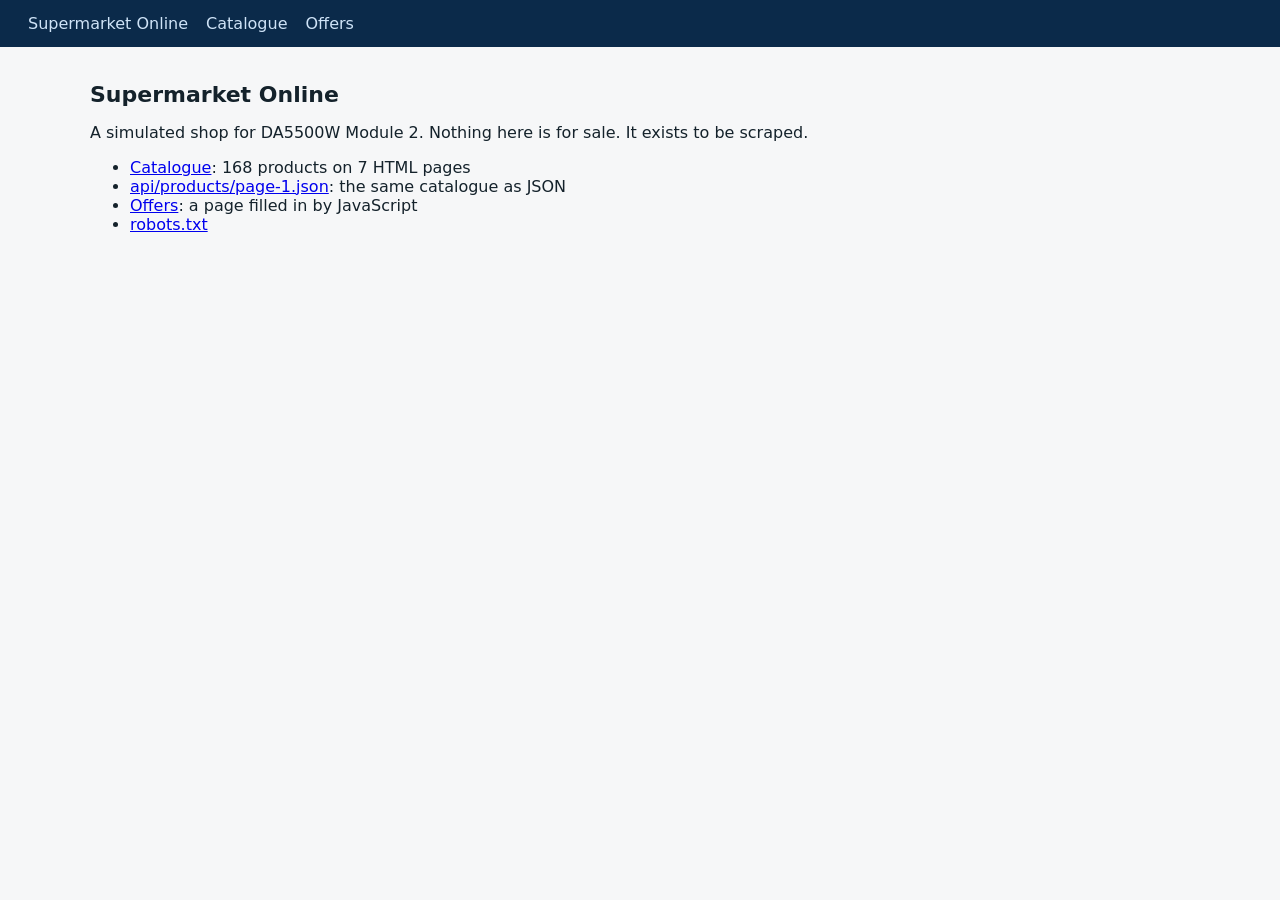
<file: module2/data/shop/index.html>
<!doctype html>
<html lang="en">
<head>
<meta charset="utf-8">
<title>Supermarket Online</title>
<link rel="stylesheet" href="shop.css">
</head>
<body>
<header><a href="index.html">Supermarket Online</a><a href="catalogue/page-1.html">Catalogue</a><a href="offers.html">Offers</a></header>
<main>
<h1>Supermarket Online</h1>
<p>A simulated shop for DA5500W Module 2. Nothing here is for sale. It exists to be scraped.</p>
<ul>
<li><a href="catalogue/page-1.html">Catalogue</a>: 168 products on 7 HTML pages</li>
<li><a href="api/products/page-1.json">api/products/page-1.json</a>: the same catalogue as JSON</li>
<li><a href="offers.html">Offers</a>: a page filled in by JavaScript</li>
<li><a href="robots.txt">robots.txt</a></li>
</ul>
</main>
</body>
</html>
</file>
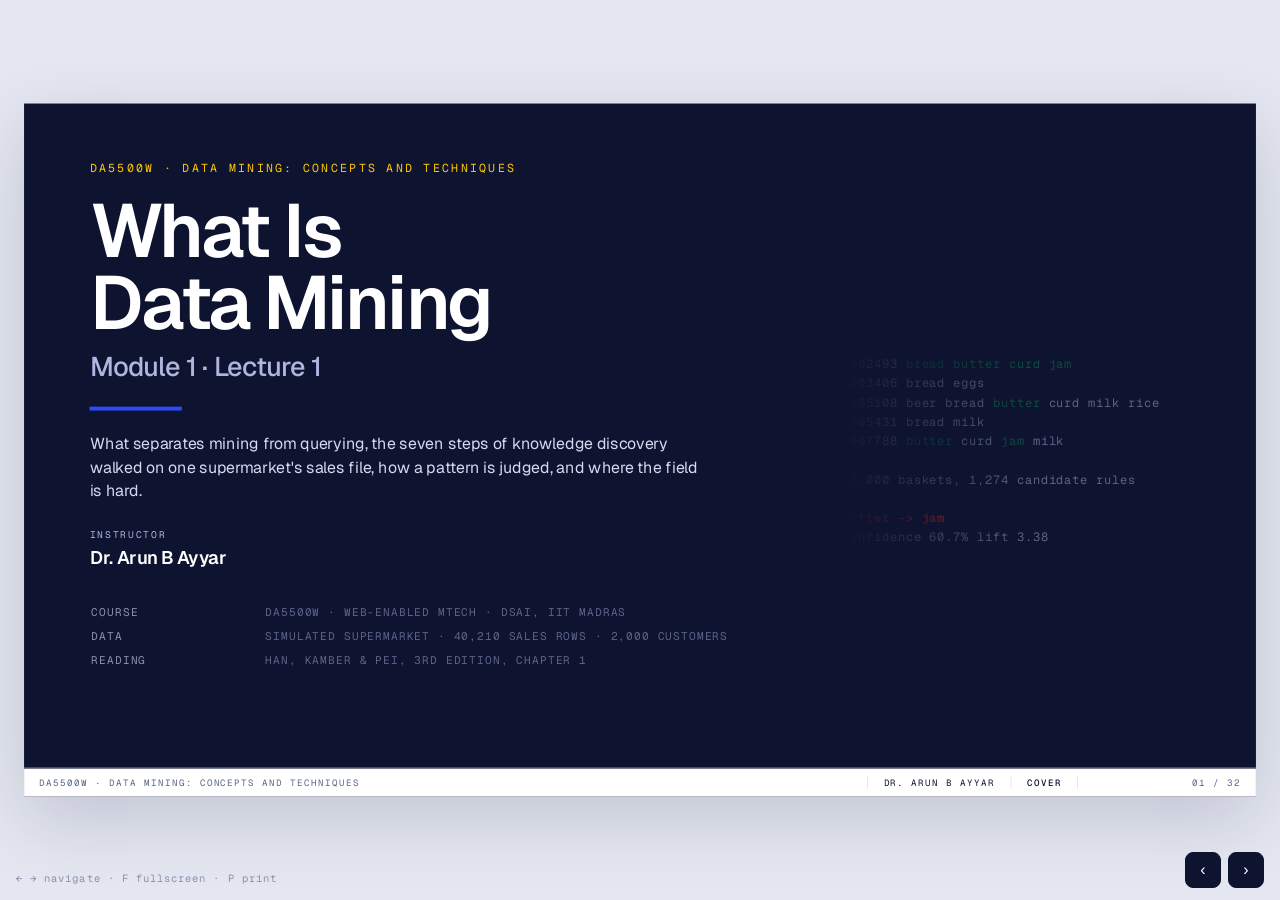
<file: module1/module1_lecture1_what_is_data_mining.html>
<!DOCTYPE html>
<html lang="en">
<head>
<meta charset="utf-8"/>
<meta name="viewport" content="width=device-width, initial-scale=1"/>
<title>DA5500W M1 L1: What Is Data Mining</title>
<link rel="preconnect" href="https://fonts.googleapis.com"/>
<link rel="preconnect" href="https://fonts.gstatic.com" crossorigin/>
<link href="https://fonts.googleapis.com/css2?family=Geist:wght@300..800&family=Geist+Mono:wght@400..700&display=swap" rel="stylesheet"/>
<style>
:root{
  --paper:#FFFFFF; --card:#FFFFFF; --ink:#0E1330; --soft:#5D6488;
  --line:#CED3E6; --hair:#E2E5F0; --surround:#E4E7F1;
  --code-bg:#0E1330; --code-ink:#D9E4E9;
  --t-cls:#2B4BFF; --t-qnt:#9B2C7E; --t-grp:#0E7A55; --t-anc:#A87900;
  --t-asr:#E8382D; --t-alt:#4B5A87; --t-dot:#6A4CA8; --t-ref:#0E7A55;
  --sw:1280px; --sh:720px;
  --mono:"JetBrains Mono",ui-monospace,SFMono-Regular,Menlo,Consolas,monospace;
  --disp:"Bricolage Grotesque","Public Sans",system-ui,sans-serif;
  --body:"Public Sans",system-ui,-apple-system,Segoe UI,sans-serif;
}
*{box-sizing:border-box;margin:0;padding:0}
/* ligatures OFF: a deck full of ->, =>, != and <= must show them as typed */
*,*::before,*::after{font-variant-ligatures:none;
  font-feature-settings:"liga" 0,"clig" 0,"calt" 0,"dlig" 0}
html,body{height:100%;background:var(--surround);overflow:hidden;
  font-family:var(--body);color:var(--ink);-webkit-font-smoothing:antialiased}
#stage{position:absolute;inset:0;display:flex;align-items:center;justify-content:center}
#deck{width:var(--sw);height:var(--sh);position:relative;transform-origin:center center;
  box-shadow:0 20px 70px rgba(0,0,0,.5)}
.slide{position:absolute;inset:0;background:var(--paper);padding:44px 58px 62px;
  display:none;flex-direction:column}
.slide.on{display:flex}
@media (prefers-reduced-motion:no-preference){
  .slide.on{animation:fi .22s ease}
  @keyframes fi{from{opacity:0;transform:translateY(4px)}to{opacity:1;transform:none}}
}
/* ---------- headings ---------- */
.eyebrow{font-family:var(--mono);font-size:11px;font-weight:500;letter-spacing:.17em;
  text-transform:uppercase;color:var(--soft);margin-bottom:9px;display:flex;gap:10px;align-items:center}
.eyebrow::after{content:"";flex:1;height:1px;background:var(--line)}
h1.t{font-family:var(--disp);font-weight:700;font-size:34px;line-height:1.1;
  letter-spacing:-.018em;margin-bottom:4px}
h1.t.sm{font-size:29px}
h1.t small{display:block;font-family:var(--body);font-weight:400;font-size:15px;
  color:var(--soft);letter-spacing:0;margin-top:6px;line-height:1.42}
h1.t small.tight{font-size:13.5px;line-height:1.4}
h2.s{font-family:var(--disp);font-weight:700;font-size:16px;letter-spacing:-.005em;margin-bottom:7px}
h2.s.xs{font-size:14px;margin-bottom:5px}
.body{font-size:14.5px;line-height:1.5}
.wrap{flex:1;min-height:0;margin-top:14px;display:flex;flex-direction:column;gap:12px}
.cols{display:grid;grid-template-columns:1fr 1fr;gap:20px;flex:1;min-height:0}
.cols.w6040{grid-template-columns:1.5fr 1fr}
.cols.w4060{grid-template-columns:1fr 1.5fr}
.cols.w7030{grid-template-columns:2.2fr 1fr}
.cols.w3070{grid-template-columns:1fr 2.2fr}
.cols3{display:grid;grid-template-columns:repeat(3,1fr);gap:14px}
.cols4{display:grid;grid-template-columns:repeat(4,1fr);gap:11px}
.colstack{display:flex;flex-direction:column;gap:10px;min-height:0}
ul.b{list-style:none;font-size:14px;line-height:1.46}
ul.b li{position:relative;padding-left:15px;margin-bottom:8px}
ul.b li::before{content:"";position:absolute;left:0;top:8px;width:6px;height:6px;
  background:var(--line);border:1px solid var(--soft)}
ul.b li strong{font-weight:600}
ul.b.sm{font-size:12.6px;line-height:1.44}
ul.b.sm li{margin-bottom:6px;padding-left:13px}
ul.b.sm li::before{top:7px;width:5px;height:5px}
ol.n{list-style:none;counter-reset:st;font-size:13px;line-height:1.45}
ol.n li{position:relative;padding-left:26px;margin-bottom:9px;counter-increment:st}
ol.n li::before{content:counter(st);position:absolute;left:0;top:1px;width:18px;height:18px;
  background:var(--ink);color:#fff;font-family:var(--mono);font-size:10px;
  display:flex;align-items:center;justify-content:center;border-radius:2px}
/* ---------- code ---------- */
pre.code{background:var(--code-bg);color:var(--code-ink);font-family:var(--mono);
  font-size:12.5px;line-height:1.55;padding:12px 14px;overflow:hidden;
  border-left:3px solid #2B4BFF;white-space:pre;tab-size:4}
pre.code.sm{font-size:11.5px;line-height:1.5}
pre.code.xs{font-size:10.5px;line-height:1.45}
pre.code.xxs{font-size:9.6px;line-height:1.4}
.out{background:var(--card);border:1px solid var(--hair);border-left:3px solid #8A90B0;
  font-family:var(--mono);font-size:11.5px;line-height:1.5;padding:10px 13px;
  white-space:pre;overflow:hidden;color:#1A2152}
.out.xs{font-size:10.3px;line-height:1.42}
.out.xxs{font-size:9.5px;line-height:1.38}
.outlbl{font-family:var(--mono);font-size:9.5px;letter-spacing:.15em;text-transform:uppercase;
  color:var(--soft);margin-bottom:4px}
/* text-transform:none is load-bearing — .outlbl and .eyebrow are uppercase,
   and an uppercased code token is a different token */
code.k{font-family:var(--mono);font-size:.94em;background:var(--card);
  border:1px solid var(--hair);padding:1px 5px;border-radius:2px;white-space:nowrap;
  text-transform:none}
/* python token colours, dark ground */
pre.code .py-kw{color:#8FB8FF}
pre.code .py-str{color:#B7E39B}
pre.code .py-cm{color:#6F8896;font-style:italic}
pre.code .py-fn{color:#F0C46B}
pre.code .py-num{color:#F58ACE}
pre.code .py-bi{color:#C0A6F5}
/* http token colours */
pre.code .h-mth{color:#F0C46B;font-weight:700}
pre.code .h-url{color:#E9F2F6}
pre.code .h-hdr{color:#6FB6F0}
pre.code .h-val{color:#B7E39B}
pre.code .h-ok{color:#55D6A2;font-weight:700}
pre.code .h-bad{color:#FF9090;font-weight:700}
pre.code .h-dim{color:#6F8896}
/* json token colours */
pre.code .j-key{color:#6FB6F0}
pre.code .j-str{color:#B7E39B}
pre.code .j-num{color:#F58ACE}
pre.code .j-pun{color:#8CA3AF}
/* light-ground variants for .out blocks */
.out .h-hdr{color:#2B4BFF;font-weight:500}
.out .h-ok{color:#0E7A55;font-weight:700}
.out .h-bad{color:#E8382D;font-weight:700}
.out .h-dim{color:#8A90B0}
.out .j-key{color:#2B4BFF}
.out .j-str{color:#0E7A55}
.out .j-num{color:#9B2C7E}
/* ---------- tables ---------- */
table.d{width:100%;border-collapse:collapse;font-size:12.5px;background:var(--card)}
table.d th,table.d td{border:1px solid var(--hair);padding:5.5px 9px;text-align:left;vertical-align:top}
table.d th{background:var(--ink);color:#fff;font-weight:600;font-size:10.5px;
  letter-spacing:.1em;text-transform:uppercase}
table.d td:first-child{font-family:var(--mono);white-space:nowrap}
table.d th.m,table.d td.m{font-family:var(--mono);text-align:right;white-space:nowrap}
table.d.sm{font-size:11.5px}
table.d.sm th,table.d.sm td{padding:4px 8px}
table.d.xs{font-size:10.6px}
table.d.xs th,table.d.xs td{padding:3.5px 7px}
table.d tr.hl td{background:#FDE9E7}
table.d.tight th,table.d.tight td{padding:2.4px 7px}
table.d.tight th{text-transform:none}
table.d.tight tr.tot td{font-weight:700}

table.d tr.ok td{background:#F3FBF7}
table.d tr.wr td{background:#FFF6D1}
table.d.free td:first-child{white-space:normal;font-family:var(--body)}
table.d td.m{font-family:var(--mono)}
table.d td.o{font-family:var(--mono);font-size:10.8px;color:#1A2152;white-space:nowrap}
table.d td.c{text-align:center;font-family:var(--mono)}
/* ---------- cards & callouts ---------- */
.card{background:var(--card);border:1px solid var(--hair);border-top:3px solid var(--ink);
  padding:11px 13px}
.card h3{font-family:var(--disp);font-size:14.5px;font-weight:700;margin-bottom:5px}
.card h3 .num{font-family:var(--mono);font-size:11px;color:var(--soft);margin-right:7px}
.card p{font-size:12.5px;line-height:1.45;color:#1A2152}
.card.sm{padding:9px 11px}
.card.sm h3{font-size:13px}
.card.sm p{font-size:11.6px;line-height:1.42}
.card.b{border-top-color:var(--t-cls)}
.card.g{border-top-color:var(--t-grp)}
.card.r{border-top-color:var(--t-asr)}
.card.o{border-top-color:var(--t-anc)}
.card.p{border-top-color:var(--t-qnt)}
.callout{background:var(--card);border:1px solid var(--hair);border-left:4px solid var(--t-cls);
  padding:10px 14px;font-size:13.5px;line-height:1.46}
.callout.sm{font-size:12.3px;padding:8px 12px;line-height:1.44}
.callout.warn{border-left-color:var(--t-anc);background:#FFF6D1}
.callout.bad{border-left-color:var(--t-asr);background:#FDE9E7}
.callout.good{border-left-color:var(--t-grp);background:#F3FBF7}
.callout b{font-weight:700}
.tag{display:inline-block;font-family:var(--mono);font-size:9.5px;letter-spacing:.13em;
  text-transform:uppercase;padding:2px 7px;border:1px solid currentColor;border-radius:2px;
  vertical-align:2px;margin-right:7px}
.tag.r{color:var(--t-asr)}.tag.g{color:var(--t-grp)}.tag.b{color:var(--t-cls)}
.tag.o{color:var(--t-anc)}.tag.p{color:var(--t-qnt)}
.jsbadge{font-family:var(--mono);font-size:9px;letter-spacing:.12em;text-transform:uppercase;
  background:var(--t-anc);color:#fff;padding:2px 6px;border-radius:2px}
.hit{background:#BFE3F2;border-radius:2px;padding:1px 0;
  box-shadow:0 1px 0 #12556F inset,0 -2px 0 #12556F inset}
.hit.bad{background:#F8D3D7;box-shadow:0 1px 0 #E8382D inset,0 -2px 0 #E8382D inset}
.hit.wrn{background:#FFF6D1;box-shadow:0 1px 0 #A87900 inset,0 -2px 0 #A87900 inset}
/* ---------- the route ladder (recurs in all four lectures) ---------- */
.ladder{display:grid;grid-template-columns:38px 1fr;gap:0 12px}
.ladder .rung{display:contents}
.ladder .num{font-family:var(--mono);font-size:11px;color:#fff;background:var(--soft);
  display:flex;align-items:center;justify-content:center;height:100%;border-radius:2px}
.ladder .num.on{background:var(--t-asr)}
.ladder .txt{background:var(--card);border:1px solid var(--hair);padding:8px 12px;margin-bottom:8px}
.ladder .txt.on{border-left:3px solid var(--t-asr);background:#FDE9E7}
.ladder .txt h4{font-family:var(--disp);font-size:13.5px;font-weight:700;margin-bottom:2px}
.ladder .txt p{font-size:11.8px;line-height:1.42;color:#1A2152}
/* ---------- motivation rows ---------- */
.mrow{display:grid;grid-template-columns:118px 1fr 250px;gap:13px;align-items:center;
  background:var(--card);border:1px solid var(--hair);border-left:3px solid var(--line);
  padding:9px 13px}
.mrow>.k{font-family:var(--mono);font-size:9.5px;letter-spacing:.13em;text-transform:uppercase;
  color:var(--soft);line-height:1.5}
.mrow>.v{font-family:var(--mono);font-size:10.4px;line-height:1.55;white-space:pre;
  overflow:hidden;color:#1A2152}
.mrow>.n{font-size:11.6px;line-height:1.4;color:#1A2152;border-left:1px solid var(--hair);
  padding-left:13px;align-self:stretch;display:grid;align-content:center}
.mrow>.n b{font-weight:700;color:var(--ink)}
/* ---------- request/response wire diagram ---------- */
.wire{display:grid;grid-template-columns:1fr 96px 1fr;align-items:center;gap:0}
.wire .box{background:var(--card);border:1px solid var(--hair);border-top:3px solid var(--ink);
  padding:10px 13px}
.wire .box h4{font-family:var(--disp);font-size:13px;font-weight:700;margin-bottom:4px}
.wire .arrows{display:flex;flex-direction:column;gap:16px;padding:0 6px}
.wire .ar{position:relative;height:2px;background:var(--t-cls)}
.wire .ar::after{content:"";position:absolute;right:-1px;top:-4px;border-left:8px solid var(--t-cls);
  border-top:5px solid transparent;border-bottom:5px solid transparent}
.wire .ar.back{background:var(--t-grp)}
.wire .ar.back::after{right:auto;left:-1px;border-left:none;border-right:8px solid var(--t-grp)}
.wire .ar b{position:absolute;left:50%;top:-17px;transform:translateX(-50%);
  font-family:var(--mono);font-size:9px;letter-spacing:.12em;text-transform:uppercase;
  color:var(--soft);white-space:nowrap;background:var(--paper);padding:0 5px}
/* ---------- widget: request inspector ---------- */
.insp{display:grid;grid-template-columns:250px 1fr;gap:14px;flex:1;min-height:0}
.insp .ctl{display:flex;flex-direction:column;gap:7px;min-height:0;overflow:auto}
.insp .ctl .hdr{font-family:var(--mono);font-size:9.5px;letter-spacing:.14em;
  text-transform:uppercase;color:var(--soft);margin-top:4px}
.tgl{display:flex;align-items:flex-start;gap:8px;background:var(--card);border:1px solid var(--hair);
  padding:6px 9px;cursor:pointer;font-size:11.5px;line-height:1.35}
.tgl:hover{background:#E8ECFF}
.tgl input{margin-top:2px;accent-color:var(--t-cls);flex:none}
.tgl b{font-family:var(--mono);font-size:11px;font-weight:500;display:block}
.tgl i{font-style:normal;color:var(--soft);font-size:10.4px;display:block;line-height:1.3}
.tgl.on{border-left:3px solid var(--t-grp)}
.insp .res{display:flex;flex-direction:column;gap:9px;min-height:0}
#wire{flex:none}
#verdict{flex:none;background:var(--card);border:1px solid var(--hair);
  border-left:4px solid var(--soft);padding:11px 14px;font-size:12.6px;line-height:1.46}
#verdict.ok{border-left-color:var(--t-grp);background:#F3FBF7}
#verdict.bad{border-left-color:var(--t-asr);background:#FDE9E7}
#verdict .st{font-family:var(--mono);font-size:22px;font-weight:700;letter-spacing:-.01em;
  display:block;margin-bottom:5px}
#verdict.ok .st{color:var(--t-grp)}
#verdict.bad .st{color:var(--t-asr)}
#verdict .why{color:#1A2152}
#verdict .why em{font-style:normal;font-family:var(--mono);font-size:11.6px;color:var(--ink)}
/* ---------- cover ---------- */
.cover{justify-content:center;padding:0 68px 70px}
.cover .kicker{font-family:var(--mono);font-size:12px;letter-spacing:.22em;text-transform:uppercase;
  color:var(--t-asr);margin-bottom:20px}
.cover h1{font-family:var(--disp);font-weight:800;font-size:78px;line-height:.96;
  letter-spacing:-.035em}
.cover .pt{font-family:var(--disp);font-weight:700;font-size:28px;color:var(--soft);
  letter-spacing:-.02em;margin-top:10px}
.cover .rule{width:96px;height:4px;background:var(--ink);margin:24px 0 22px}
.cover .sub{font-size:16.5px;color:#1A2152;max-width:640px;line-height:1.5}
.cover .by{margin-top:26px;font-family:var(--disp);font-weight:700;font-size:19px;
  color:var(--ink);letter-spacing:-.01em}
.cover .by span{display:block;font-family:var(--mono);font-size:10px;font-weight:400;
  letter-spacing:.2em;text-transform:uppercase;color:#8A90B0;margin-bottom:5px}
.meta{margin-top:30px;font-family:var(--mono);font-size:11.5px;color:var(--soft)}
.meta td{padding:4px 40px 4px 0;text-transform:uppercase;letter-spacing:.1em}
.meta td:first-child{color:#8A90B0}
.coverpat{position:absolute;right:0;top:0;bottom:0;width:430px;overflow:hidden;
  display:flex;flex-direction:column;justify-content:center;gap:3px;opacity:.45;
  -webkit-mask-image:linear-gradient(90deg,transparent,#000 45%);
  mask-image:linear-gradient(90deg,transparent,#000 45%)}
.coverpat div{font-family:var(--mono);font-size:12.5px;white-space:nowrap;letter-spacing:.02em}
.coverpat .h-mth{color:var(--t-anc);font-weight:700}
.coverpat .h-hdr{color:var(--t-cls)}
.coverpat .h-val{color:var(--t-grp)}
.coverpat .h-bad{color:var(--t-asr);font-weight:700}
.coverpat .h-dim{color:#9AA3CC}
/* ---------- embedded demo ---------- */
.demo-frame{flex:1;width:100%;min-height:0;display:block;border:1px solid var(--line);
  background:var(--paper)}
.demo-link{font-family:var(--mono);font-size:10.5px;letter-spacing:.06em;color:var(--t-cls);
  text-decoration:none;border-bottom:1px solid currentColor;margin-left:8px;white-space:nowrap}
/* ---------- rail ---------- */
.rail{position:absolute;left:0;right:0;bottom:0;height:30px;background:var(--card);
  border-top:1.5px solid var(--ink);display:flex;align-items:center;
  font-family:var(--mono);font-size:9.5px;letter-spacing:.13em;text-transform:uppercase;
  color:var(--soft)}
.rail .a{padding:0 16px;flex:1}
.rail .n{padding:0 16px;border-left:1px solid var(--hair);color:var(--ink);white-space:nowrap}
.rail .b{padding:0 16px;border-left:1px solid var(--hair);color:var(--ink);font-weight:500;
  max-width:340px;overflow:hidden;white-space:nowrap;text-overflow:ellipsis}
.rail .c{padding:0 16px;border-left:1px solid var(--hair);width:186px;text-align:right;
  white-space:nowrap}
#pbar{position:absolute;left:0;top:0;height:3px;background:var(--t-asr);z-index:20;transition:width .2s}
/* ---------- nav ---------- */
#nav{position:fixed;right:16px;bottom:12px;display:flex;gap:7px;z-index:40}
#nav button{width:36px;height:36px;border:1px solid #46606E;background:#1B2E39;color:#CFDDE3;
  font-size:16px;cursor:pointer;border-radius:3px}
#nav button:hover{background:#26414F}
#nav button:focus-visible{outline:2px solid #fff;outline-offset:2px}
#hint{position:fixed;left:16px;bottom:15px;color:#6D8593;font-family:var(--mono);
  font-size:10.5px;letter-spacing:.1em;z-index:40}
@media print{
  html,body{background:#fff;overflow:visible}
  #stage{position:static;display:block}
  #deck{width:auto;height:auto;transform:none!important;box-shadow:none}
  .slide{display:flex!important;position:relative;width:1280px;height:720px;page-break-after:always}
  #nav,#hint,#pbar{display:none}
}
</style>
<style>
/* ================= additions for the Data Cleaning series =================
   Vocabulary specific to this module. Everything above is the shared theme,
   copied verbatim from the Data Collection decks.                          */

/* ---------- the spine: symptom -> mechanisms -> what it permits ---------- */
.spine{display:grid;grid-template-columns:150px 1fr 1fr;gap:0 12px;align-items:stretch}
.spine .hd{font-family:var(--mono);font-size:9.3px;letter-spacing:.14em;text-transform:uppercase;
  color:var(--soft);padding-bottom:5px;border-bottom:1px solid var(--line);margin-bottom:8px}
.spine .sym{background:var(--ink);color:#fff;padding:8px 11px;margin-bottom:7px;
  display:flex;flex-direction:column;justify-content:center}
.spine .sym b{font-family:var(--disp);font-size:13.5px;font-weight:700;display:block;line-height:1.15}
.spine .sym i{font-style:normal;font-family:var(--mono);font-size:9px;letter-spacing:.13em;
  text-transform:uppercase;color:#9BB4C0;margin-top:3px}
.spine .mid,.spine .rgt{background:var(--card);border:1px solid var(--hair);padding:8px 11px;
  margin-bottom:7px;font-size:11.7px;line-height:1.4;color:#1A2152;display:flex;align-items:center}
.spine .rgt{border-left:3px solid var(--t-grp)}
.spine .mid{border-left:3px solid var(--t-anc)}
.spine .now .sym{background:var(--t-asr)}
.spine .now .mid,.spine .now .rgt{background:#FDE9E7}
.spine b.q{font-weight:700;color:var(--ink)}

/* ---------- three-mechanism cards ---------- */
.mech{display:grid;grid-template-columns:repeat(3,1fr);gap:13px;flex:1;min-height:0}
.mech .m{background:var(--card);border:1px solid var(--hair);border-top:3px solid var(--ink);
  padding:11px 13px;display:flex;flex-direction:column;gap:7px;min-height:0}
.mech .m.a{border-top-color:var(--t-grp)}
.mech .m.b{border-top-color:var(--t-anc)}
.mech .m.c{border-top-color:var(--t-asr)}
.mech .m h3{font-family:var(--disp);font-size:15px;font-weight:700;line-height:1.1}
.mech .m h3 span{display:block;font-family:var(--mono);font-size:9.2px;font-weight:400;
  letter-spacing:.13em;text-transform:uppercase;color:var(--soft);margin-bottom:3px}
.mech .m .def{font-size:12.2px;line-height:1.42;color:#1A2152}
.mech .m .def b{font-weight:700;color:var(--ink)}
.mech .m .ex{font-size:11.4px;line-height:1.4;color:var(--soft);border-top:1px solid var(--hair);
  padding-top:6px;margin-top:auto}
.mech .m .ex b{font-family:var(--mono);font-size:9px;letter-spacing:.13em;text-transform:uppercase;
  color:var(--soft);display:block;margin-bottom:3px}

/* ---------- figures (inline SVG, no image files) ---------- */
.fig{background:var(--card);border:1px solid var(--hair);padding:10px 12px 8px;
  display:flex;flex-direction:column;min-height:0}
.fig .cap{font-family:var(--mono);font-size:9.3px;letter-spacing:.12em;text-transform:uppercase;
  color:var(--soft);margin-bottom:7px}
.fig .rd{font-size:11.6px;line-height:1.4;color:#1A2152;margin-top:7px;
  border-top:1px solid var(--hair);padding-top:6px}
.fig .rd b{font-weight:700;color:var(--ink)}
.fig svg{display:block;max-height:100%}
.fig .rd{margin-top:auto}

/* ---------- the cleaning log ---------- */
table.log{width:100%;border-collapse:collapse;font-size:11.6px;background:var(--card)}
table.log th,table.log td{border:1px solid var(--hair);padding:5px 9px;text-align:left;
  vertical-align:top;line-height:1.38}
table.log th{background:var(--ink);color:#fff;font-weight:600;font-size:10px;
  letter-spacing:.1em;text-transform:uppercase}
table.log td:nth-child(1){font-family:var(--mono);font-size:10.6px;white-space:nowrap;color:#1A2152}
table.log td:nth-child(4){font-style:italic;color:var(--soft)}
table.log td.n{font-family:var(--mono);text-align:right;white-space:nowrap}

/* ---------- the missingness lab (slides 6, 23 and 35) ---------- */
.lab{display:grid;grid-template-columns:1.62fr 1fr;gap:15px;flex:1;min-height:0}
.lab .plot{background:var(--card);border:1px solid var(--hair);padding:9px 11px 7px;
  display:flex;flex-direction:column;min-height:0}
.lab .plot svg{flex:1;min-height:0;display:block}
.plotnote{font-size:10.6px;color:var(--soft);line-height:1.35;margin-top:5px;
  border-top:1px solid var(--hair);padding-top:5px}
.plotnote b{color:var(--ink)}
.seg{display:flex;gap:6px;flex:none;margin-bottom:7px}
.seg button{font-family:var(--mono);font-size:11px;letter-spacing:.09em;padding:5px 13px;
  border:1px solid var(--line);background:var(--paper);color:var(--soft);cursor:pointer;
  border-radius:2px;transition:background .15s,color .15s,border-color .15s}
.seg button:hover{background:#E2EBF0;color:var(--ink)}
.seg button.on{background:var(--ink);color:#fff;border-color:var(--ink);font-weight:700}
.seg button.alt{margin-left:auto;font-size:10.4px;letter-spacing:.12em}
.seg button:focus-visible{outline:2px solid var(--t-cls);outline-offset:1px}
.meanbox{background:var(--card);border:1px solid var(--hair);padding:8px 10px;flex:none}
.meanbox svg{display:block;width:100%}
.pt{transition:fill .28s ease,stroke .28s ease,opacity .28s ease}
g.knobpt{transition:transform .45s cubic-bezier(.4,0,.2,1)}
@media (prefers-reduced-motion:reduce){g.knobpt{transition:none}}

/* ---------- fill: let a short column spread over the stage instead of
   piling its cards at the top. Cards grow and centre their own text; callouts,
   tables and code keep their natural height.                                 */
.colstack.fill{gap:12px}
.colstack.fill > .card{flex:1 1 0;display:flex;flex-direction:column;justify-content:center}
.colstack.fill > .callout,.colstack.fill > table,.colstack.fill > pre,
.colstack.fill > .out,.colstack.fill > .outlbl,.colstack.fill > h2{flex:0 0 auto}

/* ---------- roomy: table-dominant slides that would otherwise underfill ---------- */
table.d.roomy td,table.d.roomy th{padding:19px 10px}
table.d.roomy.tall td,table.d.roomy.tall th{padding:27px 10px}
table.log.roomy td,table.log.roomy th{padding:17px 10px}
.spine.roomy .sym,.spine.roomy .mid,.spine.roomy .rgt{padding:24px 12px;margin-bottom:10px}

/* ---------- cover ornament: a wall of raw cells ---------- */
.coverpat .c-miss{color:var(--t-asr);font-weight:700}
.coverpat .c-val{color:var(--t-grp)}
.coverpat .c-dim{color:#9AA3CC}
.coverpat .c-hdr{color:var(--t-cls);font-weight:700}

/* ---------- intuition-slide reveals: the figure arrives in the order the
   lecturer speaks it, so the picture is not finished before the sentence is. */
@media (prefers-reduced-motion:no-preference){
  .slide.on .fig svg .hi{animation:hifade .55s ease .15s both}
  .slide.on .fig svg .mk{animation:hifade .5s ease both}
  .slide.on .fig svg .mk0{animation-delay:.55s}
  .slide.on .fig svg .mk1{animation-delay:.95s}
  .slide.on .fig svg .drawline{stroke-dasharray:900;stroke-dashoffset:900;
    animation:drawin 1.15s .25s ease-out forwards}
  @keyframes hifade{from{opacity:0}to{opacity:1}}
  @keyframes drawin{to{stroke-dashoffset:0}}
}

.fig .expl{margin-top:auto;padding:12px 16px}
.fig .expl p + p{margin-top:6px}
/* ---------- staged builds: on a slide marked .build, one arrow press
   reveals one more [data-at] piece before the deck moves to the next slide.
   The lecturer speaks a term, then presses once, and that term appears. */
.slide.build [data-at]{opacity:0}
.slide.build [data-at].shown{opacity:1}
@media (prefers-reduced-motion:no-preference){
  .slide.build [data-at]{transition:opacity .34s ease}
}
.bld{position:absolute;right:58px;bottom:38px;display:flex;gap:5px;z-index:3}
.bld i{width:17px;height:3px;background:var(--line);border-radius:2px;display:block;
  transition:background .25s ease}
.bld i.on{background:var(--t-asr)}
</style>

<style>
/* deck additions */
.seg{flex-wrap:wrap}
.seg button{text-transform:none}
.wctl{display:flex;gap:12px;align-items:stretch;flex-wrap:wrap}
.wctl .out{padding:6px 10px}
.wctl label.rg{display:flex;flex-direction:column;justify-content:center;gap:3px;font-family:var(--mono);
  font-size:10px;letter-spacing:.1em;color:var(--soft);min-width:230px}
.wctl label.rg b{color:var(--ink);font-size:12px;letter-spacing:0}
input[type=range]{width:100%;accent-color:#E8382D}
.wbtn{font-family:var(--mono);font-size:11px;padding:5px 16px;border:1px solid var(--ink);background:var(--ink);
  color:#fff;cursor:pointer;border-radius:2px;min-width:74px}
.kv{display:grid;grid-template-columns:repeat(4,1fr);gap:10px}
.kv .lf{font-family:var(--mono);font-size:24px;font-weight:700;padding:8px 12px;background:var(--card);
  border:1px solid var(--hair);border-left:4px solid var(--soft);line-height:1.2}
.kv .lf small{display:block;font-size:10px;letter-spacing:.1em;text-transform:uppercase;color:var(--soft);font-weight:500}
.kv .lf.bad{color:#E8382D;border-left-color:#E8382D}.kv .lf.ok{color:#0E7A55;border-left-color:#0E7A55}
.kv .lf.b{color:#2B4BFF;border-left-color:#2B4BFF}
.kv.k3{grid-template-columns:repeat(3,1fr)}
ul.b.lg{font-size:15px;line-height:1.5}
ul.b.lg li{margin-bottom:11px}
table.d td.r,table.d th.r{text-align:right;font-family:var(--mono);white-space:nowrap}
table.d tr.best td{background:#F3FBF7;font-weight:700}
.cols.nat{flex:none}
.wctl .jsbadge{align-self:center}
.card.big{padding:14px 16px}
.card.big h3{font-size:16.5px;margin-bottom:8px}
.card.big p{font-size:13.6px;line-height:1.55}
.refs{font-size:12.5px;line-height:1.5}
.refs p{margin-bottom:8px;padding-left:16px;text-indent:-16px}

.cols3{display:grid;grid-template-columns:repeat(3,minmax(0,1fr));gap:12px}
.poll{display:flex;flex-direction:column;gap:8px}
.poll .q{display:grid;grid-template-columns:1fr 150px;gap:10px;align-items:stretch}
.poll .q .s{background:var(--card);border:1px solid var(--hair);border-left:4px solid var(--soft);padding:9px 13px;
  font-size:14px;line-height:1.4;border-radius:8px}
.poll .q .s small{display:block;font-size:12px;color:var(--soft);margin-top:3px;min-height:17px}
.poll .q .btns{display:flex;gap:6px}
.poll .q button{flex:1;font-family:var(--mono);font-size:11px;border:1px solid var(--line);background:var(--card);
  cursor:pointer;border-radius:8px;color:var(--ink)}
.poll .q button:hover{border-color:var(--ink)}
.poll .q.right .s{border-left-color:#0E7A55;background:#F3FBF7}
.poll .q.wrong .s{border-left-color:#E8382D;background:#FDE9E7}
.poll .q button.sel{background:var(--ink);color:#fff;border-color:var(--ink)}
#rw-tab table td{vertical-align:top}
#rw-tab{min-height:236px}
.wctl label.rg.nar{min-width:190px;flex:1}
.big3{display:grid;grid-template-columns:repeat(3,1fr);gap:12px}
#kd-tabs{display:grid;grid-template-columns:minmax(0,1.55fr) minmax(0,1fr);gap:12px;align-items:start;min-height:330px}
#kd-tabs.one{grid-template-columns:minmax(0,1fr)}
#kd-tabs .tn{font-family:var(--mono);font-size:9.5px;letter-spacing:.12em;text-transform:uppercase;color:var(--soft);margin-bottom:4px}
#kd-tabs table.d td{font-family:var(--mono);white-space:nowrap}
#kd-tabs td.bad{background:#FDE9E7;color:#E8382D;font-weight:700}
#kd-tabs tr.bad td{background:#FDE9E7;color:#E8382D;text-decoration:line-through}
#kd-tabs td.fix{background:#F3FBF7;color:#0E7A55;font-weight:700}
#kd-tabs td.on{background:#2B4BFF;color:#fff;text-align:center;font-weight:700}
#kd-tabs td.off{color:#8A90B0;text-align:center}
#kd-tabs .say{font-family:var(--disp);font-size:25px;font-weight:600;line-height:1.3;padding:26px 28px;background:var(--card);
  border:1px solid var(--hair);border-left:5px solid #0E7A55;border-radius:8px}
#kd-tabs .say small{display:block;font-family:var(--body);font-size:14px;font-weight:400;color:var(--soft);margin-top:12px;line-height:1.5}
#kd-cap{white-space:normal;min-height:44px}
.ap-p{display:none;grid-template-columns:minmax(0,1.5fr) minmax(0,1fr);gap:14px;align-items:stretch}
.ap-p.on{display:grid}
.ap-p .chiprow{display:flex;gap:6px;flex-wrap:wrap;margin-bottom:8px;align-items:center;font-family:var(--mono);font-size:11px;color:var(--soft)}
.ap-p .chiprow span{background:#F4F6FB;border-radius:4px;padding:3px 8px;color:var(--ink);font-size:11.5px}

/* theme: masterclass */
:root{--mono:"Geist Mono",ui-monospace,SFMono-Regular,Menlo,Consolas,monospace;
  --disp:"Geist",system-ui,-apple-system,"Segoe UI",Helvetica,Arial,sans-serif;
  --body:"Geist",system-ui,-apple-system,"Segoe UI",Helvetica,Arial,sans-serif}
body{font-feature-settings:"ss01","liga" 0,"calt" 0}
#deck{box-shadow:0 24px 70px rgba(14,19,48,.16)}
h1.t{font-weight:600;letter-spacing:-.028em}
h2.s{font-weight:600}
.eyebrow{color:#2B4BFF}
.eyebrow::after{background:#E2E5F0}
#pbar{background:#2B4BFF}
.card,.fig,.out{border-radius:8px}
pre.code{border-radius:8px;border-left:0}
/* cover: navy ground, as on the masterclass decks */
.slide.cover{background:#0E1330;color:#fff}
.cover h1{font-weight:600;letter-spacing:-.035em;color:#fff}
.cover .kicker{color:#FFC800}
.cover .pt{color:#AEB6E0;font-weight:500}
.cover .rule{background:#2B4BFF}
.cover .sub{color:#D5D9EE}
.cover .by{color:#fff;font-weight:600}
.cover .by span{color:#AEB6E0}
.coverpat{opacity:.55}
#nav button{background:#0E1330;border-color:#0E1330;color:#fff;border-radius:8px}
#nav button:hover{background:#2B4BFF}
#nav button:focus-visible{outline-color:#2B4BFF}
#hint{color:#8A90B0}
</style>
</head>
<body>
<div id="stage"><div id="deck">
<div id="pbar"></div>

<section class="slide cover" data-sec="Cover">
  <div class="coverpat">
    <div><span class="h-dim">T002493  </span><span class="h-val">bread butter curd jam</span></div>
    <div><span class="h-dim">T003406  bread eggs</span></div>
    <div><span class="h-dim">T005108  beer bread </span><span class="h-val">butter</span><span class="h-dim"> curd milk rice</span></div>
    <div><span class="h-dim">T005431  bread milk</span></div>
    <div><span class="h-dim">T007788  </span><span class="h-val">butter</span><span class="h-dim"> curd </span><span class="h-val">jam</span><span class="h-dim"> milk</span></div>
    <div>&#160;</div>
    <div><span class="h-dim">12,000 baskets, 1,274 candidate rules</span></div>
    <div>&#160;</div>
    <div><span class="h-bad">butter -&gt; jam</span></div>
    <div><span class="h-dim">confidence 60.7%   lift 3.38</span></div>
  </div>
  <div class="kicker">DA5500W &#183; Data Mining: Concepts and Techniques</div>
  <h1>What Is<br/>Data Mining</h1>
  <div class="pt">Module 1 &#183; Lecture 1</div>
  <div class="rule"></div>
  <p class="sub">What separates mining from querying, the seven steps of knowledge discovery walked on one supermarket's
  sales file, how a pattern is judged, and where the field is hard.</p>
  <div class="by"><span>Instructor</span>Dr. Arun B Ayyar</div>
  <table class="meta">
    <tr><td>Course</td><td>DA5500W &#183; Web-enabled MTech &#183; DSAI, IIT Madras</td></tr>
    <tr><td>Data</td><td>simulated supermarket &#183; 40,210 sales rows &#183; 2,000 customers</td></tr>
    <tr><td>Reading</td><td>Han, Kamber &amp; Pei, 3rd edition, chapter 1</td></tr>
  </table>
</section>

<section class="slide" data-sec="Course">
  <div class="eyebrow">Course</div>
  <h1 class="t">Course plan and assessment
    <small>Four modules prepare the data and four mine it: tables first, then text, time series, graphs and streams.</small></h1>
  <div class="wrap" style="zoom:1.5">
<div class="fig"><div class="cap">DA5500W &#183; two lectures a week, online, 90 minutes each</div><svg viewBox="0 0 1120 182" width="100%" preserveAspectRatio="xMidYMin meet" role="img" aria-label="The eight modules of DA5500W"><rect x="0.0" y="0.0" width="271.0" height="84.0" fill="#FFFFFF" stroke="#E2E5F0" stroke-width="1" /><rect x="0.0" y="0.0" width="271.0" height="4.0" fill="#E8382D" stroke="none" stroke-width="1" /><text x="14.0" y="33.0" font-family="Geist Mono,ui-monospace,monospace" font-size="10.5" fill="#E8382D" text-anchor="start" font-weight="600" >module 1</text><text x="14.0" y="53.0" font-family="Geist,system-ui,sans-serif" font-size="14" fill="#0E1330" text-anchor="start" font-weight="700" >Introduction</text><text x="14.0" y="71.0" font-family="Geist Mono,ui-monospace,monospace" font-size="11" fill="#5D6488" text-anchor="start" font-weight="400" >data, patterns, the KDD process</text><rect x="283.0" y="0.0" width="271.0" height="84.0" fill="#FFFFFF" stroke="#E2E5F0" stroke-width="1" /><rect x="283.0" y="0.0" width="271.0" height="4.0" fill="#0E1330" stroke="none" stroke-width="1" /><text x="297.0" y="33.0" font-family="Geist Mono,ui-monospace,monospace" font-size="10.5" fill="#5D6488" text-anchor="start" font-weight="600" >module 2</text><text x="297.0" y="53.0" font-family="Geist,system-ui,sans-serif" font-size="14" fill="#0E1330" text-anchor="start" font-weight="700" >Getting data</text><text x="297.0" y="71.0" font-family="Geist Mono,ui-monospace,monospace" font-size="11" fill="#5D6488" text-anchor="start" font-weight="400" >APIs, scraping, ethics</text><rect x="566.0" y="0.0" width="271.0" height="84.0" fill="#FFFFFF" stroke="#E2E5F0" stroke-width="1" /><rect x="566.0" y="0.0" width="271.0" height="4.0" fill="#0E1330" stroke="none" stroke-width="1" /><text x="580.0" y="33.0" font-family="Geist Mono,ui-monospace,monospace" font-size="10.5" fill="#5D6488" text-anchor="start" font-weight="600" >module 3</text><text x="580.0" y="53.0" font-family="Geist,system-ui,sans-serif" font-size="14" fill="#0E1330" text-anchor="start" font-weight="700" >Knowing your data</text><text x="580.0" y="71.0" font-family="Geist Mono,ui-monospace,monospace" font-size="11" fill="#5D6488" text-anchor="start" font-weight="400" >attributes, statistics, similarity</text><rect x="849.0" y="0.0" width="271.0" height="84.0" fill="#FFFFFF" stroke="#E2E5F0" stroke-width="1" /><rect x="849.0" y="0.0" width="271.0" height="4.0" fill="#0E1330" stroke="none" stroke-width="1" /><text x="863.0" y="33.0" font-family="Geist Mono,ui-monospace,monospace" font-size="10.5" fill="#5D6488" text-anchor="start" font-weight="600" >module 4</text><text x="863.0" y="53.0" font-family="Geist,system-ui,sans-serif" font-size="14" fill="#0E1330" text-anchor="start" font-weight="700" >Preprocessing</text><text x="863.0" y="71.0" font-family="Geist Mono,ui-monospace,monospace" font-size="11" fill="#5D6488" text-anchor="start" font-weight="400" >cleaning, integration, reduction</text><rect x="0.0" y="96.0" width="271.0" height="84.0" fill="#FFFFFF" stroke="#E2E5F0" stroke-width="1" /><rect x="0.0" y="96.0" width="271.0" height="4.0" fill="#0E1330" stroke="none" stroke-width="1" /><text x="14.0" y="129.0" font-family="Geist Mono,ui-monospace,monospace" font-size="10.5" fill="#5D6488" text-anchor="start" font-weight="600" >module 5</text><text x="14.0" y="149.0" font-family="Geist,system-ui,sans-serif" font-size="14" fill="#0E1330" text-anchor="start" font-weight="700" >Frequent patterns</text><text x="14.0" y="167.0" font-family="Geist Mono,ui-monospace,monospace" font-size="11" fill="#5D6488" text-anchor="start" font-weight="400" >association rules, Apriori</text><rect x="283.0" y="96.0" width="271.0" height="84.0" fill="#FFFFFF" stroke="#E2E5F0" stroke-width="1" /><rect x="283.0" y="96.0" width="271.0" height="4.0" fill="#0E1330" stroke="none" stroke-width="1" /><text x="297.0" y="129.0" font-family="Geist Mono,ui-monospace,monospace" font-size="10.5" fill="#5D6488" text-anchor="start" font-weight="600" >module 6</text><text x="297.0" y="149.0" font-family="Geist,system-ui,sans-serif" font-size="14" fill="#0E1330" text-anchor="start" font-weight="700" >Classification and prediction</text><text x="297.0" y="167.0" font-family="Geist Mono,ui-monospace,monospace" font-size="11" fill="#5D6488" text-anchor="start" font-weight="400" >trees, naive Bayes, evaluation</text><rect x="566.0" y="96.0" width="271.0" height="84.0" fill="#FFFFFF" stroke="#E2E5F0" stroke-width="1" /><rect x="566.0" y="96.0" width="271.0" height="4.0" fill="#0E1330" stroke="none" stroke-width="1" /><text x="580.0" y="129.0" font-family="Geist Mono,ui-monospace,monospace" font-size="10.5" fill="#5D6488" text-anchor="start" font-weight="600" >module 7</text><text x="580.0" y="149.0" font-family="Geist,system-ui,sans-serif" font-size="14" fill="#0E1330" text-anchor="start" font-weight="700" >Clustering and outlier detection</text><text x="580.0" y="167.0" font-family="Geist Mono,ui-monospace,monospace" font-size="11" fill="#5D6488" text-anchor="start" font-weight="400" >k-means, DBSCAN, LOF</text><rect x="849.0" y="96.0" width="271.0" height="84.0" fill="#FFFFFF" stroke="#E2E5F0" stroke-width="1" /><rect x="849.0" y="96.0" width="271.0" height="4.0" fill="#0E1330" stroke="none" stroke-width="1" /><text x="863.0" y="129.0" font-family="Geist Mono,ui-monospace,monospace" font-size="10.5" fill="#5D6488" text-anchor="start" font-weight="600" >module 8</text><text x="863.0" y="149.0" font-family="Geist,system-ui,sans-serif" font-size="14" fill="#0E1330" text-anchor="start" font-weight="700" >Mining other data</text><text x="863.0" y="167.0" font-family="Geist Mono,ui-monospace,monospace" font-size="11" fill="#5D6488" text-anchor="start" font-weight="400" >text, time series, graphs, streams</text></svg></div><div class="kv"><div class="lf "><small>mid-semester exam</small>30</div><div class="lf "><small>end-semester exam</small>40</div><div class="lf "><small>assignments 1, 2 and 3</small>30</div><div class="lf b"><small>total</small>100</div></div><div class="callout sm"><b>Instructors.</b> Dr. Arun B Ayyar and Sam Mathew. The textbook is Han, Kamber and Pei, <i>Data Mining: Concepts and Techniques</i>, 3rd edition.</div>
  </div>
</section>

<section class="slide" data-sec="Definition">
  <div class="eyebrow">Definition &#183; Concept</div>
  <h1 class="t">Concept
    <small>Data mining is the extraction of patterns from large data that are non-trivial, previously unknown and potentially useful.</small></h1>
  <div class="wrap" style="zoom:1.5">
<div class="fig"><div class="cap">the same supermarket file, used two ways</div><svg viewBox="0 0 1120 220" width="100%" preserveAspectRatio="xMidYMin meet" role="img" aria-label="A query answers a stated question; mining returns a pattern that was not asked for by name"><text x="0.0" y="14.0" font-family="Geist Mono,ui-monospace,monospace" font-size="11" fill="#5D6488" text-anchor="start" font-weight="600" >query</text><rect x="0.0" y="24.0" width="300.0" height="70.0" fill="#FFFFFF" stroke="#E2E5F0" stroke-width="1" /><rect x="0.0" y="24.0" width="300.0" height="4.0" fill="#4B5A87" stroke="none" stroke-width="1" /><text x="150.0" y="56.0" font-family="Geist,system-ui,sans-serif" font-size="13.5" fill="#0E1330" text-anchor="middle" font-weight="700" >a question you can write</text><text x="150.0" y="74.0" font-family="Geist Mono,ui-monospace,monospace" font-size="10.5" fill="#5D6488" text-anchor="middle" font-weight="400" >which baskets had butter?</text><line x1="300.0" y1="59.0" x2="390.0" y2="59.0" stroke="#5D6488" stroke-width="1.6" /><path d="M396.0,59.0 L388.0,55.0 L388.0,63.0 z" fill="#5D6488"/><rect x="400.0" y="24.0" width="320.0" height="70.0" fill="#FFFFFF" stroke="#E2E5F0" stroke-width="1" /><rect x="400.0" y="24.0" width="320.0" height="4.0" fill="#4B5A87" stroke="none" stroke-width="1" /><text x="560.0" y="56.0" font-family="Geist,system-ui,sans-serif" font-size="13.5" fill="#0E1330" text-anchor="middle" font-weight="700" >the database looks it up</text><text x="560.0" y="74.0" font-family="Geist Mono,ui-monospace,monospace" font-size="10.5" fill="#5D6488" text-anchor="middle" font-weight="400" >SELECT ... WHERE item = &#x27;butter&#x27;</text><line x1="720.0" y1="59.0" x2="810.0" y2="59.0" stroke="#5D6488" stroke-width="1.6" /><path d="M816.0,59.0 L808.0,55.0 L808.0,63.0 z" fill="#5D6488"/><rect x="820.0" y="24.0" width="300.0" height="70.0" fill="#FFFFFF" stroke="#E2E5F0" stroke-width="1" /><rect x="820.0" y="24.0" width="300.0" height="4.0" fill="#4B5A87" stroke="none" stroke-width="1" /><text x="970.0" y="56.0" font-family="Geist,system-ui,sans-serif" font-size="13.5" fill="#0E1330" text-anchor="middle" font-weight="700" >the answer</text><text x="970.0" y="74.0" font-family="Geist Mono,ui-monospace,monospace" font-size="10.5" fill="#5D6488" text-anchor="middle" font-weight="400" >1,889 baskets</text><text x="0.0" y="134.0" font-family="Geist Mono,ui-monospace,monospace" font-size="11" fill="#E8382D" text-anchor="start" font-weight="600" >mining</text><rect x="0.0" y="144.0" width="300.0" height="70.0" fill="#FFFFFF" stroke="#E2E5F0" stroke-width="1" /><rect x="0.0" y="144.0" width="300.0" height="4.0" fill="#E8382D" stroke="none" stroke-width="1" /><text x="150.0" y="176.0" font-family="Geist,system-ui,sans-serif" font-size="13.5" fill="#0E1330" text-anchor="middle" font-weight="700" >the data</text><text x="150.0" y="194.0" font-family="Geist Mono,ui-monospace,monospace" font-size="10.5" fill="#5D6488" text-anchor="middle" font-weight="400" >12,000 baskets, 14 items</text><line x1="300.0" y1="179.0" x2="390.0" y2="179.0" stroke="#5D6488" stroke-width="1.6" /><path d="M396.0,179.0 L388.0,175.0 L388.0,183.0 z" fill="#5D6488"/><rect x="400.0" y="144.0" width="320.0" height="70.0" fill="#FFFFFF" stroke="#E2E5F0" stroke-width="1" /><rect x="400.0" y="144.0" width="320.0" height="4.0" fill="#E8382D" stroke="none" stroke-width="1" /><text x="560.0" y="176.0" font-family="Geist,system-ui,sans-serif" font-size="13.5" fill="#0E1330" text-anchor="middle" font-weight="700" >a search over patterns</text><text x="560.0" y="194.0" font-family="Geist Mono,ui-monospace,monospace" font-size="10.5" fill="#5D6488" text-anchor="middle" font-weight="400" >1,274 candidate rules scored</text><line x1="720.0" y1="179.0" x2="810.0" y2="179.0" stroke="#5D6488" stroke-width="1.6" /><path d="M816.0,179.0 L808.0,175.0 L808.0,183.0 z" fill="#5D6488"/><rect x="820.0" y="144.0" width="300.0" height="70.0" fill="#FFFFFF" stroke="#E2E5F0" stroke-width="1" /><rect x="820.0" y="144.0" width="300.0" height="4.0" fill="#E8382D" stroke="none" stroke-width="1" /><text x="970.0" y="176.0" font-family="Geist,system-ui,sans-serif" font-size="13.5" fill="#0E1330" text-anchor="middle" font-weight="700" >a pattern</text><text x="970.0" y="194.0" font-family="Geist Mono,ui-monospace,monospace" font-size="10.5" fill="#5D6488" text-anchor="middle" font-weight="400" >butter and jam go together</text></svg></div><div class="cols3"><div class="card sm"><h3>Non-trivial</h3><p>The result needs a search or a model. A look-up or a single sum does not count.</p></div><div class="card sm g"><h3>Previously unknown</h3><p>The pattern was not written into the question. The analyst asked what goes together and did not name butter or jam.</p></div><div class="card sm o"><h3>Potentially useful</h3><p>Somebody can act on it: a shelf plan, a credit decision, a maintenance visit.</p></div></div>
  </div>
</section>

<section class="slide" data-sec="Definition">
  <div class="eyebrow">Definition &#183; Example</div>
  <h1 class="t">Example
    <small>One file of 40,210 sales rows from a simulated supermarket, 1 January to 30 June 2026, read by a query and by a mining run.</small></h1>
  <div class="wrap" style="zoom:1.34">
<div class="outlbl">sales.csv, first six rows: one row per item sold</div><div class="out xs">txn_id     cust_id    date       hour       item       qty        amount   
T006203    C00696     2026-02-21  18         bread      1          40.0     
T010972    C00148     2026-02-24  14         biscuits   1          30.0     
T002004    C00374     2026-04-03  17         curd       1          35.0     
T010355    C01170     2026-02-02  13         milk       1          30.0     
T004165    C00787     2026-04-21  14         butter     1          58.0     
T008354    C01881     2026-04-14  13         bread      1          40.0     </div><div class="cols nat"><div class="colstack"><pre class="code sm">SELECT COUNT(DISTINCT txn_id)
FROM sales
WHERE item = <span class="py-str">&#x27;butter&#x27;</span></pre><div class="outlbl">query result</div><div class="out sm">1889</div><div class="callout sm">The query returns the number that was asked for and stops there.</div></div><div class="colstack"><div class="outlbl">one line of the mining output</div><div class="out sm">butter -&gt; jam
  baskets with butter           1,889
  of those, also with jam       1,146   60.7%
  jam in all 12,000 baskets     2,155   18.0%</div><div class="callout good sm">Jam is in 18.0% of all baskets and in 60.7% of the baskets with butter. The run was asked which items go together and found the pair itself.</div></div></div>
  </div>
</section>

<section class="slide" data-sec="Definition">
  <div class="eyebrow">Definition &#183; Test</div>
  <h1 class="t">Test
    <small>Five activities. Mark each one as mining or not, then compare with the three conditions on the Concept slide.</small></h1>
  <div class="wrap" style="zoom:1.32">
<div class="poll" id="poll"><div class="q" data-a="1" data-why="Mining. A classification model learned from the records."><div class="s">A bank fits a model on 2 million past loans to flag applications likely to default.<small></small></div><div class="btns"><button data-v="1">mining</button><button data-v="0">not mining</button></div></div><div class="q" data-a="0" data-why="Query. The condition was written by the person asking."><div class="s">SELECT name FROM customers WHERE balance &gt; 100000<small></small></div><div class="btns"><button data-v="1">mining</button><button data-v="0">not mining</button></div></div><div class="q" data-a="1" data-why="Mining. An association that was not in the question."><div class="s">A retailer finds that Friday-evening nappy buyers also buy beer.<small></small></div><div class="btns"><button data-v="1">mining</button><button data-v="0">not mining</button></div></div><div class="q" data-a="0" data-why="A summary statistic. One number, defined before looking at the data."><div class="s">A spreadsheet computes the average salary of a department.<small></small></div><div class="btns"><button data-v="1">mining</button><button data-v="0">not mining</button></div></div><div class="q" data-a="1" data-why="Mining. The groups come out of a cluster analysis."><div class="s">A streaming service groups viewers by what they watch and gets 40 groups it had not defined.<small></small></div><div class="btns"><button data-v="1">mining</button><button data-v="0">not mining</button></div></div></div><div class="wctl"><div class="out sm" id="poll-score" style="flex:1;white-space:normal">0 of 5 marked</div><span class="jsbadge">browser JS</span></div>
  </div>
</section>

<section class="slide build" data-sec="KDD">
  <div class="eyebrow">KDD process &#183; Concept</div>
  <h1 class="t">Concept
    <small>Knowledge discovery in databases (KDD) is a seven-step process, and data mining in the narrow sense is its fifth step.</small></h1>
  <div class="wrap" style="zoom:1.5">
<div class="fig"><div class="cap">Han, Kamber &amp; Pei, figure 1.4</div><svg viewBox="0 0 1120 166" width="100%" preserveAspectRatio="xMidYMin meet" role="img" aria-label="The seven steps of the KDD process"><g data-at="1"><rect x="0.0" y="40.0" width="148.0" height="84.0" fill="#FFFFFF" stroke="#E2E5F0" stroke-width="1" /><rect x="0.0" y="40.0" width="148.0" height="4.0" fill="#2B4BFF" stroke="none" stroke-width="1" /><text x="12.0" y="66.0" font-family="Geist Mono,ui-monospace,monospace" font-size="10.5" fill="#5D6488" text-anchor="start" font-weight="600" >step 1</text><text x="12.0" y="87.0" font-family="Geist,system-ui,sans-serif" font-size="14.5" fill="#0E1330" text-anchor="start" font-weight="700" >Cleaning</text><text x="12.0" y="106.0" font-family="Geist Mono,ui-monospace,monospace" font-size="9.3" fill="#5D6488" text-anchor="start" font-weight="400" >remove noise and inconsistent values</text><line x1="148.0" y1="82.0" x2="155.0" y2="82.0" stroke="#5D6488" stroke-width="1.6" /><path d="M161.0,82.0 L153.0,78.0 L153.0,86.0 z" fill="#5D6488"/><rect x="162.0" y="40.0" width="148.0" height="84.0" fill="#FFFFFF" stroke="#E2E5F0" stroke-width="1" /><rect x="162.0" y="40.0" width="148.0" height="4.0" fill="#2B4BFF" stroke="none" stroke-width="1" /><text x="174.0" y="66.0" font-family="Geist Mono,ui-monospace,monospace" font-size="10.5" fill="#5D6488" text-anchor="start" font-weight="600" >step 2</text><text x="174.0" y="87.0" font-family="Geist,system-ui,sans-serif" font-size="14.5" fill="#0E1330" text-anchor="start" font-weight="700" >Integration</text><text x="174.0" y="106.0" font-family="Geist Mono,ui-monospace,monospace" font-size="9.3" fill="#5D6488" text-anchor="start" font-weight="400" >combine the sources</text><line x1="310.0" y1="82.0" x2="317.0" y2="82.0" stroke="#5D6488" stroke-width="1.6" /><path d="M323.0,82.0 L315.0,78.0 L315.0,86.0 z" fill="#5D6488"/><rect x="324.0" y="40.0" width="148.0" height="84.0" fill="#FFFFFF" stroke="#E2E5F0" stroke-width="1" /><rect x="324.0" y="40.0" width="148.0" height="4.0" fill="#2B4BFF" stroke="none" stroke-width="1" /><text x="336.0" y="66.0" font-family="Geist Mono,ui-monospace,monospace" font-size="10.5" fill="#5D6488" text-anchor="start" font-weight="600" >step 3</text><text x="336.0" y="87.0" font-family="Geist,system-ui,sans-serif" font-size="14.5" fill="#0E1330" text-anchor="start" font-weight="700" >Selection</text><text x="336.0" y="106.0" font-family="Geist Mono,ui-monospace,monospace" font-size="9.3" fill="#5D6488" text-anchor="start" font-weight="400" >keep what the task needs</text><line x1="472.0" y1="82.0" x2="479.0" y2="82.0" stroke="#5D6488" stroke-width="1.6" /><path d="M485.0,82.0 L477.0,78.0 L477.0,86.0 z" fill="#5D6488"/><rect x="486.0" y="40.0" width="148.0" height="84.0" fill="#FFFFFF" stroke="#E2E5F0" stroke-width="1" /><rect x="486.0" y="40.0" width="148.0" height="4.0" fill="#2B4BFF" stroke="none" stroke-width="1" /><text x="498.0" y="66.0" font-family="Geist Mono,ui-monospace,monospace" font-size="10.5" fill="#5D6488" text-anchor="start" font-weight="600" >step 4</text><text x="498.0" y="87.0" font-family="Geist,system-ui,sans-serif" font-size="14.5" fill="#0E1330" text-anchor="start" font-weight="700" >Transformation</text><text x="498.0" y="106.0" font-family="Geist Mono,ui-monospace,monospace" font-size="9.3" fill="#5D6488" text-anchor="start" font-weight="400" >reshape for the method</text><line x1="634.0" y1="82.0" x2="641.0" y2="82.0" stroke="#5D6488" stroke-width="1.6" /><path d="M647.0,82.0 L639.0,78.0 L639.0,86.0 z" fill="#5D6488"/><line x1="0.0" y1="142.0" x2="634.0" y2="142.0" stroke="#2B4BFF" stroke-width="2" /><line x1="0.0" y1="142.0" x2="0.0" y2="135.0" stroke="#2B4BFF" stroke-width="2" /><line x1="634.0" y1="142.0" x2="634.0" y2="135.0" stroke="#2B4BFF" stroke-width="2" /><text x="317.0" y="159.0" font-family="Geist Mono,ui-monospace,monospace" font-size="11.5" fill="#2B4BFF" text-anchor="middle" font-weight="600" >preprocessing · module 4</text></g><g data-at="2"><rect x="648.0" y="40.0" width="148.0" height="84.0" fill="#FFFFFF" stroke="#E2E5F0" stroke-width="1" /><rect x="648.0" y="40.0" width="148.0" height="4.0" fill="#E8382D" stroke="none" stroke-width="1" /><text x="660.0" y="66.0" font-family="Geist Mono,ui-monospace,monospace" font-size="10.5" fill="#5D6488" text-anchor="start" font-weight="600" >step 5</text><text x="660.0" y="87.0" font-family="Geist,system-ui,sans-serif" font-size="14.5" fill="#0E1330" text-anchor="start" font-weight="700" >Data mining</text><text x="660.0" y="106.0" font-family="Geist Mono,ui-monospace,monospace" font-size="9.3" fill="#5D6488" text-anchor="start" font-weight="400" >extract patterns</text><line x1="796.0" y1="82.0" x2="803.0" y2="82.0" stroke="#5D6488" stroke-width="1.6" /><path d="M809.0,82.0 L801.0,78.0 L801.0,86.0 z" fill="#5D6488"/><line x1="648.0" y1="142.0" x2="796.0" y2="142.0" stroke="#E8382D" stroke-width="2" /><line x1="648.0" y1="142.0" x2="648.0" y2="135.0" stroke="#E8382D" stroke-width="2" /><line x1="796.0" y1="142.0" x2="796.0" y2="135.0" stroke="#E8382D" stroke-width="2" /><text x="722.0" y="159.0" font-family="Geist Mono,ui-monospace,monospace" font-size="11.5" fill="#E8382D" text-anchor="middle" font-weight="600" >mining · modules 5 to 8</text></g><g data-at="3"><rect x="810.0" y="40.0" width="148.0" height="84.0" fill="#FFFFFF" stroke="#E2E5F0" stroke-width="1" /><rect x="810.0" y="40.0" width="148.0" height="4.0" fill="#0E7A55" stroke="none" stroke-width="1" /><text x="822.0" y="66.0" font-family="Geist Mono,ui-monospace,monospace" font-size="10.5" fill="#5D6488" text-anchor="start" font-weight="600" >step 6</text><text x="822.0" y="87.0" font-family="Geist,system-ui,sans-serif" font-size="14.5" fill="#0E1330" text-anchor="start" font-weight="700" >Evaluation</text><text x="822.0" y="106.0" font-family="Geist Mono,ui-monospace,monospace" font-size="9.3" fill="#5D6488" text-anchor="start" font-weight="400" >keep the interesting ones</text><line x1="958.0" y1="82.0" x2="965.0" y2="82.0" stroke="#5D6488" stroke-width="1.6" /><path d="M971.0,82.0 L963.0,78.0 L963.0,86.0 z" fill="#5D6488"/><rect x="972.0" y="40.0" width="148.0" height="84.0" fill="#FFFFFF" stroke="#E2E5F0" stroke-width="1" /><rect x="972.0" y="40.0" width="148.0" height="4.0" fill="#0E7A55" stroke="none" stroke-width="1" /><text x="984.0" y="66.0" font-family="Geist Mono,ui-monospace,monospace" font-size="10.5" fill="#5D6488" text-anchor="start" font-weight="600" >step 7</text><text x="984.0" y="87.0" font-family="Geist,system-ui,sans-serif" font-size="14.5" fill="#0E1330" text-anchor="start" font-weight="700" >Presentation</text><text x="984.0" y="106.0" font-family="Geist Mono,ui-monospace,monospace" font-size="9.3" fill="#5D6488" text-anchor="start" font-weight="400" >show them to a person</text><line x1="810.0" y1="142.0" x2="1120.0" y2="142.0" stroke="#0E7A55" stroke-width="2" /><line x1="810.0" y1="142.0" x2="810.0" y2="135.0" stroke="#0E7A55" stroke-width="2" /><line x1="1120.0" y1="142.0" x2="1120.0" y2="135.0" stroke="#0E7A55" stroke-width="2" /><text x="965.0" y="159.0" font-family="Geist Mono,ui-monospace,monospace" font-size="11.5" fill="#0E7A55" text-anchor="middle" font-weight="600" >taught with each method</text></g><g data-at="4"><line x1="1046.0" y1="40.0" x2="1046.0" y2="12.0" stroke="#5D6488" stroke-width="1.5" /><line x1="1046.0" y1="12.0" x2="74.0" y2="12.0" stroke="#5D6488" stroke-width="1.5" /><line x1="74.0" y1="12.0" x2="74.0" y2="32.0" stroke="#5D6488" stroke-width="1.5" /><path d="M74.0,38.0 L78.0,30.0 L70.0,30.0 z" fill="#5D6488"/><text x="560.0" y="8.0" font-family="Geist Mono,ui-monospace,monospace" font-size="11" fill="#5D6488" text-anchor="middle" font-weight="400" >a finding at any step can send the work back to an earlier one</text></g></svg></div><div class="cols3"><div class="card sm b" data-at="1"><h3>Steps 1 to 4 prepare the data</h3><p>Cleaning, integration, selection and transformation turn recorded data into a table a method can read.</p></div><div class="card sm r" data-at="2"><h3>Step 5 runs the method</h3><p>Association rules, a classifier, a clustering. Textbooks on algorithms cover this step.</p></div><div class="card sm g" data-at="3"><h3>Steps 6 and 7 filter and report</h3><p>A run returns far more patterns than a person can read. The last two steps decide which ones reach the user.</p></div></div><div class="bld"><i></i><i></i><i></i><i></i></div>
  </div>
</section>

<section class="slide" data-sec="KDD">
  <div class="eyebrow">KDD process &#183; Intuition</div>
  <h1 class="t">Intuition
    <small>Five real baskets from the file, taken through the seven steps. Press a step, or use the two buttons, and watch what changes.</small></h1>
  <div class="wrap">
<div class="seg" id="kd-seg"><button data-k="0">raw</button><button data-k="1">1 clean</button><button data-k="2">2 integrate</button><button data-k="3">3 select</button><button data-k="4">4 transform</button><button data-k="5">5 mine</button><button data-k="6">6 evaluate</button><button data-k="7">7 present</button><button class="alt" id="kd-prev">&#8249; back</button><button id="kd-next">next step &#8250;</button></div><div class="out sm" id="kd-cap"></div><div id="kd-tabs"></div><script type="application/json" id="kd-data">{"steps":[{"tables":[{"name":"sales.csv, 5 baskets","cols":["txn_id","cust_id","date","hour","item","qty","amount"],"rows":[[["T000015",""],["W00066","bad"],["2026-05-07",""],["11",""],["biscuits",""],["1",""],["30",""]],[["T000015",""],["W00066","bad"],["2026-05-07",""],["11",""],["chips",""],["2",""],["40",""]],[["T000015",""],["W00066","bad"],["2026-05-07",""],["11",""],["milk",""],["1",""],["30",""]],[["T000264",""],["C00533",""],["2026-06-04",""],["13",""],["bread",""],["2",""],["80",""]],[["T000264",""],["C00533",""],["2026-06-04",""],["13",""],["dal",""],["2",""],["320",""]],[["T000264",""],["C00533",""],["2026-06-04",""],["13",""],["milk",""],["2",""],["60",""]],[["T000958",""],["C00245",""],["2026-06-29",""],["20",""],["bread",""],["3",""],["120",""]],[["T000958",""],["C00245",""],["2026-06-29",""],["20",""],["butter",""],["1",""],["58",""]],[["T000958",""],["C00245",""],["2026-06-29",""],["20",""],["jam",""],["1",""],["95",""]],[["T004636",""],["C01830",""],["2026-04-17",""],["20",""],["butter",""],["3",""],["174",""]],[["T004636",""],["C01830",""],["2026-04-17",""],["20",""],["eggs",""],["2",""],["","bad"]],[["T004636",""],["C01830",""],["2026-04-17",""],["20",""],["jam",""],["1",""],["95",""]],[["T005958",""],["C00027",""],["2026-01-08",""],["18",""],["butter",""],["3",""],["174",""]],[["T005958",""],["C00027",""],["2026-01-08",""],["18",""],["butter",""],["3",""],["174",""]],[["T005958",""],["C00027",""],["2026-01-08",""],["18",""],["jam",""],["1",""],["95",""]],[["T005958",""],["C00027",""],["2026-01-08",""],["18",""],["rice",""],["3",""],["930",""]]],"rowcls":["","","","","","","","","","","","","","bad","",""]},{"name":"customers.csv, their customers","cols":["cust_id","age","city","member_since"],"rows":[[["C00027",""],["26",""],["Chennai",""],["2026",""]],[["C00245",""],["40",""],["Madras","bad"],["2017",""]],[["C00533",""],["-1","bad"],["Chennai",""],["2019",""]],[["C01830",""],["39",""],["Coimbatore",""],["2022",""]]]}]},{"tables":[{"name":"sales, cleaned","cols":["txn_id","cust_id","date","hour","item","qty","amount"],"rows":[[["T000015",""],["W00066",""],["2026-05-07",""],["11",""],["biscuits",""],["1",""],["30",""]],[["T000015",""],["W00066",""],["2026-05-07",""],["11",""],["chips",""],["2",""],["40",""]],[["T000015",""],["W00066",""],["2026-05-07",""],["11",""],["milk",""],["1",""],["30",""]],[["T000264",""],["C00533",""],["2026-06-04",""],["13",""],["bread",""],["2",""],["80",""]],[["T000264",""],["C00533",""],["2026-06-04",""],["13",""],["dal",""],["2",""],["320",""]],[["T000264",""],["C00533",""],["2026-06-04",""],["13",""],["milk",""],["2",""],["60",""]],[["T000958",""],["C00245",""],["2026-06-29",""],["20",""],["bread",""],["3",""],["120",""]],[["T000958",""],["C00245",""],["2026-06-29",""],["20",""],["butter",""],["1",""],["58",""]],[["T000958",""],["C00245",""],["2026-06-29",""],["20",""],["jam",""],["1",""],["95",""]],[["T004636",""],["C01830",""],["2026-04-17",""],["20",""],["butter",""],["3",""],["174",""]],[["T004636",""],["C01830",""],["2026-04-17",""],["20",""],["eggs",""],["2",""],["144","fix"]],[["T004636",""],["C01830",""],["2026-04-17",""],["20",""],["jam",""],["1",""],["95",""]],[["T005958",""],["C00027",""],["2026-01-08",""],["18",""],["butter",""],["3",""],["174",""]],[["T005958",""],["C00027",""],["2026-01-08",""],["18",""],["jam",""],["1",""],["95",""]],[["T005958",""],["C00027",""],["2026-01-08",""],["18",""],["rice",""],["3",""],["930",""]]]},{"name":"customers, cleaned","cols":["cust_id","age","city","member_since"],"rows":[[["C00027",""],["26",""],["Chennai",""],["2026",""]],[["C00245",""],["40",""],["Chennai","fix"],["2017",""]],[["C00533",""],["missing","fix"],["Chennai",""],["2019",""]],[["C01830",""],["39",""],["Coimbatore",""],["2022",""]]]}],"n_dup":1,"n_fill":1},{"tables":[{"name":"one table: sales joined to customers on cust_id","cols":["txn_id","cust_id","date","hour","item","qty","amount","age","city","member_since"],"rows":[[["T000015",""],["W00066",""],["2026-05-07",""],["11",""],["biscuits",""],["1",""],["30",""],["no match","bad"],["no match","bad"],["no match","bad"]],[["T000015",""],["W00066",""],["2026-05-07",""],["11",""],["chips",""],["2",""],["40",""],["no match","bad"],["no match","bad"],["no match","bad"]],[["T000015",""],["W00066",""],["2026-05-07",""],["11",""],["milk",""],["1",""],["30",""],["no match","bad"],["no match","bad"],["no match","bad"]],[["T000264",""],["C00533",""],["2026-06-04",""],["13",""],["bread",""],["2",""],["80",""],["missing",""],["Chennai",""],["2019",""]],[["T000264",""],["C00533",""],["2026-06-04",""],["13",""],["dal",""],["2",""],["320",""],["missing",""],["Chennai",""],["2019",""]],[["T000264",""],["C00533",""],["2026-06-04",""],["13",""],["milk",""],["2",""],["60",""],["missing",""],["Chennai",""],["2019",""]],[["T000958",""],["C00245",""],["2026-06-29",""],["20",""],["bread",""],["3",""],["120",""],["40",""],["Chennai",""],["2017",""]],[["T000958",""],["C00245",""],["2026-06-29",""],["20",""],["butter",""],["1",""],["58",""],["40",""],["Chennai",""],["2017",""]],[["T000958",""],["C00245",""],["2026-06-29",""],["20",""],["jam",""],["1",""],["95",""],["40",""],["Chennai",""],["2017",""]],[["T004636",""],["C01830",""],["2026-04-17",""],["20",""],["butter",""],["3",""],["174",""],["39",""],["Coimbatore",""],["2022",""]],[["T004636",""],["C01830",""],["2026-04-17",""],["20",""],["eggs",""],["2",""],["144",""],["39",""],["Coimbatore",""],["2022",""]],[["T004636",""],["C01830",""],["2026-04-17",""],["20",""],["jam",""],["1",""],["95",""],["39",""],["Coimbatore",""],["2022",""]],[["T005958",""],["C00027",""],["2026-01-08",""],["18",""],["butter",""],["3",""],["174",""],["26",""],["Chennai",""],["2026",""]],[["T005958",""],["C00027",""],["2026-01-08",""],["18",""],["jam",""],["1",""],["95",""],["26",""],["Chennai",""],["2026",""]],[["T005958",""],["C00027",""],["2026-01-08",""],["18",""],["rice",""],["3",""],["930",""],["26",""],["Chennai",""],["2026",""]]]}]},{"tables":[{"name":"four columns kept for this task","cols":["txn_id","date","hour","item"],"rows":[[["T000015",""],["2026-05-07",""],["11",""],["biscuits",""]],[["T000015",""],["2026-05-07",""],["11",""],["chips",""]],[["T000015",""],["2026-05-07",""],["11",""],["milk",""]],[["T000264",""],["2026-06-04",""],["13",""],["bread",""]],[["T000264",""],["2026-06-04",""],["13",""],["dal",""]],[["T000264",""],["2026-06-04",""],["13",""],["milk",""]],[["T000958",""],["2026-06-29",""],["20",""],["bread",""]],[["T000958",""],["2026-06-29",""],["20",""],["butter",""]],[["T000958",""],["2026-06-29",""],["20",""],["jam",""]],[["T004636",""],["2026-04-17",""],["20",""],["butter",""]],[["T004636",""],["2026-04-17",""],["20",""],["eggs",""]],[["T004636",""],["2026-04-17",""],["20",""],["jam",""]],[["T005958",""],["2026-01-08",""],["18",""],["butter",""]],[["T005958",""],["2026-01-08",""],["18",""],["jam",""]],[["T005958",""],["2026-01-08",""],["18",""],["rice",""]]]}]},{"tables":[{"name":"one row per basket, one 0/1 column per item","cols":["txn_id","biscuits","bread","butter","chips","dal","eggs","jam","milk","rice"],"rows":[[["T000015",""],["1","on"],["0","off"],["0","off"],["1","on"],["0","off"],["0","off"],["0","off"],["1","on"],["0","off"]],[["T000264",""],["0","off"],["1","on"],["0","off"],["0","off"],["1","on"],["0","off"],["0","off"],["1","on"],["0","off"]],[["T000958",""],["0","off"],["1","on"],["1","on"],["0","off"],["0","off"],["0","off"],["1","on"],["0","off"],["0","off"]],[["T004636",""],["0","off"],["0","off"],["1","on"],["0","off"],["0","off"],["1","on"],["1","on"],["0","off"],["0","off"]],[["T005958",""],["0","off"],["0","off"],["1","on"],["0","off"],["0","off"],["0","off"],["1","on"],["0","off"],["1","on"]]]}]},{"tables":[{"name":"pairs of items found in at least 2 of the 5 baskets","cols":["pair","baskets with both","support"],"rows":[[["butter + jam",""],["3",""],["3/5",""]]]}],"n_pairs":36,"n_freq":1},{"tables":[{"name":"every rule from those pairs, scored on the 5 baskets","cols":["rule","confidence","lift","kept?"],"rows":[[["butter -> jam",""],["3/3 = 1.00",""],["1.67","fix"],["kept","fix"]],[["jam -> butter",""],["3/3 = 1.00",""],["1.67","fix"],["kept","fix"]]]}],"n_rules":2,"n_kept":2},{"tables":[],"top":{"x":"butter","y":"jam","n":3,"nx":3,"ny":3,"N":5}}],"cap":["Sixteen rows of sales.csv, covering five baskets, and the four customer rows they point to. In red: a repeated row, a missing amount, a temporary customer id, an impossible age and a second spelling of Chennai.","Cleaning. The repeated row is dropped, the missing amount is filled as quantity &#215; price, the age of &#8722;1 is set to missing and Madras becomes Chennai. Changes are in green.","Integration. Each sales row receives the age, city and joining year of its customer. The basket with a temporary id finds no customer row.","Selection. The basket analysis needs the basket id and the item. Date and hour are kept so that a pattern can be split by time later.","Transformation. One row per basket and one 0/1 column for each item bought in these five baskets.","Data mining. 36 pairs of items are possible. 1 of them occurs in at least two of the five baskets.","Pattern evaluation. The pair gives 2 rules. A lift above 1 means the right side is more frequent with the left side than without it.","Knowledge presentation. One sentence, with the counts behind it."],"say":"All 3 of these baskets with butter also contain jam; jam is in 3 of the 5 baskets.","say2":"On the full file: 1,146 of the 1,889 baskets with butter contain jam, 60.7%, against 18.0% of all baskets. Five baskets show the mechanics; 12,000 give a number worth acting on."}</script>
  </div>
</section>

<section class="slide" data-sec="KDD">
  <div class="eyebrow">KDD process &#183; Example</div>
  <h1 class="t">Example
    <small>The supermarket keeps two files. The next six slides take them through the seven steps and report what each step changed.</small></h1>
  <div class="wrap" style="zoom:1.3599999999999999">
<div class="kv"><div class="lf "><small>sales rows</small>40,210</div><div class="lf "><small>baskets (txn_id)</small>12,000</div><div class="lf "><small>customers</small>2,000</div><div class="lf "><small>items on sale</small>14</div></div><div class="cols nat"><div class="colstack"><div class="outlbl">sales.csv</div><div class="out xxs">txn_id     cust_id    date       hour       item       qty        amount   
T006203    C00696     2026-02-21  18         bread      1          40.0     
T010972    C00148     2026-02-24  14         biscuits   1          30.0     
T002004    C00374     2026-04-03  17         curd       1          35.0     
T010355    C01170     2026-02-02  13         milk       1          30.0     
T004165    C00787     2026-04-21  14         butter     1          58.0     
T008354    C01881     2026-04-14  13         bread      1          40.0     </div></div><div class="colstack"><div class="outlbl">customers.csv</div><div class="out xs">cust_id       age           city          member_since
C00001        62            Chennai       2025        
C00002        42            Bengaluru     2019        
C00003        35            Chennai       2026        
C00004        50            Bengaluru     2023        </div><div class="callout warn sm">The data is simulated. The defects in it and the buying patterns were put there on purpose, so that every step has something to find.</div></div></div>
  </div>
</section>

<section class="slide" data-sec="KDD">
  <div class="eyebrow">KDD process &#183; Example: step 1, cleaning</div>
  <h1 class="t">Example continued 1
    <small>Cleaning found four kinds of defect: duplicate rows, missing values, impossible values and inconsistent spellings.</small></h1>
  <div class="wrap" style="zoom:1.5">
<div class="kv"><div class="lf bad"><small>exact duplicate sales rows</small>179</div><div class="lf bad"><small>missing amounts</small>240</div><div class="lf bad"><small>impossible ages</small>23</div><div class="lf bad"><small>city spellings</small>7 &#8594; 4</div></div><div class="cols w6040 nat"><div class="fig"><div class="cap">customers.csv &#183; city, as typed</div><svg viewBox="0 0 640 188" width="100%" preserveAspectRatio="xMidYMin meet" role="img" aria-label="Customers by city as spelled in the file"><text x="100.0" y="20.0" font-family="Geist Mono,ui-monospace,monospace" font-size="13" fill="#0E1330" text-anchor="end" font-weight="500" >Chennai</text><rect x="110.0" y="6.0" width="380.0" height="19.0" fill="#2B4BFF" stroke="none" stroke-width="1" /><text x="498.0" y="20.0" font-family="Geist Mono,ui-monospace,monospace" font-size="13" fill="#0E1330" font-weight="700">647</text><text x="100.0" y="46.0" font-family="Geist Mono,ui-monospace,monospace" font-size="13" fill="#0E1330" text-anchor="end" font-weight="500" >chennai</text><rect x="110.0" y="32.0" width="35.2" height="19.0" fill="#E8382D" stroke="none" stroke-width="1" /><text x="153.2" y="46.0" font-family="Geist Mono,ui-monospace,monospace" font-size="13" fill="#0E1330" font-weight="700">60<tspan fill="#5D6488" font-family="Geist,system-ui,sans-serif" font-weight="400" font-size="11" dx="8">same city</tspan></text><text x="100.0" y="72.0" font-family="Geist Mono,ui-monospace,monospace" font-size="13" fill="#0E1330" text-anchor="end" font-weight="500" >CHENNAI</text><rect x="110.0" y="58.0" width="29.4" height="19.0" fill="#E8382D" stroke="none" stroke-width="1" /><text x="147.4" y="72.0" font-family="Geist Mono,ui-monospace,monospace" font-size="13" fill="#0E1330" font-weight="700">50<tspan fill="#5D6488" font-family="Geist,system-ui,sans-serif" font-weight="400" font-size="11" dx="8">same city</tspan></text><text x="100.0" y="98.0" font-family="Geist Mono,ui-monospace,monospace" font-size="13" fill="#0E1330" text-anchor="end" font-weight="500" >Madras</text><rect x="110.0" y="84.0" width="23.5" height="19.0" fill="#E8382D" stroke="none" stroke-width="1" /><text x="141.5" y="98.0" font-family="Geist Mono,ui-monospace,monospace" font-size="13" fill="#0E1330" font-weight="700">40<tspan fill="#5D6488" font-family="Geist,system-ui,sans-serif" font-weight="400" font-size="11" dx="8">same city</tspan></text><text x="100.0" y="124.0" font-family="Geist Mono,ui-monospace,monospace" font-size="13" fill="#0E1330" text-anchor="end" font-weight="500" >Bengaluru</text><rect x="110.0" y="110.0" width="288.4" height="19.0" fill="#8A90B0" stroke="none" stroke-width="1" /><text x="406.4" y="124.0" font-family="Geist Mono,ui-monospace,monospace" font-size="13" fill="#0E1330" font-weight="700">491</text><text x="100.0" y="150.0" font-family="Geist Mono,ui-monospace,monospace" font-size="13" fill="#0E1330" text-anchor="end" font-weight="500" >Coimbatore</text><rect x="110.0" y="136.0" width="229.1" height="19.0" fill="#8A90B0" stroke="none" stroke-width="1" /><text x="347.1" y="150.0" font-family="Geist Mono,ui-monospace,monospace" font-size="13" fill="#0E1330" font-weight="700">390</text><text x="100.0" y="176.0" font-family="Geist Mono,ui-monospace,monospace" font-size="13" fill="#0E1330" text-anchor="end" font-weight="500" >Madurai</text><rect x="110.0" y="162.0" width="189.1" height="19.0" fill="#8A90B0" stroke="none" stroke-width="1" /><text x="307.1" y="176.0" font-family="Geist Mono,ui-monospace,monospace" font-size="13" fill="#0E1330" font-weight="700">322</text></svg><div class="rd"><b>Chennai</b> is spelled four ways. Merged, it has 647 + 60 + 50 + 40 = 797 customers.</div></div><div class="colstack"><div class="callout sm"><b>Duplicates.</b> 179 rows repeat another row in every column. Dropping them leaves 40,031 rows.</div><div class="callout sm"><b>Missing amounts.</b> Each item has a single price in the file, so the 240 missing amounts were filled as quantity &#215; price.</div><div class="callout sm"><b>Ages.</b> 9 customers have age &#8722;1 and 14 have an age above 120, up to 210. These were set to missing.</div></div></div>
  </div>
</section>

<section class="slide" data-sec="KDD">
  <div class="eyebrow">KDD process &#183; Example: step 2, integration</div>
  <h1 class="t">Example continued 2
    <small>Integration joins the sales rows to the customer file. 300 of the 12,000 baskets carry a customer id that the customer file does not have.</small></h1>
  <div class="wrap" style="zoom:1.5">
<div class="fig"><div class="cap">left join &#183; sales &#8592; customers</div><svg viewBox="0 0 1120 190" width="100%" preserveAspectRatio="xMidYMin meet" role="img" aria-label="Sales joined to customers on cust_id; 300 baskets have no matching customer"><rect x="0.0" y="10.0" width="250.0" height="70.0" fill="#FFFFFF" stroke="#E2E5F0" stroke-width="1" /><rect x="0.0" y="10.0" width="250.0" height="4.0" fill="#2B4BFF" stroke="none" stroke-width="1" /><text x="125.0" y="42.0" font-family="Geist,system-ui,sans-serif" font-size="13.5" fill="#0E1330" text-anchor="middle" font-weight="700" >sales.csv</text><text x="125.0" y="60.0" font-family="Geist Mono,ui-monospace,monospace" font-size="10.5" fill="#5D6488" text-anchor="middle" font-weight="400" >40,031 rows · 12,000 baskets</text><rect x="0.0" y="110.0" width="250.0" height="70.0" fill="#FFFFFF" stroke="#E2E5F0" stroke-width="1" /><rect x="0.0" y="110.0" width="250.0" height="4.0" fill="#9B2C7E" stroke="none" stroke-width="1" /><text x="125.0" y="142.0" font-family="Geist,system-ui,sans-serif" font-size="13.5" fill="#0E1330" text-anchor="middle" font-weight="700" >customers.csv</text><text x="125.0" y="160.0" font-family="Geist Mono,ui-monospace,monospace" font-size="10.5" fill="#5D6488" text-anchor="middle" font-weight="400" >2,000 rows</text><line x1="250.0" y1="45.0" x2="320.0" y2="45.0" stroke="#5D6488" stroke-width="1.6" /><line x1="320.0" y1="45.0" x2="320.0" y2="85.0" stroke="#5D6488" stroke-width="1.6" /><line x1="320.0" y1="85.0" x2="362.0" y2="85.0" stroke="#5D6488" stroke-width="1.6" /><path d="M368.0,85.0 L360.0,81.0 L360.0,89.0 z" fill="#5D6488"/><line x1="250.0" y1="145.0" x2="320.0" y2="145.0" stroke="#5D6488" stroke-width="1.6" /><line x1="320.0" y1="145.0" x2="320.0" y2="105.0" stroke="#5D6488" stroke-width="1.6" /><line x1="320.0" y1="105.0" x2="362.0" y2="105.0" stroke="#5D6488" stroke-width="1.6" /><path d="M368.0,105.0 L360.0,101.0 L360.0,109.0 z" fill="#5D6488"/><rect x="372.0" y="55.0" width="230.0" height="80.0" fill="#FFFFFF" stroke="#E2E5F0" stroke-width="1" /><rect x="372.0" y="55.0" width="230.0" height="4.0" fill="#0E1330" stroke="none" stroke-width="1" /><text x="487.0" y="92.0" font-family="Geist,system-ui,sans-serif" font-size="13.5" fill="#0E1330" text-anchor="middle" font-weight="700" >join on cust_id</text><text x="487.0" y="110.0" font-family="Geist Mono,ui-monospace,monospace" font-size="10.5" fill="#5D6488" text-anchor="middle" font-weight="400" >every sales row kept</text><line x1="602.0" y1="95.0" x2="662.0" y2="95.0" stroke="#5D6488" stroke-width="1.6" /><path d="M668.0,95.0 L660.0,91.0 L660.0,99.0 z" fill="#5D6488"/><rect x="672.0" y="70.0" width="429.0" height="50.0" fill="#0E7A55" stroke="none" stroke-width="1" /><rect x="1103.0" y="70.0" width="9.0" height="50.0" fill="#E8382D" stroke="none" stroke-width="1" /><text x="886.5" y="100.0" font-family="Geist,system-ui,sans-serif" font-size="12.5" fill="#FFFFFF" text-anchor="middle" font-weight="700" >11,700 baskets with a customer row</text><text x="1112.0" y="142.0" font-family="Geist Mono,ui-monospace,monospace" font-size="11.5" fill="#E8382D" text-anchor="end" font-weight="600" >300 baskets, 1,001 rows: no customer row</text><text x="672.0" y="58.0" font-family="Geist Mono,ui-monospace,monospace" font-size="10.5" fill="#5D6488" text-anchor="start" font-weight="400" >12,000 baskets after the join</text></svg></div><div class="cols nat"><div class="callout sm"><b>What the join adds.</b> Each sales row now carries the age, city and joining year of the customer: 10 columns where there were 7.</div><div class="callout warn sm"><b>What it exposes.</b> The 300 unmatched baskets have ids that start with W. They are walk-in sales given a temporary id at the till. They stay in the basket analysis and drop out of anything that needs age or city.</div></div>
  </div>
</section>

<section class="slide" data-sec="KDD">
  <div class="eyebrow">KDD process &#183; Example: steps 3 and 4, selection and transformation</div>
  <h1 class="t">Example continued 3
    <small>Selection keeps four columns. Transformation turns 40,031 item rows into a table of 12,000 baskets by 14 items.</small></h1>
  <div class="wrap" style="zoom:1.5">
<div class="fig"><div class="cap">ten of the 12,000 baskets</div><svg viewBox="0 0 1120 280" width="100%" preserveAspectRatio="xMidYMin meet" role="img" aria-label="Item rows reshaped into a basket by item table of zeros and ones"><text x="0.0" y="12.0" font-family="Geist Mono,ui-monospace,monospace" font-size="10.5" fill="#5D6488" text-anchor="start" font-weight="400" >after step 3: four columns, one row per item</text><rect x="0.0" y="24.0" width="250.0" height="20.0" fill="#FFFFFF" stroke="#E2E5F0" stroke-width="1" /><text x="8.0" y="38.0" font-family="Geist Mono,ui-monospace,monospace" font-size="10.5" fill="#0E1330" text-anchor="start" font-weight="400" >T002493</text><text x="90.0" y="38.0" font-family="Geist Mono,ui-monospace,monospace" font-size="10.5" fill="#5D6488" text-anchor="start" font-weight="400" >2026 …</text><text x="170.0" y="38.0" font-family="Geist Mono,ui-monospace,monospace" font-size="10.5" fill="#0E1330" text-anchor="start" font-weight="600" >bread</text><rect x="0.0" y="46.0" width="250.0" height="20.0" fill="#FFFFFF" stroke="#E2E5F0" stroke-width="1" /><text x="8.0" y="60.0" font-family="Geist Mono,ui-monospace,monospace" font-size="10.5" fill="#0E1330" text-anchor="start" font-weight="400" >T002493</text><text x="90.0" y="60.0" font-family="Geist Mono,ui-monospace,monospace" font-size="10.5" fill="#5D6488" text-anchor="start" font-weight="400" >2026 …</text><text x="170.0" y="60.0" font-family="Geist Mono,ui-monospace,monospace" font-size="10.5" fill="#0E1330" text-anchor="start" font-weight="600" >butter</text><rect x="0.0" y="68.0" width="250.0" height="20.0" fill="#FFFFFF" stroke="#E2E5F0" stroke-width="1" /><text x="8.0" y="82.0" font-family="Geist Mono,ui-monospace,monospace" font-size="10.5" fill="#0E1330" text-anchor="start" font-weight="400" >T002493</text><text x="90.0" y="82.0" font-family="Geist Mono,ui-monospace,monospace" font-size="10.5" fill="#5D6488" text-anchor="start" font-weight="400" >2026 …</text><text x="170.0" y="82.0" font-family="Geist Mono,ui-monospace,monospace" font-size="10.5" fill="#0E1330" text-anchor="start" font-weight="600" >curd</text><rect x="0.0" y="90.0" width="250.0" height="20.0" fill="#FFFFFF" stroke="#E2E5F0" stroke-width="1" /><text x="8.0" y="104.0" font-family="Geist Mono,ui-monospace,monospace" font-size="10.5" fill="#0E1330" text-anchor="start" font-weight="400" >T002493</text><text x="90.0" y="104.0" font-family="Geist Mono,ui-monospace,monospace" font-size="10.5" fill="#5D6488" text-anchor="start" font-weight="400" >2026 …</text><text x="170.0" y="104.0" font-family="Geist Mono,ui-monospace,monospace" font-size="10.5" fill="#0E1330" text-anchor="start" font-weight="600" >jam</text><line x1="262.0" y1="66.0" x2="312.0" y2="66.0" stroke="#5D6488" stroke-width="1.6" /><path d="M318.0,66.0 L310.0,62.0 L310.0,70.0 z" fill="#5D6488"/><text x="330.0" y="12.0" font-family="Geist Mono,ui-monospace,monospace" font-size="10.5" fill="#5D6488" text-anchor="start" font-weight="400" >after step 4: one row per basket, one 0/1 column per item</text><text x="425.0" y="36.0" font-family="Geist Mono,ui-monospace,monospace" font-size="9.2" fill="#0E1330" text-anchor="middle" font-weight="600" >beer</text><text x="475.0" y="36.0" font-family="Geist Mono,ui-monospace,monospace" font-size="9.2" fill="#0E1330" text-anchor="middle" font-weight="600" >biscuits</text><text x="525.0" y="36.0" font-family="Geist Mono,ui-monospace,monospace" font-size="9.2" fill="#0E1330" text-anchor="middle" font-weight="600" >bread</text><text x="575.0" y="36.0" font-family="Geist Mono,ui-monospace,monospace" font-size="9.2" fill="#0E1330" text-anchor="middle" font-weight="600" >butter</text><text x="625.0" y="36.0" font-family="Geist Mono,ui-monospace,monospace" font-size="9.2" fill="#0E1330" text-anchor="middle" font-weight="600" >chips</text><text x="675.0" y="36.0" font-family="Geist Mono,ui-monospace,monospace" font-size="9.2" fill="#0E1330" text-anchor="middle" font-weight="600" >curd</text><text x="725.0" y="36.0" font-family="Geist Mono,ui-monospace,monospace" font-size="9.2" fill="#0E1330" text-anchor="middle" font-weight="600" >dal</text><text x="775.0" y="36.0" font-family="Geist Mono,ui-monospace,monospace" font-size="9.2" fill="#0E1330" text-anchor="middle" font-weight="600" >eggs</text><text x="825.0" y="36.0" font-family="Geist Mono,ui-monospace,monospace" font-size="9.2" fill="#0E1330" text-anchor="middle" font-weight="600" >jam</text><text x="875.0" y="36.0" font-family="Geist Mono,ui-monospace,monospace" font-size="9.2" fill="#0E1330" text-anchor="middle" font-weight="600" >milk</text><text x="925.0" y="36.0" font-family="Geist Mono,ui-monospace,monospace" font-size="9.2" fill="#0E1330" text-anchor="middle" font-weight="600" >nappies</text><text x="975.0" y="36.0" font-family="Geist Mono,ui-monospace,monospace" font-size="9.2" fill="#0E1330" text-anchor="middle" font-weight="600" >rice</text><text x="1025.0" y="36.0" font-family="Geist Mono,ui-monospace,monospace" font-size="9.2" fill="#0E1330" text-anchor="middle" font-weight="600" >soap</text><text x="1075.0" y="36.0" font-family="Geist Mono,ui-monospace,monospace" font-size="9.2" fill="#0E1330" text-anchor="middle" font-weight="600" >tea</text><text x="392.0" y="58.0" font-family="Geist Mono,ui-monospace,monospace" font-size="10" fill="#5D6488" text-anchor="end" font-weight="400" >T002493</text><rect x="401.0" y="44.0" width="48.0" height="20.0" fill="#F4F6FB" stroke="none" stroke-width="1" /><text x="425.0" y="58.0" font-family="Geist Mono,ui-monospace,monospace" font-size="10.5" fill="#8A90B0" text-anchor="middle" font-weight="600" >0</text><rect x="451.0" y="44.0" width="48.0" height="20.0" fill="#F4F6FB" stroke="none" stroke-width="1" /><text x="475.0" y="58.0" font-family="Geist Mono,ui-monospace,monospace" font-size="10.5" fill="#8A90B0" text-anchor="middle" font-weight="600" >0</text><rect x="501.0" y="44.0" width="48.0" height="20.0" fill="#2B4BFF" stroke="none" stroke-width="1" /><text x="525.0" y="58.0" font-family="Geist Mono,ui-monospace,monospace" font-size="10.5" fill="#FFFFFF" text-anchor="middle" font-weight="600" >1</text><rect x="551.0" y="44.0" width="48.0" height="20.0" fill="#2B4BFF" stroke="none" stroke-width="1" /><text x="575.0" y="58.0" font-family="Geist Mono,ui-monospace,monospace" font-size="10.5" fill="#FFFFFF" text-anchor="middle" font-weight="600" >1</text><rect x="601.0" y="44.0" width="48.0" height="20.0" fill="#F4F6FB" stroke="none" stroke-width="1" /><text x="625.0" y="58.0" font-family="Geist Mono,ui-monospace,monospace" font-size="10.5" fill="#8A90B0" text-anchor="middle" font-weight="600" >0</text><rect x="651.0" y="44.0" width="48.0" height="20.0" fill="#2B4BFF" stroke="none" stroke-width="1" /><text x="675.0" y="58.0" font-family="Geist Mono,ui-monospace,monospace" font-size="10.5" fill="#FFFFFF" text-anchor="middle" font-weight="600" >1</text><rect x="701.0" y="44.0" width="48.0" height="20.0" fill="#F4F6FB" stroke="none" stroke-width="1" /><text x="725.0" y="58.0" font-family="Geist Mono,ui-monospace,monospace" font-size="10.5" fill="#8A90B0" text-anchor="middle" font-weight="600" >0</text><rect x="751.0" y="44.0" width="48.0" height="20.0" fill="#F4F6FB" stroke="none" stroke-width="1" /><text x="775.0" y="58.0" font-family="Geist Mono,ui-monospace,monospace" font-size="10.5" fill="#8A90B0" text-anchor="middle" font-weight="600" >0</text><rect x="801.0" y="44.0" width="48.0" height="20.0" fill="#2B4BFF" stroke="none" stroke-width="1" /><text x="825.0" y="58.0" font-family="Geist Mono,ui-monospace,monospace" font-size="10.5" fill="#FFFFFF" text-anchor="middle" font-weight="600" >1</text><rect x="851.0" y="44.0" width="48.0" height="20.0" fill="#F4F6FB" stroke="none" stroke-width="1" /><text x="875.0" y="58.0" font-family="Geist Mono,ui-monospace,monospace" font-size="10.5" fill="#8A90B0" text-anchor="middle" font-weight="600" >0</text><rect x="901.0" y="44.0" width="48.0" height="20.0" fill="#F4F6FB" stroke="none" stroke-width="1" /><text x="925.0" y="58.0" font-family="Geist Mono,ui-monospace,monospace" font-size="10.5" fill="#8A90B0" text-anchor="middle" font-weight="600" >0</text><rect x="951.0" y="44.0" width="48.0" height="20.0" fill="#F4F6FB" stroke="none" stroke-width="1" /><text x="975.0" y="58.0" font-family="Geist Mono,ui-monospace,monospace" font-size="10.5" fill="#8A90B0" text-anchor="middle" font-weight="600" >0</text><rect x="1001.0" y="44.0" width="48.0" height="20.0" fill="#F4F6FB" stroke="none" stroke-width="1" /><text x="1025.0" y="58.0" font-family="Geist Mono,ui-monospace,monospace" font-size="10.5" fill="#8A90B0" text-anchor="middle" font-weight="600" >0</text><rect x="1051.0" y="44.0" width="48.0" height="20.0" fill="#F4F6FB" stroke="none" stroke-width="1" /><text x="1075.0" y="58.0" font-family="Geist Mono,ui-monospace,monospace" font-size="10.5" fill="#8A90B0" text-anchor="middle" font-weight="600" >0</text><text x="392.0" y="81.0" font-family="Geist Mono,ui-monospace,monospace" font-size="10" fill="#5D6488" text-anchor="end" font-weight="400" >T003406</text><rect x="401.0" y="67.0" width="48.0" height="20.0" fill="#F4F6FB" stroke="none" stroke-width="1" /><text x="425.0" y="81.0" font-family="Geist Mono,ui-monospace,monospace" font-size="10.5" fill="#8A90B0" text-anchor="middle" font-weight="600" >0</text><rect x="451.0" y="67.0" width="48.0" height="20.0" fill="#F4F6FB" stroke="none" stroke-width="1" /><text x="475.0" y="81.0" font-family="Geist Mono,ui-monospace,monospace" font-size="10.5" fill="#8A90B0" text-anchor="middle" font-weight="600" >0</text><rect x="501.0" y="67.0" width="48.0" height="20.0" fill="#2B4BFF" stroke="none" stroke-width="1" /><text x="525.0" y="81.0" font-family="Geist Mono,ui-monospace,monospace" font-size="10.5" fill="#FFFFFF" text-anchor="middle" font-weight="600" >1</text><rect x="551.0" y="67.0" width="48.0" height="20.0" fill="#F4F6FB" stroke="none" stroke-width="1" /><text x="575.0" y="81.0" font-family="Geist Mono,ui-monospace,monospace" font-size="10.5" fill="#8A90B0" text-anchor="middle" font-weight="600" >0</text><rect x="601.0" y="67.0" width="48.0" height="20.0" fill="#F4F6FB" stroke="none" stroke-width="1" /><text x="625.0" y="81.0" font-family="Geist Mono,ui-monospace,monospace" font-size="10.5" fill="#8A90B0" text-anchor="middle" font-weight="600" >0</text><rect x="651.0" y="67.0" width="48.0" height="20.0" fill="#F4F6FB" stroke="none" stroke-width="1" /><text x="675.0" y="81.0" font-family="Geist Mono,ui-monospace,monospace" font-size="10.5" fill="#8A90B0" text-anchor="middle" font-weight="600" >0</text><rect x="701.0" y="67.0" width="48.0" height="20.0" fill="#F4F6FB" stroke="none" stroke-width="1" /><text x="725.0" y="81.0" font-family="Geist Mono,ui-monospace,monospace" font-size="10.5" fill="#8A90B0" text-anchor="middle" font-weight="600" >0</text><rect x="751.0" y="67.0" width="48.0" height="20.0" fill="#2B4BFF" stroke="none" stroke-width="1" /><text x="775.0" y="81.0" font-family="Geist Mono,ui-monospace,monospace" font-size="10.5" fill="#FFFFFF" text-anchor="middle" font-weight="600" >1</text><rect x="801.0" y="67.0" width="48.0" height="20.0" fill="#F4F6FB" stroke="none" stroke-width="1" /><text x="825.0" y="81.0" font-family="Geist Mono,ui-monospace,monospace" font-size="10.5" fill="#8A90B0" text-anchor="middle" font-weight="600" >0</text><rect x="851.0" y="67.0" width="48.0" height="20.0" fill="#F4F6FB" stroke="none" stroke-width="1" /><text x="875.0" y="81.0" font-family="Geist Mono,ui-monospace,monospace" font-size="10.5" fill="#8A90B0" text-anchor="middle" font-weight="600" >0</text><rect x="901.0" y="67.0" width="48.0" height="20.0" fill="#F4F6FB" stroke="none" stroke-width="1" /><text x="925.0" y="81.0" font-family="Geist Mono,ui-monospace,monospace" font-size="10.5" fill="#8A90B0" text-anchor="middle" font-weight="600" >0</text><rect x="951.0" y="67.0" width="48.0" height="20.0" fill="#F4F6FB" stroke="none" stroke-width="1" /><text x="975.0" y="81.0" font-family="Geist Mono,ui-monospace,monospace" font-size="10.5" fill="#8A90B0" text-anchor="middle" font-weight="600" >0</text><rect x="1001.0" y="67.0" width="48.0" height="20.0" fill="#F4F6FB" stroke="none" stroke-width="1" /><text x="1025.0" y="81.0" font-family="Geist Mono,ui-monospace,monospace" font-size="10.5" fill="#8A90B0" text-anchor="middle" font-weight="600" >0</text><rect x="1051.0" y="67.0" width="48.0" height="20.0" fill="#F4F6FB" stroke="none" stroke-width="1" /><text x="1075.0" y="81.0" font-family="Geist Mono,ui-monospace,monospace" font-size="10.5" fill="#8A90B0" text-anchor="middle" font-weight="600" >0</text><text x="392.0" y="104.0" font-family="Geist Mono,ui-monospace,monospace" font-size="10" fill="#5D6488" text-anchor="end" font-weight="400" >T005108</text><rect x="401.0" y="90.0" width="48.0" height="20.0" fill="#2B4BFF" stroke="none" stroke-width="1" /><text x="425.0" y="104.0" font-family="Geist Mono,ui-monospace,monospace" font-size="10.5" fill="#FFFFFF" text-anchor="middle" font-weight="600" >1</text><rect x="451.0" y="90.0" width="48.0" height="20.0" fill="#F4F6FB" stroke="none" stroke-width="1" /><text x="475.0" y="104.0" font-family="Geist Mono,ui-monospace,monospace" font-size="10.5" fill="#8A90B0" text-anchor="middle" font-weight="600" >0</text><rect x="501.0" y="90.0" width="48.0" height="20.0" fill="#2B4BFF" stroke="none" stroke-width="1" /><text x="525.0" y="104.0" font-family="Geist Mono,ui-monospace,monospace" font-size="10.5" fill="#FFFFFF" text-anchor="middle" font-weight="600" >1</text><rect x="551.0" y="90.0" width="48.0" height="20.0" fill="#2B4BFF" stroke="none" stroke-width="1" /><text x="575.0" y="104.0" font-family="Geist Mono,ui-monospace,monospace" font-size="10.5" fill="#FFFFFF" text-anchor="middle" font-weight="600" >1</text><rect x="601.0" y="90.0" width="48.0" height="20.0" fill="#F4F6FB" stroke="none" stroke-width="1" /><text x="625.0" y="104.0" font-family="Geist Mono,ui-monospace,monospace" font-size="10.5" fill="#8A90B0" text-anchor="middle" font-weight="600" >0</text><rect x="651.0" y="90.0" width="48.0" height="20.0" fill="#2B4BFF" stroke="none" stroke-width="1" /><text x="675.0" y="104.0" font-family="Geist Mono,ui-monospace,monospace" font-size="10.5" fill="#FFFFFF" text-anchor="middle" font-weight="600" >1</text><rect x="701.0" y="90.0" width="48.0" height="20.0" fill="#F4F6FB" stroke="none" stroke-width="1" /><text x="725.0" y="104.0" font-family="Geist Mono,ui-monospace,monospace" font-size="10.5" fill="#8A90B0" text-anchor="middle" font-weight="600" >0</text><rect x="751.0" y="90.0" width="48.0" height="20.0" fill="#F4F6FB" stroke="none" stroke-width="1" /><text x="775.0" y="104.0" font-family="Geist Mono,ui-monospace,monospace" font-size="10.5" fill="#8A90B0" text-anchor="middle" font-weight="600" >0</text><rect x="801.0" y="90.0" width="48.0" height="20.0" fill="#F4F6FB" stroke="none" stroke-width="1" /><text x="825.0" y="104.0" font-family="Geist Mono,ui-monospace,monospace" font-size="10.5" fill="#8A90B0" text-anchor="middle" font-weight="600" >0</text><rect x="851.0" y="90.0" width="48.0" height="20.0" fill="#2B4BFF" stroke="none" stroke-width="1" /><text x="875.0" y="104.0" font-family="Geist Mono,ui-monospace,monospace" font-size="10.5" fill="#FFFFFF" text-anchor="middle" font-weight="600" >1</text><rect x="901.0" y="90.0" width="48.0" height="20.0" fill="#F4F6FB" stroke="none" stroke-width="1" /><text x="925.0" y="104.0" font-family="Geist Mono,ui-monospace,monospace" font-size="10.5" fill="#8A90B0" text-anchor="middle" font-weight="600" >0</text><rect x="951.0" y="90.0" width="48.0" height="20.0" fill="#2B4BFF" stroke="none" stroke-width="1" /><text x="975.0" y="104.0" font-family="Geist Mono,ui-monospace,monospace" font-size="10.5" fill="#FFFFFF" text-anchor="middle" font-weight="600" >1</text><rect x="1001.0" y="90.0" width="48.0" height="20.0" fill="#F4F6FB" stroke="none" stroke-width="1" /><text x="1025.0" y="104.0" font-family="Geist Mono,ui-monospace,monospace" font-size="10.5" fill="#8A90B0" text-anchor="middle" font-weight="600" >0</text><rect x="1051.0" y="90.0" width="48.0" height="20.0" fill="#F4F6FB" stroke="none" stroke-width="1" /><text x="1075.0" y="104.0" font-family="Geist Mono,ui-monospace,monospace" font-size="10.5" fill="#8A90B0" text-anchor="middle" font-weight="600" >0</text><text x="392.0" y="127.0" font-family="Geist Mono,ui-monospace,monospace" font-size="10" fill="#5D6488" text-anchor="end" font-weight="400" >T005431</text><rect x="401.0" y="113.0" width="48.0" height="20.0" fill="#F4F6FB" stroke="none" stroke-width="1" /><text x="425.0" y="127.0" font-family="Geist Mono,ui-monospace,monospace" font-size="10.5" fill="#8A90B0" text-anchor="middle" font-weight="600" >0</text><rect x="451.0" y="113.0" width="48.0" height="20.0" fill="#F4F6FB" stroke="none" stroke-width="1" /><text x="475.0" y="127.0" font-family="Geist Mono,ui-monospace,monospace" font-size="10.5" fill="#8A90B0" text-anchor="middle" font-weight="600" >0</text><rect x="501.0" y="113.0" width="48.0" height="20.0" fill="#2B4BFF" stroke="none" stroke-width="1" /><text x="525.0" y="127.0" font-family="Geist Mono,ui-monospace,monospace" font-size="10.5" fill="#FFFFFF" text-anchor="middle" font-weight="600" >1</text><rect x="551.0" y="113.0" width="48.0" height="20.0" fill="#F4F6FB" stroke="none" stroke-width="1" /><text x="575.0" y="127.0" font-family="Geist Mono,ui-monospace,monospace" font-size="10.5" fill="#8A90B0" text-anchor="middle" font-weight="600" >0</text><rect x="601.0" y="113.0" width="48.0" height="20.0" fill="#F4F6FB" stroke="none" stroke-width="1" /><text x="625.0" y="127.0" font-family="Geist Mono,ui-monospace,monospace" font-size="10.5" fill="#8A90B0" text-anchor="middle" font-weight="600" >0</text><rect x="651.0" y="113.0" width="48.0" height="20.0" fill="#F4F6FB" stroke="none" stroke-width="1" /><text x="675.0" y="127.0" font-family="Geist Mono,ui-monospace,monospace" font-size="10.5" fill="#8A90B0" text-anchor="middle" font-weight="600" >0</text><rect x="701.0" y="113.0" width="48.0" height="20.0" fill="#F4F6FB" stroke="none" stroke-width="1" /><text x="725.0" y="127.0" font-family="Geist Mono,ui-monospace,monospace" font-size="10.5" fill="#8A90B0" text-anchor="middle" font-weight="600" >0</text><rect x="751.0" y="113.0" width="48.0" height="20.0" fill="#F4F6FB" stroke="none" stroke-width="1" /><text x="775.0" y="127.0" font-family="Geist Mono,ui-monospace,monospace" font-size="10.5" fill="#8A90B0" text-anchor="middle" font-weight="600" >0</text><rect x="801.0" y="113.0" width="48.0" height="20.0" fill="#F4F6FB" stroke="none" stroke-width="1" /><text x="825.0" y="127.0" font-family="Geist Mono,ui-monospace,monospace" font-size="10.5" fill="#8A90B0" text-anchor="middle" font-weight="600" >0</text><rect x="851.0" y="113.0" width="48.0" height="20.0" fill="#2B4BFF" stroke="none" stroke-width="1" /><text x="875.0" y="127.0" font-family="Geist Mono,ui-monospace,monospace" font-size="10.5" fill="#FFFFFF" text-anchor="middle" font-weight="600" >1</text><rect x="901.0" y="113.0" width="48.0" height="20.0" fill="#F4F6FB" stroke="none" stroke-width="1" /><text x="925.0" y="127.0" font-family="Geist Mono,ui-monospace,monospace" font-size="10.5" fill="#8A90B0" text-anchor="middle" font-weight="600" >0</text><rect x="951.0" y="113.0" width="48.0" height="20.0" fill="#F4F6FB" stroke="none" stroke-width="1" /><text x="975.0" y="127.0" font-family="Geist Mono,ui-monospace,monospace" font-size="10.5" fill="#8A90B0" text-anchor="middle" font-weight="600" >0</text><rect x="1001.0" y="113.0" width="48.0" height="20.0" fill="#F4F6FB" stroke="none" stroke-width="1" /><text x="1025.0" y="127.0" font-family="Geist Mono,ui-monospace,monospace" font-size="10.5" fill="#8A90B0" text-anchor="middle" font-weight="600" >0</text><rect x="1051.0" y="113.0" width="48.0" height="20.0" fill="#F4F6FB" stroke="none" stroke-width="1" /><text x="1075.0" y="127.0" font-family="Geist Mono,ui-monospace,monospace" font-size="10.5" fill="#8A90B0" text-anchor="middle" font-weight="600" >0</text><text x="392.0" y="150.0" font-family="Geist Mono,ui-monospace,monospace" font-size="10" fill="#5D6488" text-anchor="end" font-weight="400" >T006091</text><rect x="401.0" y="136.0" width="48.0" height="20.0" fill="#F4F6FB" stroke="none" stroke-width="1" /><text x="425.0" y="150.0" font-family="Geist Mono,ui-monospace,monospace" font-size="10.5" fill="#8A90B0" text-anchor="middle" font-weight="600" >0</text><rect x="451.0" y="136.0" width="48.0" height="20.0" fill="#F4F6FB" stroke="none" stroke-width="1" /><text x="475.0" y="150.0" font-family="Geist Mono,ui-monospace,monospace" font-size="10.5" fill="#8A90B0" text-anchor="middle" font-weight="600" >0</text><rect x="501.0" y="136.0" width="48.0" height="20.0" fill="#2B4BFF" stroke="none" stroke-width="1" /><text x="525.0" y="150.0" font-family="Geist Mono,ui-monospace,monospace" font-size="10.5" fill="#FFFFFF" text-anchor="middle" font-weight="600" >1</text><rect x="551.0" y="136.0" width="48.0" height="20.0" fill="#F4F6FB" stroke="none" stroke-width="1" /><text x="575.0" y="150.0" font-family="Geist Mono,ui-monospace,monospace" font-size="10.5" fill="#8A90B0" text-anchor="middle" font-weight="600" >0</text><rect x="601.0" y="136.0" width="48.0" height="20.0" fill="#F4F6FB" stroke="none" stroke-width="1" /><text x="625.0" y="150.0" font-family="Geist Mono,ui-monospace,monospace" font-size="10.5" fill="#8A90B0" text-anchor="middle" font-weight="600" >0</text><rect x="651.0" y="136.0" width="48.0" height="20.0" fill="#F4F6FB" stroke="none" stroke-width="1" /><text x="675.0" y="150.0" font-family="Geist Mono,ui-monospace,monospace" font-size="10.5" fill="#8A90B0" text-anchor="middle" font-weight="600" >0</text><rect x="701.0" y="136.0" width="48.0" height="20.0" fill="#F4F6FB" stroke="none" stroke-width="1" /><text x="725.0" y="150.0" font-family="Geist Mono,ui-monospace,monospace" font-size="10.5" fill="#8A90B0" text-anchor="middle" font-weight="600" >0</text><rect x="751.0" y="136.0" width="48.0" height="20.0" fill="#F4F6FB" stroke="none" stroke-width="1" /><text x="775.0" y="150.0" font-family="Geist Mono,ui-monospace,monospace" font-size="10.5" fill="#8A90B0" text-anchor="middle" font-weight="600" >0</text><rect x="801.0" y="136.0" width="48.0" height="20.0" fill="#F4F6FB" stroke="none" stroke-width="1" /><text x="825.0" y="150.0" font-family="Geist Mono,ui-monospace,monospace" font-size="10.5" fill="#8A90B0" text-anchor="middle" font-weight="600" >0</text><rect x="851.0" y="136.0" width="48.0" height="20.0" fill="#F4F6FB" stroke="none" stroke-width="1" /><text x="875.0" y="150.0" font-family="Geist Mono,ui-monospace,monospace" font-size="10.5" fill="#8A90B0" text-anchor="middle" font-weight="600" >0</text><rect x="901.0" y="136.0" width="48.0" height="20.0" fill="#F4F6FB" stroke="none" stroke-width="1" /><text x="925.0" y="150.0" font-family="Geist Mono,ui-monospace,monospace" font-size="10.5" fill="#8A90B0" text-anchor="middle" font-weight="600" >0</text><rect x="951.0" y="136.0" width="48.0" height="20.0" fill="#F4F6FB" stroke="none" stroke-width="1" /><text x="975.0" y="150.0" font-family="Geist Mono,ui-monospace,monospace" font-size="10.5" fill="#8A90B0" text-anchor="middle" font-weight="600" >0</text><rect x="1001.0" y="136.0" width="48.0" height="20.0" fill="#F4F6FB" stroke="none" stroke-width="1" /><text x="1025.0" y="150.0" font-family="Geist Mono,ui-monospace,monospace" font-size="10.5" fill="#8A90B0" text-anchor="middle" font-weight="600" >0</text><rect x="1051.0" y="136.0" width="48.0" height="20.0" fill="#F4F6FB" stroke="none" stroke-width="1" /><text x="1075.0" y="150.0" font-family="Geist Mono,ui-monospace,monospace" font-size="10.5" fill="#8A90B0" text-anchor="middle" font-weight="600" >0</text><text x="392.0" y="173.0" font-family="Geist Mono,ui-monospace,monospace" font-size="10" fill="#5D6488" text-anchor="end" font-weight="400" >T007607</text><rect x="401.0" y="159.0" width="48.0" height="20.0" fill="#F4F6FB" stroke="none" stroke-width="1" /><text x="425.0" y="173.0" font-family="Geist Mono,ui-monospace,monospace" font-size="10.5" fill="#8A90B0" text-anchor="middle" font-weight="600" >0</text><rect x="451.0" y="159.0" width="48.0" height="20.0" fill="#F4F6FB" stroke="none" stroke-width="1" /><text x="475.0" y="173.0" font-family="Geist Mono,ui-monospace,monospace" font-size="10.5" fill="#8A90B0" text-anchor="middle" font-weight="600" >0</text><rect x="501.0" y="159.0" width="48.0" height="20.0" fill="#F4F6FB" stroke="none" stroke-width="1" /><text x="525.0" y="173.0" font-family="Geist Mono,ui-monospace,monospace" font-size="10.5" fill="#8A90B0" text-anchor="middle" font-weight="600" >0</text><rect x="551.0" y="159.0" width="48.0" height="20.0" fill="#F4F6FB" stroke="none" stroke-width="1" /><text x="575.0" y="173.0" font-family="Geist Mono,ui-monospace,monospace" font-size="10.5" fill="#8A90B0" text-anchor="middle" font-weight="600" >0</text><rect x="601.0" y="159.0" width="48.0" height="20.0" fill="#2B4BFF" stroke="none" stroke-width="1" /><text x="625.0" y="173.0" font-family="Geist Mono,ui-monospace,monospace" font-size="10.5" fill="#FFFFFF" text-anchor="middle" font-weight="600" >1</text><rect x="651.0" y="159.0" width="48.0" height="20.0" fill="#F4F6FB" stroke="none" stroke-width="1" /><text x="675.0" y="173.0" font-family="Geist Mono,ui-monospace,monospace" font-size="10.5" fill="#8A90B0" text-anchor="middle" font-weight="600" >0</text><rect x="701.0" y="159.0" width="48.0" height="20.0" fill="#F4F6FB" stroke="none" stroke-width="1" /><text x="725.0" y="173.0" font-family="Geist Mono,ui-monospace,monospace" font-size="10.5" fill="#8A90B0" text-anchor="middle" font-weight="600" >0</text><rect x="751.0" y="159.0" width="48.0" height="20.0" fill="#2B4BFF" stroke="none" stroke-width="1" /><text x="775.0" y="173.0" font-family="Geist Mono,ui-monospace,monospace" font-size="10.5" fill="#FFFFFF" text-anchor="middle" font-weight="600" >1</text><rect x="801.0" y="159.0" width="48.0" height="20.0" fill="#2B4BFF" stroke="none" stroke-width="1" /><text x="825.0" y="173.0" font-family="Geist Mono,ui-monospace,monospace" font-size="10.5" fill="#FFFFFF" text-anchor="middle" font-weight="600" >1</text><rect x="851.0" y="159.0" width="48.0" height="20.0" fill="#2B4BFF" stroke="none" stroke-width="1" /><text x="875.0" y="173.0" font-family="Geist Mono,ui-monospace,monospace" font-size="10.5" fill="#FFFFFF" text-anchor="middle" font-weight="600" >1</text><rect x="901.0" y="159.0" width="48.0" height="20.0" fill="#F4F6FB" stroke="none" stroke-width="1" /><text x="925.0" y="173.0" font-family="Geist Mono,ui-monospace,monospace" font-size="10.5" fill="#8A90B0" text-anchor="middle" font-weight="600" >0</text><rect x="951.0" y="159.0" width="48.0" height="20.0" fill="#F4F6FB" stroke="none" stroke-width="1" /><text x="975.0" y="173.0" font-family="Geist Mono,ui-monospace,monospace" font-size="10.5" fill="#8A90B0" text-anchor="middle" font-weight="600" >0</text><rect x="1001.0" y="159.0" width="48.0" height="20.0" fill="#2B4BFF" stroke="none" stroke-width="1" /><text x="1025.0" y="173.0" font-family="Geist Mono,ui-monospace,monospace" font-size="10.5" fill="#FFFFFF" text-anchor="middle" font-weight="600" >1</text><rect x="1051.0" y="159.0" width="48.0" height="20.0" fill="#F4F6FB" stroke="none" stroke-width="1" /><text x="1075.0" y="173.0" font-family="Geist Mono,ui-monospace,monospace" font-size="10.5" fill="#8A90B0" text-anchor="middle" font-weight="600" >0</text><text x="392.0" y="196.0" font-family="Geist Mono,ui-monospace,monospace" font-size="10" fill="#5D6488" text-anchor="end" font-weight="400" >T007788</text><rect x="401.0" y="182.0" width="48.0" height="20.0" fill="#F4F6FB" stroke="none" stroke-width="1" /><text x="425.0" y="196.0" font-family="Geist Mono,ui-monospace,monospace" font-size="10.5" fill="#8A90B0" text-anchor="middle" font-weight="600" >0</text><rect x="451.0" y="182.0" width="48.0" height="20.0" fill="#F4F6FB" stroke="none" stroke-width="1" /><text x="475.0" y="196.0" font-family="Geist Mono,ui-monospace,monospace" font-size="10.5" fill="#8A90B0" text-anchor="middle" font-weight="600" >0</text><rect x="501.0" y="182.0" width="48.0" height="20.0" fill="#F4F6FB" stroke="none" stroke-width="1" /><text x="525.0" y="196.0" font-family="Geist Mono,ui-monospace,monospace" font-size="10.5" fill="#8A90B0" text-anchor="middle" font-weight="600" >0</text><rect x="551.0" y="182.0" width="48.0" height="20.0" fill="#2B4BFF" stroke="none" stroke-width="1" /><text x="575.0" y="196.0" font-family="Geist Mono,ui-monospace,monospace" font-size="10.5" fill="#FFFFFF" text-anchor="middle" font-weight="600" >1</text><rect x="601.0" y="182.0" width="48.0" height="20.0" fill="#F4F6FB" stroke="none" stroke-width="1" /><text x="625.0" y="196.0" font-family="Geist Mono,ui-monospace,monospace" font-size="10.5" fill="#8A90B0" text-anchor="middle" font-weight="600" >0</text><rect x="651.0" y="182.0" width="48.0" height="20.0" fill="#2B4BFF" stroke="none" stroke-width="1" /><text x="675.0" y="196.0" font-family="Geist Mono,ui-monospace,monospace" font-size="10.5" fill="#FFFFFF" text-anchor="middle" font-weight="600" >1</text><rect x="701.0" y="182.0" width="48.0" height="20.0" fill="#F4F6FB" stroke="none" stroke-width="1" /><text x="725.0" y="196.0" font-family="Geist Mono,ui-monospace,monospace" font-size="10.5" fill="#8A90B0" text-anchor="middle" font-weight="600" >0</text><rect x="751.0" y="182.0" width="48.0" height="20.0" fill="#F4F6FB" stroke="none" stroke-width="1" /><text x="775.0" y="196.0" font-family="Geist Mono,ui-monospace,monospace" font-size="10.5" fill="#8A90B0" text-anchor="middle" font-weight="600" >0</text><rect x="801.0" y="182.0" width="48.0" height="20.0" fill="#2B4BFF" stroke="none" stroke-width="1" /><text x="825.0" y="196.0" font-family="Geist Mono,ui-monospace,monospace" font-size="10.5" fill="#FFFFFF" text-anchor="middle" font-weight="600" >1</text><rect x="851.0" y="182.0" width="48.0" height="20.0" fill="#2B4BFF" stroke="none" stroke-width="1" /><text x="875.0" y="196.0" font-family="Geist Mono,ui-monospace,monospace" font-size="10.5" fill="#FFFFFF" text-anchor="middle" font-weight="600" >1</text><rect x="901.0" y="182.0" width="48.0" height="20.0" fill="#F4F6FB" stroke="none" stroke-width="1" /><text x="925.0" y="196.0" font-family="Geist Mono,ui-monospace,monospace" font-size="10.5" fill="#8A90B0" text-anchor="middle" font-weight="600" >0</text><rect x="951.0" y="182.0" width="48.0" height="20.0" fill="#F4F6FB" stroke="none" stroke-width="1" /><text x="975.0" y="196.0" font-family="Geist Mono,ui-monospace,monospace" font-size="10.5" fill="#8A90B0" text-anchor="middle" font-weight="600" >0</text><rect x="1001.0" y="182.0" width="48.0" height="20.0" fill="#F4F6FB" stroke="none" stroke-width="1" /><text x="1025.0" y="196.0" font-family="Geist Mono,ui-monospace,monospace" font-size="10.5" fill="#8A90B0" text-anchor="middle" font-weight="600" >0</text><rect x="1051.0" y="182.0" width="48.0" height="20.0" fill="#F4F6FB" stroke="none" stroke-width="1" /><text x="1075.0" y="196.0" font-family="Geist Mono,ui-monospace,monospace" font-size="10.5" fill="#8A90B0" text-anchor="middle" font-weight="600" >0</text><text x="392.0" y="219.0" font-family="Geist Mono,ui-monospace,monospace" font-size="10" fill="#5D6488" text-anchor="end" font-weight="400" >T008645</text><rect x="401.0" y="205.0" width="48.0" height="20.0" fill="#F4F6FB" stroke="none" stroke-width="1" /><text x="425.0" y="219.0" font-family="Geist Mono,ui-monospace,monospace" font-size="10.5" fill="#8A90B0" text-anchor="middle" font-weight="600" >0</text><rect x="451.0" y="205.0" width="48.0" height="20.0" fill="#F4F6FB" stroke="none" stroke-width="1" /><text x="475.0" y="219.0" font-family="Geist Mono,ui-monospace,monospace" font-size="10.5" fill="#8A90B0" text-anchor="middle" font-weight="600" >0</text><rect x="501.0" y="205.0" width="48.0" height="20.0" fill="#F4F6FB" stroke="none" stroke-width="1" /><text x="525.0" y="219.0" font-family="Geist Mono,ui-monospace,monospace" font-size="10.5" fill="#8A90B0" text-anchor="middle" font-weight="600" >0</text><rect x="551.0" y="205.0" width="48.0" height="20.0" fill="#F4F6FB" stroke="none" stroke-width="1" /><text x="575.0" y="219.0" font-family="Geist Mono,ui-monospace,monospace" font-size="10.5" fill="#8A90B0" text-anchor="middle" font-weight="600" >0</text><rect x="601.0" y="205.0" width="48.0" height="20.0" fill="#F4F6FB" stroke="none" stroke-width="1" /><text x="625.0" y="219.0" font-family="Geist Mono,ui-monospace,monospace" font-size="10.5" fill="#8A90B0" text-anchor="middle" font-weight="600" >0</text><rect x="651.0" y="205.0" width="48.0" height="20.0" fill="#F4F6FB" stroke="none" stroke-width="1" /><text x="675.0" y="219.0" font-family="Geist Mono,ui-monospace,monospace" font-size="10.5" fill="#8A90B0" text-anchor="middle" font-weight="600" >0</text><rect x="701.0" y="205.0" width="48.0" height="20.0" fill="#2B4BFF" stroke="none" stroke-width="1" /><text x="725.0" y="219.0" font-family="Geist Mono,ui-monospace,monospace" font-size="10.5" fill="#FFFFFF" text-anchor="middle" font-weight="600" >1</text><rect x="751.0" y="205.0" width="48.0" height="20.0" fill="#F4F6FB" stroke="none" stroke-width="1" /><text x="775.0" y="219.0" font-family="Geist Mono,ui-monospace,monospace" font-size="10.5" fill="#8A90B0" text-anchor="middle" font-weight="600" >0</text><rect x="801.0" y="205.0" width="48.0" height="20.0" fill="#F4F6FB" stroke="none" stroke-width="1" /><text x="825.0" y="219.0" font-family="Geist Mono,ui-monospace,monospace" font-size="10.5" fill="#8A90B0" text-anchor="middle" font-weight="600" >0</text><rect x="851.0" y="205.0" width="48.0" height="20.0" fill="#F4F6FB" stroke="none" stroke-width="1" /><text x="875.0" y="219.0" font-family="Geist Mono,ui-monospace,monospace" font-size="10.5" fill="#8A90B0" text-anchor="middle" font-weight="600" >0</text><rect x="901.0" y="205.0" width="48.0" height="20.0" fill="#F4F6FB" stroke="none" stroke-width="1" /><text x="925.0" y="219.0" font-family="Geist Mono,ui-monospace,monospace" font-size="10.5" fill="#8A90B0" text-anchor="middle" font-weight="600" >0</text><rect x="951.0" y="205.0" width="48.0" height="20.0" fill="#F4F6FB" stroke="none" stroke-width="1" /><text x="975.0" y="219.0" font-family="Geist Mono,ui-monospace,monospace" font-size="10.5" fill="#8A90B0" text-anchor="middle" font-weight="600" >0</text><rect x="1001.0" y="205.0" width="48.0" height="20.0" fill="#F4F6FB" stroke="none" stroke-width="1" /><text x="1025.0" y="219.0" font-family="Geist Mono,ui-monospace,monospace" font-size="10.5" fill="#8A90B0" text-anchor="middle" font-weight="600" >0</text><rect x="1051.0" y="205.0" width="48.0" height="20.0" fill="#F4F6FB" stroke="none" stroke-width="1" /><text x="1075.0" y="219.0" font-family="Geist Mono,ui-monospace,monospace" font-size="10.5" fill="#8A90B0" text-anchor="middle" font-weight="600" >0</text><text x="392.0" y="242.0" font-family="Geist Mono,ui-monospace,monospace" font-size="10" fill="#5D6488" text-anchor="end" font-weight="400" >T008686</text><rect x="401.0" y="228.0" width="48.0" height="20.0" fill="#F4F6FB" stroke="none" stroke-width="1" /><text x="425.0" y="242.0" font-family="Geist Mono,ui-monospace,monospace" font-size="10.5" fill="#8A90B0" text-anchor="middle" font-weight="600" >0</text><rect x="451.0" y="228.0" width="48.0" height="20.0" fill="#F4F6FB" stroke="none" stroke-width="1" /><text x="475.0" y="242.0" font-family="Geist Mono,ui-monospace,monospace" font-size="10.5" fill="#8A90B0" text-anchor="middle" font-weight="600" >0</text><rect x="501.0" y="228.0" width="48.0" height="20.0" fill="#2B4BFF" stroke="none" stroke-width="1" /><text x="525.0" y="242.0" font-family="Geist Mono,ui-monospace,monospace" font-size="10.5" fill="#FFFFFF" text-anchor="middle" font-weight="600" >1</text><rect x="551.0" y="228.0" width="48.0" height="20.0" fill="#F4F6FB" stroke="none" stroke-width="1" /><text x="575.0" y="242.0" font-family="Geist Mono,ui-monospace,monospace" font-size="10.5" fill="#8A90B0" text-anchor="middle" font-weight="600" >0</text><rect x="601.0" y="228.0" width="48.0" height="20.0" fill="#F4F6FB" stroke="none" stroke-width="1" /><text x="625.0" y="242.0" font-family="Geist Mono,ui-monospace,monospace" font-size="10.5" fill="#8A90B0" text-anchor="middle" font-weight="600" >0</text><rect x="651.0" y="228.0" width="48.0" height="20.0" fill="#F4F6FB" stroke="none" stroke-width="1" /><text x="675.0" y="242.0" font-family="Geist Mono,ui-monospace,monospace" font-size="10.5" fill="#8A90B0" text-anchor="middle" font-weight="600" >0</text><rect x="701.0" y="228.0" width="48.0" height="20.0" fill="#F4F6FB" stroke="none" stroke-width="1" /><text x="725.0" y="242.0" font-family="Geist Mono,ui-monospace,monospace" font-size="10.5" fill="#8A90B0" text-anchor="middle" font-weight="600" >0</text><rect x="751.0" y="228.0" width="48.0" height="20.0" fill="#2B4BFF" stroke="none" stroke-width="1" /><text x="775.0" y="242.0" font-family="Geist Mono,ui-monospace,monospace" font-size="10.5" fill="#FFFFFF" text-anchor="middle" font-weight="600" >1</text><rect x="801.0" y="228.0" width="48.0" height="20.0" fill="#F4F6FB" stroke="none" stroke-width="1" /><text x="825.0" y="242.0" font-family="Geist Mono,ui-monospace,monospace" font-size="10.5" fill="#8A90B0" text-anchor="middle" font-weight="600" >0</text><rect x="851.0" y="228.0" width="48.0" height="20.0" fill="#F4F6FB" stroke="none" stroke-width="1" /><text x="875.0" y="242.0" font-family="Geist Mono,ui-monospace,monospace" font-size="10.5" fill="#8A90B0" text-anchor="middle" font-weight="600" >0</text><rect x="901.0" y="228.0" width="48.0" height="20.0" fill="#F4F6FB" stroke="none" stroke-width="1" /><text x="925.0" y="242.0" font-family="Geist Mono,ui-monospace,monospace" font-size="10.5" fill="#8A90B0" text-anchor="middle" font-weight="600" >0</text><rect x="951.0" y="228.0" width="48.0" height="20.0" fill="#F4F6FB" stroke="none" stroke-width="1" /><text x="975.0" y="242.0" font-family="Geist Mono,ui-monospace,monospace" font-size="10.5" fill="#8A90B0" text-anchor="middle" font-weight="600" >0</text><rect x="1001.0" y="228.0" width="48.0" height="20.0" fill="#F4F6FB" stroke="none" stroke-width="1" /><text x="1025.0" y="242.0" font-family="Geist Mono,ui-monospace,monospace" font-size="10.5" fill="#8A90B0" text-anchor="middle" font-weight="600" >0</text><rect x="1051.0" y="228.0" width="48.0" height="20.0" fill="#2B4BFF" stroke="none" stroke-width="1" /><text x="1075.0" y="242.0" font-family="Geist Mono,ui-monospace,monospace" font-size="10.5" fill="#FFFFFF" text-anchor="middle" font-weight="600" >1</text><text x="392.0" y="265.0" font-family="Geist Mono,ui-monospace,monospace" font-size="10" fill="#5D6488" text-anchor="end" font-weight="400" >T009949</text><rect x="401.0" y="251.0" width="48.0" height="20.0" fill="#F4F6FB" stroke="none" stroke-width="1" /><text x="425.0" y="265.0" font-family="Geist Mono,ui-monospace,monospace" font-size="10.5" fill="#8A90B0" text-anchor="middle" font-weight="600" >0</text><rect x="451.0" y="251.0" width="48.0" height="20.0" fill="#F4F6FB" stroke="none" stroke-width="1" /><text x="475.0" y="265.0" font-family="Geist Mono,ui-monospace,monospace" font-size="10.5" fill="#8A90B0" text-anchor="middle" font-weight="600" >0</text><rect x="501.0" y="251.0" width="48.0" height="20.0" fill="#2B4BFF" stroke="none" stroke-width="1" /><text x="525.0" y="265.0" font-family="Geist Mono,ui-monospace,monospace" font-size="10.5" fill="#FFFFFF" text-anchor="middle" font-weight="600" >1</text><rect x="551.0" y="251.0" width="48.0" height="20.0" fill="#2B4BFF" stroke="none" stroke-width="1" /><text x="575.0" y="265.0" font-family="Geist Mono,ui-monospace,monospace" font-size="10.5" fill="#FFFFFF" text-anchor="middle" font-weight="600" >1</text><rect x="601.0" y="251.0" width="48.0" height="20.0" fill="#F4F6FB" stroke="none" stroke-width="1" /><text x="625.0" y="265.0" font-family="Geist Mono,ui-monospace,monospace" font-size="10.5" fill="#8A90B0" text-anchor="middle" font-weight="600" >0</text><rect x="651.0" y="251.0" width="48.0" height="20.0" fill="#2B4BFF" stroke="none" stroke-width="1" /><text x="675.0" y="265.0" font-family="Geist Mono,ui-monospace,monospace" font-size="10.5" fill="#FFFFFF" text-anchor="middle" font-weight="600" >1</text><rect x="701.0" y="251.0" width="48.0" height="20.0" fill="#F4F6FB" stroke="none" stroke-width="1" /><text x="725.0" y="265.0" font-family="Geist Mono,ui-monospace,monospace" font-size="10.5" fill="#8A90B0" text-anchor="middle" font-weight="600" >0</text><rect x="751.0" y="251.0" width="48.0" height="20.0" fill="#F4F6FB" stroke="none" stroke-width="1" /><text x="775.0" y="265.0" font-family="Geist Mono,ui-monospace,monospace" font-size="10.5" fill="#8A90B0" text-anchor="middle" font-weight="600" >0</text><rect x="801.0" y="251.0" width="48.0" height="20.0" fill="#2B4BFF" stroke="none" stroke-width="1" /><text x="825.0" y="265.0" font-family="Geist Mono,ui-monospace,monospace" font-size="10.5" fill="#FFFFFF" text-anchor="middle" font-weight="600" >1</text><rect x="851.0" y="251.0" width="48.0" height="20.0" fill="#2B4BFF" stroke="none" stroke-width="1" /><text x="875.0" y="265.0" font-family="Geist Mono,ui-monospace,monospace" font-size="10.5" fill="#FFFFFF" text-anchor="middle" font-weight="600" >1</text><rect x="901.0" y="251.0" width="48.0" height="20.0" fill="#F4F6FB" stroke="none" stroke-width="1" /><text x="925.0" y="265.0" font-family="Geist Mono,ui-monospace,monospace" font-size="10.5" fill="#8A90B0" text-anchor="middle" font-weight="600" >0</text><rect x="951.0" y="251.0" width="48.0" height="20.0" fill="#F4F6FB" stroke="none" stroke-width="1" /><text x="975.0" y="265.0" font-family="Geist Mono,ui-monospace,monospace" font-size="10.5" fill="#8A90B0" text-anchor="middle" font-weight="600" >0</text><rect x="1001.0" y="251.0" width="48.0" height="20.0" fill="#F4F6FB" stroke="none" stroke-width="1" /><text x="1025.0" y="265.0" font-family="Geist Mono,ui-monospace,monospace" font-size="10.5" fill="#8A90B0" text-anchor="middle" font-weight="600" >0</text><rect x="1051.0" y="251.0" width="48.0" height="20.0" fill="#2B4BFF" stroke="none" stroke-width="1" /><text x="1075.0" y="265.0" font-family="Geist Mono,ui-monospace,monospace" font-size="10.5" fill="#FFFFFF" text-anchor="middle" font-weight="600" >1</text></svg><div class="rd">A basket holds <b>3.34</b> different items on average and at most 10.</div></div><div class="cols nat"><div class="callout sm"><b>Selection.</b> Kept: txn_id, date, hour, item. Dropped for this task: cust_id, qty, amount, age, city, member_since.</div><div class="callout sm"><b>Transformation.</b> Quantity is reduced to bought or not bought. A basket with three loaves counts as bread once.</div></div>
  </div>
</section>

<section class="slide" data-sec="KDD">
  <div class="eyebrow">KDD process &#183; Example: step 5, data mining</div>
  <h1 class="t">Example continued 4
    <small>The mining step counts how many baskets contain each item, pair and triple, and writes every rule X &#8594; y those counts allow.</small></h1>
  <div class="wrap" style="zoom:1.5">
<div class="cols w6040 nat"><div class="fig"><div class="cap">baskets containing each item, of 12,000</div><svg viewBox="0 0 640 279.0" width="100%" preserveAspectRatio="xMidYMin meet" role="img" aria-label="Baskets containing each item"><text x="80.0" y="17.5" font-family="Geist Mono,ui-monospace,monospace" font-size="13" fill="#0E1330" text-anchor="end" font-weight="500" >bread</text><rect x="90.0" y="6.0" width="400.0" height="14.0" fill="#2B4BFF" stroke="none" stroke-width="1" /><text x="498.0" y="17.5" font-family="Geist Mono,ui-monospace,monospace" font-size="13" fill="#0E1330" font-weight="700">7,640<tspan fill="#5D6488" font-family="Geist,system-ui,sans-serif" font-weight="400" font-size="11" dx="8">63.7%</tspan></text><text x="80.0" y="37.0" font-family="Geist Mono,ui-monospace,monospace" font-size="13" fill="#0E1330" text-anchor="end" font-weight="500" >milk</text><rect x="90.0" y="25.5" width="300.2" height="14.0" fill="#2B4BFF" stroke="none" stroke-width="1" /><text x="398.2" y="37.0" font-family="Geist Mono,ui-monospace,monospace" font-size="13" fill="#0E1330" font-weight="700">5,734<tspan fill="#5D6488" font-family="Geist,system-ui,sans-serif" font-weight="400" font-size="11" dx="8">47.8%</tspan></text><text x="80.0" y="56.5" font-family="Geist Mono,ui-monospace,monospace" font-size="13" fill="#0E1330" text-anchor="end" font-weight="500" >eggs</text><rect x="90.0" y="45.0" width="189.8" height="14.0" fill="#2B4BFF" stroke="none" stroke-width="1" /><text x="287.8" y="56.5" font-family="Geist Mono,ui-monospace,monospace" font-size="13" fill="#0E1330" font-weight="700">3,626<tspan fill="#5D6488" font-family="Geist,system-ui,sans-serif" font-weight="400" font-size="11" dx="8">30.2%</tspan></text><text x="80.0" y="76.0" font-family="Geist Mono,ui-monospace,monospace" font-size="13" fill="#0E1330" text-anchor="end" font-weight="500" >biscuits</text><rect x="90.0" y="64.5" width="164.1" height="14.0" fill="#2B4BFF" stroke="none" stroke-width="1" /><text x="262.1" y="76.0" font-family="Geist Mono,ui-monospace,monospace" font-size="13" fill="#0E1330" font-weight="700">3,134<tspan fill="#5D6488" font-family="Geist,system-ui,sans-serif" font-weight="400" font-size="11" dx="8">26.1%</tspan></text><text x="80.0" y="95.5" font-family="Geist Mono,ui-monospace,monospace" font-size="13" fill="#0E1330" text-anchor="end" font-weight="500" >curd</text><rect x="90.0" y="84.0" width="148.1" height="14.0" fill="#2B4BFF" stroke="none" stroke-width="1" /><text x="246.1" y="95.5" font-family="Geist Mono,ui-monospace,monospace" font-size="13" fill="#0E1330" font-weight="700">2,828<tspan fill="#5D6488" font-family="Geist,system-ui,sans-serif" font-weight="400" font-size="11" dx="8">23.6%</tspan></text><text x="80.0" y="115.0" font-family="Geist Mono,ui-monospace,monospace" font-size="13" fill="#0E1330" text-anchor="end" font-weight="500" >tea</text><rect x="90.0" y="103.5" width="137.7" height="14.0" fill="#2B4BFF" stroke="none" stroke-width="1" /><text x="235.7" y="115.0" font-family="Geist Mono,ui-monospace,monospace" font-size="13" fill="#0E1330" font-weight="700">2,631<tspan fill="#5D6488" font-family="Geist,system-ui,sans-serif" font-weight="400" font-size="11" dx="8">21.9%</tspan></text><text x="80.0" y="134.5" font-family="Geist Mono,ui-monospace,monospace" font-size="13" fill="#0E1330" text-anchor="end" font-weight="500" >chips</text><rect x="90.0" y="123.0" width="129.6" height="14.0" fill="#2B4BFF" stroke="none" stroke-width="1" /><text x="227.6" y="134.5" font-family="Geist Mono,ui-monospace,monospace" font-size="13" fill="#0E1330" font-weight="700">2,475<tspan fill="#5D6488" font-family="Geist,system-ui,sans-serif" font-weight="400" font-size="11" dx="8">20.6%</tspan></text><text x="80.0" y="154.0" font-family="Geist Mono,ui-monospace,monospace" font-size="13" fill="#0E1330" text-anchor="end" font-weight="500" >rice</text><rect x="90.0" y="142.5" width="123.3" height="14.0" fill="#2B4BFF" stroke="none" stroke-width="1" /><text x="221.3" y="154.0" font-family="Geist Mono,ui-monospace,monospace" font-size="13" fill="#0E1330" font-weight="700">2,355<tspan fill="#5D6488" font-family="Geist,system-ui,sans-serif" font-weight="400" font-size="11" dx="8">19.6%</tspan></text><text x="80.0" y="173.5" font-family="Geist Mono,ui-monospace,monospace" font-size="13" fill="#0E1330" text-anchor="end" font-weight="500" >jam</text><rect x="90.0" y="162.0" width="112.8" height="14.0" fill="#E8382D" stroke="none" stroke-width="1" /><text x="210.8" y="173.5" font-family="Geist Mono,ui-monospace,monospace" font-size="13" fill="#0E1330" font-weight="700">2,155<tspan fill="#5D6488" font-family="Geist,system-ui,sans-serif" font-weight="400" font-size="11" dx="8">18.0%</tspan></text><text x="80.0" y="193.0" font-family="Geist Mono,ui-monospace,monospace" font-size="13" fill="#0E1330" text-anchor="end" font-weight="500" >dal</text><rect x="90.0" y="181.5" width="110.4" height="14.0" fill="#2B4BFF" stroke="none" stroke-width="1" /><text x="208.4" y="193.0" font-family="Geist Mono,ui-monospace,monospace" font-size="13" fill="#0E1330" font-weight="700">2,108<tspan fill="#5D6488" font-family="Geist,system-ui,sans-serif" font-weight="400" font-size="11" dx="8">17.6%</tspan></text><text x="80.0" y="212.5" font-family="Geist Mono,ui-monospace,monospace" font-size="13" fill="#0E1330" text-anchor="end" font-weight="500" >butter</text><rect x="90.0" y="201.0" width="98.9" height="14.0" fill="#E8382D" stroke="none" stroke-width="1" /><text x="196.9" y="212.5" font-family="Geist Mono,ui-monospace,monospace" font-size="13" fill="#0E1330" font-weight="700">1,889<tspan fill="#5D6488" font-family="Geist,system-ui,sans-serif" font-weight="400" font-size="11" dx="8">15.7%</tspan></text><text x="80.0" y="232.0" font-family="Geist Mono,ui-monospace,monospace" font-size="13" fill="#0E1330" text-anchor="end" font-weight="500" >soap</text><rect x="90.0" y="220.5" width="88.8" height="14.0" fill="#2B4BFF" stroke="none" stroke-width="1" /><text x="186.8" y="232.0" font-family="Geist Mono,ui-monospace,monospace" font-size="13" fill="#0E1330" font-weight="700">1,696<tspan fill="#5D6488" font-family="Geist,system-ui,sans-serif" font-weight="400" font-size="11" dx="8">14.1%</tspan></text><text x="80.0" y="251.5" font-family="Geist Mono,ui-monospace,monospace" font-size="13" fill="#0E1330" text-anchor="end" font-weight="500" >beer</text><rect x="90.0" y="240.0" width="50.7" height="14.0" fill="#2B4BFF" stroke="none" stroke-width="1" /><text x="148.7" y="251.5" font-family="Geist Mono,ui-monospace,monospace" font-size="13" fill="#0E1330" font-weight="700">969<tspan fill="#5D6488" font-family="Geist,system-ui,sans-serif" font-weight="400" font-size="11" dx="8">8.1%</tspan></text><text x="80.0" y="271.0" font-family="Geist Mono,ui-monospace,monospace" font-size="13" fill="#0E1330" text-anchor="end" font-weight="500" >nappies</text><rect x="90.0" y="259.5" width="41.4" height="14.0" fill="#2B4BFF" stroke="none" stroke-width="1" /><text x="139.4" y="271.0" font-family="Geist Mono,ui-monospace,monospace" font-size="13" fill="#0E1330" font-weight="700">790<tspan fill="#5D6488" font-family="Geist,system-ui,sans-serif" font-weight="400" font-size="11" dx="8">6.6%</tspan></text></svg></div><div class="colstack"><div class="kv k3"><div class="lf "><small>items</small>14</div><div class="lf "><small>itemsets counted</small>469</div><div class="lf bad"><small>rules written</small>1,274</div></div><div class="callout sm"><b>Itemsets.</b> 14 single items, 91 pairs and 364 triples make 469 counts.</div><div class="callout sm"><b>Rules.</b> A pair gives two rules and a triple gives three with one item on the right, so 91 &#215; 2 + 364 &#215; 3 = 1,274 rules.</div><div class="callout warn sm">At this point the output is a list of 1,274 lines. Which of them matter is the next step.</div></div></div>
  </div>
</section>

<section class="slide" data-sec="KDD">
  <div class="eyebrow">KDD process &#183; Example: step 6, pattern evaluation</div>
  <h1 class="t">Example continued 5
    <small>Three thresholds cut 1,274 rules to 22. The three measures are defined in the next section.</small></h1>
  <div class="wrap" style="zoom:1.5">
<div class="fig"><div class="cap">rules left after each threshold</div><svg viewBox="0 0 860 198" width="100%" preserveAspectRatio="xMidYMin meet" role="img" aria-label="Rules surviving each threshold"><text x="220.0" y="27.5" font-family="Geist Mono,ui-monospace,monospace" font-size="13" fill="#0E1330" text-anchor="end" font-weight="500" >all rules</text><rect x="230.0" y="6.0" width="480.0" height="34.0" fill="#8A90B0" stroke="none" stroke-width="1" /><text x="718.0" y="27.5" font-family="Geist Mono,ui-monospace,monospace" font-size="13" fill="#0E1330" font-weight="700">1,274</text><text x="220.0" y="75.5" font-family="Geist Mono,ui-monospace,monospace" font-size="13" fill="#0E1330" text-anchor="end" font-weight="500" >support at least 1%</text><rect x="230.0" y="54.0" width="240.4" height="34.0" fill="#4B5A87" stroke="none" stroke-width="1" /><text x="478.4" y="75.5" font-family="Geist Mono,ui-monospace,monospace" font-size="13" fill="#0E1330" font-weight="700">638<tspan fill="#5D6488" font-family="Geist,system-ui,sans-serif" font-weight="400" font-size="11" dx="8">the rule covers 120 baskets or more</tspan></text><text x="220.0" y="123.5" font-family="Geist Mono,ui-monospace,monospace" font-size="13" fill="#0E1330" text-anchor="end" font-weight="500" >and confidence at least 50%</text><rect x="230.0" y="102.0" width="38.8" height="34.0" fill="#2B4BFF" stroke="none" stroke-width="1" /><text x="276.8" y="123.5" font-family="Geist Mono,ui-monospace,monospace" font-size="13" fill="#0E1330" font-weight="700">103<tspan fill="#5D6488" font-family="Geist,system-ui,sans-serif" font-weight="400" font-size="11" dx="8">the right side follows at least half the time</tspan></text><text x="220.0" y="171.5" font-family="Geist Mono,ui-monospace,monospace" font-size="13" fill="#0E1330" text-anchor="end" font-weight="500" >and lift at least 1.2</text><rect x="230.0" y="150.0" width="8.3" height="34.0" fill="#E8382D" stroke="none" stroke-width="1" /><text x="246.3" y="171.5" font-family="Geist Mono,ui-monospace,monospace" font-size="13" fill="#0E1330" font-weight="700">22<tspan fill="#5D6488" font-family="Geist,system-ui,sans-serif" font-weight="400" font-size="11" dx="8">the right side is 20% likelier than its base rate</tspan></text></svg></div><div class="cols nat"><div class="callout sm"><b>Support</b> removes rules seen in too few baskets to trust: 636 go.</div><div class="callout sm"><b>Confidence and lift</b> remove rules that hold too seldom, and rules whose right side is common anyway: 616 more go.</div></div>
  </div>
</section>

<section class="slide" data-sec="KDD">
  <div class="eyebrow">KDD process &#183; Example: step 7, knowledge presentation</div>
  <h1 class="t">Example continued 6
    <small>The first of the 22 surviving rules, written for the person who decides shelf plans and promotions.</small></h1>
  <div class="wrap" style="zoom:1.5">
<div class="fig"><div class="cap">share of baskets that contain jam</div><svg viewBox="0 0 820 126" width="100%" preserveAspectRatio="xMidYMin meet" role="img" aria-label="Share of baskets with jam, overall and among butter baskets"><text x="240.0" y="32.5" font-family="Geist Mono,ui-monospace,monospace" font-size="13" fill="#0E1330" text-anchor="end" font-weight="500" >jam, all baskets</text><rect x="250.0" y="6.0" width="100.6" height="44.0" fill="#8A90B0" stroke="none" stroke-width="1" /><text x="358.6" y="32.5" font-family="Geist Mono,ui-monospace,monospace" font-size="13" fill="#0E1330" font-weight="700">18.0%<tspan fill="#5D6488" font-family="Geist,system-ui,sans-serif" font-weight="400" font-size="11" dx="8">2,155 of 12,000</tspan></text><text x="240.0" y="92.5" font-family="Geist Mono,ui-monospace,monospace" font-size="13" fill="#0E1330" text-anchor="end" font-weight="500" >jam, baskets with butter</text><rect x="250.0" y="66.0" width="339.7" height="44.0" fill="#E8382D" stroke="none" stroke-width="1" /><text x="597.7" y="92.5" font-family="Geist Mono,ui-monospace,monospace" font-size="13" fill="#0E1330" font-weight="700">60.7%<tspan fill="#5D6488" font-family="Geist,system-ui,sans-serif" font-weight="400" font-size="11" dx="8">1,146 of 1,889</tspan></text></svg><div class="rd">A basket with butter is <b>3.4 times</b> as likely to contain jam as a basket picked at random.</div></div><div class="cols nat"><div class="callout good sm"><b>What the manager reads.</b> Six in ten customers who buy butter also buy jam. The two are shelved in different aisles.</div><div class="callout sm"><b>What was left out.</b> Support, confidence and lift do not appear in the sentence. The chart and the count behind each bar carry them.</div></div>
  </div>
</section>

<section class="slide" data-sec="KDD">
  <div class="eyebrow">KDD process &#183; Mechanism</div>
  <h1 class="t">Mechanism
    <small>A data mining system puts the seven steps into five connected parts, with a person steering the search.</small></h1>
  <div class="wrap" style="zoom:1.5">
<div class="fig"><div class="cap">parts of a data mining system</div><svg viewBox="0 0 1120 230" width="100%" preserveAspectRatio="xMidYMin meet" role="img" aria-label="Architecture of a data mining system"><rect x="0.0" y="70.0" width="170.0" height="64.0" fill="#FFFFFF" stroke="#E2E5F0" stroke-width="1" /><rect x="0.0" y="70.0" width="170.0" height="4.0" fill="#4B5A87" stroke="none" stroke-width="1" /><text x="85.0" y="99.0" font-family="Geist,system-ui,sans-serif" font-size="13.5" fill="#0E1330" text-anchor="middle" font-weight="700" >data sources</text><text x="85.0" y="117.0" font-family="Geist Mono,ui-monospace,monospace" font-size="10.5" fill="#5D6488" text-anchor="middle" font-weight="400" >tills, customer file</text><line x1="170.0" y1="102.0" x2="210.0" y2="102.0" stroke="#5D6488" stroke-width="1.6" /><path d="M216.0,102.0 L208.0,98.0 L208.0,106.0 z" fill="#5D6488"/><rect x="220.0" y="70.0" width="200.0" height="64.0" fill="#FFFFFF" stroke="#E2E5F0" stroke-width="1" /><rect x="220.0" y="70.0" width="200.0" height="4.0" fill="#2B4BFF" stroke="none" stroke-width="1" /><text x="320.0" y="99.0" font-family="Geist,system-ui,sans-serif" font-size="13.5" fill="#0E1330" text-anchor="middle" font-weight="700" >database or warehouse</text><text x="320.0" y="117.0" font-family="Geist Mono,ui-monospace,monospace" font-size="10.5" fill="#5D6488" text-anchor="middle" font-weight="400" >cleaned, integrated</text><line x1="420.0" y1="102.0" x2="460.0" y2="102.0" stroke="#5D6488" stroke-width="1.6" /><path d="M466.0,102.0 L458.0,98.0 L458.0,106.0 z" fill="#5D6488"/><rect x="470.0" y="70.0" width="190.0" height="64.0" fill="#FFFFFF" stroke="#E2E5F0" stroke-width="1" /><rect x="470.0" y="70.0" width="190.0" height="4.0" fill="#E8382D" stroke="none" stroke-width="1" /><text x="565.0" y="99.0" font-family="Geist,system-ui,sans-serif" font-size="13.5" fill="#0E1330" text-anchor="middle" font-weight="700" >mining engine</text><text x="565.0" y="117.0" font-family="Geist Mono,ui-monospace,monospace" font-size="10.5" fill="#5D6488" text-anchor="middle" font-weight="400" >counts, models</text><line x1="660.0" y1="102.0" x2="700.0" y2="102.0" stroke="#5D6488" stroke-width="1.6" /><path d="M706.0,102.0 L698.0,98.0 L698.0,106.0 z" fill="#5D6488"/><rect x="710.0" y="70.0" width="190.0" height="64.0" fill="#FFFFFF" stroke="#E2E5F0" stroke-width="1" /><rect x="710.0" y="70.0" width="190.0" height="4.0" fill="#0E7A55" stroke="none" stroke-width="1" /><text x="805.0" y="99.0" font-family="Geist,system-ui,sans-serif" font-size="13.5" fill="#0E1330" text-anchor="middle" font-weight="700" >pattern evaluation</text><text x="805.0" y="117.0" font-family="Geist Mono,ui-monospace,monospace" font-size="10.5" fill="#5D6488" text-anchor="middle" font-weight="400" >thresholds, measures</text><line x1="900.0" y1="102.0" x2="940.0" y2="102.0" stroke="#5D6488" stroke-width="1.6" /><path d="M946.0,102.0 L938.0,98.0 L938.0,106.0 z" fill="#5D6488"/><rect x="950.0" y="70.0" width="170.0" height="64.0" fill="#FFFFFF" stroke="#E2E5F0" stroke-width="1" /><rect x="950.0" y="70.0" width="170.0" height="4.0" fill="#A87900" stroke="none" stroke-width="1" /><text x="1035.0" y="99.0" font-family="Geist,system-ui,sans-serif" font-size="13.5" fill="#0E1330" text-anchor="middle" font-weight="700" >user interface</text><text x="1035.0" y="117.0" font-family="Geist Mono,ui-monospace,monospace" font-size="10.5" fill="#5D6488" text-anchor="middle" font-weight="400" >charts, reports</text><rect x="470.0" y="174.0" width="430.0" height="50.0" fill="#FFFFFF" stroke="#E2E5F0" stroke-width="1" /><rect x="470.0" y="174.0" width="430.0" height="4.0" fill="#9B2C7E" stroke="none" stroke-width="1" /><text x="685.0" y="196.0" font-family="Geist,system-ui,sans-serif" font-size="13.5" fill="#0E1330" text-anchor="middle" font-weight="700" >knowledge base</text><text x="685.0" y="214.0" font-family="Geist Mono,ui-monospace,monospace" font-size="10.5" fill="#5D6488" text-anchor="middle" font-weight="400" >item categories, store calendar, what the business already knows</text><line x1="565.0" y1="174.0" x2="565.0" y2="144.0" stroke="#5D6488" stroke-width="1.6" /><path d="M565.0,138.0 L561.0,146.0 L569.0,146.0 z" fill="#5D6488"/><line x1="805.0" y1="174.0" x2="805.0" y2="144.0" stroke="#5D6488" stroke-width="1.6" /><path d="M805.0,138.0 L801.0,146.0 L809.0,146.0 z" fill="#5D6488"/><line x1="1035.0" y1="70.0" x2="1035.0" y2="24.0" stroke="#A87900" stroke-width="1.6" /><line x1="1035.0" y1="24.0" x2="565.0" y2="24.0" stroke="#A87900" stroke-width="1.6" /><line x1="565.0" y1="24.0" x2="565.0" y2="60.0" stroke="#A87900" stroke-width="1.6" /><path d="M565.0,66.0 L569.0,58.0 L561.0,58.0 z" fill="#A87900"/><text x="800.0" y="18.0" font-family="Geist Mono,ui-monospace,monospace" font-size="11" fill="#A87900" text-anchor="middle" font-weight="600" >the user changes the question, the thresholds or the data</text></svg></div><div class="cols nat"><div class="callout sm"><b>The loop is the normal case.</b> A first run shows a rule, the user asks whether it holds on weekdays, and the engine runs again on a subset.</div><div class="callout sm"><b>The knowledge base holds what the data does not.</b> That butter and jam are both breakfast items is known to the buyer and is recorded in no column.</div></div>
  </div>
</section>

<section class="slide" data-sec="KDD">
  <div class="eyebrow">KDD process &#183; Drawbacks</div>
  <h1 class="t">Drawbacks
    <small>Each step of the walk-through made a choice that a different analyst could have made differently, and the result depends on those choices.</small></h1>
  <div class="wrap" style="zoom:1.5">
<div class="cols3"><div class="card big r"><h3>The fill rule was checked first</h3><p>The 240 missing amounts were filled as quantity &#215; price because every item has one price in this file. With discounts in the data that fill would be wrong.</p></div><div class="card big o"><h3>The join decides who is counted</h3><p>300 walk-in baskets have no age or city. Any result by city describes 11,700 baskets and says so, or it misleads.</p></div><div class="card big b"><h3>The thresholds were set by hand</h3><p>1% support, 50% confidence and 1.2 lift left 22 rules. Other values leave a different list, and the data does not say which values are right.</p></div></div><div class="callout sm">A report of a mining result lists the choices made in steps 1 to 4 next to the pattern.</div>
  </div>
</section>

<section class="slide build" data-sec="Interestingness">
  <div class="eyebrow">Interestingness &#183; Concept</div>
  <h1 class="t">Concept
    <small>Three counts on ten baskets give the three measures of the rule butter &#8594; jam.</small></h1>
  <div class="wrap" style="zoom:1.5">
<div class="cols nat"><div class="fig"><div class="cap">ten baskets from the file &#183; butter in blue, jam in red</div><svg viewBox="0 0 400 276" width="100%" preserveAspectRatio="xMidYMin meet" role="img" aria-label="Ten baskets from the file, one row each, items as chips"><text x="0.0" y="20.0" font-family="Geist Mono,ui-monospace,monospace" font-size="10.5" fill="#5D6488" text-anchor="start" font-weight="400" >T002493</text><rect x="70.0" y="6.0" width="47.0" height="20.0" fill="#F4F6FB" stroke="none" stroke-width="1" rx="4"/><text x="93.5" y="19.8" font-family="Geist Mono,ui-monospace,monospace" font-size="10.5" fill="#0E1330" text-anchor="middle" font-weight="400" >bread</text><rect x="122.0" y="6.0" width="53.6" height="20.0" fill="#2B4BFF" stroke="none" stroke-width="1" rx="4"/><text x="148.8" y="19.8" font-family="Geist Mono,ui-monospace,monospace" font-size="10.5" fill="#FFFFFF" text-anchor="middle" font-weight="600" >butter</text><rect x="180.6" y="6.0" width="40.4" height="20.0" fill="#F4F6FB" stroke="none" stroke-width="1" rx="4"/><text x="200.8" y="19.8" font-family="Geist Mono,ui-monospace,monospace" font-size="10.5" fill="#0E1330" text-anchor="middle" font-weight="400" >curd</text><rect x="226.0" y="6.0" width="33.8" height="20.0" fill="#E8382D" stroke="none" stroke-width="1" rx="4"/><text x="242.9" y="19.8" font-family="Geist Mono,ui-monospace,monospace" font-size="10.5" fill="#FFFFFF" text-anchor="middle" font-weight="600" >jam</text><text x="0.0" y="47.0" font-family="Geist Mono,ui-monospace,monospace" font-size="10.5" fill="#5D6488" text-anchor="start" font-weight="400" >T003406</text><rect x="70.0" y="33.0" width="47.0" height="20.0" fill="#F4F6FB" stroke="none" stroke-width="1" rx="4"/><text x="93.5" y="46.8" font-family="Geist Mono,ui-monospace,monospace" font-size="10.5" fill="#0E1330" text-anchor="middle" font-weight="400" >bread</text><rect x="122.0" y="33.0" width="40.4" height="20.0" fill="#F4F6FB" stroke="none" stroke-width="1" rx="4"/><text x="142.2" y="46.8" font-family="Geist Mono,ui-monospace,monospace" font-size="10.5" fill="#0E1330" text-anchor="middle" font-weight="400" >eggs</text><text x="0.0" y="74.0" font-family="Geist Mono,ui-monospace,monospace" font-size="10.5" fill="#5D6488" text-anchor="start" font-weight="400" >T005108</text><rect x="70.0" y="60.0" width="40.4" height="20.0" fill="#F4F6FB" stroke="none" stroke-width="1" rx="4"/><text x="90.2" y="73.8" font-family="Geist Mono,ui-monospace,monospace" font-size="10.5" fill="#0E1330" text-anchor="middle" font-weight="400" >beer</text><rect x="115.4" y="60.0" width="47.0" height="20.0" fill="#F4F6FB" stroke="none" stroke-width="1" rx="4"/><text x="138.9" y="73.8" font-family="Geist Mono,ui-monospace,monospace" font-size="10.5" fill="#0E1330" text-anchor="middle" font-weight="400" >bread</text><rect x="167.4" y="60.0" width="53.6" height="20.0" fill="#2B4BFF" stroke="none" stroke-width="1" rx="4"/><text x="194.2" y="73.8" font-family="Geist Mono,ui-monospace,monospace" font-size="10.5" fill="#FFFFFF" text-anchor="middle" font-weight="600" >butter</text><rect x="226.0" y="60.0" width="40.4" height="20.0" fill="#F4F6FB" stroke="none" stroke-width="1" rx="4"/><text x="246.2" y="73.8" font-family="Geist Mono,ui-monospace,monospace" font-size="10.5" fill="#0E1330" text-anchor="middle" font-weight="400" >curd</text><rect x="271.4" y="60.0" width="40.4" height="20.0" fill="#F4F6FB" stroke="none" stroke-width="1" rx="4"/><text x="291.6" y="73.8" font-family="Geist Mono,ui-monospace,monospace" font-size="10.5" fill="#0E1330" text-anchor="middle" font-weight="400" >milk</text><rect x="316.8" y="60.0" width="40.4" height="20.0" fill="#F4F6FB" stroke="none" stroke-width="1" rx="4"/><text x="337.0" y="73.8" font-family="Geist Mono,ui-monospace,monospace" font-size="10.5" fill="#0E1330" text-anchor="middle" font-weight="400" >rice</text><text x="0.0" y="101.0" font-family="Geist Mono,ui-monospace,monospace" font-size="10.5" fill="#5D6488" text-anchor="start" font-weight="400" >T005431</text><rect x="70.0" y="87.0" width="47.0" height="20.0" fill="#F4F6FB" stroke="none" stroke-width="1" rx="4"/><text x="93.5" y="100.8" font-family="Geist Mono,ui-monospace,monospace" font-size="10.5" fill="#0E1330" text-anchor="middle" font-weight="400" >bread</text><rect x="122.0" y="87.0" width="40.4" height="20.0" fill="#F4F6FB" stroke="none" stroke-width="1" rx="4"/><text x="142.2" y="100.8" font-family="Geist Mono,ui-monospace,monospace" font-size="10.5" fill="#0E1330" text-anchor="middle" font-weight="400" >milk</text><text x="0.0" y="128.0" font-family="Geist Mono,ui-monospace,monospace" font-size="10.5" fill="#5D6488" text-anchor="start" font-weight="400" >T006091</text><rect x="70.0" y="114.0" width="47.0" height="20.0" fill="#F4F6FB" stroke="none" stroke-width="1" rx="4"/><text x="93.5" y="127.8" font-family="Geist Mono,ui-monospace,monospace" font-size="10.5" fill="#0E1330" text-anchor="middle" font-weight="400" >bread</text><text x="0.0" y="155.0" font-family="Geist Mono,ui-monospace,monospace" font-size="10.5" fill="#5D6488" text-anchor="start" font-weight="400" >T007607</text><rect x="70.0" y="141.0" width="47.0" height="20.0" fill="#F4F6FB" stroke="none" stroke-width="1" rx="4"/><text x="93.5" y="154.8" font-family="Geist Mono,ui-monospace,monospace" font-size="10.5" fill="#0E1330" text-anchor="middle" font-weight="400" >chips</text><rect x="122.0" y="141.0" width="40.4" height="20.0" fill="#F4F6FB" stroke="none" stroke-width="1" rx="4"/><text x="142.2" y="154.8" font-family="Geist Mono,ui-monospace,monospace" font-size="10.5" fill="#0E1330" text-anchor="middle" font-weight="400" >eggs</text><rect x="167.4" y="141.0" width="33.8" height="20.0" fill="#E8382D" stroke="none" stroke-width="1" rx="4"/><text x="184.3" y="154.8" font-family="Geist Mono,ui-monospace,monospace" font-size="10.5" fill="#FFFFFF" text-anchor="middle" font-weight="600" >jam</text><rect x="206.2" y="141.0" width="40.4" height="20.0" fill="#F4F6FB" stroke="none" stroke-width="1" rx="4"/><text x="226.4" y="154.8" font-family="Geist Mono,ui-monospace,monospace" font-size="10.5" fill="#0E1330" text-anchor="middle" font-weight="400" >milk</text><rect x="251.6" y="141.0" width="40.4" height="20.0" fill="#F4F6FB" stroke="none" stroke-width="1" rx="4"/><text x="271.8" y="154.8" font-family="Geist Mono,ui-monospace,monospace" font-size="10.5" fill="#0E1330" text-anchor="middle" font-weight="400" >soap</text><text x="0.0" y="182.0" font-family="Geist Mono,ui-monospace,monospace" font-size="10.5" fill="#5D6488" text-anchor="start" font-weight="400" >T007788</text><rect x="70.0" y="168.0" width="53.6" height="20.0" fill="#2B4BFF" stroke="none" stroke-width="1" rx="4"/><text x="96.8" y="181.8" font-family="Geist Mono,ui-monospace,monospace" font-size="10.5" fill="#FFFFFF" text-anchor="middle" font-weight="600" >butter</text><rect x="128.6" y="168.0" width="40.4" height="20.0" fill="#F4F6FB" stroke="none" stroke-width="1" rx="4"/><text x="148.8" y="181.8" font-family="Geist Mono,ui-monospace,monospace" font-size="10.5" fill="#0E1330" text-anchor="middle" font-weight="400" >curd</text><rect x="174.0" y="168.0" width="33.8" height="20.0" fill="#E8382D" stroke="none" stroke-width="1" rx="4"/><text x="190.9" y="181.8" font-family="Geist Mono,ui-monospace,monospace" font-size="10.5" fill="#FFFFFF" text-anchor="middle" font-weight="600" >jam</text><rect x="212.8" y="168.0" width="40.4" height="20.0" fill="#F4F6FB" stroke="none" stroke-width="1" rx="4"/><text x="233.0" y="181.8" font-family="Geist Mono,ui-monospace,monospace" font-size="10.5" fill="#0E1330" text-anchor="middle" font-weight="400" >milk</text><text x="0.0" y="209.0" font-family="Geist Mono,ui-monospace,monospace" font-size="10.5" fill="#5D6488" text-anchor="start" font-weight="400" >T008645</text><rect x="70.0" y="195.0" width="33.8" height="20.0" fill="#F4F6FB" stroke="none" stroke-width="1" rx="4"/><text x="86.9" y="208.8" font-family="Geist Mono,ui-monospace,monospace" font-size="10.5" fill="#0E1330" text-anchor="middle" font-weight="400" >dal</text><text x="0.0" y="236.0" font-family="Geist Mono,ui-monospace,monospace" font-size="10.5" fill="#5D6488" text-anchor="start" font-weight="400" >T008686</text><rect x="70.0" y="222.0" width="47.0" height="20.0" fill="#F4F6FB" stroke="none" stroke-width="1" rx="4"/><text x="93.5" y="235.8" font-family="Geist Mono,ui-monospace,monospace" font-size="10.5" fill="#0E1330" text-anchor="middle" font-weight="400" >bread</text><rect x="122.0" y="222.0" width="40.4" height="20.0" fill="#F4F6FB" stroke="none" stroke-width="1" rx="4"/><text x="142.2" y="235.8" font-family="Geist Mono,ui-monospace,monospace" font-size="10.5" fill="#0E1330" text-anchor="middle" font-weight="400" >eggs</text><rect x="167.4" y="222.0" width="33.8" height="20.0" fill="#F4F6FB" stroke="none" stroke-width="1" rx="4"/><text x="184.3" y="235.8" font-family="Geist Mono,ui-monospace,monospace" font-size="10.5" fill="#0E1330" text-anchor="middle" font-weight="400" >tea</text><text x="0.0" y="263.0" font-family="Geist Mono,ui-monospace,monospace" font-size="10.5" fill="#5D6488" text-anchor="start" font-weight="400" >T009949</text><rect x="70.0" y="249.0" width="47.0" height="20.0" fill="#F4F6FB" stroke="none" stroke-width="1" rx="4"/><text x="93.5" y="262.8" font-family="Geist Mono,ui-monospace,monospace" font-size="10.5" fill="#0E1330" text-anchor="middle" font-weight="400" >bread</text><rect x="122.0" y="249.0" width="53.6" height="20.0" fill="#2B4BFF" stroke="none" stroke-width="1" rx="4"/><text x="148.8" y="262.8" font-family="Geist Mono,ui-monospace,monospace" font-size="10.5" fill="#FFFFFF" text-anchor="middle" font-weight="600" >butter</text><rect x="180.6" y="249.0" width="40.4" height="20.0" fill="#F4F6FB" stroke="none" stroke-width="1" rx="4"/><text x="200.8" y="262.8" font-family="Geist Mono,ui-monospace,monospace" font-size="10.5" fill="#0E1330" text-anchor="middle" font-weight="400" >curd</text><rect x="226.0" y="249.0" width="33.8" height="20.0" fill="#E8382D" stroke="none" stroke-width="1" rx="4"/><text x="242.9" y="262.8" font-family="Geist Mono,ui-monospace,monospace" font-size="10.5" fill="#FFFFFF" text-anchor="middle" font-weight="600" >jam</text><rect x="264.8" y="249.0" width="40.4" height="20.0" fill="#F4F6FB" stroke="none" stroke-width="1" rx="4"/><text x="285.0" y="262.8" font-family="Geist Mono,ui-monospace,monospace" font-size="10.5" fill="#0E1330" text-anchor="middle" font-weight="400" >milk</text><rect x="310.2" y="249.0" width="33.8" height="20.0" fill="#F4F6FB" stroke="none" stroke-width="1" rx="4"/><text x="327.1" y="262.8" font-family="Geist Mono,ui-monospace,monospace" font-size="10.5" fill="#0E1330" text-anchor="middle" font-weight="400" >tea</text></svg></div><div class="colstack"><div class="card" data-at="1"><h3>Support = 3 / 10 = 0.30</h3><p>The share of all baskets that contain butter and jam together. 3 of the ten rows show both colours.</p></div><div class="card b" data-at="2"><h3>Confidence = 3 / 4 = 0.75</h3><p>Among the 4 baskets with butter, the share that also contain jam.</p></div><div class="card r" data-at="3"><h3>Lift = 0.75 / 0.40 = 1.88</h3><p>Confidence divided by the share of all baskets with jam, which is 4 / 10. A lift of 1 means butter tells you nothing about jam.</p></div></div></div><div class="bld"><i></i><i></i><i></i></div>
  </div>
</section>

<section class="slide" data-sec="Interestingness">
  <div class="eyebrow">Interestingness &#183; Example</div>
  <h1 class="t">Example
    <small>The same three measures on all 12,000 baskets, for the rule in each direction.</small></h1>
  <div class="wrap" style="zoom:1.5">
<div class="fig"><div class="cap">the four counts the measures are built from</div><svg viewBox="0 0 820 150" width="100%" preserveAspectRatio="xMidYMin meet" role="img" aria-label="Baskets with jam, with butter, and with both"><text x="160.0" y="23.5" font-family="Geist Mono,ui-monospace,monospace" font-size="13" fill="#0E1330" text-anchor="end" font-weight="500" >all baskets</text><rect x="170.0" y="6.0" width="500.0" height="26.0" fill="#8A90B0" stroke="none" stroke-width="1" /><text x="678.0" y="23.5" font-family="Geist Mono,ui-monospace,monospace" font-size="13" fill="#0E1330" font-weight="700">12,000</text><text x="160.0" y="59.5" font-family="Geist Mono,ui-monospace,monospace" font-size="13" fill="#0E1330" text-anchor="end" font-weight="500" >with jam</text><rect x="170.0" y="42.0" width="89.8" height="26.0" fill="#E8382D" stroke="none" stroke-width="1" /><text x="267.8" y="59.5" font-family="Geist Mono,ui-monospace,monospace" font-size="13" fill="#0E1330" font-weight="700">2,155<tspan fill="#5D6488" font-family="Geist,system-ui,sans-serif" font-weight="400" font-size="11" dx="8">18.0% of all</tspan></text><text x="160.0" y="95.5" font-family="Geist Mono,ui-monospace,monospace" font-size="13" fill="#0E1330" text-anchor="end" font-weight="500" >with butter</text><rect x="170.0" y="78.0" width="78.7" height="26.0" fill="#2B4BFF" stroke="none" stroke-width="1" /><text x="256.7" y="95.5" font-family="Geist Mono,ui-monospace,monospace" font-size="13" fill="#0E1330" font-weight="700">1,889<tspan fill="#5D6488" font-family="Geist,system-ui,sans-serif" font-weight="400" font-size="11" dx="8">15.7% of all</tspan></text><text x="160.0" y="131.5" font-family="Geist Mono,ui-monospace,monospace" font-size="13" fill="#0E1330" text-anchor="end" font-weight="500" >with butter and jam</text><rect x="170.0" y="114.0" width="47.8" height="26.0" fill="#9B2C7E" stroke="none" stroke-width="1" /><text x="225.8" y="131.5" font-family="Geist Mono,ui-monospace,monospace" font-size="13" fill="#0E1330" font-weight="700">1,146<tspan fill="#5D6488" font-family="Geist,system-ui,sans-serif" font-weight="400" font-size="11" dx="8">support 9.6%</tspan></text></svg></div><table class="d"><tr><th>rule</th><th>support</th><th>confidence</th><th>lift</th><th>read as</th></tr><tr><td>butter &#8594; jam</td><td>9.6%</td><td>1,146 / 1,889 = 60.7%</td><td>3.38</td><td>six in ten butter baskets have jam</td></tr><tr><td>jam &#8594; butter</td><td>9.6%</td><td>1,146 / 2,155 = 53.2%</td><td>3.38</td><td>about half of jam baskets have butter</td></tr></table><div class="callout sm">Support and lift are the same in both directions. Confidence changes because the denominator changes.</div>
  </div>
</section>

<section class="slide" data-sec="Interestingness">
  <div class="eyebrow">Interestingness &#183; Test</div>
  <h1 class="t">Test
    <small>The rule milk &#8594; bread has a confidence of 62.1%, higher than butter &#8594; jam. Its lift is 0.97.</small></h1>
  <div class="wrap" style="zoom:1.5">
<div class="fig"><div class="cap">share of baskets that contain bread</div><svg viewBox="0 0 820 126" width="100%" preserveAspectRatio="xMidYMin meet" role="img" aria-label="Share of baskets with bread, overall and among milk baskets"><text x="240.0" y="32.5" font-family="Geist Mono,ui-monospace,monospace" font-size="13" fill="#0E1330" text-anchor="end" font-weight="500" >bread, all baskets</text><rect x="250.0" y="6.0" width="356.5" height="44.0" fill="#8A90B0" stroke="none" stroke-width="1" /><text x="614.5" y="32.5" font-family="Geist Mono,ui-monospace,monospace" font-size="13" fill="#0E1330" font-weight="700">63.7%<tspan fill="#5D6488" font-family="Geist,system-ui,sans-serif" font-weight="400" font-size="11" dx="8">7,640 of 12,000</tspan></text><text x="240.0" y="92.5" font-family="Geist Mono,ui-monospace,monospace" font-size="13" fill="#0E1330" text-anchor="end" font-weight="500" >bread, baskets with milk</text><rect x="250.0" y="66.0" width="347.6" height="44.0" fill="#2B4BFF" stroke="none" stroke-width="1" /><text x="605.6" y="92.5" font-family="Geist Mono,ui-monospace,monospace" font-size="13" fill="#0E1330" font-weight="700">62.1%<tspan fill="#5D6488" font-family="Geist,system-ui,sans-serif" font-weight="400" font-size="11" dx="8">3,559 of 5,734</tspan></text></svg><div class="rd">Bread is in <b>63.7%</b> of all baskets. Knowing that a basket has milk moves that to 62.1%.</div></div><div class="cols nat"><div class="callout sm"><b>The test.</b> Compare the confidence of X &#8594; y with the share of all baskets that contain y. Their ratio is the lift.</div><div class="callout warn sm"><b>The result here.</b> A lift of 0.97 says milk and bread are bought independently of each other. The rule is true and carries no information.</div></div>
  </div>
</section>

<section class="slide" data-sec="Interestingness">
  <div class="eyebrow">Interestingness &#183; Mechanism</div>
  <h1 class="t">Mechanism
    <small>The 1,274 rules of the supermarket file, filtered live. Move one threshold at a time and watch which rules remain.</small></h1>
  <div class="wrap" style="zoom:1.32">
<div class="wctl"><label class="rg nar">minimum support <b id="rw-sv">1.0%</b><input type="range" id="rw-s" min="0" max="10" step="0.5" value="1"/></label><label class="rg nar">minimum confidence <b id="rw-cv">50%</b><input type="range" id="rw-c" min="0" max="100" step="5" value="50"/></label><label class="rg nar">minimum lift <b id="rw-lv">0.0</b><input type="range" id="rw-l" min="0" max="3.4" step="0.1" value="0"/></label><span class="jsbadge">browser JS</span></div><div class="kv k3"><div class="lf b"><small>rules that pass</small><span id="rw-n"></span></div><div class="lf"><small>of those, ending in bread</small><span id="rw-b"></span></div><div class="lf bad"><small>of those, with butter or jam on both sides</small><span id="rw-j"></span></div></div><div id="rw-tab"></div><script type="application/json" id="rw-data">{"items":["beer","biscuits","bread","butter","chips","curd","dal","eggs","jam","milk","nappies","rice","soap","tea"],"n":12000,"sup":[[[0],969],[[1],3134],[[2],7640],[[3],1889],[[4],2475],[[5],2828],[[6],2108],[[7],3626],[[8],2155],[[9],5734],[[10],790],[[11],2355],[[12],1696],[[13],2631],[[0,1],242],[[0,2],617],[[0,3],152],[[0,4],187],[[0,5],218],[[0,6],160],[[0,7],285],[[0,8],145],[[0,9],481],[[0,10],176],[[0,11],209],[[0,12],138],[[0,13],195],[[1,2],1927],[[1,3],482],[[1,4],613],[[1,5],727],[[1,6],526],[[1,7],950],[[1,8],570],[[1,9],1474],[[1,10],198],[[1,11],617],[[1,12],441],[[1,13],719],[[2,3],1171],[[2,4],1515],[[2,5],1779],[[2,6],1287],[[2,7],2239],[[2,8],1310],[[2,9],3559],[[2,10],479],[[2,11],1474],[[2,12],1040],[[2,13],1625],[[3,4],353],[[3,5],455],[[3,6],332],[[3,7],554],[[3,8],1146],[[3,9],870],[[3,10],126],[[3,11],367],[[3,12],277],[[3,13],419],[[4,5],592],[[4,6],445],[[4,7],746],[[4,8],418],[[4,9],1186],[[4,10],147],[[4,11],474],[[4,12],342],[[4,13],540],[[5,6],523],[[5,7],842],[[5,8],538],[[5,9],1348],[[5,10],189],[[5,11],541],[[5,12],411],[[5,13],613],[[6,7],595],[[6,8],395],[[6,9],1020],[[6,10],145],[[6,11],410],[[6,12],304],[[6,13],461],[[7,8],634],[[7,9],1755],[[7,10],205],[[7,11],709],[[7,12],469],[[7,13],798],[[8,9],1011],[[8,10],154],[[8,11],410],[[8,12],322],[[8,13],466],[[9,10],390],[[9,11],1113],[[9,12],819],[[9,13],1246],[[10,11],158],[[10,12],122],[[10,13],175],[[11,12],335],[[11,13],523],[[12,13],363],[[0,1,2],152],[[0,1,3],46],[[0,1,4],50],[[0,1,5],56],[[0,1,6],40],[[0,1,7],74],[[0,1,8],49],[[0,1,9],126],[[0,1,10],42],[[0,1,11],43],[[0,1,12],44],[[0,1,13],45],[[0,2,3],97],[[0,2,4],116],[[0,2,5],140],[[0,2,6],103],[[0,2,7],192],[[0,2,8],86],[[0,2,9],307],[[0,2,10],110],[[0,2,11],126],[[0,2,12],86],[[0,2,13],127],[[0,3,4],17],[[0,3,5],42],[[0,3,6],31],[[0,3,7],51],[[0,3,8],77],[[0,3,9],64],[[0,3,10],25],[[0,3,11],31],[[0,3,12],16],[[0,3,13],28],[[0,4,5],51],[[0,4,6],29],[[0,4,7],53],[[0,4,8],20],[[0,4,9],105],[[0,4,10],26],[[0,4,11],36],[[0,4,12],29],[[0,4,13],30],[[0,5,6],37],[[0,5,7],67],[[0,5,8],36],[[0,5,9],102],[[0,5,10],38],[[0,5,11],41],[[0,5,12],33],[[0,5,13],45],[[0,6,7],42],[[0,6,8],26],[[0,6,9],82],[[0,6,10],30],[[0,6,11],36],[[0,6,12],21],[[0,6,13],37],[[0,7,8],43],[[0,7,9],146],[[0,7,10],45],[[0,7,11],67],[[0,7,12],32],[[0,7,13],61],[[0,8,9],67],[[0,8,10],27],[[0,8,11],29],[[0,8,12],18],[[0,8,13],26],[[0,9,10],98],[[0,9,11],100],[[0,9,12],66],[[0,9,13],93],[[0,10,11],37],[[0,10,12],24],[[0,10,13],40],[[0,11,12],34],[[0,11,13],54],[[0,12,13],34],[[1,2,3],297],[[1,2,4],380],[[1,2,5],457],[[1,2,6],312],[[1,2,7],596],[[1,2,8],347],[[1,2,9],919],[[1,2,10],122],[[1,2,11],391],[[1,2,12],272],[[1,2,13],438],[[1,3,4],84],[[1,3,5],114],[[1,3,6],84],[[1,3,7],152],[[1,3,8],295],[[1,3,9],215],[[1,3,10],34],[[1,3,11],96],[[1,3,12],69],[[1,3,13],113],[[1,4,5],151],[[1,4,6],113],[[1,4,7],174],[[1,4,8],101],[[1,4,9],293],[[1,4,10],37],[[1,4,11],120],[[1,4,12],95],[[1,4,13],145],[[1,5,6],128],[[1,5,7],222],[[1,5,8],149],[[1,5,9],354],[[1,5,10],51],[[1,5,11],145],[[1,5,12],104],[[1,5,13],157],[[1,6,7],138],[[1,6,8],104],[[1,6,9],245],[[1,6,10],27],[[1,6,11],95],[[1,6,12],73],[[1,6,13],112],[[1,7,8],176],[[1,7,9],442],[[1,7,10],54],[[1,7,11],204],[[1,7,12],128],[[1,7,13],232],[[1,8,9],254],[[1,8,10],39],[[1,8,11],109],[[1,8,12],74],[[1,8,13],122],[[1,9,10],92],[[1,9,11],289],[[1,9,12],211],[[1,9,13],338],[[1,10,11],40],[[1,10,12],38],[[1,10,13],40],[[1,11,12],87],[[1,11,13],150],[[1,12,13],103],[[2,3,4],221],[[2,3,5],294],[[2,3,6],202],[[2,3,7],360],[[2,3,8],697],[[2,3,9],538],[[2,3,10],71],[[2,3,11],227],[[2,3,12],183],[[2,3,13],258],[[2,4,5],368],[[2,4,6],264],[[2,4,7],445],[[2,4,8],248],[[2,4,9],721],[[2,4,10],85],[[2,4,11],291],[[2,4,12],216],[[2,4,13],311],[[2,5,6],319],[[2,5,7],531],[[2,5,8],336],[[2,5,9],853],[[2,5,10],118],[[2,5,11],348],[[2,5,12],246],[[2,5,13],375],[[2,6,7],348],[[2,6,8],239],[[2,6,9],607],[[2,6,10],89],[[2,6,11],243],[[2,6,12],181],[[2,6,13],278],[[2,7,8],396],[[2,7,9],1058],[[2,7,10],138],[[2,7,11],448],[[2,7,12],291],[[2,7,13],507],[[2,8,9],619],[[2,8,10],87],[[2,8,11],252],[[2,8,12],192],[[2,8,13],282],[[2,9,10],231],[[2,9,11],684],[[2,9,12],489],[[2,9,13],759],[[2,10,11],100],[[2,10,12],72],[[2,10,13],95],[[2,11,12],206],[[2,11,13],312],[[2,12,13],206],[[3,4,5],79],[[3,4,6],65],[[3,4,7],110],[[3,4,8],213],[[3,4,9],152],[[3,4,10],21],[[3,4,11],72],[[3,4,12],57],[[3,4,13],82],[[3,5,6],81],[[3,5,7],128],[[3,5,8],281],[[3,5,9],214],[[3,5,10],29],[[3,5,11],83],[[3,5,12],73],[[3,5,13],105],[[3,6,7],86],[[3,6,8],200],[[3,6,9],155],[[3,6,10],22],[[3,6,11],70],[[3,6,12],45],[[3,6,13],72],[[3,7,8],335],[[3,7,9],242],[[3,7,10],28],[[3,7,11],115],[[3,7,12],77],[[3,7,13],122],[[3,8,9],525],[[3,8,10],78],[[3,8,11],224],[[3,8,12],170],[[3,8,13],252],[[3,9,10],48],[[3,9,11],165],[[3,9,12],134],[[3,9,13],208],[[3,10,11],27],[[3,10,12],27],[[3,10,13],31],[[3,11,12],59],[[3,11,13],81],[[3,12,13],62],[[4,5,6],108],[[4,5,7],173],[[4,5,8],99],[[4,5,9],292],[[4,5,10],34],[[4,5,11],126],[[4,5,12],70],[[4,5,13],147],[[4,6,7],125],[[4,6,8],75],[[4,6,9],219],[[4,6,10],28],[[4,6,11],89],[[4,6,12],57],[[4,6,13],89],[[4,7,8],109],[[4,7,9],368],[[4,7,10],37],[[4,7,11],152],[[4,7,12],102],[[4,7,13],160],[[4,8,9],197],[[4,8,10],22],[[4,8,11],76],[[4,8,12],68],[[4,8,13],93],[[4,9,10],67],[[4,9,11],229],[[4,9,12],162],[[4,9,13],249],[[4,10,11],33],[[4,10,12],19],[[4,10,13],36],[[4,11,12],61],[[4,11,13],108],[[4,12,13],73],[[5,6,7],139],[[5,6,8],92],[[5,6,9],250],[[5,6,10],37],[[5,6,11],99],[[5,6,12],80],[[5,6,13],116],[[5,7,8],156],[[5,7,9],393],[[5,7,10],43],[[5,7,11],163],[[5,7,12],106],[[5,7,13],190],[[5,8,9],260],[[5,8,10],37],[[5,8,11],100],[[5,8,12],83],[[5,8,13],113],[[5,9,10],87],[[5,9,11],259],[[5,9,12],189],[[5,9,13],300],[[5,10,11],32],[[5,10,12],29],[[5,10,13],35],[[5,11,12],76],[[5,11,13],115],[[5,12,13],87],[[6,7,8],109],[[6,7,9],297],[[6,7,10],39],[[6,7,11],121],[[6,7,12],80],[[6,7,13],112],[[6,8,9],174],[[6,8,10],34],[[6,8,11],81],[[6,8,12],51],[[6,8,13],92],[[6,9,10],72],[[6,9,11],204],[[6,9,12],158],[[6,9,13],216],[[6,10,11],35],[[6,10,12],19],[[6,10,13],35],[[6,11,12],52],[[6,11,13],91],[[6,12,13],62],[[7,8,9],301],[[7,8,10],40],[[7,8,11],129],[[7,8,12],84],[[7,8,13],149],[[7,9,10],88],[[7,9,11],348],[[7,9,12],214],[[7,9,13],395],[[7,10,11],38],[[7,10,12],32],[[7,10,13],49],[[7,11,12],98],[[7,11,13],146],[[7,12,13],96],[[8,9,10],68],[[8,9,11],191],[[8,9,12],153],[[8,9,13],235],[[8,10,11],28],[[8,10,12],27],[[8,10,13],44],[[8,11,12],60],[[8,11,13],86],[[8,12,13],63],[[9,10,11],77],[[9,10,12],65],[[9,10,13],88],[[9,11,12],157],[[9,11,13],247],[[9,12,13],169],[[10,11,12],20],[[10,11,13],36],[[10,12,13],27],[[11,12,13],81]]}</script>
  </div>
</section>

<section class="slide" data-sec="Interestingness">
  <div class="eyebrow">Interestingness &#183; Drawbacks</div>
  <h1 class="t">Drawbacks
    <small>Ranked by confidence, the top eight rules all end in bread, and their lift lies between 1.01 and 1.06.</small></h1>
  <div class="wrap" style="zoom:1.5">
<div class="cols w6040 nat"><table class="d"><tr><th>rule</th><th>support</th><th>confidence</th><th>lift</th></tr><tr><td>beer + eggs &#8594; bread</td><td>1.6%</td><td>67.4%</td><td>1.06</td></tr><tr><td>eggs + nappies &#8594; bread</td><td>1.1%</td><td>67.3%</td><td>1.06</td></tr><tr><td>butter + soap &#8594; bread</td><td>1.5%</td><td>66.1%</td><td>1.04</td></tr><tr><td>beer + tea &#8594; bread</td><td>1.1%</td><td>65.1%</td><td>1.02</td></tr><tr><td>butter + eggs &#8594; bread</td><td>3.0%</td><td>65.0%</td><td>1.02</td></tr><tr><td>butter + curd &#8594; bread</td><td>2.5%</td><td>64.6%</td><td>1.01</td></tr><tr><td>curd + rice &#8594; bread</td><td>2.9%</td><td>64.3%</td><td>1.01</td></tr><tr><td>beer + curd &#8594; bread</td><td>1.2%</td><td>64.2%</td><td>1.01</td></tr></table><div class="colstack"><div class="callout bad sm"><b>Confidence rewards a common right side.</b> Bread is in 63.7% of baskets, so almost any left side gives a confidence near that figure. 77 of the 103 rules that pass 1% support and 50% confidence end in bread.</div><div class="callout sm"><b>Lift has its own weakness.</b> It is unstable for rare items: a pair seen in three baskets can show a lift of 20. Support guards against that.</div><div class="callout good sm"><b>Used together.</b> Support for trust, confidence for strength, lift for surprise. Whether a surviving rule is new to the business is a question for the people who run it.</div></div></div>
  </div>
</section>

<section class="slide" data-sec="Interestingness">
  <div class="eyebrow">Interestingness &#183; Reveal</div>
  <h1 class="t">Reveal
    <small>Nappies &#8594; beer has a confidence of 22.3% over the whole file. Split by time of purchase, it is 59.7% on Friday evenings and 6.8% otherwise.</small></h1>
  <div class="wrap" style="zoom:1.5">
<div class="fig"><div class="cap">share of nappy baskets that also contain beer</div><svg viewBox="0 0 780 168" width="100%" preserveAspectRatio="xMidYMin meet" role="img" aria-label="Confidence of nappies to beer, overall and split by Friday evening"><text x="170.0" y="30.5" font-family="Geist Mono,ui-monospace,monospace" font-size="13" fill="#0E1330" text-anchor="end" font-weight="500" >all baskets</text><rect x="180.0" y="6.0" width="133.7" height="40.0" fill="#8A90B0" stroke="none" stroke-width="1" /><text x="321.7" y="30.5" font-family="Geist Mono,ui-monospace,monospace" font-size="13" fill="#0E1330" font-weight="700">22.3%<tspan fill="#5D6488" font-family="Geist,system-ui,sans-serif" font-weight="400" font-size="11" dx="8">176 of 790 nappy baskets</tspan></text><text x="170.0" y="84.5" font-family="Geist Mono,ui-monospace,monospace" font-size="13" fill="#0E1330" text-anchor="end" font-weight="500" >Friday, 5 pm onwards</text><rect x="180.0" y="60.0" width="358.4" height="40.0" fill="#E8382D" stroke="none" stroke-width="1" /><text x="546.4" y="84.5" font-family="Geist Mono,ui-monospace,monospace" font-size="13" fill="#0E1330" font-weight="700">59.7%<tspan fill="#5D6488" font-family="Geist,system-ui,sans-serif" font-weight="400" font-size="11" dx="8">138 of 231</tspan></text><text x="170.0" y="138.5" font-family="Geist Mono,ui-monospace,monospace" font-size="13" fill="#0E1330" text-anchor="end" font-weight="500" >every other time</text><rect x="180.0" y="114.0" width="40.8" height="40.0" fill="#2B4BFF" stroke="none" stroke-width="1" /><text x="228.8" y="138.5" font-family="Geist Mono,ui-monospace,monospace" font-size="13" fill="#0E1330" font-weight="700">6.8%<tspan fill="#5D6488" font-family="Geist,system-ui,sans-serif" font-weight="400" font-size="11" dx="8">38 of 559</tspan></text></svg><div class="rd">Outside Friday evening the lift is <b>0.96</b>: no association. The whole-file lift of 2.76 comes from 822 of the 12,000 baskets.</div></div><div class="cols nat"><div class="callout sm"><b>A pattern can belong to a subset.</b> Mining the same rule along day, hour, store or customer group is called multidimensional mining.</div><div class="callout warn sm"><b>It depended on step 3.</b> The split was possible because selection kept the date and hour columns. Had they been dropped, the file would show a weak rule and no reason for it.</div></div>
  </div>
</section>

<section class="slide" data-sec="Sources">
  <div class="eyebrow">Where the field comes from</div>
  <h1 class="t">Fields that data mining draws on
    <small>Each method in this course was developed in one of six older fields. Data mining combines them to work on data that was recorded for another purpose.</small></h1>
  <div class="wrap" style="zoom:1.5">
<div class="fig"><div class="cap">Han, Kamber &amp; Pei, section 1.5</div><svg viewBox="0 0 1120 280" width="100%" preserveAspectRatio="xMidYMin meet" role="img" aria-label="Six fields feeding into data mining"><rect x="430.0" y="105.0" width="260.0" height="70.0" fill="#0E1330" stroke="none" stroke-width="1" rx="6"/><text x="560.0" y="137.0" font-family="Geist,system-ui,sans-serif" font-size="17" fill="#FFFFFF" text-anchor="middle" font-weight="700" >Data mining</text><text x="560.0" y="157.0" font-family="Geist Mono,ui-monospace,monospace" font-size="10.5" fill="#CED3E6" text-anchor="middle" font-weight="400" >patterns from large, recorded data</text><rect x="0.0" y="10.0" width="310.0" height="70.0" fill="#FFFFFF" stroke="#E2E5F0" stroke-width="1" /><rect x="0.0" y="10.0" width="310.0" height="4.0" fill="#2B4BFF" stroke="none" stroke-width="1" /><text x="155.0" y="42.0" font-family="Geist,system-ui,sans-serif" font-size="13.5" fill="#0E1330" text-anchor="middle" font-weight="700" >Statistics</text><text x="155.0" y="60.0" font-family="Geist Mono,ui-monospace,monospace" font-size="10.5" fill="#5D6488" text-anchor="middle" font-weight="400" >sampling, tests, estimation</text><line x1="310.0" y1="45.0" x2="420.9" y2="113.1" stroke="#5D6488" stroke-width="1.6" /><path d="M426.0,116.2 L421.3,108.7 L417.1,115.5 z" fill="#5D6488"/><rect x="0.0" y="105.0" width="310.0" height="70.0" fill="#FFFFFF" stroke="#E2E5F0" stroke-width="1" /><rect x="0.0" y="105.0" width="310.0" height="4.0" fill="#E8382D" stroke="none" stroke-width="1" /><text x="155.0" y="137.0" font-family="Geist,system-ui,sans-serif" font-size="13.5" fill="#0E1330" text-anchor="middle" font-weight="700" >Machine learning</text><text x="155.0" y="155.0" font-family="Geist Mono,ui-monospace,monospace" font-size="10.5" fill="#5D6488" text-anchor="middle" font-weight="400" >classifiers, clustering methods</text><line x1="310.0" y1="140.0" x2="420.0" y2="140.0" stroke="#5D6488" stroke-width="1.6" /><path d="M426.0,140.0 L418.0,136.0 L418.0,144.0 z" fill="#5D6488"/><rect x="0.0" y="200.0" width="310.0" height="70.0" fill="#FFFFFF" stroke="#E2E5F0" stroke-width="1" /><rect x="0.0" y="200.0" width="310.0" height="4.0" fill="#0E7A55" stroke="none" stroke-width="1" /><text x="155.0" y="232.0" font-family="Geist,system-ui,sans-serif" font-size="13.5" fill="#0E1330" text-anchor="middle" font-weight="700" >Database systems</text><text x="155.0" y="250.0" font-family="Geist Mono,ui-monospace,monospace" font-size="10.5" fill="#5D6488" text-anchor="middle" font-weight="400" >storage, indexing, SQL, warehouses</text><line x1="310.0" y1="235.0" x2="420.9" y2="166.9" stroke="#5D6488" stroke-width="1.6" /><path d="M426.0,163.8 L417.1,164.5 L421.3,171.3 z" fill="#5D6488"/><rect x="810.0" y="10.0" width="310.0" height="70.0" fill="#FFFFFF" stroke="#E2E5F0" stroke-width="1" /><rect x="810.0" y="10.0" width="310.0" height="4.0" fill="#A87900" stroke="none" stroke-width="1" /><text x="965.0" y="42.0" font-family="Geist,system-ui,sans-serif" font-size="13.5" fill="#0E1330" text-anchor="middle" font-weight="700" >Information retrieval</text><text x="965.0" y="60.0" font-family="Geist Mono,ui-monospace,monospace" font-size="10.5" fill="#5D6488" text-anchor="middle" font-weight="400" >text search and ranking</text><line x1="810.0" y1="45.0" x2="699.1" y2="113.1" stroke="#5D6488" stroke-width="1.6" /><path d="M694.0,116.2 L702.9,115.5 L698.7,108.7 z" fill="#5D6488"/><rect x="810.0" y="105.0" width="310.0" height="70.0" fill="#FFFFFF" stroke="#E2E5F0" stroke-width="1" /><rect x="810.0" y="105.0" width="310.0" height="4.0" fill="#9B2C7E" stroke="none" stroke-width="1" /><text x="965.0" y="137.0" font-family="Geist,system-ui,sans-serif" font-size="13.5" fill="#0E1330" text-anchor="middle" font-weight="700" >Visualisation</text><text x="965.0" y="155.0" font-family="Geist Mono,ui-monospace,monospace" font-size="10.5" fill="#5D6488" text-anchor="middle" font-weight="400" >charts a person can read</text><line x1="810.0" y1="140.0" x2="700.0" y2="140.0" stroke="#5D6488" stroke-width="1.6" /><path d="M694.0,140.0 L702.0,144.0 L702.0,136.0 z" fill="#5D6488"/><rect x="810.0" y="200.0" width="310.0" height="70.0" fill="#FFFFFF" stroke="#E2E5F0" stroke-width="1" /><rect x="810.0" y="200.0" width="310.0" height="4.0" fill="#4B5A87" stroke="none" stroke-width="1" /><text x="965.0" y="232.0" font-family="Geist,system-ui,sans-serif" font-size="13.5" fill="#0E1330" text-anchor="middle" font-weight="700" >High-performance computing</text><text x="965.0" y="250.0" font-family="Geist Mono,ui-monospace,monospace" font-size="10.5" fill="#5D6488" text-anchor="middle" font-weight="400" >parallel and distributed runs</text><line x1="810.0" y1="235.0" x2="699.1" y2="166.9" stroke="#5D6488" stroke-width="1.6" /><path d="M694.0,163.8 L698.7,171.3 L702.9,164.5 z" fill="#5D6488"/></svg></div><div class="callout sm"><b>What is specific to data mining.</b> The data is recorded before there is a question for it: a till records sales to bill customers, and the analysis is thought of afterwards. Size, defects and mixed data types are therefore part of every project.</div>
  </div>
</section>

<section class="slide" data-sec="Sources">
  <div class="eyebrow">Where the field comes from</div>
  <h1 class="t">Five readings of the supermarket file
    <small>The same file answers a different kind of question in each neighbouring field.</small></h1>
  <div class="wrap" style="zoom:1.5">
<table class="d lg"><tr><th>field</th><th>question</th><th>result on this file</th></tr><tr><td>SQL query</td><td>How many baskets had butter?</td><td>1,889</td></tr><tr><td>OLAP</td><td>Butter baskets by city?</td><td>Chennai 714 &#183; Bengaluru 462 &#183; Coimbatore 367 &#183; Madurai 307 &#183; no customer row 39</td></tr><tr><td>Statistics</td><td>Are butter and jam bought independently?</td><td>chi-square = 2,775.6 on 1 degree of freedom; independence rejected</td></tr><tr><td>Machine learning</td><td>Will this basket contain jam?</td><td>a classifier trained on the other 13 item columns</td></tr><tr><td>Data mining</td><td>Which items go together?</td><td>22 rules, led by butter and jam</td></tr></table><div class="cols nat"><div class="callout sm"><b>The first four name their target.</b> Butter, city, the pair butter and jam, the column jam: each was chosen by the analyst before the run.</div><div class="callout good sm"><b>The fifth leaves it open.</b> The run searches all pairs and triples. It then borrows the statistician's test and the database's counting to do so.</div></div>
  </div>
</section>

<section class="slide" data-sec="Applications">
  <div class="eyebrow">Applications &#183; Concept</div>
  <h1 class="t">Concept
    <small>An application of data mining has three parts: data that is already being recorded, a mining task, and a decision the result feeds.</small></h1>
  <div class="wrap" style="zoom:1.5">
<div class="seg" id="ap-seg"><button data-k="0" class="on">Retail</button><button data-k="1">Banking</button><button data-k="2">Telecom</button><button data-k="3">Healthcare</button><button data-k="4">Web</button><button data-k="5">Manufacturing</button><span class="jsbadge">browser JS</span></div><div class="ap-p on" data-k="0"><div class="fig"><div class="cap">data as recorded &#183; four baskets from the supermarket file</div><div class="chiprow">T002493 <span>bread</span><span>butter</span><span>curd</span><span>jam</span></div><div class="chiprow">T003406 <span>bread</span><span>eggs</span></div><div class="chiprow">T005108 <span>beer</span><span>bread</span><span>butter</span><span>curd</span><span>milk</span><span>rice</span></div><div class="chiprow">T005431 <span>bread</span><span>milk</span></div></div><div class="colstack"><div class="card b"><h3>Mining task</h3><p>Association rules, customer segments</p></div><div class="card g"><h3>Decision it feeds</h3><p>Which items share a shelf or an offer</p></div><div class="callout sm">Here: butter &#8594; jam, lift 3.38, on this file.</div></div></div><div class="ap-p" data-k="1"><div class="fig"><div class="cap">data as recorded &#183; card payments, illustrative</div><table class="d sm"><tr><th>time</th><th>card</th><th>merchant</th><th>city</th><th>amount</th></tr><tr><td>09:14</td><td>…4417</td><td>grocery</td><td>Chennai</td><td>&#8377;640</td></tr><tr><td>13:02</td><td>…4417</td><td>fuel</td><td>Chennai</td><td>&#8377;2,100</td></tr><tr class="hl"><td>13:09</td><td>…4417</td><td>electronics</td><td>Lagos</td><td>&#8377;84,000</td></tr><tr><td>19:40</td><td>…4417</td><td>restaurant</td><td>Chennai</td><td>&#8377;1,250</td></tr></table></div><div class="colstack"><div class="card b"><h3>Mining task</h3><p>Outlier detection, classification</p></div><div class="card g"><h3>Decision it feeds</h3><p>Block the payment or let it through</p></div><div class="callout sm">Here: the third row is seven minutes and a continent away from the second.</div></div></div><div class="ap-p" data-k="2"><div class="fig"><div class="cap">data as recorded &#183; customer usage, illustrative</div><table class="d sm"><tr><th>customer</th><th>months</th><th>calls to support</th><th>bill change</th><th>left?</th></tr><tr><td>A</td><td>38</td><td>0</td><td>0%</td><td>no</td></tr><tr><td>B</td><td>4</td><td>6</td><td>+22%</td><td>yes</td></tr><tr><td>C</td><td>15</td><td>1</td><td>+3%</td><td>no</td></tr><tr class="hl"><td>D</td><td>7</td><td>5</td><td>+18%</td><td>?</td></tr></table></div><div class="colstack"><div class="card b"><h3>Mining task</h3><p>Classification</p></div><div class="card g"><h3>Decision it feeds</h3><p>Who gets a retention offer this month</p></div><div class="callout sm">Here: customer D resembles B, who left.</div></div></div><div class="ap-p" data-k="3"><div class="fig"><div class="cap">data as recorded &#183; lab results, illustrative</div><table class="d sm"><tr><th>patient</th><th>age</th><th>fasting glucose</th><th>HbA1c</th><th>BMI</th></tr><tr><td>P1</td><td>34</td><td>88</td><td>5.2</td><td>22.1</td></tr><tr><td>P2</td><td>57</td><td>142</td><td>7.4</td><td>31.0</td></tr><tr><td>P3</td><td>61</td><td>138</td><td>7.1</td><td>29.4</td></tr><tr><td>P4</td><td>29</td><td>91</td><td>5.4</td><td>24.8</td></tr></table></div><div class="colstack"><div class="card b"><h3>Mining task</h3><p>Clustering, classification</p></div><div class="card g"><h3>Decision it feeds</h3><p>Which patients a clinic sees first</p></div><div class="callout sm">Here: P2 and P3 fall in one group, P1 and P4 in another.</div></div></div><div class="ap-p" data-k="4"><div class="fig"><div class="cap">data as recorded &#183; who links to whom, illustrative</div><svg viewBox="0 0 480 152" width="100%" preserveAspectRatio="xMidYMin meet" role="img" aria-label="Nine pages in two linked groups"><line x1="60.0" y1="40.0" x2="150.0" y2="30.0" stroke="#8A90B0" stroke-width="1.4" /><line x1="150.0" y1="30.0" x2="230.0" y2="70.0" stroke="#8A90B0" stroke-width="1.4" /><line x1="230.0" y1="70.0" x2="150.0" y2="110.0" stroke="#8A90B0" stroke-width="1.4" /><line x1="150.0" y1="110.0" x2="70.0" y2="110.0" stroke="#8A90B0" stroke-width="1.4" /><line x1="70.0" y1="110.0" x2="60.0" y2="40.0" stroke="#8A90B0" stroke-width="1.4" /><line x1="60.0" y1="40.0" x2="150.0" y2="110.0" stroke="#8A90B0" stroke-width="1.4" /><line x1="150.0" y1="30.0" x2="150.0" y2="110.0" stroke="#8A90B0" stroke-width="1.4" /><line x1="330.0" y1="40.0" x2="420.0" y2="60.0" stroke="#8A90B0" stroke-width="1.4" /><line x1="420.0" y1="60.0" x2="380.0" y2="120.0" stroke="#8A90B0" stroke-width="1.4" /><line x1="380.0" y1="120.0" x2="300.0" y2="120.0" stroke="#8A90B0" stroke-width="1.4" /><line x1="300.0" y1="120.0" x2="330.0" y2="40.0" stroke="#8A90B0" stroke-width="1.4" /><line x1="330.0" y1="40.0" x2="380.0" y2="120.0" stroke="#8A90B0" stroke-width="1.4" /><line x1="230.0" y1="70.0" x2="330.0" y2="40.0" stroke="#8A90B0" stroke-width="1.4" /><circle cx="60" cy="40" r="9" fill="#2B4BFF"/><circle cx="150" cy="30" r="9" fill="#2B4BFF"/><circle cx="230" cy="70" r="9" fill="#2B4BFF"/><circle cx="150" cy="110" r="9" fill="#2B4BFF"/><circle cx="70" cy="110" r="9" fill="#2B4BFF"/><circle cx="330" cy="40" r="9" fill="#0E7A55"/><circle cx="420" cy="60" r="9" fill="#0E7A55"/><circle cx="380" cy="120" r="9" fill="#0E7A55"/><circle cx="300" cy="120" r="9" fill="#0E7A55"/><text x="145.0" y="146.0" font-family="Geist Mono,ui-monospace,monospace" font-size="10.5" fill="#2B4BFF" text-anchor="middle" font-weight="700" >community 1</text><text x="360.0" y="146.0" font-family="Geist Mono,ui-monospace,monospace" font-size="10.5" fill="#0E7A55" text-anchor="middle" font-weight="700" >community 2</text></svg></div><div class="colstack"><div class="card b"><h3>Mining task</h3><p>Graph clustering, ranking</p></div><div class="card g"><h3>Decision it feeds</h3><p>What a page recommends next</p></div><div class="callout sm">Here: two groups joined by a single link.</div></div></div><div class="ap-p" data-k="5"><div class="fig"><div class="cap">data as recorded &#183; one sensor for 90 minutes, simulated</div><svg viewBox="0 0 560 154" width="100%" preserveAspectRatio="xMidYMin meet" role="img" aria-label="A vibration sensor reading with two anomalous points"><rect x="34.0" y="10.0" width="518.0" height="118.0" fill="#FFFFFF" stroke="#E2E5F0" stroke-width="1" /><line x1="34.0" y1="114.9" x2="552.0" y2="114.9" stroke="#E2E5F0" stroke-width="1" /><text x="28.0" y="118.4" font-family="Geist Mono,ui-monospace,monospace" font-size="10" fill="#5D6488" text-anchor="end" font-weight="400" >40</text><line x1="34.0" y1="62.4" x2="552.0" y2="62.4" stroke="#E2E5F0" stroke-width="1" /><text x="28.0" y="65.9" font-family="Geist Mono,ui-monospace,monospace" font-size="10" fill="#5D6488" text-anchor="end" font-weight="400" >60</text><line x1="34.0" y1="10.0" x2="552.0" y2="10.0" stroke="#E2E5F0" stroke-width="1" /><text x="28.0" y="13.5" font-family="Geist Mono,ui-monospace,monospace" font-size="10" fill="#5D6488" text-anchor="end" font-weight="400" >80</text><text x="34.0" y="142.0" font-family="Geist Mono,ui-monospace,monospace" font-size="10" fill="#5D6488" text-anchor="middle" font-weight="400" >0 min</text><text x="208.6" y="142.0" font-family="Geist Mono,ui-monospace,monospace" font-size="10" fill="#5D6488" text-anchor="middle" font-weight="400" >30</text><text x="383.2" y="142.0" font-family="Geist Mono,ui-monospace,monospace" font-size="10" fill="#5D6488" text-anchor="middle" font-weight="400" >60</text><text x="552.0" y="142.0" font-family="Geist Mono,ui-monospace,monospace" font-size="10" fill="#5D6488" text-anchor="middle" font-weight="400" >90</text><text x="40.0" y="23.0" font-family="Geist Mono,ui-monospace,monospace" font-size="10" fill="#5D6488" text-anchor="start" font-weight="400" >vibration, mm/s</text><polyline points="34.0,88.5 39.8,84.1 45.6,84.0 51.5,78.7 57.3,74.5 63.1,74.1 68.9,69.1 74.7,75.9 80.6,72.7 86.4,75.6 92.2,76.8 98.0,76.5 103.8,77.3 109.7,79.2 115.5,81.8 121.3,79.4 127.1,86.9 132.9,97.7 138.8,95.0 144.6,100.3 150.4,102.2 156.2,98.3 162.0,104.3 167.9,110.4 173.7,103.4 179.5,104.7 185.3,106.3 191.1,103.7 197.0,100.6 202.8,96.1 208.6,94.4 214.4,89.7 220.2,81.1 226.1,86.3 231.9,83.4 237.7,79.1 243.5,72.7 249.3,76.7 255.2,68.9 261.0,77.1 266.8,76.3 272.6,74.0 278.4,77.9 284.3,79.1 290.1,78.0 295.9,79.9 301.7,84.8 307.6,89.1 313.4,87.2 319.2,93.2 325.0,98.0 330.8,95.9 336.7,104.5 342.5,102.7 348.3,102.0 354.1,104.4 359.9,105.9 365.8,102.0 371.6,103.3 377.4,101.5 383.2,100.3 389.0,53.5 394.9,48.4 400.7,84.5 406.5,83.8 412.3,82.9 418.1,77.3 424.0,76.2 429.8,74.7 435.6,78.1 441.4,72.9 447.2,70.2 453.1,71.9 458.9,71.5 464.7,71.6 470.5,77.1 476.3,74.8 482.2,88.7 488.0,87.7 493.8,98.1 499.6,90.6 505.4,95.8 511.3,93.4 517.1,102.1 522.9,109.0 528.7,99.8 534.5,108.6 540.4,108.3 546.2,104.1 552.0,100.3" fill="none" stroke="#2B4BFF" stroke-width="1.6" stroke-opacity="1" stroke-linejoin="round"/><circle cx="389.0" cy="53.5" r="4.5" fill="#E8382D" /><circle cx="394.9" cy="48.4" r="4.5" fill="#E8382D" /><text x="377.4" y="52.4" font-family="Geist Mono,ui-monospace,monospace" font-size="10.5" fill="#E8382D" text-anchor="end" font-weight="700" >two readings unlike the rest</text></svg></div><div class="colstack"><div class="card b"><h3>Mining task</h3><p>Outlier detection, forecasting</p></div><div class="card g"><h3>Decision it feeds</h3><p>When to stop a machine for service</p></div><div class="callout sm">Here: the two red readings arrive before any failure.</div></div></div><div class="callout sm"><b>Six domains, one shape.</b> The data was recorded for another purpose in every case: billing, payment, care, operation. Han, Kamber &amp; Pei, section 1.6.</div>
  </div>
</section>

<section class="slide" data-sec="Applications">
  <div class="eyebrow">Applications &#183; Example</div>
  <h1 class="t">Example
    <small>The six domains use the same five tasks. Each filled cell names one use of that task in that domain.</small></h1>
  <div class="wrap" style="zoom:1.5">
<div class="fig"><div class="cap">domain by task</div><svg viewBox="0 0 1120 280" width="100%" preserveAspectRatio="xMidYMin meet" role="img" aria-label="Domains by mining task, with one example use in each filled cell"><text x="251.0" y="14.0" font-family="Geist Mono,ui-monospace,monospace" font-size="11.5" fill="#2B4BFF" text-anchor="middle" font-weight="700" >classification</text><text x="443.0" y="14.0" font-family="Geist Mono,ui-monospace,monospace" font-size="11.5" fill="#0E7A55" text-anchor="middle" font-weight="700" >clustering</text><text x="635.0" y="14.0" font-family="Geist Mono,ui-monospace,monospace" font-size="11.5" fill="#E8382D" text-anchor="middle" font-weight="700" >association</text><text x="827.0" y="14.0" font-family="Geist Mono,ui-monospace,monospace" font-size="11.5" fill="#A87900" text-anchor="middle" font-weight="700" >outlier detection</text><text x="1019.0" y="14.0" font-family="Geist Mono,ui-monospace,monospace" font-size="11.5" fill="#9B2C7E" text-anchor="middle" font-weight="700" >forecasting</text><text x="0.0" y="48.0" font-family="Geist,system-ui,sans-serif" font-size="13.5" fill="#0E1330" text-anchor="start" font-weight="700" >Retail</text><rect x="160.0" y="26.0" width="182.0" height="34.0" fill="#F4F6FB" stroke="none" stroke-width="1" rx="5"/><rect x="352.0" y="26.0" width="182.0" height="34.0" fill="#0E7A55" stroke="none" stroke-width="1" rx="5" fill-opacity=".12"/><rect x="352.0" y="26.0" width="4.0" height="34.0" fill="#0E7A55" stroke="none" stroke-width="1" /><text x="443.0" y="48.0" font-family="Geist,system-ui,sans-serif" font-size="12" fill="#0E1330" text-anchor="middle" font-weight="600" >customer segments</text><rect x="544.0" y="26.0" width="182.0" height="34.0" fill="#E8382D" stroke="none" stroke-width="1" rx="5" fill-opacity=".12"/><rect x="544.0" y="26.0" width="4.0" height="34.0" fill="#E8382D" stroke="none" stroke-width="1" /><text x="635.0" y="48.0" font-family="Geist,system-ui,sans-serif" font-size="12" fill="#0E1330" text-anchor="middle" font-weight="600" >basket rules</text><rect x="736.0" y="26.0" width="182.0" height="34.0" fill="#F4F6FB" stroke="none" stroke-width="1" rx="5"/><rect x="928.0" y="26.0" width="182.0" height="34.0" fill="#9B2C7E" stroke="none" stroke-width="1" rx="5" fill-opacity=".12"/><rect x="928.0" y="26.0" width="4.0" height="34.0" fill="#9B2C7E" stroke="none" stroke-width="1" /><text x="1019.0" y="48.0" font-family="Geist,system-ui,sans-serif" font-size="12" fill="#0E1330" text-anchor="middle" font-weight="600" >weekly demand</text><text x="0.0" y="90.0" font-family="Geist,system-ui,sans-serif" font-size="13.5" fill="#0E1330" text-anchor="start" font-weight="700" >Banking</text><rect x="160.0" y="68.0" width="182.0" height="34.0" fill="#2B4BFF" stroke="none" stroke-width="1" rx="5" fill-opacity=".12"/><rect x="160.0" y="68.0" width="4.0" height="34.0" fill="#2B4BFF" stroke="none" stroke-width="1" /><text x="251.0" y="90.0" font-family="Geist,system-ui,sans-serif" font-size="12" fill="#0E1330" text-anchor="middle" font-weight="600" >loan default</text><rect x="352.0" y="68.0" width="182.0" height="34.0" fill="#F4F6FB" stroke="none" stroke-width="1" rx="5"/><rect x="544.0" y="68.0" width="182.0" height="34.0" fill="#F4F6FB" stroke="none" stroke-width="1" rx="5"/><rect x="736.0" y="68.0" width="182.0" height="34.0" fill="#A87900" stroke="none" stroke-width="1" rx="5" fill-opacity=".12"/><rect x="736.0" y="68.0" width="4.0" height="34.0" fill="#A87900" stroke="none" stroke-width="1" /><text x="827.0" y="90.0" font-family="Geist,system-ui,sans-serif" font-size="12" fill="#0E1330" text-anchor="middle" font-weight="600" >card fraud</text><rect x="928.0" y="68.0" width="182.0" height="34.0" fill="#9B2C7E" stroke="none" stroke-width="1" rx="5" fill-opacity=".12"/><rect x="928.0" y="68.0" width="4.0" height="34.0" fill="#9B2C7E" stroke="none" stroke-width="1" /><text x="1019.0" y="90.0" font-family="Geist,system-ui,sans-serif" font-size="12" fill="#0E1330" text-anchor="middle" font-weight="600" >cash at ATMs</text><text x="0.0" y="132.0" font-family="Geist,system-ui,sans-serif" font-size="13.5" fill="#0E1330" text-anchor="start" font-weight="700" >Telecom</text><rect x="160.0" y="110.0" width="182.0" height="34.0" fill="#2B4BFF" stroke="none" stroke-width="1" rx="5" fill-opacity=".12"/><rect x="160.0" y="110.0" width="4.0" height="34.0" fill="#2B4BFF" stroke="none" stroke-width="1" /><text x="251.0" y="132.0" font-family="Geist,system-ui,sans-serif" font-size="12" fill="#0E1330" text-anchor="middle" font-weight="600" >who will leave</text><rect x="352.0" y="110.0" width="182.0" height="34.0" fill="#0E7A55" stroke="none" stroke-width="1" rx="5" fill-opacity=".12"/><rect x="352.0" y="110.0" width="4.0" height="34.0" fill="#0E7A55" stroke="none" stroke-width="1" /><text x="443.0" y="132.0" font-family="Geist,system-ui,sans-serif" font-size="12" fill="#0E1330" text-anchor="middle" font-weight="600" >usage groups</text><rect x="544.0" y="110.0" width="182.0" height="34.0" fill="#F4F6FB" stroke="none" stroke-width="1" rx="5"/><rect x="736.0" y="110.0" width="182.0" height="34.0" fill="#A87900" stroke="none" stroke-width="1" rx="5" fill-opacity=".12"/><rect x="736.0" y="110.0" width="4.0" height="34.0" fill="#A87900" stroke="none" stroke-width="1" /><text x="827.0" y="132.0" font-family="Geist,system-ui,sans-serif" font-size="12" fill="#0E1330" text-anchor="middle" font-weight="600" >network faults</text><rect x="928.0" y="110.0" width="182.0" height="34.0" fill="#F4F6FB" stroke="none" stroke-width="1" rx="5"/><text x="0.0" y="174.0" font-family="Geist,system-ui,sans-serif" font-size="13.5" fill="#0E1330" text-anchor="start" font-weight="700" >Healthcare</text><rect x="160.0" y="152.0" width="182.0" height="34.0" fill="#2B4BFF" stroke="none" stroke-width="1" rx="5" fill-opacity=".12"/><rect x="160.0" y="152.0" width="4.0" height="34.0" fill="#2B4BFF" stroke="none" stroke-width="1" /><text x="251.0" y="174.0" font-family="Geist,system-ui,sans-serif" font-size="12" fill="#0E1330" text-anchor="middle" font-weight="600" >diagnosis support</text><rect x="352.0" y="152.0" width="182.0" height="34.0" fill="#0E7A55" stroke="none" stroke-width="1" rx="5" fill-opacity=".12"/><rect x="352.0" y="152.0" width="4.0" height="34.0" fill="#0E7A55" stroke="none" stroke-width="1" /><text x="443.0" y="174.0" font-family="Geist,system-ui,sans-serif" font-size="12" fill="#0E1330" text-anchor="middle" font-weight="600" >patient groups</text><rect x="544.0" y="152.0" width="182.0" height="34.0" fill="#E8382D" stroke="none" stroke-width="1" rx="5" fill-opacity=".12"/><rect x="544.0" y="152.0" width="4.0" height="34.0" fill="#E8382D" stroke="none" stroke-width="1" /><text x="635.0" y="174.0" font-family="Geist,system-ui,sans-serif" font-size="12" fill="#0E1330" text-anchor="middle" font-weight="600" >drugs prescribed together</text><rect x="736.0" y="152.0" width="182.0" height="34.0" fill="#F4F6FB" stroke="none" stroke-width="1" rx="5"/><rect x="928.0" y="152.0" width="182.0" height="34.0" fill="#F4F6FB" stroke="none" stroke-width="1" rx="5"/><text x="0.0" y="216.0" font-family="Geist,system-ui,sans-serif" font-size="13.5" fill="#0E1330" text-anchor="start" font-weight="700" >Web</text><rect x="160.0" y="194.0" width="182.0" height="34.0" fill="#2B4BFF" stroke="none" stroke-width="1" rx="5" fill-opacity=".12"/><rect x="160.0" y="194.0" width="4.0" height="34.0" fill="#2B4BFF" stroke="none" stroke-width="1" /><text x="251.0" y="216.0" font-family="Geist,system-ui,sans-serif" font-size="12" fill="#0E1330" text-anchor="middle" font-weight="600" >spam</text><rect x="352.0" y="194.0" width="182.0" height="34.0" fill="#0E7A55" stroke="none" stroke-width="1" rx="5" fill-opacity=".12"/><rect x="352.0" y="194.0" width="4.0" height="34.0" fill="#0E7A55" stroke="none" stroke-width="1" /><text x="443.0" y="216.0" font-family="Geist,system-ui,sans-serif" font-size="12" fill="#0E1330" text-anchor="middle" font-weight="600" >communities</text><rect x="544.0" y="194.0" width="182.0" height="34.0" fill="#E8382D" stroke="none" stroke-width="1" rx="5" fill-opacity=".12"/><rect x="544.0" y="194.0" width="4.0" height="34.0" fill="#E8382D" stroke="none" stroke-width="1" /><text x="635.0" y="216.0" font-family="Geist,system-ui,sans-serif" font-size="12" fill="#0E1330" text-anchor="middle" font-weight="600" >also viewed</text><rect x="736.0" y="194.0" width="182.0" height="34.0" fill="#F4F6FB" stroke="none" stroke-width="1" rx="5"/><rect x="928.0" y="194.0" width="182.0" height="34.0" fill="#F4F6FB" stroke="none" stroke-width="1" rx="5"/><text x="0.0" y="258.0" font-family="Geist,system-ui,sans-serif" font-size="13.5" fill="#0E1330" text-anchor="start" font-weight="700" >Manufacturing</text><rect x="160.0" y="236.0" width="182.0" height="34.0" fill="#2B4BFF" stroke="none" stroke-width="1" rx="5" fill-opacity=".12"/><rect x="160.0" y="236.0" width="4.0" height="34.0" fill="#2B4BFF" stroke="none" stroke-width="1" /><text x="251.0" y="258.0" font-family="Geist,system-ui,sans-serif" font-size="12" fill="#0E1330" text-anchor="middle" font-weight="600" >defect or not</text><rect x="352.0" y="236.0" width="182.0" height="34.0" fill="#F4F6FB" stroke="none" stroke-width="1" rx="5"/><rect x="544.0" y="236.0" width="182.0" height="34.0" fill="#F4F6FB" stroke="none" stroke-width="1" rx="5"/><rect x="736.0" y="236.0" width="182.0" height="34.0" fill="#A87900" stroke="none" stroke-width="1" rx="5" fill-opacity=".12"/><rect x="736.0" y="236.0" width="4.0" height="34.0" fill="#A87900" stroke="none" stroke-width="1" /><text x="827.0" y="258.0" font-family="Geist,system-ui,sans-serif" font-size="12" fill="#0E1330" text-anchor="middle" font-weight="600" >sensor faults</text><rect x="928.0" y="236.0" width="182.0" height="34.0" fill="#9B2C7E" stroke="none" stroke-width="1" rx="5" fill-opacity=".12"/><rect x="928.0" y="236.0" width="4.0" height="34.0" fill="#9B2C7E" stroke="none" stroke-width="1" /><text x="1019.0" y="258.0" font-family="Geist,system-ui,sans-serif" font-size="12" fill="#0E1330" text-anchor="middle" font-weight="600" >time to failure</text></svg></div><div class="cols nat"><div class="callout sm"><b>Read down a column.</b> Outlier detection finds card fraud, network faults and failing sensors with the same methods.</div><div class="callout sm"><b>Why the course is organised by technique.</b> A method learned on baskets carries to prescriptions and page views. Lecture 2 defines each task.</div></div>
  </div>
</section>

<section class="slide" data-sec="Challenges">
  <div class="eyebrow">Challenges &#183; Concept</div>
  <h1 class="t">Concept
    <small>The textbook groups the open problems of data mining under five headings. The supermarket walk-through met all five.</small></h1>
  <div class="wrap" style="zoom:1.5">
<div class="fig"><div class="cap">Han, Kamber &amp; Pei, section 1.7 &#183; and where today's example met it</div><svg viewBox="0 0 1120 262" width="100%" preserveAspectRatio="xMidYMin meet" role="img" aria-label="Five groups of challenges with the place each appeared in the walk-through"><rect x="0.0" y="0.0" width="1120.0" height="44.0" fill="#FFFFFF" stroke="#E2E5F0" stroke-width="1" rx="5"/><rect x="0.0" y="0.0" width="5.0" height="44.0" fill="#2B4BFF" stroke="none" stroke-width="1" /><text x="20.0" y="27.0" font-family="Geist,system-ui,sans-serif" font-size="15" fill="#0E1330" text-anchor="start" font-weight="700" >Mining methodology</text><text x="330.0" y="27.0" font-family="Geist Mono,ui-monospace,monospace" font-size="12.5" fill="#5D6488" text-anchor="start" font-weight="400" >1,274 rules were written and 22 were worth reading</text><rect x="0.0" y="54.0" width="1120.0" height="44.0" fill="#FFFFFF" stroke="#E2E5F0" stroke-width="1" rx="5"/><rect x="0.0" y="54.0" width="5.0" height="44.0" fill="#0E7A55" stroke="none" stroke-width="1" /><text x="20.0" y="81.0" font-family="Geist,system-ui,sans-serif" font-size="15" fill="#0E1330" text-anchor="start" font-weight="700" >User interaction</text><text x="330.0" y="81.0" font-family="Geist Mono,ui-monospace,monospace" font-size="12.5" fill="#5D6488" text-anchor="start" font-weight="400" >the three thresholds were chosen by a person</text><rect x="0.0" y="108.0" width="1120.0" height="44.0" fill="#FFFFFF" stroke="#E2E5F0" stroke-width="1" rx="5"/><rect x="0.0" y="108.0" width="5.0" height="44.0" fill="#E8382D" stroke="none" stroke-width="1" /><text x="20.0" y="135.0" font-family="Geist,system-ui,sans-serif" font-size="15" fill="#0E1330" text-anchor="start" font-weight="700" >Efficiency and scalability</text><text x="330.0" y="135.0" font-family="Geist Mono,ui-monospace,monospace" font-size="12.5" fill="#5D6488" text-anchor="start" font-weight="400" >counting grows faster than the data, next slide</text><rect x="0.0" y="162.0" width="1120.0" height="44.0" fill="#FFFFFF" stroke="#E2E5F0" stroke-width="1" rx="5"/><rect x="0.0" y="162.0" width="5.0" height="44.0" fill="#A87900" stroke="none" stroke-width="1" /><text x="20.0" y="189.0" font-family="Geist,system-ui,sans-serif" font-size="15" fill="#0E1330" text-anchor="start" font-weight="700" >Diversity of data types</text><text x="330.0" y="189.0" font-family="Geist Mono,ui-monospace,monospace" font-size="12.5" fill="#5D6488" text-anchor="start" font-weight="400" >this file is a table; text, graphs and streams are lecture 2</text><rect x="0.0" y="216.0" width="1120.0" height="44.0" fill="#FFFFFF" stroke="#E2E5F0" stroke-width="1" rx="5"/><rect x="0.0" y="216.0" width="5.0" height="44.0" fill="#9B2C7E" stroke="none" stroke-width="1" /><text x="20.0" y="243.0" font-family="Geist,system-ui,sans-serif" font-size="15" fill="#0E1330" text-anchor="start" font-weight="700" >Data mining and society</text><text x="330.0" y="243.0" font-family="Geist Mono,ui-monospace,monospace" font-size="12.5" fill="#5D6488" text-anchor="start" font-weight="400" >the join in step 2 attached a person to every basket</text></svg></div><div class="callout sm">The next two slides take the third and the fifth. Methodology was the Interestingness section, and data types are the subject of lecture 2.</div>
  </div>
</section>

<section class="slide" data-sec="Challenges">
  <div class="eyebrow">Challenges &#183; Cost</div>
  <h1 class="t">Cost
    <small>With d items there are 2<sup>d</sup> &#8722; 1 itemsets and 3<sup>d</sup> &#8722; 2<sup>d+1</sup> + 1 rules. Fourteen items give 16,383 and 4,750,202.</small></h1>
  <div class="wrap" style="zoom:1.5">
<div class="fig"><div class="cap">possible rules (upper bar) and itemsets (lower bar) for d items &#183; log scale</div><svg viewBox="0 0 1120 236" width="100%" preserveAspectRatio="xMidYMin meet" role="img" aria-label="Number of possible itemsets and rules against number of items, log scale"><text x="76.0" y="24.0" font-family="Geist Mono,ui-monospace,monospace" font-size="12" fill="#0E1330" text-anchor="end" font-weight="600" >5 items</text><rect x="86.0" y="6.0" width="46.3" height="11.0" fill="#F29A93" stroke="none" stroke-width="1" /><rect x="86.0" y="19.0" width="30.6" height="11.0" fill="#8A90B0" stroke="none" stroke-width="1" /><text x="76.0" y="54.0" font-family="Geist Mono,ui-monospace,monospace" font-size="12" fill="#0E1330" text-anchor="end" font-weight="600" >10 items</text><rect x="86.0" y="36.0" width="97.7" height="11.0" fill="#F29A93" stroke="none" stroke-width="1" /><rect x="86.0" y="49.0" width="61.8" height="11.0" fill="#8A90B0" stroke="none" stroke-width="1" /><text x="76.0" y="84.0" font-family="Geist Mono,ui-monospace,monospace" font-size="12" fill="#0E1330" text-anchor="end" font-weight="600" >14 items</text><rect x="86.0" y="66.0" width="137.1" height="11.0" fill="#E8382D" stroke="none" stroke-width="1" /><rect x="86.0" y="79.0" width="86.6" height="11.0" fill="#2B4BFF" stroke="none" stroke-width="1" /><text x="76.0" y="114.0" font-family="Geist Mono,ui-monospace,monospace" font-size="12" fill="#0E1330" text-anchor="end" font-weight="600" >20 items</text><rect x="86.0" y="96.0" width="196.0" height="11.0" fill="#F29A93" stroke="none" stroke-width="1" /><rect x="86.0" y="109.0" width="123.7" height="11.0" fill="#8A90B0" stroke="none" stroke-width="1" /><text x="76.0" y="144.0" font-family="Geist Mono,ui-monospace,monospace" font-size="12" fill="#0E1330" text-anchor="end" font-weight="600" >30 items</text><rect x="86.0" y="126.0" width="294.0" height="11.0" fill="#F29A93" stroke="none" stroke-width="1" /><rect x="86.0" y="139.0" width="185.5" height="11.0" fill="#8A90B0" stroke="none" stroke-width="1" /><text x="76.0" y="174.0" font-family="Geist Mono,ui-monospace,monospace" font-size="12" fill="#0E1330" text-anchor="end" font-weight="600" >50 items</text><rect x="86.0" y="156.0" width="490.0" height="11.0" fill="#F29A93" stroke="none" stroke-width="1" /><rect x="86.0" y="169.0" width="309.2" height="11.0" fill="#8A90B0" stroke="none" stroke-width="1" /><text x="76.0" y="204.0" font-family="Geist Mono,ui-monospace,monospace" font-size="12" fill="#0E1330" text-anchor="end" font-weight="600" >100 items</text><rect x="86.0" y="186.0" width="980.0" height="11.0" fill="#F29A93" stroke="none" stroke-width="1" /><rect x="86.0" y="199.0" width="618.3" height="11.0" fill="#8A90B0" stroke="none" stroke-width="1" /><line x1="86.0" y1="0.0" x2="86.0" y2="216.0" stroke="#E2E5F0" stroke-width="1" /><text x="86.0" y="230.0" font-family="Geist Mono,ui-monospace,monospace" font-size="11" fill="#5D6488" text-anchor="middle" font-weight="400" >1</text><line x1="291.4" y1="0.0" x2="291.4" y2="216.0" stroke="#E2E5F0" stroke-width="1" /><text x="291.4" y="230.0" font-family="Geist Mono,ui-monospace,monospace" font-size="11" fill="#5D6488" text-anchor="middle" font-weight="400" >10¹⁰</text><line x1="496.8" y1="0.0" x2="496.8" y2="216.0" stroke="#E2E5F0" stroke-width="1" /><text x="496.8" y="230.0" font-family="Geist Mono,ui-monospace,monospace" font-size="11" fill="#5D6488" text-anchor="middle" font-weight="400" >10²⁰</text><line x1="702.2" y1="0.0" x2="702.2" y2="216.0" stroke="#E2E5F0" stroke-width="1" /><text x="702.2" y="230.0" font-family="Geist Mono,ui-monospace,monospace" font-size="11" fill="#5D6488" text-anchor="middle" font-weight="400" >10³⁰</text><line x1="907.6" y1="0.0" x2="907.6" y2="216.0" stroke="#E2E5F0" stroke-width="1" /><text x="907.6" y="230.0" font-family="Geist Mono,ui-monospace,monospace" font-size="11" fill="#5D6488" text-anchor="middle" font-weight="400" >10⁴⁰</text><text x="231.1" y="76.0" font-family="Geist Mono,ui-monospace,monospace" font-size="11" fill="#E8382D" text-anchor="start" font-weight="700" >4,750,202 rules</text><text x="180.6" y="89.0" font-family="Geist Mono,ui-monospace,monospace" font-size="11" fill="#2B4BFF" text-anchor="start" font-weight="700" >16,383 itemsets</text></svg></div><div class="cols3"><div class="callout sm"><b>This file.</b> Of the 16,383 possible itemsets, 6,274 occur in at least one basket.</div><div class="callout bad sm"><b>A real shop.</b> A supermarket stocks thousands of items. At 100 items the count of itemsets is already 1.27 &#215; 10<sup>30</sup>.</div><div class="callout sm"><b>What methods do about it.</b> They skip itemsets that cannot reach the support threshold, sample, or run in parallel.</div></div>
  </div>
</section>

<section class="slide" data-sec="Challenges">
  <div class="eyebrow">Challenges &#183; Society</div>
  <h1 class="t">Mining personal data
    <small>After step 2 the file links 11,700 baskets to a named customer record, and a rule about items becomes a statement about people.</small></h1>
  <div class="wrap" style="zoom:1.5">
<div class="fig"><div class="cap">what the integrated file allows</div><svg viewBox="0 0 1120 200" width="100%" preserveAspectRatio="xMidYMin meet" role="img" aria-label="A basket joined to a customer row yields an inference about a household"><rect x="0.0" y="20.0" width="330.0" height="70.0" fill="#FFFFFF" stroke="#E2E5F0" stroke-width="1" /><rect x="0.0" y="20.0" width="330.0" height="4.0" fill="#2B4BFF" stroke="none" stroke-width="1" /><text x="165.0" y="52.0" font-family="Geist,system-ui,sans-serif" font-size="13.5" fill="#0E1330" text-anchor="middle" font-weight="700" >a basket</text><text x="165.0" y="70.0" font-family="Geist Mono,ui-monospace,monospace" font-size="10.5" fill="#5D6488" text-anchor="middle" font-weight="400" >T-id · Friday 18:00 · nappies, beer</text><rect x="0.0" y="120.0" width="330.0" height="70.0" fill="#FFFFFF" stroke="#E2E5F0" stroke-width="1" /><rect x="0.0" y="120.0" width="330.0" height="4.0" fill="#9B2C7E" stroke="none" stroke-width="1" /><text x="165.0" y="152.0" font-family="Geist,system-ui,sans-serif" font-size="13.5" fill="#0E1330" text-anchor="middle" font-weight="700" >a customer row</text><text x="165.0" y="170.0" font-family="Geist Mono,ui-monospace,monospace" font-size="10.5" fill="#5D6488" text-anchor="middle" font-weight="400" >C-id · age 31 · Chennai · member since 2021</text><line x1="330.0" y1="55.0" x2="400.0" y2="55.0" stroke="#5D6488" stroke-width="1.6" /><line x1="400.0" y1="55.0" x2="400.0" y2="95.0" stroke="#5D6488" stroke-width="1.6" /><line x1="400.0" y1="95.0" x2="440.0" y2="95.0" stroke="#5D6488" stroke-width="1.6" /><path d="M446.0,95.0 L438.0,91.0 L438.0,99.0 z" fill="#5D6488"/><line x1="330.0" y1="155.0" x2="400.0" y2="155.0" stroke="#5D6488" stroke-width="1.6" /><line x1="400.0" y1="155.0" x2="400.0" y2="115.0" stroke="#5D6488" stroke-width="1.6" /><line x1="400.0" y1="115.0" x2="440.0" y2="115.0" stroke="#5D6488" stroke-width="1.6" /><path d="M446.0,115.0 L438.0,111.0 L438.0,119.0 z" fill="#5D6488"/><rect x="450.0" y="65.0" width="250.0" height="80.0" fill="#FFFFFF" stroke="#E2E5F0" stroke-width="1" /><rect x="450.0" y="65.0" width="250.0" height="4.0" fill="#0E1330" stroke="none" stroke-width="1" /><text x="575.0" y="102.0" font-family="Geist,system-ui,sans-serif" font-size="13.5" fill="#0E1330" text-anchor="middle" font-weight="700" >joined in step 2</text><text x="575.0" y="120.0" font-family="Geist Mono,ui-monospace,monospace" font-size="10.5" fill="#5D6488" text-anchor="middle" font-weight="400" >cust_id links the two</text><line x1="700.0" y1="105.0" x2="760.0" y2="105.0" stroke="#5D6488" stroke-width="1.6" /><path d="M766.0,105.0 L758.0,101.0 L758.0,109.0 z" fill="#5D6488"/><rect x="770.0" y="55.0" width="350.0" height="100.0" fill="#FDE9E7" stroke="#E8382D" stroke-width="1.2" rx="6"/><text x="945.0" y="92.0" font-family="Geist,system-ui,sans-serif" font-size="14.5" fill="#E8382D" text-anchor="middle" font-weight="700" >an inference about a person</text><text x="945.0" y="114.0" font-family="Geist Mono,ui-monospace,monospace" font-size="11.5" fill="#0E1330" text-anchor="middle" font-weight="400" >a household with an infant,</text><text x="945.0" y="131.0" font-family="Geist Mono,ui-monospace,monospace" font-size="11.5" fill="#0E1330" text-anchor="middle" font-weight="400" >at a known address, shopping Fridays</text></svg></div><div class="cols3"><div class="card sm r"><h3>Privacy</h3><p>Customers gave their details for a loyalty card. In India the Digital Personal Data Protection Act, 2023 governs what else that data may be used for.</p></div><div class="card sm o"><h3>Fairness</h3><p>A model trained on past decisions repeats them. A credit model learns from loans that earlier officers chose to approve.</p></div><div class="card sm b"><h3>Invisible mining</h3><p>Search ranking, recommendations and advertising run these methods on every user, without a separate notice each time.</p></div></div>
  </div>
</section>

<section class="slide" data-sec="Summary">
  <div class="eyebrow">Summary</div>
  <h1 class="t">Summary
    <small>What the lecture established, each with its number from the supermarket file.</small></h1>
  <div class="wrap" style="zoom:1.5">
<table class="d lg"><tr><th>idea</th><th>statement</th><th>on the supermarket file</th></tr><tr><td>Mining and querying</td><td>a query answers a named question; mining returns a pattern that was not named</td><td>1,889 butter baskets; butter &#8594; jam</td></tr><tr><td>KDD process</td><td>seven steps, of which mining is the fifth</td><td>40,210 rows &#8594; 12,000 &#215; 14 table &#8594; 1,274 rules &#8594; 22</td></tr><tr><td>Support</td><td>share of baskets with both sides of the rule</td><td>9.6%</td></tr><tr><td>Confidence</td><td>share of left-side baskets that have the right side</td><td>60.7%</td></tr><tr><td>Lift</td><td>confidence over the base rate of the right side; 1 is independence</td><td>3.38; milk &#8594; bread 0.97</td></tr><tr><td>Subsets</td><td>a rule can hold in part of the data</td><td>nappies &#8594; beer: 59.7% Friday evening, 6.8% otherwise</td></tr><tr><td>Scale</td><td>itemsets and rules grow exponentially in the number of items</td><td>16,383 itemsets, 4,750,202 rules</td></tr></table>
  </div>
</section>

<section class="slide" data-sec="Summary">
  <div class="eyebrow">Summary</div>
  <h1 class="t">The course along the KDD process
    <small>Each later module teaches one stretch of the process that today's example ran through in six slides.</small></h1>
  <div class="wrap" style="zoom:1.5">
<div class="fig"><div class="cap">modules 2 to 8 along the process</div><svg viewBox="0 0 1120 116" width="100%" preserveAspectRatio="xMidYMin meet" role="img" aria-label="Course modules placed along the KDD steps"><rect x="0.0" y="10.0" width="148.0" height="96.0" fill="#FFFFFF" stroke="#E2E5F0" stroke-width="1" /><rect x="0.0" y="10.0" width="148.0" height="4.0" fill="#4B5A87" stroke="none" stroke-width="1" /><text x="12.0" y="36.0" font-family="Geist Mono,ui-monospace,monospace" font-size="10.5" fill="#5D6488" text-anchor="start" font-weight="600" >before step 1</text><text x="12.0" y="58.0" font-family="Geist,system-ui,sans-serif" font-size="12.5" fill="#0E1330" text-anchor="start" font-weight="700" >get the data</text><text x="12.0" y="96.0" font-family="Geist Mono,ui-monospace,monospace" font-size="11.5" fill="#4B5A87" text-anchor="start" font-weight="700" >module 2</text><line x1="148.0" y1="58.0" x2="155.0" y2="58.0" stroke="#5D6488" stroke-width="1.6" /><path d="M161.0,58.0 L153.0,54.0 L153.0,62.0 z" fill="#5D6488"/><rect x="162.0" y="10.0" width="148.0" height="96.0" fill="#FFFFFF" stroke="#E2E5F0" stroke-width="1" /><rect x="162.0" y="10.0" width="148.0" height="4.0" fill="#4B5A87" stroke="none" stroke-width="1" /><text x="174.0" y="36.0" font-family="Geist Mono,ui-monospace,monospace" font-size="10.5" fill="#5D6488" text-anchor="start" font-weight="600" >before step 1</text><text x="174.0" y="58.0" font-family="Geist,system-ui,sans-serif" font-size="12.5" fill="#0E1330" text-anchor="start" font-weight="700" >know the data</text><text x="174.0" y="96.0" font-family="Geist Mono,ui-monospace,monospace" font-size="11.5" fill="#4B5A87" text-anchor="start" font-weight="700" >module 3</text><line x1="310.0" y1="58.0" x2="317.0" y2="58.0" stroke="#5D6488" stroke-width="1.6" /><path d="M323.0,58.0 L315.0,54.0 L315.0,62.0 z" fill="#5D6488"/><rect x="324.0" y="10.0" width="148.0" height="96.0" fill="#FFFFFF" stroke="#E2E5F0" stroke-width="1" /><rect x="324.0" y="10.0" width="148.0" height="4.0" fill="#2B4BFF" stroke="none" stroke-width="1" /><text x="336.0" y="36.0" font-family="Geist Mono,ui-monospace,monospace" font-size="10.5" fill="#5D6488" text-anchor="start" font-weight="600" >steps 1 to 4</text><text x="336.0" y="58.0" font-family="Geist,system-ui,sans-serif" font-size="12.5" fill="#0E1330" text-anchor="start" font-weight="700" >preprocessing</text><text x="336.0" y="96.0" font-family="Geist Mono,ui-monospace,monospace" font-size="11.5" fill="#2B4BFF" text-anchor="start" font-weight="700" >module 4</text><line x1="472.0" y1="58.0" x2="479.0" y2="58.0" stroke="#5D6488" stroke-width="1.6" /><path d="M485.0,58.0 L477.0,54.0 L477.0,62.0 z" fill="#5D6488"/><rect x="486.0" y="10.0" width="148.0" height="96.0" fill="#FFFFFF" stroke="#E2E5F0" stroke-width="1" /><rect x="486.0" y="10.0" width="148.0" height="4.0" fill="#E8382D" stroke="none" stroke-width="1" /><text x="498.0" y="36.0" font-family="Geist Mono,ui-monospace,monospace" font-size="10.5" fill="#5D6488" text-anchor="start" font-weight="600" >step 5, tables</text><text x="498.0" y="58.0" font-family="Geist,system-ui,sans-serif" font-size="12.5" fill="#0E1330" text-anchor="start" font-weight="700" >frequent patterns</text><text x="498.0" y="96.0" font-family="Geist Mono,ui-monospace,monospace" font-size="11.5" fill="#E8382D" text-anchor="start" font-weight="700" >module 5</text><line x1="634.0" y1="58.0" x2="641.0" y2="58.0" stroke="#5D6488" stroke-width="1.6" /><path d="M647.0,58.0 L639.0,54.0 L639.0,62.0 z" fill="#5D6488"/><rect x="648.0" y="10.0" width="148.0" height="96.0" fill="#FFFFFF" stroke="#E2E5F0" stroke-width="1" /><rect x="648.0" y="10.0" width="148.0" height="4.0" fill="#E8382D" stroke="none" stroke-width="1" /><text x="660.0" y="36.0" font-family="Geist Mono,ui-monospace,monospace" font-size="10.5" fill="#5D6488" text-anchor="start" font-weight="600" >step 5, tables</text><text x="660.0" y="58.0" font-family="Geist,system-ui,sans-serif" font-size="12.5" fill="#0E1330" text-anchor="start" font-weight="700" >classification,</text><text x="660.0" y="74.0" font-family="Geist,system-ui,sans-serif" font-size="12.5" fill="#0E1330" text-anchor="start" font-weight="700" >prediction</text><text x="660.0" y="96.0" font-family="Geist Mono,ui-monospace,monospace" font-size="11.5" fill="#E8382D" text-anchor="start" font-weight="700" >module 6</text><line x1="796.0" y1="58.0" x2="803.0" y2="58.0" stroke="#5D6488" stroke-width="1.6" /><path d="M809.0,58.0 L801.0,54.0 L801.0,62.0 z" fill="#5D6488"/><rect x="810.0" y="10.0" width="148.0" height="96.0" fill="#FFFFFF" stroke="#E2E5F0" stroke-width="1" /><rect x="810.0" y="10.0" width="148.0" height="4.0" fill="#E8382D" stroke="none" stroke-width="1" /><text x="822.0" y="36.0" font-family="Geist Mono,ui-monospace,monospace" font-size="10.5" fill="#5D6488" text-anchor="start" font-weight="600" >step 5, tables</text><text x="822.0" y="58.0" font-family="Geist,system-ui,sans-serif" font-size="12.5" fill="#0E1330" text-anchor="start" font-weight="700" >clustering,</text><text x="822.0" y="74.0" font-family="Geist,system-ui,sans-serif" font-size="12.5" fill="#0E1330" text-anchor="start" font-weight="700" >outliers</text><text x="822.0" y="96.0" font-family="Geist Mono,ui-monospace,monospace" font-size="11.5" fill="#E8382D" text-anchor="start" font-weight="700" >module 7</text><line x1="958.0" y1="58.0" x2="965.0" y2="58.0" stroke="#5D6488" stroke-width="1.6" /><path d="M971.0,58.0 L963.0,54.0 L963.0,62.0 z" fill="#5D6488"/><rect x="972.0" y="10.0" width="148.0" height="96.0" fill="#FFFFFF" stroke="#E2E5F0" stroke-width="1" /><rect x="972.0" y="10.0" width="148.0" height="4.0" fill="#9B2C7E" stroke="none" stroke-width="1" /><text x="984.0" y="36.0" font-family="Geist Mono,ui-monospace,monospace" font-size="10.5" fill="#5D6488" text-anchor="start" font-weight="600" >step 5, other data</text><text x="984.0" y="58.0" font-family="Geist,system-ui,sans-serif" font-size="12.5" fill="#0E1330" text-anchor="start" font-weight="700" >text,</text><text x="984.0" y="74.0" font-family="Geist,system-ui,sans-serif" font-size="12.5" fill="#0E1330" text-anchor="start" font-weight="700" >series</text><text x="984.0" y="96.0" font-family="Geist Mono,ui-monospace,monospace" font-size="11.5" fill="#9B2C7E" text-anchor="start" font-weight="700" >module 8</text></svg></div><div class="cols nat"><div class="callout"><b>Lecture 2.</b> The kinds of data that can be mined (tables, transactions, text, graphs, sequences, streams) and the kinds of pattern each task returns.</div><div class="callout"><b>Reading.</b> Han, Kamber and Pei, chapter 1, sections 1.1 to 1.7.</div></div>
  </div>
</section>

<section class="slide" data-sec="Practice">
  <div class="eyebrow">Practice</div>
  <h1 class="t">Practice on the two files
    <small>Both files are in the course repository under module1/data. Each question has one answer that a few lines of pandas can check.</small></h1>
  <div class="wrap" style="zoom:1.5">
<div class="cols nat"><div class="colstack"><div class="card big"><h3><span class="num">1</span>Count the duplicates</h3><p>How many rows of sales.csv repeat an earlier row in every column? Compare with step 1.</p></div><div class="card big"><h3><span class="num">2</span>Measure a rule</h3><p>Compute support, confidence and lift of tea &#8594; biscuits on the cleaned baskets. Is tea informative about biscuits?</p></div></div><div class="colstack"><div class="card big"><h3><span class="num">3</span>Split a rule</h3><p>Compute the confidence of nappies &#8594; beer for each day of the week. Which days differ from the rest?</p></div><div class="card big"><h3><span class="num">4</span>Classify five activities</h3><p>From your own workplace, list five things done with data. Mark each as a query, a summary or mining, with the condition it meets or fails.</p></div></div></div>
  </div>
</section>
</div></div>
<div id="nav"><button id="prev" aria-label="Previous slide">&#8249;</button><button id="next" aria-label="Next slide">&#8250;</button></div>
<div id="hint">&#8592; &#8594; navigate &#183; F fullscreen &#183; P print</div>
<script>
/* ============================================================
   deck mechanics — identical to the other decks in the module
   ============================================================ */
(function(){
  const slides=[...document.querySelectorAll('.slide')],
        deck=document.getElementById('deck'), pbar=document.getElementById('pbar');
  let i=0;
  slides.forEach((s,idx)=>{
    const r=document.createElement('div'); r.className='rail';
    r.innerHTML='<div class="a">DA5500W &#183; Data Mining: Concepts and Techniques</div>'+
      '<div class="n">Dr. Arun B Ayyar</div>'+
      '<div class="b">'+(s.dataset.sec||'')+'</div>'+
      '<div class="c">'+String(idx+1).padStart(2,'0')+' / '+slides.length+'</div>';
    s.appendChild(r);
  });
  // ---- staged builds ------------------------------------------------
  // A slide carrying .build holds its [data-at] pieces back. Arrow
  // right releases the next one; only when they are all out does the
  // deck advance. Entering backwards lands on the finished slide.
  function maxStep(s){
    let m=0;
    s.querySelectorAll('[data-at]').forEach(e=>{ m=Math.max(m,+e.dataset.at||0); });
    return m;
  }
  function paint(s){
    const k=+s.dataset.step||0;
    // data-to="k" retires a piece once the build moves past step k
    s.querySelectorAll('[data-at]').forEach(e=>
      e.classList.toggle('shown',(+e.dataset.at||0)<=k&&
        (e.dataset.to===undefined||k<=+e.dataset.to)));
    const d=s.querySelector('.bld');
    if(d)[...d.children].forEach((c,n)=>c.classList.toggle('on',n<k));
  }
  function build(s,dir){
    if(!s||!s.classList.contains('build'))return false;
    const t=(+s.dataset.step||0)+dir;
    if(t<0||t>maxStep(s))return false;
    s.dataset.step=t; paint(s); return true;
  }
  function show(n){
    const prev=i, back=n<i;
    i=Math.max(0,Math.min(slides.length-1,n));
    slides.forEach((s,k)=>s.classList.toggle('on',k===i));
    pbar.style.width=(i/(slides.length-1)*100)+'%';
    history.replaceState(null,'','#/'+(i+1));
    const cur=slides[i];
    if(cur&&cur.classList.contains('build')){
      cur.dataset.step=back?maxStep(cur):0; paint(cur);
    }
    if(prev!==i && slides[prev]) slides[prev].dispatchEvent(new CustomEvent('hidden'));
    if(cur) cur.dispatchEvent(new CustomEvent('shown'));
  }
  function fit(){ deck.style.transform='scale('+Math.min(innerWidth/1330,innerHeight/770)+')'; }
  addEventListener('resize',fit); fit();
  document.getElementById('next').onclick=()=>{ if(!build(slides[i],1))show(i+1); };
  document.getElementById('prev').onclick=()=>{ if(!build(slides[i],-1))show(i-1); };
  addEventListener('keydown',e=>{
    if(/^(INPUT|TEXTAREA)$/.test(e.target.tagName))return;
    if(e.key==='ArrowRight'||e.key===' '||e.key==='PageDown'){
      if(!build(slides[i],1))show(i+1); e.preventDefault();}
    else if(e.key==='ArrowLeft'||e.key==='PageUp'){
      if(!build(slides[i],-1))show(i-1); e.preventDefault();}
    else if(e.key==='Home')show(0);
    else if(e.key==='End')show(slides.length-1);
    else if(e.key==='f'||e.key==='F'){document.fullscreenElement?document.exitFullscreen():document.documentElement.requestFullscreen();}
    else if(e.key==='p'||e.key==='P')print();
  });
  const m=location.hash.match(/#\/(\d+)/); show(m?+m[1]-1:0);
})();



/* ---------------- Definition test: five activities, mining or not ---------------- */
(function(){
  const poll=document.getElementById('poll'); if(!poll) return;
  const score=document.getElementById('poll-score');
  function upd(){
    const qs=[...poll.querySelectorAll('.q')];
    const done=qs.filter(q=>q.dataset.done), ok=done.filter(q=>q.classList.contains('right'));
    score.textContent=done.length+' of 5 marked'+(done.length?' · '+ok.length+' agree with the three conditions':'');
  }
  poll.addEventListener('click',e=>{
    const b=e.target.closest('button'); if(!b) return;
    const q=b.closest('.q');
    q.querySelectorAll('button').forEach(x=>x.classList.toggle('sel',x===b));
    const right=b.dataset.v===q.dataset.a;
    q.classList.toggle('right',right); q.classList.toggle('wrong',!right); q.dataset.done='1';
    q.querySelector('small').textContent=q.dataset.why;
    upd();
  });
})();

/* ---------------- Interestingness mechanism: rules under three thresholds ---------------- */
(function(){
  const el=document.getElementById('rw-data'); if(!el) return;
  const D=JSON.parse(el.textContent), items=D.items, n=D.n, sup={};
  D.sup.forEach(([k,v])=>{sup[k.join(',')]=v;});
  const rules=[];
  D.sup.forEach(([k,c])=>{
    if(k.length<2||c===0) return;
    k.forEach(y=>{
      const x=k.filter(i=>i!==y), conf=c/sup[x.join(',')], lift=conf/(sup[String(y)]/n);
      rules.push({x:x.map(i=>items[i]),y:items[y],sup:c/n,conf:conf,lift:lift,n:c});
    });
  });
  const S=document.getElementById('rw-s'),C=document.getElementById('rw-c'),Lf=document.getElementById('rw-l');
  const pc=v=>(v*100).toFixed(1)+'%';
  function draw(){
    const ms=+S.value/100, mc=+C.value/100, ml=+Lf.value;
    document.getElementById('rw-sv').textContent=(+S.value).toFixed(1)+'%';
    document.getElementById('rw-cv').textContent=C.value+'%';
    document.getElementById('rw-lv').textContent=ml.toFixed(1);
    const keep=rules.filter(r=>r.sup>=ms&&r.conf>=mc&&r.lift>=ml).sort((a,b)=>b.conf-a.conf);
    document.getElementById('rw-n').textContent=keep.length.toLocaleString('en-US')+' of '+rules.length.toLocaleString('en-US');
    document.getElementById('rw-b').textContent=keep.filter(r=>r.y==='bread').length;
    const bj=r=>(r.y==='jam'&&r.x.includes('butter'))||(r.y==='butter'&&r.x.includes('jam'));
    document.getElementById('rw-j').textContent=keep.filter(bj).length;
    let h='<table class="d sm"><tr><th>rule (top 8 by confidence)</th><th>baskets</th><th>support</th><th>confidence</th><th>lift</th></tr>';
    keep.slice(0,8).forEach(r=>{
      h+='<tr'+(bj(r)?' class="ok"':'')+'><td>'+r.x.join(' + ')+' → '+r.y+'</td><td class="m">'+r.n.toLocaleString('en-US')+'</td><td class="m">'+pc(r.sup)+
         '</td><td class="m">'+pc(r.conf)+'</td><td class="m">'+r.lift.toFixed(2)+'</td></tr>';
    });
    if(!keep.length) h+='<tr><td colspan="5">no rule passes these thresholds</td></tr>';
    document.getElementById('rw-tab').innerHTML=h+'</table>';
  }
  [S,C,Lf].forEach(x=>x.addEventListener('input',draw));
  draw();
})();

/* ---------------- KDD intuition: five real baskets through the seven steps ---------------- */
(function(){
  const el=document.getElementById('kd-data'); if(!el) return;
  const D=JSON.parse(el.textContent), seg=document.getElementById('kd-seg'), tabs=document.getElementById('kd-tabs');
  const btn=[...seg.querySelectorAll('button[data-k]')];
  let k=0;
  function tableHTML(t){
    const size=t.rows.length<=6?'d lg':(t.rows.length<=10?'d':'d xs');   /* short tables are drawn larger */
    let h='<div><div class="tn">'+t.name+'</div><table class="'+size+'"><tr>'+t.cols.map(c=>'<th>'+c+'</th>').join('')+'</tr>';
    t.rows.forEach((r,i)=>{
      h+='<tr'+(t.rowcls&&t.rowcls[i]?' class="'+t.rowcls[i]+'"':'')+'>'+r.map(c=>'<td'+(c[1]?' class="'+c[1]+'"':'')+'>'+c[0].replace('->','→')+'</td>').join('')+'</tr>';
    });
    return h+'</table></div>';
  }
  function draw(){
    btn.forEach((b,i)=>b.classList.toggle('on',i===k));
    document.getElementById('kd-cap').innerHTML=D.cap[k];
    const T=D.steps[k].tables;
    tabs.classList.toggle('one',T.length<2);
    tabs.innerHTML=T.length?T.map(tableHTML).join(''):'<div class="say">'+D.say+'<small>'+D.say2+'</small></div>';
  }
  seg.addEventListener('click',e=>{
    const b=e.target.closest('button'); if(!b) return;
    if(b.id==='kd-next') k=Math.min(7,k+1); else if(b.id==='kd-prev') k=Math.max(0,k-1); else k=+b.dataset.k;
    draw(); b.blur();
  });
  draw();
})();

/* ---------------- Applications gallery: one domain at a time ---------------- */
(function(){
  const seg=document.getElementById('ap-seg'); if(!seg) return;
  const ps=[...document.querySelectorAll('.ap-p')];
  seg.addEventListener('click',e=>{
    const b=e.target.closest('button'); if(!b) return;
    seg.querySelectorAll('button').forEach(x=>x.classList.toggle('on',x===b));
    ps.forEach(p=>p.classList.toggle('on',p.dataset.k===b.dataset.k)); b.blur();
  });
})();

</script>
</body>
</html>
</file>
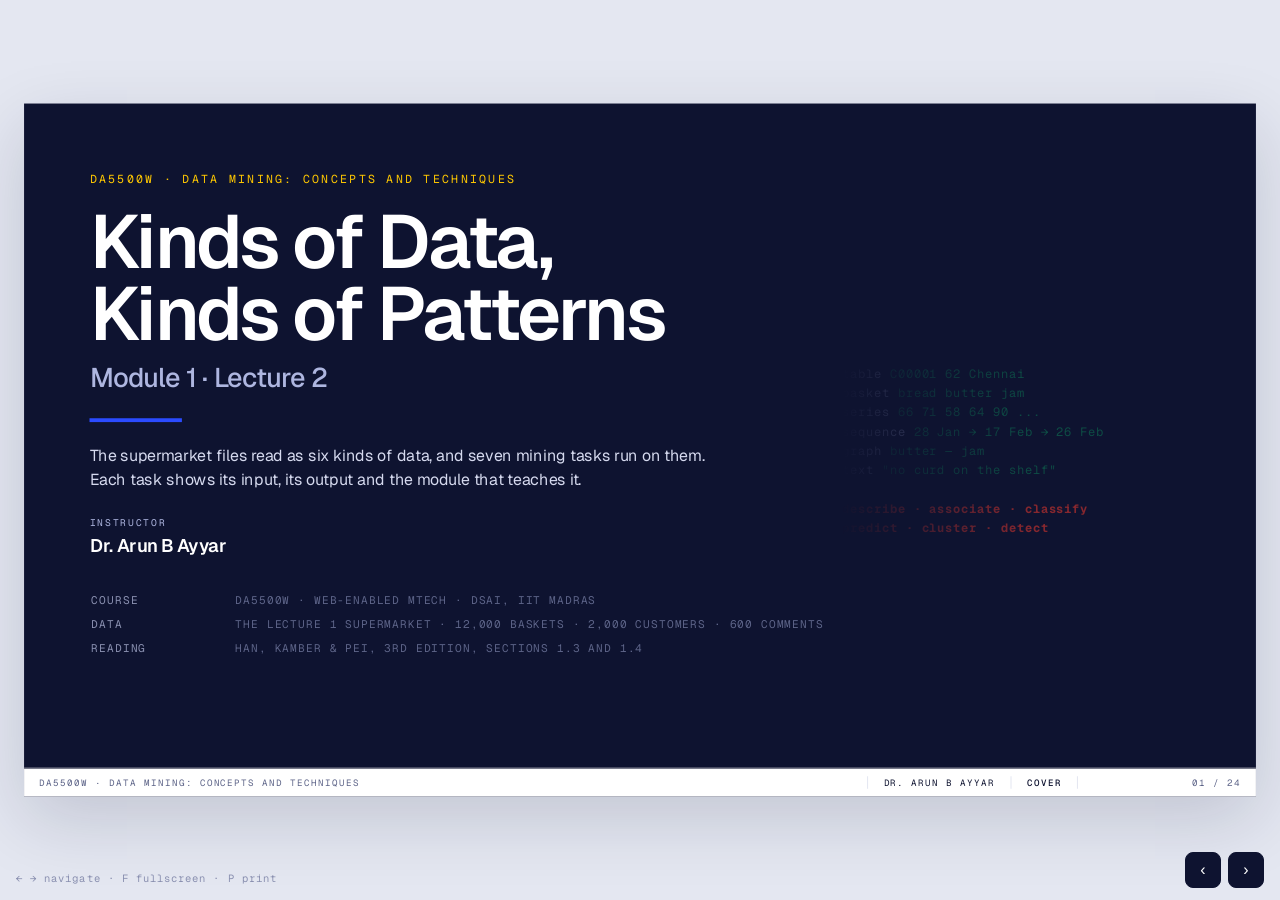
<file: module1/module1_lecture2_data_and_patterns.html>
<!DOCTYPE html>
<html lang="en">
<head>
<meta charset="utf-8"/>
<meta name="viewport" content="width=device-width, initial-scale=1"/>
<title>DA5500W M1 L2: Kinds of Data, Kinds of Patterns</title>
<link rel="preconnect" href="https://fonts.googleapis.com"/>
<link rel="preconnect" href="https://fonts.gstatic.com" crossorigin/>
<link href="https://fonts.googleapis.com/css2?family=Geist:wght@300..800&family=Geist+Mono:wght@400..700&display=swap" rel="stylesheet"/>
<style>
:root{
  --paper:#FFFFFF; --card:#FFFFFF; --ink:#0E1330; --soft:#5D6488;
  --line:#CED3E6; --hair:#E2E5F0; --surround:#E4E7F1;
  --code-bg:#0E1330; --code-ink:#D9E4E9;
  --t-cls:#2B4BFF; --t-qnt:#9B2C7E; --t-grp:#0E7A55; --t-anc:#A87900;
  --t-asr:#E8382D; --t-alt:#4B5A87; --t-dot:#6A4CA8; --t-ref:#0E7A55;
  --sw:1280px; --sh:720px;
  --mono:"JetBrains Mono",ui-monospace,SFMono-Regular,Menlo,Consolas,monospace;
  --disp:"Bricolage Grotesque","Public Sans",system-ui,sans-serif;
  --body:"Public Sans",system-ui,-apple-system,Segoe UI,sans-serif;
}
*{box-sizing:border-box;margin:0;padding:0}
/* ligatures OFF: a deck full of ->, =>, != and <= must show them as typed */
*,*::before,*::after{font-variant-ligatures:none;
  font-feature-settings:"liga" 0,"clig" 0,"calt" 0,"dlig" 0}
html,body{height:100%;background:var(--surround);overflow:hidden;
  font-family:var(--body);color:var(--ink);-webkit-font-smoothing:antialiased}
#stage{position:absolute;inset:0;display:flex;align-items:center;justify-content:center}
#deck{width:var(--sw);height:var(--sh);position:relative;transform-origin:center center;
  box-shadow:0 20px 70px rgba(0,0,0,.5)}
.slide{position:absolute;inset:0;background:var(--paper);padding:44px 58px 62px;
  display:none;flex-direction:column}
.slide.on{display:flex}
@media (prefers-reduced-motion:no-preference){
  .slide.on{animation:fi .22s ease}
  @keyframes fi{from{opacity:0;transform:translateY(4px)}to{opacity:1;transform:none}}
}
/* ---------- headings ---------- */
.eyebrow{font-family:var(--mono);font-size:11px;font-weight:500;letter-spacing:.17em;
  text-transform:uppercase;color:var(--soft);margin-bottom:9px;display:flex;gap:10px;align-items:center}
.eyebrow::after{content:"";flex:1;height:1px;background:var(--line)}
h1.t{font-family:var(--disp);font-weight:700;font-size:34px;line-height:1.1;
  letter-spacing:-.018em;margin-bottom:4px}
h1.t.sm{font-size:29px}
h1.t small{display:block;font-family:var(--body);font-weight:400;font-size:15px;
  color:var(--soft);letter-spacing:0;margin-top:6px;line-height:1.42}
h1.t small.tight{font-size:13.5px;line-height:1.4}
h2.s{font-family:var(--disp);font-weight:700;font-size:16px;letter-spacing:-.005em;margin-bottom:7px}
h2.s.xs{font-size:14px;margin-bottom:5px}
.body{font-size:14.5px;line-height:1.5}
.wrap{flex:1;min-height:0;margin-top:14px;display:flex;flex-direction:column;gap:12px}
.cols{display:grid;grid-template-columns:1fr 1fr;gap:20px;flex:1;min-height:0}
.cols.w6040{grid-template-columns:1.5fr 1fr}
.cols.w4060{grid-template-columns:1fr 1.5fr}
.cols.w7030{grid-template-columns:2.2fr 1fr}
.cols.w3070{grid-template-columns:1fr 2.2fr}
.cols3{display:grid;grid-template-columns:repeat(3,1fr);gap:14px}
.cols4{display:grid;grid-template-columns:repeat(4,1fr);gap:11px}
.colstack{display:flex;flex-direction:column;gap:10px;min-height:0}
ul.b{list-style:none;font-size:14px;line-height:1.46}
ul.b li{position:relative;padding-left:15px;margin-bottom:8px}
ul.b li::before{content:"";position:absolute;left:0;top:8px;width:6px;height:6px;
  background:var(--line);border:1px solid var(--soft)}
ul.b li strong{font-weight:600}
ul.b.sm{font-size:12.6px;line-height:1.44}
ul.b.sm li{margin-bottom:6px;padding-left:13px}
ul.b.sm li::before{top:7px;width:5px;height:5px}
ol.n{list-style:none;counter-reset:st;font-size:13px;line-height:1.45}
ol.n li{position:relative;padding-left:26px;margin-bottom:9px;counter-increment:st}
ol.n li::before{content:counter(st);position:absolute;left:0;top:1px;width:18px;height:18px;
  background:var(--ink);color:#fff;font-family:var(--mono);font-size:10px;
  display:flex;align-items:center;justify-content:center;border-radius:2px}
/* ---------- code ---------- */
pre.code{background:var(--code-bg);color:var(--code-ink);font-family:var(--mono);
  font-size:12.5px;line-height:1.55;padding:12px 14px;overflow:hidden;
  border-left:3px solid #2B4BFF;white-space:pre;tab-size:4}
pre.code.sm{font-size:11.5px;line-height:1.5}
pre.code.xs{font-size:10.5px;line-height:1.45}
pre.code.xxs{font-size:9.6px;line-height:1.4}
.out{background:var(--card);border:1px solid var(--hair);border-left:3px solid #8A90B0;
  font-family:var(--mono);font-size:11.5px;line-height:1.5;padding:10px 13px;
  white-space:pre;overflow:hidden;color:#1A2152}
.out.xs{font-size:10.3px;line-height:1.42}
.out.xxs{font-size:9.5px;line-height:1.38}
.outlbl{font-family:var(--mono);font-size:9.5px;letter-spacing:.15em;text-transform:uppercase;
  color:var(--soft);margin-bottom:4px}
/* text-transform:none is load-bearing — .outlbl and .eyebrow are uppercase,
   and an uppercased code token is a different token */
code.k{font-family:var(--mono);font-size:.94em;background:var(--card);
  border:1px solid var(--hair);padding:1px 5px;border-radius:2px;white-space:nowrap;
  text-transform:none}
/* python token colours, dark ground */
pre.code .py-kw{color:#8FB8FF}
pre.code .py-str{color:#B7E39B}
pre.code .py-cm{color:#6F8896;font-style:italic}
pre.code .py-fn{color:#F0C46B}
pre.code .py-num{color:#F58ACE}
pre.code .py-bi{color:#C0A6F5}
/* http token colours */
pre.code .h-mth{color:#F0C46B;font-weight:700}
pre.code .h-url{color:#E9F2F6}
pre.code .h-hdr{color:#6FB6F0}
pre.code .h-val{color:#B7E39B}
pre.code .h-ok{color:#55D6A2;font-weight:700}
pre.code .h-bad{color:#FF9090;font-weight:700}
pre.code .h-dim{color:#6F8896}
/* json token colours */
pre.code .j-key{color:#6FB6F0}
pre.code .j-str{color:#B7E39B}
pre.code .j-num{color:#F58ACE}
pre.code .j-pun{color:#8CA3AF}
/* light-ground variants for .out blocks */
.out .h-hdr{color:#2B4BFF;font-weight:500}
.out .h-ok{color:#0E7A55;font-weight:700}
.out .h-bad{color:#E8382D;font-weight:700}
.out .h-dim{color:#8A90B0}
.out .j-key{color:#2B4BFF}
.out .j-str{color:#0E7A55}
.out .j-num{color:#9B2C7E}
/* ---------- tables ---------- */
table.d{width:100%;border-collapse:collapse;font-size:12.5px;background:var(--card)}
table.d th,table.d td{border:1px solid var(--hair);padding:5.5px 9px;text-align:left;vertical-align:top}
table.d th{background:var(--ink);color:#fff;font-weight:600;font-size:10.5px;
  letter-spacing:.1em;text-transform:uppercase}
table.d td:first-child{font-family:var(--mono);white-space:nowrap}
table.d th.m,table.d td.m{font-family:var(--mono);text-align:right;white-space:nowrap}
table.d.sm{font-size:11.5px}
table.d.sm th,table.d.sm td{padding:4px 8px}
table.d.xs{font-size:10.6px}
table.d.xs th,table.d.xs td{padding:3.5px 7px}
table.d tr.hl td{background:#FDE9E7}
table.d.tight th,table.d.tight td{padding:2.4px 7px}
table.d.tight th{text-transform:none}
table.d.tight tr.tot td{font-weight:700}

table.d tr.ok td{background:#F3FBF7}
table.d tr.wr td{background:#FFF6D1}
table.d.free td:first-child{white-space:normal;font-family:var(--body)}
table.d td.m{font-family:var(--mono)}
table.d td.o{font-family:var(--mono);font-size:10.8px;color:#1A2152;white-space:nowrap}
table.d td.c{text-align:center;font-family:var(--mono)}
/* ---------- cards & callouts ---------- */
.card{background:var(--card);border:1px solid var(--hair);border-top:3px solid var(--ink);
  padding:11px 13px}
.card h3{font-family:var(--disp);font-size:14.5px;font-weight:700;margin-bottom:5px}
.card h3 .num{font-family:var(--mono);font-size:11px;color:var(--soft);margin-right:7px}
.card p{font-size:12.5px;line-height:1.45;color:#1A2152}
.card.sm{padding:9px 11px}
.card.sm h3{font-size:13px}
.card.sm p{font-size:11.6px;line-height:1.42}
.card.b{border-top-color:var(--t-cls)}
.card.g{border-top-color:var(--t-grp)}
.card.r{border-top-color:var(--t-asr)}
.card.o{border-top-color:var(--t-anc)}
.card.p{border-top-color:var(--t-qnt)}
.callout{background:var(--card);border:1px solid var(--hair);border-left:4px solid var(--t-cls);
  padding:10px 14px;font-size:13.5px;line-height:1.46}
.callout.sm{font-size:12.3px;padding:8px 12px;line-height:1.44}
.callout.warn{border-left-color:var(--t-anc);background:#FFF6D1}
.callout.bad{border-left-color:var(--t-asr);background:#FDE9E7}
.callout.good{border-left-color:var(--t-grp);background:#F3FBF7}
.callout b{font-weight:700}
.tag{display:inline-block;font-family:var(--mono);font-size:9.5px;letter-spacing:.13em;
  text-transform:uppercase;padding:2px 7px;border:1px solid currentColor;border-radius:2px;
  vertical-align:2px;margin-right:7px}
.tag.r{color:var(--t-asr)}.tag.g{color:var(--t-grp)}.tag.b{color:var(--t-cls)}
.tag.o{color:var(--t-anc)}.tag.p{color:var(--t-qnt)}
.jsbadge{font-family:var(--mono);font-size:9px;letter-spacing:.12em;text-transform:uppercase;
  background:var(--t-anc);color:#fff;padding:2px 6px;border-radius:2px}
.hit{background:#BFE3F2;border-radius:2px;padding:1px 0;
  box-shadow:0 1px 0 #12556F inset,0 -2px 0 #12556F inset}
.hit.bad{background:#F8D3D7;box-shadow:0 1px 0 #E8382D inset,0 -2px 0 #E8382D inset}
.hit.wrn{background:#FFF6D1;box-shadow:0 1px 0 #A87900 inset,0 -2px 0 #A87900 inset}
/* ---------- the route ladder (recurs in all four lectures) ---------- */
.ladder{display:grid;grid-template-columns:38px 1fr;gap:0 12px}
.ladder .rung{display:contents}
.ladder .num{font-family:var(--mono);font-size:11px;color:#fff;background:var(--soft);
  display:flex;align-items:center;justify-content:center;height:100%;border-radius:2px}
.ladder .num.on{background:var(--t-asr)}
.ladder .txt{background:var(--card);border:1px solid var(--hair);padding:8px 12px;margin-bottom:8px}
.ladder .txt.on{border-left:3px solid var(--t-asr);background:#FDE9E7}
.ladder .txt h4{font-family:var(--disp);font-size:13.5px;font-weight:700;margin-bottom:2px}
.ladder .txt p{font-size:11.8px;line-height:1.42;color:#1A2152}
/* ---------- motivation rows ---------- */
.mrow{display:grid;grid-template-columns:118px 1fr 250px;gap:13px;align-items:center;
  background:var(--card);border:1px solid var(--hair);border-left:3px solid var(--line);
  padding:9px 13px}
.mrow>.k{font-family:var(--mono);font-size:9.5px;letter-spacing:.13em;text-transform:uppercase;
  color:var(--soft);line-height:1.5}
.mrow>.v{font-family:var(--mono);font-size:10.4px;line-height:1.55;white-space:pre;
  overflow:hidden;color:#1A2152}
.mrow>.n{font-size:11.6px;line-height:1.4;color:#1A2152;border-left:1px solid var(--hair);
  padding-left:13px;align-self:stretch;display:grid;align-content:center}
.mrow>.n b{font-weight:700;color:var(--ink)}
/* ---------- request/response wire diagram ---------- */
.wire{display:grid;grid-template-columns:1fr 96px 1fr;align-items:center;gap:0}
.wire .box{background:var(--card);border:1px solid var(--hair);border-top:3px solid var(--ink);
  padding:10px 13px}
.wire .box h4{font-family:var(--disp);font-size:13px;font-weight:700;margin-bottom:4px}
.wire .arrows{display:flex;flex-direction:column;gap:16px;padding:0 6px}
.wire .ar{position:relative;height:2px;background:var(--t-cls)}
.wire .ar::after{content:"";position:absolute;right:-1px;top:-4px;border-left:8px solid var(--t-cls);
  border-top:5px solid transparent;border-bottom:5px solid transparent}
.wire .ar.back{background:var(--t-grp)}
.wire .ar.back::after{right:auto;left:-1px;border-left:none;border-right:8px solid var(--t-grp)}
.wire .ar b{position:absolute;left:50%;top:-17px;transform:translateX(-50%);
  font-family:var(--mono);font-size:9px;letter-spacing:.12em;text-transform:uppercase;
  color:var(--soft);white-space:nowrap;background:var(--paper);padding:0 5px}
/* ---------- widget: request inspector ---------- */
.insp{display:grid;grid-template-columns:250px 1fr;gap:14px;flex:1;min-height:0}
.insp .ctl{display:flex;flex-direction:column;gap:7px;min-height:0;overflow:auto}
.insp .ctl .hdr{font-family:var(--mono);font-size:9.5px;letter-spacing:.14em;
  text-transform:uppercase;color:var(--soft);margin-top:4px}
.tgl{display:flex;align-items:flex-start;gap:8px;background:var(--card);border:1px solid var(--hair);
  padding:6px 9px;cursor:pointer;font-size:11.5px;line-height:1.35}
.tgl:hover{background:#E8ECFF}
.tgl input{margin-top:2px;accent-color:var(--t-cls);flex:none}
.tgl b{font-family:var(--mono);font-size:11px;font-weight:500;display:block}
.tgl i{font-style:normal;color:var(--soft);font-size:10.4px;display:block;line-height:1.3}
.tgl.on{border-left:3px solid var(--t-grp)}
.insp .res{display:flex;flex-direction:column;gap:9px;min-height:0}
#wire{flex:none}
#verdict{flex:none;background:var(--card);border:1px solid var(--hair);
  border-left:4px solid var(--soft);padding:11px 14px;font-size:12.6px;line-height:1.46}
#verdict.ok{border-left-color:var(--t-grp);background:#F3FBF7}
#verdict.bad{border-left-color:var(--t-asr);background:#FDE9E7}
#verdict .st{font-family:var(--mono);font-size:22px;font-weight:700;letter-spacing:-.01em;
  display:block;margin-bottom:5px}
#verdict.ok .st{color:var(--t-grp)}
#verdict.bad .st{color:var(--t-asr)}
#verdict .why{color:#1A2152}
#verdict .why em{font-style:normal;font-family:var(--mono);font-size:11.6px;color:var(--ink)}
/* ---------- cover ---------- */
.cover{justify-content:center;padding:0 68px 70px}
.cover .kicker{font-family:var(--mono);font-size:12px;letter-spacing:.22em;text-transform:uppercase;
  color:var(--t-asr);margin-bottom:20px}
.cover h1{font-family:var(--disp);font-weight:800;font-size:78px;line-height:.96;
  letter-spacing:-.035em}
.cover .pt{font-family:var(--disp);font-weight:700;font-size:28px;color:var(--soft);
  letter-spacing:-.02em;margin-top:10px}
.cover .rule{width:96px;height:4px;background:var(--ink);margin:24px 0 22px}
.cover .sub{font-size:16.5px;color:#1A2152;max-width:640px;line-height:1.5}
.cover .by{margin-top:26px;font-family:var(--disp);font-weight:700;font-size:19px;
  color:var(--ink);letter-spacing:-.01em}
.cover .by span{display:block;font-family:var(--mono);font-size:10px;font-weight:400;
  letter-spacing:.2em;text-transform:uppercase;color:#8A90B0;margin-bottom:5px}
.meta{margin-top:30px;font-family:var(--mono);font-size:11.5px;color:var(--soft)}
.meta td{padding:4px 40px 4px 0;text-transform:uppercase;letter-spacing:.1em}
.meta td:first-child{color:#8A90B0}
.coverpat{position:absolute;right:0;top:0;bottom:0;width:430px;overflow:hidden;
  display:flex;flex-direction:column;justify-content:center;gap:3px;opacity:.45;
  -webkit-mask-image:linear-gradient(90deg,transparent,#000 45%);
  mask-image:linear-gradient(90deg,transparent,#000 45%)}
.coverpat div{font-family:var(--mono);font-size:12.5px;white-space:nowrap;letter-spacing:.02em}
.coverpat .h-mth{color:var(--t-anc);font-weight:700}
.coverpat .h-hdr{color:var(--t-cls)}
.coverpat .h-val{color:var(--t-grp)}
.coverpat .h-bad{color:var(--t-asr);font-weight:700}
.coverpat .h-dim{color:#9AA3CC}
/* ---------- embedded demo ---------- */
.demo-frame{flex:1;width:100%;min-height:0;display:block;border:1px solid var(--line);
  background:var(--paper)}
.demo-link{font-family:var(--mono);font-size:10.5px;letter-spacing:.06em;color:var(--t-cls);
  text-decoration:none;border-bottom:1px solid currentColor;margin-left:8px;white-space:nowrap}
/* ---------- rail ---------- */
.rail{position:absolute;left:0;right:0;bottom:0;height:30px;background:var(--card);
  border-top:1.5px solid var(--ink);display:flex;align-items:center;
  font-family:var(--mono);font-size:9.5px;letter-spacing:.13em;text-transform:uppercase;
  color:var(--soft)}
.rail .a{padding:0 16px;flex:1}
.rail .n{padding:0 16px;border-left:1px solid var(--hair);color:var(--ink);white-space:nowrap}
.rail .b{padding:0 16px;border-left:1px solid var(--hair);color:var(--ink);font-weight:500;
  max-width:340px;overflow:hidden;white-space:nowrap;text-overflow:ellipsis}
.rail .c{padding:0 16px;border-left:1px solid var(--hair);width:186px;text-align:right;
  white-space:nowrap}
#pbar{position:absolute;left:0;top:0;height:3px;background:var(--t-asr);z-index:20;transition:width .2s}
/* ---------- nav ---------- */
#nav{position:fixed;right:16px;bottom:12px;display:flex;gap:7px;z-index:40}
#nav button{width:36px;height:36px;border:1px solid #46606E;background:#1B2E39;color:#CFDDE3;
  font-size:16px;cursor:pointer;border-radius:3px}
#nav button:hover{background:#26414F}
#nav button:focus-visible{outline:2px solid #fff;outline-offset:2px}
#hint{position:fixed;left:16px;bottom:15px;color:#6D8593;font-family:var(--mono);
  font-size:10.5px;letter-spacing:.1em;z-index:40}
@media print{
  html,body{background:#fff;overflow:visible}
  #stage{position:static;display:block}
  #deck{width:auto;height:auto;transform:none!important;box-shadow:none}
  .slide{display:flex!important;position:relative;width:1280px;height:720px;page-break-after:always}
  #nav,#hint,#pbar{display:none}
}
</style>
<style>
/* ================= additions for the Data Cleaning series =================
   Vocabulary specific to this module. Everything above is the shared theme,
   copied verbatim from the Data Collection decks.                          */

/* ---------- the spine: symptom -> mechanisms -> what it permits ---------- */
.spine{display:grid;grid-template-columns:150px 1fr 1fr;gap:0 12px;align-items:stretch}
.spine .hd{font-family:var(--mono);font-size:9.3px;letter-spacing:.14em;text-transform:uppercase;
  color:var(--soft);padding-bottom:5px;border-bottom:1px solid var(--line);margin-bottom:8px}
.spine .sym{background:var(--ink);color:#fff;padding:8px 11px;margin-bottom:7px;
  display:flex;flex-direction:column;justify-content:center}
.spine .sym b{font-family:var(--disp);font-size:13.5px;font-weight:700;display:block;line-height:1.15}
.spine .sym i{font-style:normal;font-family:var(--mono);font-size:9px;letter-spacing:.13em;
  text-transform:uppercase;color:#9BB4C0;margin-top:3px}
.spine .mid,.spine .rgt{background:var(--card);border:1px solid var(--hair);padding:8px 11px;
  margin-bottom:7px;font-size:11.7px;line-height:1.4;color:#1A2152;display:flex;align-items:center}
.spine .rgt{border-left:3px solid var(--t-grp)}
.spine .mid{border-left:3px solid var(--t-anc)}
.spine .now .sym{background:var(--t-asr)}
.spine .now .mid,.spine .now .rgt{background:#FDE9E7}
.spine b.q{font-weight:700;color:var(--ink)}

/* ---------- three-mechanism cards ---------- */
.mech{display:grid;grid-template-columns:repeat(3,1fr);gap:13px;flex:1;min-height:0}
.mech .m{background:var(--card);border:1px solid var(--hair);border-top:3px solid var(--ink);
  padding:11px 13px;display:flex;flex-direction:column;gap:7px;min-height:0}
.mech .m.a{border-top-color:var(--t-grp)}
.mech .m.b{border-top-color:var(--t-anc)}
.mech .m.c{border-top-color:var(--t-asr)}
.mech .m h3{font-family:var(--disp);font-size:15px;font-weight:700;line-height:1.1}
.mech .m h3 span{display:block;font-family:var(--mono);font-size:9.2px;font-weight:400;
  letter-spacing:.13em;text-transform:uppercase;color:var(--soft);margin-bottom:3px}
.mech .m .def{font-size:12.2px;line-height:1.42;color:#1A2152}
.mech .m .def b{font-weight:700;color:var(--ink)}
.mech .m .ex{font-size:11.4px;line-height:1.4;color:var(--soft);border-top:1px solid var(--hair);
  padding-top:6px;margin-top:auto}
.mech .m .ex b{font-family:var(--mono);font-size:9px;letter-spacing:.13em;text-transform:uppercase;
  color:var(--soft);display:block;margin-bottom:3px}

/* ---------- figures (inline SVG, no image files) ---------- */
.fig{background:var(--card);border:1px solid var(--hair);padding:10px 12px 8px;
  display:flex;flex-direction:column;min-height:0}
.fig .cap{font-family:var(--mono);font-size:9.3px;letter-spacing:.12em;text-transform:uppercase;
  color:var(--soft);margin-bottom:7px}
.fig .rd{font-size:11.6px;line-height:1.4;color:#1A2152;margin-top:7px;
  border-top:1px solid var(--hair);padding-top:6px}
.fig .rd b{font-weight:700;color:var(--ink)}
.fig svg{display:block;max-height:100%}
.fig .rd{margin-top:auto}

/* ---------- the cleaning log ---------- */
table.log{width:100%;border-collapse:collapse;font-size:11.6px;background:var(--card)}
table.log th,table.log td{border:1px solid var(--hair);padding:5px 9px;text-align:left;
  vertical-align:top;line-height:1.38}
table.log th{background:var(--ink);color:#fff;font-weight:600;font-size:10px;
  letter-spacing:.1em;text-transform:uppercase}
table.log td:nth-child(1){font-family:var(--mono);font-size:10.6px;white-space:nowrap;color:#1A2152}
table.log td:nth-child(4){font-style:italic;color:var(--soft)}
table.log td.n{font-family:var(--mono);text-align:right;white-space:nowrap}

/* ---------- the missingness lab (slides 6, 23 and 35) ---------- */
.lab{display:grid;grid-template-columns:1.62fr 1fr;gap:15px;flex:1;min-height:0}
.lab .plot{background:var(--card);border:1px solid var(--hair);padding:9px 11px 7px;
  display:flex;flex-direction:column;min-height:0}
.lab .plot svg{flex:1;min-height:0;display:block}
.plotnote{font-size:10.6px;color:var(--soft);line-height:1.35;margin-top:5px;
  border-top:1px solid var(--hair);padding-top:5px}
.plotnote b{color:var(--ink)}
.seg{display:flex;gap:6px;flex:none;margin-bottom:7px}
.seg button{font-family:var(--mono);font-size:11px;letter-spacing:.09em;padding:5px 13px;
  border:1px solid var(--line);background:var(--paper);color:var(--soft);cursor:pointer;
  border-radius:2px;transition:background .15s,color .15s,border-color .15s}
.seg button:hover{background:#E2EBF0;color:var(--ink)}
.seg button.on{background:var(--ink);color:#fff;border-color:var(--ink);font-weight:700}
.seg button.alt{margin-left:auto;font-size:10.4px;letter-spacing:.12em}
.seg button:focus-visible{outline:2px solid var(--t-cls);outline-offset:1px}
.meanbox{background:var(--card);border:1px solid var(--hair);padding:8px 10px;flex:none}
.meanbox svg{display:block;width:100%}
.pt{transition:fill .28s ease,stroke .28s ease,opacity .28s ease}
g.knobpt{transition:transform .45s cubic-bezier(.4,0,.2,1)}
@media (prefers-reduced-motion:reduce){g.knobpt{transition:none}}

/* ---------- fill: let a short column spread over the stage instead of
   piling its cards at the top. Cards grow and centre their own text; callouts,
   tables and code keep their natural height.                                 */
.colstack.fill{gap:12px}
.colstack.fill > .card{flex:1 1 0;display:flex;flex-direction:column;justify-content:center}
.colstack.fill > .callout,.colstack.fill > table,.colstack.fill > pre,
.colstack.fill > .out,.colstack.fill > .outlbl,.colstack.fill > h2{flex:0 0 auto}

/* ---------- roomy: table-dominant slides that would otherwise underfill ---------- */
table.d.roomy td,table.d.roomy th{padding:19px 10px}
table.d.roomy.tall td,table.d.roomy.tall th{padding:27px 10px}
table.log.roomy td,table.log.roomy th{padding:17px 10px}
.spine.roomy .sym,.spine.roomy .mid,.spine.roomy .rgt{padding:24px 12px;margin-bottom:10px}

/* ---------- cover ornament: a wall of raw cells ---------- */
.coverpat .c-miss{color:var(--t-asr);font-weight:700}
.coverpat .c-val{color:var(--t-grp)}
.coverpat .c-dim{color:#9AA3CC}
.coverpat .c-hdr{color:var(--t-cls);font-weight:700}

/* ---------- intuition-slide reveals: the figure arrives in the order the
   lecturer speaks it, so the picture is not finished before the sentence is. */
@media (prefers-reduced-motion:no-preference){
  .slide.on .fig svg .hi{animation:hifade .55s ease .15s both}
  .slide.on .fig svg .mk{animation:hifade .5s ease both}
  .slide.on .fig svg .mk0{animation-delay:.55s}
  .slide.on .fig svg .mk1{animation-delay:.95s}
  .slide.on .fig svg .drawline{stroke-dasharray:900;stroke-dashoffset:900;
    animation:drawin 1.15s .25s ease-out forwards}
  @keyframes hifade{from{opacity:0}to{opacity:1}}
  @keyframes drawin{to{stroke-dashoffset:0}}
}

.fig .expl{margin-top:auto;padding:12px 16px}
.fig .expl p + p{margin-top:6px}
/* ---------- staged builds: on a slide marked .build, one arrow press
   reveals one more [data-at] piece before the deck moves to the next slide.
   The lecturer speaks a term, then presses once, and that term appears. */
.slide.build [data-at]{opacity:0}
.slide.build [data-at].shown{opacity:1}
@media (prefers-reduced-motion:no-preference){
  .slide.build [data-at]{transition:opacity .34s ease}
}
.bld{position:absolute;right:58px;bottom:38px;display:flex;gap:5px;z-index:3}
.bld i{width:17px;height:3px;background:var(--line);border-radius:2px;display:block;
  transition:background .25s ease}
.bld i.on{background:var(--t-asr)}
</style>

<style>
/* deck additions */
.seg{flex-wrap:wrap}
.seg button{text-transform:none}
.wctl{display:flex;gap:12px;align-items:stretch;flex-wrap:wrap}
.wctl .out{padding:6px 10px}
.wctl label.rg{display:flex;flex-direction:column;justify-content:center;gap:3px;font-family:var(--mono);
  font-size:10px;letter-spacing:.1em;color:var(--soft);min-width:230px}
.wctl label.rg b{color:var(--ink);font-size:12px;letter-spacing:0}
input[type=range]{width:100%;accent-color:#E8382D}
.wbtn{font-family:var(--mono);font-size:11px;padding:5px 16px;border:1px solid var(--ink);background:var(--ink);
  color:#fff;cursor:pointer;border-radius:2px;min-width:74px}
.kv{display:grid;grid-template-columns:repeat(4,1fr);gap:10px}
.kv .lf{font-family:var(--mono);font-size:24px;font-weight:700;padding:8px 12px;background:var(--card);
  border:1px solid var(--hair);border-left:4px solid var(--soft);line-height:1.2}
.kv .lf small{display:block;font-size:10px;letter-spacing:.1em;text-transform:uppercase;color:var(--soft);font-weight:500}
.kv .lf.bad{color:#E8382D;border-left-color:#E8382D}.kv .lf.ok{color:#0E7A55;border-left-color:#0E7A55}
.kv .lf.b{color:#2B4BFF;border-left-color:#2B4BFF}
.kv.k3{grid-template-columns:repeat(3,1fr)}
ul.b.lg{font-size:15px;line-height:1.5}
ul.b.lg li{margin-bottom:11px}
table.d td.r,table.d th.r{text-align:right;font-family:var(--mono);white-space:nowrap}
table.d tr.best td{background:#F3FBF7;font-weight:700}
.cols.nat{flex:none}
.wctl .jsbadge{align-self:center}
.card.big{padding:14px 16px}
.card.big h3{font-size:16.5px;margin-bottom:8px}
.card.big p{font-size:13.6px;line-height:1.55}
.refs{font-size:12.5px;line-height:1.5}
.refs p{margin-bottom:8px;padding-left:16px;text-indent:-16px}

.cols3{display:grid;grid-template-columns:repeat(3,minmax(0,1fr));gap:12px}
.match{display:flex;flex-direction:column;gap:7px}
.match .q{display:grid;grid-template-columns:1fr 210px;gap:10px;align-items:stretch}
.match .q .s{background:var(--card);border:1px solid var(--hair);border-left:4px solid var(--soft);padding:8px 13px;
  font-size:13.5px;line-height:1.4;border-radius:8px}
.match .q .s small{display:block;font-size:11.5px;color:var(--soft);margin-top:2px;min-height:16px}
.match select{font-family:var(--mono);font-size:12px;border:1px solid var(--line);background:var(--card);border-radius:8px;
  padding:0 8px;color:var(--ink)}
.match .q.right .s{border-left-color:#0E7A55;background:#F3FBF7}
.match .q.wrong .s{border-left-color:#E8382D;background:#FDE9E7}
.wctl label.rg.nar{min-width:260px;flex:none}
#cl-groups{white-space:normal;flex:1}
#st-win{min-height:176px;white-space:pre}
.bb-items{display:flex;gap:7px;flex-wrap:wrap}
.bb-items button{font-family:var(--mono);font-size:12.5px;padding:6px 13px;border:1px solid var(--line);background:var(--card);
  border-radius:8px;cursor:pointer;color:var(--ink)}
.bb-items button.on{background:var(--ink);color:#fff;border-color:var(--ink);font-weight:700}
.bb-items button:hover{border-color:var(--ink)}
.bb4{display:grid;grid-template-columns:repeat(4,minmax(0,1fr));gap:12px}
.bb4 .card p{min-height:74px}
.bb4 .card b.v{display:block;font-family:var(--mono);font-size:19px;margin:2px 0 5px}

/* theme: masterclass */
:root{--mono:"Geist Mono",ui-monospace,SFMono-Regular,Menlo,Consolas,monospace;
  --disp:"Geist",system-ui,-apple-system,"Segoe UI",Helvetica,Arial,sans-serif;
  --body:"Geist",system-ui,-apple-system,"Segoe UI",Helvetica,Arial,sans-serif}
body{font-feature-settings:"ss01","liga" 0,"calt" 0}
#deck{box-shadow:0 24px 70px rgba(14,19,48,.16)}
h1.t{font-weight:600;letter-spacing:-.028em}
h2.s{font-weight:600}
.eyebrow{color:#2B4BFF}
.eyebrow::after{background:#E2E5F0}
#pbar{background:#2B4BFF}
.card,.fig,.out{border-radius:8px}
pre.code{border-radius:8px;border-left:0}
/* cover: navy ground, as on the masterclass decks */
.slide.cover{background:#0E1330;color:#fff}
.cover h1{font-weight:600;letter-spacing:-.035em;color:#fff}
.cover .kicker{color:#FFC800}
.cover .pt{color:#AEB6E0;font-weight:500}
.cover .rule{background:#2B4BFF}
.cover .sub{color:#D5D9EE}
.cover .by{color:#fff;font-weight:600}
.cover .by span{color:#AEB6E0}
.coverpat{opacity:.55}
#nav button{background:#0E1330;border-color:#0E1330;color:#fff;border-radius:8px}
#nav button:hover{background:#2B4BFF}
#nav button:focus-visible{outline-color:#2B4BFF}
#hint{color:#8A90B0}
</style>
</head>
<body>
<div id="stage"><div id="deck">
<div id="pbar"></div>

<section class="slide cover" data-sec="Cover">
  <div class="coverpat">
    <div><span class="h-dim">table     </span><span class="h-val">C00001  62  Chennai</span></div>
    <div><span class="h-dim">basket    </span><span class="h-val">bread butter jam</span></div>
    <div><span class="h-dim">series    </span><span class="h-val">66 71 58 64 90 ...</span></div>
    <div><span class="h-dim">sequence  </span><span class="h-val">28 Jan &#8594; 17 Feb &#8594; 26 Feb</span></div>
    <div><span class="h-dim">graph     </span><span class="h-val">butter &#8212; jam</span></div>
    <div><span class="h-dim">text      </span><span class="h-val">"no curd on the shelf"</span></div>
    <div>&#160;</div>
    <div><span class="h-bad">describe &#183; associate &#183; classify</span></div>
    <div><span class="h-bad">predict &#183; cluster &#183; detect</span></div>
  </div>
  <div class="kicker">DA5500W &#183; Data Mining: Concepts and Techniques</div>
  <h1>Kinds of Data,<br/>Kinds of Patterns</h1>
  <div class="pt">Module 1 &#183; Lecture 2</div>
  <div class="rule"></div>
  <p class="sub">The supermarket files read as six kinds of data, and seven mining tasks run on them. Each task shows its
  input, its output and the module that teaches it.</p>
  <div class="by"><span>Instructor</span>Dr. Arun B Ayyar</div>
  <table class="meta">
    <tr><td>Course</td><td>DA5500W &#183; Web-enabled MTech &#183; DSAI, IIT Madras</td></tr>
    <tr><td>Data</td><td>the lecture 1 supermarket &#183; 12,000 baskets &#183; 2,000 customers &#183; 600 comments</td></tr>
    <tr><td>Reading</td><td>Han, Kamber &amp; Pei, 3rd edition, sections 1.3 and 1.4</td></tr>
  </table>
</section>

<section class="slide" data-sec="Recap">
  <div class="eyebrow">Recap</div>
  <h1 class="t">Recap of lecture 1
    <small>Lecture 1 used one kind of data, the basket, and one mining task, association. This lecture widens both.</small></h1>
  <div class="wrap" style="zoom:1.5">
<div class="kv"><div class="lf "><small>baskets</small>12,000</div><div class="lf "><small>items</small>14</div><div class="lf "><small>rules written &#8594; kept</small>1,274 &#8594; 22</div><div class="lf bad"><small>lift of butter &#8594; jam</small>3.38</div></div><div class="cols nat"><div class="callout"><b>The KDD process.</b> Cleaning, integration, selection and transformation produced a table of baskets by items. Mining wrote the rules, and evaluation kept 22.</div><div class="callout"><b>Two questions left open.</b> What other forms does data take, and what can be mined besides rules of the form X &#8594; y?</div></div>
  </div>
</section>

<section class="slide" data-sec="Data types">
  <div class="eyebrow">Data types &#183; Concept</div>
  <h1 class="t">Concept
    <small>Two questions sort any dataset: what is one record, and how are the records related to each other.</small></h1>
  <div class="wrap" style="zoom:1.5">
<div class="fig"><div class="cap">three ways records relate</div><svg viewBox="0 0 1120 210" width="100%" preserveAspectRatio="xMidYMin meet" role="img" aria-label="Records that are independent, ordered, or linked"><rect x="20.0" y="30.0" width="260.0" height="20.0" fill="#FFFFFF" stroke="#E2E5F0" stroke-width="1" /><rect x="20.0" y="30.0" width="6.0" height="20.0" fill="#2B4BFF" stroke="none" stroke-width="1" /><rect x="20.0" y="56.0" width="260.0" height="20.0" fill="#FFFFFF" stroke="#E2E5F0" stroke-width="1" /><rect x="20.0" y="56.0" width="6.0" height="20.0" fill="#2B4BFF" stroke="none" stroke-width="1" /><rect x="20.0" y="82.0" width="260.0" height="20.0" fill="#FFFFFF" stroke="#E2E5F0" stroke-width="1" /><rect x="20.0" y="82.0" width="6.0" height="20.0" fill="#2B4BFF" stroke="none" stroke-width="1" /><rect x="20.0" y="108.0" width="260.0" height="20.0" fill="#FFFFFF" stroke="#E2E5F0" stroke-width="1" /><rect x="20.0" y="108.0" width="6.0" height="20.0" fill="#2B4BFF" stroke="none" stroke-width="1" /><rect x="20.0" y="134.0" width="260.0" height="20.0" fill="#FFFFFF" stroke="#E2E5F0" stroke-width="1" /><rect x="20.0" y="134.0" width="6.0" height="20.0" fill="#2B4BFF" stroke="none" stroke-width="1" /><text x="150.0" y="180.0" font-family="Geist,system-ui,sans-serif" font-size="13.5" fill="#0E1330" text-anchor="middle" font-weight="700" >independent records</text><text x="150.0" y="198.0" font-family="Geist Mono,ui-monospace,monospace" font-size="10.5" fill="#5D6488" text-anchor="middle" font-weight="400" >a table of customers</text><circle cx="400" cy="90" r="11" fill="#E8382D"/><line x1="412.0" y1="90.0" x2="432.0" y2="90.0" stroke="#5D6488" stroke-width="1.6" /><path d="M438.0,90.0 L430.0,86.0 L430.0,94.0 z" fill="#5D6488"/><circle cx="450" cy="90" r="11" fill="#E8382D"/><line x1="462.0" y1="90.0" x2="482.0" y2="90.0" stroke="#5D6488" stroke-width="1.6" /><path d="M488.0,90.0 L480.0,86.0 L480.0,94.0 z" fill="#5D6488"/><circle cx="500" cy="90" r="11" fill="#E8382D"/><line x1="512.0" y1="90.0" x2="532.0" y2="90.0" stroke="#5D6488" stroke-width="1.6" /><path d="M538.0,90.0 L530.0,86.0 L530.0,94.0 z" fill="#5D6488"/><circle cx="550" cy="90" r="11" fill="#E8382D"/><line x1="562.0" y1="90.0" x2="582.0" y2="90.0" stroke="#5D6488" stroke-width="1.6" /><path d="M588.0,90.0 L580.0,86.0 L580.0,94.0 z" fill="#5D6488"/><circle cx="600" cy="90" r="11" fill="#E8382D"/><line x1="612.0" y1="90.0" x2="632.0" y2="90.0" stroke="#5D6488" stroke-width="1.6" /><path d="M638.0,90.0 L630.0,86.0 L630.0,94.0 z" fill="#5D6488"/><circle cx="650" cy="90" r="11" fill="#E8382D"/><text x="525.0" y="180.0" font-family="Geist,system-ui,sans-serif" font-size="13.5" fill="#0E1330" text-anchor="middle" font-weight="700" >ordered records</text><text x="525.0" y="198.0" font-family="Geist Mono,ui-monospace,monospace" font-size="10.5" fill="#5D6488" text-anchor="middle" font-weight="400" >sales by day, visits by one customer</text><line x1="870.0" y1="50.0" x2="950.0" y2="40.0" stroke="#8A90B0" stroke-width="1.4" /><line x1="950.0" y1="40.0" x2="1010.0" y2="90.0" stroke="#8A90B0" stroke-width="1.4" /><line x1="1010.0" y1="90.0" x2="960.0" y2="140.0" stroke="#8A90B0" stroke-width="1.4" /><line x1="960.0" y1="140.0" x2="880.0" y2="130.0" stroke="#8A90B0" stroke-width="1.4" /><line x1="880.0" y1="130.0" x2="830.0" y2="90.0" stroke="#8A90B0" stroke-width="1.4" /><line x1="830.0" y1="90.0" x2="870.0" y2="50.0" stroke="#8A90B0" stroke-width="1.4" /><line x1="870.0" y1="50.0" x2="960.0" y2="140.0" stroke="#8A90B0" stroke-width="1.4" /><line x1="950.0" y1="40.0" x2="880.0" y2="130.0" stroke="#8A90B0" stroke-width="1.4" /><circle cx="870" cy="50" r="11" fill="#0E7A55"/><circle cx="950" cy="40" r="11" fill="#0E7A55"/><circle cx="1010" cy="90" r="11" fill="#0E7A55"/><circle cx="960" cy="140" r="11" fill="#0E7A55"/><circle cx="880" cy="130" r="11" fill="#0E7A55"/><circle cx="830" cy="90" r="11" fill="#0E7A55"/><text x="920.0" y="180.0" font-family="Geist,system-ui,sans-serif" font-size="13.5" fill="#0E1330" text-anchor="middle" font-weight="700" >linked records</text><text x="920.0" y="198.0" font-family="Geist Mono,ui-monospace,monospace" font-size="10.5" fill="#5D6488" text-anchor="middle" font-weight="400" >items bought together, people who follow people</text></svg></div><div class="cols nat"><div class="callout sm"><b>What is one record.</b> A row with fixed columns, a set of items, a number with a time stamp, a sentence, a node with its links.</div><div class="callout sm"><b>Why it matters.</b> Most methods in modules 5 to 7 expect a table of independent rows. Data in any other form has to be converted to one, or needs a method built for its form.</div></div>
  </div>
</section>

<section class="slide" data-sec="Data types">
  <div class="eyebrow">Data types &#183; Example: relational table</div>
  <h1 class="t">Example
    <small>customers.csv is a relational table: 2,000 rows, one per customer, with the same four attributes in every row.</small></h1>
  <div class="wrap" style="zoom:1.5">
<div class="cols nat"><div class="colstack"><div class="outlbl">customers.csv, after cleaning</div><div class="out sm">cust_id        age            city           member_since 
C00001         62.0           Chennai        2025         
C00002         42.0           Bengaluru      2019         
C00003         35.0           Chennai        2026         
C00004         50.0           Bengaluru      2023         
C00005         43.0           Madurai        2022         </div><div class="callout sm">Each row describes one customer and does not depend on any other row. 23 ages are missing after cleaning.</div></div><div class="colstack"><table class="d"><tr><th>attribute</th><th>type</th><th>what is allowed</th></tr><tr><td>cust_id</td><td>identifier</td><td>equality only</td></tr><tr><td>city</td><td>nominal</td><td>count, mode (4 values)</td></tr><tr><td>age</td><td>numeric</td><td>mean 46.8, order, distance</td></tr><tr><td>member_since</td><td>numeric</td><td>order, difference in years</td></tr></table><div class="callout sm"><b>Attribute types</b> decide which statistics and distance measures apply. Module 3 covers them.</div></div></div>
  </div>
</section>

<section class="slide" data-sec="Data types">
  <div class="eyebrow">Data types &#183; Example: transactions</div>
  <h1 class="t">Example continued 1
    <small>A transaction is a set of items with no fixed length. The 12,000 baskets hold between 1 and 10 different items, 3.34 on average.</small></h1>
  <div class="wrap" style="zoom:1.5">
<div class="cols nat"><div class="fig"><div class="cap">baskets by size</div><svg viewBox="0 0 560 240" width="100%" preserveAspectRatio="xMidYMin meet" role="img" aria-label="Baskets by number of different items"><line x1="34.0" y1="208.0" x2="552.0" y2="208.0" stroke="#CED3E6" stroke-width="1" /><rect x="40.2" y="136.5" width="39.4" height="71.5" fill="#2B4BFF" stroke="none" stroke-width="1" /><text x="59.9" y="222.0" font-family="Geist Mono,ui-monospace,monospace" font-size="10" fill="#5D6488" text-anchor="middle" font-weight="400" >1</text><text x="59.9" y="132.5" font-family="Geist Mono,ui-monospace,monospace" font-size="9.5" fill="#0E1330" text-anchor="middle" font-weight="600" >1,311</text><rect x="92.0" y="75.9" width="39.4" height="132.1" fill="#2B4BFF" stroke="none" stroke-width="1" /><text x="111.7" y="222.0" font-family="Geist Mono,ui-monospace,monospace" font-size="10" fill="#5D6488" text-anchor="middle" font-weight="400" >2</text><text x="111.7" y="71.9" font-family="Geist Mono,ui-monospace,monospace" font-size="9.5" fill="#0E1330" text-anchor="middle" font-weight="600" >2,423</text><rect x="143.8" y="38.4" width="39.4" height="169.6" fill="#2B4BFF" stroke="none" stroke-width="1" /><text x="163.5" y="222.0" font-family="Geist Mono,ui-monospace,monospace" font-size="10" fill="#5D6488" text-anchor="middle" font-weight="400" >3</text><text x="163.5" y="34.4" font-family="Geist Mono,ui-monospace,monospace" font-size="9.5" fill="#0E1330" text-anchor="middle" font-weight="600" >3,111</text><rect x="195.6" y="65.3" width="39.4" height="142.7" fill="#2B4BFF" stroke="none" stroke-width="1" /><text x="215.3" y="222.0" font-family="Geist Mono,ui-monospace,monospace" font-size="10" fill="#5D6488" text-anchor="middle" font-weight="400" >4</text><text x="215.3" y="61.3" font-family="Geist Mono,ui-monospace,monospace" font-size="9.5" fill="#0E1330" text-anchor="middle" font-weight="600" >2,616</text><rect x="247.4" y="124.0" width="39.4" height="84.0" fill="#2B4BFF" stroke="none" stroke-width="1" /><text x="267.1" y="222.0" font-family="Geist Mono,ui-monospace,monospace" font-size="10" fill="#5D6488" text-anchor="middle" font-weight="400" >5</text><text x="267.1" y="120.0" font-family="Geist Mono,ui-monospace,monospace" font-size="9.5" fill="#0E1330" text-anchor="middle" font-weight="600" >1,540</text><rect x="299.2" y="169.8" width="39.4" height="38.2" fill="#2B4BFF" stroke="none" stroke-width="1" /><text x="318.9" y="222.0" font-family="Geist Mono,ui-monospace,monospace" font-size="10" fill="#5D6488" text-anchor="middle" font-weight="400" >6</text><text x="318.9" y="165.8" font-family="Geist Mono,ui-monospace,monospace" font-size="9.5" fill="#0E1330" text-anchor="middle" font-weight="600" >701</text><rect x="351.0" y="195.6" width="39.4" height="12.4" fill="#2B4BFF" stroke="none" stroke-width="1" /><text x="370.7" y="222.0" font-family="Geist Mono,ui-monospace,monospace" font-size="10" fill="#5D6488" text-anchor="middle" font-weight="400" >7</text><text x="370.7" y="191.6" font-family="Geist Mono,ui-monospace,monospace" font-size="9.5" fill="#0E1330" text-anchor="middle" font-weight="600" >228</text><rect x="402.8" y="204.9" width="39.4" height="3.1" fill="#2B4BFF" stroke="none" stroke-width="1" /><text x="422.5" y="222.0" font-family="Geist Mono,ui-monospace,monospace" font-size="10" fill="#5D6488" text-anchor="middle" font-weight="400" >8</text><text x="422.5" y="200.9" font-family="Geist Mono,ui-monospace,monospace" font-size="9.5" fill="#0E1330" text-anchor="middle" font-weight="600" >57</text><rect x="454.6" y="207.3" width="39.4" height="0.7" fill="#2B4BFF" stroke="none" stroke-width="1" /><text x="474.3" y="222.0" font-family="Geist Mono,ui-monospace,monospace" font-size="10" fill="#5D6488" text-anchor="middle" font-weight="400" >9</text><text x="474.3" y="203.3" font-family="Geist Mono,ui-monospace,monospace" font-size="9.5" fill="#0E1330" text-anchor="middle" font-weight="600" >12</text><rect x="506.4" y="207.9" width="39.4" height="0.1" fill="#2B4BFF" stroke="none" stroke-width="1" /><text x="526.1" y="222.0" font-family="Geist Mono,ui-monospace,monospace" font-size="10" fill="#5D6488" text-anchor="middle" font-weight="400" >10</text><text x="526.1" y="203.9" font-family="Geist Mono,ui-monospace,monospace" font-size="9.5" fill="#0E1330" text-anchor="middle" font-weight="600" >1</text><text x="280.0" y="236.0" font-family="Geist Mono,ui-monospace,monospace" font-size="10" fill="#5D6488" text-anchor="middle" font-weight="400" >different items in the basket</text></svg></div><div class="colstack"><div class="fig"><div class="cap">four baskets</div><svg viewBox="0 0 400 126" width="100%" preserveAspectRatio="xMidYMin meet" role="img" aria-label="Four baskets as sets of items"><text x="0.0" y="22.0" font-family="Geist Mono,ui-monospace,monospace" font-size="10.5" fill="#5D6488" text-anchor="start" font-weight="400" >T000004</text><rect x="70.0" y="8.0" width="47.0" height="20.0" fill="#F4F6FB" stroke="none" stroke-width="1" rx="4"/><text x="93.5" y="21.8" font-family="Geist Mono,ui-monospace,monospace" font-size="10.5" fill="#0E1330" text-anchor="middle" font-weight="400" >bread</text><rect x="122.0" y="8.0" width="47.0" height="20.0" fill="#F4F6FB" stroke="none" stroke-width="1" rx="4"/><text x="145.5" y="21.8" font-family="Geist Mono,ui-monospace,monospace" font-size="10.5" fill="#0E1330" text-anchor="middle" font-weight="400" >chips</text><rect x="174.0" y="8.0" width="40.4" height="20.0" fill="#F4F6FB" stroke="none" stroke-width="1" rx="4"/><text x="194.2" y="21.8" font-family="Geist Mono,ui-monospace,monospace" font-size="10.5" fill="#0E1330" text-anchor="middle" font-weight="400" >milk</text><text x="0.0" y="52.0" font-family="Geist Mono,ui-monospace,monospace" font-size="10.5" fill="#5D6488" text-anchor="start" font-weight="400" >T000041</text><rect x="70.0" y="38.0" width="47.0" height="20.0" fill="#F4F6FB" stroke="none" stroke-width="1" rx="4"/><text x="93.5" y="51.8" font-family="Geist Mono,ui-monospace,monospace" font-size="10.5" fill="#0E1330" text-anchor="middle" font-weight="400" >bread</text><rect x="122.0" y="38.0" width="60.2" height="20.0" fill="#F4F6FB" stroke="none" stroke-width="1" rx="4"/><text x="152.1" y="51.8" font-family="Geist Mono,ui-monospace,monospace" font-size="10.5" fill="#0E1330" text-anchor="middle" font-weight="400" >nappies</text><rect x="187.2" y="38.0" width="40.4" height="20.0" fill="#F4F6FB" stroke="none" stroke-width="1" rx="4"/><text x="207.4" y="51.8" font-family="Geist Mono,ui-monospace,monospace" font-size="10.5" fill="#0E1330" text-anchor="middle" font-weight="400" >rice</text><text x="0.0" y="82.0" font-family="Geist Mono,ui-monospace,monospace" font-size="10.5" fill="#5D6488" text-anchor="start" font-weight="400" >T000078</text><rect x="70.0" y="68.0" width="47.0" height="20.0" fill="#F4F6FB" stroke="none" stroke-width="1" rx="4"/><text x="93.5" y="81.8" font-family="Geist Mono,ui-monospace,monospace" font-size="10.5" fill="#0E1330" text-anchor="middle" font-weight="400" >bread</text><rect x="122.0" y="68.0" width="53.6" height="20.0" fill="#F4F6FB" stroke="none" stroke-width="1" rx="4"/><text x="148.8" y="81.8" font-family="Geist Mono,ui-monospace,monospace" font-size="10.5" fill="#0E1330" text-anchor="middle" font-weight="400" >butter</text><rect x="180.6" y="68.0" width="40.4" height="20.0" fill="#F4F6FB" stroke="none" stroke-width="1" rx="4"/><text x="200.8" y="81.8" font-family="Geist Mono,ui-monospace,monospace" font-size="10.5" fill="#0E1330" text-anchor="middle" font-weight="400" >eggs</text><rect x="226.0" y="68.0" width="33.8" height="20.0" fill="#F4F6FB" stroke="none" stroke-width="1" rx="4"/><text x="242.9" y="81.8" font-family="Geist Mono,ui-monospace,monospace" font-size="10.5" fill="#0E1330" text-anchor="middle" font-weight="400" >jam</text><rect x="264.8" y="68.0" width="40.4" height="20.0" fill="#F4F6FB" stroke="none" stroke-width="1" rx="4"/><text x="285.0" y="81.8" font-family="Geist Mono,ui-monospace,monospace" font-size="10.5" fill="#0E1330" text-anchor="middle" font-weight="400" >milk</text><text x="0.0" y="112.0" font-family="Geist Mono,ui-monospace,monospace" font-size="10.5" fill="#5D6488" text-anchor="start" font-weight="400" >T000124</text><rect x="70.0" y="98.0" width="47.0" height="20.0" fill="#F4F6FB" stroke="none" stroke-width="1" rx="4"/><text x="93.5" y="111.8" font-family="Geist Mono,ui-monospace,monospace" font-size="10.5" fill="#0E1330" text-anchor="middle" font-weight="400" >chips</text><rect x="122.0" y="98.0" width="33.8" height="20.0" fill="#F4F6FB" stroke="none" stroke-width="1" rx="4"/><text x="138.9" y="111.8" font-family="Geist Mono,ui-monospace,monospace" font-size="10.5" fill="#0E1330" text-anchor="middle" font-weight="400" >dal</text><rect x="160.8" y="98.0" width="40.4" height="20.0" fill="#F4F6FB" stroke="none" stroke-width="1" rx="4"/><text x="181.0" y="111.8" font-family="Geist Mono,ui-monospace,monospace" font-size="10.5" fill="#0E1330" text-anchor="middle" font-weight="400" >eggs</text></svg></div><div class="callout sm"><b>A set has no columns.</b> To use a method that expects a table, each basket becomes a row of fourteen 0/1 values, as in step 4 of lecture 1.</div><div class="callout sm"><b>Mined with</b> frequent patterns and association rules, module 5.</div></div></div>
  </div>
</section>

<section class="slide" data-sec="Data types">
  <div class="eyebrow">Data types &#183; Example: time series</div>
  <h1 class="t">Example continued 2
    <small>Counting baskets per day turns the file into a time series of 181 values, between 46 and 90 with a mean of 66.3.</small></h1>
  <div class="wrap" style="zoom:1.5">
<div class="cols w6040 nat"><div class="fig"><div class="cap">baskets per day</div><svg viewBox="0 0 640 204" width="100%" preserveAspectRatio="xMidYMin meet" role="img" aria-label="Baskets per day, January to June 2026"><rect x="34.0" y="12.0" width="596.0" height="166.0" fill="#FFFFFF" stroke="#E2E5F0" stroke-width="1" /><line x1="34.0" y1="178.0" x2="630.0" y2="178.0" stroke="#E2E5F0" stroke-width="1" /><text x="28.0" y="181.5" font-family="Geist Mono,ui-monospace,monospace" font-size="10" fill="#5D6488" text-anchor="end" font-weight="400" >0</text><line x1="34.0" y1="136.5" x2="630.0" y2="136.5" stroke="#E2E5F0" stroke-width="1" /><text x="28.0" y="140.0" font-family="Geist Mono,ui-monospace,monospace" font-size="10" fill="#5D6488" text-anchor="end" font-weight="400" >25</text><line x1="34.0" y1="95.0" x2="630.0" y2="95.0" stroke="#E2E5F0" stroke-width="1" /><text x="28.0" y="98.5" font-family="Geist Mono,ui-monospace,monospace" font-size="10" fill="#5D6488" text-anchor="end" font-weight="400" >50</text><line x1="34.0" y1="53.5" x2="630.0" y2="53.5" stroke="#E2E5F0" stroke-width="1" /><text x="28.0" y="57.0" font-family="Geist Mono,ui-monospace,monospace" font-size="10" fill="#5D6488" text-anchor="end" font-weight="400" >75</text><line x1="34.0" y1="12.0" x2="630.0" y2="12.0" stroke="#E2E5F0" stroke-width="1" /><text x="28.0" y="15.5" font-family="Geist Mono,ui-monospace,monospace" font-size="10" fill="#5D6488" text-anchor="end" font-weight="400" >100</text><text x="34.0" y="192.0" font-family="Geist Mono,ui-monospace,monospace" font-size="10" fill="#5D6488" text-anchor="middle" font-weight="400" >Jan</text><text x="136.6" y="192.0" font-family="Geist Mono,ui-monospace,monospace" font-size="10" fill="#5D6488" text-anchor="middle" font-weight="400" >Feb</text><text x="229.4" y="192.0" font-family="Geist Mono,ui-monospace,monospace" font-size="10" fill="#5D6488" text-anchor="middle" font-weight="400" >Mar</text><text x="332.0" y="192.0" font-family="Geist Mono,ui-monospace,monospace" font-size="10" fill="#5D6488" text-anchor="middle" font-weight="400" >Apr</text><text x="431.3" y="192.0" font-family="Geist Mono,ui-monospace,monospace" font-size="10" fill="#5D6488" text-anchor="middle" font-weight="400" >May</text><text x="534.0" y="192.0" font-family="Geist Mono,ui-monospace,monospace" font-size="10" fill="#5D6488" text-anchor="middle" font-weight="400" >Jun</text><text x="40.0" y="25.0" font-family="Geist Mono,ui-monospace,monospace" font-size="10" fill="#5D6488" text-anchor="start" font-weight="400" >baskets per day</text><polyline points="34.0,60.1 37.3,56.8 40.6,75.1 43.9,71.8 47.2,45.2 50.6,75.1 53.9,63.5 57.2,53.5 60.5,65.1 63.8,65.1 67.1,83.4 70.4,55.2 73.7,78.4 77.0,75.1 80.4,56.8 83.7,70.1 87.0,55.2 90.3,60.1 93.6,76.7 96.9,71.8 100.2,63.5 103.5,73.4 106.8,66.8 110.2,61.8 113.5,48.5 116.8,68.4 120.1,31.9 123.4,66.8 126.7,83.4 130.0,56.8 133.3,78.4 136.6,75.1 140.0,70.1 143.3,55.2 146.6,68.4 149.9,53.5 153.2,45.2 156.5,80.1 159.8,66.8 163.1,61.8 166.4,83.4 169.8,96.7 173.1,68.4 176.4,71.8 179.7,56.8 183.0,60.1 186.3,81.7 189.6,66.8 192.9,71.8 196.2,95.0 199.6,56.8 202.9,86.7 206.2,71.8 209.5,71.8 212.8,76.7 216.1,60.1 219.4,50.2 222.7,63.5 226.0,96.7 229.4,60.1 232.7,61.8 236.0,80.1 239.3,55.2 242.6,50.2 245.9,66.8 249.2,56.8 252.5,76.7 255.8,63.5 259.2,65.1 262.5,55.2 265.8,46.9 269.1,88.4 272.4,28.6 275.7,66.8 279.0,76.7 282.3,85.0 285.6,58.5 289.0,66.8 292.3,61.8 295.6,76.7 298.9,76.7 302.2,51.8 305.5,65.1 308.8,76.7 312.1,60.1 315.4,78.4 318.8,70.1 322.1,60.1 325.4,68.4 328.7,66.8 332.0,53.5 335.3,81.7 338.6,61.8 341.9,101.6 345.2,45.2 348.6,66.8 351.9,65.1 355.2,81.7 358.5,81.7 361.8,73.4 365.1,68.4 368.4,68.4 371.7,68.4 375.0,75.1 378.4,66.8 381.7,56.8 385.0,95.0 388.3,65.1 391.6,70.1 394.9,76.7 398.2,76.7 401.5,58.5 404.8,50.2 408.2,81.7 411.5,86.7 414.8,65.1 418.1,96.7 421.4,53.5 424.7,66.8 428.0,85.0 431.3,61.8 434.6,63.5 438.0,73.4 441.3,80.1 444.6,63.5 447.9,66.8 451.2,60.1 454.5,78.4 457.8,71.8 461.1,60.1 464.4,45.2 467.8,71.8 471.1,53.5 474.4,53.5 477.7,53.5 481.0,70.1 484.3,66.8 487.6,58.5 490.9,66.8 494.2,71.8 497.6,68.4 500.9,86.7 504.2,80.1 507.5,71.8 510.8,76.7 514.1,75.1 517.4,80.1 520.7,75.1 524.0,70.1 527.4,93.3 530.7,63.5 534.0,85.0 537.3,60.1 540.6,73.4 543.9,80.1 547.2,68.4 550.5,75.1 553.8,58.5 557.2,71.8 560.5,66.8 563.8,58.5 567.1,75.1 570.4,53.5 573.7,48.5 577.0,76.7 580.3,78.4 583.6,83.4 587.0,75.1 590.3,65.1 593.6,51.8 596.9,61.8 600.2,86.7 603.5,68.4 606.8,61.8 610.1,60.1 613.4,86.7 616.8,65.1 620.1,85.0 623.4,61.8 626.7,31.9 630.0,48.5" fill="none" stroke="#2B4BFF" stroke-width="1.6" stroke-opacity="1" stroke-linejoin="round"/></svg></div><div class="fig"><div class="cap">baskets by hour of the day</div><svg viewBox="0 0 460 204" width="100%" preserveAspectRatio="xMidYMin meet" role="img" aria-label="Baskets by hour of day, all days together"><line x1="34.0" y1="178.0" x2="452.0" y2="178.0" stroke="#CED3E6" stroke-width="1" /><rect x="37.6" y="136.8" width="22.7" height="41.2" fill="#8A90B0" stroke="none" stroke-width="1" /><text x="48.9" y="192.0" font-family="Geist Mono,ui-monospace,monospace" font-size="10" fill="#5D6488" text-anchor="middle" font-weight="400" >8h</text><rect x="67.4" y="125.1" width="22.7" height="52.9" fill="#8A90B0" stroke="none" stroke-width="1" /><rect x="97.3" y="116.0" width="22.7" height="62.0" fill="#8A90B0" stroke="none" stroke-width="1" /><text x="108.6" y="192.0" font-family="Geist Mono,ui-monospace,monospace" font-size="10" fill="#5D6488" text-anchor="middle" font-weight="400" >10h</text><rect x="127.2" y="99.3" width="22.7" height="78.7" fill="#8A90B0" stroke="none" stroke-width="1" /><rect x="157.0" y="93.2" width="22.7" height="84.8" fill="#8A90B0" stroke="none" stroke-width="1" /><text x="168.4" y="192.0" font-family="Geist Mono,ui-monospace,monospace" font-size="10" fill="#5D6488" text-anchor="middle" font-weight="400" >12h</text><rect x="186.9" y="111.7" width="22.7" height="66.3" fill="#8A90B0" stroke="none" stroke-width="1" /><rect x="216.7" y="119.0" width="22.7" height="59.0" fill="#8A90B0" stroke="none" stroke-width="1" /><text x="228.1" y="192.0" font-family="Geist Mono,ui-monospace,monospace" font-size="10" fill="#5D6488" text-anchor="middle" font-weight="400" >14h</text><rect x="246.6" y="124.4" width="22.7" height="53.6" fill="#8A90B0" stroke="none" stroke-width="1" /><rect x="276.4" y="111.5" width="22.7" height="66.5" fill="#8A90B0" stroke="none" stroke-width="1" /><text x="287.8" y="192.0" font-family="Geist Mono,ui-monospace,monospace" font-size="10" fill="#5D6488" text-anchor="middle" font-weight="400" >16h</text><rect x="306.3" y="85.6" width="22.7" height="92.4" fill="#8A90B0" stroke="none" stroke-width="1" /><rect x="336.2" y="50.8" width="22.7" height="127.2" fill="#8A90B0" stroke="none" stroke-width="1" /><text x="347.5" y="192.0" font-family="Geist Mono,ui-monospace,monospace" font-size="10" fill="#5D6488" text-anchor="middle" font-weight="400" >18h</text><rect x="366.0" y="35.1" width="22.7" height="142.9" fill="#E8382D" stroke="none" stroke-width="1" /><rect x="395.9" y="70.1" width="22.7" height="107.9" fill="#8A90B0" stroke="none" stroke-width="1" /><text x="407.2" y="192.0" font-family="Geist Mono,ui-monospace,monospace" font-size="10" fill="#5D6488" text-anchor="middle" font-weight="400" >20h</text><rect x="425.7" y="111.1" width="22.7" height="66.9" fill="#8A90B0" stroke="none" stroke-width="1" /><text x="377.4" y="20.0" font-family="Geist Mono,ui-monospace,monospace" font-size="10.5" fill="#E8382D" text-anchor="middle" font-weight="700" >1,555 baskets, 7 pm to 8 pm</text></svg></div></div><div class="cols nat"><div class="callout sm"><b>Order carries the information.</b> Shuffle the 181 values and the daily mean stays 66.3, while any trend or weekly cycle is destroyed.</div><div class="callout sm"><b>Mined with</b> trend, seasonality and forecasting methods, module 8. In this file the day-to-day series is flat and the hour of the day is where the structure lies.</div></div>
  </div>
</section>

<section class="slide" data-sec="Data types">
  <div class="eyebrow">Data types &#183; Example: sequence</div>
  <h1 class="t">Example continued 3
    <small>The 7 baskets of customer C01921, placed in the order they were bought, form a sequence.</small></h1>
  <div class="wrap" style="zoom:1.5">
<div class="fig"><div class="cap">customer C01921 &#183; January to June 2026</div><svg viewBox="0 0 1120 190" width="100%" preserveAspectRatio="xMidYMin meet" role="img" aria-label="Seven baskets of one customer on a time line from January to June"><line x1="40.0" y1="96.0" x2="1080.0" y2="96.0" stroke="#CED3E6" stroke-width="2" /><circle cx="195.1" cy="96" r="6" fill="#E8382D"/><line x1="195.1" y1="96.0" x2="195.1" y2="76.0" stroke="#8A90B0" stroke-width="1" /><text x="195.1" y="24.0" font-family="Geist Mono,ui-monospace,monospace" font-size="10.5" fill="#0E1330" text-anchor="middle" font-weight="700" >28 Jan · 20:00</text><text x="195.1" y="40.0" font-family="Geist Mono,ui-monospace,monospace" font-size="9.6" fill="#5D6488" text-anchor="middle" font-weight="400" >biscuits chips milk</text><circle cx="310.1" cy="96" r="6" fill="#E8382D"/><line x1="310.1" y1="96.0" x2="310.1" y2="118.0" stroke="#8A90B0" stroke-width="1" /><text x="310.1" y="128.0" font-family="Geist Mono,ui-monospace,monospace" font-size="10.5" fill="#0E1330" text-anchor="middle" font-weight="700" >17 Feb · 17:00</text><text x="310.1" y="144.0" font-family="Geist Mono,ui-monospace,monospace" font-size="9.6" fill="#5D6488" text-anchor="middle" font-weight="400" >butter dal jam</text><text x="310.1" y="158.0" font-family="Geist Mono,ui-monospace,monospace" font-size="9.6" fill="#5D6488" text-anchor="middle" font-weight="400" >milk nappies soap</text><text x="310.1" y="172.0" font-family="Geist Mono,ui-monospace,monospace" font-size="9.6" fill="#5D6488" text-anchor="middle" font-weight="400" >tea</text><circle cx="361.8" cy="96" r="6" fill="#E8382D"/><line x1="361.8" y1="96.0" x2="361.8" y2="76.0" stroke="#8A90B0" stroke-width="1" /><text x="361.8" y="24.0" font-family="Geist Mono,ui-monospace,monospace" font-size="10.5" fill="#0E1330" text-anchor="middle" font-weight="700" >26 Feb · 18:00</text><text x="361.8" y="40.0" font-family="Geist Mono,ui-monospace,monospace" font-size="9.6" fill="#5D6488" text-anchor="middle" font-weight="400" >bread chips curd</text><text x="361.8" y="54.0" font-family="Geist Mono,ui-monospace,monospace" font-size="9.6" fill="#5D6488" text-anchor="middle" font-weight="400" >nappies</text><circle cx="643.3" cy="96" r="6" fill="#E8382D"/><line x1="643.3" y1="96.0" x2="643.3" y2="118.0" stroke="#8A90B0" stroke-width="1" /><text x="643.3" y="128.0" font-family="Geist Mono,ui-monospace,monospace" font-size="10.5" fill="#0E1330" text-anchor="middle" font-weight="700" >16 Apr · 18:00</text><text x="643.3" y="144.0" font-family="Geist Mono,ui-monospace,monospace" font-size="9.6" fill="#5D6488" text-anchor="middle" font-weight="400" >curd milk</text><circle cx="666.3" cy="96" r="6" fill="#E8382D"/><line x1="666.3" y1="96.0" x2="666.3" y2="76.0" stroke="#8A90B0" stroke-width="1" /><text x="666.3" y="24.0" font-family="Geist Mono,ui-monospace,monospace" font-size="10.5" fill="#0E1330" text-anchor="middle" font-weight="700" >20 Apr · 14:00</text><text x="666.3" y="40.0" font-family="Geist Mono,ui-monospace,monospace" font-size="9.6" fill="#5D6488" text-anchor="middle" font-weight="400" >biscuits bread butter</text><text x="666.3" y="54.0" font-family="Geist Mono,ui-monospace,monospace" font-size="9.6" fill="#5D6488" text-anchor="middle" font-weight="400" >milk</text><circle cx="976.6" cy="96" r="6" fill="#E8382D"/><line x1="976.6" y1="96.0" x2="976.6" y2="118.0" stroke="#8A90B0" stroke-width="1" /><text x="976.6" y="128.0" font-family="Geist Mono,ui-monospace,monospace" font-size="10.5" fill="#0E1330" text-anchor="middle" font-weight="700" >13 Jun · 13:00</text><text x="976.6" y="144.0" font-family="Geist Mono,ui-monospace,monospace" font-size="9.6" fill="#5D6488" text-anchor="middle" font-weight="400" >bread curd eggs</text><text x="976.6" y="158.0" font-family="Geist Mono,ui-monospace,monospace" font-size="9.6" fill="#5D6488" text-anchor="middle" font-weight="400" >jam milk</text><circle cx="988.1" cy="96" r="6" fill="#E8382D"/><line x1="988.1" y1="96.0" x2="988.1" y2="76.0" stroke="#8A90B0" stroke-width="1" /><text x="988.1" y="24.0" font-family="Geist Mono,ui-monospace,monospace" font-size="10.5" fill="#0E1330" text-anchor="middle" font-weight="700" >15 Jun · 18:00</text><text x="988.1" y="40.0" font-family="Geist Mono,ui-monospace,monospace" font-size="9.6" fill="#5D6488" text-anchor="middle" font-weight="400" >bread soap</text></svg></div><div class="cols nat"><div class="callout sm"><b>A sequence is ordered events, with or without exact times.</b> 1,995 customers have at least one basket; the median is 6 baskets and the largest is 16.</div><div class="callout sm"><b>A question only a sequence can answer.</b> Do customers who buy nappies start buying something else a few weeks later? Sequential pattern mining, module 8.</div></div>
  </div>
</section>

<section class="slide" data-sec="Data types">
  <div class="eyebrow">Data types &#183; Example: graph</div>
  <h1 class="t">Example continued 4
    <small>Make each item a node and join two items when they share baskets. The 14 items give 91 possible links.</small></h1>
  <div class="wrap" style="zoom:1.5">
<div class="cols nat"><div class="fig"><div class="cap">items as nodes &#183; red link: lift at least 1.2</div><svg viewBox="0 0 560 300" width="100%" preserveAspectRatio="xMidYMin meet" role="img" aria-label="Items as nodes; butter and jam, and beer and nappies, joined by strong links"><line x1="280.0" y1="32.0" x2="331.2" y2="43.7" stroke="#E2E5F0" stroke-width="0.8" /><line x1="280.0" y1="32.0" x2="372.3" y2="76.4" stroke="#E2E5F0" stroke-width="0.8" /><line x1="280.0" y1="32.0" x2="395.0" y2="123.7" stroke="#E2E5F0" stroke-width="0.8" /><line x1="280.0" y1="32.0" x2="395.0" y2="176.3" stroke="#E2E5F0" stroke-width="0.8" /><line x1="280.0" y1="32.0" x2="372.3" y2="223.6" stroke="#E2E5F0" stroke-width="0.8" /><line x1="280.0" y1="32.0" x2="331.2" y2="256.3" stroke="#E2E5F0" stroke-width="0.8" /><line x1="280.0" y1="32.0" x2="280.0" y2="268.0" stroke="#E2E5F0" stroke-width="0.8" /><line x1="280.0" y1="32.0" x2="228.8" y2="256.3" stroke="#E2E5F0" stroke-width="0.8" /><line x1="280.0" y1="32.0" x2="187.7" y2="223.6" stroke="#E2E5F0" stroke-width="0.8" /><line x1="280.0" y1="32.0" x2="165.0" y2="123.7" stroke="#E2E5F0" stroke-width="0.8" /><line x1="280.0" y1="32.0" x2="187.7" y2="76.4" stroke="#E2E5F0" stroke-width="0.8" /><line x1="280.0" y1="32.0" x2="228.8" y2="43.7" stroke="#E2E5F0" stroke-width="0.8" /><line x1="331.2" y1="43.7" x2="372.3" y2="76.4" stroke="#E2E5F0" stroke-width="0.8" /><line x1="331.2" y1="43.7" x2="395.0" y2="123.7" stroke="#E2E5F0" stroke-width="0.8" /><line x1="331.2" y1="43.7" x2="395.0" y2="176.3" stroke="#E2E5F0" stroke-width="0.8" /><line x1="331.2" y1="43.7" x2="372.3" y2="223.6" stroke="#E2E5F0" stroke-width="0.8" /><line x1="331.2" y1="43.7" x2="331.2" y2="256.3" stroke="#E2E5F0" stroke-width="0.8" /><line x1="331.2" y1="43.7" x2="280.0" y2="268.0" stroke="#E2E5F0" stroke-width="0.8" /><line x1="331.2" y1="43.7" x2="228.8" y2="256.3" stroke="#E2E5F0" stroke-width="0.8" /><line x1="331.2" y1="43.7" x2="187.7" y2="223.6" stroke="#E2E5F0" stroke-width="0.8" /><line x1="331.2" y1="43.7" x2="165.0" y2="176.3" stroke="#E2E5F0" stroke-width="0.8" /><line x1="331.2" y1="43.7" x2="165.0" y2="123.7" stroke="#E2E5F0" stroke-width="0.8" /><line x1="331.2" y1="43.7" x2="187.7" y2="76.4" stroke="#E2E5F0" stroke-width="0.8" /><line x1="331.2" y1="43.7" x2="228.8" y2="43.7" stroke="#E2E5F0" stroke-width="0.8" /><line x1="372.3" y1="76.4" x2="395.0" y2="123.7" stroke="#E2E5F0" stroke-width="0.8" /><line x1="372.3" y1="76.4" x2="395.0" y2="176.3" stroke="#E2E5F0" stroke-width="0.8" /><line x1="372.3" y1="76.4" x2="372.3" y2="223.6" stroke="#E2E5F0" stroke-width="0.8" /><line x1="372.3" y1="76.4" x2="331.2" y2="256.3" stroke="#E2E5F0" stroke-width="0.8" /><line x1="372.3" y1="76.4" x2="280.0" y2="268.0" stroke="#E2E5F0" stroke-width="0.8" /><line x1="372.3" y1="76.4" x2="228.8" y2="256.3" stroke="#E2E5F0" stroke-width="0.8" /><line x1="372.3" y1="76.4" x2="187.7" y2="223.6" stroke="#E2E5F0" stroke-width="0.8" /><line x1="372.3" y1="76.4" x2="165.0" y2="176.3" stroke="#E2E5F0" stroke-width="0.8" /><line x1="372.3" y1="76.4" x2="165.0" y2="123.7" stroke="#E2E5F0" stroke-width="0.8" /><line x1="372.3" y1="76.4" x2="187.7" y2="76.4" stroke="#E2E5F0" stroke-width="0.8" /><line x1="372.3" y1="76.4" x2="228.8" y2="43.7" stroke="#E2E5F0" stroke-width="0.8" /><line x1="395.0" y1="123.7" x2="395.0" y2="176.3" stroke="#E2E5F0" stroke-width="0.8" /><line x1="395.0" y1="123.7" x2="372.3" y2="223.6" stroke="#E2E5F0" stroke-width="0.8" /><line x1="395.0" y1="123.7" x2="331.2" y2="256.3" stroke="#E2E5F0" stroke-width="0.8" /><line x1="395.0" y1="123.7" x2="280.0" y2="268.0" stroke="#E2E5F0" stroke-width="0.8" /><line x1="395.0" y1="123.7" x2="187.7" y2="223.6" stroke="#E2E5F0" stroke-width="0.8" /><line x1="395.0" y1="123.7" x2="165.0" y2="176.3" stroke="#E2E5F0" stroke-width="0.8" /><line x1="395.0" y1="123.7" x2="165.0" y2="123.7" stroke="#E2E5F0" stroke-width="0.8" /><line x1="395.0" y1="123.7" x2="187.7" y2="76.4" stroke="#E2E5F0" stroke-width="0.8" /><line x1="395.0" y1="123.7" x2="228.8" y2="43.7" stroke="#E2E5F0" stroke-width="0.8" /><line x1="395.0" y1="176.3" x2="372.3" y2="223.6" stroke="#E2E5F0" stroke-width="0.8" /><line x1="395.0" y1="176.3" x2="331.2" y2="256.3" stroke="#E2E5F0" stroke-width="0.8" /><line x1="395.0" y1="176.3" x2="280.0" y2="268.0" stroke="#E2E5F0" stroke-width="0.8" /><line x1="395.0" y1="176.3" x2="228.8" y2="256.3" stroke="#E2E5F0" stroke-width="0.8" /><line x1="395.0" y1="176.3" x2="187.7" y2="223.6" stroke="#E2E5F0" stroke-width="0.8" /><line x1="395.0" y1="176.3" x2="165.0" y2="176.3" stroke="#E2E5F0" stroke-width="0.8" /><line x1="395.0" y1="176.3" x2="165.0" y2="123.7" stroke="#E2E5F0" stroke-width="0.8" /><line x1="395.0" y1="176.3" x2="187.7" y2="76.4" stroke="#E2E5F0" stroke-width="0.8" /><line x1="395.0" y1="176.3" x2="228.8" y2="43.7" stroke="#E2E5F0" stroke-width="0.8" /><line x1="372.3" y1="223.6" x2="331.2" y2="256.3" stroke="#E2E5F0" stroke-width="0.8" /><line x1="372.3" y1="223.6" x2="280.0" y2="268.0" stroke="#E2E5F0" stroke-width="0.8" /><line x1="372.3" y1="223.6" x2="228.8" y2="256.3" stroke="#E2E5F0" stroke-width="0.8" /><line x1="372.3" y1="223.6" x2="187.7" y2="223.6" stroke="#E2E5F0" stroke-width="0.8" /><line x1="372.3" y1="223.6" x2="165.0" y2="176.3" stroke="#E2E5F0" stroke-width="0.8" /><line x1="372.3" y1="223.6" x2="165.0" y2="123.7" stroke="#E2E5F0" stroke-width="0.8" /><line x1="372.3" y1="223.6" x2="187.7" y2="76.4" stroke="#E2E5F0" stroke-width="0.8" /><line x1="372.3" y1="223.6" x2="228.8" y2="43.7" stroke="#E2E5F0" stroke-width="0.8" /><line x1="331.2" y1="256.3" x2="280.0" y2="268.0" stroke="#E2E5F0" stroke-width="0.8" /><line x1="331.2" y1="256.3" x2="228.8" y2="256.3" stroke="#E2E5F0" stroke-width="0.8" /><line x1="331.2" y1="256.3" x2="187.7" y2="223.6" stroke="#E2E5F0" stroke-width="0.8" /><line x1="331.2" y1="256.3" x2="165.0" y2="176.3" stroke="#E2E5F0" stroke-width="0.8" /><line x1="331.2" y1="256.3" x2="165.0" y2="123.7" stroke="#E2E5F0" stroke-width="0.8" /><line x1="331.2" y1="256.3" x2="187.7" y2="76.4" stroke="#E2E5F0" stroke-width="0.8" /><line x1="331.2" y1="256.3" x2="228.8" y2="43.7" stroke="#E2E5F0" stroke-width="0.8" /><line x1="280.0" y1="268.0" x2="228.8" y2="256.3" stroke="#E2E5F0" stroke-width="0.8" /><line x1="280.0" y1="268.0" x2="187.7" y2="223.6" stroke="#E2E5F0" stroke-width="0.8" /><line x1="280.0" y1="268.0" x2="165.0" y2="176.3" stroke="#E2E5F0" stroke-width="0.8" /><line x1="280.0" y1="268.0" x2="165.0" y2="123.7" stroke="#E2E5F0" stroke-width="0.8" /><line x1="280.0" y1="268.0" x2="187.7" y2="76.4" stroke="#E2E5F0" stroke-width="0.8" /><line x1="280.0" y1="268.0" x2="228.8" y2="43.7" stroke="#E2E5F0" stroke-width="0.8" /><line x1="228.8" y1="256.3" x2="187.7" y2="223.6" stroke="#E2E5F0" stroke-width="0.8" /><line x1="228.8" y1="256.3" x2="165.0" y2="176.3" stroke="#E2E5F0" stroke-width="0.8" /><line x1="228.8" y1="256.3" x2="165.0" y2="123.7" stroke="#E2E5F0" stroke-width="0.8" /><line x1="228.8" y1="256.3" x2="187.7" y2="76.4" stroke="#E2E5F0" stroke-width="0.8" /><line x1="228.8" y1="256.3" x2="228.8" y2="43.7" stroke="#E2E5F0" stroke-width="0.8" /><line x1="187.7" y1="223.6" x2="165.0" y2="176.3" stroke="#E2E5F0" stroke-width="0.8" /><line x1="187.7" y1="223.6" x2="165.0" y2="123.7" stroke="#E2E5F0" stroke-width="0.8" /><line x1="187.7" y1="223.6" x2="187.7" y2="76.4" stroke="#E2E5F0" stroke-width="0.8" /><line x1="187.7" y1="223.6" x2="228.8" y2="43.7" stroke="#E2E5F0" stroke-width="0.8" /><line x1="165.0" y1="176.3" x2="165.0" y2="123.7" stroke="#E2E5F0" stroke-width="0.8" /><line x1="165.0" y1="176.3" x2="187.7" y2="76.4" stroke="#E2E5F0" stroke-width="0.8" /><line x1="165.0" y1="176.3" x2="228.8" y2="43.7" stroke="#E2E5F0" stroke-width="0.8" /><line x1="165.0" y1="123.7" x2="187.7" y2="76.4" stroke="#E2E5F0" stroke-width="0.8" /><line x1="165.0" y1="123.7" x2="228.8" y2="43.7" stroke="#E2E5F0" stroke-width="0.8" /><line x1="187.7" y1="76.4" x2="228.8" y2="43.7" stroke="#E2E5F0" stroke-width="0.8" /><line x1="280.0" y1="32.0" x2="165.0" y2="176.3" stroke="#E8382D" stroke-width="3.2" /><line x1="395.0" y1="123.7" x2="228.8" y2="256.3" stroke="#E8382D" stroke-width="3.2" /><circle cx="280.0" cy="32.0" r="7" fill="#E8382D"/><text x="294.0" y="36.0" font-family="Geist Mono,ui-monospace,monospace" font-size="11.5" fill="#0E1330" text-anchor="start" font-weight="700" >beer</text><circle cx="331.2" cy="43.7" r="7" fill="#4B5A87"/><text x="345.2" y="47.7" font-family="Geist Mono,ui-monospace,monospace" font-size="11.5" fill="#0E1330" text-anchor="start" font-weight="400" >biscuits</text><circle cx="372.3" cy="76.4" r="7" fill="#4B5A87"/><text x="386.3" y="80.4" font-family="Geist Mono,ui-monospace,monospace" font-size="11.5" fill="#0E1330" text-anchor="start" font-weight="400" >bread</text><circle cx="395.0" cy="123.7" r="7" fill="#E8382D"/><text x="409.0" y="127.7" font-family="Geist Mono,ui-monospace,monospace" font-size="11.5" fill="#0E1330" text-anchor="start" font-weight="700" >butter</text><circle cx="395.0" cy="176.3" r="7" fill="#4B5A87"/><text x="409.0" y="180.3" font-family="Geist Mono,ui-monospace,monospace" font-size="11.5" fill="#0E1330" text-anchor="start" font-weight="400" >chips</text><circle cx="372.3" cy="223.6" r="7" fill="#4B5A87"/><text x="386.3" y="227.6" font-family="Geist Mono,ui-monospace,monospace" font-size="11.5" fill="#0E1330" text-anchor="start" font-weight="400" >curd</text><circle cx="331.2" cy="256.3" r="7" fill="#4B5A87"/><text x="345.2" y="260.3" font-family="Geist Mono,ui-monospace,monospace" font-size="11.5" fill="#0E1330" text-anchor="start" font-weight="400" >dal</text><circle cx="280.0" cy="268.0" r="7" fill="#4B5A87"/><text x="294.0" y="272.0" font-family="Geist Mono,ui-monospace,monospace" font-size="11.5" fill="#0E1330" text-anchor="start" font-weight="400" >eggs</text><circle cx="228.8" cy="256.3" r="7" fill="#E8382D"/><text x="214.8" y="260.3" font-family="Geist Mono,ui-monospace,monospace" font-size="11.5" fill="#0E1330" text-anchor="end" font-weight="700" >jam</text><circle cx="187.7" cy="223.6" r="7" fill="#4B5A87"/><text x="173.7" y="227.6" font-family="Geist Mono,ui-monospace,monospace" font-size="11.5" fill="#0E1330" text-anchor="end" font-weight="400" >milk</text><circle cx="165.0" cy="176.3" r="7" fill="#E8382D"/><text x="151.0" y="180.3" font-family="Geist Mono,ui-monospace,monospace" font-size="11.5" fill="#0E1330" text-anchor="end" font-weight="700" >nappies</text><circle cx="165.0" cy="123.7" r="7" fill="#4B5A87"/><text x="151.0" y="127.7" font-family="Geist Mono,ui-monospace,monospace" font-size="11.5" fill="#0E1330" text-anchor="end" font-weight="400" >rice</text><circle cx="187.7" cy="76.4" r="7" fill="#4B5A87"/><text x="173.7" y="80.4" font-family="Geist Mono,ui-monospace,monospace" font-size="11.5" fill="#0E1330" text-anchor="end" font-weight="400" >soap</text><circle cx="228.8" cy="43.7" r="7" fill="#4B5A87"/><text x="214.8" y="47.7" font-family="Geist Mono,ui-monospace,monospace" font-size="11.5" fill="#0E1330" text-anchor="end" font-weight="400" >tea</text></svg></div><div class="colstack"><div class="kv k3"><div class="lf "><small>nodes</small>14</div><div class="lf "><small>pairs</small>91</div><div class="lf bad"><small>strong links</small>2</div></div><div class="callout sm"><b>Two links stand out.</b> Butter and jam (lift 3.38) and beer and nappies (lift 2.76). 87 of the other 89 pairs have a lift between 0.9 and 1.1.</div><div class="callout sm"><b>A record here is a node and its links.</b> Social networks, payment networks and the web have the same form with millions of nodes.</div><div class="callout sm"><b>Mined with</b> graph clustering and link analysis, modules 7 and 8.</div></div></div>
  </div>
</section>

<section class="slide" data-sec="Data types">
  <div class="eyebrow">Data types &#183; Example: text</div>
  <h1 class="t">Example continued 5
    <small>The supermarket also keeps 600 customer comments. A comment is a sentence, with no columns at all.</small></h1>
  <div class="wrap" style="zoom:1.5">
<div class="cols nat"><div class="colstack"><div class="outlbl">feedback.csv, first five comments</div><div class="out sm">the rice was fresh and the staff were helpful
no curd on the shelf again
price of butter went up again
love the beer here
fresh soap today</div><div class="callout warn sm">The comments are simulated from templates, with complaints about curd made more frequent on purpose.</div></div><div class="fig"><div class="cap">most frequent words, common words removed &#183; 33 distinct words</div><svg viewBox="0 0 520 198" width="100%" preserveAspectRatio="xMidYMin meet" role="img" aria-label="Most frequent words in the comments"><text x="80.0" y="19.0" font-family="Geist Mono,ui-monospace,monospace" font-size="13" fill="#0E1330" text-anchor="end" font-weight="500" >billing</text><rect x="90.0" y="6.0" width="280.0" height="17.0" fill="#2B4BFF" stroke="none" stroke-width="1" /><text x="378.0" y="19.0" font-family="Geist Mono,ui-monospace,monospace" font-size="13" fill="#0E1330" font-weight="700">168</text><text x="80.0" y="43.0" font-family="Geist Mono,ui-monospace,monospace" font-size="13" fill="#0E1330" text-anchor="end" font-weight="500" >fresh</text><rect x="90.0" y="30.0" width="235.0" height="17.0" fill="#2B4BFF" stroke="none" stroke-width="1" /><text x="333.0" y="43.0" font-family="Geist Mono,ui-monospace,monospace" font-size="13" fill="#0E1330" font-weight="700">141</text><text x="80.0" y="67.0" font-family="Geist Mono,ui-monospace,monospace" font-size="13" fill="#0E1330" text-anchor="end" font-weight="500" >price</text><rect x="90.0" y="54.0" width="208.3" height="17.0" fill="#2B4BFF" stroke="none" stroke-width="1" /><text x="306.3" y="67.0" font-family="Geist Mono,ui-monospace,monospace" font-size="13" fill="#0E1330" font-weight="700">125</text><text x="80.0" y="91.0" font-family="Geist Mono,ui-monospace,monospace" font-size="13" fill="#0E1330" text-anchor="end" font-weight="500" >curd</text><rect x="90.0" y="78.0" width="166.7" height="17.0" fill="#E8382D" stroke="none" stroke-width="1" /><text x="264.7" y="91.0" font-family="Geist Mono,ui-monospace,monospace" font-size="13" fill="#0E1330" font-weight="700">100</text><text x="80.0" y="115.0" font-family="Geist Mono,ui-monospace,monospace" font-size="13" fill="#0E1330" text-anchor="end" font-weight="500" >long</text><rect x="90.0" y="102.0" width="156.7" height="17.0" fill="#2B4BFF" stroke="none" stroke-width="1" /><text x="254.7" y="115.0" font-family="Geist Mono,ui-monospace,monospace" font-size="13" fill="#0E1330" font-weight="700">94</text><text x="80.0" y="139.0" font-family="Geist Mono,ui-monospace,monospace" font-size="13" fill="#0E1330" text-anchor="end" font-weight="500" >again</text><rect x="90.0" y="126.0" width="150.0" height="17.0" fill="#2B4BFF" stroke="none" stroke-width="1" /><text x="248.0" y="139.0" font-family="Geist Mono,ui-monospace,monospace" font-size="13" fill="#0E1330" font-weight="700">90</text><text x="80.0" y="163.0" font-family="Geist Mono,ui-monospace,monospace" font-size="13" fill="#0E1330" text-anchor="end" font-weight="500" >good</text><rect x="90.0" y="150.0" width="126.7" height="17.0" fill="#2B4BFF" stroke="none" stroke-width="1" /><text x="224.7" y="163.0" font-family="Geist Mono,ui-monospace,monospace" font-size="13" fill="#0E1330" font-weight="700">76</text><text x="80.0" y="187.0" font-family="Geist Mono,ui-monospace,monospace" font-size="13" fill="#0E1330" text-anchor="end" font-weight="500" >staff</text><rect x="90.0" y="174.0" width="125.0" height="17.0" fill="#2B4BFF" stroke="none" stroke-width="1" /><text x="223.0" y="187.0" font-family="Geist Mono,ui-monospace,monospace" font-size="13" fill="#0E1330" font-weight="700">75</text></svg><div class="rd"><b>curd</b> appears 100 times, 69 of them in complaints. The next item has 17.</div></div></div><div class="callout sm"><b>Text becomes a table by counting words.</b> Each comment turns into a row and each word into a column. Text mining, module 8.</div>
  </div>
</section>

<section class="slide" data-sec="Data types">
  <div class="eyebrow">Data types &#183; Example: stream</div>
  <h1 class="t">Example continued 6
    <small>Seen from the tills, the sales file was never a file. It arrived one row at a time and it has no last row.</small></h1>
  <div class="wrap" style="zoom:1.22">
<div class="kv k3"><div class="lf "><small>rows in six months</small>40,031</div><div class="lf "><small>rows per hour, mean</small>16.1</div><div class="lf bad"><small>busiest hour, 16 Jan 19:00</small>58</div></div><div class="cols w6040 nat"><div class="colstack"><div class="wctl"><button class="wbtn" id="st-go" style="min-width:230px">replay the busiest hour &#9654;</button><div class="out sm" id="st-stat" style="flex:1;white-space:normal">58 rows waiting</div><span class="jsbadge">browser JS</span></div><div class="outlbl">the last six rows: all that the method keeps</div><div class="out sm" id="st-win"></div></div><div class="colstack"><div class="callout sm"><b>One pass.</b> A stream is read once, in arrival order. There is no going back to sort it or to compute a second statistic.</div><div class="callout sm"><b>Bounded memory.</b> The method keeps a summary of fixed size: a running count, a running total, a window of the latest rows.</div><div class="callout sm"><b>An answer at any moment.</b> A fraud check on a card payment has to return before the payment completes.</div></div></div><div class="callout sm"><b>Not in these files.</b> Spatial data (store locations, delivery routes) and multimedia (shelf cameras, call recordings) are two more forms. Module 8 takes streams and both of these.</div><script type="application/json" id="st-data">[["T001106","butter",1,58],["T001106","chips",2,40],["T001106","curd",1,35],["T001106","dal",2,320],["T001106","jam",3,285],["T001106","milk",2,60],["T001106","nappies",3,2097],["T001743","bread",1,40],["T001743","butter",1,58],["T001743","jam",2,190],["T002238","beer",3,540],["T002238","biscuits",2,60],["T002238","milk",1,30],["T002238","nappies",1,699],["T004829","chips",2,40],["T004829","soap",1,45],["T005253","bread",3,120],["T005253","curd",3,105],["T005253","dal",1,160],["T005253","eggs",2,144],["T005253","jam",1,95],["T006413","eggs",2,144],["T006413","milk",3,90],["T006413","soap",1,45],["T008589","bread",1,40],["T008589","dal",1,160],["T009840","beer",3,540],["T009840","bread",2,80],["T009840","milk",1,30],["T009840","nappies",1,699],["T009910","beer",1,180],["T009910","biscuits",1,30],["T009910","bread",1,40],["T009910","chips",1,20],["T009910","curd",1,35],["T009910","eggs",1,72],["T009910","milk",2,60],["T009994","biscuits",1,30],["T009994","bread",2,80],["T009994","tea",2,280],["T011358","biscuits",2,60],["T011358","curd",1,35],["T011358","eggs",2,144],["T011358","nappies",1,699],["T011666","beer",1,180],["T011666","bread",1,40],["T011666","butter",1,58],["T011666","curd",2,70],["T011666","jam",1,95],["T011666","nappies",2,1398],["T011666","rice",1,310],["T011666","soap",1,45],["T011831","bread",2,80],["T012000","bread",2,80],["T012000","dal",1,160],["T012000","eggs",1,72],["T012000","nappies",1,699],["T012000","rice",3,930]]</script>
  </div>
</section>

<section class="slide" data-sec="Data types">
  <div class="eyebrow">Data types &#183; Test</div>
  <h1 class="t">Test
    <small>Seven datasets. Choose the type of each by asking what one record is and how the records are related.</small></h1>
  <div class="wrap" style="zoom:1.04">
<div class="match" id="match"><div class="q" data-a="time series" data-why="One number per time stamp, in order."><div class="s">Hourly temperature readings from one weather station, 2015 to 2025<small></small></div><select><option value="">choose a type</option><option>relational table</option><option>transactions</option><option>time series</option><option>sequence</option><option>graph</option><option>text</option><option>stream</option></select></div><div class="q" data-a="graph" data-why="Accounts are nodes and follows are links."><div class="s">Who follows whom among 2 million accounts<small></small></div><select><option value="">choose a type</option><option>relational table</option><option>transactions</option><option>time series</option><option>sequence</option><option>graph</option><option>text</option><option>stream</option></select></div><div class="q" data-a="relational table" data-why="Independent rows with fixed attributes."><div class="s">A bank&#x27;s customer master: one row per customer, 40 columns<small></small></div><select><option value="">choose a type</option><option>relational table</option><option>transactions</option><option>time series</option><option>sequence</option><option>graph</option><option>text</option><option>stream</option></select></div><div class="q" data-a="sequence" data-why="Ordered events; the gaps between them may not matter."><div class="s">The pages one visitor opened on a website, in order<small></small></div><select><option value="">choose a type</option><option>relational table</option><option>transactions</option><option>time series</option><option>sequence</option><option>graph</option><option>text</option><option>stream</option></select></div><div class="q" data-a="stream" data-why="Unbounded arrival, one pass, an answer before the next row."><div class="s">Card payments checked for fraud as they happen<small></small></div><select><option value="">choose a type</option><option>relational table</option><option>transactions</option><option>time series</option><option>sequence</option><option>graph</option><option>text</option><option>stream</option></select></div><div class="q" data-a="text" data-why="Sentences; a table appears only after words are counted."><div class="s">Ten thousand product reviews<small></small></div><select><option value="">choose a type</option><option>relational table</option><option>transactions</option><option>time series</option><option>sequence</option><option>graph</option><option>text</option><option>stream</option></select></div><div class="q" data-a="transactions" data-why="A set of items of varying length per record."><div class="s">Prescriptions, each listing the drugs given together<small></small></div><select><option value="">choose a type</option><option>relational table</option><option>transactions</option><option>time series</option><option>sequence</option><option>graph</option><option>text</option><option>stream</option></select></div></div><div class="wctl"><div class="out sm" id="match-score" style="flex:1;white-space:normal">0 of 7 chosen</div><span class="jsbadge">browser JS</span></div>
  </div>
</section>

<section class="slide" data-sec="Data types">
  <div class="eyebrow">Data types &#183; Drawbacks</div>
  <h1 class="t">Drawbacks
    <small>Each of the five non-tabular types can be turned into a table, and each conversion throws away the property that made the type what it is.</small></h1>
  <div class="wrap" style="zoom:1.5">
<div class="fig"><div class="cap">converting to a table</div><svg viewBox="0 0 1120 246" width="100%" preserveAspectRatio="xMidYMin meet" role="img" aria-label="Five data types, how each is converted to a table, and what the conversion loses"><text x="0.0" y="12.0" font-family="Geist Mono,ui-monospace,monospace" font-size="10.5" fill="#5D6488" text-anchor="start" font-weight="600" >DATA TYPE</text><text x="190.0" y="12.0" font-family="Geist Mono,ui-monospace,monospace" font-size="10.5" fill="#5D6488" text-anchor="start" font-weight="600" >CONVERTED TO A TABLE BY</text><text x="520.0" y="12.0" font-family="Geist Mono,ui-monospace,monospace" font-size="10.5" fill="#5D6488" text-anchor="start" font-weight="600" >ON THE SUPERMARKET FILES</text><text x="850.0" y="12.0" font-family="Geist Mono,ui-monospace,monospace" font-size="10.5" fill="#5D6488" text-anchor="start" font-weight="600" >LOST IN THE CONVERSION</text><rect x="0.0" y="24.0" width="170.0" height="36.0" fill="#0E1330" stroke="none" stroke-width="1" rx="5"/><text x="14.0" y="47.0" font-family="Geist,system-ui,sans-serif" font-size="13.5" fill="#FFFFFF" text-anchor="start" font-weight="700" >transactions</text><rect x="190.0" y="24.0" width="310.0" height="36.0" fill="#FFFFFF" stroke="#E2E5F0" stroke-width="1" rx="5"/><text x="204.0" y="47.0" font-family="Geist,system-ui,sans-serif" font-size="12.5" fill="#0E1330" text-anchor="start" font-weight="400" >one 0/1 column per item</text><rect x="520.0" y="24.0" width="310.0" height="36.0" fill="#E8ECFF" stroke="none" stroke-width="1" rx="5"/><text x="534" y="47" font-family="Geist,system-ui,sans-serif" font-size="12.5" fill="#0E1330" font-weight="600">12,000 baskets &#215; 14 items</text><rect x="850.0" y="24.0" width="270.0" height="36.0" fill="#FDE9E7" stroke="none" stroke-width="1" rx="5"/><text x="864.0" y="47.0" font-family="Geist,system-ui,sans-serif" font-size="12.5" fill="#E8382D" text-anchor="start" font-weight="600" >quantities</text><rect x="0.0" y="68.0" width="170.0" height="36.0" fill="#0E1330" stroke="none" stroke-width="1" rx="5"/><text x="14.0" y="91.0" font-family="Geist,system-ui,sans-serif" font-size="13.5" fill="#FFFFFF" text-anchor="start" font-weight="700" >time series</text><rect x="190.0" y="68.0" width="310.0" height="36.0" fill="#FFFFFF" stroke="#E2E5F0" stroke-width="1" rx="5"/><text x="204.0" y="91.0" font-family="Geist,system-ui,sans-serif" font-size="12.5" fill="#0E1330" text-anchor="start" font-weight="400" >one row per window of past values</text><rect x="520.0" y="68.0" width="310.0" height="36.0" fill="#E8ECFF" stroke="none" stroke-width="1" rx="5"/><text x="534" y="91" font-family="Geist,system-ui,sans-serif" font-size="12.5" fill="#0E1330" font-weight="600">181 days &#8594; rows of the last 7 days</text><rect x="850.0" y="68.0" width="270.0" height="36.0" fill="#FDE9E7" stroke="none" stroke-width="1" rx="5"/><text x="864.0" y="91.0" font-family="Geist,system-ui,sans-serif" font-size="12.5" fill="#E8382D" text-anchor="start" font-weight="600" >everything before the window</text><rect x="0.0" y="112.0" width="170.0" height="36.0" fill="#0E1330" stroke="none" stroke-width="1" rx="5"/><text x="14.0" y="135.0" font-family="Geist,system-ui,sans-serif" font-size="13.5" fill="#FFFFFF" text-anchor="start" font-weight="700" >sequence</text><rect x="190.0" y="112.0" width="310.0" height="36.0" fill="#FFFFFF" stroke="#E2E5F0" stroke-width="1" rx="5"/><text x="204.0" y="135.0" font-family="Geist,system-ui,sans-serif" font-size="12.5" fill="#0E1330" text-anchor="start" font-weight="400" >counts per customer</text><rect x="520.0" y="112.0" width="310.0" height="36.0" fill="#E8ECFF" stroke="none" stroke-width="1" rx="5"/><text x="534" y="135" font-family="Geist,system-ui,sans-serif" font-size="12.5" fill="#0E1330" font-weight="600">1,995 customers &#215; baskets, items bought</text><rect x="850.0" y="112.0" width="270.0" height="36.0" fill="#FDE9E7" stroke="none" stroke-width="1" rx="5"/><text x="864.0" y="135.0" font-family="Geist,system-ui,sans-serif" font-size="12.5" fill="#E8382D" text-anchor="start" font-weight="600" >the order of the events</text><rect x="0.0" y="156.0" width="170.0" height="36.0" fill="#0E1330" stroke="none" stroke-width="1" rx="5"/><text x="14.0" y="179.0" font-family="Geist,system-ui,sans-serif" font-size="13.5" fill="#FFFFFF" text-anchor="start" font-weight="700" >graph</text><rect x="190.0" y="156.0" width="310.0" height="36.0" fill="#FFFFFF" stroke="#E2E5F0" stroke-width="1" rx="5"/><text x="204.0" y="179.0" font-family="Geist,system-ui,sans-serif" font-size="12.5" fill="#0E1330" text-anchor="start" font-weight="400" >one row per pair, or per node</text><rect x="520.0" y="156.0" width="310.0" height="36.0" fill="#E8ECFF" stroke="none" stroke-width="1" rx="5"/><text x="534" y="179" font-family="Geist,system-ui,sans-serif" font-size="12.5" fill="#0E1330" font-weight="600">91 pairs with their lift</text><rect x="850.0" y="156.0" width="270.0" height="36.0" fill="#FDE9E7" stroke="none" stroke-width="1" rx="5"/><text x="864.0" y="179.0" font-family="Geist,system-ui,sans-serif" font-size="12.5" fill="#E8382D" text-anchor="start" font-weight="600" >paths longer than one link</text><rect x="0.0" y="200.0" width="170.0" height="36.0" fill="#0E1330" stroke="none" stroke-width="1" rx="5"/><text x="14.0" y="223.0" font-family="Geist,system-ui,sans-serif" font-size="13.5" fill="#FFFFFF" text-anchor="start" font-weight="700" >text</text><rect x="190.0" y="200.0" width="310.0" height="36.0" fill="#FFFFFF" stroke="#E2E5F0" stroke-width="1" rx="5"/><text x="204.0" y="223.0" font-family="Geist,system-ui,sans-serif" font-size="12.5" fill="#0E1330" text-anchor="start" font-weight="400" >one column per word</text><rect x="520.0" y="200.0" width="310.0" height="36.0" fill="#E8ECFF" stroke="none" stroke-width="1" rx="5"/><text x="534" y="223" font-family="Geist,system-ui,sans-serif" font-size="12.5" fill="#0E1330" font-weight="600">600 comments &#215; 33 words</text><rect x="850.0" y="200.0" width="270.0" height="36.0" fill="#FDE9E7" stroke="none" stroke-width="1" rx="5"/><text x="864.0" y="223.0" font-family="Geist,system-ui,sans-serif" font-size="12.5" fill="#E8382D" text-anchor="start" font-weight="600" >word order and meaning</text></svg></div><div class="cols nat"><div class="callout sm"><b>Conversion is the first thing to try.</b> It lets every method of modules 5 to 7 run on the data.</div><div class="callout warn sm"><b>When the lost property is the question,</b> a method built for the type is needed: sequential patterns for order, graph methods for paths, time-series models for what came before the window.</div></div>
  </div>
</section>

<section class="slide" data-sec="Tasks">
  <div class="eyebrow">Mining tasks &#183; Concept</div>
  <h1 class="t">Concept
    <small>A mining task is defined by the kind of pattern it returns. The textbook lists seven, in two groups.</small></h1>
  <div class="wrap" style="zoom:1.5">
<div class="fig"><div class="cap">Han, Kamber &amp; Pei, section 1.4</div><svg viewBox="0 0 1120 232" width="100%" preserveAspectRatio="xMidYMin meet" role="img" aria-label="Four descriptive and three predictive mining tasks"><text x="0.0" y="14.0" font-family="Geist Mono,ui-monospace,monospace" font-size="11" fill="#2B4BFF" text-anchor="start" font-weight="700" >DESCRIPTIVE · say what the data contains</text><text x="0.0" y="140.0" font-family="Geist Mono,ui-monospace,monospace" font-size="11" fill="#E8382D" text-anchor="start" font-weight="700" >PREDICTIVE · say something about a record not yet seen</text><rect x="0.0" y="26.0" width="271.0" height="76.0" fill="#FFFFFF" stroke="#E2E5F0" stroke-width="1" /><rect x="0.0" y="26.0" width="271.0" height="4.0" fill="#2B4BFF" stroke="none" stroke-width="1" /><text x="135.5" y="61.0" font-family="Geist,system-ui,sans-serif" font-size="13.5" fill="#0E1330" text-anchor="middle" font-weight="700" >Characterisation</text><text x="135.5" y="79.0" font-family="Geist Mono,ui-monospace,monospace" font-size="10.5" fill="#5D6488" text-anchor="middle" font-weight="400" >summarise a group</text><rect x="283.0" y="26.0" width="271.0" height="76.0" fill="#FFFFFF" stroke="#E2E5F0" stroke-width="1" /><rect x="283.0" y="26.0" width="271.0" height="4.0" fill="#2B4BFF" stroke="none" stroke-width="1" /><text x="418.5" y="61.0" font-family="Geist,system-ui,sans-serif" font-size="13.5" fill="#0E1330" text-anchor="middle" font-weight="700" >Association</text><text x="418.5" y="79.0" font-family="Geist Mono,ui-monospace,monospace" font-size="10.5" fill="#5D6488" text-anchor="middle" font-weight="400" >what occurs together</text><rect x="566.0" y="26.0" width="271.0" height="76.0" fill="#FFFFFF" stroke="#E2E5F0" stroke-width="1" /><rect x="566.0" y="26.0" width="271.0" height="4.0" fill="#2B4BFF" stroke="none" stroke-width="1" /><text x="701.5" y="61.0" font-family="Geist,system-ui,sans-serif" font-size="13.5" fill="#0E1330" text-anchor="middle" font-weight="700" >Clustering</text><text x="701.5" y="79.0" font-family="Geist Mono,ui-monospace,monospace" font-size="10.5" fill="#5D6488" text-anchor="middle" font-weight="400" >groups that were not defined</text><rect x="849.0" y="26.0" width="271.0" height="76.0" fill="#FFFFFF" stroke="#E2E5F0" stroke-width="1" /><rect x="849.0" y="26.0" width="271.0" height="4.0" fill="#2B4BFF" stroke="none" stroke-width="1" /><text x="984.5" y="61.0" font-family="Geist,system-ui,sans-serif" font-size="13.5" fill="#0E1330" text-anchor="middle" font-weight="700" >Outlier detection</text><text x="984.5" y="79.0" font-family="Geist Mono,ui-monospace,monospace" font-size="10.5" fill="#5D6488" text-anchor="middle" font-weight="400" >records unlike the rest</text><rect x="0.0" y="152.0" width="271.0" height="76.0" fill="#FFFFFF" stroke="#E2E5F0" stroke-width="1" /><rect x="0.0" y="152.0" width="271.0" height="4.0" fill="#E8382D" stroke="none" stroke-width="1" /><text x="135.5" y="187.0" font-family="Geist,system-ui,sans-serif" font-size="13.5" fill="#0E1330" text-anchor="middle" font-weight="700" >Classification</text><text x="135.5" y="205.0" font-family="Geist Mono,ui-monospace,monospace" font-size="10.5" fill="#5D6488" text-anchor="middle" font-weight="400" >predict a category</text><rect x="283.0" y="152.0" width="271.0" height="76.0" fill="#FFFFFF" stroke="#E2E5F0" stroke-width="1" /><rect x="283.0" y="152.0" width="271.0" height="4.0" fill="#E8382D" stroke="none" stroke-width="1" /><text x="418.5" y="187.0" font-family="Geist,system-ui,sans-serif" font-size="13.5" fill="#0E1330" text-anchor="middle" font-weight="700" >Numeric prediction</text><text x="418.5" y="205.0" font-family="Geist Mono,ui-monospace,monospace" font-size="10.5" fill="#5D6488" text-anchor="middle" font-weight="400" >predict a number</text><rect x="566.0" y="152.0" width="271.0" height="76.0" fill="#FFFFFF" stroke="#E2E5F0" stroke-width="1" /><rect x="566.0" y="152.0" width="271.0" height="4.0" fill="#E8382D" stroke="none" stroke-width="1" /><text x="701.5" y="187.0" font-family="Geist,system-ui,sans-serif" font-size="13.5" fill="#0E1330" text-anchor="middle" font-weight="700" >Trend analysis</text><text x="701.5" y="205.0" font-family="Geist Mono,ui-monospace,monospace" font-size="10.5" fill="#5D6488" text-anchor="middle" font-weight="400" >how values change over time</text></svg></div><div class="cols nat"><div class="callout sm"><b>The next seven slides run each task once</b> on the supermarket files and show its input, its output and one number that says how well it did.</div><div class="callout sm"><b>Supervised or not.</b> Classification and numeric prediction need a column of known answers to learn from. The four descriptive tasks need none.</div></div>
  </div>
</section>

<section class="slide" data-sec="Tasks">
  <div class="eyebrow">Mining tasks &#183; Characterisation and discrimination</div>
  <h1 class="t">Example
    <small>Characterisation summarises one group; discrimination sets it against another. Here the 822 Friday-evening baskets are set against the other 11,178.</small></h1>
  <div class="wrap" style="zoom:1.5">
<div class="cols w6040 nat"><div class="fig"><div class="cap">share of baskets containing the item</div><svg viewBox="0 0 720 258" width="100%" preserveAspectRatio="xMidYMin meet" role="img" aria-label="Share of baskets containing four items, Friday evening against other times"><text x="96.0" y="36.0" font-family="Geist Mono,ui-monospace,monospace" font-size="13" fill="#0E1330" text-anchor="end" font-weight="600" >nappies</text><rect x="106.0" y="10.0" width="208.8" height="19.0" fill="#E8382D" stroke="none" stroke-width="1" /><text x="321.8" y="24.0" font-family="Geist Mono,ui-monospace,monospace" font-size="11.5" fill="#0E1330" text-anchor="start" font-weight="700" >28.1%</text><rect x="106.0" y="32.0" width="37.1" height="19.0" fill="#8A90B0" stroke="none" stroke-width="1" /><text x="150.1" y="46.0" font-family="Geist Mono,ui-monospace,monospace" font-size="11.5" fill="#0E1330" text-anchor="start" font-weight="700" >5.0%</text><text x="96.0" y="92.0" font-family="Geist Mono,ui-monospace,monospace" font-size="13" fill="#0E1330" text-anchor="end" font-weight="600" >beer</text><rect x="106.0" y="66.0" width="159.1" height="19.0" fill="#E8382D" stroke="none" stroke-width="1" /><text x="272.1" y="80.0" font-family="Geist Mono,ui-monospace,monospace" font-size="11.5" fill="#0E1330" text-anchor="start" font-weight="700" >21.4%</text><rect x="106.0" y="88.0" width="52.7" height="19.0" fill="#8A90B0" stroke="none" stroke-width="1" /><text x="165.7" y="102.0" font-family="Geist Mono,ui-monospace,monospace" font-size="11.5" fill="#0E1330" text-anchor="start" font-weight="700" >7.1%</text><text x="96.0" y="148.0" font-family="Geist Mono,ui-monospace,monospace" font-size="13" fill="#0E1330" text-anchor="end" font-weight="600" >butter</text><rect x="106.0" y="122.0" width="127.4" height="19.0" fill="#E8382D" stroke="none" stroke-width="1" /><text x="240.4" y="136.0" font-family="Geist Mono,ui-monospace,monospace" font-size="11.5" fill="#0E1330" text-anchor="start" font-weight="700" >17.2%</text><rect x="106.0" y="144.0" width="116.2" height="19.0" fill="#8A90B0" stroke="none" stroke-width="1" /><text x="229.2" y="158.0" font-family="Geist Mono,ui-monospace,monospace" font-size="11.5" fill="#0E1330" text-anchor="start" font-weight="700" >15.6%</text><text x="96.0" y="204.0" font-family="Geist Mono,ui-monospace,monospace" font-size="13" fill="#0E1330" text-anchor="end" font-weight="600" >bread</text><rect x="106.0" y="178.0" width="481.7" height="19.0" fill="#E8382D" stroke="none" stroke-width="1" /><text x="594.7" y="192.0" font-family="Geist Mono,ui-monospace,monospace" font-size="11.5" fill="#0E1330" text-anchor="start" font-weight="700" >64.8%</text><rect x="106.0" y="200.0" width="472.3" height="19.0" fill="#8A90B0" stroke="none" stroke-width="1" /><text x="585.3" y="214.0" font-family="Geist Mono,ui-monospace,monospace" font-size="11.5" fill="#0E1330" text-anchor="start" font-weight="700" >63.6%</text><rect x="106.0" y="240.0" width="12.0" height="12.0" fill="#E8382D" stroke="none" stroke-width="1" /><text x="124.0" y="250.0" font-family="Geist,system-ui,sans-serif" font-size="11" fill="#0E1330" text-anchor="start" font-weight="400" >Friday, 5 pm onwards</text><rect x="300.0" y="240.0" width="12.0" height="12.0" fill="#8A90B0" stroke="none" stroke-width="1" /><text x="318.0" y="250.0" font-family="Geist,system-ui,sans-serif" font-size="11" fill="#0E1330" text-anchor="start" font-weight="400" >all other times</text></svg></div><div class="colstack"><div class="kv k3"><div class="lf bad"><small>items, Fri eve</small>3.69</div><div class="lf "><small>items, other</small>3.31</div><div class="lf bad"><small>amount, Fri eve</small>&#8377;788</div></div><div class="callout sm"><b>Output.</b> A profile: Friday-evening baskets are larger, cost &#8377;788 against &#8377;468, and contain nappies 5.6 times as often.</div><div class="callout sm"><b>Input.</b> A table and a group chosen by the analyst. Statistics and OLAP supply the method; modules 3 and 4.</div></div></div>
  </div>
</section>

<section class="slide" data-sec="Tasks">
  <div class="eyebrow">Mining tasks &#183; Association</div>
  <h1 class="t">Example continued 1
    <small>Association analysis returns items that occur together more than their separate frequencies predict. Lecture 1 ran it in full.</small></h1>
  <div class="wrap" style="zoom:1.5">
<div class="kv"><div class="lf "><small>baskets with butter and jam</small>1,146</div><div class="lf "><small>confidence, butter &#8594; jam</small>60.7%</div><div class="lf bad"><small>lift</small>3.38</div><div class="lf "><small>strong pairs of 91</small>2</div></div><div class="cols3"><div class="card big"><h3>Input</h3><p>Transactions: a set of items per record. No column is marked as the answer.</p></div><div class="card big b"><h3>Output</h3><p>Rules X &#8594; y with support, confidence and lift, filtered by thresholds.</p></div><div class="card big r"><h3>Module 5</h3><p>Apriori and FP-growth, which find the frequent itemsets without counting all 16,383 of them.</p></div></div>
  </div>
</section>

<section class="slide" data-sec="Tasks">
  <div class="eyebrow">Mining tasks &#183; Classification</div>
  <h1 class="t">Example continued 2
    <small>Classification learns to predict a category from the other columns. A two-level decision tree predicts whether a basket contains jam and is right on 85.4% of test baskets.</small></h1>
  <div class="wrap" style="zoom:1.5">
<div class="fig"><div class="cap">the tree's first split &#183; and its results on baskets it had not seen</div><svg viewBox="0 0 1120 186" width="100%" preserveAspectRatio="xMidYMin meet" role="img" aria-label="A decision tree splitting on butter, and its confusion matrix on the test baskets"><rect x="160.0" y="0.0" width="240.0" height="56.0" fill="#FFFFFF" stroke="#E2E5F0" stroke-width="1" /><rect x="160.0" y="0.0" width="240.0" height="4.0" fill="#0E1330" stroke="none" stroke-width="1" /><text x="280.0" y="25.0" font-family="Geist,system-ui,sans-serif" font-size="13.5" fill="#0E1330" text-anchor="middle" font-weight="700" >butter in the basket?</text><text x="280.0" y="43.0" font-family="Geist Mono,ui-monospace,monospace" font-size="10.5" fill="#5D6488" text-anchor="middle" font-weight="400" >8,400 training baskets</text><line x1="220.0" y1="56.0" x2="115.4" y2="107.4" stroke="#5D6488" stroke-width="1.6" /><path d="M110.0,110.0 L118.9,110.1 L115.4,102.9 z" fill="#5D6488"/><line x1="340.0" y1="56.0" x2="444.6" y2="107.4" stroke="#5D6488" stroke-width="1.6" /><path d="M450.0,110.0 L444.6,102.9 L441.1,110.1 z" fill="#5D6488"/><text x="140.0" y="84.0" font-family="Geist Mono,ui-monospace,monospace" font-size="11" fill="#5D6488" text-anchor="end" font-weight="600" >no</text><text x="420.0" y="84.0" font-family="Geist Mono,ui-monospace,monospace" font-size="11" fill="#5D6488" text-anchor="start" font-weight="600" >yes</text><rect x="0.0" y="112.0" width="240.0" height="64.0" fill="#FFFFFF" stroke="#E2E5F0" stroke-width="1" /><rect x="0.0" y="112.0" width="240.0" height="4.0" fill="#8A90B0" stroke="none" stroke-width="1" /><text x="120.0" y="141.0" font-family="Geist,system-ui,sans-serif" font-size="13.5" fill="#0E1330" text-anchor="middle" font-weight="700" >predict: no jam</text><text x="120.0" y="159.0" font-family="Geist Mono,ui-monospace,monospace" font-size="10.5" fill="#5D6488" text-anchor="middle" font-weight="400" >jam in 10.1% of these</text><rect x="320.0" y="112.0" width="240.0" height="64.0" fill="#FFFFFF" stroke="#E2E5F0" stroke-width="1" /><rect x="320.0" y="112.0" width="240.0" height="4.0" fill="#E8382D" stroke="none" stroke-width="1" /><text x="440.0" y="141.0" font-family="Geist,system-ui,sans-serif" font-size="13.5" fill="#0E1330" text-anchor="middle" font-weight="700" >predict: jam</text><text x="440.0" y="159.0" font-family="Geist Mono,ui-monospace,monospace" font-size="10.5" fill="#5D6488" text-anchor="middle" font-weight="400" >jam in 60.6% of these</text><text x="790.0" y="10.0" font-family="Geist Mono,ui-monospace,monospace" font-size="10.5" fill="#5D6488" text-anchor="middle" font-weight="400" >predicted on 3,600 test baskets</text><text x="790.0" y="38.0" font-family="Geist Mono,ui-monospace,monospace" font-size="11" fill="#0E1330" text-anchor="middle" font-weight="600" >jam</text><text x="900.0" y="38.0" font-family="Geist Mono,ui-monospace,monospace" font-size="11" fill="#0E1330" text-anchor="middle" font-weight="600" >no jam</text><text x="732.0" y="86.0" font-family="Geist Mono,ui-monospace,monospace" font-size="11" fill="#0E1330" text-anchor="end" font-weight="600" >has jam</text><text x="732.0" y="152.0" font-family="Geist Mono,ui-monospace,monospace" font-size="11" fill="#0E1330" text-anchor="end" font-weight="600" >no jam</text><rect x="740.0" y="48.0" width="104.0" height="60.0" fill="#0E7A55" stroke="none" stroke-width="1" rx="5" fill-opacity=".14"/><text x="792.0" y="86.0" font-family="Geist Mono,ui-monospace,monospace" font-size="19" fill="#0E7A55" text-anchor="middle" font-weight="700" >325</text><rect x="850.0" y="48.0" width="104.0" height="60.0" fill="#E8382D" stroke="none" stroke-width="1" rx="5" fill-opacity=".14"/><text x="902.0" y="86.0" font-family="Geist Mono,ui-monospace,monospace" font-size="19" fill="#E8382D" text-anchor="middle" font-weight="700" >321</text><rect x="740.0" y="114.0" width="104.0" height="60.0" fill="#E8382D" stroke="none" stroke-width="1" rx="5" fill-opacity=".14"/><text x="792.0" y="152.0" font-family="Geist Mono,ui-monospace,monospace" font-size="19" fill="#E8382D" text-anchor="middle" font-weight="700" >206</text><rect x="850.0" y="114.0" width="104.0" height="60.0" fill="#0E7A55" stroke="none" stroke-width="1" rx="5" fill-opacity=".14"/><text x="902.0" y="152.0" font-family="Geist Mono,ui-monospace,monospace" font-size="19" fill="#0E7A55" text-anchor="middle" font-weight="700" >2,748</text></svg></div><div class="cols3"><div class="callout sm"><b>Input.</b> A table with one column marked as the answer: jam, yes or no. 70% of baskets train the tree and 30% test it.</div><div class="callout warn sm"><b>Accuracy needs a baseline.</b> Predicting "no jam" for every basket is right 82.1% of the time. The tree adds 3.3 points.</div><div class="callout sm"><b>Where it fails.</b> It finds 325 of the 646 jam baskets and misses 321. Module 6 covers trees, naive Bayes and how to score them.</div></div>
  </div>
</section>

<section class="slide" data-sec="Tasks">
  <div class="eyebrow">Mining tasks &#183; Numeric prediction</div>
  <h1 class="t">Example continued 3
    <small>Numeric prediction returns a number. A straight line predicts the amount of a basket from how many different items it holds: each extra item adds &#8377;174.</small></h1>
  <div class="wrap" style="zoom:1.5">
<div class="cols w6040 nat"><div class="fig"><div class="cap">mean amount by basket size &#183; dot area shows the number of baskets</div><svg viewBox="0 0 640 254" width="100%" preserveAspectRatio="xMidYMin meet" role="img" aria-label="Mean basket amount against number of items, with the fitted line"><rect x="46.0" y="12.0" width="582.0" height="208.0" fill="#FFFFFF" stroke="#E2E5F0" stroke-width="1" /><line x1="46.0" y1="220.0" x2="628.0" y2="220.0" stroke="#E2E5F0" stroke-width="1" /><text x="40.0" y="223.5" font-family="Geist Mono,ui-monospace,monospace" font-size="10" fill="#5D6488" text-anchor="end" font-weight="400" >0</text><line x1="46.0" y1="180.0" x2="628.0" y2="180.0" stroke="#E2E5F0" stroke-width="1" /><text x="40.0" y="183.5" font-family="Geist Mono,ui-monospace,monospace" font-size="10" fill="#5D6488" text-anchor="end" font-weight="400" >500</text><line x1="46.0" y1="140.0" x2="628.0" y2="140.0" stroke="#E2E5F0" stroke-width="1" /><text x="40.0" y="143.5" font-family="Geist Mono,ui-monospace,monospace" font-size="10" fill="#5D6488" text-anchor="end" font-weight="400" >1,000</text><line x1="46.0" y1="100.0" x2="628.0" y2="100.0" stroke="#E2E5F0" stroke-width="1" /><text x="40.0" y="103.5" font-family="Geist Mono,ui-monospace,monospace" font-size="10" fill="#5D6488" text-anchor="end" font-weight="400" >1,500</text><line x1="46.0" y1="60.0" x2="628.0" y2="60.0" stroke="#E2E5F0" stroke-width="1" /><text x="40.0" y="63.5" font-family="Geist Mono,ui-monospace,monospace" font-size="10" fill="#5D6488" text-anchor="end" font-weight="400" >2,000</text><line x1="46.0" y1="20.0" x2="628.0" y2="20.0" stroke="#E2E5F0" stroke-width="1" /><text x="40.0" y="23.5" font-family="Geist Mono,ui-monospace,monospace" font-size="10" fill="#5D6488" text-anchor="end" font-weight="400" >2,500</text><text x="75.1" y="234.0" font-family="Geist Mono,ui-monospace,monospace" font-size="10" fill="#5D6488" text-anchor="middle" font-weight="400" >1</text><text x="133.3" y="234.0" font-family="Geist Mono,ui-monospace,monospace" font-size="10" fill="#5D6488" text-anchor="middle" font-weight="400" >2</text><text x="191.5" y="234.0" font-family="Geist Mono,ui-monospace,monospace" font-size="10" fill="#5D6488" text-anchor="middle" font-weight="400" >3</text><text x="249.7" y="234.0" font-family="Geist Mono,ui-monospace,monospace" font-size="10" fill="#5D6488" text-anchor="middle" font-weight="400" >4</text><text x="307.9" y="234.0" font-family="Geist Mono,ui-monospace,monospace" font-size="10" fill="#5D6488" text-anchor="middle" font-weight="400" >5</text><text x="366.1" y="234.0" font-family="Geist Mono,ui-monospace,monospace" font-size="10" fill="#5D6488" text-anchor="middle" font-weight="400" >6</text><text x="424.3" y="234.0" font-family="Geist Mono,ui-monospace,monospace" font-size="10" fill="#5D6488" text-anchor="middle" font-weight="400" >7</text><text x="482.5" y="234.0" font-family="Geist Mono,ui-monospace,monospace" font-size="10" fill="#5D6488" text-anchor="middle" font-weight="400" >8</text><text x="540.7" y="234.0" font-family="Geist Mono,ui-monospace,monospace" font-size="10" fill="#5D6488" text-anchor="middle" font-weight="400" >9</text><text x="598.9" y="234.0" font-family="Geist Mono,ui-monospace,monospace" font-size="10" fill="#5D6488" text-anchor="middle" font-weight="400" >10</text><text x="52.0" y="25.0" font-family="Geist Mono,ui-monospace,monospace" font-size="10" fill="#5D6488" text-anchor="start" font-weight="400" >mean basket amount, rupees</text><text x="628.0" y="245.0" font-family="Geist Mono,ui-monospace,monospace" font-size="10" fill="#5D6488" text-anchor="end" font-weight="400" >different items in the basket</text><polyline points="75.1,213.3 598.9,88.3" fill="none" stroke="#E8382D" stroke-width="2" stroke-opacity="1" stroke-linejoin="round"/><circle cx="75.1" cy="210.7" r="6.245796926123326" fill="#2B4BFF" /><circle cx="133.3" cy="199.2" r="7.4126217960977545" fill="#2B4BFF" /><circle cx="191.5" cy="187.0" r="8.0" fill="#2B4BFF" /><circle cx="249.7" cy="172.3" r="7.584995023285052" fill="#2B4BFF" /><circle cx="307.9" cy="157.0" r="6.517874639618461" fill="#2B4BFF" /><circle cx="366.1" cy="143.4" r="5.373444101157199" fill="#2B4BFF" /><circle cx="424.3" cy="127.5" r="4.3535908883977195" fill="#2B4BFF" /><circle cx="482.5" cy="112.6" r="3.6767954441988597" fill="#2B4BFF" /><circle cx="540.7" cy="76.0" r="3.3105350470222685" fill="#2B4BFF" /><circle cx="598.9" cy="20.4" r="3.0896437464955597" fill="#2B4BFF" /><text x="488.3" y="140.7" font-family="Geist Mono,ui-monospace,monospace" font-size="11" fill="#E8382D" text-anchor="start" font-weight="700" >amount = -89 + 174 × items</text></svg></div><div class="colstack"><div class="kv k3"><div class="lf "><small>slope, rupees per item</small>174</div><div class="lf bad"><small>R squared</small>0.33</div><div class="lf "><small>mean amount</small>&#8377;490</div></div><div class="callout sm"><b>R squared of 0.33.</b> The line explains a third of the variation between baskets. The rest is which items: a basket with nappies costs &#8377;699 more than one with chips.</div><div class="callout sm"><b>Input.</b> A table with a numeric answer column. Regression is the standard method; module 6.</div></div></div>
  </div>
</section>

<section class="slide" data-sec="Tasks">
  <div class="eyebrow">Mining tasks &#183; Clustering</div>
  <h1 class="t">Example continued 4
    <small>Clustering forms groups that were not defined beforehand. Here the 14 items are grouped by how often they share a basket; butter and jam merge first.</small></h1>
  <div class="wrap" style="zoom:1.5">
<div class="cols nat"><div class="fig"><div class="cap">hierarchical clustering of the items, average link</div><svg viewBox="0 0 540 314" width="100%" preserveAspectRatio="xMidYMin meet" role="img" aria-label="Dendrogram of the fourteen items"><text id="cl-leaf-0" x="88" y="18" font-family="Geist Mono,ui-monospace,monospace" font-size="11.5" fill="#0E1330" text-anchor="end" font-weight="600">beer</text><text id="cl-leaf-10" x="88" y="37" font-family="Geist Mono,ui-monospace,monospace" font-size="11.5" fill="#0E1330" text-anchor="end" font-weight="600">nappies</text><text id="cl-leaf-12" x="88" y="56" font-family="Geist Mono,ui-monospace,monospace" font-size="11.5" fill="#0E1330" text-anchor="end" font-weight="600">soap</text><text id="cl-leaf-3" x="88" y="75" font-family="Geist Mono,ui-monospace,monospace" font-size="11.5" fill="#0E1330" text-anchor="end" font-weight="600">butter</text><text id="cl-leaf-8" x="88" y="94" font-family="Geist Mono,ui-monospace,monospace" font-size="11.5" fill="#0E1330" text-anchor="end" font-weight="600">jam</text><text id="cl-leaf-6" x="88" y="113" font-family="Geist Mono,ui-monospace,monospace" font-size="11.5" fill="#0E1330" text-anchor="end" font-weight="600">dal</text><text id="cl-leaf-11" x="88" y="132" font-family="Geist Mono,ui-monospace,monospace" font-size="11.5" fill="#0E1330" text-anchor="end" font-weight="600">rice</text><text id="cl-leaf-4" x="88" y="151" font-family="Geist Mono,ui-monospace,monospace" font-size="11.5" fill="#0E1330" text-anchor="end" font-weight="600">chips</text><text id="cl-leaf-13" x="88" y="170" font-family="Geist Mono,ui-monospace,monospace" font-size="11.5" fill="#0E1330" text-anchor="end" font-weight="600">tea</text><text id="cl-leaf-5" x="88" y="189" font-family="Geist Mono,ui-monospace,monospace" font-size="11.5" fill="#0E1330" text-anchor="end" font-weight="600">curd</text><text id="cl-leaf-1" x="88" y="208" font-family="Geist Mono,ui-monospace,monospace" font-size="11.5" fill="#0E1330" text-anchor="end" font-weight="600">biscuits</text><text id="cl-leaf-7" x="88" y="227" font-family="Geist Mono,ui-monospace,monospace" font-size="11.5" fill="#0E1330" text-anchor="end" font-weight="600">eggs</text><text id="cl-leaf-2" x="88" y="246" font-family="Geist Mono,ui-monospace,monospace" font-size="11.5" fill="#0E1330" text-anchor="end" font-weight="600">bread</text><text id="cl-leaf-9" x="88" y="265" font-family="Geist Mono,ui-monospace,monospace" font-size="11.5" fill="#0E1330" text-anchor="end" font-weight="600">milk</text><line x1="96.0" y1="71.0" x2="349.9" y2="71.0" stroke="#5D6488" stroke-width="1.4" /><line x1="96.0" y1="90.0" x2="349.9" y2="90.0" stroke="#5D6488" stroke-width="1.4" /><line x1="349.9" y1="71.0" x2="349.9" y2="90.0" stroke="#5D6488" stroke-width="1.4" /><line x1="96.0" y1="242.0" x2="363.7" y2="242.0" stroke="#5D6488" stroke-width="1.4" /><line x1="96.0" y1="261.0" x2="363.7" y2="261.0" stroke="#5D6488" stroke-width="1.4" /><line x1="363.7" y1="242.0" x2="363.7" y2="261.0" stroke="#5D6488" stroke-width="1.4" /><line x1="96.0" y1="223.0" x2="415.5" y2="223.0" stroke="#5D6488" stroke-width="1.4" /><line x1="363.7" y1="251.5" x2="415.5" y2="251.5" stroke="#5D6488" stroke-width="1.4" /><line x1="415.5" y1="223.0" x2="415.5" y2="251.5" stroke="#5D6488" stroke-width="1.4" /><line x1="96.0" y1="204.0" x2="434.7" y2="204.0" stroke="#5D6488" stroke-width="1.4" /><line x1="415.5" y1="237.2" x2="434.7" y2="237.2" stroke="#5D6488" stroke-width="1.4" /><line x1="434.7" y1="204.0" x2="434.7" y2="237.2" stroke="#5D6488" stroke-width="1.4" /><line x1="96.0" y1="185.0" x2="444.5" y2="185.0" stroke="#5D6488" stroke-width="1.4" /><line x1="434.7" y1="220.6" x2="444.5" y2="220.6" stroke="#5D6488" stroke-width="1.4" /><line x1="444.5" y1="185.0" x2="444.5" y2="220.6" stroke="#5D6488" stroke-width="1.4" /><line x1="96.0" y1="166.0" x2="450.6" y2="166.0" stroke="#5D6488" stroke-width="1.4" /><line x1="444.5" y1="202.8" x2="450.6" y2="202.8" stroke="#5D6488" stroke-width="1.4" /><line x1="450.6" y1="166.0" x2="450.6" y2="202.8" stroke="#5D6488" stroke-width="1.4" /><line x1="96.0" y1="147.0" x2="456.4" y2="147.0" stroke="#5D6488" stroke-width="1.4" /><line x1="450.6" y1="184.4" x2="456.4" y2="184.4" stroke="#5D6488" stroke-width="1.4" /><line x1="456.4" y1="147.0" x2="456.4" y2="184.4" stroke="#5D6488" stroke-width="1.4" /><line x1="96.0" y1="128.0" x2="459.8" y2="128.0" stroke="#5D6488" stroke-width="1.4" /><line x1="456.4" y1="165.7" x2="459.8" y2="165.7" stroke="#5D6488" stroke-width="1.4" /><line x1="459.8" y1="128.0" x2="459.8" y2="165.7" stroke="#5D6488" stroke-width="1.4" /><line x1="96.0" y1="109.0" x2="465.4" y2="109.0" stroke="#5D6488" stroke-width="1.4" /><line x1="459.8" y1="146.9" x2="465.4" y2="146.9" stroke="#5D6488" stroke-width="1.4" /><line x1="465.4" y1="109.0" x2="465.4" y2="146.9" stroke="#5D6488" stroke-width="1.4" /><line x1="349.9" y1="80.5" x2="468.3" y2="80.5" stroke="#5D6488" stroke-width="1.4" /><line x1="465.4" y1="127.9" x2="468.3" y2="127.9" stroke="#5D6488" stroke-width="1.4" /><line x1="468.3" y1="80.5" x2="468.3" y2="127.9" stroke="#5D6488" stroke-width="1.4" /><line x1="96.0" y1="14.0" x2="469.3" y2="14.0" stroke="#5D6488" stroke-width="1.4" /><line x1="96.0" y1="33.0" x2="469.3" y2="33.0" stroke="#5D6488" stroke-width="1.4" /><line x1="469.3" y1="14.0" x2="469.3" y2="33.0" stroke="#5D6488" stroke-width="1.4" /><line x1="96.0" y1="52.0" x2="474.8" y2="52.0" stroke="#5D6488" stroke-width="1.4" /><line x1="468.3" y1="104.2" x2="474.8" y2="104.2" stroke="#5D6488" stroke-width="1.4" /><line x1="474.8" y1="52.0" x2="474.8" y2="104.2" stroke="#5D6488" stroke-width="1.4" /><line x1="469.3" y1="23.5" x2="491.8" y2="23.5" stroke="#5D6488" stroke-width="1.4" /><line x1="474.8" y1="78.1" x2="491.8" y2="78.1" stroke="#5D6488" stroke-width="1.4" /><line x1="491.8" y1="23.5" x2="491.8" y2="78.1" stroke="#5D6488" stroke-width="1.4" /><text x="96.0" y="292.0" font-family="Geist Mono,ui-monospace,monospace" font-size="10" fill="#5D6488" text-anchor="middle" font-weight="400" >0</text><text x="201.0" y="292.0" font-family="Geist Mono,ui-monospace,monospace" font-size="10" fill="#5D6488" text-anchor="middle" font-weight="400" >0.25</text><text x="306.0" y="292.0" font-family="Geist Mono,ui-monospace,monospace" font-size="10" fill="#5D6488" text-anchor="middle" font-weight="400" >0.5</text><text x="411.0" y="292.0" font-family="Geist Mono,ui-monospace,monospace" font-size="10" fill="#5D6488" text-anchor="middle" font-weight="400" >0.75</text><text x="516.0" y="292.0" font-family="Geist Mono,ui-monospace,monospace" font-size="10" fill="#5D6488" text-anchor="middle" font-weight="400" >1</text><text x="306.0" y="308.0" font-family="Geist Mono,ui-monospace,monospace" font-size="10" fill="#5D6488" text-anchor="middle" font-weight="400" >distance at which two groups merge (1 − Jaccard)</text><line id="cl-cut" x1="0" y1="4" x2="0" y2="276" stroke="#E8382D" stroke-width="2" stroke-dasharray="5 4"/></svg></div><div class="colstack"><div class="wctl"><label class="rg nar">number of groups <b id="cl-kv">5</b><input type="range" id="cl-k" min="1" max="14" step="1" value="5"/></label><span class="jsbadge">browser JS</span></div><div class="out sm" id="cl-groups"></div><div class="callout warn sm"><b>The measure decides the groups.</b> Bread and milk merge second because each is in most baskets, although their lift is below 1. Beer and nappies, lift 2.76, merge eleventh.</div><div class="callout sm"><b>Input.</b> Records and a distance between them; no answer column. Module 7 covers k-means, hierarchical and density-based clustering.</div></div></div><script type="application/json" id="cl-data">{"items":["beer","biscuits","bread","butter","chips","curd","dal","eggs","jam","milk","nappies","rice","soap","tea"],"cuts":{"1":[1,1,1,1,1,1,1,1,1,1,1,1,1,1],"2":[1,2,2,2,2,2,2,2,2,2,1,2,2,2],"3":[1,2,2,2,2,2,2,2,2,2,1,2,3,2],"4":[1,3,3,3,3,3,3,3,3,3,2,3,4,3],"5":[1,4,4,3,4,4,4,4,3,4,2,4,5,4],"6":[1,4,4,3,4,4,5,4,3,4,2,4,6,4],"7":[1,4,4,3,4,4,6,4,3,4,2,5,7,4],"8":[1,4,4,3,5,4,7,4,3,4,2,6,8,4],"9":[1,4,4,3,6,4,8,4,3,4,2,7,9,5],"10":[1,4,4,3,7,5,9,4,3,4,2,8,10,6],"11":[1,5,4,3,8,6,10,4,3,4,2,9,11,7],"12":[1,6,4,3,9,7,11,5,3,4,2,10,12,8],"13":[1,7,4,3,10,8,12,6,3,5,2,11,13,9],"14":[1,2,3,4,5,6,7,8,9,10,11,12,13,14]},"heights":[0.6045548654244306,0.6373917473255222,0.7605985462416169,0.8064413463893834,0.8298727197110812,0.844372287017061,0.8581712519658158,0.866256673987771,0.8795104927252747,0.8864140100594452,0.8888186986734049,0.9018933106937957,0.9423402429004528],"x0":96,"xw":420}</script>
  </div>
</section>

<section class="slide" data-sec="Tasks">
  <div class="eyebrow">Mining tasks &#183; Outlier detection</div>
  <h1 class="t">Example continued 5
    <small>Outlier detection returns the records that do not fit the rest. Tukey's rule on basket amounts flags 635 of the 12,000 baskets, those above &#8377;1,355.</small></h1>
  <div class="wrap" style="zoom:1.5">
<div class="cols w6040 nat"><div class="fig"><div class="cap">baskets by amount, in steps of 200 rupees</div><svg viewBox="0 0 720 262" width="100%" preserveAspectRatio="xMidYMin meet" role="img" aria-label="Histogram of basket amounts with the upper fence"><line x1="40.0" y1="218.0" x2="710.0" y2="218.0" stroke="#CED3E6" stroke-width="1" /><rect x="44.5" y="43.0" width="28.3" height="175.0" fill="#8A90B0" stroke="none" stroke-width="1" /><text x="58.6" y="232.0" font-family="Geist Mono,ui-monospace,monospace" font-size="10" fill="#5D6488" text-anchor="middle" font-weight="400" >0</text><rect x="81.7" y="53.2" width="28.3" height="164.8" fill="#8A90B0" stroke="none" stroke-width="1" /><rect x="118.9" y="106.9" width="28.3" height="111.1" fill="#8A90B0" stroke="none" stroke-width="1" /><rect x="156.1" y="152.3" width="28.3" height="65.7" fill="#8A90B0" stroke="none" stroke-width="1" /><text x="170.3" y="232.0" font-family="Geist Mono,ui-monospace,monospace" font-size="10" fill="#5D6488" text-anchor="middle" font-weight="400" >600</text><rect x="193.4" y="177.6" width="28.3" height="40.4" fill="#8A90B0" stroke="none" stroke-width="1" /><rect x="230.6" y="192.6" width="28.3" height="25.4" fill="#8A90B0" stroke="none" stroke-width="1" /><rect x="267.8" y="204.4" width="28.3" height="13.6" fill="#8A90B0" stroke="none" stroke-width="1" /><text x="281.9" y="232.0" font-family="Geist Mono,ui-monospace,monospace" font-size="10" fill="#5D6488" text-anchor="middle" font-weight="400" >1,200</text><rect x="305.0" y="208.3" width="28.3" height="9.7" fill="#E8382D" stroke="none" stroke-width="1" /><rect x="342.2" y="211.7" width="28.3" height="6.3" fill="#E8382D" stroke="none" stroke-width="1" /><rect x="379.5" y="214.3" width="28.3" height="3.7" fill="#E8382D" stroke="none" stroke-width="1" /><text x="393.6" y="232.0" font-family="Geist Mono,ui-monospace,monospace" font-size="10" fill="#5D6488" text-anchor="middle" font-weight="400" >1,800</text><rect x="416.7" y="215.3" width="28.3" height="2.7" fill="#E8382D" stroke="none" stroke-width="1" /><rect x="453.9" y="215.0" width="28.3" height="3.0" fill="#E8382D" stroke="none" stroke-width="1" /><rect x="491.1" y="215.6" width="28.3" height="2.4" fill="#E8382D" stroke="none" stroke-width="1" /><text x="505.3" y="232.0" font-family="Geist Mono,ui-monospace,monospace" font-size="10" fill="#5D6488" text-anchor="middle" font-weight="400" >2,400</text><rect x="528.4" y="216.8" width="28.3" height="1.2" fill="#E8382D" stroke="none" stroke-width="1" /><rect x="565.6" y="217.1" width="28.3" height="0.9" fill="#E8382D" stroke="none" stroke-width="1" /><rect x="602.8" y="217.6" width="28.3" height="0.4" fill="#E8382D" stroke="none" stroke-width="1" /><text x="616.9" y="232.0" font-family="Geist Mono,ui-monospace,monospace" font-size="10" fill="#5D6488" text-anchor="middle" font-weight="400" >3,000</text><rect x="640.0" y="217.8" width="28.3" height="0.2" fill="#E8382D" stroke="none" stroke-width="1" /><rect x="677.2" y="217.9" width="28.3" height="0.1" fill="#E8382D" stroke="none" stroke-width="1" /><line x1="292.2" y1="16.0" x2="292.2" y2="218.0" stroke="#E8382D" stroke-width="1.6" stroke-dasharray="5 4"/><text x="298.2" y="26.0" font-family="Geist Mono,ui-monospace,monospace" font-size="11" fill="#E8382D" text-anchor="start" font-weight="700" >upper fence ₹1,355</text><text x="380.0" y="256.0" font-family="Geist Mono,ui-monospace,monospace" font-size="10" fill="#5D6488" text-anchor="middle" font-weight="400" >basket amount, rupees</text></svg></div><div class="colstack"><div class="kv k3"><div class="lf "><small>median</small>&#8377;360</div><div class="lf bad"><small>flagged</small>635</div><div class="lf bad"><small>largest</small>&#8377;3,493</div></div><div class="callout warn sm"><b>What the outliers are.</b> 482 of the 635 contain nappies, which cost &#8377;699 a pack. They are ordinary baskets with one expensive item.</div><div class="callout sm"><b>Input.</b> Records and a notion of what is usual. Whether an outlier is an error, a fraud or a good customer is decided afterwards. Module 7.</div></div></div>
  </div>
</section>

<section class="slide" data-sec="Tasks">
  <div class="eyebrow">Mining tasks &#183; Trend analysis</div>
  <h1 class="t">Example continued 6
    <small>Trend and evolution analysis describes how values change with time. On Fridays the share of baskets with nappies changes at 5 pm.</small></h1>
  <div class="wrap" style="zoom:1.5">
<div class="cols w6040 nat"><div class="fig"><div class="cap">Fridays &#183; share of baskets containing nappies, by hour</div><svg viewBox="0 0 720 244" width="100%" preserveAspectRatio="xMidYMin meet" role="img" aria-label="Share of Friday baskets containing nappies, by hour"><line x1="34.0" y1="218.0" x2="712.0" y2="218.0" stroke="#CED3E6" stroke-width="1" /><rect x="39.8" y="177.0" width="36.8" height="41.0" fill="#8A90B0" stroke="none" stroke-width="1" /><text x="58.2" y="232.0" font-family="Geist Mono,ui-monospace,monospace" font-size="10" fill="#5D6488" text-anchor="middle" font-weight="400" >8h</text><text x="58.2" y="173.0" font-family="Geist Mono,ui-monospace,monospace" font-size="9.5" fill="#0E1330" text-anchor="middle" font-weight="600" >8%</text><rect x="88.2" y="212.7" width="36.8" height="5.3" fill="#8A90B0" stroke="none" stroke-width="1" /><text x="106.6" y="232.0" font-family="Geist Mono,ui-monospace,monospace" font-size="10" fill="#5D6488" text-anchor="middle" font-weight="400" >9h</text><text x="106.6" y="208.7" font-family="Geist Mono,ui-monospace,monospace" font-size="9.5" fill="#0E1330" text-anchor="middle" font-weight="600" >1%</text><rect x="136.7" y="200.7" width="36.8" height="17.3" fill="#8A90B0" stroke="none" stroke-width="1" /><text x="155.1" y="232.0" font-family="Geist Mono,ui-monospace,monospace" font-size="10" fill="#5D6488" text-anchor="middle" font-weight="400" >10h</text><text x="155.1" y="196.7" font-family="Geist Mono,ui-monospace,monospace" font-size="9.5" fill="#0E1330" text-anchor="middle" font-weight="600" >3%</text><rect x="185.1" y="181.2" width="36.8" height="36.8" fill="#8A90B0" stroke="none" stroke-width="1" /><text x="203.5" y="232.0" font-family="Geist Mono,ui-monospace,monospace" font-size="10" fill="#5D6488" text-anchor="middle" font-weight="400" >11h</text><text x="203.5" y="177.2" font-family="Geist Mono,ui-monospace,monospace" font-size="9.5" fill="#0E1330" text-anchor="middle" font-weight="600" >7%</text><rect x="233.5" y="189.6" width="36.8" height="28.4" fill="#8A90B0" stroke="none" stroke-width="1" /><text x="251.9" y="232.0" font-family="Geist Mono,ui-monospace,monospace" font-size="10" fill="#5D6488" text-anchor="middle" font-weight="400" >12h</text><text x="251.9" y="185.6" font-family="Geist Mono,ui-monospace,monospace" font-size="9.5" fill="#0E1330" text-anchor="middle" font-weight="600" >5%</text><rect x="282.0" y="182.3" width="36.8" height="35.7" fill="#8A90B0" stroke="none" stroke-width="1" /><text x="300.4" y="232.0" font-family="Geist Mono,ui-monospace,monospace" font-size="10" fill="#5D6488" text-anchor="middle" font-weight="400" >13h</text><text x="300.4" y="178.3" font-family="Geist Mono,ui-monospace,monospace" font-size="9.5" fill="#0E1330" text-anchor="middle" font-weight="600" >7%</text><rect x="330.4" y="187.5" width="36.8" height="30.5" fill="#8A90B0" stroke="none" stroke-width="1" /><text x="348.8" y="232.0" font-family="Geist Mono,ui-monospace,monospace" font-size="10" fill="#5D6488" text-anchor="middle" font-weight="400" >14h</text><text x="348.8" y="183.5" font-family="Geist Mono,ui-monospace,monospace" font-size="9.5" fill="#0E1330" text-anchor="middle" font-weight="600" >6%</text><rect x="378.8" y="188.0" width="36.8" height="30.0" fill="#8A90B0" stroke="none" stroke-width="1" /><text x="397.2" y="232.0" font-family="Geist Mono,ui-monospace,monospace" font-size="10" fill="#5D6488" text-anchor="middle" font-weight="400" >15h</text><text x="397.2" y="184.0" font-family="Geist Mono,ui-monospace,monospace" font-size="9.5" fill="#0E1330" text-anchor="middle" font-weight="600" >6%</text><rect x="427.2" y="208.0" width="36.8" height="10.0" fill="#8A90B0" stroke="none" stroke-width="1" /><text x="445.6" y="232.0" font-family="Geist Mono,ui-monospace,monospace" font-size="10" fill="#5D6488" text-anchor="middle" font-weight="400" >16h</text><text x="445.6" y="204.0" font-family="Geist Mono,ui-monospace,monospace" font-size="9.5" fill="#0E1330" text-anchor="middle" font-weight="600" >2%</text><rect x="475.7" y="80.8" width="36.8" height="137.2" fill="#E8382D" stroke="none" stroke-width="1" /><text x="494.1" y="232.0" font-family="Geist Mono,ui-monospace,monospace" font-size="10" fill="#5D6488" text-anchor="middle" font-weight="400" >17h</text><text x="494.1" y="76.8" font-family="Geist Mono,ui-monospace,monospace" font-size="9.5" fill="#0E1330" text-anchor="middle" font-weight="600" >26%</text><rect x="524.1" y="77.2" width="36.8" height="140.8" fill="#E8382D" stroke="none" stroke-width="1" /><text x="542.5" y="232.0" font-family="Geist Mono,ui-monospace,monospace" font-size="10" fill="#5D6488" text-anchor="middle" font-weight="400" >18h</text><text x="542.5" y="73.2" font-family="Geist Mono,ui-monospace,monospace" font-size="9.5" fill="#0E1330" text-anchor="middle" font-weight="600" >27%</text><rect x="572.5" y="57.7" width="36.8" height="160.3" fill="#E8382D" stroke="none" stroke-width="1" /><text x="590.9" y="232.0" font-family="Geist Mono,ui-monospace,monospace" font-size="10" fill="#5D6488" text-anchor="middle" font-weight="400" >19h</text><text x="590.9" y="53.7" font-family="Geist Mono,ui-monospace,monospace" font-size="9.5" fill="#0E1330" text-anchor="middle" font-weight="600" >30%</text><rect x="621.0" y="85.0" width="36.8" height="133.0" fill="#E8382D" stroke="none" stroke-width="1" /><text x="639.4" y="232.0" font-family="Geist Mono,ui-monospace,monospace" font-size="10" fill="#5D6488" text-anchor="middle" font-weight="400" >20h</text><text x="639.4" y="81.0" font-family="Geist Mono,ui-monospace,monospace" font-size="9.5" fill="#0E1330" text-anchor="middle" font-weight="600" >25%</text><rect x="669.4" y="43.0" width="36.8" height="175.0" fill="#E8382D" stroke="none" stroke-width="1" /><text x="687.8" y="232.0" font-family="Geist Mono,ui-monospace,monospace" font-size="10" fill="#5D6488" text-anchor="middle" font-weight="400" >21h</text><text x="687.8" y="39.0" font-family="Geist Mono,ui-monospace,monospace" font-size="9.5" fill="#0E1330" text-anchor="middle" font-weight="600" >33%</text></svg></div><div class="colstack"><div class="callout sm"><b>Output.</b> A change point: before 5 pm the share is 1% to 8%, from 5 pm it is 25% or more.</div><div class="callout warn sm"><b>The count hides it.</b> Fridays have 66.7 baskets a day against 67.0 on Thursdays. The number of baskets does not move; what is in them does.</div><div class="callout sm"><b>Input.</b> Records with a time stamp, kept in order. Module 8.</div></div></div>
  </div>
</section>

<section class="slide" data-sec="Tasks">
  <div class="eyebrow">Mining tasks &#183; Test</div>
  <h1 class="t">Test
    <small>Build a basket by pressing items. Four of the tasks answer about it at once, computed in the browser from the 12,000 real baskets.</small></h1>
  <div class="wrap" style="zoom:1.5">
<div class="wctl"><div class="bb-items" id="bb-items"><button data-i="0">beer</button><button data-i="1">biscuits</button><button data-i="2">bread</button><button data-i="3">butter</button><button data-i="4">chips</button><button data-i="5">curd</button><button data-i="6">dal</button><button data-i="7">eggs</button><button data-i="8">jam</button><button data-i="9">milk</button><button data-i="10">nappies</button><button data-i="11">rice</button><button data-i="12">soap</button><button data-i="13">tea</button></div><span class="jsbadge">browser JS</span></div><div class="bb4"><div class="card sm b"><h3>Association</h3><p><b class="v" id="bb-sup"></b><span id="bb-as"></span></p></div><div class="card sm r"><h3>Classification</h3><p><b class="v" id="bb-cl"></b><span id="bb-cls"></span></p></div><div class="card sm g"><h3>Numeric prediction</h3><p><b class="v" id="bb-np"></b><span id="bb-nps"></span></p></div><div class="card sm o"><h3>Outlier detection</h3><p><b class="v" id="bb-ou"></b><span id="bb-ous"></span></p></div></div><div class="callout sm"><b>Try three baskets.</b> Butter alone, then butter with beer, then nappies with anything. Each task reads the same basket and returns a different kind of answer.</div><script type="application/json" id="bb-data">{"items":["beer","biscuits","bread","butter","chips","curd","dal","eggs","jam","milk","nappies","rice","soap","tea"],"codes":[2,8192,516,532,3086,544,2564,196,128,672,2816,4640,532,10508,530,596,12420,8198,548,9223,8290,749,6790,68,4768,8210,9732,2208,356,8197,10242,532,518,10648,532,512,388,646,146,8852,3076,8708,8321,4676,10528,4868,98,256,392,690,512,780,516,512,134,8838,8704,198,623,4,544,11168,548,8804,2560,328,12302,2,164,64,12293,780,1588,640,9732,8368,1923,908,4612,4,2692,292,6,516,8208,4244,70,8724,4,11281,4630,518,1960,8452,4,660,6,582,8257,12964,398,2576,164,704,330,38,2052,2136,10244,644,122,2068,4356,8320,8238,10380,642,135,11076,14913,8704,14338,6148,208,7,2600,9094,4,2596,4736,72,548,676,516,3588,515,8832,2048,1536,514,516,676,4,6720,512,2068,516,16,116,678,516,2086,524,544,9092,8228,630,130,64,516,8324,4612,3020,2084,396,128,102,4352,10340,2314,908,8720,4,4640,34,780,517,2567,5766,196,4260,8780,530,14978,8330,11302,8,8193,18,2476,828,11776,1044,517,516,556,548,4424,2644,50,518,2640,8896,4,2052,9538,4742,165,840,836,4,4,64,40,544,526,5,661,516,660,10882,2319,8752,646,2054,166,13196,513,10300,4,564,4494,4262,529,6412,12,36,2438,1191,160,820,2564,8740,548,4,2692,8356,2048,709,9872,548,4,4164,4100,2324,8196,704,579,548,2084,548,512,688,580,2082,10628,36,956,8406,324,814,4644,8834,2176,422,4,8228,8834,14730,4430,12836,6,8988,512,822,13837,2596,646,260,580,2567,160,644,10342,68,36,14188,1034,158,992,4,8199,10304,144,642,9222,400,8720,548,9096,72,10240,1538,582,2068,548,644,896,780,68,8724,22,768,656,32,14502,858,2150,10294,1032,8194,6,192,258,12292,2852,8726,4,911,522,8196,2688,2418,2860,22,660,4,96,518,6370,10,676,9000,1604,2064,772,8326,640,8214,6150,2068,4692,342,160,6340,12308,2176,8478,10,2532,8324,14,8229,1732,809,6928,832,8228,8194,544,782,640,8708,8708,194,256,166,8704,2068,2182,1156,512,128,4230,38,268,4096,562,628,196,780,708,14336,10273,8196,518,1092,2694,516,2312,4,193,68,2116,268,2340,268,9036,2468,8900,104,1826,7044,268,4,6412,8718,512,4614,4364,4,5126,136,196,14342,2344,1172,300,9220,36,5163,8708,8332,10666,196,64,2132,8836,644,648,4,8,8948,676,2566,12292,545,580,2460,552,8196,2246,576,644,14356,158,4132,6788,2,8708,550,640,18,152,4,38,2080,269,144,8224,520,8836,148,2830,4900,519,12356,4628,390,224,6,533,1559,2,8256,2440,860,2100,2,4116,100,518,596,2052,2564,644,4608,8828,12,390,1637,645,4880,2564,36,646,6,546,144,70,674,8208,9232,269,4823,901,518,708,132,8208,8740,1557,548,2054,4102,264,580,4,8870,532,6,8192,8708,548,68,4096,548,8192,2052,4644,10558,644,6148,516,1028,4,646,2196,8208,2096,132,10242,36,1540,2372,518,580,197,519,36,1556,646,2084,264,3076,516,1024,1293,644,8964,518,4740,516,2444,3100,580,38,580,20,8833,6155,4096,4,8224,1536,5639,2084,10310,2048,70,516,4101,9765,1046,4100,516,8962,4,10390,48,68,128,10372,8797,4,650,8304,8322,8736,2148,274,1541,137,512,8228,264,644,32,2056,6688,112,11151,518,2690,2116,14849,768,2700,8834,52,6,516,2102,2223,1806,518,72,8214,8322,3648,644,530,2064,36,612,8974,780,644,4736,692,534,429,517,2192,12294,2972,4224,8296,1,576,2180,256,4,4278,4644,3854,8196,2,2180,4,2705,8870,18,3328,4,646,8326,516,134,2053,8196,660,529,3158,8756,544,4128,2064,518,772,4240,754,10524,2564,285,8708,2220,140,518,892,2100,6,2640,518,8972,6,516,4244,4,8320,742,8210,8204,8476,656,560,2182,38,10308,2052,5218,284,2112,2692,1666,11080,640,4,2836,2180,162,640,564,4706,6155,2052,8324,3620,2212,1290,692,256,530,8806,576,98,4260,516,38,34,12422,12932,135,646,13957,20,8460,9152,8195,22,920,80,2704,8198,1829,768,790,2053,12288,36,516,8707,10756,2629,1856,518,4400,160,4180,692,784,356,8262,20,1634,516,8200,4,512,548,5,8852,582,660,268,11265,8320,516,10,264,916,12,2612,12,108,8742,806,2053,540,10388,4,12,708,36,8213,8836,6663,8198,70,132,4100,8768,518,10930,640,12800,210,2816,10244,16,3206,2688,512,4,2176,8708,44,644,2054,8754,796,516,4,518,6,164,196,596,14852,9096,412,3268,4,8894,1732,132,532,10816,8708,8320,132,134,204,132,6,8758,1028,646,2564,4,197,592,8198,4228,14404,64,2660,2082,300,4,132,12802,142,656,8704,902,12888,672,4224,268,12942,646,4646,326,333,4660,180,550,4956,9116,708,10244,708,10260,4124,10372,320,2758,4672,8212,6,4804,8324,12356,8208,2758,4,10272,518,560,1542,4132,2070,1127,8710,2596,10250,148,8196,2056,2596,644,612,36,4548,2564,2116,4708,160,3405,10788,512,8192,20,260,934,856,268,516,2084,804,4,2690,4708,516,525,8197,11022,514,268,10884,516,8262,8372,774,160,18,4,672,8260,532,780,10000,1156,2052,642,4,3077,2052,4,4876,448,9857,548,1184,4242,10240,32,52,1802,2050,8324,2305,152,328,8788,382,4820,2564,6,2,36,6661,2308,130,530,308,16,388,20,134,2566,4100,8726,6,20,644,16,145,162,2099,4,596,2080,516,4660,2690,8462,519,12320,517,134,8192,10252,4100,900,732,116,6,4756,740,2382,512,2692,6660,270,4,1124,228,4608,4,662,8241,8996,9300,268,12802,4,516,4,128,628,2148,550,516,2084,430,544,2076,2052,2052,12324,582,12290,4646,8224,8710,10246,2572,14880,4676,36,32,6182,4,4,260,518,3080,141,1028,644,968,20,2740,1912,516,2612,512,10816,2064,9796,148,68,11140,544,512,8704,518,324,769,36,4612,6,38,6210,768,516,2560,4100,10340,4,4,6864,12358,512,8196,2578,904,2560,5700,2272,12432,524,8224,2,640,11048,688,548,533,726,512,8994,868,8192,10760,228,5382,512,8736,13198,1540,568,548,36,4,8325,132,710,5,6789,9222,2624,8196,476,8192,22,514,4608,832,298,134,514,564,6,2884,2564,12292,8708,10244,432,548,1828,2196,515,12324,516,4706,4,6276,6788,644,417,8324,4,1422,516,5390,8212,785,901,4644,4,2050,2052,166,8738,6148,12812,128,2117,10764,4,512,10628,133,8368,2692,48,900,546,12,10544,316,4,7,102,2068,8836,12356,1028,8208,644,644,33,660,4102,513,8706,9732,2,132,10370,6,4,280,588,8224,36,8208,8738,418,1540,8380,2694,516,2050,2694,44,512,911,676,2176,514,9730,20,8832,2626,580,9808,524,8710,8322,905,4260,8368,8320,4610,2432,4752,68,14336,134,2660,132,132,13378,4310,204,4362,196,8192,8756,1677,1572,256,516,64,36,520,8464,2860,8325,16,8820,12554,4,516,16,4,8196,518,128,644,2,422,38,596,132,4231,1056,516,906,2180,36,2896,2692,10504,4100,3073,221,398,594,9280,4,148,8552,524,4196,2054,98,741,14340,10244,2308,514,4150,2052,6656,516,9988,32,642,2116,54,8228,6492,8320,264,4738,9116,11776,324,8390,2116,10304,1549,804,8226,10278,4100,8836,52,1040,528,8768,8196,520,4096,36,4,132,8340,38,10240,12979,740,44,780,2212,516,2644,4,844,612,4,8240,8192,640,332,84,8226,404,4608,8982,8326,192,12,640,590,4768,674,644,518,160,10240,798,262,2086,518,84,14884,1541,4162,580,2,32,8356,548,556,2192,4,4,128,20,1556,134,646,20,4,32,8968,132,532,132,2053,52,516,656,2048,644,1188,9994,768,96,2180,18,10276,12820,2566,84,516,85,128,8832,8192,4,582,4,16,4,4365,1184,2052,578,164,676,612,792,4,8208,9124,2,4,528,690,9733,388,8196,196,268,9636,6148,4128,808,512,678,16,2048,6,256,514,4100,268,2694,4,2084,4,776,586,36,512,644,544,64,2110,8788,783,8484,12294,8324,2052,518,676,22,8972,8230,2314,612,36,53,8192,4102,348,517,296,16,4608,14850,535,2596,52,132,788,8850,10880,266,20,80,14336,1100,4630,132,641,4,2208,2630,268,640,12364,1027,4226,4738,980,550,12516,644,1,4112,52,4176,2572,4624,4,661,804,516,792,2566,514,4,268,12936,4102,22,2180,8590,516,8468,741,8868,2318,548,192,132,128,516,780,10274,8934,84,8880,2563,68,3584,258,740,8976,8704,4196,280,642,2564,2062,2316,4148,550,644,132,5152,548,4,4740,8864,2188,96,2860,208,2692,96,276,662,132,656,2632,518,36,2598,3,2084,644,11074,548,836,167,4100,4678,2242,12,20,13344,4680,836,516,515,10866,34,518,8706,988,772,512,160,648,4096,644,2828,608,8834,112,164,8708,8260,528,10288,789,6,692,516,40,532,2049,268,672,4,1539,8800,196,1186,12676,512,4676,8714,256,3588,2114,20,2052,8972,15,8468,8420,328,548,4180,1220,4610,12932,2950,528,2048,140,548,22,2,2182,640,2692,2580,788,66,752,12356,8212,4,580,2340,2048,68,1056,4,268,2054,549,128,674,268,8240,128,4,4,904,2179,4756,8736,6958,142,2624,8774,4,528,580,4,2689,9733,646,228,13,528,8320,12357,12964,144,4,14901,12232,546,2592,36,644,8768,516,212,4096,4278,580,133,2772,8322,4,5020,2705,4,8836,581,134,2564,4103,644,518,518,16,8836,12896,2988,646,12804,8712,6,8357,4608,8854,1156,8870,640,4640,2704,192,4246,332,4806,328,516,4,692,4,324,512,1356,4,130,2692,132,134,1541,2053,164,544,5,8836,516,32,164,18,8774,1060,916,4812,582,52,3714,9221,518,8834,2758,6,882,6,8970,10242,512,8196,644,4668,778,64,2824,646,516,706,130,4262,12848,34,6535,8708,2860,644,68,518,8854,2306,550,4,20,3845,2560,4116,53,8338,214,2613,780,2052,36,9218,2178,547,2628,2872,512,528,8740,130,132,778,1553,2180,6656,516,512,512,6276,4,512,149,8880,724,8962,1030,8708,134,4672,8870,8228,6920,4674,11723,514,532,4,4876,6,578,8708,54,456,4117,2213,814,516,392,529,8192,8324,4,828,560,4,908,196,4612,11136,9036,1541,14352,4996,8928,68,8572,2692,8340,268,70,12424,9099,12804,2582,8214,4612,642,8706,8834,130,2068,2050,548,264,12310,404,2566,644,534,38,8710,4654,4,320,2148,8740,4,774,1587,520,516,2630,4416,646,6,580,4544,5,52,2562,2640,2706,532,4878,8708,2612,8324,266,640,2181,2566,4,66,1824,10752,12288,228,4612,4,8258,796,12552,164,2954,718,228,548,148,8322,612,780,4612,2828,514,8404,172,518,6822,102,6,24,132,614,130,644,36,8800,3020,1056,620,2496,1028,772,10262,518,8968,264,36,4142,356,132,17,514,4,68,524,16,8928,546,512,160,708,8836,128,1076,18,68,9732,2052,3653,896,512,2052,5156,4180,6212,3920,116,4096,20,3138,160,4480,4360,598,6,8260,532,2312,576,580,2176,392,608,134,282,4,4612,8852,2192,2048,8711,12554,806,8588,228,2576,6788,8864,8460,202,2598,1826,2052,8756,684,613,4644,868,768,6150,576,8198,8230,196,1542,16,4640,516,8704,516,4132,10756,10288,2,1988,2592,8870,166,12,228,776,518,8622,550,16,512,12326,2180,8260,12914,10880,8192,514,576,10468,2564,2053,1685,2694,148,4,132,6572,4224,165,8704,2050,516,8244,772,10885,516,612,278,518,904,580,12838,10269,3718,272,583,512,52,4378,1538,260,514,8726,780,4356,68,8324,640,4708,518,532,18,532,644,264,10388,516,8342,4096,8718,544,132,2820,10818,9734,4612,516,2068,224,8358,4260,11843,12868,10788,8462,1539,17,4,946,68,772,644,548,52,2,165,2656,10626,4738,4116,8210,2836,2460,8864,1065,5,8196,1172,12556,8768,644,138,528,551,10240,772,582,8836,8492,518,10880,180,412,548,11026,8260,512,516,528,4740,2196,2228,4,4,8788,646,2693,38,968,1540,10630,8336,12420,68,642,2346,516,2689,2817,9028,134,396,812,6276,3092,516,2,516,516,8269,8710,4,2068,384,512,176,4,812,770,562,10244,17,672,15150,8192,8192,20,288,550,132,2048,12646,2830,128,646,10910,4108,2050,9498,4434,64,2708,21,1286,4752,482,8968,576,160,4,10304,524,135,12418,5922,10586,4128,2196,358,1684,38,4612,2177,614,4,228,6,532,792,4610,282,1174,4420,8320,4164,52,3122,404,4225,8704,38,8236,11015,4980,516,4180,8769,6279,10260,5,8724,548,532,284,8886,644,664,546,544,641,2244,1421,16,2488,132,512,2688,4,4102,6,4,3397,2560,2052,984,6146,2048,1284,264,780,4624,180,2952,514,2308,9732,2314,6412,644,4100,166,8484,2100,4800,4,774,362,9728,11252,5424,960,9100,10788,550,6660,2582,8220,196,12614,2704,1,4676,1366,4624,4,64,580,2052,52,10256,4,10767,133,540,8212,6148,8224,1158,18,4228,4116,9088,516,9108,1572,10244,514,8194,280,100,6696,2332,590,180,1036,532,642,8586,10372,2980,300,4,132,8192,4992,8320,4112,10372,2982,768,544,4132,520,2052,901,8708,544,10789,124,672,128,4644,548,9032,132,8704,524,1168,644,582,6148,8884,580,544,8452,4704,8736,4,8634,48,2,512,1072,514,390,516,2052,396,4750,2692,8642,640,772,580,20,4,772,516,516,4,1,1540,264,11910,8208,2828,10260,80,128,66,4492,4228,70,5636,132,38,2188,516,8896,4868,644,8620,4228,4,8998,4640,1860,2565,8356,674,14850,200,648,2624,148,36,132,2096,8740,14826,10373,8196,516,148,4382,38,8236,132,8324,8708,10756,2628,4357,4,774,4100,5636,3622,1030,790,38,412,2052,8708,2724,2738,160,86,4,4740,528,132,676,44,516,8356,646,644,8260,8832,12340,4,564,260,704,902,646,4,20,1574,8708,20,4,512,2240,518,8193,4876,2054,4,8704,8212,6156,132,10756,768,10754,640,10404,12854,270,578,533,396,519,512,8232,1044,10916,564,20,4,13520,4,4103,518,2566,14,272,9092,3076,676,516,8458,10916,20,8198,692,320,516,612,8928,2624,8834,4116,908,2564,260,5160,2692,518,2192,559,8192,512,514,4134,68,2614,2772,4672,2376,164,2176,4198,4112,10242,13068,2102,4868,12288,3000,6660,4,2100,8710,2564,416,14336,128,4101,2064,4,5030,16,68,424,676,132,128,6656,8372,4352,8868,4096,4638,4,20,4116,2052,10497,9745,676,268,69,3204,266,520,8212,4231,8452,8298,4224,532,14356,4,12320,8772,516,10262,12290,6662,518,8196,8192,546,144,4614,4892,520,2576,516,394,1056,132,132,10594,548,2064,656,4096,4,2580,2,4133,518,566,2,768,4,516,10262,646,4,4,32,668,608,2388,532,320,640,8960,6886,14,6272,134,562,580,2188,298,2566,2560,6,532,16,1345,8214,36,2694,8742,8210,2182,134,2564,13075,661,8328,52,4628,132,198,6,8196,8308,516,4876,8324,132,1800,548,144,2316,516,284,2690,2564,2564,708,12932,652,8710,710,262,4,262,1429,8840,1296,384,4104,2594,2048,1152,2208,6152,268,138,52,5159,644,524,7203,788,1558,8710,796,280,580,240,8970,1938,2113,516,656,8324,640,10245,8256,10553,516,2612,780,16,16,516,4608,528,66,781,564,2080,258,8196,144,8197,518,304,4,132,8228,64,8710,781,110,641,10374,4096,524,2048,132,4132,4,2,176,4176,1697,6212,6174,4226,36,640,20,8497,10240,8228,796,130,32,2564,70,21,2180,1570,8194,8972,640,16,2,2180,644,12820,644,8260,596,2412,692,4,4680,8216,36,520,4,2080,772,548,512,5,32,532,8784,32,10776,132,4,8588,518,34,166,641,4,548,512,6869,2594,707,576,704,644,2054,8192,908,2592,4646,128,12934,8708,774,8836,8226,9460,396,36,5636,528,544,2052,518,11012,2753,2692,4,8356,561,2952,8342,1796,8192,4104,2048,388,772,512,4128,656,640,132,2598,548,7333,644,4100,4612,8726,14740,32,512,68,514,72,10789,8836,68,8214,6936,10756,2178,8864,660,4612,566,328,516,8580,8708,214,550,8741,705,8192,4224,8974,1096,184,2562,8736,6,384,128,582,519,693,14,32,4,2576,708,4096,38,64,18,1024,518,709,13460,2196,6704,260,1664,2494,3332,1316,12372,588,68,8792,2656,164,132,8960,656,8320,8288,512,612,4659,294,10240,16,8604,711,660,12320,276,8326,814,390,10372,2692,8520,6,550,268,512,516,8472,8326,8196,4772,642,544,512,770,32,9104,548,8836,528,10932,284,2581,2052,148,4100,8452,8740,6692,141,2560,2176,532,8960,4,644,20,2244,13444,4132,612,776,394,144,270,10752,8,2,560,516,144,580,4672,2070,1828,6150,84,408,578,516,3718,1076,2120,4,396,549,226,578,128,4228,672,12320,6,2694,4614,516,10276,2,324,396,8228,8453,12416,8772,150,8,10276,644,644,4932,8836,836,2676,21,644,10800,160,4704,72,8258,160,534,646,622,660,640,544,4608,9732,12,516,2068,8352,8722,544,10372,8322,12932,4420,1540,260,12840,166,4,128,68,4,2048,8772,6272,132,4640,428,8262,2196,204,10992,85,4624,6148,2048,410,660,5914,13100,134,169,8260,512,2816,406,212,9777,678,6462,836,132,4224,846,2476,8194,11300,526,2180,8196,4684,2134,406,672,4118,8220,66,132,4,4102,2596,580,8198,1088,8448,12356,2213,10752,128,8738,4,5648,3140,512,9152,2568,527,8708,857,80,552,6,658,54,84,37,2562,4102,644,532,2144,3216,2112,39,268,2890,12800,12308,1668,708,392,547,2052,4,644,4614,4100,8192,12804,2564,8727,162,516,1920,778,14848,418,2160,68,2188,10756,612,524,166,2064,4610,4192,128,36,544,660,2594,4180,1040,727,16,8320,788,4102,2180,776,68,128,36,4100,260,461,8324,132,532,26,2736,2048,40,564,612,132,2564,420,2049,132,132,8864,8196,2582,16,518,4871,516,12040,8554,582,70,68,1552,672,6146,10756,640,8642,516,32,1538,4608,8458,10044,8384,6,2052,644,10246,64,780,642,8836,628,644,896,2060,8196,8716,64,12,12818,516,1,592,128,528,514,4,3397,9217,4,532,8751,900,802,8492,84,7220,8336,2080,4,4,4290,134,918,4,644,2,6,4,521,60,22,4,532,1604,2,4,20,2213,160,8708,564,2564,274,2156,4738,1026,640,6308,20,6312,132,10388,518,4612,102,12,8194,4630,9006,1060,8240,2756,32,316,192,8710,134,71,660,2688,4707,592,8832,192,711,6,160,10240,596,2566,908,646,300,2692,96,560,16,68,8196,532,9222,516,2068,164,1120,592,128,644,2068,4759,256,20,10080,2052,1290,4102,840,132,644,4,640,517,4612,1033,10244,4,280,2660,2212,2565,8870,792,2562,742,646,1060,284,8240,12932,512,20,20,268,8192,116,4740,8196,4804,4,2052,672,132,548,3729,2626,548,2080,1157,1062,5,9032,516,10820,6,9100,13956,518,134,518,388,4360,6,528,9093,518,592,694,9568,580,8740,672,180,614,4,3844,678,12855,8320,2596,134,64,8238,692,8260,18,661,4228,1541,1157,6,2212,2116,2180,36,8258,674,8194,2198,2846,6724,12,4108,2204,4230,2688,420,10246,1320,2946,18,660,972,2208,776,52,640,2693,516,4,2692,1732,518,540,15873,20,6146,6660,13122,228,4364,8748,16,148,806,2822,5842,517,4624,3590,684,900,1638,514,10884,308,4192,6784,2596,164,16,1573,4228,8324,452,8992,4274,516,656,2630,8868,4891,4389,906,8452,10242,8320,5100,516,518,512,4,132,8708,10246,864,8422,34,10884,768,2692,517,150,8324,786,644,260,266,676,8460,14882,4,12807,8326,5,8196,8256,548,69,1045,2081,8848,1836,2892,4,836,268,2052,544,68,244,86,524,21,8,4161,4876,2562,12416,516,512,644,520,548,4772,6,68,710,528,10308,644,512,2786,660,132,8588,32,2560,2052,1028,528,12304,2678,801,1091,8196,10214,38,515,8754,580,530,2542,128,2098,550,10766,4624,512,8464,8192,2212,302,10884,778,294,8212,1029,181,564,4132,6148,4226,524,54,1440,4,228,68,2320,518,644,296,16,66,2066,516,4,32,596,2434,13100,10120,4,8304,2070,4162,2564,8193,5120,6,8836,316,645,660,2596,2576,2304,20,8322,6,1556,32,740,8196,514,22,517,2740,301,1036,548,517,518,548,532,95,11286,676,8268,10880,1620,1664,8832,9316,536,2192,516,2052,612,548,6214,662,642,6708,8708,532,512,9054,418,548,4133,8708,2705,532,2048,2054,524,3,718,4,768,516,5,6277,540,8708,2570,6668,10272,582,133,644,516,262,7040,8708,516,8290,270,576,4676,4,4260,4356,4628,4,8848,532,5390,910,8588,131,8832,514,4896,704,4608,8375,36,16,12288,13724,2564,513,8201,12290,2064,8198,672,8710,8212,2629,68,2068,548,2692,4676,8724,8214,64,598,8196,4,512,876,1537,4104,774,1292,10500,112,1541,646,672,560,196,592,5124,512,2052,8198,646,10244,518,544,100,4,516,641,812,4324,116,519,8196,2561,9134,8738,544,132,2560,4172,12416,534,132,8708,934,4436,4940,4624,10764,672,4,6724,672,2144,4,4612,4,134,8212,1586,8322,692,8836,84,96,516,52,656,8320,6176,10246,8192,12806,4,11012,2566,590,4,4370,328,132,8,8256,3203,960,315,4096,68,2564,2950,768,4,69,808,7686,270,21,4820,8196,96,4612,2192,4148,644,656,513,33,514,10886,1158,2643,2312,4,12288,36,10881,2,674,542,4,2310,10276,769,2560,20,4272,8756,2132,4148,9100,518,940,2805,396,176,50,144,6148,8774,1088,4,2180,8854,2562,8588,6146,134,576,512,132,37,516,16,658,6658,672,198,2536,4116,8590,396,128,10372,4,512,4,65,4096,2764,4096,2852,2596,548,704,2048,2052,1664,8712,2626,2753,12,516,518,306,6,704,8800,598,512,144,82,258,8196,792,18,1058,10532,10242,2966,581,445,8712,8704,806,10884,16,8806,132,8898,36,20,4646,4,22,8772,8202,582,132,8196,512,899,4132,284,9996,640,9028,4608,256,4103,6310,4148,4,1550,641,8878,4,342,8324,296,704,11302,4612,128,4630,8580,806,514,900,2,20,2048,10240,2816,544,1568,8192,204,516,144,326,4,8326,6764,1543,164,548,144,2724,10884,32,908,1536,512,582,398,8708,514,10754,8708,4,132,2052,8708,4356,2308,8196,96,780,4,8772,4896,14852,8832,1002,696,6,582,8772,656,4,261,2,136,100,516,2,7174,163,673,516,514,262,132,12384,1108,14854,8710,20,8260,4608,2560,2176,548,3072,10372,32,8320,662,524,4614,32,1157,4390,220,2052,532,512,528,1588,2096,9316,758,2564,2564,2,2565,742,9216,8740,128,4116,68,548,4874,1028,6,228,4260,12,128,516,340,704,396,12,516,8752,661,2102,148,8740,517,96,20,408,662,268,172,2056,532,8454,548,260,792,624,8488,560,134,774,8980,646,8716,8834,528,8710,36,4676,4,8972,132,148,460,36,528,516,2688,2304,4894,4118,2070,640,6,86,4,512,8868,2824,128,2052,2740,704,8322,104,36,76,4132,2624,164,564,516,2692,646,516,12293,10326,644,8900,264,2438,546,8832,14866,710,12418,2048,2054,4358,10974,1922,8198,8,641,514,672,2276,4,2560,3,660,276,7,8710,9001,16,8720,14983,2596,11148,4624,4608,4379,2142,166,164,3328,6848,869,3584,8480,548,6,516,578,9484,2955,4224,640,660,4,392,4,4,12292,8758,550,534,4752,548,550,2500,3172,6272,5088,779,8708,4,8708,6,580,12292,8324,36,8996,4108,6272,8472,3,4352,8838,8928,676,4242,928,2756,640,8724,4,4,8,2124,5156,2624,648,300,4,44,2058,8245,8834,10245,4642,2700,655,22,11013,8320,67,310,4096,610,76,2690,6,6176,64,564,516,2,8709,16,512,8706,14848,968,2048,8720,40,1831,660,518,704,8834,8196,4,4677,260,1734,6756,2688,2688,448,2564,13700,128,12548,20,5928,8237,8668,2596,9728,902,8737,550,2048,4,144,516,6147,8262,704,2092,13072,132,256,8230,512,544,14342,8260,2574,10324,4610,616,516,2578,2568,4822,640,2440,4,2240,8704,512,660,100,660,4708,822,592,6920,84,132,646,3108,8708,144,4100,270,408,2560,3,14980,144,8228,516,3172,4,203,82,8772,4950,132,514,4420,2580,548,4,33,4,581,562,7,4,392,2048,678,2256,22,566,2600,2182,951,268,2312,2182,8196,5391,268,932,12928,22,20,2084,164,524,134,538,6,800,132,4104,5,4,4,11980,82,516,428,657,528,36,4802,8340,265,512,54,15044,8756,128,640,752,17,1669,516,2180,758,2564,8456,4,514,8192,514,9733,22,284,10757,1552,268,513,2860,344,2641,2946,68,516,518,1617,10757,4,134,134,8448,4708,4428,514,8476,2208,516,36,160,518,134,610,2348,40,2566,36,2564,8192,268,4628,4,37,2246,8724,8196,516,268,660,8454,596,82,676,241,18,36,5154,2564,6420,3604,8324,10754,518,2052,5270,8260,166,10116,660,2828,2981,10588,22,534,11277,8602,640,264,14852,8900,644,8708,14852,520,8252,116,8228,20,302,196,4096,8354,10626,1549,4,8941,534,352,4272,10881,256,590,582,644,516,10688,8324,900,660,580,4800,4260,1152,11020,6656,1665,2356,4612,8608,4904,532,4737,8580,364,8214,640,8706,4864,8832,512,6,8198,644,566,792,2180,4112,517,548,2720,2,874,260,2692,2064,132,8276,1,4612,8320,8972,4876,4,2830,8738,2288,646,2052,530,3601,2564,524,772,10244,564,4631,4,8718,194,132,188,8197,582,4,640,38,8450,5637,4612,4308,4772,780,640,3120,770,4,8196,44,128,2324,8324,742,2054,578,642,4230,132,534,12806,12896,2246,12700,2080,1216,516,548,772,52,4736,557,588,8726,905,516,86,4612,261,4224,4,528,512,8704,8250,8192,512,676,644,8974,8678,4628,640,644,8324,2994,6412,2614,5002,1028,144,118,4710,2212,8704,6,2048,644,6400,2192,4,518,16,160,660,518,2596,8196,4992,8324,516,420,8736,4,2378,4,516,2112,4098,2,704,12,6926,134,8742,2596,132,2208,1042,2084,12,8196,67,12324,808,128,640,2048,516,3716,4,2709,4384,8704,644,2180,228,20,132,10246,520,816,772,646,2598,12,8604,12,644,284,11140,518,644,11040,516,181,2052,141,514,533,8342,2582,8198,1,2244,16,8228,32,4140,660,240,4540,646,12802,10752,8196,516,8272,16,8296,2660,8198,533,290,704,2562,10244,5921,2708,10372,10934,9006,98,3076,4608,4240,8880,2116,12806,8198,330,2048,2056,293,4096,2636,514,148,528,264,532,70,4,2052,68,516,8704,2694,2560,37,326,9218,2716,2561,6,68,4608,266,676,2052,10516,132,516,4740,9094,2624,12308,68,308,628,2694,610,8196,132,8542,8708,777,4,132,160,9745,452,4956,1188,4,9350,780,2605,2178,148,8198,532,12421,640,4736,528,4,708,1321,3136,4896,140,4804,328,2565,2049,8788,8932,100,772,4609,10772,268,7084,2116,8192,10372,10756,204,776,2214,642,226,768,2562,4644,8324,6150,6,714,2564,8708,9004,10340,4228,2048,284,6660,2064,9216,38,8704,14342,8900,12,8712,2052,82,128,68,4,5671,18,3076,64,4164,2,654,8836,516,8832,144,1572,4646,7114,644,3237,4,1026,4,8294,704,14340,2308,22,644,10508,11020,132,532,8720,548,514,2204,10244,2592,7942,1058,580,52,660,10934,12814,8580,128,4676,4,5004,4612,260,2508,8850,140,8704,2512,532,806,10898,708,8758,4096,14792,517,4,6804,548,644,516,516,452,6164,6148,814,926,294,596,8242,550,141,524,8870,194,484,398,560,2826,2,140,11814,12320,640,1932,10406,2080,268,13925,2058,2688,6160,2952,9908,332,2,576,9797,832,135,924,8230,512,2704,1028,2180,420,242,534,533,424,580,8772,706,2,8772,1836,518,516,13124,10896,10304,2692,8365,2086,8192,4612,9158,12,4,4364,64,160,4624,2574,11350,4101,4740,548,144,4624,624,4,580,1024,4663,512,777,4098,772,4132,8224,546,20,780,266,4100,334,4,166,8228,8244,10244,68,740,6148,2114,526,10948,516,778,900,2054,1047,932,4612,6946,160,576,2624,13102,8324,100,9122,175,8326,12866,11284,8870,517,20,20,1158,38,10244,2564,592,1668,14860,1,5637,194,70,10244,484,676,12500,12804,9088,11776,1062,2438,1541,8836,2840,2564,132,548,12804,6148,908,132,160,2836,4614,2444,582,640,8196,772,774,2180,6144,2053,6,14152,394,268,546,166,134,519,2084,9252,4100,704,9216,580,644,4758,12288,8302,194,516,8968,2176,14340,8716,4,516,4,776,4620,12426,210,4,10752,516,134,2828,2054,646,10752,772,12836,2212,594,128,136,8458,128,3588,580,512,4324,4128,2189,692,4,100,8704,9496,32,66,8,6,4768,2598,2756,260,68,2828,2632,4140,5,516,148,4520,2208,512,4,1665,4,10324,102,5656,580,3340,514,8256,8260,30,272,8196,132,8788,132,4160,8620,4488,548,5793,516,8326,134,776,3648,4100,1920,644,284,593,512,10258,208,514,906,140,2816,2616,8836,964,4096,2,8709,4868,972,514,8620,74,1152,8869,4360,6148,6,144,772,8774,22,2598,8342,8212,4288,8198,725,2728,516,2560,2052,546,773,908,8948,2736,8705,20,512,8836,2758,2180,2414,4884,6304,8208,8792,612,256,2724,65,548,640,1158,2048,52,8340,8709,516,4230,4,8516,10244,8,512,704,21,264,6,661,4,8290,10784,12,512,4,4,1108,514,516,132,516,544,4800,518,4,640,532,532,4752,208,520,1601,52,2756,20,8196,2592,4,36,6148,640,1540,2050,8740,256,2,592,8724,10800,9092,2624,3590,8276,8742,522,690,1008,2054,936,2796,2052,4,132,904,3696,4132,14476,640,8196,598,8420,178,4888,8708,292,2,8722,32,396,8864,4676,8704,8256,8724,566,12288,34,10780,900,546,4244,8756,16,6476,2677,4096,532,8716,2244,4102,534,612,10760,4,2624,4098,10768,4870,2824,2052,548,8628,2,5,2702,4738,10896,36,9136,1045,174,644,644,8224,214,2080,258,2176,898,4380,264,516,580,2380,20,612,2,2784,8324,516,644,327,1046,32,548,416,8721,566,4,2596,640,4,8988,388,128,260,2628,4644,180,8708,9006,14882,256,656,8256,6,18,4149,1024,4,4134,4828,2054,12308,2628,524,10243,2830,11048,130,532,532,12300,2056,2053,2084,512,530,2628,9544,11079,4612,100,9217,548,36,644,4692,4864,4,4,132,148,2118,2628,516,2048,4612,8324,752,4904,772,8896,2180,10756,4736,780,8832,6828,4129,9252,148,2578,8772,1538,12294,8740,156,2180,2642,134,4,2180,540,8837,2956,32,512,28,40,532,4,4,2910,4,2644,6149,4,636,4117,4,130,644,8836,692,160,2854,10240,8772,4612,564,706,546,4612,4610,132,8724,158,128,392,128,14854,4140,2100,1796,644,724,38,780,516,1436,4100,2560,366,4,18,2564,2612,8196,10432,2566,134,9012,4,412,10260,8832,1052,4614,2052,4874,778,20,160,162,8772,642,2084,4,396,11792,516,566,164,512,8388,672,2,548,132,644,8256,8198,2854,516,898,4608,8974,4246,8328,10882,180,516,8768,4522,4,516,8195,1031,896,3340,128,2720,20,646,8772,8452,37,2,2054,516,2824,518,4,460,8196,646,175,22,80,2,212,514,8197,792,36,150,4614,4610,22,516,2312,32,8460,8710,2062,194,6,2688,814,9512,534,12864,262,10242,8228,2048,533,2054,1172,544,646,10388,6,32,546,806,548,2592,17,181,518,6336,4614,516,8788,4736,10310,8772,788,8198,672,8452,4,9940,8836,10276,520,8710,534,6,198,516,4610,6,8746,8960,8336,12806,8196,512,2,4244,48,10914,546,582,517,6656,292,532,1312,10308,2382,4740,672,4800,12865,9124,128,6562,8198,8774,912,532,12832,4614,516,258,290,6656,548,8210,4102,8320,10278,2560,12802,268,270,4352,512,492,18,4,4,896,144,2726,2708,512,6660,8192,8992,1653,588,910,674,13056,2630,8880,268,4742,2070,8322,640,14638,552,8244,582,516,4164,12340,780,4,840,4820,960,1154,2596,654,758,512,176,8916,1030,530,642,8836,644,8716,1348,644,298,8324,532,512,516,8968,8868,1156,2080,2484,2050,2630,132,18,13984,4610,4178,4612,782,4,163,1190,528,10391,532,192,4998,2640,550,8400,512,1420,2184,8320,1044,512,644,2880,4,2952,4226,1152,2562,534,10240,1108,6,517,192,519,8868,540,4,8840,6244,2692,7176,4230,8708,4118,548,686,640,4742,10293,2081,644,28,5996,2564,580,274,268,2852,8306,902,4710,9792,524,9732,8460,4165,400,146,2,4612,4116,2446,64,2247,12292,128,2048,8726,2628,8974,4284,4612,2838,576,4,4,1025,724,8452,8228,5648,2446,781,4868,516,8324,8710,4645,532,4644,128,8704,644,2562,2317,20,3281,4,180,514,564,13102,44,146,4,576,2181,517,32,2048,2050,784,8708,867,8772,8486,704,8850,96,36,812,2176,544,544,12966,528,512,2706,4100,2048,4,5636,288,2596,10324,2304,2,12802,8196,608,838,8197,772,4,4,4,692,144,8708,2564,2052,6,842,144,10884,10432,8852,4748,6656,5120,562,2828,512,260,8834,2592,644,546,596,1220,4614,740,264,396,64,6784,1540,8756,36,52,512,772,2630,134,8326,8772,6804,514,4908,256,528,10244,2660,262,4,902,518,512,150,548,10242,12804,640,2740,4,10008,4,4,9383,1060,1536,10882,2856,6208,516,8708,70,84,8320,836,708,8982,10276,2182,2049,142,4610,2180,1024,10758,9004,10900,3201,3077,1190,4804,4,2076,17,918,704,2052,82,548,270,36,258,6300,4,8708,2690,676,4482,551,9220,2182,8450,8212,8724,580,544,20,1169,2564,8722,592,316,8193,256,4,8832,8706,32,10816,10756,512,134,4736,518,518,5678,2096,8198,4800,652,1536,512,6868,1252,8748,8708,1538,6178,8838,15875,4676,288,2180,268,814,5284,2660,2214,8320,2260,4,2660,8740,262,4116,548,2564,900,644,2,4508,9100,8835,518,1028,644,2824,4,15076,260,4,904,133,514,916,4614,8750,16,704,516,4,52,38,8198,1536,4100,808,148,2562,724,4,4132,548,8336,2561,2694,536,380,10932,172,8194,8782,2052,1079,2564,12432,2566,580,8964,524,6,640,8192,575,2180,128,2566,320,4,8722,4,8208,518,520,532,2444,798,520,2564,22,288,8520,166,828,12692,8196,10824,6676,4256,2068,4676,2070,5127,644,128,228,2,4608,2476,84,2564,128,4640,4160,20,160,771,2052,8724,4,4,10253,8372,12310,10324,644,1156,822,512,52,9484,4100,2066,12306,4,517,564,676,848,774,4098,518,644,514,16,1926,548,54,20,8388,4384,6436,4112,2566,16,8196,8324,132,406,4180,12552,8834,5760,644,5126,8988,656,8397,806,514,18,20,10756,3638,2752,10752,2564,4096,740,8853,8774,524,6784,392,818,4096,36,516,8706,512,8918,548,806,4908,676,6310,2694,316,532,68,296,134,644,8262,4320,340,640,582,8192,660,2049,9252,262,560,512,8836,181,6,8196,2596,8192,4745,2608,548,1040,10375,4614,339,6,2628,2,4646,196,2567,560,6150,12836,8704,4612,8196,8774,8324,512,2693,4650,128,4640,2566,2582,548,2310,12836,4631,2082,518,20,2050,516,71,8736,8228,644,770,13100,2886,512,4,640,192,4097,8704,2564,10836,644,258,92,524,131,10405,876,8,576,9861,514,179,384,34,132,268,192,2704,8632,1572,1559,4706,8358,4226,2048,6,4116,662,13080,5636,132,4164,134,36,12576,276,8896,533,576,561,548,4116,8806,228,8228,260,2244,4864,8192,424,2688,264,1860,16,390,548,268,20,4,1060,788,8386,8708,1684,558,9220,8260,180,520,516,8324,640,8774,262,10853,386,8456,9000,783,8908,5196,12385,4613,574,4252,2628,517,18,4614,12804,812,939,512,8210,10246,264,548,708,196,422,362,10241,134,4,530,2352,532,8644,4228,678,8196,2624,6678,9068,2062,6660,264,1296,2070,70,12420,512,1559,512,2116,518,8772,812,6657,852,8710,134,420,10880,9234,517,8838,2368,8388,673,242,660,8704,516,646,2068,8324,162,10124,334,4244,4,12464,16,4104,8212,644,514,8244,6148,2572,876,8196,724,516,516,645,532,36,514,516,904,4,516,516,2,8706,548,2148,532,2049,9100,10773,4612,52,8724,8976,6,8620,13446,178,4100,192,6144,516,4244,384,6660,130,4,4614,36,132,134,8332,4096,4356,842,540,512,684,8260,521,2048,2564,1157,640,64,662,132,3648,12052,4484,8456,6,8914,576,32,1538,2754,628,2,7,2592,8837,8212,2660,41,1664,33,2210,512,4096,564,13060,10820,1412,8836,52,814,4384,9088,4384,9134,1568,4,4192,24,512,8324,8422,694,8736,8288,642,10944,8230,2754,256,260,8262,4228,262,16,8704,594,2560,388,542,6916,513,8292,678,36,132,5028,130,5,560,2628,20,8192,654,2184,263,1540,33,280,8460,5000,656,968,8852,20,308,2565,1,10278,20,8768,1029,8224,20,33,529,4,6752,132,12296,4,132,100,144,8462,1000,20,8320,64,164,2758,512,8720,528,708,296,128,2048,8256,548,392,8832,581,4,210,532,548,8198,4164,548,420,512,8708,12304,516,4,6274,640,8742,9092,516,2340,4148,2048,528,2688,2048,148,4612,516,2510,8196,3252,2052,392,332,12356,2694,4852,10274,10568,644,6,612,650,8326,8194,2,8770,2,12309,8784,2116,14868,782,1292,5892,8224,772,8888,8230,6668,516,296,2240,8476,518,2070,270,2572,548,4,4,516,70,2565,2596,8740,263,2,592,8192,8740,774,532,4742,10390,770,8208,4,516,4160,4736,196,912,4880,2052,32,516,21,4096,8708,2560,8878,4236,128,512,34,580,814,128,2050,8198,2580,1600,4108,15388,2566,4876,20,522,128,36,10752,1032,4736,8710,6412,644,4,2052,8326,132,22,10437,8196,8292,8708,11146,694,4556,8199,2,928,4,16,6344,8813,2608,34,4492,518,5634,608,7358,10768,674,8193,518,8708,8304,4,32,4612,2244,642,4096,2828,8852,660,4,8196,20,8708,2724,676,448,266,132,514,16,8192,330,8836,4258,1669,4646,52,34,644,4120,4538,4678,656,10756,2084,4672,8194,64,806,2692,6404,516,704,264,8885,4616,4612,4100,5,8262,640,2628,4,624,640,4612,2704,592,128,4130,132,548,524,544,2580,8706,4,2692,644,646,9100,548,2048,2054,8869,156,12556,8196,414,292,8708,516,2694,430,3584,1044,514,546,3606,172,8740,516,2178,4,262,6,8836,18,1184,578,4362,70,6196,640,128,1,4,4260,2420,134,516,8868,8228,512,2628,130,8196,10766,10754,6,512,4,516,2052,8708,1088,532,4612,6176,2052,8320,3830,716,4,2084,516,612,8704,4229,2052,268,598,2052,576,644,516,12556,8860,532,18,8984,32,856,8788,2596,2182,4,516,4,654,8716,4108,8712,8340,4,592,8480,8196,268,84,4524,11520,984,10886,10804,1568,8836,4,8352,4262,8772,6308,2860,8724,134,4676,2476,4,9080,15882,16,52,260,641,142,2688,652,10760,776,70,164,196,528,2816,4620,34,4612,1125,512,2144,4674,4868,132,9924,70,2565,296,100,672,132,7744,12806,8212,516,908,530,2114,84,4,4,128,4118,6806,4160,2052,3588,4,116,3717,228,6656,284,4908,268,4,4096,8708,1668,525,4288,6,4382,8226,8192,8194,2208,2380,2,676,2984,1539,68,4100,14,4806,4,8864,8328,548,1030,580,3716,4134,2052,592,8852,4612,516,596,8964,4102,8196,12897,644,4102,846,800,576,549,10756,344,128,8260,4,2209,672,8790,13442,788,8196,8724,34,1028,517,8839,12,660,40,37,6705,5,2726,513,68,1588,3076,295,8616,36,8472,646,782,2582,8839,8710,8752,2842,11172,8322,11180,128,2272,4740,96,512,514,8324,776,517,8840,8322,556,532,4,4,166,8972,8556,4096,16,8736,8192,612,2192,4740,2532,134,6,134,6784,524,4752,516,270,4624,132,8848,134,532,38,640,8214,44,1540,4,514,282,2566,21,645,8868,24,776,132,6,296,532,9678,116,2580,448,1606,516,288,932,530,4804,1028,8708,3601,1033,2082,9036,5008,582,10240,516,8256,4,2694,512,2052,780,70,2565,513,4,4226,9217,518,1568,36,532,20,4640,516,2050,6964,8708,8332,20,3621,11140,1056,4,12944,4422,9728,8256,548,4,4,10916,4,2128,518,4132,8256,66,532,4364,644,12832,8224,64,36,4872,172,12928,656,910,9364,772,71,4132,2116,2596,8770,1024,8720,1025,514,4100,704,552,52,2051,132,644,8194,627,4,5388,11941,6806,12308,544,645,5670,2954,532,2562,160,2592,4,678,163,6,4740,2052,11196,4,4368,2340,2564,164,4132,2598,2688,4148,788,4166,8340,8356,4,384,708,8196,665,948,1541,37,10786,140,128,148,4484,141,516,8866,8460,582,8708,135,8198,880,658,6552,512,16,550,8708,534,4,2048,646,2564,148,6,8260,4,2180,8706,12430,4614,1024,516,6151,130,4102,2125,4492,10240,68,5252,514,192,512,48,265,4,8834,12292,660,710,640,2868,8710,132,2048,516,708,54,658,808,791,2148,896,2596,8652,660,1536,276,228,8452,4133,70,8436,4,338,12960,2560,642,20,8194,102,10252,612,4,8836,68,4364,68,296,4,268,2726,20,1028,8204,8868,517,518,8516,8716,4908,12452,8710,128,448,68,160,564,8678,8728,80,612,8720,2084,196,5,12320,12388,516,1108,580,8273,8420,2,78,3781,1664,4,86,6278,8704,532,8374,2064,13,514,128,1125,8212,4612,2566,598,672,1304,40,2210,2564,52,2692,644,8964,978,160,4,52,2444,192,8458,528,12932,724,1157,2050,548,8324,40,32,514,9348,512,928,8704,8293,8908,8324,896,1025,4622,8214,132,172,4,23,144,9116,9132,8192,36,514,96,564,516,534,812,2828,2212,4770,706,10902,3589,13318,52,2708,260,676,5126,4,2786,10246,8528,772,534,264,182,8206,512,6,3652,4610,4,6278,780,656,2048,10880,356,862,2084,12420,8836,8192,150,2,8774,8324,10768,648,8882,708,102,4228,8964,16,1540,2,128,4,4,528,134,130,8374,8710,8836,9480,264,6209,12674,1,8836,102,4,672,64,774,192,164,8708,580,8724,8228,8966,512,8192,576,4100,136,644,2196,548,4,8868,8192,10256,524,512,2048,2462,776,5632,2086,2084,20,2048,904,256,4736,8710,4,21,52,300,516,640,9132,8546,8710,208,8194,6,4996,4288,8704,1822,8196,640,608,2048,776,10770,8326,518,20,772,2064,392,4872,2464,4,36,642,526,294,36,13,672,2756,4124,96,8202,656,8832,10902,4,213,5896,66,8744,11076,528,4224,4888,10884,2052,8322,2564,588,4676,4,8706,4,8720,208,8197,32,2628,516,644,2574,3212,779,516,1029,4,7,4,6661,7096,564,2316,532,4630,2565,4756,4112,516,262,80,82,10600,268,5572,100,2612,656,8,8352,517,2577,8194,8964,8193,2202,8208,528,1070,2,512,1092,390,12292,1,608,512,10882,1324,8773,796,8194,132,8416,2692,644,2096,3236,532,68,4612,2304,828,2049,9020,708,9728,4118,4,10808,8770,640,6964,516,361,4,4,4628,2048,12336,116,13208,516,12804,1288,78,656,2628,4608,532,8492,548,8708,4616,4228,2598,2460,2720,560,8968,2772,8256,6272,132,268,132,268,162,8262,8192,4162,128,518,5,1564,2182,1222,2048,10774,2612,8372,2149,517,68,9893,2,516,2182,2820,6924,1572,212,6212,516,4166,512,5636,4608,128,816,2176,518,163,844,290,778,8208,8840,4774,6690,1252,2884,780,8844,6660,788,8704,4,64,10246,8260,6688,12448,513,265,512,513,512,6,597,708,260,528,1604,164,8196,8928,2612,516,644,4608,4884,12293,8758,36,678,84,676,644,16,512,560,311,644,516,8294,36,4,648,580,132,676,4,12822,2176,4164,784,2582,76,6228,2052,12320,5,4244,516,2692,540,612,2725,528,6540,8500,512,8736,4798,133,68,8708,517,4,1046,2438,516,8832,844,4,5060,792,4,8590,134,676,640,2658,644,3220,4132,20,16,4708,4894,8704,1157,2308,14,4096,8258,517,9892,8324,2504,8832,644,296,32,164,524,2692,512,1025,80,516,1540,772,4102,517,398,8204,546,910,640,48,20,8500,532,4,4098,545,4,2180,808,1536,34,5632,780,13064,520,4128,4,2196,10304,2562,4192,526,8479,578,3336,3639,960,672,42,531,648,86,4964,10752,8338,130,916,2408,4,4612,4262,38,4608,10310,14920,646,6,8336,580,516,44,11308,1364,165,4396,534,264,20,8342,8256,102,84,640,800,8710,536,4,1700,8336,812,662,4672,4,334,2564,38,1184,8196,2086,4164,134,4,514,8516,580,6,2310,10432,8320,2628,293,8710,36,5,8716,16,8708,38,8258,162,2822,8836,20,258,8708,144,8258,4,68,706,164,2,6,516,2196,8324,928,298,10512,8336,4,4196,4722,576,5760,2182,164,2065,4146,4126,512,6,518,4940,4,8868,512,128,8197,548,13084,4612,132,8324,12530,4100,124,8212,2,8708,297,8196,3588,8838,5638,6656,2820,396,36,4098,8984,8805,1634,4720,704,9728,8214,2164,8388,10880,582,66,516,2560,516,12608,284,4100,164,4162,2560,73,4646,2214,2084,644,180,132,134,36,6,2562,8516,661,208,13824,6,1744,2,9761,4132,198,4,660,8864,32,8724,4098,10852,4324,6,68,660,4785,8868,130,420,1196,8838,4820,4,1124,8650,12324,68,134,84,324,644,2060,640,4384,613,8836,566,708,212,388,550,1,163,64,624,544,2188,2598,1541,136,260,148,576,4710,4,740,544,2084,4677,164,516,13062,8964,6,12354,2692,2084,4352,2560,64,4132,144,515,2694,12804,4,804,8206,1541,256,640,514,9026,201,14372,4230,2692,12422,130,428,10432,13058,8518,2560,644,1042,6276,780,10244,2498,12834,8322,2084,2656,1,12400,8704,656,332,4100,8324,10897,528,513,10758,2086,8968,2084,6,100,2598,4678,772,518,4116,1573,1665,12896,532,4230,527,10448,9608,2052,96,2308,513,514,7880,779,12,4,2564,5,10524,14,4,2048,548,8972,704,36,8768,146,2178,6790,460,2080,32,8838,578,528,2828,96,8896,2086,8261,4096,2052,6804,2082,714,6,212,3470,4,2109,674,14,544,654,36,256,4148,608,8198,8368,1093,2948,532,2564,140,4392,20,36,578,4,532,148,8332,8460,260,645,144,268,2644,7172,8740,454,652,512,2,2080,3010,2576,2372,518,5001,2212,4194,4614,11022,644,4736,2816,8706,820,2180,8240,4096,984,2560,324,580,4676,5006,70,8228,516,8324,2096,6,4,4,10864,2316,548,8452,512,22,8388,516,6758,2048,10756,8720,5636,34,1188,22,36,4102,1568,2084,513,2054,8754,4098,8228,2380,5318,2692,2052,2786,6,516,8928,4100,640,548,4,128,8224,4,2306,8326,2596,128,4132,644,547,514,268,1537,12036,2118,908,14372,512,8456,84,4912,544,10252,2048,8492,12292,1024,424,660,1572,8709,2564,592,4640,160,4224,11213,679,8772,260,4116,2474,842,672,266,3588,8736,2560,548,644,2098,4,656,2560,678,900,4,4684,4768,780,12332,134,4244,790,4610,548,7,592,8196,8518,532,436,8740,6282,3606,8330,4162,8370,8460,2564,1,7044,196,2180,708,4,148,4936,676,220,3009,516,942,8775,4,5668,4,518,877,8192,8196,4908,196,2,160,8194,580,8706,4748,6416,516,1548,34,12,512,1516,2,8966,2610,904,6692,2052,812,544,144,518,18,8804,8196,428,8836,4380,2048,9000,4,4486,656,544,2344,512,6,516,2758,8196,2048,16,660,1416,166,8836,516,516,8325,645,2108,780,86,276,2580,592,4524,264,518,8228,4228,8580,16,14402,677,8261,58,2,724,2182,516,644,1040,684,36,10820,2560,4352,644,2306,7812,11844,6413,134,518,4260,772,4240,609,164,564,2116,34,4,8774,2468,512,8972,130,160,100,10242,2990,678,8524,148,8724,630,512,2052,324,4768,20,4740,84,2192,532,4,12868,1024,2720,22,4,640,518,528,2318,392,8710,514,752,4,2206,8196,36,2308,20,2564,1026,6,2,194,2608,646,2560,8352,8736,2182,366,4,9012,2818,8214,2708,519,2564,460,2116,4224,12932,2180,4,20,4194,577,4101,8708,9028,4,22,6956,2720,8710,8877,376,640,270,148,10752,160,516,4228,97,262,1673,264,4,192,512,2560,8708,2596,4612,9232,8327,512,2188,4100,8324,1804,516,2726,524,132,4,2181,6822,268,4,68,2712,2316,535,770,208,4097,576,100,516,390,644,8422,130,4,646,384,14340,4,964,8864,4740,8968,410,8382,522,8704,12804,258,3460,8708,20,724,532,532,8966,4612,516,4164,6416,8248,6,8256,12880,516,10240,192,6162,8586,672,2076,512,2182,578,13441,8704,3,268,70,6244,9266,12370,8740,8196,100,256,2560,4,644,2068,260,12419,2052,196,264,4226,132,3168,896,256,724,512,2708,2692,8706,2570,2086,296,4,644,2688,576,68,4100,8724,36,4646,28,5828,562,518,12294,514,4958,8482,8804,678,4100,6,8516,812,6336,134,4112,13120,516,5388,2178,4096,792,133,8192,20,9008,2596,4,6676,10884,897,582,8740,784,11142,8336,644,6272,390,4628,2336,4,8968,528,3680,20,14720,548,8320,516,8384,2210,9028,514,188,676,8412,516,8590,5389,647,256,4100,132,4608,708,24,180,8704,9728,10768,4386,512,134,644,256,788,8260,3020,4,2308,532,513,672,8572,546,644,21,6,4648,3604,11084,518,10256,6214,284,2565,524,164,12486,68,4102,8460,518,592,904,516,8356,828,516,8196,4608,4,516,2080,388,2954,132,2052,332,2,516,32,4,8752,8720,7809,128,6804,132,34,2612,516,128,564,266,4,428,514,644,10276,532,644,1604,674,2306,10278,4096,8212,132,648,2112,148,8244,4,8726,8756,9088,68,37,676,4,916,576,640,528,2180,904,2304,14849,532,264,4119,6181,940,270,904,644,1568,516,2706,2768,8324,8246,396,2076,266,2194,640,176,8524,2564,2180,4628,646,14340,4228,532,516,4260,2052,8834,672,8708,768,594,2060,164,9156,780,12800,8836,8388,513,132,2596,2824,8972,6,80,4400,516,8208,2956,8406,20,302,132,52,8524,8838,8193,771,68,1670,9124,720,8644,4,96,11020,4,8708,4096,3436,388,8196,8240,1124,160,4,640,512,3204,68,580,4868,644,70,1574,348,2,592,144,102,116,560,12678,642,8736,266,4096,2726,644,2578,720,692,4908,192,4244,4,4,8206,8774,8484,8196,516,12806,132,5120,8900,134,40,308,640,3000,6,10374,2069,4752,102,548,812,2052,2692,52,2828,2052,4,4398,256,2660,516,8726,778,164,2192,12820,4676,708,8838,644,2996,8960,36,4,4804,2054,18,2048,296,640,2150,8704,8708,136,512,224,10566,132,8261,10949,514,270,780,4,8260,36,9984,8724,4,640,8260,36,160,1423,2,614,4229,4,264,548,2344,8236,8456,4755,12802,5,516,516,8710,2048,12932,10374,14368,64,304,2052,414,550,927,132,32,32,1317,4,4882,580,4102,8704,64,9232,6,1408,516,904,2580,2690,516,4,8868,8772,10244,16016,10752,2048,578,453,808,2820,2560,2180,516,4640,564,4,264,8,164,644,4128,2068,548,8388,6212,1620,15104,8356,10372,14384,4,36,4737,548,516,12596,578,692,1541,672,193,4,644,688,2179,2048,4380,517,776,4612,12318,2080,552,544,270,670,2692,780,2824,4,2693,528,132,10788,3074,1158,12805,10324,8214,2592,134,4,8714,4,1312,8354,4772,2724,16,38,144,13198,676,8246,2560,534,4608,780,4,548,4,532,4,164,4100,596,4610,4612,562,8196,2824,788,10832,8196,20,2692,516,6,2116,4936,514,2,1540,8464,580,4160,64,8322,4128,6144,512,12,10297,4100,2068,36,396,1028,10756,640,144,5764,1607,776,612,10406,8340,512,132,8708,4,9216,8976,8708,4628,516,870,8706,640,36,512,4,1156,8199,512,512,10384,10371,516,132,534,10400,592,6,134,520,6,8704,5300,2242,4630,12292,1541,658,548,134,660,2196,6788,9348,64,96,148,2182,8490,516,12800,8708,196,9132,8708,64,644,8852,578,2884,4612,8228,134,2048,576,262,10820,300,8292,548,270,2740,4675,1536,144,278,132,269,8708,9104,10886,548,4628,48,8262,87,6540,15088,550,736,20,4740,8472,1542,9094,7072,294,2052,516,22,2332,494,10944,8192,4736,2452,695,2690,4292,8839,2180,796,2565,12680,2052,38,2564,4130,4526,4246,2221,4625,164,228,4836,12804,548,210,518,8609,8228,516,645,2208,2566,8744,514,1028,134,532,2578,8726,2628,4228,4,9004,516,516,2383,132,576,4,64,10246,2598,134,4444,132,8848,8340,4294,2580,1701,8204,512,8192,128,390,10918,640,4244,8320,808,54,2612,4,9473,9220,1700,33,516,2054,908,10980,292,656,39,4100,534,2824,8198,14340,8740,516,588,8790,38,4,2580,2562,532,527,2084,646,160,548,4146,2953,556,4128,2592,8260,876,256,2628,2447,4100,12,518,116,512,132,384,2053,128,10756,4644,132,2392,16,68,6,44,8196,2196,2656,2304,8868,192,68,2564,4648,2062,532,166,552,3077,532,4356,10758,576,2134,8525,516,10244,100,813,728,260,2580,68,4370,8206,576,1551,4101,36,2048,12300,10,1604,4,134,12418,4356,516,516,2564,518,678,615,4676,2704,782,64,182,1600,148,8724,10240,40,6,10420,4230,8228,8708,10760,2226,644,20,45,4228,16,8870,516,2084,8324,54,2566,1540,2566,6,4736,10816,6228,4388,780,516,516,532,6405,546,36,900,642,8340,2068,5332,4378,8709,282,4180,4,4228,2578,390,128,1540,642,8212,2328,2572,512,10752,3584,2565,902,68,780,4,518,408,8198,12805,128,8772,6148,12292,1052,772,4612,8832,532,820,9252,644,6836,8740,518,1588,8224,513,788,10276,160,4608,2564,8196,4780,512,4,514,516,156,4462,258,8708,8772,256,4,516,580,8196,512,8336,4612,2804,1322,806,613,4384,8324,4245,2052,896,513,558,144,328,264,9477,516,664,552,12292,772,4624,4656,544,4,1609,642,258,4,2572,2050,640,4230,4615,594,668,4,132,596,804,2860,38,424,2100,70,644,8260,260,8986,23,516,4,8325,9350,5120,832,32,3206,814,10246,133,640,576,9760,4380,2,8742,1546,12806,8196,2708,40,2185,6144,578,2564,4,34,136,4134,617,270,6,12868,8834,10242,8196,9874,4614,128,4,4748,11086,768,4614,524,646,2564,1924,8704,2242,646,2,20,10,804,4324,20,8244,4160,8210,532,68,3584,2560,4,8196,1084,305,548,64,70,8324,4100,52,8836,8208,642,4800,8710,388,8834,2,1025,4679,4608,514,8980,2208,582,37,2180,166,2688,2688,34,4,5,392,68,96,567,908,6308,10278,560,8968,582,960,133,6148,8388,1601,2052,56,8196,644,8228,4,256,2052,8196,132,164,20,4716,544,4244,2,2644,4129,8196,264,4100,6676,2644,134,8272,676,135,516,4630,4544,580,68,678,326,4292,8724,528,12320,580,8772,908,1,660,768,68,4116,36,10976,132,10180,6180,85,832,16,512,628,468,6,2183,640,392,4,8304,4612,780,36,774,2180,6,2316,2884,6164,8228,1030,180,932,16,164,8214,9728,4612,2628,4096,2052,8204,10242,524,516,516,10260,780,1536,10790,330,512,8718,133,4,132,12392,640,656,12437,2116,40,260,4098,8468,397,674,2566,150,8788,2214,2588,1540,9735,128,8834,8368,2566,18,512,3622,4,8228,2692,9348,4709,2944,770,310,2112,276,780,516,164,10756,2086,9094,576,4096,528,8708,5892,516,2176,2086,13,2260,548,2056,2212,144,8992,10632,396,518,8494,270,2628,672,518,8194,6210,512,2904,620,524,516,38,2888,8708,660,10244,1093,608,8730,4608,2682,8854,264,78,640,10246,4268,8244,6221,512,514,3588,10864,4610,10244,694,516,84,2564,324,8833,128,524,2,4196,868,562,4706,68,6736,548,754,4630,12339,8196,8758,8752,546,8320,128,717,2182,8708,8196,704,2692,942,1,412,11032,6656,2176,512,8224,6,8276,660,524,4676,4,166,544,8489,4738,512,768,4614,8708,642,548,4768,8192,6662,4,4,4756,1760,6656,514,3340,780,840,644,544,8708,550,4,350,514,956,6,8196,8708,518,154,1,4740,4,380,1162,736,656,2120,2,8192,706,516,32,2,908,4100,516,2356,10752,642,932,2054,8262,8460,545,148,647,4,12816,128,456,9730,14884,808,8740,9296,9671,646,4,8196,160,8838,2196,8726,516,8352,130,2688,6404,144,1028,1487,8738,2068,8740,532,940,13632,6678,2048,10260,60,12,2128,534,100,1602,848,4,780,661,644,12040,516,4612,516,640,1540,972,10508,10244,8552,8704,396,2048,384,8196,4628,196,810,612,512,132,2320,12294,2592,548,14,6144,3204,14976,8324,646,2561,8704,8196,964,4,8965,532,10374,160,10756,260,644,6,268,196,256,128,586,38,10278,4736,2,4230,1600,2103,2048,512,660,8196,8754,12864,808,8708,640,2054,4260,4116,13204,528,262,4608,660,1033,647,4,292,656,6476,8198,916,576,4612,8788,6,532,2312,2816,8268,6,512,4236,646,228,8366,14468,4629,132,640,4,1568,10370,580,8706,876,1670,2596,8324,9863,20,12320,133,2564,516,2900,836,2132,6,4712,8198,704,144,66,2566,512,132,2050,2860,533,4,284,644,644,2,4384,5,9158,660,12336,1541,640,8326,1062,5020,644,662,144,8964,142,704,12388,8960,4198,264,128,266,11265,856,8804,128,814,2582,640,430,1541,2578,512,138,8578,10244,4230,2312,32,10278,4096,14340,564,520,160,33,4363,404,672,2718,5032,2048,196,512,36,672,2052,2052,17,2597,512,38,2596,844,4,84,9048,133,2048,800,516,4352,840,8228,4132,550,544,2708,645,608,8342,512,1536,2100,516,270,364,8836,12304,4628,2636,8324,164,1220,776,34,656,812,2694,8458,1188,2580,10244,266,2594,544,4492,576,65,13598,6574,214,154,4612,2052,14336,8288,841,2956,790,8276,8230,1537,2,12,68,128,940,9126,2180,8326,2772,4364,8786,128,772,514,4384,8196,128,164,192,228,4612,914,2134,128,4900,292,8230,68,8196,8716,8712,140,4,644,2565,8450,2862,160,516,2052,4132,6678,642,4,8198,2592,1572,6674,300,1797,640,676,520,4182,144,34,644,4,8192,1418,7684,516,2592,4652,228,12810,64,8195,6656,2276,672,4992,1572,2070,562,860,516,2560,12932,529,544,4646,8332,2060,8244,4,8740,5004,598,260,2580,2084,2,10308,899,4,14636,798,156,20,4612,516,2822,10784,8836,8196,2,4,512,8726,5,8900,6276,8834,8712,4,36,2,522,710,2886,10260,5250,662,397,4212,4,5696,34,288,132,13828,4608,4740,2742,164,532,8342,516,4684,772,4228,596,644,100,3586,4160,8724,4,12304,8258,548,516,2566,10816,8322,4,514,12,8708,512,2568,534,10262,780,136,20,516,100,12816,8928,8584,550,576,69,36,2062,10753,144,1596,256,4102,528,4512,76,28,8800,656,404,4260,644,4118,2180,4097,20,8356,10246,64,4,1670,2310,1028,4144,8836,356,14860,2067,4,8704,36,20,647,8332,8194,8800,10246,8708,4877,548,2956,8192,2566,10374,52,5648,264,2318,644,5,8596,6,18,661,458,528,8336,8261,640,5637,6340,1556,532,8972,1280,162,516,518,2756,544,196,2052,10756,6,642,2069,597,2688,4612,8834,6294,677,2048,2560,36,908,8204,10248,2052,8876,192,4268,4,2826,706,2580,996,512,34,704,4,148,8708,4,2052,4660,580,8848,9735,8198,6182,342,36,4,8772,518,4100,4,8612,8832,145,8756,896,2052,6177,2054,2690,2192,2564,4708,4480,132,310,640,72,10276,132,2178,518,18,2564,4100,1062,768,8288,8324,4,6784,6916,4,34,580,10244,12672,517,708,2564,8196,512,644,8196,4742,4100,37,2706,844,14854,13072,4,3072,9856,8832,8868,4636,2050,8710,2304,652,8586,9936,4614,9605,550,5888,224,516,8800,580,716,5635,4,4706,12453,6656,516,4,4628,2580,160,518,14998,164,8196,4,8324,8740,2180,32,2,4689,1286,548,8198,512,1186,48,52,10246,2566,68,532,138,4736,6342,2566,12452,68,8320,590,164,16,512,4676,4,130,5000,4608,4100,144,640,280,162,100,540,2564,544,640,10912,2134,344,4620,782,660,4,2580,900,8976,16,2065,782,8970,528,12806,2564,4,12869,10274,516,6956,398,546,194,10758,656,812,516,565,148,8452,1644,2948,6404,4,2206,1002,12684,146,6,4,582,10498,1024,4608,2692,37,2080,2708,132,12448,1030,1092,8194,10886,9764,2724,4704,2564,4396,644,8589,657,396,4,692,4,6678,14620,2736,9380,4644,580,10754,8262,6656,20,128,52,34,4610,100,128,4,2150,4,36,2,4,192,8196,3185,640,836,576,6,9100,6,2368,4096,544,20,864,8228,32,364,4609,9028,516,6,8320,8968,6166,4,12,8196,8710,572,8524,112,134,8740,8486,1024,36,1174,582,4102,9100,2564,22,2052,2442,2176,796,9102,16,32,2052,656,256,2414,4628,710,535,2344,8214,2148,2829,532,644,582,1004,8192,6164,4644,129,516,4800,12438,8212,2,644,8320,896,192,67,1600,10752,704,14401,1024,4,524,533,4626,2656,2564,8868,942,8230,8710,2086,4,4612,15112,645,8324,4,704,10316,548,1605,645,4868,8192,262,132,6,449,654,132,8196,2,10240,8196,64,2128,300,4128,6660,116,2334,2134,260,194,676,8964,532,677,2836,68,326,4,302,8212,4392,2564,36,1153,2054,2,32,13010,518,162,8704,1542,5632,8256,6,780,2148,1540,8838,8834,134,516,256,580,6352,2564,1588,908,164,8706,2800,516,8492,164,8324,598,4369,78,32,8860,1668,544,10384,4133,2656,8324,4872,5653,7469,4864,548,610,528,42,2180,12290,2186,2508,4737,9364,14341,130,10260,9132,660,4868,528,8208,646,3352,342,812,2808,2844,8200,4,4356,8710,1542,32,8208,8844,128,5070,800,4236,567,2130,334,156,4788,2052,270,4,36,12139,662,268,420,4100,544,516,548,518,524,517,8228,8709,332,4132,548,4610,640,16,8196,290,576,1672,8196,8832,2598,846,368,8388,20,8756,4228,788,4876,2576,9480,192,6692,12312,516,4,5964,2563,2564,4,8192,260,4754,690,8846,10637,196,4,12866,516,650,8196,2176,4,335,132,8724,116,9012,550,4,5120,8228,518,642,14848,3590,2752,6656,2,2566,300,68,2436,8720,512,8804,2564,324,8391,514,301,8268,2,8326,130,2564,68,584,8846,8726,12421,644,36,388,8196,4,8324,4224,644,128,4238,4342,4740,8240,2564,8256,8864,910,2564,8256,704,2722,4,646,8224,551,48,12932,512,8836,940,582,516,1074,514,68,2,4668,1,820,528,8968,36,2756,588,1028,644,2054,8320,13128,8246,2150,12,132,36,5004,265,259,704,428,4,22,296,2568,512,2176,22,768,8238,2112,70,644,4,1584,640,144,12800,10864,2086,4,2055,8196,20,82,920,4352,130,4960,74,2316,806,2084,3,780,676,2342,164,516,408,564,4,8704,284,1835,578,12448,2052,2048,410,548,82,14884,580,2561,516,532,4132,8710,516,10244,176,406,8708,4,1540,16,2,4,130,644,2725,8900,8192,38,550,866,678,20,8196,2052,66,10912,8738,2052,908,8206,726,516,8194,4,8212,8326,533,196,2332,530,16,514,14,192,394,18,144,33,776,4164,11780,644,512,4,8292,4100,4,8192,2624,6276,8276,2049,8516,16,814,10884,2082,8790,940,130,8704,102,8726,2,11333,3268],"amounts":[60,420,110,150,1177,100,420,384,72,274,840,235,130,891,100,300,649,390,105,1259,695,1075,662,560,329,240,2377,489,600,400,510,90,170,1305,180,30,279,444,122,516,1748,210,536,435,745,210,295,95,473,272,60,476,130,30,286,652,450,374,969,40,65,682,200,745,990,881,614,30,187,160,945,339,944,204,1708,451,1598,653,185,80,1112,170,110,110,180,217,590,600,40,1989,340,170,1272,465,40,192,110,260,640,524,295,400,182,262,598,215,740,708,840,202,431,370,220,356,303,1398,264,722,1155,1005,480,910,705,412,250,463,637,80,485,366,378,105,289,70,1389,270,412,620,2187,60,70,289,40,1175,60,1030,140,40,275,287,180,445,198,65,684,390,720,132,160,170,404,200,1090,1005,418,72,425,140,1065,551,393,400,40,110,65,434,250,840,1660,472,317,866,140,1436,842,2128,174,320,130,1099,313,1519,2177,470,70,228,250,876,870,120,130,580,462,80,350,2013,217,439,619,395,40,40,480,186,65,334,260,434,110,294,1122,988,225,274,760,361,920,270,1321,40,240,660,372,260,903,98,110,1197,1962,142,405,760,640,210,120,452,609,620,1022,961,170,40,330,125,1005,500,452,820,145,805,170,60,294,460,405,801,115,669,502,390,443,195,484,382,344,120,290,404,1450,648,475,70,523,30,405,2254,795,232,365,300,630,251,142,1755,360,185,1762,817,522,566,80,700,1550,256,162,2617,259,330,220,623,538,760,849,360,700,135,254,227,376,520,270,190,125,214,35,1471,433,605,925,1456,170,70,624,155,595,685,620,40,1095,206,400,586,1500,1341,90,394,40,230,160,1471,176,396,798,1688,660,195,354,276,610,510,450,580,510,286,1647,425,692,543,146,1824,292,128,750,1071,458,810,380,495,370,95,343,174,280,270,684,95,177,200,470,554,1550,60,216,299,205,444,45,290,580,632,311,404,635,880,180,170,899,996,110,926,40,912,360,670,499,1310,328,801,831,514,413,1044,1152,193,80,796,426,30,215,318,40,2367,188,416,905,1153,1754,358,1618,190,2718,280,706,1009,384,160,1190,634,172,276,80,174,817,247,530,350,345,330,748,239,360,1116,350,314,1220,452,165,587,30,280,280,132,50,170,40,105,345,886,92,350,88,426,192,651,315,540,1030,195,402,267,70,720,2597,60,460,607,936,480,30,150,315,170,590,350,1000,284,75,741,138,309,1254,496,190,420,225,292,70,95,164,270,167,160,859,669,667,627,230,414,112,180,275,1758,205,380,175,153,580,80,377,120,150,140,240,140,400,135,185,140,970,310,1181,142,875,140,1478,40,232,812,160,695,184,620,150,1538,605,100,430,564,440,110,829,232,1040,248,1049,140,699,1207,314,345,190,232,110,854,1127,270,170,230,60,422,878,45,120,245,789,1024,1045,1290,620,460,140,615,2103,1488,85,70,355,80,876,55,360,72,842,856,40,422,550,382,205,965,165,1049,310,30,355,153,142,35,426,540,235,1370,160,812,830,1110,220,712,434,115,70,70,610,1250,2390,200,378,400,454,2678,142,160,660,145,305,481,476,244,147,334,210,987,250,1114,605,875,162,553,360,540,1194,95,40,374,225,2105,500,30,422,40,1044,517,90,1803,80,244,422,150,294,530,180,364,290,2328,440,65,170,640,200,330,222,507,1253,380,633,310,573,228,160,981,440,100,740,180,443,100,100,307,40,352,499,430,296,546,214,160,864,105,790,430,1194,253,470,1072,2259,1164,102,80,1165,566,209,102,225,730,1511,700,532,1114,671,1699,339,190,80,535,510,610,272,140,140,125,579,489,526,274,2365,80,333,902,490,130,425,340,886,380,2278,315,380,610,325,145,100,380,1170,880,2442,200,310,107,485,292,175,570,610,60,2412,170,198,40,30,140,580,542,490,222,251,2488,424,100,88,211,337,138,570,138,293,505,355,880,306,822,80,98,404,110,460,714,750,210,430,192,130,500,230,949,204,215,374,435,630,20,1231,442,60,80,1074,210,249,212,460,465,323,140,40,170,100,187,312,250,605,761,527,1281,120,735,2511,152,140,830,560,284,112,182,748,112,170,335,779,282,1040,40,904,370,240,314,1240,160,1010,410,344,40,192,445,342,122,200,327,876,304,117,444,867,212,365,385,839,235,242,175,1038,703,564,1110,644,920,279,1016,350,786,235,220,70,392,252,510,320,872,80,935,200,135,2307,235,750,1619,380,760,1386,132,320,988,1105,142,500,75,684,760,710,700,177,3336,730,60,140,140,175,362,743,273,110,810,230,40,586,535,100,606,800,879,90,288,592,180,610,551,350,107,50,40,309,520,190,318,1064,2209,390,234,40,1849,660,40,433,719,3023,175,878,461,900,70,210,912,960,324,585,320,589,450,628,472,480,100,30,150,785,525,174,150,345,40,374,80,222,1100,130,460,70,100,286,40,492,202,965,40,270,345,100,210,514,519,490,265,640,386,280,1644,215,499,400,255,100,394,474,1291,60,1132,470,293,120,1129,342,180,40,344,445,700,1898,288,320,40,140,80,216,555,545,245,100,385,646,95,738,740,740,420,290,215,255,175,470,1180,806,1430,685,110,35,560,80,80,135,160,2581,390,779,314,923,180,1199,2895,110,810,30,830,660,1559,172,240,979,65,90,230,170,710,335,145,205,110,175,855,315,100,650,170,1295,80,80,717,865,30,220,420,445,340,1783,1279,466,128,350,30,102,1036,272,170,690,472,60,420,725,140,1186,382,2402,90,380,982,799,271,145,115,40,756,192,522,220,942,1089,500,320,653,140,90,60,150,315,218,282,120,215,70,1295,490,410,210,670,551,215,1628,574,300,260,70,490,40,557,597,202,524,464,80,1272,150,2481,220,395,889,235,40,340,660,252,295,475,498,144,770,834,40,30,1119,544,407,604,145,347,155,196,980,248,80,470,375,410,452,770,779,460,212,356,575,366,215,450,230,1089,90,264,1312,70,40,268,358,175,115,300,550,471,1538,365,852,210,340,1264,329,30,875,217,454,120,1159,60,552,1210,260,1269,216,280,586,771,262,431,212,225,859,349,200,495,386,1590,224,224,1564,442,532,521,344,140,325,1890,939,190,140,320,150,234,725,913,432,60,425,706,40,100,20,40,260,130,72,172,60,407,205,450,256,659,769,210,343,534,145,925,762,859,130,1679,940,515,290,1698,40,192,663,238,365,690,545,837,1165,630,1065,120,305,390,475,100,2732,35,192,1140,165,330,1181,284,269,351,760,2777,550,544,820,1220,1864,235,380,1205,210,342,170,2117,50,500,320,146,45,115,40,112,272,175,900,772,409,289,263,492,70,1250,80,664,265,40,475,280,102,673,560,555,342,105,685,574,464,156,234,864,299,197,254,240,179,450,564,195,450,140,240,670,2347,295,340,30,105,427,205,291,402,80,80,72,100,1598,354,304,60,80,35,493,152,130,112,530,135,130,122,310,286,988,2031,125,195,566,50,705,315,410,440,140,900,72,302,140,40,260,40,20,80,733,2204,350,440,182,217,265,376,40,160,817,60,40,130,506,2527,621,360,544,383,1361,705,150,378,30,352,60,620,130,95,120,165,383,1142,80,1005,40,278,338,110,30,142,65,320,861,580,1034,575,370,572,970,100,359,180,561,325,581,565,75,275,420,145,944,350,448,40,105,1155,360,590,185,256,375,626,764,271,60,180,495,957,335,112,492,120,561,950,349,102,708,2307,222,237,669,175,1007,202,180,150,95,630,1138,140,80,792,440,70,539,580,60,80,291,820,240,220,884,515,70,495,947,492,688,185,304,184,72,210,369,515,617,340,697,730,400,1798,155,541,410,310,565,289,366,800,1128,583,265,235,172,296,939,240,40,369,347,862,355,763,396,512,195,250,426,184,192,908,200,150,1065,570,765,274,1265,220,485,539,85,305,1412,178,100,1698,498,525,100,600,1250,130,170,340,801,300,60,107,392,90,172,1008,415,472,450,257,350,540,50,1010,575,70,372,140,151,90,490,383,244,80,1848,695,776,908,744,60,305,428,190,1848,660,120,350,671,704,570,802,313,245,310,1742,195,539,1129,50,310,250,105,120,30,636,132,482,840,255,380,684,650,520,120,460,790,620,360,1468,120,288,420,575,72,292,441,195,144,80,40,313,664,362,345,1541,402,970,740,120,80,620,40,902,2208,244,539,596,100,564,1425,624,164,40,1140,2032,195,375,75,326,360,100,764,45,332,230,364,794,522,80,862,1024,80,342,450,244,490,715,274,220,170,40,714,760,860,282,370,346,140,787,150,454,1510,521,204,175,524,232,411,513,667,371,100,120,364,40,390,60,1467,80,102,522,152,244,2048,570,294,95,260,666,70,35,259,50,670,854,516,493,450,170,1481,1419,190,446,982,70,910,150,596,820,60,360,326,431,426,160,833,386,140,424,132,377,600,160,1912,210,1173,254,560,200,434,1115,165,40,100,1669,400,170,475,354,744,655,434,700,75,929,544,455,800,766,30,70,275,132,112,273,1808,566,770,150,30,30,579,40,30,392,369,362,450,839,280,142,235,732,255,934,295,3039,120,200,80,313,70,570,240,255,545,345,1621,469,110,522,470,140,464,40,636,165,40,683,432,145,1547,983,1688,1215,472,977,200,869,552,436,288,620,373,1067,330,430,440,205,192,230,654,132,410,370,175,306,545,417,470,214,190,245,280,408,120,445,855,630,40,390,1404,88,180,1230,345,334,130,390,859,300,135,400,910,532,160,583,460,550,252,278,276,754,1110,80,410,2327,960,185,307,240,40,710,378,441,227,1035,460,379,185,252,344,425,409,160,686,120,732,447,100,667,625,70,78,152,525,174,182,155,750,1164,2132,509,797,1438,260,660,210,616,211,190,283,425,112,580,150,120,200,244,40,437,160,30,214,766,532,144,2252,50,240,969,390,3357,292,30,660,904,465,595,1934,255,45,120,1519,286,257,198,420,70,480,190,521,190,690,526,415,225,214,356,120,115,454,422,620,850,458,515,739,347,380,969,379,413,540,1125,2507,350,465,375,700,285,840,125,465,350,210,585,312,829,20,185,70,450,110,325,660,955,60,2247,475,547,242,236,539,278,190,542,245,40,30,490,494,780,1080,934,140,90,250,897,460,1330,1431,892,284,40,264,795,306,402,310,340,70,310,320,772,70,730,435,100,547,460,525,1398,1221,115,880,30,130,388,1488,325,90,440,348,225,560,604,162,580,210,150,50,170,274,306,1446,70,594,90,466,125,112,1175,1200,1708,285,100,720,766,357,264,1789,755,590,783,1329,200,40,497,280,360,324,135,135,90,617,535,707,399,230,530,525,840,414,1671,260,460,963,574,530,252,160,50,375,760,235,670,362,368,240,752,282,530,145,955,880,30,70,50,227,554,1026,80,80,600,324,704,170,670,1568,782,512,522,280,276,933,130,694,1130,865,286,337,393,1087,1069,110,30,100,110,778,310,120,470,334,90,127,80,393,375,210,840,600,304,1201,140,280,140,130,295,224,620,1080,1019,144,242,1472,241,400,2051,740,160,946,600,999,339,696,721,220,286,80,610,284,322,502,1124,959,80,904,885,991,215,200,944,515,40,739,70,150,253,210,273,1580,730,212,290,195,1963,362,594,170,105,273,925,820,100,530,910,1479,1180,440,290,145,140,599,741,214,230,95,160,642,1514,1239,20,1130,184,90,544,40,220,150,120,2673,990,350,850,415,310,1803,153,376,145,167,806,90,1065,1948,493,858,286,85,292,665,500,499,40,305,909,929,1692,1723,714,581,1215,175,1165,500,436,472,585,1092,180,425,2103,125,40,320,270,430,170,470,80,1714,436,248,200,1015,315,881,70,202,150,644,70,489,904,840,90,170,231,395,583,658,406,257,1554,110,306,789,1016,756,533,80,224,140,242,356,130,846,909,125,65,245,146,390,772,250,65,1020,408,274,72,210,215,796,336,510,226,2281,142,360,485,377,230,95,465,430,275,80,522,110,60,30,1453,90,421,150,350,533,275,1212,1287,174,225,470,100,120,305,130,110,80,180,1548,153,2041,180,563,650,220,72,220,448,341,460,1558,224,210,592,70,474,285,214,668,399,40,510,220,2582,950,287,197,1005,508,306,1000,132,150,296,440,525,1082,1894,360,140,316,438,145,388,152,464,350,1200,1200,855,120,460,85,2322,1943,1548,305,105,385,390,350,1179,517,179,330,80,187,70,184,289,231,70,287,244,172,620,522,355,120,230,365,394,636,274,80,60,1708,350,140,80,30,614,130,500,416,1070,80,340,220,1234,192,1110,345,820,102,1159,760,413,220,310,458,490,60,419,2157,1457,255,60,120,1855,80,365,160,410,284,115,547,1089,279,70,493,697,60,490,252,350,140,300,704,1120,604,235,425,380,175,1594,946,100,712,503,420,60,90,215,520,530,806,235,1123,262,692,470,155,510,736,1190,505,325,678,735,80,1115,380,520,369,1255,72,705,990,40,524,40,240,260,289,152,216,460,307,230,497,45,288,40,80,125,740,1585,2507,247,193,420,1431,183,88,340,609,495,778,162,120,1205,40,360,410,130,1380,355,1290,170,320,140,155,164,175,568,88,1030,100,589,734,224,152,1730,185,660,122,45,120,780,30,780,130,255,60,125,80,70,760,252,40,40,35,492,480,720,170,350,246,765,1549,128,827,244,285,470,780,253,410,960,110,150,40,2288,350,115,924,275,190,1184,366,1070,1115,624,482,170,335,264,342,210,180,610,140,398,332,192,1764,220,204,561,100,311,514,760,1030,342,624,270,610,412,395,80,225,2080,600,1628,501,103,775,310,843,489,723,251,262,135,1069,286,188,1419,185,899,440,338,268,430,557,661,1183,1430,70,194,364,204,1730,580,986,100,1150,458,40,20,150,105,50,380,873,175,380,280,220,164,360,160,185,40,256,325,320,240,629,869,642,942,135,128,310,112,160,120,60,234,545,2593,1535,953,264,150,132,120,1025,450,435,379,174,35,420,230,460,804,1588,480,503,162,20,60,534,172,595,214,820,330,1266,227,40,323,218,155,176,40,415,265,180,30,260,105,120,730,35,756,112,120,882,240,100,252,642,40,185,30,1332,845,662,190,482,324,770,420,557,375,260,72,417,460,390,492,410,1590,504,155,844,90,95,1050,100,1165,1482,562,40,462,285,1209,342,959,140,219,310,446,205,60,150,122,276,256,890,135,3493,142,165,145,360,1072,35,60,240,120,218,1430,496,200,590,618,550,412,766,182,155,295,633,170,347,560,402,200,780,682,140,189,511,1237,263,740,415,110,239,216,290,350,611,186,70,120,360,414,45,215,160,70,699,190,852,1316,1174,495,270,801,918,2113,1174,685,478,400,568,730,217,184,530,172,284,545,30,680,620,495,450,40,863,922,326,220,195,354,488,267,954,1144,886,140,195,273,30,180,511,634,180,566,204,65,30,435,70,472,140,352,50,861,368,1010,660,132,215,650,355,505,466,340,764,150,405,40,222,160,1004,1897,210,725,243,445,204,341,790,116,30,140,110,112,260,600,420,2392,465,600,265,410,210,1952,2247,838,40,449,315,397,470,216,274,244,535,150,624,235,110,905,60,375,381,390,735,681,670,334,58,1145,182,172,550,632,420,615,640,182,705,107,270,218,470,214,160,386,856,282,162,65,150,939,138,70,410,319,470,130,602,454,537,685,2167,365,411,284,40,144,400,80,310,670,517,256,205,456,370,606,570,1459,780,115,520,620,425,356,1268,528,274,597,500,60,1115,487,524,1244,501,978,745,152,189,413,1585,310,1434,258,422,220,723,620,257,167,280,358,220,112,80,230,445,500,270,2417,235,470,1162,960,72,515,40,869,1209,90,752,514,426,410,658,200,188,100,416,220,460,655,740,220,212,200,540,2440,630,645,349,1063,505,385,2391,804,559,375,660,80,286,145,255,280,330,720,520,197,110,991,308,910,487,1065,520,960,690,335,296,249,950,165,285,72,190,65,336,500,585,759,812,60,496,305,115,606,461,560,144,150,130,405,1060,252,256,90,158,681,310,128,195,565,152,440,479,490,224,152,489,320,520,20,100,490,110,2133,753,290,580,360,1548,239,505,660,234,527,100,35,849,105,721,1924,692,130,740,142,560,160,253,162,606,360,212,299,776,220,356,160,98,480,140,360,310,72,50,90,40,2044,1379,40,160,881,267,440,661,220,1883,232,345,40,40,454,182,584,80,244,30,70,40,326,248,200,40,90,1708,30,80,100,987,179,240,125,460,205,701,207,729,102,617,80,695,112,1474,200,205,585,98,170,195,759,2212,335,682,35,608,552,340,286,770,202,722,760,570,412,392,654,170,214,590,440,480,553,376,321,936,355,255,40,240,320,230,939,110,410,147,964,210,144,212,720,609,95,100,2248,350,882,305,373,152,172,80,132,690,185,1752,880,40,268,675,1117,870,557,328,370,864,244,814,293,510,811,30,100,120,251,140,615,387,320,896,40,1050,267,224,205,1621,900,170,690,1171,839,220,718,130,740,100,605,2124,130,396,190,207,198,130,80,869,210,230,382,2902,260,275,237,294,740,80,1269,207,795,492,455,326,480,606,292,700,80,956,274,2527,1942,70,601,670,606,155,470,341,340,614,583,1655,156,286,1198,259,1062,467,900,1017,937,110,366,694,1109,183,190,102,1022,180,40,1244,1912,100,218,3127,120,490,765,1000,491,529,338,40,152,420,1205,1356,290,140,2178,265,372,1763,90,1406,415,490,914,825,219,20,1044,157,396,599,400,352,70,266,570,317,723,640,445,275,960,284,832,140,160,30,120,296,250,740,355,1077,135,664,155,1244,360,294,324,205,284,135,396,461,333,930,80,730,492,300,360,600,275,780,2337,1395,334,1911,1238,40,365,346,390,95,440,491,330,246,280,116,770,343,370,631,180,30,324,88,205,389,70,280,432,50,950,316,60,1316,192,112,819,35,650,350,2137,50,335,1160,740,2807,220,1536,215,450,490,550,190,1030,216,800,165,808,185,30,490,280,567,564,1252,433,455,300,1838,819,215,280,1140,252,216,165,901,120,387,200,735,130,324,376,40,350,460,70,80,35,320,776,553,2922,120,530,730,660,730,320,789,110,342,363,712,366,755,700,405,60,344,110,819,35,412,220,120,190,430,889,821,2351,175,460,130,250,120,828,2288,284,656,552,1299,975,666,1504,178,1022,100,390,465,210,585,366,162,1135,490,130,90,1239,362,245,340,270,1094,90,310,420,274,270,690,40,125,210,220,1137,248,270,768,674,1075,360,584,244,70,235,722,390,70,505,421,220,670,40,349,225,225,120,282,190,1152,552,593,492,552,150,325,422,165,1017,115,20,185,1677,450,270,558,355,970,450,172,520,480,960,400,740,165,512,465,450,420,160,510,460,40,60,666,969,161,265,892,1000,215,1229,242,172,85,504,210,1563,90,430,320,274,940,130,125,555,40,140,312,414,552,455,500,400,1140,946,475,165,184,340,303,699,140,192,490,511,760,468,200,676,411,40,1030,244,1135,40,200,40,142,480,844,556,416,494,280,550,210,210,192,352,550,560,280,685,40,895,720,348,80,370,531,336,116,600,2020,707,988,45,280,690,717,155,80,700,248,1524,418,700,951,180,195,115,732,180,142,172,210,465,90,1084,983,940,1178,40,325,110,1564,90,237,268,40,880,740,485,960,80,426,425,770,140,673,170,428,1487,265,271,125,92,520,540,1718,80,1042,616,430,720,460,294,350,30,192,290,210,60,232,845,269,342,1534,185,646,435,144,1264,40,60,120,860,45,838,45,835,1170,205,554,930,350,801,228,590,1964,98,70,300,370,130,684,525,520,60,92,450,375,400,338,50,2227,885,960,1037,600,762,398,510,405,1382,20,650,112,594,75,160,305,40,90,370,538,260,264,180,30,1017,165,461,1350,102,825,75,190,405,679,210,80,857,354,673,40,775,392,318,322,2333,300,72,285,627,415,90,277,90,100,310,900,1245,130,829,420,330,140,92,355,120,312,1104,2647,289,250,112,637,1384,70,425,1428,30,260,383,270,90,510,210,80,152,660,270,275,485,320,355,391,40,720,300,1130,302,802,388,130,260,570,152,40,715,90,332,235,150,90,1164,424,461,110,90,415,112,1060,2317,740,440,80,820,75,370,1074,180,1708,1164,70,424,282,216,235,105,1031,305,750,740,210,30,110,974,750,2083,721,800,800,30,1050,539,2377,605,72,105,240,235,413,819,150,507,339,214,72,170,525,452,472,196,70,260,342,1085,152,325,350,355,60,380,344,349,285,678,120,615,250,405,281,335,643,175,254,290,365,272,338,442,120,270,115,335,80,619,224,356,650,110,70,70,1206,810,393,265,510,132,140,340,40,30,699,958,216,740,627,612,442,564,185,258,250,1340,147,275,100,802,252,140,405,910,142,514,211,1096,125,484,760,434,544,620,690,295,1518,2544,210,58,384,150,274,1667,80,340,630,326,350,290,300,816,60,520,1262,835,1000,95,75,698,878,344,262,1199,1176,1170,1768,270,145,140,130,250,2570,1507,261,132,366,80,559,40,120,490,665,265,240,239,210,165,979,1284,737,817,636,240,40,240,130,300,535,252,75,440,233,499,473,240,330,594,597,247,207,471,802,132,410,80,80,58,1034,939,970,160,379,40,266,766,415,404,1120,330,750,480,90,975,424,400,360,45,290,534,1016,100,470,320,240,70,60,460,20,30,260,865,742,310,290,209,1139,242,200,642,374,400,40,500,270,1293,740,866,1104,327,410,1605,72,555,60,1150,726,725,455,869,392,620,235,310,80,92,100,985,970,524,788,505,336,285,415,90,65,1415,500,508,1030,270,434,110,420,824,702,246,607,80,1162,450,30,294,270,262,390,425,260,1246,280,224,202,1084,520,276,210,388,361,990,240,712,164,430,110,2378,120,912,240,750,740,184,90,660,460,215,40,430,80,850,245,650,80,413,310,421,602,150,220,1123,482,1006,521,1178,914,400,3033,441,382,472,170,80,1045,182,186,214,246,140,380,112,148,400,80,80,2181,410,70,470,332,80,110,641,592,333,60,165,1367,330,72,102,317,200,1313,140,462,649,690,573,40,90,420,60,2977,170,213,900,749,273,210,1286,428,1870,639,520,180,170,1868,1710,80,316,244,565,670,643,90,768,452,110,75,142,100,222,320,923,128,580,115,1070,420,193,365,40,255,724,590,360,110,233,294,695,490,530,207,949,110,190,809,410,1130,1878,252,1190,270,700,991,620,391,2067,282,603,1232,1269,170,170,2446,445,276,153,1445,966,142,240,640,118,426,425,390,100,293,456,90,486,1097,1117,80,1090,160,520,282,1366,95,348,580,316,70,1564,292,481,182,550,367,264,2169,1048,460,981,1365,115,647,536,170,327,347,664,410,102,370,200,272,30,70,390,142,285,273,606,85,460,210,1139,60,693,175,524,330,184,840,360,240,212,826,461,40,651,265,1337,426,390,170,1859,730,256,195,1290,190,415,80,298,422,192,410,680,460,40,102,215,560,2642,200,721,364,281,174,2093,280,40,320,133,72,485,612,639,790,310,192,232,184,150,395,695,1566,600,690,2329,70,200,195,265,297,523,318,290,530,110,450,160,505,279,80,120,30,310,458,280,90,207,254,599,974,315,234,254,364,1206,799,1205,435,1438,92,370,510,537,510,150,310,284,855,402,80,240,60,107,262,160,550,460,432,252,130,386,520,40,683,40,170,1100,75,30,322,98,998,244,495,835,256,727,779,695,156,460,760,440,348,144,246,310,130,1563,120,1294,365,230,284,1042,507,100,184,1190,148,345,195,172,1135,294,718,98,386,293,1172,170,182,1360,100,499,660,448,90,390,302,840,350,540,1402,40,570,35,223,354,379,574,274,275,620,180,70,500,40,899,735,560,660,350,322,680,800,1204,502,642,1301,806,580,1399,135,326,407,710,455,250,591,620,988,605,90,874,90,264,90,153,190,290,40,390,520,70,170,582,340,505,515,869,1076,1530,110,560,180,301,252,970,605,152,130,406,539,530,495,400,245,610,1344,610,180,152,1151,310,726,120,192,107,1269,367,608,846,40,1253,369,1061,782,172,350,200,837,132,324,130,80,502,1315,1169,375,314,347,408,1220,800,850,877,395,425,285,760,288,999,670,420,602,1320,572,308,934,132,589,220,430,245,392,1115,100,570,450,430,633,1470,157,310,329,510,350,1538,185,230,720,612,254,316,350,210,72,200,120,1828,90,1748,480,285,90,318,606,140,272,92,804,240,953,354,2709,40,759,40,775,406,1170,540,110,142,836,1111,296,190,370,145,150,928,1110,435,2059,2197,230,95,212,1157,483,567,144,420,40,415,205,325,1307,352,242,340,752,130,370,802,332,450,45,1665,430,40,712,145,254,140,140,734,1080,705,471,485,335,300,245,200,422,158,522,322,624,485,135,1141,30,228,2643,300,204,1839,1229,415,328,1884,708,442,415,804,2561,564,60,220,1989,285,502,542,555,60,472,1518,812,282,419,150,690,439,300,480,382,30,870,1055,130,100,660,572,1360,872,669,1075,140,115,889,178,120,439,160,107,205,918,2438,530,299,105,164,210,405,80,500,699,520,90,516,180,305,230,245,95,60,339,519,85,1091,40,247,290,410,1020,520,781,790,1120,246,1224,150,426,372,380,1029,424,195,730,107,570,660,598,364,430,897,697,426,480,2847,577,250,100,100,921,170,1020,490,230,2311,1363,180,1084,334,310,850,751,381,877,400,337,1629,869,577,1648,602,1209,730,296,105,255,475,546,112,142,495,290,1187,300,246,220,195,325,422,665,530,140,3240,255,444,155,249,254,490,455,1094,210,422,2517,370,282,237,275,463,292,110,383,764,925,396,40,170,80,241,173,615,434,40,930,170,254,749,800,172,680,165,445,604,400,72,188,411,144,1139,390,90,656,150,1338,337,40,310,310,2805,35,250,116,140,307,785,932,215,200,1193,1146,311,440,170,376,488,417,30,40,2451,40,1510,375,1022,300,3100,90,760,380,236,135,180,224,690,256,295,948,342,185,1286,70,282,294,336,1898,215,998,214,311,730,90,540,484,90,637,228,465,511,354,724,45,30,420,520,928,60,1001,366,771,972,351,745,140,92,235,660,150,550,382,280,714,240,502,707,100,680,700,185,540,703,1009,661,410,160,30,282,842,812,1378,405,534,160,786,505,95,659,500,165,102,841,930,95,652,990,70,187,120,895,800,58,60,292,640,459,170,614,40,835,645,214,60,40,40,1099,90,170,184,140,95,457,230,40,102,90,130,431,524,118,2497,170,1106,60,180,405,40,75,395,174,769,340,275,285,30,240,650,915,924,690,1449,660,550,236,309,602,380,596,1845,350,120,184,285,2828,195,1209,276,320,370,747,227,554,390,210,30,290,105,455,731,435,200,600,270,330,510,65,1366,337,220,297,405,40,1484,975,90,120,448,1434,185,230,265,1018,80,500,75,840,475,928,350,140,402,60,220,812,252,852,190,869,2018,435,202,142,350,422,345,125,454,317,414,211,110,230,1019,100,340,60,1374,324,110,324,850,829,105,175,297,560,260,120,1075,306,40,838,374,216,230,1110,215,167,210,828,1050,95,294,300,100,70,410,699,80,270,628,460,325,570,158,1140,1001,1308,132,190,120,593,678,750,735,30,170,1080,2151,1330,145,430,1199,285,75,212,745,435,40,80,296,192,540,700,140,930,190,252,452,338,225,542,804,1170,324,358,314,1358,655,1613,336,810,410,1488,435,525,288,422,660,284,40,916,324,532,1068,35,60,178,279,130,80,40,1828,40,700,700,40,686,370,80,162,346,706,297,142,745,450,570,175,285,714,125,145,210,112,270,338,144,355,216,695,311,465,1563,202,582,175,464,70,1214,125,340,571,40,50,1070,575,220,966,1090,202,530,40,365,860,344,817,190,1010,464,271,140,214,311,530,192,455,40,657,1589,130,250,361,30,596,281,90,205,224,142,580,240,1325,70,347,150,528,267,608,714,409,150,820,622,120,150,380,2347,292,1300,72,579,140,346,790,465,515,30,1030,140,683,130,120,520,220,172,562,90,180,90,332,150,1000,349,75,222,215,195,130,70,1199,35,333,470,1234,364,170,1062,574,1458,290,890,235,510,505,620,350,690,975,165,172,1342,180,35,195,385,170,1030,240,382,160,792,250,210,600,411,1030,570,445,520,137,415,80,2599,394,740,176,520,120,100,462,100,195,170,386,360,584,485,220,30,90,367,55,757,125,420,500,385,205,120,1658,870,869,259,346,617,695,487,72,1302,250,680,319,120,340,220,70,280,325,415,140,210,255,424,730,400,320,193,514,185,30,780,50,40,40,489,256,1239,1162,30,795,420,710,1649,678,645,269,450,1340,577,233,307,490,382,204,981,211,395,580,100,285,495,263,80,373,492,756,1005,480,374,607,90,147,872,829,110,132,602,254,488,1504,254,438,432,90,30,150,659,459,1662,655,957,340,640,264,50,1992,195,375,145,378,40,677,946,110,1424,110,552,587,520,265,576,90,1853,498,564,1498,60,182,690,120,1387,321,1542,740,150,1210,1099,180,460,464,370,499,188,40,372,1530,904,1869,409,390,275,255,402,276,481,1555,705,316,176,2146,1030,370,240,386,1300,785,367,370,1189,186,1608,629,425,331,122,60,255,185,1305,160,1884,365,72,310,500,1010,751,553,205,525,410,40,120,1059,506,495,215,1523,1387,613,390,140,464,520,480,210,225,144,340,172,1020,1111,100,2824,80,311,120,145,999,208,194,40,350,1164,470,70,620,650,260,520,840,800,590,422,384,585,115,421,382,135,165,457,80,60,1132,125,310,80,1663,200,1145,1020,715,30,305,400,575,785,540,400,40,40,40,359,184,240,1030,970,100,563,132,1102,754,342,350,385,2232,180,698,30,175,412,375,326,95,410,1750,325,676,153,400,480,767,1468,695,110,95,90,355,910,326,322,410,1076,90,486,95,70,670,1275,300,40,379,130,60,232,255,1410,510,162,647,40,2535,80,40,3094,1553,729,1292,753,1135,70,210,610,240,356,555,444,395,1055,532,800,428,165,812,1398,980,551,1152,2270,1669,1650,459,40,738,200,459,422,390,390,175,348,145,220,702,120,630,514,237,412,535,2417,482,360,600,500,290,130,140,2122,420,540,410,458,780,285,40,552,400,35,810,620,60,212,279,180,200,1002,420,410,657,258,729,60,1406,2599,361,490,1458,465,662,2683,395,320,422,251,403,1740,1340,944,564,1366,80,1310,520,455,105,220,410,267,294,60,508,730,512,100,1438,182,588,80,1476,175,80,487,472,90,369,190,591,20,292,100,120,230,165,210,759,125,278,336,430,522,40,160,145,304,760,522,108,748,757,485,170,776,350,1773,720,387,500,340,440,274,150,174,140,781,1266,72,780,255,40,260,80,180,200,88,210,1150,388,206,450,90,225,889,359,478,524,360,1136,595,232,370,425,440,2692,254,72,502,60,225,1275,260,460,216,170,525,140,107,365,350,510,40,80,1186,522,360,950,282,851,470,30,265,2800,85,360,450,120,290,185,284,420,350,75,160,212,60,40,996,200,125,100,772,290,995,85,750,20,260,392,112,567,445,523,514,1695,142,1513,558,194,780,260,90,80,60,910,2063,1192,480,490,45,409,754,780,296,457,415,470,45,110,70,230,30,694,165,420,478,289,947,892,361,180,360,353,142,294,540,312,450,102,460,140,304,1290,1264,355,145,30,632,746,140,320,515,420,546,490,215,1438,1446,205,645,100,1170,90,215,344,930,160,500,520,450,205,180,620,432,60,942,331,144,170,750,450,135,555,490,780,1030,210,60,340,100,1000,205,355,142,215,833,860,90,120,162,696,495,230,800,1160,244,220,278,296,642,1379,826,116,350,1483,60,437,262,65,152,426,304,524,964,884,1059,375,419,309,930,100,235,394,773,959,112,245,214,75,685,310,664,480,190,685,180,150,630,379,610,270,974,310,280,638,896,343,1134,20,381,185,349,60,40,854,295,782,390,911,416,2277,780,259,234,70,364,132,810,290,935,197,388,578,656,710,1759,1015,295,326,280,1350,250,70,215,455,583,1025,60,370,930,343,105,716,704,452,786,630,254,80,140,840,130,826,202,352,180,810,965,954,526,595,153,1608,710,310,459,30,2787,90,830,160,400,488,595,440,240,142,501,1002,1249,500,564,565,632,599,477,282,170,110,172,700,252,281,1653,689,217,120,532,20,206,300,252,120,375,475,526,806,320,362,170,140,394,160,115,60,130,357,40,180,70,90,260,200,900,170,670,847,1170,115,135,510,680,70,736,1810,264,165,232,710,180,249,262,525,174,80,270,110,184,284,638,45,270,614,236,60,387,500,356,620,770,1135,132,160,192,152,2248,1694,414,351,170,922,350,35,2187,954,335,60,460,995,606,440,960,273,861,285,1241,60,45,155,445,1220,1081,312,195,388,305,784,220,827,829,40,275,98,90,432,964,327,300,650,252,1254,655,762,285,230,510,197,290,40,230,400,650,247,298,580,210,550,337,190,112,541,246,220,190,850,140,140,340,866,550,1498,215,363,568,560,234,675,442,120,305,820,180,590,160,360,1618,175,100,395,470,40,1335,296,581,40,152,435,204,651,640,140,212,160,222,786,60,360,50,534,281,72,310,460,145,225,484,780,80,374,110,200,210,375,240,646,30,380,485,110,120,839,132,335,417,100,515,200,620,50,1032,620,356,185,130,1155,320,1338,970,341,506,605,862,852,1135,858,324,100,330,278,426,310,30,550,60,695,370,820,965,253,2486,2447,385,235,673,415,668,100,258,1172,529,140,820,376,498,135,80,80,70,450,780,550,460,375,60,210,420,480,255,220,362,792,155,180,120,100,455,264,472,499,480,660,70,70,520,45,240,400,545,260,216,30,130,580,553,72,990,490,1090,1049,201,1372,1070,406,60,206,144,150,510,757,279,300,643,212,80,390,746,112,190,1792,500,410,280,1295,317,1005,530,60,334,40,20,935,1318,530,160,427,240,894,225,1387,670,267,500,240,210,355,80,105,115,1474,192,45,1233,646,254,40,180,100,210,1006,292,399,183,112,90,40,420,431,602,287,2599,280,150,100,182,181,616,600,172,1140,805,585,230,320,395,554,535,70,262,211,772,178,115,85,400,540,102,610,120,300,132,240,916,390,144,155,112,140,228,65,430,200,40,604,172,314,742,170,620,450,987,346,756,320,725,240,380,70,1316,400,1768,759,60,155,1829,277,585,130,514,120,395,100,282,110,806,380,411,270,1270,234,144,180,40,267,860,242,170,412,430,60,580,132,220,806,910,130,60,80,140,390,240,1718,120,220,480,700,564,2995,664,80,420,100,685,450,337,430,193,430,350,220,284,100,558,432,130,100,373,35,678,850,760,696,40,110,40,392,326,188,684,404,80,210,445,220,233,220,695,2178,733,894,615,764,462,40,422,292,830,612,796,260,172,595,705,80,1033,1712,20,150,270,414,298,442,386,656,241,340,222,312,80,935,261,65,240,1973,60,850,340,380,152,1413,340,1080,223,275,311,184,2328,345,340,130,383,110,970,420,40,80,144,215,1436,205,350,3097,40,445,1541,467,695,308,558,309,120,45,490,1023,454,277,140,288,205,280,170,417,1253,30,322,853,1848,200,130,238,929,40,559,612,220,829,260,1181,325,390,370,674,200,140,440,525,145,460,720,244,195,821,380,350,575,630,601,72,540,120,1086,202,800,2554,435,400,400,195,779,280,712,196,274,209,435,955,580,684,270,440,864,1359,560,544,145,688,346,293,1070,752,440,295,998,1377,344,1215,72,1082,419,515,60,150,464,183,650,430,382,316,190,40,80,279,736,1374,90,20,380,420,625,474,357,1497,326,130,346,1077,208,167,70,253,115,264,746,324,130,135,234,440,329,1538,40,60,368,510,520,562,461,98,336,296,110,378,110,2673,575,790,422,1119,150,225,437,80,899,739,240,2328,2695,470,931,402,530,450,70,600,40,664,90,350,283,530,810,240,40,177,1718,160,794,110,140,80,200,140,340,1380,240,310,60,1359,1089,2132,80,467,445,1878,300,105,80,40,1147,40,820,190,165,580,510,90,363,244,500,210,480,155,361,205,287,162,655,1782,205,980,120,860,520,550,699,470,2277,90,130,566,241,165,550,184,142,310,635,80,1085,1968,1029,370,125,502,1009,852,150,680,321,410,40,237,491,170,187,660,2031,40,350,925,410,147,195,590,484,225,360,275,412,359,120,167,342,220,760,327,2377,255,980,170,72,204,559,350,100,307,639,350,380,614,520,775,264,1026,60,20,235,210,230,120,310,244,720,356,140,500,120,812,370,585,280,699,110,680,132,160,1606,382,1210,400,973,90,304,30,130,333,80,544,395,346,564,174,1065,300,112,620,150,302,185,182,276,685,705,466,545,725,272,1428,195,507,370,340,550,726,80,305,612,680,132,60,310,540,744,570,40,282,240,336,200,283,40,441,629,60,1438,336,387,250,190,755,366,486,407,280,72,327,440,107,185,841,504,500,485,220,425,456,400,300,690,180,1658,450,1000,787,90,328,2802,1572,80,290,527,170,190,519,330,278,90,144,2063,200,115,410,440,274,988,151,447,410,155,512,254,400,641,142,40,95,673,304,793,50,489,342,1730,710,135,676,128,35,60,1315,30,376,310,910,980,536,197,1578,203,230,152,285,40,310,184,857,1205,280,150,120,230,305,70,120,386,1173,1184,384,394,742,1329,1074,225,1164,215,327,1044,40,977,520,575,195,210,343,252,396,60,180,2408,180,40,654,413,122,310,552,570,816,735,459,422,420,262,30,570,252,830,160,739,374,560,197,525,20,1468,60,72,120,40,110,396,174,479,410,462,1926,248,1100,552,360,452,495,80,202,480,295,392,331,210,300,460,215,600,30,420,190,85,274,254,634,215,40,424,280,820,198,90,310,1019,213,2232,445,385,60,310,380,95,252,440,80,280,95,321,110,246,610,1045,490,572,200,70,422,527,310,1138,360,132,485,620,373,1040,434,160,60,165,950,415,318,929,40,115,294,246,200,155,416,281,1026,431,230,258,142,242,1082,40,932,1787,350,649,1730,50,234,268,1046,390,412,760,834,405,40,200,40,190,644,860,70,850,70,202,778,1323,756,140,1658,40,280,80,685,853,125,1181,190,320,980,299,65,110,165,200,630,1238,251,2689,395,530,222,58,599,430,890,370,430,780,1198,160,80,1636,30,30,899,499,550,360,225,90,582,1042,890,353,310,184,567,524,314,985,1466,130,200,155,500,456,670,714,444,1738,250,40,651,910,204,1080,70,958,40,40,255,310,620,455,949,180,535,1762,386,194,890,105,160,713,105,390,236,242,965,762,512,140,493,912,460,472,256,309,192,404,316,510,420,265,72,260,220,887,976,1333,310,1040,575,667,765,500,400,2145,30,110,1152,785,1181,844,332,1535,150,275,30,844,105,216,285,382,200,497,1061,160,514,160,470,282,805,1972,865,339,668,1155,310,310,40,160,700,340,775,454,420,428,90,600,30,70,650,414,215,80,1149,294,180,467,1085,140,172,75,380,490,365,110,342,260,359,172,20,30,190,870,142,210,845,225,80,276,290,112,314,80,705,836,445,145,840,458,615,970,220,220,341,110,604,178,325,912,90,890,605,60,585,635,404,520,380,650,40,1568,577,70,302,624,80,597,389,40,855,324,364,102,915,294,1345,200,160,20,455,688,450,1143,715,256,90,390,690,1326,364,1459,386,252,223,35,182,228,482,60,1578,200,140,1508,165,145,250,557,238,160,632,102,110,140,400,140,80,105,245,40,876,431,789,65,1503,281,676,88,80,40,442,750,400,275,384,856,310,2014,2763,517,137,193,500,232,330,580,1160,334,174,452,1619,40,215,457,235,165,1640,906,202,110,676,290,70,133,2869,2572,619,353,190,248,80,382,620,345,220,162,195,340,224,80,946,252,486,242,395,120,701,720,205,1505,260,790,405,286,80,90,945,550,140,825,1292,564,1460,665,380,75,400,496,40,380,170,680,209,660,282,160,220,600,164,330,120,280,322,262,60,100,170,924,716,362,429,1325,344,40,355,610,190,948,512,259,1000,205,311,60,100,190,581,80,487,60,144,400,275,828,200,152,392,712,85,383,420,30,270,461,400,1778,382,844,385,855,323,75,75,818,980,2068,390,292,1568,410,1420,592,684,450,510,170,340,110,740,311,130,182,440,650,398,300,592,425,172,386,112,202,115,110,710,675,652,576,1613,170,1710,30,2662,190,486,40,304,379,35,270,75,925,512,170,200,386,412,389,306,456,1831,684,437,80,2727,950,260,360,254,400,470,212,448,234,430,870,566,225,702,404,446,210,540,567,160,245,135,902,995,1009,246,230,172,220,795,120,697,95,775,1040,334,170,565,555,170,815,1152,1005,325,340,160,155,164,480,696,255,40,240,518,2667,95,204,120,755,542,850,416,906,367,162,790,1384,570,600,340,366,779,584,293,800,1542,375,314,805,695,360,635,370,172,433,125,436,1142,70,210,620,820,383,420,110,235,590,525,235,170,105,1244,1920,740,180,404,398,1786,1501,660,355,540,270,90,2423,878,196,120,420,220,1616,268,120,620,185,561,334,185,640,162,484,697,818,655,35,582,600,70,989,550,634,455,1140,90,660,577,745,600,110,292,1399,80,1353,339,128,135,472,145,95,295,325,250,287,2278,742,160,480,170,371,60,110,310,80,160,212,480,523,135,494,276,233,930,1833,425,427,330,30,60,345,1186,430,700,140,1065,802,620,230,1101,214,192,435,370,250,502,270,135,884,400,375,530,305,792,230,390,110,292,365,70,80,120,1485,1003,220,275,90,90,484,110,765,620,870,190,2302,160,1585,120,150,115,799,420,210,760,510,75,215,703,1478,762,430,1117,70,110,472,215,162,175,40,72,525,80,745,634,415,144,165,214,345,180,368,1269,1594,1320,741,640,30,293,660,510,65,1226,310,461,505,2097,390,162,869,750,450,560,110,107,162,1993,764,890,135,190,1447,593,281,241,1759,410,340,285,212,445,40,194,650,379,544,40,436,227,318,514,142,374,330,180,145,290,400,220,545,110,579,455,793,1459,580,325,377,333,690,360,792,344,1082,372,40,152,388,242,654,1729,150,727,1430,80,1009,80,210,1236,280,180,696,352,30,179,450,460,510,362,565,170,1556,125,214,30,2406,30,490,765,503,845,390,493,130,92,130,70,975,260,340,494,376,620,541,80,352,194,135,843,60,110,70,1302,360,310,60,264,1681,212,426,70,70,576,394,793,283,330,215,400,210,488,153,230,365,282,582,60,1325,611,1220,251,30,602,906,100,172,759,358,145,900,710,185,286,745,2392,2908,786,284,170,232,260,182,500,406,185,510,65,80,470,1354,60,768,174,107,310,930,833,491,749,324,550,425,90,660,455,379,100,247,480,474,90,40,675,1398,864,120,80,174,130,50,793,320,280,90,811,80,1208,360,75,635,100,1000,1428,140,30,364,395,242,400,247,405,492,666,40,360,1085,290,622,580,380,585,590,234,629,804,80,180,540,690,395,240,1000,80,200,658,817,610,1404,738,246,446,232,820,107,140,341,930,260,2467,211,80,392,90,650,320,525,145,999,672,30,552,125,324,2476,140,721,208,256,120,962,1539,193,40,240,592,1221,360,155,292,450,410,470,130,307,214,587,102,80,232,429,535,40,1121,342,331,721,631,502,208,230,365,345,1311,350,80,482,120,180,725,115,70,370,630,393,130,760,755,110,760,232,1150,717,376,818,30,552,280,2115,310,210,346,270,1530,1783,770,465,500,435,190,400,40,172,740,230,999,390,656,306,219,192,2762,424,95,572,30,934,564,230,768,445,341,80,366,556,190,400,85,370,110,210,158,1558,150,230,365,90,736,525,915,377,130,110,635,446,1014,212,130,830,180,1230,1104,45,321,372,420,100,760,1035,40,550,592,449,420,355,245,1307,272,254,499,307,165,845,120,493,50,2468,160,1494,235,356,100,652,447,1065,90,375,421,948,110,1045,1437,442,95,125,152,75,342,156,222,310,1568,1020,250,90,254,282,95,320,340,1115,120,1105,170,630,244,1114,155,202,460,70,256,2148,1141,260,630,1415,311,630,158,369,677,200,220,468,210,240,343,140,539,336,100,180,150,40,110,965,437,653,256,390,353,30,110,35,40,275,190,2153,144,987,184,95,510,100,144,275,336,80,453,90,242,975,130,142,959,267,685,1105,45,280,184,232,1090,376,270,120,470,265,337,440,255,284,80,297,220,246,100,804,612,405,1060,90,401,675,1320,370,263,401,182,794,100,1276,1532,472,325,625,876,366,864,132,274,1223,410,462,235,316,970,269,190,100,406,430,332,311,240,250,590,1166,219,1047,446,570,426,784,240,112,545,646,498,180,180,305,180,440,1177,966,120,403,184,195,883,562,320,575,520,2341,691,434,1154,40,230,828,80,240,45,1432,359,220,495,1873,142,40,174,30,1813,240,230,325,182,450,929,643,30,560,92,490,255,105,492,132,550,241,135,684,214,750,302,434,578,376,222,40,40,724,600,610,180,170,440,224,1488,884,142,93,460,246,768,70,1284,1030,257,455,235,539,970,492,130,959,390,80,651,95,645,110,350,359,254,1022,275,620,686,632,142,704,405,150,40,667,410,80,930,223,306,1425,170,210,130,60,267,1435,152,740,1574,60,283,253,40,380,150,1324,390,120,174,580,75,142,2468,60,385,629,80,211,140,808,448,433,622,305,220,110,70,240,310,531,1042,1195,160,150,970,667,235,640,112,35,70,1119,80,555,590,240,480,480,859,110,866,100,605,1090,812,70,80,352,470,670,1346,540,620,340,627,394,785,340,732,70,110,180,120,153,116,147,396,150,990,165,412,1175,1029,820,431,1124,810,40,115,651,105,140,860,310,197,1309,341,484,120,172,267,1334,930,418,310,301,115,738,380,216,95,369,402,762,398,1171,80,1136,70,112,695,1798,911,615,1380,560,375,142,40,656,40,1019,452,434,1359,20,205,276,900,217,485,400,230,165,574,120,250,80,120,80,222,175,320,210,175,260,220,919,330,1160,540,100,1112,110,170,550,643,60,60,879,490,390,250,320,344,170,710,30,156,1036,85,1050,75,323,779,660,246,112,1710,1169,241,680,1189,436,60,152,390,40,839,440,350,230,130,625,340,204,75,90,40,883,600,90,90,934,1396,110,112,270,1081,390,70,142,88,70,200,1068,804,305,595,1349,284,180,142,162,1182,781,1650,160,195,132,604,721,140,400,250,432,835,460,160,284,382,410,675,195,495,294,620,220,225,1370,321,655,205,333,691,945,759,164,265,112,706,350,657,932,205,250,90,440,1140,795,1911,215,517,120,227,606,859,437,717,325,660,100,190,1296,853,902,420,192,1249,437,544,709,872,772,313,870,1155,700,250,690,215,587,377,1055,395,219,467,454,470,215,632,220,892,295,70,572,727,440,356,60,779,294,130,1070,310,890,229,40,698,110,70,1713,112,350,120,160,860,820,172,638,192,432,704,697,1080,2185,336,90,140,216,404,772,234,262,424,566,245,800,40,1434,879,2491,215,100,1000,511,887,210,234,535,175,160,713,390,1030,280,110,448,720,105,40,470,990,160,558,730,384,286,215,280,1208,356,125,780,880,919,95,1240,1162,125,178,160,415,60,112,167,1370,144,550,185,112,701,40,200,150,173,320,1286,1315,1025,487,464,280,800,168,748,130,329,153,1579,200,180,580,220,950,829,100,940,430,618,418,325,820,400,310,536,220,1355,265,110,620,421,88,1119,40,212,642,180,100,150,750,240,411,855,640,462,283,320,451,1648,232,300,590,93,150,727,247,530,310,626,651,242,80,393,282,20,669,100,385,504,200,450,809,1120,110,324,1580,1195,385,223,180,180,140,715,155,75,504,264,452,390,1096,418,610,361,505,40,229,410,412,72,1498,234,520,636,808,30,650,2437,970,499,400,283,120,100,507,350,1025,72,410,830,495,1614,330,160,302,140,300,1094,294,1044,345,200,1653,455,240,420,1150,107,120,520,460,543,30,120,90,70,386,774,375,240,580,190,80,170,460,320,30,232,115,1032,1711,505,520,435,504,557,390,341,600,311,256,626,211,1249,110,308,239,315,320,185,150,95,40,1187,132,220,40,888,650,102,344,815,450,436,40,112,480,270,1218,135,367,1100,500,222,660,175,804,720,70,120,712,1720,744,315,70,1665,416,560,624,246,220,1778,423,90,475,965,485,220,604,128,930,355,630,460,40,100,202,260,898,504,140,445,332,540,220,991,250,72,40,325,1486,220,175,296,252,690,1770,310,732,354,30,60,234,400,592,100,490,365,520,110,400,1069,370,40,180,852,445,105,320,490,464,210,130,394,300,162,379,520,207,404,90,1239,845,75,90,480,524,360,505,1266,242,442,794,65,40,400,522,440,355,505,555,812,1075,150,603,290,874,332,1100,692,1958,430,223,180,214,395,80,285,660,260,184,371,60,498,65,297,90,1210,305,360,459,85,870,1120,252,620,349,474,70,225,744,230,240,416,905,397,370,70,300,300,740,520,540,222,315,560,105,150,1659,112,1908,895,660,635,20,30,335,459,70,882,204,369,40,570,235,318,110,225,1042,70,1203,995,745,495,1578,314,427,60,187,430,1598,270,890,45,660,494,540,186,70,170,590,351,789,615,658,30,696,364,40,112,853,174,122,822,820,163,135,120,335,561,239,1130,202,420,669,508,1508,1259,72,412,409,810,50,30,1594,40,215,524,1834,830,507,275,430,1090,270,456,110,187,970,415,772,220,90,150,350,1788,70,1002,800,336,1256,185,988,457,236,370,1275,323,160,468,323,740,309,200,200,900,30,883,643,324,70,245,683,350,264,530,1938,225,558,120,989,474,153,548,102,1180,370,570,883,60,120,1449,725,105,490,469,130,300,1000,335,926,144,198,60,325,595,115,400,240,1505,275,564,255,715,320,605,360,155,496,72,982,834,240,360,566,482,620,180,285,791,445,454,90,245,70,880,162,198,315,40,351,195,1148,351,30,185,315,630,162,105,426,280,950,80,40,277,1251,695,60,3008,281,401,316,100,280,300,40,811,120,547,70,180,410,100,408,180,247,80,703,2329,476,122,644,60,140,482,100,70,30,353,125,110,910,960,162,407,450,440,613,425,152,572,40,235,72,865,1099,750,404,595,1159,1808,316,80,360,177,402,1134,430,70,422,174,556,1250,112,739,3304,325,720,310,240,458,2882,475,310,820,251,236,1450,220,350,1299,565,40,439,414,142,1767,110,190,130,234,799,855,1091,840,881,170,513,310,262,220,355,416,408,340,60,192,735,615,475,175,128,355,2973,1232,612,202,1010,340,180,492,80,765,190,1122,286,830,175,284,70,291,592,190,72,368,180,845,336,60,331,1808,690,620,60,336,260,350,880,413,310,102,770,354,275,739,50,165,195,396,1636,492,40,285,122,1046,560,369,510,205,730,110,140,558,530,636,180,30,439,314,491,797,804,745,256,174,120,764,904,430,340,836,1670,445,324,2272,80,255,836,1040,140,1235,515,840,110,523,490,654,92,510,550,30,184,650,1453,310,120,313,244,244,60,315,580,902,262,435,1718,132,342,919,497,214,506,256,665,500,494,420,735,390,343,144,271,1959,573,565,72,318,460,306,671,1868,420,30,278,742,530,444,1294,105,1275,45,935,125,234,286,250,408,267,316,1238,522,310,424,60,110,411,350,350,400,1190,60,205,595,856,40,260,1023,476,310,350,110,280,651,530,230,305,95,1184,424,455,382,30,759,750,100,531,584,282,550,240,976,616,147,1670,278,65,122,398,822,779,2284,780,1290,241,505,165,630,190,340,1712,1377,322,340,205,350,635,405,1009,663,275,540,385,1089,30,178,200,72,636,624,534,602,1282,428,540,72,235,90,270,400,72,259,392,491,115,506,640,216,425,335,385,600,320,268,514,228,120,286,1280,530,1099,214,150,350,235,865,162,40,210,685,949,515,453,1044,204,456,88,435,164,135,366,120,280,1843,1169,100,410,421,614,453,160,380,815,1512,351,419,1638,710,145,794,140,650,417,280,135,275,462,408,295,80,245,486,350,135,1020,420,60,690,574,80,1276,563,262,60,155,100,955,580,482,180,30,120,60,290,220,694,584,696,316,120,115,30,208,794,1370,730,1545,212,575,405,80,1214,65,130,112,1823,75,302,811,254,120,382,70,596,165,301,250,242,595,2108,250,390,40,270,490,210,110,790,1080,454,120,150,98,490,60,824,190,1190,321,130,180,140,555,280,581,635,195,350,720,145,566,660,112,1794,95,200,130,282,498,294,635,192,537,339,182,210,1082,225,80,434,560,320,80,941,475,779,145,394,625,933,750,40,200,115,60,412,368,340,695,890,240,913,175,693,140,450,592,155,954,153,1131,274,260,739,210,70,482,707,80,232,700,174,2507,707,849,130,443,1493,207,210,130,802,65,384,970,1140,140,234,590,940,782,195,374,1309,739,930,340,75,420,394,1128,350,505,232,438,80,893,542,460,714,90,65,262,40,316,210,40,350,355,620,586,1858,250,1150,605,145,40,370,100,165,120,617,522,564,440,417,350,875,690,914,474,1000,705,352,192,440,132,436,875,112,412,140,70,410,85,2202,125,475,572,40,502,950,40,165,550,630,352,430,732,440,320,30,172,220,349,85,695,874,661,1360,455,120,1319,1001,526,609,331,340,270,810,272,490,1161,175,1510,135,1009,462,110,365,430,692,1014,40,565,691,785,150,80,155,1110,214,170,1212,219,180,40,364,520,1082,70,60,815,864,135,250,30,938,125,130,760,490,360,110,348,441,1741,470,726,240,212,664,331,40,30,535,40,174,388,75,85,184,174,288,167,275,208,800,95,204,587,720,448,289,438,234,120,1020,392,475,20,690,311,523,50,530,760,40,960,580,70,613,425,155,494,690,244,478,100,465,172,275,2696,929,490,40,570,628,847,152,70,40,370,885,1398,120,524,615,690,894,152,452,769,1598,340,1322,2597,487,270,1000,273,222,787,322,527,40,357,40,545,1351,539,1093,260,580,850,470,415,120,216,135,100,225,555,72,80,1045,40,75,30,120,464,360,1584,174,435,510,70,507,140,1035,45,135,120,380,215,70,634,585,960,70,100,352,381,845,80,254,180,340,369,633,570,214,460,545,1398,115,911,590,220,575,450,90,1050,1086,692,343,677,20,35,660,194,190,1123,220,622,400,808,290,585,1488,90,244,260,973,140,455,250,432,110,382,497,240,30,244,424,519,304,550,889,620,262,1560,1398,40,188,660,145,535,750,704,680,555,270,590,40,160,1244,754,392,120,262,766,145,1269,464,435,420,165,224,140,877,330,184,320,60,450,500,160,960,263,170,530,455,1173,1110,135,262,349,305,130,397,930,360,645,40,403,340,336,690,150,1650,830,30,35,542,100,197,370,2227,774,580,140,341,545,769,624,374,142,110,95,270,1266,720,894,420,259,540,861,70,368,299,464,340,615,724,70,782,1580,125,1394,425,1005,532,374,1124,2196,265,215,350,50,246,494,525,896,1603,627,1423,1110,102,860,1072,304,345,70,180,274,1277,415,488,1373,699,198,40,305,300,1568,35,460,748,144,1033,160,412,665,1200,668,230,502,970,253,80,185,2495,334,346,686,125,95,140,140,100,256,250,285,1030,583,195,170,255,102,60,540,190,350,2401,320,412,645,786,440,596,80,305,237,185,421,700,1691,536,530,686,70,40,1979,1590,380,40,140,135,319,237,626,1610,416,40,545,130,250,400,764,80,1063,152,400,335,395,225,120,834,425,200,264,695,1139,834,1125,30,450,358,200,517,510,30,885,410,655,1314,90,466,598,30,312,102,720,560,248,540,620,697,286,145,247,320,40,472,162,182,72,516,592,334,235,420,600,312,443,380,600,262,679,80,324,210,445,90,479,90,342,605,330,70,2202,60,400,30,308,180,260,80,493,155,922,426,1438,202,720,212,1328,305,645,98,112,75,540,581,705,684,488,40,90,188,428,30,454,150,220,373,470,310,172,40,839,102,92,305,975,1175,40,940,460,140,570,397,330,162,510,336,733,290,465,210,318,317,1425,262,150,548,145,80,450,348,2613,470,489,660,620,411,140,420,835,620,1040,100,90,155,400,130,630,219,359,310,40,2207,40,60,40,174,202,1626,502,140,205,245,605,307,80,320,700,190,927,235,350,767,548,564,100,340,40,200,394,450,736,1259,110,20,120,186,536,385,120,164,575,329,285,2258,244,30,80,570,215,40,140,530,1087,620,490,830,40,441,1282,745,950,546,102,510,500,330,60,2928,1941],"price":{"beer":180.0,"biscuits":30.0,"bread":40.0,"butter":58.0,"chips":20.0,"curd":35.0,"dal":160.0,"eggs":72.0,"jam":95.0,"milk":30.0,"nappies":699.0,"rice":310.0,"soap":45.0,"tea":140.0},"b0":-89.25080771762772,"b1":173.51383194133157,"fence":1355.0,"n":12000,"tree":{"need":"butter","block":"beer"}}</script>
  </div>
</section>

<section class="slide" data-sec="Tasks">
  <div class="eyebrow">Mining tasks &#183; Verdict</div>
  <h1 class="t">Verdict
    <small>Data types down the side, tasks across the top. Each filled cell is a combination the course teaches, with its module.</small></h1>
  <div class="wrap" style="zoom:1.5">
<div class="fig"><div class="cap">where each combination is taught</div><svg viewBox="0 0 1120 284" width="100%" preserveAspectRatio="xMidYMin meet" role="img" aria-label="Data type by mining task, with the module that covers each combination"><text x="263.0" y="14.0" font-family="Geist Mono,ui-monospace,monospace" font-size="11.5" fill="#0E1330" text-anchor="middle" font-weight="700" >association</text><text x="419.0" y="14.0" font-family="Geist Mono,ui-monospace,monospace" font-size="11.5" fill="#0E1330" text-anchor="middle" font-weight="700" >classification</text><text x="575.0" y="14.0" font-family="Geist Mono,ui-monospace,monospace" font-size="11.5" fill="#0E1330" text-anchor="middle" font-weight="700" >prediction</text><text x="731.0" y="14.0" font-family="Geist Mono,ui-monospace,monospace" font-size="11.5" fill="#0E1330" text-anchor="middle" font-weight="700" >clustering</text><text x="887.0" y="14.0" font-family="Geist Mono,ui-monospace,monospace" font-size="11.5" fill="#0E1330" text-anchor="middle" font-weight="700" >outliers</text><text x="1043.0" y="14.0" font-family="Geist Mono,ui-monospace,monospace" font-size="11.5" fill="#0E1330" text-anchor="middle" font-weight="700" >trend</text><text x="0.0" y="45.0" font-family="Geist,system-ui,sans-serif" font-size="13.5" fill="#0E1330" text-anchor="start" font-weight="700" >relational table</text><rect x="190.0" y="26.0" width="146.0" height="28.0" fill="#F4F6FB" stroke="none" stroke-width="1" rx="5"/><rect x="346.0" y="26.0" width="146.0" height="28.0" fill="#E8382D" stroke="none" stroke-width="1" rx="5" fill-opacity=".14"/><rect x="346.0" y="26.0" width="4.0" height="28.0" fill="#E8382D" stroke="none" stroke-width="1" /><text x="419.0" y="45.0" font-family="Geist Mono,ui-monospace,monospace" font-size="12" fill="#E8382D" text-anchor="middle" font-weight="700" >module 6</text><rect x="502.0" y="26.0" width="146.0" height="28.0" fill="#E8382D" stroke="none" stroke-width="1" rx="5" fill-opacity=".14"/><rect x="502.0" y="26.0" width="4.0" height="28.0" fill="#E8382D" stroke="none" stroke-width="1" /><text x="575.0" y="45.0" font-family="Geist Mono,ui-monospace,monospace" font-size="12" fill="#E8382D" text-anchor="middle" font-weight="700" >module 6</text><rect x="658.0" y="26.0" width="146.0" height="28.0" fill="#0E7A55" stroke="none" stroke-width="1" rx="5" fill-opacity=".14"/><rect x="658.0" y="26.0" width="4.0" height="28.0" fill="#0E7A55" stroke="none" stroke-width="1" /><text x="731.0" y="45.0" font-family="Geist Mono,ui-monospace,monospace" font-size="12" fill="#0E7A55" text-anchor="middle" font-weight="700" >module 7</text><rect x="814.0" y="26.0" width="146.0" height="28.0" fill="#0E7A55" stroke="none" stroke-width="1" rx="5" fill-opacity=".14"/><rect x="814.0" y="26.0" width="4.0" height="28.0" fill="#0E7A55" stroke="none" stroke-width="1" /><text x="887.0" y="45.0" font-family="Geist Mono,ui-monospace,monospace" font-size="12" fill="#0E7A55" text-anchor="middle" font-weight="700" >module 7</text><rect x="970.0" y="26.0" width="146.0" height="28.0" fill="#F4F6FB" stroke="none" stroke-width="1" rx="5"/><text x="0.0" y="81.0" font-family="Geist,system-ui,sans-serif" font-size="13.5" fill="#0E1330" text-anchor="start" font-weight="700" >transactions</text><rect x="190.0" y="62.0" width="146.0" height="28.0" fill="#2B4BFF" stroke="none" stroke-width="1" rx="5" fill-opacity=".14"/><rect x="190.0" y="62.0" width="4.0" height="28.0" fill="#2B4BFF" stroke="none" stroke-width="1" /><text x="263.0" y="81.0" font-family="Geist Mono,ui-monospace,monospace" font-size="12" fill="#2B4BFF" text-anchor="middle" font-weight="700" >module 5</text><rect x="346.0" y="62.0" width="146.0" height="28.0" fill="#F4F6FB" stroke="none" stroke-width="1" rx="5"/><rect x="502.0" y="62.0" width="146.0" height="28.0" fill="#F4F6FB" stroke="none" stroke-width="1" rx="5"/><rect x="658.0" y="62.0" width="146.0" height="28.0" fill="#0E7A55" stroke="none" stroke-width="1" rx="5" fill-opacity=".14"/><rect x="658.0" y="62.0" width="4.0" height="28.0" fill="#0E7A55" stroke="none" stroke-width="1" /><text x="731.0" y="81.0" font-family="Geist Mono,ui-monospace,monospace" font-size="12" fill="#0E7A55" text-anchor="middle" font-weight="700" >module 7</text><rect x="814.0" y="62.0" width="146.0" height="28.0" fill="#F4F6FB" stroke="none" stroke-width="1" rx="5"/><rect x="970.0" y="62.0" width="146.0" height="28.0" fill="#F4F6FB" stroke="none" stroke-width="1" rx="5"/><text x="0.0" y="117.0" font-family="Geist,system-ui,sans-serif" font-size="13.5" fill="#0E1330" text-anchor="start" font-weight="700" >time series</text><rect x="190.0" y="98.0" width="146.0" height="28.0" fill="#F4F6FB" stroke="none" stroke-width="1" rx="5"/><rect x="346.0" y="98.0" width="146.0" height="28.0" fill="#F4F6FB" stroke="none" stroke-width="1" rx="5"/><rect x="502.0" y="98.0" width="146.0" height="28.0" fill="#9B2C7E" stroke="none" stroke-width="1" rx="5" fill-opacity=".14"/><rect x="502.0" y="98.0" width="4.0" height="28.0" fill="#9B2C7E" stroke="none" stroke-width="1" /><text x="575.0" y="117.0" font-family="Geist Mono,ui-monospace,monospace" font-size="12" fill="#9B2C7E" text-anchor="middle" font-weight="700" >module 8</text><rect x="658.0" y="98.0" width="146.0" height="28.0" fill="#F4F6FB" stroke="none" stroke-width="1" rx="5"/><rect x="814.0" y="98.0" width="146.0" height="28.0" fill="#9B2C7E" stroke="none" stroke-width="1" rx="5" fill-opacity=".14"/><rect x="814.0" y="98.0" width="4.0" height="28.0" fill="#9B2C7E" stroke="none" stroke-width="1" /><text x="887.0" y="117.0" font-family="Geist Mono,ui-monospace,monospace" font-size="12" fill="#9B2C7E" text-anchor="middle" font-weight="700" >module 8</text><rect x="970.0" y="98.0" width="146.0" height="28.0" fill="#9B2C7E" stroke="none" stroke-width="1" rx="5" fill-opacity=".14"/><rect x="970.0" y="98.0" width="4.0" height="28.0" fill="#9B2C7E" stroke="none" stroke-width="1" /><text x="1043.0" y="117.0" font-family="Geist Mono,ui-monospace,monospace" font-size="12" fill="#9B2C7E" text-anchor="middle" font-weight="700" >module 8</text><text x="0.0" y="153.0" font-family="Geist,system-ui,sans-serif" font-size="13.5" fill="#0E1330" text-anchor="start" font-weight="700" >sequence</text><rect x="190.0" y="134.0" width="146.0" height="28.0" fill="#9B2C7E" stroke="none" stroke-width="1" rx="5" fill-opacity=".14"/><rect x="190.0" y="134.0" width="4.0" height="28.0" fill="#9B2C7E" stroke="none" stroke-width="1" /><text x="263.0" y="153.0" font-family="Geist Mono,ui-monospace,monospace" font-size="12" fill="#9B2C7E" text-anchor="middle" font-weight="700" >module 8</text><rect x="346.0" y="134.0" width="146.0" height="28.0" fill="#9B2C7E" stroke="none" stroke-width="1" rx="5" fill-opacity=".14"/><rect x="346.0" y="134.0" width="4.0" height="28.0" fill="#9B2C7E" stroke="none" stroke-width="1" /><text x="419.0" y="153.0" font-family="Geist Mono,ui-monospace,monospace" font-size="12" fill="#9B2C7E" text-anchor="middle" font-weight="700" >module 8</text><rect x="502.0" y="134.0" width="146.0" height="28.0" fill="#F4F6FB" stroke="none" stroke-width="1" rx="5"/><rect x="658.0" y="134.0" width="146.0" height="28.0" fill="#F4F6FB" stroke="none" stroke-width="1" rx="5"/><rect x="814.0" y="134.0" width="146.0" height="28.0" fill="#F4F6FB" stroke="none" stroke-width="1" rx="5"/><rect x="970.0" y="134.0" width="146.0" height="28.0" fill="#F4F6FB" stroke="none" stroke-width="1" rx="5"/><text x="0.0" y="189.0" font-family="Geist,system-ui,sans-serif" font-size="13.5" fill="#0E1330" text-anchor="start" font-weight="700" >graph</text><rect x="190.0" y="170.0" width="146.0" height="28.0" fill="#F4F6FB" stroke="none" stroke-width="1" rx="5"/><rect x="346.0" y="170.0" width="146.0" height="28.0" fill="#F4F6FB" stroke="none" stroke-width="1" rx="5"/><rect x="502.0" y="170.0" width="146.0" height="28.0" fill="#F4F6FB" stroke="none" stroke-width="1" rx="5"/><rect x="658.0" y="170.0" width="146.0" height="28.0" fill="#9B2C7E" stroke="none" stroke-width="1" rx="5" fill-opacity=".14"/><rect x="658.0" y="170.0" width="4.0" height="28.0" fill="#9B2C7E" stroke="none" stroke-width="1" /><text x="731.0" y="189.0" font-family="Geist Mono,ui-monospace,monospace" font-size="12" fill="#9B2C7E" text-anchor="middle" font-weight="700" >module 8</text><rect x="814.0" y="170.0" width="146.0" height="28.0" fill="#9B2C7E" stroke="none" stroke-width="1" rx="5" fill-opacity=".14"/><rect x="814.0" y="170.0" width="4.0" height="28.0" fill="#9B2C7E" stroke="none" stroke-width="1" /><text x="887.0" y="189.0" font-family="Geist Mono,ui-monospace,monospace" font-size="12" fill="#9B2C7E" text-anchor="middle" font-weight="700" >module 8</text><rect x="970.0" y="170.0" width="146.0" height="28.0" fill="#F4F6FB" stroke="none" stroke-width="1" rx="5"/><text x="0.0" y="225.0" font-family="Geist,system-ui,sans-serif" font-size="13.5" fill="#0E1330" text-anchor="start" font-weight="700" >text</text><rect x="190.0" y="206.0" width="146.0" height="28.0" fill="#F4F6FB" stroke="none" stroke-width="1" rx="5"/><rect x="346.0" y="206.0" width="146.0" height="28.0" fill="#9B2C7E" stroke="none" stroke-width="1" rx="5" fill-opacity=".14"/><rect x="346.0" y="206.0" width="4.0" height="28.0" fill="#9B2C7E" stroke="none" stroke-width="1" /><text x="419.0" y="225.0" font-family="Geist Mono,ui-monospace,monospace" font-size="12" fill="#9B2C7E" text-anchor="middle" font-weight="700" >module 8</text><rect x="502.0" y="206.0" width="146.0" height="28.0" fill="#F4F6FB" stroke="none" stroke-width="1" rx="5"/><rect x="658.0" y="206.0" width="146.0" height="28.0" fill="#9B2C7E" stroke="none" stroke-width="1" rx="5" fill-opacity=".14"/><rect x="658.0" y="206.0" width="4.0" height="28.0" fill="#9B2C7E" stroke="none" stroke-width="1" /><text x="731.0" y="225.0" font-family="Geist Mono,ui-monospace,monospace" font-size="12" fill="#9B2C7E" text-anchor="middle" font-weight="700" >module 8</text><rect x="814.0" y="206.0" width="146.0" height="28.0" fill="#F4F6FB" stroke="none" stroke-width="1" rx="5"/><rect x="970.0" y="206.0" width="146.0" height="28.0" fill="#F4F6FB" stroke="none" stroke-width="1" rx="5"/><text x="0.0" y="261.0" font-family="Geist,system-ui,sans-serif" font-size="13.5" fill="#0E1330" text-anchor="start" font-weight="700" >stream</text><rect x="190.0" y="242.0" width="146.0" height="28.0" fill="#F4F6FB" stroke="none" stroke-width="1" rx="5"/><rect x="346.0" y="242.0" width="146.0" height="28.0" fill="#9B2C7E" stroke="none" stroke-width="1" rx="5" fill-opacity=".14"/><rect x="346.0" y="242.0" width="4.0" height="28.0" fill="#9B2C7E" stroke="none" stroke-width="1" /><text x="419.0" y="261.0" font-family="Geist Mono,ui-monospace,monospace" font-size="12" fill="#9B2C7E" text-anchor="middle" font-weight="700" >module 8</text><rect x="502.0" y="242.0" width="146.0" height="28.0" fill="#F4F6FB" stroke="none" stroke-width="1" rx="5"/><rect x="658.0" y="242.0" width="146.0" height="28.0" fill="#F4F6FB" stroke="none" stroke-width="1" rx="5"/><rect x="814.0" y="242.0" width="146.0" height="28.0" fill="#9B2C7E" stroke="none" stroke-width="1" rx="5" fill-opacity=".14"/><rect x="814.0" y="242.0" width="4.0" height="28.0" fill="#9B2C7E" stroke="none" stroke-width="1" /><text x="887.0" y="261.0" font-family="Geist Mono,ui-monospace,monospace" font-size="12" fill="#9B2C7E" text-anchor="middle" font-weight="700" >module 8</text><rect x="970.0" y="242.0" width="146.0" height="28.0" fill="#F4F6FB" stroke="none" stroke-width="1" rx="5"/></svg></div><div class="cols nat"><div class="callout sm"><b>Modules 5, 6 and 7 mine a table.</b> Frequent patterns, classification and prediction, then clustering and outlier detection.</div><div class="callout sm"><b>Module 8 mines the other types.</b> Time series and sequences, text, graphs and streams, each with the method that keeps what conversion to a table would lose.</div></div>
  </div>
</section>

<section class="slide" data-sec="Summary">
  <div class="eyebrow">Summary</div>
  <h1 class="t">Summary
    <small>Seven tasks on one set of files, each with its input, its output and the number it produced.</small></h1>
  <div class="wrap" style="zoom:1.5">
<table class="d lg"><tr><th>task</th><th>input</th><th>output</th><th>on the supermarket files</th></tr><tr><td>Characterisation</td><td>table and a chosen group</td><td>profile of the group</td><td>Friday-evening baskets: &#8377;788 against &#8377;468</td></tr><tr><td>Association</td><td>transactions</td><td>rules X &#8594; y</td><td>butter &#8594; jam, lift 3.38</td></tr><tr><td>Classification</td><td>table with a category to predict</td><td>a model and its error</td><td>jam: 85.4% against a 82.1% baseline</td></tr><tr><td>Numeric prediction</td><td>table with a number to predict</td><td>a model and its error</td><td>&#8377;174 per item, R squared 0.33</td></tr><tr><td>Clustering</td><td>records and a distance</td><td>groups</td><td>butter and jam merge first of 14 items</td></tr><tr><td>Outlier detection</td><td>records and a notion of usual</td><td>the unusual records</td><td>635 baskets above &#8377;1,355</td></tr><tr><td>Trend analysis</td><td>time-stamped records</td><td>changes over time</td><td>nappies on Fridays from 5 pm</td></tr></table>
  </div>
</section>

<section class="slide" data-sec="Practice">
  <div class="eyebrow">Practice</div>
  <h1 class="t">Practice on the three files
    <small>customers.csv, sales.csv and feedback.csv are in the course repository under module1/data.</small></h1>
  <div class="wrap" style="zoom:1.5">
<div class="cols nat"><div class="colstack"><div class="card big"><h3><span class="num">1</span>Name the type</h3><p>For three datasets from your own work, say what one record is and how records are related. Which of the seven types is each?</p></div><div class="card big"><h3><span class="num">2</span>Change the baseline</h3><p>Predict whether a basket contains bread. What accuracy does "always yes" reach, and why is it harder to beat than for jam?</p></div></div><div class="colstack"><div class="card big"><h3><span class="num">3</span>Find the outliers again</h3><p>Apply Tukey's rule to the number of items in a basket, where the lecture used the amount. How many baskets are flagged, and do they contain nappies?</p></div><div class="card big"><h3><span class="num">4</span>Count the words</h3><p>In feedback.csv, which item is named most in comments that contain "stale", "stock" or "date"?</p></div></div></div>
  </div>
</section>
</div></div>
<div id="nav"><button id="prev" aria-label="Previous slide">&#8249;</button><button id="next" aria-label="Next slide">&#8250;</button></div>
<div id="hint">&#8592; &#8594; navigate &#183; F fullscreen &#183; P print</div>
<script>
/* ============================================================
   deck mechanics — identical to the other decks in the module
   ============================================================ */
(function(){
  const slides=[...document.querySelectorAll('.slide')],
        deck=document.getElementById('deck'), pbar=document.getElementById('pbar');
  let i=0;
  slides.forEach((s,idx)=>{
    const r=document.createElement('div'); r.className='rail';
    r.innerHTML='<div class="a">DA5500W &#183; Data Mining: Concepts and Techniques</div>'+
      '<div class="n">Dr. Arun B Ayyar</div>'+
      '<div class="b">'+(s.dataset.sec||'')+'</div>'+
      '<div class="c">'+String(idx+1).padStart(2,'0')+' / '+slides.length+'</div>';
    s.appendChild(r);
  });
  // ---- staged builds ------------------------------------------------
  // A slide carrying .build holds its [data-at] pieces back. Arrow
  // right releases the next one; only when they are all out does the
  // deck advance. Entering backwards lands on the finished slide.
  function maxStep(s){
    let m=0;
    s.querySelectorAll('[data-at]').forEach(e=>{ m=Math.max(m,+e.dataset.at||0); });
    return m;
  }
  function paint(s){
    const k=+s.dataset.step||0;
    // data-to="k" retires a piece once the build moves past step k
    s.querySelectorAll('[data-at]').forEach(e=>
      e.classList.toggle('shown',(+e.dataset.at||0)<=k&&
        (e.dataset.to===undefined||k<=+e.dataset.to)));
    const d=s.querySelector('.bld');
    if(d)[...d.children].forEach((c,n)=>c.classList.toggle('on',n<k));
  }
  function build(s,dir){
    if(!s||!s.classList.contains('build'))return false;
    const t=(+s.dataset.step||0)+dir;
    if(t<0||t>maxStep(s))return false;
    s.dataset.step=t; paint(s); return true;
  }
  function show(n){
    const prev=i, back=n<i;
    i=Math.max(0,Math.min(slides.length-1,n));
    slides.forEach((s,k)=>s.classList.toggle('on',k===i));
    pbar.style.width=(i/(slides.length-1)*100)+'%';
    history.replaceState(null,'','#/'+(i+1));
    const cur=slides[i];
    if(cur&&cur.classList.contains('build')){
      cur.dataset.step=back?maxStep(cur):0; paint(cur);
    }
    if(prev!==i && slides[prev]) slides[prev].dispatchEvent(new CustomEvent('hidden'));
    if(cur) cur.dispatchEvent(new CustomEvent('shown'));
  }
  function fit(){ deck.style.transform='scale('+Math.min(innerWidth/1330,innerHeight/770)+')'; }
  addEventListener('resize',fit); fit();
  document.getElementById('next').onclick=()=>{ if(!build(slides[i],1))show(i+1); };
  document.getElementById('prev').onclick=()=>{ if(!build(slides[i],-1))show(i-1); };
  addEventListener('keydown',e=>{
    if(/^(INPUT|TEXTAREA)$/.test(e.target.tagName))return;
    if(e.key==='ArrowRight'||e.key===' '||e.key==='PageDown'){
      if(!build(slides[i],1))show(i+1); e.preventDefault();}
    else if(e.key==='ArrowLeft'||e.key==='PageUp'){
      if(!build(slides[i],-1))show(i-1); e.preventDefault();}
    else if(e.key==='Home')show(0);
    else if(e.key==='End')show(slides.length-1);
    else if(e.key==='f'||e.key==='F'){document.fullscreenElement?document.exitFullscreen():document.documentElement.requestFullscreen();}
    else if(e.key==='p'||e.key==='P')print();
  });
  const m=location.hash.match(/#\/(\d+)/); show(m?+m[1]-1:0);
})();



/* ---------------- Data types test: match seven datasets to a type ---------------- */
(function(){
  const box=document.getElementById('match'); if(!box) return;
  const score=document.getElementById('match-score');
  box.addEventListener('change',e=>{
    const sel=e.target.closest('select'); if(!sel) return;
    const q=sel.closest('.q');
    if(!sel.value){q.classList.remove('right','wrong');q.querySelector('small').textContent='';}
    else{
      const ok=sel.value===q.dataset.a;
      q.classList.toggle('right',ok); q.classList.toggle('wrong',!ok);
      q.querySelector('small').textContent=ok?q.dataset.why:'Ask again what one record is.';
    }
    const qs=[...box.querySelectorAll('.q')], done=qs.filter(x=>x.querySelector('select').value);
    score.textContent=done.length+' of 7 chosen · '+qs.filter(x=>x.classList.contains('right')).length+' correct';
  });
  /* arrow keys inside a select must not turn the slide */
  box.addEventListener('keydown',e=>e.stopPropagation());
})();

/* ---------------- Clustering: cut the dendrogram into k groups ---------------- */
(function(){
  const el=document.getElementById('cl-data'); if(!el) return;
  const D=JSON.parse(el.textContent), n=D.items.length;
  const COL=['#2B4BFF','#E8382D','#0E7A55','#A87900','#9B2C7E','#4B5A87','#0E1330'];
  const K=document.getElementById('cl-k'), cut=document.getElementById('cl-cut');
  function draw(){
    const k=+K.value, lab=D.cuts[String(k)];
    document.getElementById('cl-kv').textContent=k;
    const groups={}; lab.forEach((g,i)=>{(groups[g]=groups[g]||[]).push(D.items[i]);});
    const gs=Object.values(groups).sort((a,b)=>b.length-a.length);
    const colOf={}; let c=0;
    gs.forEach(g=>{const col=g.length>1?COL[c++%COL.length]:'#5D6488'; g.forEach(it=>colOf[it]=col);});
    D.items.forEach((it,i)=>{document.getElementById('cl-leaf-'+i).setAttribute('fill',colOf[it]);});
    /* the cut sits between the merge that leaves k groups and the next one */
    const h=D.heights, lo=k>=n?0:h[n-k-1], hi=k<=1?1:h[n-k];
    const x=D.x0+D.xw*(lo+hi)/2;
    cut.setAttribute('x1',x); cut.setAttribute('x2',x);
    document.getElementById('cl-groups').innerHTML=k+' group'+(k>1?'s':'')+': '+
      gs.map(g=>'<b style="color:'+colOf[g[0]]+'">{'+g.join(', ')+'}</b>').join('  ');
  }
  K.addEventListener('input',draw); K.addEventListener('keydown',e=>e.stopPropagation());
  draw();
})();

/* ---------------- Stream: replay the busiest hour, keeping only a window and three running numbers ---------------- */
(function(){
  const el=document.getElementById('st-data'); if(!el) return;
  const R=JSON.parse(el.textContent), go=document.getElementById('st-go'), win=document.getElementById('st-win'), stat=document.getElementById('st-stat');
  let i=0, timer=null, total=0, cnt={}, last=[];
  const pad=(s,n)=>(s+' '.repeat(n)).slice(0,n);
  function paint(){
    win.textContent=last.map(r=>pad(r[0],9)+pad(r[1],10)+'qty '+r[2]+'   ₹'+r[3]).join('\n');
    const top=Object.entries(cnt).sort((a,b)=>b[1]-a[1])[0];
    stat.textContent=i+' of '+R.length+' rows seen · running total ₹'+total.toLocaleString('en-US')+(top?' · most frequent item so far: '+top[0]+' ('+top[1]+')':'');
  }
  function stop(){ if(timer){clearInterval(timer);timer=null;} go.textContent=i>=R.length?'replay again ▶':(i?'continue ▶':'replay the busiest hour ▶'); }
  function tick(){
    if(i>=R.length){stop();return;}
    const r=R[i++]; total+=r[3]; cnt[r[1]]=(cnt[r[1]]||0)+1; last.push(r); if(last.length>6) last.shift(); paint();
    if(i>=R.length) stop();
  }
  go.addEventListener('click',()=>{
    if(timer){stop();return;}
    if(i>=R.length){i=0;total=0;cnt={};last=[];}
    go.textContent='pause ❚❚'; timer=setInterval(tick,260); go.blur();
  });
  const slide=go.closest('.slide'); slide.addEventListener('hidden',stop);
  addEventListener('beforeunload',stop);
  paint();
})();

/* ---------------- Mining tasks test: build a basket, four tasks answer ---------------- */
(function(){
  const el=document.getElementById('bb-data'); if(!el) return;
  const D=JSON.parse(el.textContent), box=document.getElementById('bb-items'), n=D.n;
  const bit=k=>1<<k, idx=Object.fromEntries(D.items.map((it,k)=>[it,k]));
  const sup1=D.items.map((_,k)=>D.codes.filter(c=>c&bit(k)).length);
  let mask=0;
  const pc=v=>(v*100).toFixed(1)+'%', money=v=>'₹'+Math.round(v).toLocaleString('en-US');
  const $=id=>document.getElementById(id);
  function draw(){
    const sel=D.items.filter((_,k)=>mask&bit(k)), m=sel.length;
    const match=D.codes.filter(c=>(c&mask)===mask), nm=match.length;
    /* association */
    $('bb-sup').textContent=nm.toLocaleString('en-US')+' of '+n.toLocaleString('en-US');
    if(!m){$('bb-as').textContent='baskets. Press an item to start.';}
    else{
      let best=null;
      D.items.forEach((it,k)=>{ if(mask&bit(k)||!nm) return;
        const both=match.filter(c=>c&bit(k)).length, conf=both/nm, lift=conf/(sup1[k]/n);
        if(both>=20&&(!best||lift>best.lift)) best={it:it,conf:conf,lift:lift}; });
      $('bb-as').textContent='baskets contain '+(m>1?'all of these':'it')+' (support '+pc(nm/n)+'). '+
        (best?'Strongest companion: '+best.it+', confidence '+pc(best.conf)+', lift '+best.lift.toFixed(2)+'.':'Too few baskets to score a companion.');
    }
    /* classification: the lecture's tree is "butter and no beer -> jam" */
    const jam=idx['jam'];
    if(mask&bit(jam)){ $('bb-cl').textContent='jam is in the basket'; $('bb-cls').textContent='Remove jam to ask the tree whether it expects it.'; }
    else{
      const says=(mask&bit(idx[D.tree.need]))&&!(mask&bit(idx[D.tree.block]));
      const withJam=match.filter(c=>c&bit(jam)).length;
      $('bb-cl').textContent=says?'tree says: jam':'tree says: no jam';
      $('bb-cls').textContent=nm?'Of the '+nm.toLocaleString('en-US')+' real baskets with these items, '+pc(withJam/nm)+' contain jam.':'No real basket has all these items.';
    }
    /* numeric prediction */
    const line=m?D.b0+D.b1*m:0, list=sel.reduce((a,it)=>a+D.price[it],0);
    $('bb-np').textContent=m?money(line):'—';
    $('bb-nps').textContent=m?'from the line, for '+m+' item'+(m>1?'s':'')+'. One of each at list price is '+money(list)+', '+(list>line?'above':'below')+' the line by '+money(Math.abs(list-line))+'.':'The line needs the number of items.';
    /* outlier detection */
    $('bb-ou').textContent=m?(list>D.fence?'flagged':'not flagged'):'—';
    $('bb-ous').textContent=m?money(list)+' against the fence of '+money(D.fence)+'.'+(mask&bit(idx['nappies'])?' Nappies alone are '+money(D.price['nappies'])+'.':''):'Tukey’s fence on the amount.';
  }
  box.addEventListener('click',e=>{
    const b=e.target.closest('button'); if(!b) return;
    mask^=bit(+b.dataset.i); b.classList.toggle('on'); b.blur(); draw();
  });
  draw();
})();

</script>
</body>
</html>
</file>
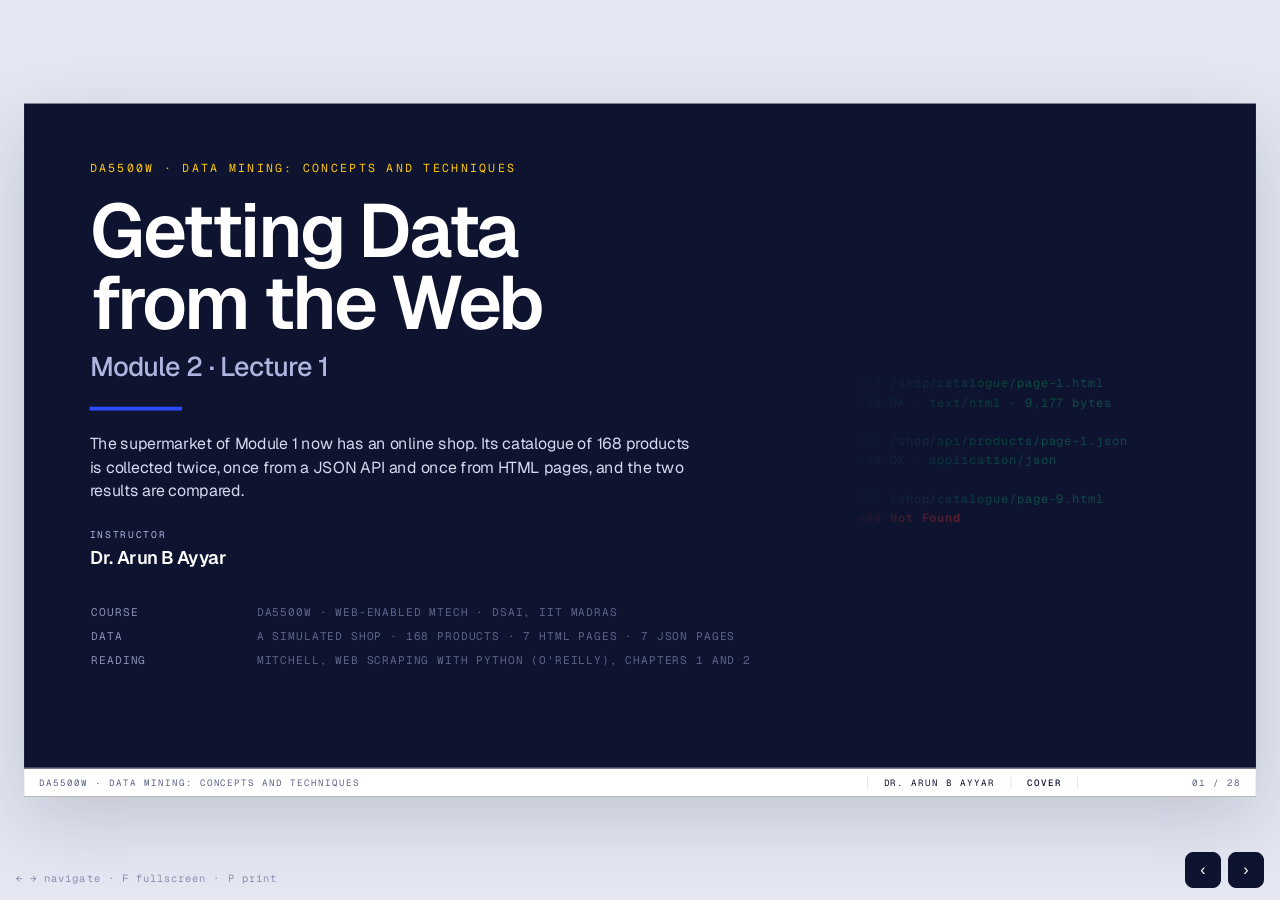
<file: module2/module2_lecture1_getting_data_from_the_web.html>
<!DOCTYPE html>
<html lang="en">
<head>
<meta charset="utf-8"/>
<meta name="viewport" content="width=device-width, initial-scale=1"/>
<title>DA5500W M2 L1: Getting Data from the Web</title>
<link rel="preconnect" href="https://fonts.googleapis.com"/>
<link rel="preconnect" href="https://fonts.gstatic.com" crossorigin/>
<link href="https://fonts.googleapis.com/css2?family=Geist:wght@300..800&family=Geist+Mono:wght@400..700&display=swap" rel="stylesheet"/>
<style>
:root{
  --paper:#FFFFFF; --card:#FFFFFF; --ink:#0E1330; --soft:#5D6488;
  --line:#CED3E6; --hair:#E2E5F0; --surround:#E4E7F1;
  --code-bg:#0E1330; --code-ink:#D9E4E9;
  --t-cls:#2B4BFF; --t-qnt:#9B2C7E; --t-grp:#0E7A55; --t-anc:#A87900;
  --t-asr:#E8382D; --t-alt:#4B5A87; --t-dot:#6A4CA8; --t-ref:#0E7A55;
  --sw:1280px; --sh:720px;
  --mono:"JetBrains Mono",ui-monospace,SFMono-Regular,Menlo,Consolas,monospace;
  --disp:"Bricolage Grotesque","Public Sans",system-ui,sans-serif;
  --body:"Public Sans",system-ui,-apple-system,Segoe UI,sans-serif;
}
*{box-sizing:border-box;margin:0;padding:0}
/* ligatures OFF: a deck full of ->, =>, != and <= must show them as typed */
*,*::before,*::after{font-variant-ligatures:none;
  font-feature-settings:"liga" 0,"clig" 0,"calt" 0,"dlig" 0}
html,body{height:100%;background:var(--surround);overflow:hidden;
  font-family:var(--body);color:var(--ink);-webkit-font-smoothing:antialiased}
#stage{position:absolute;inset:0;display:flex;align-items:center;justify-content:center}
#deck{width:var(--sw);height:var(--sh);position:relative;transform-origin:center center;
  box-shadow:0 20px 70px rgba(0,0,0,.5)}
.slide{position:absolute;inset:0;background:var(--paper);padding:44px 58px 62px;
  display:none;flex-direction:column}
.slide.on{display:flex}
@media (prefers-reduced-motion:no-preference){
  .slide.on{animation:fi .22s ease}
  @keyframes fi{from{opacity:0;transform:translateY(4px)}to{opacity:1;transform:none}}
}
/* ---------- headings ---------- */
.eyebrow{font-family:var(--mono);font-size:11px;font-weight:500;letter-spacing:.17em;
  text-transform:uppercase;color:var(--soft);margin-bottom:9px;display:flex;gap:10px;align-items:center}
.eyebrow::after{content:"";flex:1;height:1px;background:var(--line)}
h1.t{font-family:var(--disp);font-weight:700;font-size:34px;line-height:1.1;
  letter-spacing:-.018em;margin-bottom:4px}
h1.t.sm{font-size:29px}
h1.t small{display:block;font-family:var(--body);font-weight:400;font-size:15px;
  color:var(--soft);letter-spacing:0;margin-top:6px;line-height:1.42}
h1.t small.tight{font-size:13.5px;line-height:1.4}
h2.s{font-family:var(--disp);font-weight:700;font-size:16px;letter-spacing:-.005em;margin-bottom:7px}
h2.s.xs{font-size:14px;margin-bottom:5px}
.body{font-size:14.5px;line-height:1.5}
.wrap{flex:1;min-height:0;margin-top:14px;display:flex;flex-direction:column;gap:12px}
.cols{display:grid;grid-template-columns:1fr 1fr;gap:20px;flex:1;min-height:0}
.cols.w6040{grid-template-columns:1.5fr 1fr}
.cols.w4060{grid-template-columns:1fr 1.5fr}
.cols.w7030{grid-template-columns:2.2fr 1fr}
.cols.w3070{grid-template-columns:1fr 2.2fr}
.cols3{display:grid;grid-template-columns:repeat(3,1fr);gap:14px}
.cols4{display:grid;grid-template-columns:repeat(4,1fr);gap:11px}
.colstack{display:flex;flex-direction:column;gap:10px;min-height:0}
ul.b{list-style:none;font-size:14px;line-height:1.46}
ul.b li{position:relative;padding-left:15px;margin-bottom:8px}
ul.b li::before{content:"";position:absolute;left:0;top:8px;width:6px;height:6px;
  background:var(--line);border:1px solid var(--soft)}
ul.b li strong{font-weight:600}
ul.b.sm{font-size:12.6px;line-height:1.44}
ul.b.sm li{margin-bottom:6px;padding-left:13px}
ul.b.sm li::before{top:7px;width:5px;height:5px}
ol.n{list-style:none;counter-reset:st;font-size:13px;line-height:1.45}
ol.n li{position:relative;padding-left:26px;margin-bottom:9px;counter-increment:st}
ol.n li::before{content:counter(st);position:absolute;left:0;top:1px;width:18px;height:18px;
  background:var(--ink);color:#fff;font-family:var(--mono);font-size:10px;
  display:flex;align-items:center;justify-content:center;border-radius:2px}
/* ---------- code ---------- */
pre.code{background:var(--code-bg);color:var(--code-ink);font-family:var(--mono);
  font-size:12.5px;line-height:1.55;padding:12px 14px;overflow:hidden;
  border-left:3px solid #2B4BFF;white-space:pre;tab-size:4}
pre.code.sm{font-size:11.5px;line-height:1.5}
pre.code.xs{font-size:10.5px;line-height:1.45}
pre.code.xxs{font-size:9.6px;line-height:1.4}
.out{background:var(--card);border:1px solid var(--hair);border-left:3px solid #8A90B0;
  font-family:var(--mono);font-size:11.5px;line-height:1.5;padding:10px 13px;
  white-space:pre;overflow:hidden;color:#1A2152}
.out.xs{font-size:10.3px;line-height:1.42}
.out.xxs{font-size:9.5px;line-height:1.38}
.outlbl{font-family:var(--mono);font-size:9.5px;letter-spacing:.15em;text-transform:uppercase;
  color:var(--soft);margin-bottom:4px}
/* text-transform:none is load-bearing — .outlbl and .eyebrow are uppercase,
   and an uppercased code token is a different token */
code.k{font-family:var(--mono);font-size:.94em;background:var(--card);
  border:1px solid var(--hair);padding:1px 5px;border-radius:2px;white-space:nowrap;
  text-transform:none}
/* python token colours, dark ground */
pre.code .py-kw{color:#8FB8FF}
pre.code .py-str{color:#B7E39B}
pre.code .py-cm{color:#6F8896;font-style:italic}
pre.code .py-fn{color:#F0C46B}
pre.code .py-num{color:#F58ACE}
pre.code .py-bi{color:#C0A6F5}
/* http token colours */
pre.code .h-mth{color:#F0C46B;font-weight:700}
pre.code .h-url{color:#E9F2F6}
pre.code .h-hdr{color:#6FB6F0}
pre.code .h-val{color:#B7E39B}
pre.code .h-ok{color:#55D6A2;font-weight:700}
pre.code .h-bad{color:#FF9090;font-weight:700}
pre.code .h-dim{color:#6F8896}
/* json token colours */
pre.code .j-key{color:#6FB6F0}
pre.code .j-str{color:#B7E39B}
pre.code .j-num{color:#F58ACE}
pre.code .j-pun{color:#8CA3AF}
/* light-ground variants for .out blocks */
.out .h-hdr{color:#2B4BFF;font-weight:500}
.out .h-ok{color:#0E7A55;font-weight:700}
.out .h-bad{color:#E8382D;font-weight:700}
.out .h-dim{color:#8A90B0}
.out .j-key{color:#2B4BFF}
.out .j-str{color:#0E7A55}
.out .j-num{color:#9B2C7E}
/* ---------- tables ---------- */
table.d{width:100%;border-collapse:collapse;font-size:12.5px;background:var(--card)}
table.d th,table.d td{border:1px solid var(--hair);padding:5.5px 9px;text-align:left;vertical-align:top}
table.d th{background:var(--ink);color:#fff;font-weight:600;font-size:10.5px;
  letter-spacing:.1em;text-transform:uppercase}
table.d td:first-child{font-family:var(--mono);white-space:nowrap}
table.d th.m,table.d td.m{font-family:var(--mono);text-align:right;white-space:nowrap}
table.d.sm{font-size:11.5px}
table.d.sm th,table.d.sm td{padding:4px 8px}
table.d.xs{font-size:10.6px}
table.d.xs th,table.d.xs td{padding:3.5px 7px}
table.d tr.hl td{background:#FDE9E7}
table.d.tight th,table.d.tight td{padding:2.4px 7px}
table.d.tight th{text-transform:none}
table.d.tight tr.tot td{font-weight:700}

table.d tr.ok td{background:#F3FBF7}
table.d tr.wr td{background:#FFF6D1}
table.d.free td:first-child{white-space:normal;font-family:var(--body)}
table.d td.m{font-family:var(--mono)}
table.d td.o{font-family:var(--mono);font-size:10.8px;color:#1A2152;white-space:nowrap}
table.d td.c{text-align:center;font-family:var(--mono)}
/* ---------- cards & callouts ---------- */
.card{background:var(--card);border:1px solid var(--hair);border-top:3px solid var(--ink);
  padding:11px 13px}
.card h3{font-family:var(--disp);font-size:14.5px;font-weight:700;margin-bottom:5px}
.card h3 .num{font-family:var(--mono);font-size:11px;color:var(--soft);margin-right:7px}
.card p{font-size:12.5px;line-height:1.45;color:#1A2152}
.card.sm{padding:9px 11px}
.card.sm h3{font-size:13px}
.card.sm p{font-size:11.6px;line-height:1.42}
.card.b{border-top-color:var(--t-cls)}
.card.g{border-top-color:var(--t-grp)}
.card.r{border-top-color:var(--t-asr)}
.card.o{border-top-color:var(--t-anc)}
.card.p{border-top-color:var(--t-qnt)}
.callout{background:var(--card);border:1px solid var(--hair);border-left:4px solid var(--t-cls);
  padding:10px 14px;font-size:13.5px;line-height:1.46}
.callout.sm{font-size:12.3px;padding:8px 12px;line-height:1.44}
.callout.warn{border-left-color:var(--t-anc);background:#FFF6D1}
.callout.bad{border-left-color:var(--t-asr);background:#FDE9E7}
.callout.good{border-left-color:var(--t-grp);background:#F3FBF7}
.callout b{font-weight:700}
.tag{display:inline-block;font-family:var(--mono);font-size:9.5px;letter-spacing:.13em;
  text-transform:uppercase;padding:2px 7px;border:1px solid currentColor;border-radius:2px;
  vertical-align:2px;margin-right:7px}
.tag.r{color:var(--t-asr)}.tag.g{color:var(--t-grp)}.tag.b{color:var(--t-cls)}
.tag.o{color:var(--t-anc)}.tag.p{color:var(--t-qnt)}
.jsbadge{font-family:var(--mono);font-size:9px;letter-spacing:.12em;text-transform:uppercase;
  background:var(--t-anc);color:#fff;padding:2px 6px;border-radius:2px}
.hit{background:#BFE3F2;border-radius:2px;padding:1px 0;
  box-shadow:0 1px 0 #12556F inset,0 -2px 0 #12556F inset}
.hit.bad{background:#F8D3D7;box-shadow:0 1px 0 #E8382D inset,0 -2px 0 #E8382D inset}
.hit.wrn{background:#FFF6D1;box-shadow:0 1px 0 #A87900 inset,0 -2px 0 #A87900 inset}
/* ---------- the route ladder (recurs in all four lectures) ---------- */
.ladder{display:grid;grid-template-columns:38px 1fr;gap:0 12px}
.ladder .rung{display:contents}
.ladder .num{font-family:var(--mono);font-size:11px;color:#fff;background:var(--soft);
  display:flex;align-items:center;justify-content:center;height:100%;border-radius:2px}
.ladder .num.on{background:var(--t-asr)}
.ladder .txt{background:var(--card);border:1px solid var(--hair);padding:8px 12px;margin-bottom:8px}
.ladder .txt.on{border-left:3px solid var(--t-asr);background:#FDE9E7}
.ladder .txt h4{font-family:var(--disp);font-size:13.5px;font-weight:700;margin-bottom:2px}
.ladder .txt p{font-size:11.8px;line-height:1.42;color:#1A2152}
/* ---------- motivation rows ---------- */
.mrow{display:grid;grid-template-columns:118px 1fr 250px;gap:13px;align-items:center;
  background:var(--card);border:1px solid var(--hair);border-left:3px solid var(--line);
  padding:9px 13px}
.mrow>.k{font-family:var(--mono);font-size:9.5px;letter-spacing:.13em;text-transform:uppercase;
  color:var(--soft);line-height:1.5}
.mrow>.v{font-family:var(--mono);font-size:10.4px;line-height:1.55;white-space:pre;
  overflow:hidden;color:#1A2152}
.mrow>.n{font-size:11.6px;line-height:1.4;color:#1A2152;border-left:1px solid var(--hair);
  padding-left:13px;align-self:stretch;display:grid;align-content:center}
.mrow>.n b{font-weight:700;color:var(--ink)}
/* ---------- request/response wire diagram ---------- */
.wire{display:grid;grid-template-columns:1fr 96px 1fr;align-items:center;gap:0}
.wire .box{background:var(--card);border:1px solid var(--hair);border-top:3px solid var(--ink);
  padding:10px 13px}
.wire .box h4{font-family:var(--disp);font-size:13px;font-weight:700;margin-bottom:4px}
.wire .arrows{display:flex;flex-direction:column;gap:16px;padding:0 6px}
.wire .ar{position:relative;height:2px;background:var(--t-cls)}
.wire .ar::after{content:"";position:absolute;right:-1px;top:-4px;border-left:8px solid var(--t-cls);
  border-top:5px solid transparent;border-bottom:5px solid transparent}
.wire .ar.back{background:var(--t-grp)}
.wire .ar.back::after{right:auto;left:-1px;border-left:none;border-right:8px solid var(--t-grp)}
.wire .ar b{position:absolute;left:50%;top:-17px;transform:translateX(-50%);
  font-family:var(--mono);font-size:9px;letter-spacing:.12em;text-transform:uppercase;
  color:var(--soft);white-space:nowrap;background:var(--paper);padding:0 5px}
/* ---------- widget: request inspector ---------- */
.insp{display:grid;grid-template-columns:250px 1fr;gap:14px;flex:1;min-height:0}
.insp .ctl{display:flex;flex-direction:column;gap:7px;min-height:0;overflow:auto}
.insp .ctl .hdr{font-family:var(--mono);font-size:9.5px;letter-spacing:.14em;
  text-transform:uppercase;color:var(--soft);margin-top:4px}
.tgl{display:flex;align-items:flex-start;gap:8px;background:var(--card);border:1px solid var(--hair);
  padding:6px 9px;cursor:pointer;font-size:11.5px;line-height:1.35}
.tgl:hover{background:#E8ECFF}
.tgl input{margin-top:2px;accent-color:var(--t-cls);flex:none}
.tgl b{font-family:var(--mono);font-size:11px;font-weight:500;display:block}
.tgl i{font-style:normal;color:var(--soft);font-size:10.4px;display:block;line-height:1.3}
.tgl.on{border-left:3px solid var(--t-grp)}
.insp .res{display:flex;flex-direction:column;gap:9px;min-height:0}
#wire{flex:none}
#verdict{flex:none;background:var(--card);border:1px solid var(--hair);
  border-left:4px solid var(--soft);padding:11px 14px;font-size:12.6px;line-height:1.46}
#verdict.ok{border-left-color:var(--t-grp);background:#F3FBF7}
#verdict.bad{border-left-color:var(--t-asr);background:#FDE9E7}
#verdict .st{font-family:var(--mono);font-size:22px;font-weight:700;letter-spacing:-.01em;
  display:block;margin-bottom:5px}
#verdict.ok .st{color:var(--t-grp)}
#verdict.bad .st{color:var(--t-asr)}
#verdict .why{color:#1A2152}
#verdict .why em{font-style:normal;font-family:var(--mono);font-size:11.6px;color:var(--ink)}
/* ---------- cover ---------- */
.cover{justify-content:center;padding:0 68px 70px}
.cover .kicker{font-family:var(--mono);font-size:12px;letter-spacing:.22em;text-transform:uppercase;
  color:var(--t-asr);margin-bottom:20px}
.cover h1{font-family:var(--disp);font-weight:800;font-size:78px;line-height:.96;
  letter-spacing:-.035em}
.cover .pt{font-family:var(--disp);font-weight:700;font-size:28px;color:var(--soft);
  letter-spacing:-.02em;margin-top:10px}
.cover .rule{width:96px;height:4px;background:var(--ink);margin:24px 0 22px}
.cover .sub{font-size:16.5px;color:#1A2152;max-width:640px;line-height:1.5}
.cover .by{margin-top:26px;font-family:var(--disp);font-weight:700;font-size:19px;
  color:var(--ink);letter-spacing:-.01em}
.cover .by span{display:block;font-family:var(--mono);font-size:10px;font-weight:400;
  letter-spacing:.2em;text-transform:uppercase;color:#8A90B0;margin-bottom:5px}
.meta{margin-top:30px;font-family:var(--mono);font-size:11.5px;color:var(--soft)}
.meta td{padding:4px 40px 4px 0;text-transform:uppercase;letter-spacing:.1em}
.meta td:first-child{color:#8A90B0}
.coverpat{position:absolute;right:0;top:0;bottom:0;width:430px;overflow:hidden;
  display:flex;flex-direction:column;justify-content:center;gap:3px;opacity:.45;
  -webkit-mask-image:linear-gradient(90deg,transparent,#000 45%);
  mask-image:linear-gradient(90deg,transparent,#000 45%)}
.coverpat div{font-family:var(--mono);font-size:12.5px;white-space:nowrap;letter-spacing:.02em}
.coverpat .h-mth{color:var(--t-anc);font-weight:700}
.coverpat .h-hdr{color:var(--t-cls)}
.coverpat .h-val{color:var(--t-grp)}
.coverpat .h-bad{color:var(--t-asr);font-weight:700}
.coverpat .h-dim{color:#9AA3CC}
/* ---------- embedded demo ---------- */
.demo-frame{flex:1;width:100%;min-height:0;display:block;border:1px solid var(--line);
  background:var(--paper)}
.demo-link{font-family:var(--mono);font-size:10.5px;letter-spacing:.06em;color:var(--t-cls);
  text-decoration:none;border-bottom:1px solid currentColor;margin-left:8px;white-space:nowrap}
/* ---------- rail ---------- */
.rail{position:absolute;left:0;right:0;bottom:0;height:30px;background:var(--card);
  border-top:1.5px solid var(--ink);display:flex;align-items:center;
  font-family:var(--mono);font-size:9.5px;letter-spacing:.13em;text-transform:uppercase;
  color:var(--soft)}
.rail .a{padding:0 16px;flex:1}
.rail .n{padding:0 16px;border-left:1px solid var(--hair);color:var(--ink);white-space:nowrap}
.rail .b{padding:0 16px;border-left:1px solid var(--hair);color:var(--ink);font-weight:500;
  max-width:340px;overflow:hidden;white-space:nowrap;text-overflow:ellipsis}
.rail .c{padding:0 16px;border-left:1px solid var(--hair);width:186px;text-align:right;
  white-space:nowrap}
#pbar{position:absolute;left:0;top:0;height:3px;background:var(--t-asr);z-index:20;transition:width .2s}
/* ---------- nav ---------- */
#nav{position:fixed;right:16px;bottom:12px;display:flex;gap:7px;z-index:40}
#nav button{width:36px;height:36px;border:1px solid #46606E;background:#1B2E39;color:#CFDDE3;
  font-size:16px;cursor:pointer;border-radius:3px}
#nav button:hover{background:#26414F}
#nav button:focus-visible{outline:2px solid #fff;outline-offset:2px}
#hint{position:fixed;left:16px;bottom:15px;color:#6D8593;font-family:var(--mono);
  font-size:10.5px;letter-spacing:.1em;z-index:40}
@media print{
  html,body{background:#fff;overflow:visible}
  #stage{position:static;display:block}
  #deck{width:auto;height:auto;transform:none!important;box-shadow:none}
  .slide{display:flex!important;position:relative;width:1280px;height:720px;page-break-after:always}
  #nav,#hint,#pbar{display:none}
}
</style>
<style>
/* ================= additions for the Data Cleaning series =================
   Vocabulary specific to this module. Everything above is the shared theme,
   copied verbatim from the Data Collection decks.                          */

/* ---------- the spine: symptom -> mechanisms -> what it permits ---------- */
.spine{display:grid;grid-template-columns:150px 1fr 1fr;gap:0 12px;align-items:stretch}
.spine .hd{font-family:var(--mono);font-size:9.3px;letter-spacing:.14em;text-transform:uppercase;
  color:var(--soft);padding-bottom:5px;border-bottom:1px solid var(--line);margin-bottom:8px}
.spine .sym{background:var(--ink);color:#fff;padding:8px 11px;margin-bottom:7px;
  display:flex;flex-direction:column;justify-content:center}
.spine .sym b{font-family:var(--disp);font-size:13.5px;font-weight:700;display:block;line-height:1.15}
.spine .sym i{font-style:normal;font-family:var(--mono);font-size:9px;letter-spacing:.13em;
  text-transform:uppercase;color:#9BB4C0;margin-top:3px}
.spine .mid,.spine .rgt{background:var(--card);border:1px solid var(--hair);padding:8px 11px;
  margin-bottom:7px;font-size:11.7px;line-height:1.4;color:#1A2152;display:flex;align-items:center}
.spine .rgt{border-left:3px solid var(--t-grp)}
.spine .mid{border-left:3px solid var(--t-anc)}
.spine .now .sym{background:var(--t-asr)}
.spine .now .mid,.spine .now .rgt{background:#FDE9E7}
.spine b.q{font-weight:700;color:var(--ink)}

/* ---------- three-mechanism cards ---------- */
.mech{display:grid;grid-template-columns:repeat(3,1fr);gap:13px;flex:1;min-height:0}
.mech .m{background:var(--card);border:1px solid var(--hair);border-top:3px solid var(--ink);
  padding:11px 13px;display:flex;flex-direction:column;gap:7px;min-height:0}
.mech .m.a{border-top-color:var(--t-grp)}
.mech .m.b{border-top-color:var(--t-anc)}
.mech .m.c{border-top-color:var(--t-asr)}
.mech .m h3{font-family:var(--disp);font-size:15px;font-weight:700;line-height:1.1}
.mech .m h3 span{display:block;font-family:var(--mono);font-size:9.2px;font-weight:400;
  letter-spacing:.13em;text-transform:uppercase;color:var(--soft);margin-bottom:3px}
.mech .m .def{font-size:12.2px;line-height:1.42;color:#1A2152}
.mech .m .def b{font-weight:700;color:var(--ink)}
.mech .m .ex{font-size:11.4px;line-height:1.4;color:var(--soft);border-top:1px solid var(--hair);
  padding-top:6px;margin-top:auto}
.mech .m .ex b{font-family:var(--mono);font-size:9px;letter-spacing:.13em;text-transform:uppercase;
  color:var(--soft);display:block;margin-bottom:3px}

/* ---------- figures (inline SVG, no image files) ---------- */
.fig{background:var(--card);border:1px solid var(--hair);padding:10px 12px 8px;
  display:flex;flex-direction:column;min-height:0}
.fig .cap{font-family:var(--mono);font-size:9.3px;letter-spacing:.12em;text-transform:uppercase;
  color:var(--soft);margin-bottom:7px}
.fig .rd{font-size:11.6px;line-height:1.4;color:#1A2152;margin-top:7px;
  border-top:1px solid var(--hair);padding-top:6px}
.fig .rd b{font-weight:700;color:var(--ink)}
.fig svg{display:block;max-height:100%}
.fig .rd{margin-top:auto}

/* ---------- the cleaning log ---------- */
table.log{width:100%;border-collapse:collapse;font-size:11.6px;background:var(--card)}
table.log th,table.log td{border:1px solid var(--hair);padding:5px 9px;text-align:left;
  vertical-align:top;line-height:1.38}
table.log th{background:var(--ink);color:#fff;font-weight:600;font-size:10px;
  letter-spacing:.1em;text-transform:uppercase}
table.log td:nth-child(1){font-family:var(--mono);font-size:10.6px;white-space:nowrap;color:#1A2152}
table.log td:nth-child(4){font-style:italic;color:var(--soft)}
table.log td.n{font-family:var(--mono);text-align:right;white-space:nowrap}

/* ---------- the missingness lab (slides 6, 23 and 35) ---------- */
.lab{display:grid;grid-template-columns:1.62fr 1fr;gap:15px;flex:1;min-height:0}
.lab .plot{background:var(--card);border:1px solid var(--hair);padding:9px 11px 7px;
  display:flex;flex-direction:column;min-height:0}
.lab .plot svg{flex:1;min-height:0;display:block}
.plotnote{font-size:10.6px;color:var(--soft);line-height:1.35;margin-top:5px;
  border-top:1px solid var(--hair);padding-top:5px}
.plotnote b{color:var(--ink)}
.seg{display:flex;gap:6px;flex:none;margin-bottom:7px}
.seg button{font-family:var(--mono);font-size:11px;letter-spacing:.09em;padding:5px 13px;
  border:1px solid var(--line);background:var(--paper);color:var(--soft);cursor:pointer;
  border-radius:2px;transition:background .15s,color .15s,border-color .15s}
.seg button:hover{background:#E2EBF0;color:var(--ink)}
.seg button.on{background:var(--ink);color:#fff;border-color:var(--ink);font-weight:700}
.seg button.alt{margin-left:auto;font-size:10.4px;letter-spacing:.12em}
.seg button:focus-visible{outline:2px solid var(--t-cls);outline-offset:1px}
.meanbox{background:var(--card);border:1px solid var(--hair);padding:8px 10px;flex:none}
.meanbox svg{display:block;width:100%}
.pt{transition:fill .28s ease,stroke .28s ease,opacity .28s ease}
g.knobpt{transition:transform .45s cubic-bezier(.4,0,.2,1)}
@media (prefers-reduced-motion:reduce){g.knobpt{transition:none}}

/* ---------- fill: let a short column spread over the stage instead of
   piling its cards at the top. Cards grow and centre their own text; callouts,
   tables and code keep their natural height.                                 */
.colstack.fill{gap:12px}
.colstack.fill > .card{flex:1 1 0;display:flex;flex-direction:column;justify-content:center}
.colstack.fill > .callout,.colstack.fill > table,.colstack.fill > pre,
.colstack.fill > .out,.colstack.fill > .outlbl,.colstack.fill > h2{flex:0 0 auto}

/* ---------- roomy: table-dominant slides that would otherwise underfill ---------- */
table.d.roomy td,table.d.roomy th{padding:19px 10px}
table.d.roomy.tall td,table.d.roomy.tall th{padding:27px 10px}
table.log.roomy td,table.log.roomy th{padding:17px 10px}
.spine.roomy .sym,.spine.roomy .mid,.spine.roomy .rgt{padding:24px 12px;margin-bottom:10px}

/* ---------- cover ornament: a wall of raw cells ---------- */
.coverpat .c-miss{color:var(--t-asr);font-weight:700}
.coverpat .c-val{color:var(--t-grp)}
.coverpat .c-dim{color:#9AA3CC}
.coverpat .c-hdr{color:var(--t-cls);font-weight:700}

/* ---------- intuition-slide reveals: the figure arrives in the order the
   lecturer speaks it, so the picture is not finished before the sentence is. */
@media (prefers-reduced-motion:no-preference){
  .slide.on .fig svg .hi{animation:hifade .55s ease .15s both}
  .slide.on .fig svg .mk{animation:hifade .5s ease both}
  .slide.on .fig svg .mk0{animation-delay:.55s}
  .slide.on .fig svg .mk1{animation-delay:.95s}
  .slide.on .fig svg .drawline{stroke-dasharray:900;stroke-dashoffset:900;
    animation:drawin 1.15s .25s ease-out forwards}
  @keyframes hifade{from{opacity:0}to{opacity:1}}
  @keyframes drawin{to{stroke-dashoffset:0}}
}

.fig .expl{margin-top:auto;padding:12px 16px}
.fig .expl p + p{margin-top:6px}
/* ---------- staged builds: on a slide marked .build, one arrow press
   reveals one more [data-at] piece before the deck moves to the next slide.
   The lecturer speaks a term, then presses once, and that term appears. */
.slide.build [data-at]{opacity:0}
.slide.build [data-at].shown{opacity:1}
@media (prefers-reduced-motion:no-preference){
  .slide.build [data-at]{transition:opacity .34s ease}
}
.bld{position:absolute;right:58px;bottom:38px;display:flex;gap:5px;z-index:3}
.bld i{width:17px;height:3px;background:var(--line);border-radius:2px;display:block;
  transition:background .25s ease}
.bld i.on{background:var(--t-asr)}
</style>

<style>
/* deck additions */
.seg{flex-wrap:wrap}
.seg button{text-transform:none}
.wctl{display:flex;gap:12px;align-items:stretch;flex-wrap:wrap}
.wctl .out{padding:6px 10px}
.wctl label.rg{display:flex;flex-direction:column;justify-content:center;gap:3px;font-family:var(--mono);
  font-size:10px;letter-spacing:.1em;color:var(--soft);min-width:230px}
.wctl label.rg b{color:var(--ink);font-size:12px;letter-spacing:0}
input[type=range]{width:100%;accent-color:#E8382D}
.wbtn{font-family:var(--mono);font-size:11px;padding:5px 16px;border:1px solid var(--ink);background:var(--ink);
  color:#fff;cursor:pointer;border-radius:2px;min-width:74px}
.kv{display:grid;grid-template-columns:repeat(4,1fr);gap:10px}
.kv .lf{font-family:var(--mono);font-size:24px;font-weight:700;padding:8px 12px;background:var(--card);
  border:1px solid var(--hair);border-left:4px solid var(--soft);line-height:1.2}
.kv .lf small{display:block;font-size:10px;letter-spacing:.1em;text-transform:uppercase;color:var(--soft);font-weight:500}
.kv .lf.bad{color:#E8382D;border-left-color:#E8382D}.kv .lf.ok{color:#0E7A55;border-left-color:#0E7A55}
.kv .lf.b{color:#2B4BFF;border-left-color:#2B4BFF}
.kv.k3{grid-template-columns:repeat(3,1fr)}
ul.b.lg{font-size:15px;line-height:1.5}
ul.b.lg li{margin-bottom:11px}
table.d td.r,table.d th.r{text-align:right;font-family:var(--mono);white-space:nowrap}
table.d tr.best td{background:#F3FBF7;font-weight:700}
.cols.nat{flex:none}
.wctl .jsbadge{align-self:center}
.card.big{padding:14px 16px}
.card.big h3{font-size:16.5px;margin-bottom:8px}
.card.big p{font-size:13.6px;line-height:1.55}
.refs{font-size:12.5px;line-height:1.5}
.refs p{margin-bottom:8px;padding-left:16px;text-indent:-16px}

.match{display:flex;flex-direction:column;gap:8px}
.match .q{display:grid;grid-template-columns:1fr 230px;gap:10px;align-items:stretch}
.match .q .s{background:var(--card);border:1px solid var(--hair);border-left:4px solid var(--soft);padding:9px 13px;
  font-size:14px;line-height:1.4;border-radius:8px}
.match .q .s small{display:block;font-size:12px;color:var(--soft);margin-top:2px;min-height:17px}
.match select{font-family:var(--mono);font-size:12px;border:1px solid var(--line);background:var(--card);border-radius:8px;
  padding:0 8px;color:var(--ink)}
.match .q.right .s{border-left-color:#0E7A55;background:#F3FBF7}
.match .q.wrong .s{border-left-color:#E8382D;background:#FDE9E7}
.hx{display:grid;grid-template-columns:5fr 7fr;gap:12px}
.hx pre{font-family:var(--mono);font-size:11.5px;line-height:1.5;background:var(--card);border:1px solid var(--hair);
  border-radius:8px;padding:10px 12px;margin:0;white-space:pre-wrap;word-break:break-all;min-height:300px}
.hx pre b{color:#2B4BFF}.hx pre i{color:var(--soft);font-style:normal}.hx pre em{color:#E8382D;font-style:normal;font-weight:700}
.hx pre em.ok{color:#0E7A55}
.hx .lbl{font-family:var(--mono);font-size:10px;letter-spacing:.1em;color:var(--soft);margin-bottom:4px}
.sp-row{display:flex;gap:10px;align-items:stretch}
.sp-row input{flex:1;font-family:var(--mono);font-size:15px;padding:7px 12px;border:1px solid var(--ink);border-radius:8px;
  background:var(--card);color:var(--ink);font-variant-ligatures:none}
.sp-pre{display:flex;flex-wrap:wrap;gap:6px}
.sp-pre button{font-family:var(--mono);font-size:11px;padding:4px 9px;border:1px solid var(--line);background:var(--card);
  border-radius:8px;cursor:pointer;color:var(--ink);font-variant-ligatures:none}
.sp-pre button:hover{border-color:var(--ink)}
#sp-src{font-family:var(--mono);font-size:10.6px;line-height:1.42;background:var(--card);border:1px solid var(--hair);
  border-radius:8px;padding:10px 14px;margin:0;column-count:2;column-gap:26px;white-space:pre;font-variant-ligatures:none}
#sp-src .el{display:block;break-inside:avoid}
#sp-src mark{background:#FFE9A8;color:var(--ink);border-radius:3px;outline:1px solid #C99A1E}
#sp-src .tg{color:#2B4BFF}#sp-src .at{color:#A87900}
#sp-n{min-width:210px;white-space:normal}
pre.code,.out{font-variant-ligatures:none}

/* theme: masterclass */
:root{--mono:"Geist Mono",ui-monospace,SFMono-Regular,Menlo,Consolas,monospace;
  --disp:"Geist",system-ui,-apple-system,"Segoe UI",Helvetica,Arial,sans-serif;
  --body:"Geist",system-ui,-apple-system,"Segoe UI",Helvetica,Arial,sans-serif}
body{font-feature-settings:"ss01","liga" 0,"calt" 0}
#deck{box-shadow:0 24px 70px rgba(14,19,48,.16)}
h1.t{font-weight:600;letter-spacing:-.028em}
h2.s{font-weight:600}
.eyebrow{color:#2B4BFF}
.eyebrow::after{background:#E2E5F0}
#pbar{background:#2B4BFF}
.card,.fig,.out{border-radius:8px}
pre.code{border-radius:8px;border-left:0}
/* cover: navy ground, as on the masterclass decks */
.slide.cover{background:#0E1330;color:#fff}
.cover h1{font-weight:600;letter-spacing:-.035em;color:#fff}
.cover .kicker{color:#FFC800}
.cover .pt{color:#AEB6E0;font-weight:500}
.cover .rule{background:#2B4BFF}
.cover .sub{color:#D5D9EE}
.cover .by{color:#fff;font-weight:600}
.cover .by span{color:#AEB6E0}
.coverpat{opacity:.55}
#nav button{background:#0E1330;border-color:#0E1330;color:#fff;border-radius:8px}
#nav button:hover{background:#2B4BFF}
#nav button:focus-visible{outline-color:#2B4BFF}
#hint{color:#8A90B0}
</style>
</head>
<body>
<div id="stage"><div id="deck">
<div id="pbar"></div>

<section class="slide cover" data-sec="Cover">
  <div class="coverpat">
    <div><span class="h-dim">&gt; </span><span class="h-val">GET /shop/catalogue/page-1.html</span></div>
    <div><span class="h-dim">&lt; </span><span class="h-val">200 OK &#183; text/html &#183; 9,177 bytes</span></div>
    <div>&#160;</div>
    <div><span class="h-dim">&gt; </span><span class="h-val">GET /shop/api/products/page-1.json</span></div>
    <div><span class="h-dim">&lt; </span><span class="h-val">200 OK &#183; application/json</span></div>
    <div>&#160;</div>
    <div><span class="h-dim">&gt; </span><span class="h-val">GET /shop/catalogue/page-9.html</span></div>
    <div><span class="h-dim">&lt; </span><span class="h-bad">404 Not Found</span></div>
  </div>
  <div class="kicker">DA5500W &#183; Data Mining: Concepts and Techniques</div>
  <h1>Getting Data<br/>from the Web</h1>
  <div class="pt">Module 2 &#183; Lecture 1</div>
  <div class="rule"></div>
  <p class="sub">The supermarket of Module 1 now has an online shop. Its catalogue of 168 products is collected twice,
  once from a JSON API and once from HTML pages, and the two results are compared.</p>
  <div class="by"><span>Instructor</span>Dr. Arun B Ayyar</div>
  <table class="meta">
    <tr><td>Course</td><td>DA5500W &#183; Web-enabled MTech &#183; DSAI, IIT Madras</td></tr>
    <tr><td>Data</td><td>a simulated shop &#183; 168 products &#183; 7 HTML pages &#183; 7 JSON pages</td></tr>
    <tr><td>Reading</td><td>Mitchell, Web Scraping with Python (O'Reilly), chapters 1 and 2</td></tr>
  </table>
</section>

<section class="slide" data-sec="Recap">
  <div class="eyebrow">Recap</div>
  <h1 class="t">Recap of Module 1
    <small>The KDD process of Module 1 began with customers.csv and sales.csv already on disk.</small></h1>
  <div class="wrap" style="zoom:1.5">
<div class="fig"><div class="cap">the seven steps, with the step that comes before them</div><svg viewBox="0 0 1120 80" width="100%" preserveAspectRatio="xMidYMin meet" role="img" aria-label="The KDD steps with a step added in front: get the data"><rect x="14.0" y="20.0" width="122.0" height="46.0" fill="#FDE9E7" stroke="#E2E5F0" stroke-width="1" /><rect x="14.0" y="20.0" width="122.0" height="4.0" fill="#E8382D" stroke="none" stroke-width="1" /><text x="75.0" y="40.0" font-family="Geist,system-ui,sans-serif" font-size="13.5" fill="#0E1330" text-anchor="middle" font-weight="700" >get the data</text><text x="75.0" y="58.0" font-family="Geist Mono,ui-monospace,monospace" font-size="10.5" fill="#5D6488" text-anchor="middle" font-weight="400" >module 2</text><line x1="138.0" y1="43.0" x2="144.0" y2="43.0" stroke="#5D6488" stroke-width="1.6" /><path d="M150.0,43.0 L142.0,39.0 L142.0,47.0 z" fill="#5D6488"/><rect x="152.0" y="20.0" width="122.0" height="46.0" fill="#FFFFFF" stroke="#E2E5F0" stroke-width="1" /><rect x="152.0" y="20.0" width="122.0" height="4.0" fill="#5D6488" stroke="none" stroke-width="1" /><text x="213.0" y="46.0" font-family="Geist,system-ui,sans-serif" font-size="13.5" fill="#0E1330" text-anchor="middle" font-weight="700" >clean</text><line x1="276.0" y1="43.0" x2="282.0" y2="43.0" stroke="#5D6488" stroke-width="1.6" /><path d="M288.0,43.0 L280.0,39.0 L280.0,47.0 z" fill="#5D6488"/><rect x="290.0" y="20.0" width="122.0" height="46.0" fill="#FFFFFF" stroke="#E2E5F0" stroke-width="1" /><rect x="290.0" y="20.0" width="122.0" height="4.0" fill="#5D6488" stroke="none" stroke-width="1" /><text x="351.0" y="46.0" font-family="Geist,system-ui,sans-serif" font-size="13.5" fill="#0E1330" text-anchor="middle" font-weight="700" >integrate</text><line x1="414.0" y1="43.0" x2="420.0" y2="43.0" stroke="#5D6488" stroke-width="1.6" /><path d="M426.0,43.0 L418.0,39.0 L418.0,47.0 z" fill="#5D6488"/><rect x="428.0" y="20.0" width="122.0" height="46.0" fill="#FFFFFF" stroke="#E2E5F0" stroke-width="1" /><rect x="428.0" y="20.0" width="122.0" height="4.0" fill="#5D6488" stroke="none" stroke-width="1" /><text x="489.0" y="46.0" font-family="Geist,system-ui,sans-serif" font-size="13.5" fill="#0E1330" text-anchor="middle" font-weight="700" >select</text><line x1="552.0" y1="43.0" x2="558.0" y2="43.0" stroke="#5D6488" stroke-width="1.6" /><path d="M564.0,43.0 L556.0,39.0 L556.0,47.0 z" fill="#5D6488"/><rect x="566.0" y="20.0" width="122.0" height="46.0" fill="#FFFFFF" stroke="#E2E5F0" stroke-width="1" /><rect x="566.0" y="20.0" width="122.0" height="4.0" fill="#5D6488" stroke="none" stroke-width="1" /><text x="627.0" y="46.0" font-family="Geist,system-ui,sans-serif" font-size="13.5" fill="#0E1330" text-anchor="middle" font-weight="700" >transform</text><line x1="690.0" y1="43.0" x2="696.0" y2="43.0" stroke="#5D6488" stroke-width="1.6" /><path d="M702.0,43.0 L694.0,39.0 L694.0,47.0 z" fill="#5D6488"/><rect x="704.0" y="20.0" width="122.0" height="46.0" fill="#FFFFFF" stroke="#E2E5F0" stroke-width="1" /><rect x="704.0" y="20.0" width="122.0" height="4.0" fill="#5D6488" stroke="none" stroke-width="1" /><text x="765.0" y="46.0" font-family="Geist,system-ui,sans-serif" font-size="13.5" fill="#0E1330" text-anchor="middle" font-weight="700" >mine</text><line x1="828.0" y1="43.0" x2="834.0" y2="43.0" stroke="#5D6488" stroke-width="1.6" /><path d="M840.0,43.0 L832.0,39.0 L832.0,47.0 z" fill="#5D6488"/><rect x="842.0" y="20.0" width="122.0" height="46.0" fill="#FFFFFF" stroke="#E2E5F0" stroke-width="1" /><rect x="842.0" y="20.0" width="122.0" height="4.0" fill="#5D6488" stroke="none" stroke-width="1" /><text x="903.0" y="46.0" font-family="Geist,system-ui,sans-serif" font-size="13.5" fill="#0E1330" text-anchor="middle" font-weight="700" >evaluate</text><line x1="966.0" y1="43.0" x2="972.0" y2="43.0" stroke="#5D6488" stroke-width="1.6" /><path d="M978.0,43.0 L970.0,39.0 L970.0,47.0 z" fill="#5D6488"/><rect x="980.0" y="20.0" width="122.0" height="46.0" fill="#FFFFFF" stroke="#E2E5F0" stroke-width="1" /><rect x="980.0" y="20.0" width="122.0" height="4.0" fill="#5D6488" stroke="none" stroke-width="1" /><text x="1041.0" y="46.0" font-family="Geist,system-ui,sans-serif" font-size="13.5" fill="#0E1330" text-anchor="middle" font-weight="700" >present</text></svg></div><div class="kv"><div class="lf "><small>baskets mined</small>12,000</div><div class="lf "><small>rules written &#8594; kept</small>1,274 &#8594; 22</div><div class="lf "><small>lift of butter &#8594; jam</small>3.38</div><div class="lf bad"><small>files given to us</small>3</div></div><div class="cols nat"><div class="callout"><b>What Module 1 assumed.</b> Somebody had already exported the sales and the customer list. Every step after that worked on those files.</div><div class="callout"><b>What this module adds.</b> The data is on a web server. A program has to ask for it, read the answer and turn it into a table.</div></div>
  </div>
</section>

<section class="slide" data-sec="Sources">
  <div class="eyebrow">Sources &#183; Concept</div>
  <h1 class="t">Concept
    <small>Data reaches a program from a web server by four routes. Each route down the list needs more code and breaks more easily.</small></h1>
  <div class="wrap" style="zoom:1.5">
<div class="fig"><div class="cap">the four routes, with the shop file that shows each</div><svg viewBox="0 0 1120 216" width="100%" preserveAspectRatio="xMidYMin meet" role="img" aria-label="Four routes to data: file, API, HTML page, page built by JavaScript"><rect x="20.0" y="8.0" width="1000.0" height="42.0" fill="#FFFFFF" stroke="#E2E5F0" stroke-width="1" rx="6"/><rect x="20.0" y="8.0" width="6.0" height="42.0" fill="#0E7A55" stroke="none" stroke-width="1" /><text x="46.0" y="35.0" font-family="Geist Mono,ui-monospace,monospace" font-size="17" fill="#0E7A55" text-anchor="start" font-weight="700" >1</text><text x="76.0" y="34.0" font-family="Geist,system-ui,sans-serif" font-size="15" fill="#0E1330" text-anchor="start" font-weight="700" >File or bulk download</text><text x="330.0" y="34.0" font-family="Geist,system-ui,sans-serif" font-size="13" fill="#0E1330" text-anchor="start" font-weight="400" >a CSV, a spreadsheet, a database export</text><text x="1004.0" y="34.0" font-family="Geist Mono,ui-monospace,monospace" font-size="11.5" fill="#5D6488" text-anchor="end" font-weight="400" >module1/data/sales.csv</text><rect x="20.0" y="60.0" width="1000.0" height="42.0" fill="#FFFFFF" stroke="#E2E5F0" stroke-width="1" rx="6"/><rect x="20.0" y="60.0" width="6.0" height="42.0" fill="#2B4BFF" stroke="none" stroke-width="1" /><text x="46.0" y="87.0" font-family="Geist Mono,ui-monospace,monospace" font-size="17" fill="#2B4BFF" text-anchor="start" font-weight="700" >2</text><text x="76.0" y="86.0" font-family="Geist,system-ui,sans-serif" font-size="15" fill="#0E1330" text-anchor="start" font-weight="700" >API</text><text x="330.0" y="86.0" font-family="Geist,system-ui,sans-serif" font-size="13" fill="#0E1330" text-anchor="start" font-weight="400" >JSON with named, typed fields</text><text x="1004.0" y="86.0" font-family="Geist Mono,ui-monospace,monospace" font-size="11.5" fill="#5D6488" text-anchor="end" font-weight="400" >api/products/page-1.json</text><rect x="20.0" y="112.0" width="1000.0" height="42.0" fill="#FFFFFF" stroke="#E2E5F0" stroke-width="1" rx="6"/><rect x="20.0" y="112.0" width="6.0" height="42.0" fill="#A87900" stroke="none" stroke-width="1" /><text x="46.0" y="139.0" font-family="Geist Mono,ui-monospace,monospace" font-size="17" fill="#A87900" text-anchor="start" font-weight="700" >3</text><text x="76.0" y="138.0" font-family="Geist,system-ui,sans-serif" font-size="15" fill="#0E1330" text-anchor="start" font-weight="700" >HTML page</text><text x="330.0" y="138.0" font-family="Geist,system-ui,sans-serif" font-size="13" fill="#0E1330" text-anchor="start" font-weight="400" >markup written for a browser; every value is text</text><text x="1004.0" y="138.0" font-family="Geist Mono,ui-monospace,monospace" font-size="11.5" fill="#5D6488" text-anchor="end" font-weight="400" >catalogue/page-1.html</text><rect x="20.0" y="164.0" width="1000.0" height="42.0" fill="#FFFFFF" stroke="#E2E5F0" stroke-width="1" rx="6"/><rect x="20.0" y="164.0" width="6.0" height="42.0" fill="#E8382D" stroke="none" stroke-width="1" /><text x="46.0" y="191.0" font-family="Geist Mono,ui-monospace,monospace" font-size="17" fill="#E8382D" text-anchor="start" font-weight="700" >4</text><text x="76.0" y="190.0" font-family="Geist,system-ui,sans-serif" font-size="15" fill="#0E1330" text-anchor="start" font-weight="700" >Page built by JavaScript</text><text x="330.0" y="190.0" font-family="Geist,system-ui,sans-serif" font-size="13" fill="#0E1330" text-anchor="start" font-weight="400" >an empty page and a script that fills it</text><text x="1004.0" y="190.0" font-family="Geist Mono,ui-monospace,monospace" font-size="11.5" fill="#5D6488" text-anchor="end" font-weight="400" >offers.html (lecture 2)</text><line x1="1070.0" y1="14.0" x2="1070.0" y2="198.0" stroke="#5D6488" stroke-width="1.6" /><path d="M1070.0,204.0 L1074.0,196.0 L1066.0,196.0 z" fill="#5D6488"/><text x="1084.0" y="110.0" font-family="Geist,system-ui,sans-serif" font-size="11" fill="#5D6488" text-anchor="middle" font-weight="400" transform="rotate(90 1084 110)">more code, more ways to fail</text></svg></div><div class="cols nat"><div class="callout sm"><b>Choosing a route.</b> Start at route 1 and move down only when the fields the question needs are missing from the route above.</div><div class="callout sm"><b>This lecture</b> covers routes 2 and 3 and the protocol under both. Lecture 2 covers route 4, polite collection and the law.</div></div>
  </div>
</section>

<section class="slide" data-sec="Sources">
  <div class="eyebrow">Sources &#183; Example</div>
  <h1 class="t">Example
    <small>The running dataset of this module is a simulated shop of 168 products, published as a small website.</small></h1>
  <div class="wrap" style="zoom:1.5">
<div class="cols w6040 nat"><div class="fig"><div class="cap">iitm-da.github.io/da5500w/module2/data/shop/</div><svg viewBox="0 0 590 206" width="100%" preserveAspectRatio="xMidYMin meet" role="img" aria-label="Site map of the simulated shop"><rect x="10.0" y="70.0" width="150.0" height="54.0" fill="#FFFFFF" stroke="#E2E5F0" stroke-width="1" /><rect x="10.0" y="70.0" width="150.0" height="4.0" fill="#5D6488" stroke="none" stroke-width="1" /><text x="85.0" y="94.0" font-family="Geist,system-ui,sans-serif" font-size="13.5" fill="#0E1330" text-anchor="middle" font-weight="700" >index.html</text><text x="85.0" y="112.0" font-family="Geist Mono,ui-monospace,monospace" font-size="10.5" fill="#5D6488" text-anchor="middle" font-weight="400" >home page</text><rect x="240.0" y="6.0" width="340.0" height="40.0" fill="#FFFFFF" stroke="#E2E5F0" stroke-width="1" rx="6"/><rect x="240.0" y="6.0" width="6.0" height="40.0" fill="#A87900" stroke="none" stroke-width="1" /><text x="258.0" y="24.0" font-family="Geist Mono,ui-monospace,monospace" font-size="13" fill="#0E1330" text-anchor="start" font-weight="600" >catalogue/page-1 ... 7.html</text><text x="258.0" y="39.0" font-family="Geist,system-ui,sans-serif" font-size="11.5" fill="#5D6488" text-anchor="start" font-weight="400" >168 products as HTML, 24 a page</text><line x1="160.0" y1="97.0" x2="200.0" y2="97.0" stroke="#8A90B0" stroke-width="1.4" /><line x1="200.0" y1="97.0" x2="200.0" y2="26.0" stroke="#8A90B0" stroke-width="1.4" /><line x1="200.0" y1="26.0" x2="232.0" y2="26.0" stroke="#8A90B0" stroke-width="1.4" /><path d="M238.0,26.0 L230.0,22.0 L230.0,30.0 z" fill="#8A90B0"/><rect x="240.0" y="56.0" width="340.0" height="40.0" fill="#FFFFFF" stroke="#E2E5F0" stroke-width="1" rx="6"/><rect x="240.0" y="56.0" width="6.0" height="40.0" fill="#2B4BFF" stroke="none" stroke-width="1" /><text x="258.0" y="74.0" font-family="Geist Mono,ui-monospace,monospace" font-size="13" fill="#0E1330" text-anchor="start" font-weight="600" >api/products/page-1 ... 7.json</text><text x="258.0" y="89.0" font-family="Geist,system-ui,sans-serif" font-size="11.5" fill="#5D6488" text-anchor="start" font-weight="400" >the same catalogue as JSON</text><line x1="160.0" y1="97.0" x2="200.0" y2="97.0" stroke="#8A90B0" stroke-width="1.4" /><line x1="200.0" y1="97.0" x2="200.0" y2="76.0" stroke="#8A90B0" stroke-width="1.4" /><line x1="200.0" y1="76.0" x2="232.0" y2="76.0" stroke="#8A90B0" stroke-width="1.4" /><path d="M238.0,76.0 L230.0,72.0 L230.0,80.0 z" fill="#8A90B0"/><rect x="240.0" y="106.0" width="340.0" height="40.0" fill="#FFFFFF" stroke="#E2E5F0" stroke-width="1" rx="6"/><rect x="240.0" y="106.0" width="6.0" height="40.0" fill="#E8382D" stroke="none" stroke-width="1" /><text x="258.0" y="124.0" font-family="Geist Mono,ui-monospace,monospace" font-size="13" fill="#0E1330" text-anchor="start" font-weight="600" >offers.html</text><text x="258.0" y="139.0" font-family="Geist,system-ui,sans-serif" font-size="11.5" fill="#5D6488" text-anchor="start" font-weight="400" >filled in by JavaScript</text><line x1="160.0" y1="97.0" x2="200.0" y2="97.0" stroke="#8A90B0" stroke-width="1.4" /><line x1="200.0" y1="97.0" x2="200.0" y2="126.0" stroke="#8A90B0" stroke-width="1.4" /><line x1="200.0" y1="126.0" x2="232.0" y2="126.0" stroke="#8A90B0" stroke-width="1.4" /><path d="M238.0,126.0 L230.0,122.0 L230.0,130.0 z" fill="#8A90B0"/><rect x="240.0" y="156.0" width="340.0" height="40.0" fill="#FFFFFF" stroke="#E2E5F0" stroke-width="1" rx="6"/><rect x="240.0" y="156.0" width="6.0" height="40.0" fill="#5D6488" stroke="none" stroke-width="1" /><text x="258.0" y="174.0" font-family="Geist Mono,ui-monospace,monospace" font-size="13" fill="#0E1330" text-anchor="start" font-weight="600" >robots.txt</text><text x="258.0" y="189.0" font-family="Geist,system-ui,sans-serif" font-size="11.5" fill="#5D6488" text-anchor="start" font-weight="400" >the owner&#x27;s requests to crawlers</text><line x1="160.0" y1="97.0" x2="200.0" y2="97.0" stroke="#8A90B0" stroke-width="1.4" /><line x1="200.0" y1="97.0" x2="200.0" y2="176.0" stroke="#8A90B0" stroke-width="1.4" /><line x1="200.0" y1="176.0" x2="232.0" y2="176.0" stroke="#8A90B0" stroke-width="1.4" /><path d="M238.0,176.0 L230.0,172.0 L230.0,180.0 z" fill="#8A90B0"/></svg></div><div class="colstack"><div class="kv k3"><div class="lf "><small>products</small>168</div><div class="lf "><small>pages</small>7</div><div class="lf "><small>per page</small>24</div></div><div class="callout sm"><b>Simulated.</b> The products are the 14 items of the Module 1 sales file in several brands and pack sizes. Defects were planted in the HTML with a fixed seed.</div><div class="callout sm"><b>Open to scraping.</b> The site exists for this course. Every request shown in the lecture can be repeated from a notebook.</div></div></div>
  </div>
</section>

<section class="slide build" data-sec="HTTP">
  <div class="eyebrow">HTTP &#183; Concept</div>
  <h1 class="t">Concept
    <small>HTTP is the protocol under routes 2, 3 and 4: the client sends one request as text and the server sends one response.</small></h1>
  <div class="wrap" style="zoom:1.48">
<div class="fig"><div class="cap">one exchange with the shop</div><svg viewBox="0 0 1120 204" width="100%" preserveAspectRatio="xMidYMin meet" role="img" aria-label="A client sends a request and a server sends a response"><rect x="40.0" y="50.0" width="190.0" height="80.0" fill="#FFFFFF" stroke="#E2E5F0" stroke-width="1" /><rect x="40.0" y="50.0" width="190.0" height="4.0" fill="#2B4BFF" stroke="none" stroke-width="1" /><text x="135.0" y="87.0" font-family="Geist,system-ui,sans-serif" font-size="13.5" fill="#0E1330" text-anchor="middle" font-weight="700" >client</text><text x="135.0" y="105.0" font-family="Geist Mono,ui-monospace,monospace" font-size="10.5" fill="#5D6488" text-anchor="middle" font-weight="400" >a browser or a Python script</text><rect x="890.0" y="50.0" width="190.0" height="80.0" fill="#FFFFFF" stroke="#E2E5F0" stroke-width="1" /><rect x="890.0" y="50.0" width="190.0" height="4.0" fill="#4B5A87" stroke="none" stroke-width="1" /><text x="985.0" y="87.0" font-family="Geist,system-ui,sans-serif" font-size="13.5" fill="#0E1330" text-anchor="middle" font-weight="700" >server</text><text x="985.0" y="105.0" font-family="Geist Mono,ui-monospace,monospace" font-size="10.5" fill="#5D6488" text-anchor="middle" font-weight="400" >iitm-da.github.io</text><g data-at="1"><line x1="236.0" y1="72.0" x2="878.0" y2="72.0" stroke="#2B4BFF" stroke-width="2" /><path d="M884.0,72.0 L876.0,68.0 L876.0,76.0 z" fill="#2B4BFF"/><text x="560.0" y="62.0" font-family="Geist Mono,ui-monospace,monospace" font-size="12.5" fill="#2B4BFF" text-anchor="middle" font-weight="600" >request:  GET /da5500w/module2/data/shop/catalogue/page-1.html</text></g><g data-at="2"><line x1="884.0" y1="108.0" x2="242.0" y2="108.0" stroke="#0E7A55" stroke-width="2" /><path d="M236.0,108.0 L244.0,112.0 L244.0,104.0 z" fill="#0E7A55"/><text x="560.0" y="128.0" font-family="Geist Mono,ui-monospace,monospace" font-size="12.5" fill="#0E7A55" text-anchor="middle" font-weight="600" >response:  200 OK  +  9,177 bytes of HTML</text></g><g data-at="3"><rect x="790.0" y="150.0" width="290.0" height="44.0" fill="#FDE9E7" stroke="#E8382D" stroke-width="1" rx="6"/><text x="935.0" y="169.0" font-family="Geist,system-ui,sans-serif" font-size="12.5" fill="#E8382D" text-anchor="middle" font-weight="700" >the server keeps no memory</text><text x="935.0" y="185.0" font-family="Geist,system-ui,sans-serif" font-size="11.5" fill="#E8382D" text-anchor="middle" font-weight="400" >of this exchange for the next request</text></g></svg></div><div class="cols nat"><div class="callout sm" data-at="1"><b>Request.</b> A method, a path and some headers. The method GET asks to read a resource.</div><div class="callout sm" data-at="2"><b>Response.</b> A status code, headers and a body. The body is the page, the JSON or the file.</div><div class="callout warn sm" data-at="3"><b>Stateless.</b> Each request is answered on its own. Anything the server has to remember travels in a header such as a cookie.</div></div><div class="bld"><i></i><i></i><i></i></div>
  </div>
</section>

<section class="slide" data-sec="HTTP">
  <div class="eyebrow">HTTP &#183; Example</div>
  <h1 class="t">Example
    <small>requests.get() on a catalogue page sent 5 header lines and received status 200 in 446 ms.</small></h1>
  <div class="wrap" style="zoom:1.26">
<div class="cols nat"><div class="colstack"><div class="outlbl">request, as sent by the requests library</div><div class="out sm">GET /da5500w/module2/data/shop/catalogue/page-1.html HTTP/1.1
Host: iitm-da.github.io
User-Agent: python-requests/2.32.5
Accept-Encoding: gzip, deflate
Accept: */*
Connection: keep-alive</div><div class="callout sm"><b>Three parts.</b> A request line with the method and the path, then headers, then an empty body for a GET.</div></div><div class="colstack"><div class="outlbl">response from the published shop</div><div class="out sm">HTTP/1.1 200 OK
Content-Length: 1365
Server: GitHub.com
Content-Type: text/html; charset=utf-8
Last-Modified: Sun, 22 Nov 2026 18:41:44 GMT
ETag: W/&quot;6b033768-23d9&quot;
Cache-Control: max-age=600
Content-Encoding: gzip
Date: Sun, 22 Nov 2026 18:48:14 GMT

&lt;!doctype html&gt;
&lt;html lang=&quot;en&quot;&gt;
&lt;head&gt;
&lt;meta charset=&quot;utf-8&quot;&gt;
&lt;title&gt;Catalogue, page 1&lt;/title&gt; ...</div><div class="callout sm"><b>Content-Type</b> says how to read the body. <b>Content-Length</b> is 1,365 because the page travelled compressed with gzip; requests unpacked it to 9,177 bytes.</div></div></div>
  </div>
</section>

<section class="slide" data-sec="HTTP">
  <div class="eyebrow">HTTP &#183; Mechanism</div>
  <h1 class="t">Mechanism
    <small>The method states what the request does, and the first digit of the status code states how it went.</small></h1>
  <div class="wrap" style="zoom:1.5">
<div class="cols w6040 nat"><table class="d"><tr><th>status</th><th>meaning</th><th>what a scraper does</th></tr><tr><td><b>200</b> OK</td><td>the body is the resource</td><td>parse it, then check the content</td></tr><tr><td><b>301, 302</b></td><td>the resource has moved</td><td>requests follows the redirect</td></tr><tr><td><b>403</b> Forbidden</td><td>the server refuses this client</td><td>stop and read the terms of the site</td></tr><tr><td><b>404</b> Not Found</td><td>no resource at this path</td><td>stop paging; record the URL</td></tr><tr><td><b>429</b> Too Many Requests</td><td>the client is too fast</td><td>wait as Retry-After says (lecture 2)</td></tr><tr><td><b>500, 503</b></td><td>the server failed</td><td>retry later, a few times</td></tr></table><div class="colstack"><table class="d"><tr><th>method</th><th>use</th></tr><tr><td><b>GET</b></td><td>read a resource; parameters go in the URL</td></tr><tr><td><b>POST</b></td><td>send a body: a form, a login, a JSON query</td></tr><tr><td><b>HEAD</b></td><td>headers only, no body</td></tr></table><div class="callout warn sm"><b>Measured on the shop.</b> catalogue/page-9.html does not exist. The server answered 404 with a 9,379-byte HTML error page, and a parser finds 0 products in it without raising any error.</div></div></div>
  </div>
</section>

<section class="slide" data-sec="HTTP">
  <div class="eyebrow">HTTP &#183; Test</div>
  <h1 class="t">Test
    <small>Four requests to the shop. Before pressing send, say the status code and the Content-Type that will come back.</small></h1>
  <div class="wrap" style="zoom:1.34">
<div class="seg" id="hx-seg"><button data-k="0" class="on">a catalogue page</button><button data-k="1">the same data as JSON</button><button data-k="2">a page that does not exist</button><button data-k="3">robots.txt</button><button class="wbtn" id="hx-go">send &#9654;</button><span class="jsbadge">browser JS</span></div><div class="hx"><div><div class="lbl">REQUEST</div><pre id="hx-req"></pre></div><div><div class="lbl">RESPONSE, RECORDED FROM THE PUBLISHED SHOP</div><pre id="hx-res"></pre></div></div><script type="application/json" id="hx-data">[{"label":"a catalogue page","req":"GET /da5500w/module2/data/shop/catalogue/page-1.html HTTP/1.1\nHost: iitm-da.github.io\nUser-Agent: python-requests/2.32.5\nAccept-Encoding: gzip, deflate\nAccept: */*\nConnection: keep-alive","status":"HTTP/1.1 200 OK","ok":true,"heads":"Content-Length: 1365\nServer: GitHub.com\nContent-Type: text/html; charset=utf-8\nLast-Modified: Sun, 22 Nov 2026 18:41:44 GMT\nETag: W/\"6b033768-23d9\"\nCache-Control: max-age=600\nContent-Encoding: gzip\nDate: Sun, 22 Nov 2026 18:48:14 GMT","body":"<!doctype html>\n<html lang=\"en\">\n<head>\n<meta charset=\"utf-8\">\n<title>Catalogue, page 1</title>\n<link rel=\"stylesheet\" href=\"../shop.css\">\n</head>\n<body>\n<header><a href=\"../index.html\">Supermarket Online</a><a href=\"../catalogue/page-1.html\">Catalogue</a><a href=\"../offers.html\">Offers</a></header>\n<main>\n<h1>Catalogue</h1>\n<p ...","note":"9,177 bytes after unpacking, 446 ms"},{"label":"the same data as JSON","req":"GET /da5500w/module2/data/shop/api/products/page-1.json HTTP/1.1\nHost: iitm-da.github.io\nUser-Agent: python-requests/2.32.5\nAccept-Encoding: gzip, deflate\nAccept: */*\nConnection: keep-alive","status":"HTTP/1.1 200 OK","ok":true,"heads":"Content-Length: 694\nServer: GitHub.com\nContent-Type: application/json; charset=utf-8\nLast-Modified: Sun, 22 Nov 2026 18:41:44 GMT\nETag: W/\"6b033768-d79\"\nCache-Control: max-age=600\nContent-Encoding: gzip\nDate: Sun, 22 Nov 2026 18:48:15 GMT","body":"{\n \"page\": 1,\n \"pages\": 7,\n \"per_page\": 24,\n \"total\": 168,\n \"next\": \"page-2.json\",\n \"items\": [\n  {\n   \"sku\": \"SM1001\",\n   \"name\": \"Sangam Medium Nappies\",\n   \"category\": \"nappies\",\n   \"price\": 841,\n   \"mrp\": 841,\n   \"in_stock\": true\n  },\n  {\n   \"sku\": \"SM1002\",\n   \"name\": \"Adyar Fresh Thick Curd\",\n   \"category\": \"curd\",\n   \"pric ...","note":"3,449 bytes after unpacking, 455 ms"},{"label":"a page that does not exist","req":"GET /da5500w/module2/data/shop/catalogue/page-9.html HTTP/1.1\nHost: iitm-da.github.io\nUser-Agent: python-requests/2.32.5\nAccept-Encoding: gzip, deflate\nAccept: */*\nConnection: keep-alive","status":"HTTP/1.1 404 Not Found","ok":false,"heads":"Content-Length: 5254\nServer: GitHub.com\nContent-Type: text/html; charset=utf-8\nETag: W/\"6afdd72a-24a3\"\nContent-Encoding: gzip\nDate: Sun, 22 Nov 2026 18:48:16 GMT","body":"<!DOCTYPE html>\n<html>\n  <head>\n    <meta http-equiv=\"Content-type\" content=\"text/html; charset=utf-8\">\n    <meta http-equiv=\"Content-Security-Policy\" content=\"default-src 'none'; style-src 'unsafe-inline'; img-src data:; connect-src 'self'\">\n    <title>Page not found &middot; GitHub Pages</title>\n    <style type=\"text/css\" medi ...","note":"9,379 bytes after unpacking, 448 ms"},{"label":"robots.txt","req":"GET /da5500w/module2/data/shop/robots.txt HTTP/1.1\nHost: iitm-da.github.io\nUser-Agent: python-requests/2.32.5\nAccept-Encoding: gzip, deflate\nAccept: */*\nConnection: keep-alive","status":"HTTP/1.1 200 OK","ok":true,"heads":"Content-Length: 233\nServer: GitHub.com\nContent-Type: text/plain; charset=utf-8\nLast-Modified: Sun, 22 Nov 2026 18:41:44 GMT\nETag: W/\"6b033768-143\"\nCache-Control: max-age=600\nContent-Encoding: gzip\nDate: Sun, 22 Nov 2026 18:48:17 GMT","body":"# robots.txt of the simulated shop (DA5500W Module 2)\n# A real site serves this file from the root of its host.\nUser-agent: *\nDisallow: /account/\nDisallow: /api/\nAllow: /api/products/\nDisallow: /search\nCrawl-delay: 2\n\nUser-agent: GPTBot\nDisallow: /\n\nSitemap: https://iitm-da.github.io/da5500w/module2/data/shop/sitemap.xml ...","note":"323 bytes after unpacking, 426 ms"}]</script>
  </div>
</section>

<section class="slide" data-sec="HTTP">
  <div class="eyebrow">HTTP &#183; Assumptions</div>
  <h1 class="t">Assumptions
    <small>The server answers the whole request, headers included. Two requests for one URL can receive different responses.</small></h1>
  <div class="wrap" style="zoom:1.48">
<div class="cols nat"><div class="colstack"><table class="d"><tr><th>header sent by requests</th><th>value</th></tr><tr><td><b>User-Agent</b></td><td>python-requests/2.32.5</td></tr><tr><td><b>Accept-Encoding</b></td><td>gzip, deflate</td></tr><tr><td><b>Accept</b></td><td>*/*</td></tr><tr><td><b>Connection</b></td><td>keep-alive</td></tr></table><div class="callout sm">The library names itself as <b>python-requests/2.32.5</b>. A browser sends a longer User-Agent and a dozen more headers.</div></div><div class="colstack"><pre class="code ">headers = {<span class="py-str">&#x27;User-Agent&#x27;</span>: <span class="py-str">&#x27;da5500w-student (your.name@example.org)&#x27;</span>}
r = requests.get(url, headers=headers, timeout=<span class="py-num">10</span>)</pre><div class="callout sm"><b>Name the scraper.</b> A User-Agent with a project name and a contact address lets the site owner write to you before blocking you.</div><div class="callout warn sm"><b>Set a timeout.</b> Without one, a request to a server that never answers waits forever.</div></div></div>
  </div>
</section>

<section class="slide" data-sec="API">
  <div class="eyebrow">API &#183; Concept</div>
  <h1 class="t">Concept
    <small>An API is a URL that returns data for a program to read. Most return JSON, a text format with six kinds of value.</small></h1>
  <div class="wrap" style="zoom:1.5">
<div class="cols nat"><div class="colstack"><div class="outlbl">one product in api/products/page-1.json</div><div class="out sm">{
 &quot;sku&quot;: &quot;SM1001&quot;,
 &quot;name&quot;: &quot;Sangam Medium Nappies&quot;,
 &quot;category&quot;: &quot;nappies&quot;,
 &quot;price&quot;: 841,
 &quot;mrp&quot;: 841,
 &quot;in_stock&quot;: true
}</div></div><div class="colstack"><div class="fig"><div class="cap">JSON value &#8594; Python type after r.json()</div><svg viewBox="0 0 520 210" width="100%" preserveAspectRatio="xMidYMin meet" role="img" aria-label="JSON values and the Python types they become"><rect x="10.0" y="6.0" width="150.0" height="26.0" fill="#F4F6FB" stroke="none" stroke-width="1" rx="5"/><text x="85.0" y="23.5" font-family="Geist Mono,ui-monospace,monospace" font-size="12.5" fill="#2B4BFF" text-anchor="middle" font-weight="700" >{ ... }</text><text x="180.0" y="23.5" font-family="Geist,system-ui,sans-serif" font-size="12.5" fill="#0E1330" text-anchor="start" font-weight="400" >object</text><line x1="270.0" y1="19.0" x2="324.0" y2="19.0" stroke="#8A90B0" stroke-width="1.4" /><path d="M330.0,19.0 L322.0,15.0 L322.0,23.0 z" fill="#8A90B0"/><text x="344.0" y="23.5" font-family="Geist Mono,ui-monospace,monospace" font-size="12.5" fill="#0E1330" text-anchor="start" font-weight="600" >dict</text><rect x="10.0" y="40.0" width="150.0" height="26.0" fill="#F4F6FB" stroke="none" stroke-width="1" rx="5"/><text x="85.0" y="57.5" font-family="Geist Mono,ui-monospace,monospace" font-size="12.5" fill="#0E7A55" text-anchor="middle" font-weight="700" >[ ... ]</text><text x="180.0" y="57.5" font-family="Geist,system-ui,sans-serif" font-size="12.5" fill="#0E1330" text-anchor="start" font-weight="400" >array</text><line x1="270.0" y1="53.0" x2="324.0" y2="53.0" stroke="#8A90B0" stroke-width="1.4" /><path d="M330.0,53.0 L322.0,49.0 L322.0,57.0 z" fill="#8A90B0"/><text x="344.0" y="57.5" font-family="Geist Mono,ui-monospace,monospace" font-size="12.5" fill="#0E1330" text-anchor="start" font-weight="600" >list</text><rect x="10.0" y="74.0" width="150.0" height="26.0" fill="#F4F6FB" stroke="none" stroke-width="1" rx="5"/><text x="85.0" y="91.5" font-family="Geist Mono,ui-monospace,monospace" font-size="12.5" fill="#A87900" text-anchor="middle" font-weight="700" >&quot;SM1001&quot;</text><text x="180.0" y="91.5" font-family="Geist,system-ui,sans-serif" font-size="12.5" fill="#0E1330" text-anchor="start" font-weight="400" >string</text><line x1="270.0" y1="87.0" x2="324.0" y2="87.0" stroke="#8A90B0" stroke-width="1.4" /><path d="M330.0,87.0 L322.0,83.0 L322.0,91.0 z" fill="#8A90B0"/><text x="344.0" y="91.5" font-family="Geist Mono,ui-monospace,monospace" font-size="12.5" fill="#0E1330" text-anchor="start" font-weight="600" >str</text><rect x="10.0" y="108.0" width="150.0" height="26.0" fill="#F4F6FB" stroke="none" stroke-width="1" rx="5"/><text x="85.0" y="125.5" font-family="Geist Mono,ui-monospace,monospace" font-size="12.5" fill="#9B2C7E" text-anchor="middle" font-weight="700" >841</text><text x="180.0" y="125.5" font-family="Geist,system-ui,sans-serif" font-size="12.5" fill="#0E1330" text-anchor="start" font-weight="400" >number</text><line x1="270.0" y1="121.0" x2="324.0" y2="121.0" stroke="#8A90B0" stroke-width="1.4" /><path d="M330.0,121.0 L322.0,117.0 L322.0,125.0 z" fill="#8A90B0"/><text x="344.0" y="125.5" font-family="Geist Mono,ui-monospace,monospace" font-size="12.5" fill="#0E1330" text-anchor="start" font-weight="600" >int or float</text><rect x="10.0" y="142.0" width="150.0" height="26.0" fill="#F4F6FB" stroke="none" stroke-width="1" rx="5"/><text x="85.0" y="159.5" font-family="Geist Mono,ui-monospace,monospace" font-size="12.5" fill="#4B5A87" text-anchor="middle" font-weight="700" >true</text><text x="180.0" y="159.5" font-family="Geist,system-ui,sans-serif" font-size="12.5" fill="#0E1330" text-anchor="start" font-weight="400" >boolean</text><line x1="270.0" y1="155.0" x2="324.0" y2="155.0" stroke="#8A90B0" stroke-width="1.4" /><path d="M330.0,155.0 L322.0,151.0 L322.0,159.0 z" fill="#8A90B0"/><text x="344.0" y="159.5" font-family="Geist Mono,ui-monospace,monospace" font-size="12.5" fill="#0E1330" text-anchor="start" font-weight="600" >True</text><rect x="10.0" y="176.0" width="150.0" height="26.0" fill="#F4F6FB" stroke="none" stroke-width="1" rx="5"/><text x="85.0" y="193.5" font-family="Geist Mono,ui-monospace,monospace" font-size="12.5" fill="#E8382D" text-anchor="middle" font-weight="700" >null</text><text x="180.0" y="193.5" font-family="Geist,system-ui,sans-serif" font-size="12.5" fill="#0E1330" text-anchor="start" font-weight="400" >null</text><line x1="270.0" y1="189.0" x2="324.0" y2="189.0" stroke="#8A90B0" stroke-width="1.4" /><path d="M330.0,189.0 L322.0,185.0 L322.0,193.0 z" fill="#8A90B0"/><text x="344.0" y="193.5" font-family="Geist Mono,ui-monospace,monospace" font-size="12.5" fill="#0E1330" text-anchor="start" font-weight="600" >None</text></svg></div></div></div><div class="cols nat"><div class="callout sm"><b>Typed.</b> 841 arrives as a number and true as a boolean. Nothing has to be parsed out of a sentence.</div><div class="callout sm"><b>Named.</b> Each value has a field name chosen by the people who run the server, and the names stay when the page design changes.</div></div>
  </div>
</section>

<section class="slide" data-sec="API">
  <div class="eyebrow">API &#183; Example</div>
  <h1 class="t">Example
    <small>One GET returns page 1 of the catalogue: 24 products and four fields that describe the paging.</small></h1>
  <div class="wrap" style="zoom:1.3599999999999999">
<pre class="code "><span class="py-kw">import</span> requests
BASE = <span class="py-str">&#x27;https://iitm-da.github.io/da5500w/module2/data/shop/&#x27;</span>
r = requests.get(BASE + <span class="py-str">&#x27;api/products/page-1.json&#x27;</span>, timeout=<span class="py-num">10</span>)
<span class="py-kw">print</span>(r.status_code, r.headers[<span class="py-str">&#x27;Content-Type&#x27;</span>], len(r.content), <span class="py-str">&#x27;bytes&#x27;</span>)
d = r.json()
<span class="py-kw">print</span>({k: d[k] <span class="py-kw">for</span> k <span class="py-kw">in</span> (<span class="py-str">&#x27;page&#x27;</span>, <span class="py-str">&#x27;pages&#x27;</span>, <span class="py-str">&#x27;per_page&#x27;</span>, <span class="py-str">&#x27;total&#x27;</span>, <span class="py-str">&#x27;next&#x27;</span>)})
<span class="py-kw">print</span>(d[<span class="py-str">&#x27;items&#x27;</span>][<span class="py-num">0</span>])</pre><div class="outlbl">output</div><div class="out sm">200 application/json; charset=utf-8 3449 bytes
{&#x27;page&#x27;: 1, &#x27;pages&#x27;: 7, &#x27;per_page&#x27;: 24, &#x27;total&#x27;: 168, &#x27;next&#x27;: &#x27;page-2.json&#x27;}
{&#x27;sku&#x27;: &#x27;SM1001&#x27;, &#x27;name&#x27;: &#x27;Sangam Medium Nappies&#x27;, &#x27;category&#x27;: &#x27;nappies&#x27;, &#x27;price&#x27;: 841, &#x27;mrp&#x27;: 841, &#x27;in_stock&#x27;: True}</div><div class="cols nat"><div class="callout sm"><b>r.json()</b> turns the body into a dict. The products are the list under <b>items</b>.</div><div class="callout sm"><b>Paging fields.</b> The server states 168 products on 7 pages and gives the address of the next page.</div></div>
  </div>
</section>

<section class="slide build" data-sec="API">
  <div class="eyebrow">API &#183; Mechanism</div>
  <h1 class="t">Mechanism
    <small>Pagination: the catalogue comes in pages, and the loop follows the next field until the server sends null.</small></h1>
  <div class="wrap" style="zoom:1.22">
<div class="fig"><svg viewBox="0 0 1120 88" width="100%" preserveAspectRatio="xMidYMin meet" role="img" aria-label="Seven JSON pages chained by the next field"><rect x="20.0" y="14.0" width="124.0" height="50.0" fill="#FFFFFF" stroke="#E2E5F0" stroke-width="1" rx="6"/><rect x="20.0" y="14.0" width="124.0" height="4.0" fill="#2B4BFF" stroke="none" stroke-width="1" /><text x="82.0" y="37.0" font-family="Geist Mono,ui-monospace,monospace" font-size="12" fill="#0E1330" text-anchor="middle" font-weight="600" >page-1.json</text><text x="82.0" y="54.0" font-family="Geist Mono,ui-monospace,monospace" font-size="10.5" fill="#5D6488" text-anchor="middle" font-weight="400" >24 rows so far</text><line x1="146.0" y1="39.0" x2="164.0" y2="39.0" stroke="#2B4BFF" stroke-width="1.6" /><path d="M170.0,39.0 L162.0,35.0 L162.0,43.0 z" fill="#2B4BFF"/><g data-at="2"><rect x="172.0" y="14.0" width="124.0" height="50.0" fill="#FFFFFF" stroke="#E2E5F0" stroke-width="1" rx="6"/><rect x="172.0" y="14.0" width="124.0" height="4.0" fill="#2B4BFF" stroke="none" stroke-width="1" /><text x="234.0" y="37.0" font-family="Geist Mono,ui-monospace,monospace" font-size="12" fill="#0E1330" text-anchor="middle" font-weight="600" >page-2.json</text><text x="234.0" y="54.0" font-family="Geist Mono,ui-monospace,monospace" font-size="10.5" fill="#5D6488" text-anchor="middle" font-weight="400" >48 rows so far</text><line x1="298.0" y1="39.0" x2="316.0" y2="39.0" stroke="#2B4BFF" stroke-width="1.6" /><path d="M322.0,39.0 L314.0,35.0 L314.0,43.0 z" fill="#2B4BFF"/></g><g data-at="2"><rect x="324.0" y="14.0" width="124.0" height="50.0" fill="#FFFFFF" stroke="#E2E5F0" stroke-width="1" rx="6"/><rect x="324.0" y="14.0" width="124.0" height="4.0" fill="#2B4BFF" stroke="none" stroke-width="1" /><text x="386.0" y="37.0" font-family="Geist Mono,ui-monospace,monospace" font-size="12" fill="#0E1330" text-anchor="middle" font-weight="600" >page-3.json</text><text x="386.0" y="54.0" font-family="Geist Mono,ui-monospace,monospace" font-size="10.5" fill="#5D6488" text-anchor="middle" font-weight="400" >72 rows so far</text><line x1="450.0" y1="39.0" x2="468.0" y2="39.0" stroke="#2B4BFF" stroke-width="1.6" /><path d="M474.0,39.0 L466.0,35.0 L466.0,43.0 z" fill="#2B4BFF"/></g><g data-at="2"><rect x="476.0" y="14.0" width="124.0" height="50.0" fill="#FFFFFF" stroke="#E2E5F0" stroke-width="1" rx="6"/><rect x="476.0" y="14.0" width="124.0" height="4.0" fill="#2B4BFF" stroke="none" stroke-width="1" /><text x="538.0" y="37.0" font-family="Geist Mono,ui-monospace,monospace" font-size="12" fill="#0E1330" text-anchor="middle" font-weight="600" >page-4.json</text><text x="538.0" y="54.0" font-family="Geist Mono,ui-monospace,monospace" font-size="10.5" fill="#5D6488" text-anchor="middle" font-weight="400" >96 rows so far</text><line x1="602.0" y1="39.0" x2="620.0" y2="39.0" stroke="#2B4BFF" stroke-width="1.6" /><path d="M626.0,39.0 L618.0,35.0 L618.0,43.0 z" fill="#2B4BFF"/></g><g data-at="2"><rect x="628.0" y="14.0" width="124.0" height="50.0" fill="#FFFFFF" stroke="#E2E5F0" stroke-width="1" rx="6"/><rect x="628.0" y="14.0" width="124.0" height="4.0" fill="#2B4BFF" stroke="none" stroke-width="1" /><text x="690.0" y="37.0" font-family="Geist Mono,ui-monospace,monospace" font-size="12" fill="#0E1330" text-anchor="middle" font-weight="600" >page-5.json</text><text x="690.0" y="54.0" font-family="Geist Mono,ui-monospace,monospace" font-size="10.5" fill="#5D6488" text-anchor="middle" font-weight="400" >120 rows so far</text><line x1="754.0" y1="39.0" x2="772.0" y2="39.0" stroke="#2B4BFF" stroke-width="1.6" /><path d="M778.0,39.0 L770.0,35.0 L770.0,43.0 z" fill="#2B4BFF"/></g><g data-at="2"><rect x="780.0" y="14.0" width="124.0" height="50.0" fill="#FFFFFF" stroke="#E2E5F0" stroke-width="1" rx="6"/><rect x="780.0" y="14.0" width="124.0" height="4.0" fill="#2B4BFF" stroke="none" stroke-width="1" /><text x="842.0" y="37.0" font-family="Geist Mono,ui-monospace,monospace" font-size="12" fill="#0E1330" text-anchor="middle" font-weight="600" >page-6.json</text><text x="842.0" y="54.0" font-family="Geist Mono,ui-monospace,monospace" font-size="10.5" fill="#5D6488" text-anchor="middle" font-weight="400" >144 rows so far</text><line x1="906.0" y1="39.0" x2="924.0" y2="39.0" stroke="#2B4BFF" stroke-width="1.6" /><path d="M930.0,39.0 L922.0,35.0 L922.0,43.0 z" fill="#2B4BFF"/></g><g data-at="3"><rect x="932.0" y="14.0" width="124.0" height="50.0" fill="#FFFFFF" stroke="#E2E5F0" stroke-width="1" rx="6"/><rect x="932.0" y="14.0" width="124.0" height="4.0" fill="#2B4BFF" stroke="none" stroke-width="1" /><text x="994.0" y="37.0" font-family="Geist Mono,ui-monospace,monospace" font-size="12" fill="#0E1330" text-anchor="middle" font-weight="600" >page-7.json</text><text x="994.0" y="54.0" font-family="Geist Mono,ui-monospace,monospace" font-size="10.5" fill="#5D6488" text-anchor="middle" font-weight="400" >168 rows so far</text><text x="994.0" y="80.0" font-family="Geist Mono,ui-monospace,monospace" font-size="11" fill="#E8382D" text-anchor="middle" font-weight="700" >next: null</text></g></svg></div><div class="cols w6040 nat"><pre class="code sm"><span class="py-kw">import</span> time, pandas <span class="py-kw">as</span> pd
rows, url, n = [], BASE + <span class="py-str">&#x27;api/products/page-1.json&#x27;</span>, <span class="py-num">0</span>
while url:
    r = requests.get(url, timeout=<span class="py-num">10</span>)
    r.raise_for_status()<span class="py-cm">                 # stop on any status that is not 2xx</span>
    d = r.json(); n += <span class="py-num">1</span>
    rows += d[<span class="py-str">&#x27;items&#x27;</span>]
    url = requests.compat.urljoin(url, d[<span class="py-str">&#x27;next&#x27;</span>]) <span class="py-kw">if</span> d[<span class="py-str">&#x27;next&#x27;</span>] <span class="py-kw">else</span> <span class="py-kw">None</span>
    time.sleep(<span class="py-num">0.5</span>)<span class="py-cm">                      # one request every half second</span>
api = pd.DataFrame(rows)
<span class="py-kw">print</span>(n, <span class="py-str">&#x27;requests,&#x27;</span>, len(api), <span class="py-str">&#x27;rows, total stated by the server:&#x27;</span>, d[<span class="py-str">&#x27;total&#x27;</span>])
<span class="py-kw">print</span>(api.dtypes.to_string())</pre><div class="colstack"><div class="outlbl">output</div><div class="out sm">7 requests, 168 rows, total stated by the server: 168
sku          object
name         object
category     object
price       float64
mrp           int64
in_stock       bool</div><div class="callout sm" data-at="3"><b>The server ends the loop.</b> Following <b>next</b> needs no page count in the code, so the loop stays correct when the catalogue grows.</div></div></div><div class="bld"><i></i><i></i><i></i></div>
  </div>
</section>

<section class="slide" data-sec="API">
  <div class="eyebrow">API &#183; Test</div>
  <h1 class="t">Test
    <small>A loop that ends without an error has not shown that the table is complete. Three checks take one line each.</small></h1>
  <div class="wrap" style="zoom:1.1400000000000001">
<div class="cols nat"><div class="colstack"><pre class="code "><span class="py-kw">print</span>(len(api) == d[<span class="py-str">&#x27;total&#x27;</span>])<span class="py-cm">          # 1. every row the server says it has</span>
<span class="py-kw">print</span>(api.sku.is_unique)<span class="py-cm">               # 2. no product twice</span>
<span class="py-kw">print</span>(api.price.isna().sum())<span class="py-cm">          # 3. missing prices, counted</span>
<span class="py-kw">print</span>(api[api.price.isna()].name.tolist()[:<span class="py-num">2</span>])</pre><div class="outlbl">output</div><div class="out sm">True
True
5
[&#x27;Adyar Fresh Toor Dal&#x27;, &#x27;Marina Ponni Rice&#x27;]</div></div><div class="colstack"><table class="d sm"><tr><th>sku</th><th>name</th><th>category</th><th>price</th><th>mrp</th><th>in_stock</th></tr><tr><td>SM1001</td><td>Sangam Medium Nappies</td><td>nappies</td><td>841</td><td>841</td><td>True</td></tr><tr><td>SM1002</td><td>Adyar Fresh Thick Curd</td><td>curd</td><td>38</td><td>38</td><td>True</td></tr><tr><td>SM1003</td><td>Adyar Fresh Toor Dal</td><td>dal</td><td>&#8212;</td><td>91</td><td>True</td></tr><tr><td>SM1004</td><td>Sangam Cream Biscuits</td><td>biscuits</td><td>30</td><td>37</td><td>True</td></tr></table><div class="callout sm"><b>Check 3.</b> 5 products have price null. The JSON says so with a missing value, and pandas reads the column as float64.</div></div></div><div class="cols nat"><div class="callout good sm"><b>Check 1.</b> 168 rows collected against 168 stated by the server.</div><div class="callout good sm"><b>Check 2.</b> 168 different sku in 168 rows, so no product arrived twice.</div></div>
  </div>
</section>

<section class="slide" data-sec="API">
  <div class="eyebrow">API &#183; Drawbacks</div>
  <h1 class="t">Drawbacks
    <small>An API returns the fields its owner chose to publish. This one has six, and two that the question needs are absent.</small></h1>
  <div class="wrap" style="zoom:1.5">
<div class="cols nat"><div class="colstack"><table class="d"><tr><th>field</th><th>in the JSON</th><th>on the HTML page</th></tr><tr><td>sku, name, category</td><td>yes</td><td>yes</td></tr><tr><td>price, mrp</td><td>yes, as numbers</td><td>yes, as text</td></tr><tr><td>in_stock</td><td>yes</td><td>yes, as a badge</td></tr><tr><td><b>rating</b></td><td><b>no</b></td><td>yes</td></tr><tr><td><b>number of reviews</b></td><td><b>no</b></td><td>yes</td></tr><tr><td><b>pack size</b></td><td><b>no</b></td><td>yes</td></tr></table></div><div class="colstack"><div class="callout sm"><b>Missing fields.</b> A question about ratings or about price per kilogram cannot be answered from this API.</div><div class="callout sm"><b>Keys and quotas.</b> Many public APIs ask for a key and cap the number of calls per day. This shop asks for neither.</div><div class="callout warn sm"><b>No API at all.</b> Many sites publish only pages for people. The data is then inside HTML, which is route 3.</div></div></div>
  </div>
</section>

<section class="slide" data-sec="HTML">
  <div class="eyebrow">HTML &#183; Concept</div>
  <h1 class="t">Concept
    <small>An HTML page is a tree of elements written as text. A scraper names the elements that hold the values it wants.</small></h1>
  <div class="wrap" style="zoom:1.5">
<div class="fig"><div class="cap">one product card of catalogue/page-1.html as a tree</div><svg viewBox="0 0 1120 206" width="100%" preserveAspectRatio="xMidYMin meet" role="img" aria-label="One product card drawn as a tree of elements"><rect x="430.0" y="6.0" width="260.0" height="40.0" fill="#FFFFFF" stroke="#E2E5F0" stroke-width="1" rx="6"/><rect x="430.0" y="6.0" width="260.0" height="4.0" fill="#2B4BFF" stroke="none" stroke-width="1" /><text x="560.0" y="26.0" font-family="Geist Mono,ui-monospace,monospace" font-size="12.5" fill="#0E1330" text-anchor="middle" font-weight="700" >article</text><text x="560.0" y="40.0" font-family="Geist Mono,ui-monospace,monospace" font-size="10" fill="#5D6488" text-anchor="middle" font-weight="400" >class=&quot;product&quot; data-sku=&quot;SM1001&quot;</text><line x1="560.0" y1="46.0" x2="120.0" y2="84.0" stroke="#8A90B0" stroke-width="1.3" /><rect x="20.0" y="84.0" width="200.0" height="40.0" fill="#FFFFFF" stroke="#E2E5F0" stroke-width="1" rx="6"/><rect x="20.0" y="84.0" width="200.0" height="4.0" fill="#A87900" stroke="none" stroke-width="1" /><text x="120.0" y="104.0" font-family="Geist Mono,ui-monospace,monospace" font-size="12.5" fill="#0E1330" text-anchor="middle" font-weight="700" >h2.name</text><text x="120.0" y="118.0" font-family="Geist Mono,ui-monospace,monospace" font-size="10" fill="#5D6488" text-anchor="middle" font-weight="400" >Sangam Medium Nappies</text><line x1="560.0" y1="46.0" x2="340.0" y2="84.0" stroke="#8A90B0" stroke-width="1.3" /><rect x="240.0" y="84.0" width="200.0" height="40.0" fill="#FFFFFF" stroke="#E2E5F0" stroke-width="1" rx="6"/><rect x="240.0" y="84.0" width="200.0" height="4.0" fill="#A87900" stroke="none" stroke-width="1" /><text x="340.0" y="104.0" font-family="Geist Mono,ui-monospace,monospace" font-size="12.5" fill="#0E1330" text-anchor="middle" font-weight="700" >div.cat</text><text x="340.0" y="118.0" font-family="Geist Mono,ui-monospace,monospace" font-size="10" fill="#5D6488" text-anchor="middle" font-weight="400" >nappies</text><line x1="560.0" y1="46.0" x2="560.0" y2="84.0" stroke="#8A90B0" stroke-width="1.3" /><rect x="460.0" y="84.0" width="200.0" height="40.0" fill="#FFFFFF" stroke="#E2E5F0" stroke-width="1" rx="6"/><rect x="460.0" y="84.0" width="200.0" height="4.0" fill="#A87900" stroke="none" stroke-width="1" /><text x="560.0" y="104.0" font-family="Geist Mono,ui-monospace,monospace" font-size="12.5" fill="#0E1330" text-anchor="middle" font-weight="700" >div.pack</text><text x="560.0" y="118.0" font-family="Geist Mono,ui-monospace,monospace" font-size="10" fill="#5D6488" text-anchor="middle" font-weight="400" >40 pcs</text><line x1="560.0" y1="46.0" x2="780.0" y2="84.0" stroke="#8A90B0" stroke-width="1.3" /><rect x="680.0" y="84.0" width="200.0" height="40.0" fill="#FFFFFF" stroke="#E2E5F0" stroke-width="1" rx="6"/><rect x="680.0" y="84.0" width="200.0" height="4.0" fill="#A87900" stroke="none" stroke-width="1" /><text x="780.0" y="104.0" font-family="Geist Mono,ui-monospace,monospace" font-size="12.5" fill="#0E1330" text-anchor="middle" font-weight="700" >div.price</text><text x="780.0" y="118.0" font-family="Geist Mono,ui-monospace,monospace" font-size="10" fill="#5D6488" text-anchor="middle" font-weight="400" >₹841.00</text><line x1="560.0" y1="46.0" x2="1000.0" y2="84.0" stroke="#8A90B0" stroke-width="1.3" /><rect x="900.0" y="84.0" width="200.0" height="40.0" fill="#FFFFFF" stroke="#E2E5F0" stroke-width="1" rx="6"/><rect x="900.0" y="84.0" width="200.0" height="4.0" fill="#5D6488" stroke="none" stroke-width="1" /><text x="1000.0" y="104.0" font-family="Geist Mono,ui-monospace,monospace" font-size="12.5" fill="#0E1330" text-anchor="middle" font-weight="700" >div</text><text x="1000.0" y="118.0" font-family="Geist Mono,ui-monospace,monospace" font-size="10" fill="#5D6488" text-anchor="middle" font-weight="400" >(no class)</text><line x1="1000.0" y1="124.0" x2="795.0" y2="160.0" stroke="#8A90B0" stroke-width="1.3" /><rect x="700.0" y="160.0" width="190.0" height="40.0" fill="#FFFFFF" stroke="#E2E5F0" stroke-width="1" rx="6"/><rect x="700.0" y="160.0" width="190.0" height="4.0" fill="#0E7A55" stroke="none" stroke-width="1" /><text x="795.0" y="180.0" font-family="Geist Mono,ui-monospace,monospace" font-size="12.5" fill="#0E1330" text-anchor="middle" font-weight="700" >span.rating</text><text x="795.0" y="194.0" font-family="Geist Mono,ui-monospace,monospace" font-size="10" fill="#5D6488" text-anchor="middle" font-weight="400" >title=&quot;4.5 out of 5&quot;</text><line x1="1000.0" y1="124.0" x2="1005.0" y2="160.0" stroke="#8A90B0" stroke-width="1.3" /><rect x="910.0" y="160.0" width="190.0" height="40.0" fill="#FFFFFF" stroke="#E2E5F0" stroke-width="1" rx="6"/><rect x="910.0" y="160.0" width="190.0" height="4.0" fill="#0E7A55" stroke="none" stroke-width="1" /><text x="1005.0" y="180.0" font-family="Geist Mono,ui-monospace,monospace" font-size="12.5" fill="#0E1330" text-anchor="middle" font-weight="700" >span.count</text><text x="1005.0" y="194.0" font-family="Geist Mono,ui-monospace,monospace" font-size="10" fill="#5D6488" text-anchor="middle" font-weight="400" >(40)</text></svg></div><div class="cols nat"><div class="callout sm"><b>Four things carry information:</b> the tag name, the attributes, the text and the position of the element in the tree.</div><div class="callout sm"><b>Written for a browser.</b> The markup says how the card should look. No field is declared as a price or as a number.</div></div>
  </div>
</section>

<section class="slide" data-sec="HTML">
  <div class="eyebrow">HTML &#183; Example</div>
  <h1 class="t">Example
    <small>The markup of the first product card. Page 1 holds 25 such article elements.</small></h1>
  <div class="wrap" style="zoom:1.32">
<div class="cols w6040 nat"><div class="colstack"><div class="outlbl">catalogue/page-1.html, first card</div><div class="out sm">&lt;article class=&quot;product&quot; data-sku=&quot;SM1001&quot;&gt;
&lt;h2 class=&quot;name&quot;&gt;Sangam Medium Nappies&lt;/h2&gt;
&lt;div class=&quot;cat&quot;&gt;nappies&lt;/div&gt;
&lt;div class=&quot;pack&quot;&gt;40 pcs&lt;/div&gt;
&lt;div class=&quot;price&quot;&gt;₹841.00&lt;/div&gt;
&lt;div&gt;&lt;span class=&quot;rating&quot; title=&quot;4.5 out of 5&quot;&gt;★★★★☆&lt;/span&gt; &lt;span class=&quot;count&quot;&gt;(40)&lt;/span&gt;&lt;/div&gt;
&lt;/article&gt;</div><div class="fig"><div class="cap">the same card in a browser</div><svg viewBox="0 0 560 112" width="100%" preserveAspectRatio="xMidYMin meet" role="img" aria-label="The card as a browser draws it"><rect x="130.0" y="4.0" width="300.0" height="104.0" fill="#FFFFFF" stroke="#CED3E6" stroke-width="1" rx="8"/><text x="146.0" y="28.0" font-family="Geist,system-ui,sans-serif" font-size="14" fill="#0E1330" text-anchor="start" font-weight="700" >Sangam Medium Nappies</text><text x="146.0" y="45.0" font-family="Geist,system-ui,sans-serif" font-size="11.5" fill="#5D6488" text-anchor="start" font-weight="400" >nappies</text><text x="146.0" y="60.0" font-family="Geist,system-ui,sans-serif" font-size="11.5" fill="#5D6488" text-anchor="start" font-weight="400" >40 pcs</text><text x="146.0" y="82.0" font-family="Geist,system-ui,sans-serif" font-size="16" fill="#0E1330" text-anchor="start" font-weight="700" >₹841.00</text><text x="146.0" y="99.0" font-family="Geist,system-ui,sans-serif" font-size="12" fill="#A87900" text-anchor="start" font-weight="400" >★★★★☆</text><text x="210.0" y="99.0" font-family="Geist,system-ui,sans-serif" font-size="11" fill="#5D6488" text-anchor="start" font-weight="400" >(40)</text></svg></div></div><div class="colstack"><div class="callout sm"><b>Tag.</b> Every card is an <b>article</b>. The name is the only <b>h2</b> inside it.</div><div class="callout sm"><b>Attributes.</b> The sku sits in <b>data-sku</b> and the rating in <b>title</b>. The page displays neither value.</div><div class="callout sm"><b>Text.</b> The price is the text ₹841.00, with a currency sign and two decimals.</div><div class="callout sm"><b>Position.</b> The review count is a span inside a div that has no class of its own.</div></div></div>
  </div>
</section>

<section class="slide" data-sec="HTML">
  <div class="eyebrow">HTML &#183; Mechanism</div>
  <h1 class="t">Mechanism
    <small>A CSS selector is a pattern that names elements by tag, class, attribute or position. Counts are from page 1.</small></h1>
  <div class="wrap" style="zoom:1.5">
<table class="d lg"><tr><th>selector</th><th>reads as</th><th>matches on page 1</th></tr><tr><td><b>article</b></td><td>every element with this tag</td><td>25</td></tr><tr><td><b>.product</b></td><td>every element whose class list contains product</td><td>25</td></tr><tr><td><b>.sponsored</b></td><td>class list contains sponsored</td><td>1</td></tr><tr><td><b>article.product:not(.sponsored)</b></td><td>an article with class product and without class sponsored</td><td>24</td></tr><tr><td><b>[data-sku="SM1001"]</b></td><td>the attribute data-sku has this value</td><td>1</td></tr><tr><td><b>.price s</b></td><td>an s element anywhere inside an element of class price</td><td>&#8212;</td></tr><tr><td><b>article &gt; h2</b></td><td>an h2 that is a direct child of an article</td><td>25</td></tr></table><div class="cols nat"><div class="callout warn sm"><b>25 cards for 24 products.</b> Page 1 carries one sponsored card that repeats a product. The class product matches it too.</div><div class="callout sm"><b>One language.</b> Browsers, BeautifulSoup and browser automation tools all accept the same selectors.</div></div>
  </div>
</section>

<section class="slide" data-sec="HTML">
  <div class="eyebrow">HTML &#183; Test</div>
  <h1 class="t">Test
    <small>Four cards from page 4. Write a selector for: every price, the struck-out MRP alone, the cards with no rating, the price of SM1073.</small></h1>
  <div class="wrap" style="zoom:1.12">
<div class="sp-row"><input id="sp-in" value="article" spellcheck="false" autocomplete="off" aria-label="CSS selector"/><div class="out sm" id="sp-n"></div><span class="jsbadge">browser JS</span></div><div class="sp-pre" id="sp-pre"><button>article</button><button>.product</button><button>.sponsored</button><button>article.product:not(.sponsored)</button><button>.price</button><button>s.mrp</button><button>.rating</button><button>[data-sku=&quot;SM1073&quot;] .price</button><button>.norating</button><button>h2</button></div><pre id="sp-src"></pre><script type="application/json" id="sp-data">{"html":"<div class=\"grid\">\n    <article class=\"product\" data-sku=\"SM1071\">\n<h2 class=\"name\">Pothigai Ponni Rice</h2>\n<div class=\"cat\">rice</div>\n<div class=\"pack\">10000 g</div>\n<div class=\"price\">\u20b9650.00<s class=\"mrp\">\u20b9690.00</s></div>\n<div class=\"norating\">No ratings yet</div>\n</article>\n    <article class=\"product\" data-sku=\"SM1072\">\n<h2 class=\"name\">Marina Lime Soap</h2>\n<div class=\"cat\">soap</div>\n<div class=\"pack\">0.05 kg</div>\n<div class=\"price\">\u20b921.00<s class=\"mrp\">\u20b923.00</s></div>\n<div><span class=\"rating\" title=\"3.7 out of 5\">\u2605\u2605\u2605\u2605\u2606</span> <span class=\"count\">(212)</span></div>\n</article>\n    <article class=\"product sponsored\" data-sku=\"SM1020\">\n<div class=\"tag\">SPONSORED</div>\n<h2 class=\"name\">Marina Full Cream Milk</h2>\n<div class=\"cat\">milk</div>\n<div class=\"pack\">1 L</div>\n<div class=\"price\">\u20b948.00<s class=\"mrp\">\u20b955.00</s></div>\n<div class=\"norating\">No ratings yet</div>\n</article>\n    <article class=\"product\" data-sku=\"SM1073\">\n<h2 class=\"name\">Marina White Eggs</h2>\n<div class=\"cat\">eggs</div>\n<div class=\"pack\">12 pcs</div>\n<div class=\"price\">\u20b970.00</div>\n<div><span class=\"rating\" title=\"3.8 out of 5\">\u2605\u2605\u2605\u2605\u2606</span> <span class=\"count\">(3)</span></div>\n</article>\n</div>"}</script>
  </div>
</section>

<section class="slide" data-sec="HTML">
  <div class="eyebrow">HTML &#183; Example: BeautifulSoup on one card</div>
  <h1 class="t">Example continued 1
    <small>BeautifulSoup parses the response into a tree, and select_one returns the first element a selector matches.</small></h1>
  <div class="wrap" style="zoom:1.38">
<div class="cols w6040 nat"><pre class="code "><span class="py-kw">from</span> bs4 <span class="py-kw">import</span> BeautifulSoup
r = requests.get(BASE + <span class="py-str">&#x27;catalogue/page-1.html&#x27;</span>, timeout=<span class="py-num">10</span>)
soup = BeautifulSoup(r.text, <span class="py-str">&#x27;html.parser&#x27;</span>)
card = soup.select_one(<span class="py-str">&#x27;article.product:not(.sponsored)&#x27;</span>)
<span class="py-kw">print</span>(card[<span class="py-str">&#x27;data-sku&#x27;</span>])
<span class="py-kw">print</span>(card.select_one(<span class="py-str">&#x27;.name&#x27;</span>).get_text())
<span class="py-kw">print</span>(card.select_one(<span class="py-str">&#x27;.pack&#x27;</span>).get_text())
<span class="py-kw">print</span>(repr(card.select_one(<span class="py-str">&#x27;.price&#x27;</span>).get_text()))
<span class="py-kw">print</span>(card.select_one(<span class="py-str">&#x27;.rating&#x27;</span>)[<span class="py-str">&#x27;title&#x27;</span>])
<span class="py-kw">print</span>(card.select_one(<span class="py-str">&#x27;.count&#x27;</span>).get_text())</pre><div class="colstack"><div class="outlbl">output</div><div class="out ">SM1001
Sangam Medium Nappies
40 pcs
&#x27;₹841.00&#x27;
4.5 out of 5
(40)</div></div></div><div class="cols nat"><div class="callout sm"><b>get_text()</b> returns the text inside an element. <b>card['data-sku']</b> reads an attribute, as a dict lookup would.</div><div class="callout warn sm"><b>Every value is a str.</b> The price is the string '₹841.00' and the review count is the string '(40)'.</div></div>
  </div>
</section>

<section class="slide" data-sec="HTML">
  <div class="eyebrow">HTML &#183; Mechanism: every page</div>
  <h1 class="t">Mechanism continued 1
    <small>The loop of the API section again, with a parser inside it: follow the Next link, read every card, stop when the link is absent.</small></h1>
  <div class="wrap" style="zoom:1.08">
<div class="cols w6040 nat"><pre class="code sm"><span class="py-kw">def</span> text(card, css):
    el = card.select_one(css)<span class="py-cm">            # None when the card has no such element</span>
    <span class="py-kw">return</span> el.get_text(strip=<span class="py-kw">True</span>) <span class="py-kw">if</span> el <span class="py-kw">else</span> <span class="py-kw">None</span>

rows, url = [], BASE + <span class="py-str">&#x27;catalogue/page-1.html&#x27;</span>
while url:
    r = requests.get(url, timeout=<span class="py-num">10</span>); r.raise_for_status()
    soup = BeautifulSoup(r.text, <span class="py-str">&#x27;html.parser&#x27;</span>)
    <span class="py-kw">for</span> c <span class="py-kw">in</span> soup.select(<span class="py-str">&#x27;article.product&#x27;</span>):
        rt = c.select_one(<span class="py-str">&#x27;.rating&#x27;</span>)
        rows.append({<span class="py-str">&#x27;sku&#x27;</span>: c[<span class="py-str">&#x27;data-sku&#x27;</span>], <span class="py-str">&#x27;name&#x27;</span>: text(c, <span class="py-str">&#x27;.name&#x27;</span>), <span class="py-str">&#x27;pack&#x27;</span>: text(c, <span class="py-str">&#x27;.pack&#x27;</span>),
                     <span class="py-str">&#x27;price&#x27;</span>: text(c, <span class="py-str">&#x27;.price&#x27;</span>), <span class="py-str">&#x27;rating&#x27;</span>: rt[<span class="py-str">&#x27;title&#x27;</span>] <span class="py-kw">if</span> rt <span class="py-kw">else</span> <span class="py-kw">None</span>,
                     <span class="py-str">&#x27;reviews&#x27;</span>: text(c, <span class="py-str">&#x27;.count&#x27;</span>), <span class="py-str">&#x27;sponsored&#x27;</span>: <span class="py-str">&#x27;sponsored&#x27;</span> <span class="py-kw">in</span> c[<span class="py-str">&#x27;class&#x27;</span>]})
    nxt = soup.select_one(<span class="py-str">&#x27;a.next&#x27;</span>)
    url = requests.compat.urljoin(url, nxt[<span class="py-str">&#x27;href&#x27;</span>]) <span class="py-kw">if</span> nxt <span class="py-kw">else</span> <span class="py-kw">None</span>
    time.sleep(<span class="py-num">0.5</span>)
web = pd.DataFrame(rows)
<span class="py-kw">print</span>(len(web), <span class="py-str">&#x27;rows,&#x27;</span>, web.sku.nunique(), <span class="py-str">&#x27;different sku&#x27;</span>)
<span class="py-kw">print</span>(web.dtypes.to_string())</pre><div class="colstack"><div class="outlbl">output</div><div class="out sm">179 rows, 168 different sku
sku          object
name         object
pack         object
price        object
rating       object
reviews      object
sponsored      bool</div><div class="callout sm"><b>text()</b> returns None when a card lacks an element. A bare <b>select_one(...).get_text()</b> would stop the run at the first card without a rating.</div><div class="callout bad sm"><b>179 rows, 168 different sku.</b> The run raised no error and returned 11 rows too many.</div></div></div>
  </div>
</section>

<section class="slide" data-sec="Result">
  <div class="eyebrow">Result &#183; Example</div>
  <h1 class="t">Example
    <small>Five consecutive rows of the scraped table show four different defects.</small></h1>
  <div class="wrap" style="zoom:1.5">
<div class="cols w6040 nat"><div class="colstack"><div class="outlbl">web.iloc[22:27]</div><div class="out ">       sku    pack          price        rating  sponsored
22  SM1022   300 g         ₹72.00  3.7 out of 5      False
23  SM1023   200 g         ₹18.00  3.7 out of 5      False
24  SM1024  0.2 kg  ₹97.00₹119.00  4.3 out of 5      False
25  SM1116  0.5 kg         ₹97.00  3.5 out of 5       True
26  SM1025   800 g   ₹57.00₹65.00          None      False</div></div><div class="colstack"><div class="callout sm"><b>Row 24, price.</b> The offer price and the struck-out MRP were joined into one string by get_text().</div><div class="callout sm"><b>Row 25.</b> A sponsored card. SM1116 appears again on its own page.</div><div class="callout sm"><b>Row 26, rating.</b> The card says "No ratings yet", so the rating is None.</div><div class="callout sm"><b>Pack.</b> 200 g and 0.2 kg are the same quantity written two ways.</div></div></div>
  </div>
</section>

<section class="slide build" data-sec="Result">
  <div class="eyebrow">Result &#183; Test</div>
  <h1 class="t">Test
    <small>Every catalogue page states "168 products". The scrape returned 179 rows, and the difference has two causes.</small></h1>
  <div class="wrap" style="zoom:1.5">
<div class="fig"><svg viewBox="0 0 1120 196" width="100%" preserveAspectRatio="xMidYMin meet" role="img" aria-label="Row count falling from 179 to 172 to 168"><rect x="60.0" y="10.0" width="620.0" height="38.0" fill="#5D6488" stroke="none" stroke-width="1" rx="4"/><text x="74.0" y="35.0" font-family="Geist Mono,ui-monospace,monospace" font-size="17" fill="#FFFFFF" text-anchor="start" font-weight="700" >179</text><text x="692.0" y="34.0" font-family="Geist,system-ui,sans-serif" font-size="13" fill="#0E1330" text-anchor="start" font-weight="400" >rows scraped</text><g data-at="1"><rect x="60.0" y="66.0" width="595.8" height="38.0" fill="#A87900" stroke="none" stroke-width="1" rx="4"/><text x="74.0" y="91.0" font-family="Geist Mono,ui-monospace,monospace" font-size="17" fill="#FFFFFF" text-anchor="start" font-weight="700" >172</text><text x="667.8" y="90.0" font-family="Geist,system-ui,sans-serif" font-size="13" fill="#0E1330" text-anchor="start" font-weight="400" >after removing 7 sponsored cards</text></g><g data-at="2"><rect x="60.0" y="122.0" width="581.9" height="38.0" fill="#0E7A55" stroke="none" stroke-width="1" rx="4"/><text x="74.0" y="147.0" font-family="Geist Mono,ui-monospace,monospace" font-size="17" fill="#FFFFFF" text-anchor="start" font-weight="700" >168</text><text x="653.9" y="146.0" font-family="Geist,system-ui,sans-serif" font-size="13" fill="#0E1330" text-anchor="start" font-weight="400" >after removing 4 rows repeated across page breaks</text></g><g data-at="2"><line x1="641.9" y1="4.0" x2="641.9" y2="176.0" stroke="#E8382D" stroke-width="1.4" stroke-dasharray="4 3"/><text x="635.9" y="190.0" font-family="Geist Mono,ui-monospace,monospace" font-size="11" fill="#E8382D" text-anchor="end" font-weight="600" >168 stated on the page</text></g></svg></div><div class="cols nat"><div class="callout sm" data-at="1"><b>Sponsored cards.</b> One on each of the 7 pages. The selector <b>article.product:not(.sponsored)</b> leaves them out.</div><div class="callout sm" data-at="2"><b>Page breaks.</b> The last two cards of pages 3 and 5 open pages 4 and 6: SM1071, SM1072, SM1119, SM1120. <b>drop_duplicates('sku')</b> removes them.</div></div><div class="bld"><i></i><i></i></div>
  </div>
</section>

<section class="slide" data-sec="Result">
  <div class="eyebrow">Result &#183; Drawbacks</div>
  <h1 class="t">Drawbacks
    <small>HTML has no data types, so all six scraped columns are strings. Counts are over the 168 products.</small></h1>
  <div class="wrap" style="zoom:1.5">
<div class="cols nat"><div class="colstack"><div class="fig"><div class="cap">pack size: seven ways of writing three units</div><svg viewBox="0 0 520 195" width="100%" preserveAspectRatio="xMidYMin meet" role="img" aria-label="Number of products by the unit written in the pack size"><text x="80.0" y="20.5" font-family="Geist Mono,ui-monospace,monospace" font-size="13" fill="#0E1330" text-anchor="end" font-weight="500" >g</text><rect x="90.0" y="6.0" width="280.0" height="20.0" fill="#2B4BFF" stroke="none" stroke-width="1" /><text x="378.0" y="20.5" font-family="Geist Mono,ui-monospace,monospace" font-size="13" fill="#0E1330" font-weight="700">63</text><text x="80.0" y="47.5" font-family="Geist Mono,ui-monospace,monospace" font-size="13" fill="#0E1330" text-anchor="end" font-weight="500" >kg</text><rect x="90.0" y="33.0" width="164.4" height="20.0" fill="#2B4BFF" stroke="none" stroke-width="1" /><text x="262.4" y="47.5" font-family="Geist Mono,ui-monospace,monospace" font-size="13" fill="#0E1330" font-weight="700">37</text><text x="80.0" y="74.5" font-family="Geist Mono,ui-monospace,monospace" font-size="13" fill="#0E1330" text-anchor="end" font-weight="500" >gm</text><rect x="90.0" y="60.0" width="88.9" height="20.0" fill="#2B4BFF" stroke="none" stroke-width="1" /><text x="186.9" y="74.5" font-family="Geist Mono,ui-monospace,monospace" font-size="13" fill="#0E1330" font-weight="700">20</text><text x="80.0" y="101.5" font-family="Geist Mono,ui-monospace,monospace" font-size="13" fill="#0E1330" text-anchor="end" font-weight="500" >ml</text><rect x="90.0" y="87.0" width="84.4" height="20.0" fill="#0E7A55" stroke="none" stroke-width="1" /><text x="182.4" y="101.5" font-family="Geist Mono,ui-monospace,monospace" font-size="13" fill="#0E1330" font-weight="700">19</text><text x="80.0" y="128.5" font-family="Geist Mono,ui-monospace,monospace" font-size="13" fill="#0E1330" text-anchor="end" font-weight="500" >L</text><rect x="90.0" y="114.0" width="22.2" height="20.0" fill="#0E7A55" stroke="none" stroke-width="1" /><text x="120.2" y="128.5" font-family="Geist Mono,ui-monospace,monospace" font-size="13" fill="#0E1330" font-weight="700">5</text><text x="80.0" y="155.5" font-family="Geist Mono,ui-monospace,monospace" font-size="13" fill="#0E1330" text-anchor="end" font-weight="500" >pcs</text><rect x="90.0" y="141.0" width="71.1" height="20.0" fill="#A87900" stroke="none" stroke-width="1" /><text x="169.1" y="155.5" font-family="Geist Mono,ui-monospace,monospace" font-size="13" fill="#0E1330" font-weight="700">16</text><text x="80.0" y="182.5" font-family="Geist Mono,ui-monospace,monospace" font-size="13" fill="#0E1330" text-anchor="end" font-weight="500" >pack of</text><rect x="90.0" y="168.0" width="35.6" height="20.0" fill="#A87900" stroke="none" stroke-width="1" /><text x="133.6" y="182.5" font-family="Geist Mono,ui-monospace,monospace" font-size="13" fill="#0E1330" font-weight="700">8</text></svg></div></div><div class="colstack"><div class="kv k3"><div class="lf bad"><small>two prices in one cell</small>76</div><div class="lf bad"><small>"Price on request"</small>5</div><div class="lf bad"><small>no rating</small>38</div></div><div class="callout sm"><b>The same quantity.</b> 0.1 kg, 100 g, 100gm all mean 100 grams.</div><div class="callout sm"><b>Module 4</b> turns these strings into numbers and one unit. Collection ends with the raw table saved as it arrived.</div></div></div>
  </div>
</section>

<section class="slide" data-sec="Result">
  <div class="eyebrow">Result &#183; Verdict</div>
  <h1 class="t">Verdict
    <small>The two routes agree on the price of all 163 products that have one, and differ in what else they return.</small></h1>
  <div class="wrap" style="zoom:1.5">
<table class="d lg"><tr><th></th><th>route 2: JSON API</th><th>route 3: HTML pages</th></tr><tr><td>requests</td><td>7</td><td>7</td></tr><tr><td>bytes received, unpacked</td><td>24,105</td><td>65,796</td></tr><tr><td>rows returned</td><td>168</td><td>179, of which 11 are repeats</td></tr><tr><td>data types</td><td>numbers, booleans, null</td><td>strings only</td></tr><tr><td>fields</td><td>sku, name, category, price, mrp, in_stock</td><td>the same, with rating, reviews and pack size</td></tr><tr><td>breaks when</td><td>the owner changes the API</td><td>a class name or the page layout changes</td></tr></table><div class="cols nat"><div class="callout sm"><b>Use both.</b> Take price and stock from the API, take rating and pack size from the HTML, and join the two tables on sku.</div><div class="callout good sm"><b>A free check.</b> 163 of 163 prices are equal across the routes, and the same 5 products lack a price in both.</div></div>
  </div>
</section>

<section class="slide" data-sec="Check">
  <div class="eyebrow">Classroom check</div>
  <h1 class="t">Which route for each request
    <small>Five requests from the store manager. Choose the highest route that has the fields.</small></h1>
  <div class="wrap" style="zoom:1.32">
<div class="match" id="match"><div class="q" data-a="file" data-why="A file already exists, so no scraping is needed."><div class="s">Every sale of the last six months. The store exports them each night.<small></small></div><select><option value="">choose a route</option><option value="file">route 1: file</option><option value="api">route 2: API</option><option value="html">route 3: HTML</option><option value="both">routes 2 and 3</option><option value="js">route 4: JavaScript page</option></select></div><div class="q" data-a="api" data-why="The JSON has price and in_stock as typed fields."><div class="s">The current price and stock of all 168 products.<small></small></div><select><option value="">choose a route</option><option value="file">route 1: file</option><option value="api">route 2: API</option><option value="html">route 3: HTML</option><option value="both">routes 2 and 3</option><option value="js">route 4: JavaScript page</option></select></div><div class="q" data-a="html" data-why="The JSON has no rating; the card has it in a title attribute."><div class="s">The star rating of each product.<small></small></div><select><option value="">choose a route</option><option value="file">route 1: file</option><option value="api">route 2: API</option><option value="html">route 3: HTML</option><option value="both">routes 2 and 3</option><option value="js">route 4: JavaScript page</option></select></div><div class="q" data-a="both" data-why="Price from the API, pack size from the HTML, joined on sku."><div class="s">Price per kilogram of every rice product.<small></small></div><select><option value="">choose a route</option><option value="file">route 1: file</option><option value="api">route 2: API</option><option value="html">route 3: HTML</option><option value="both">routes 2 and 3</option><option value="js">route 4: JavaScript page</option></select></div><div class="q" data-a="js" data-why="The page is filled by a script. Lecture 2."><div class="s">The offers that appear a moment after offers.html opens.<small></small></div><select><option value="">choose a route</option><option value="file">route 1: file</option><option value="api">route 2: API</option><option value="html">route 3: HTML</option><option value="both">routes 2 and 3</option><option value="js">route 4: JavaScript page</option></select></div></div><div class="wctl"><div class="out sm" id="match-score" style="flex:1;white-space:normal">0 of 5 chosen</div><span class="jsbadge">browser JS</span></div>
  </div>
</section>

<section class="slide" data-sec="Summary">
  <div class="eyebrow">Summary</div>
  <h1 class="t">Summary
    <small>Each idea of the lecture with the number it produced on the shop.</small></h1>
  <div class="wrap" style="zoom:1.5">
<table class="d lg"><tr><th>idea</th><th>on the shop</th></tr><tr><td>Four routes to data</td><td>file, API, HTML page, page built by JavaScript; take the highest that has the fields</td></tr><tr><td>HTTP exchange</td><td>GET page-1.html &#8594; 200, 9,177 bytes; GET page-9.html &#8594; 404 and 0 products</td></tr><tr><td>JSON API</td><td>7 requests, 168 typed rows, 6 fields, no rating and no pack size</td></tr><tr><td>Pagination</td><td>follow next until the server sends null, then compare the row count with the stated total</td></tr><tr><td>CSS selectors</td><td>.product matches 25 cards on page 1; article.product:not(.sponsored) matches 24</td></tr><tr><td>HTML scrape</td><td>179 rows &#8594; 172 without sponsored cards &#8594; 168 without repeats</td></tr><tr><td>What HTML returns</td><td>strings: 76 joined prices, 38 missing ratings, 7 spellings of 3 units</td></tr><tr><td>Two routes compared</td><td>163 of 163 prices equal</td></tr></table>
  </div>
</section>

<section class="slide" data-sec="Practice">
  <div class="eyebrow">Practice</div>
  <h1 class="t">Practice on the shop
    <small>The shop is at iitm-da.github.io/da5500w/module2/data/shop/ and products_clean.csv in the same folder holds the catalogue as generated.</small></h1>
  <div class="wrap" style="zoom:1.5">
<div class="cols nat"><div class="colstack"><div class="card big"><h3><span class="num">1</span>Count from the API</h3><p>Collect all seven JSON pages. How many products are out of stock, and how many are sold below their MRP?</p></div><div class="card big"><h3><span class="num">2</span>Average rating</h3><p>Scrape the rating of every product from the HTML pages, leaving out sponsored cards and repeats. How many products have a rating, and what is their mean?</p></div></div><div class="colstack"><div class="card big"><h3><span class="num">3</span>One selector</h3><p>Write a single CSS selector that matches the name of every sponsored card. Check that it returns one element on each page.</p></div><div class="card big"><h3><span class="num">4</span>Break the loop</h3><p>Change the starting address to page-9.html and remove raise_for_status(). How many rows does the loop return, and which one-line check would catch it?</p></div></div></div>
  </div>
</section>

<section class="slide" data-sec="References">
  <div class="eyebrow">References</div>
  <h1 class="t">References</h1>
  <div class="wrap" style="zoom:1.5">
<div class="refs"><p>Mitchell, R. <i>Web Scraping with Python</i>. O'Reilly. Chapters 1 and 2 cover a first scraper and HTML parsing.</p><p>Fielding, R., Nottingham, M. and Reschke, J. (2022). <i>HTTP Semantics</i>. RFC 9110. Methods, status codes and headers.</p><p>Bray, T. (2017). <i>The JavaScript Object Notation (JSON) Data Interchange Format</i>. RFC 8259.</p><p>Requests documentation: requests.readthedocs.io. BeautifulSoup documentation: crummy.com/software/BeautifulSoup/bs4/doc.</p><p>Han, J., Kamber, M. and Pei, J. (2012). <i>Data Mining: Concepts and Techniques</i>, 3rd edition. The textbook starts from data that has already been collected; this module comes before its chapter 2.</p></div>
  </div>
</section>
</div></div>
<div id="nav"><button id="prev" aria-label="Previous slide">&#8249;</button><button id="next" aria-label="Next slide">&#8250;</button></div>
<div id="hint">&#8592; &#8594; navigate &#183; F fullscreen &#183; P print</div>
<script>
/* ============================================================
   deck mechanics — identical to the other decks in the module
   ============================================================ */
(function(){
  const slides=[...document.querySelectorAll('.slide')],
        deck=document.getElementById('deck'), pbar=document.getElementById('pbar');
  let i=0;
  slides.forEach((s,idx)=>{
    const r=document.createElement('div'); r.className='rail';
    r.innerHTML='<div class="a">DA5500W &#183; Data Mining: Concepts and Techniques</div>'+
      '<div class="n">Dr. Arun B Ayyar</div>'+
      '<div class="b">'+(s.dataset.sec||'')+'</div>'+
      '<div class="c">'+String(idx+1).padStart(2,'0')+' / '+slides.length+'</div>';
    s.appendChild(r);
  });
  // ---- staged builds ------------------------------------------------
  // A slide carrying .build holds its [data-at] pieces back. Arrow
  // right releases the next one; only when they are all out does the
  // deck advance. Entering backwards lands on the finished slide.
  function maxStep(s){
    let m=0;
    s.querySelectorAll('[data-at]').forEach(e=>{ m=Math.max(m,+e.dataset.at||0); });
    return m;
  }
  function paint(s){
    const k=+s.dataset.step||0;
    // data-to="k" retires a piece once the build moves past step k
    s.querySelectorAll('[data-at]').forEach(e=>
      e.classList.toggle('shown',(+e.dataset.at||0)<=k&&
        (e.dataset.to===undefined||k<=+e.dataset.to)));
    const d=s.querySelector('.bld');
    if(d)[...d.children].forEach((c,n)=>c.classList.toggle('on',n<k));
  }
  function build(s,dir){
    if(!s||!s.classList.contains('build'))return false;
    const t=(+s.dataset.step||0)+dir;
    if(t<0||t>maxStep(s))return false;
    s.dataset.step=t; paint(s); return true;
  }
  function show(n){
    const prev=i, back=n<i;
    i=Math.max(0,Math.min(slides.length-1,n));
    slides.forEach((s,k)=>s.classList.toggle('on',k===i));
    pbar.style.width=(i/(slides.length-1)*100)+'%';
    history.replaceState(null,'','#/'+(i+1));
    const cur=slides[i];
    if(cur&&cur.classList.contains('build')){
      cur.dataset.step=back?maxStep(cur):0; paint(cur);
    }
    if(prev!==i && slides[prev]) slides[prev].dispatchEvent(new CustomEvent('hidden'));
    if(cur) cur.dispatchEvent(new CustomEvent('shown'));
  }
  function fit(){ deck.style.transform='scale('+Math.min(innerWidth/1330,innerHeight/770)+')'; }
  addEventListener('resize',fit); fit();
  document.getElementById('next').onclick=()=>{ if(!build(slides[i],1))show(i+1); };
  document.getElementById('prev').onclick=()=>{ if(!build(slides[i],-1))show(i-1); };
  addEventListener('keydown',e=>{
    if(/^(INPUT|TEXTAREA)$/.test(e.target.tagName))return;
    if(e.key==='ArrowRight'||e.key===' '||e.key==='PageDown'){
      if(!build(slides[i],1))show(i+1); e.preventDefault();}
    else if(e.key==='ArrowLeft'||e.key==='PageUp'){
      if(!build(slides[i],-1))show(i-1); e.preventDefault();}
    else if(e.key==='Home')show(0);
    else if(e.key==='End')show(slides.length-1);
    else if(e.key==='f'||e.key==='F'){document.fullscreenElement?document.exitFullscreen():document.documentElement.requestFullscreen();}
    else if(e.key==='p'||e.key==='P')print();
  });
  const m=location.hash.match(/#\/(\d+)/); show(m?+m[1]-1:0);
})();



/* ---------------- HTTP test: four recorded exchanges, response shown on send ---------------- */
(function(){
  const el=document.getElementById('hx-data'); if(!el) return;
  const D=JSON.parse(el.textContent), seg=document.getElementById('hx-seg'), go=document.getElementById('hx-go');
  const req=document.getElementById('hx-req'), res=document.getElementById('hx-res');
  const esc=s=>s.replace(/&/g,'&amp;').replace(/</g,'&lt;');
  let k=0, sent=false;
  function draw(){
    const d=D[k], L=d.req.split('\n');
    req.innerHTML='<b>'+esc(L[0])+'</b>\n'+esc(L.slice(1).join('\n'));
    res.innerHTML=sent?'<em'+(d.ok?' class="ok"':'')+'>'+esc(d.status)+'</em>\n'+esc(d.heads)+'\n<i>'+esc(d.note)+'</i>\n\n'+esc(d.body)
                      :'<i>press send</i>';
  }
  seg.addEventListener('click',e=>{
    const b=e.target.closest('button'); if(!b) return;
    if(b===go){sent=true;} else {k=+b.dataset.k; sent=false; seg.querySelectorAll('button[data-k]').forEach(x=>x.classList.toggle('on',x===b));}
    draw(); b.blur();
  });
  draw();
})();

/* ---------------- HTML test: a CSS selector run on four real cards ---------------- */
(function(){
  const el=document.getElementById('sp-data'); if(!el) return;
  const doc=new DOMParser().parseFromString(JSON.parse(el.textContent).html,'text/html');
  const inp=document.getElementById('sp-in'), src=document.getElementById('sp-src'), nOut=document.getElementById('sp-n');
  const esc=s=>s.replace(/&/g,'&amp;').replace(/</g,'&lt;');
  function open(n){
    let t='<span class="tg">&lt;'+n.tagName.toLowerCase()+'</span>';
    for(const a of n.attributes) t+=' <span class="at">'+a.name+'</span>="'+esc(a.value)+'"';
    return t+'<span class="tg">&gt;</span>';
  }
  function ser(n,d,hit){
    const pad='  '.repeat(d), kids=[...n.children], m=hit.has(n);
    const o=m?'<mark>'+open(n)+'</mark>':open(n), c='<span class="tg">&lt;/'+n.tagName.toLowerCase()+'&gt;</span>';
    if(!kids.length) return pad+o+esc(n.textContent)+c+'\n';
    let own=''; n.childNodes.forEach(x=>{ if(x.nodeType===3&&x.textContent.trim()) own+=x.textContent.trim(); });
    return pad+o+esc(own)+'\n'+kids.map(x=>ser(x,d+1,hit)).join('')+pad+c+'\n';
  }
  function draw(){
    let hit=new Set(), msg;
    try{
      const q=[...doc.body.querySelectorAll(inp.value)]; hit=new Set(q);
      msg=q.length+' element'+(q.length===1?'':'s')+' matched';
      if(q.length&&q.length<=6&&q.every(x=>!x.children.length)) msg+=': '+q.map(x=>x.textContent.trim()).join(' · ');
    }catch(e){ msg='not a valid selector'; }
    nOut.textContent=msg;
    src.innerHTML=[...doc.body.querySelectorAll('article')].map(a=>'<span class="el">'+ser(a,0,hit)+'</span>').join('');
  }
  inp.addEventListener('input',draw);
  inp.addEventListener('keydown',e=>e.stopPropagation());
  document.getElementById('sp-pre').addEventListener('click',e=>{
    const b=e.target.closest('button'); if(!b) return; inp.value=b.textContent; draw(); b.blur();
  });
  draw();
})();

/* ---------------- Classroom check: which route ---------------- */
(function(){
  const box=document.getElementById('match'); if(!box) return;
  const score=document.getElementById('match-score');
  box.addEventListener('change',e=>{
    const sel=e.target.closest('select'); if(!sel) return;
    const q=sel.closest('.q');
    if(!sel.value){q.classList.remove('right','wrong');q.querySelector('small').textContent='';}
    else{
      const ok=sel.value===q.dataset.a;
      q.classList.toggle('right',ok); q.classList.toggle('wrong',!ok);
      q.querySelector('small').textContent=ok?q.dataset.why:'Check which fields that route returns.';
    }
    const qs=[...box.querySelectorAll('.q')], done=qs.filter(x=>x.querySelector('select').value);
    score.textContent=done.length+' of '+qs.length+' chosen · '+qs.filter(x=>x.classList.contains('right')).length+' correct';
  });
  box.addEventListener('keydown',e=>e.stopPropagation());
})();

</script>
</body>
</html>
</file>
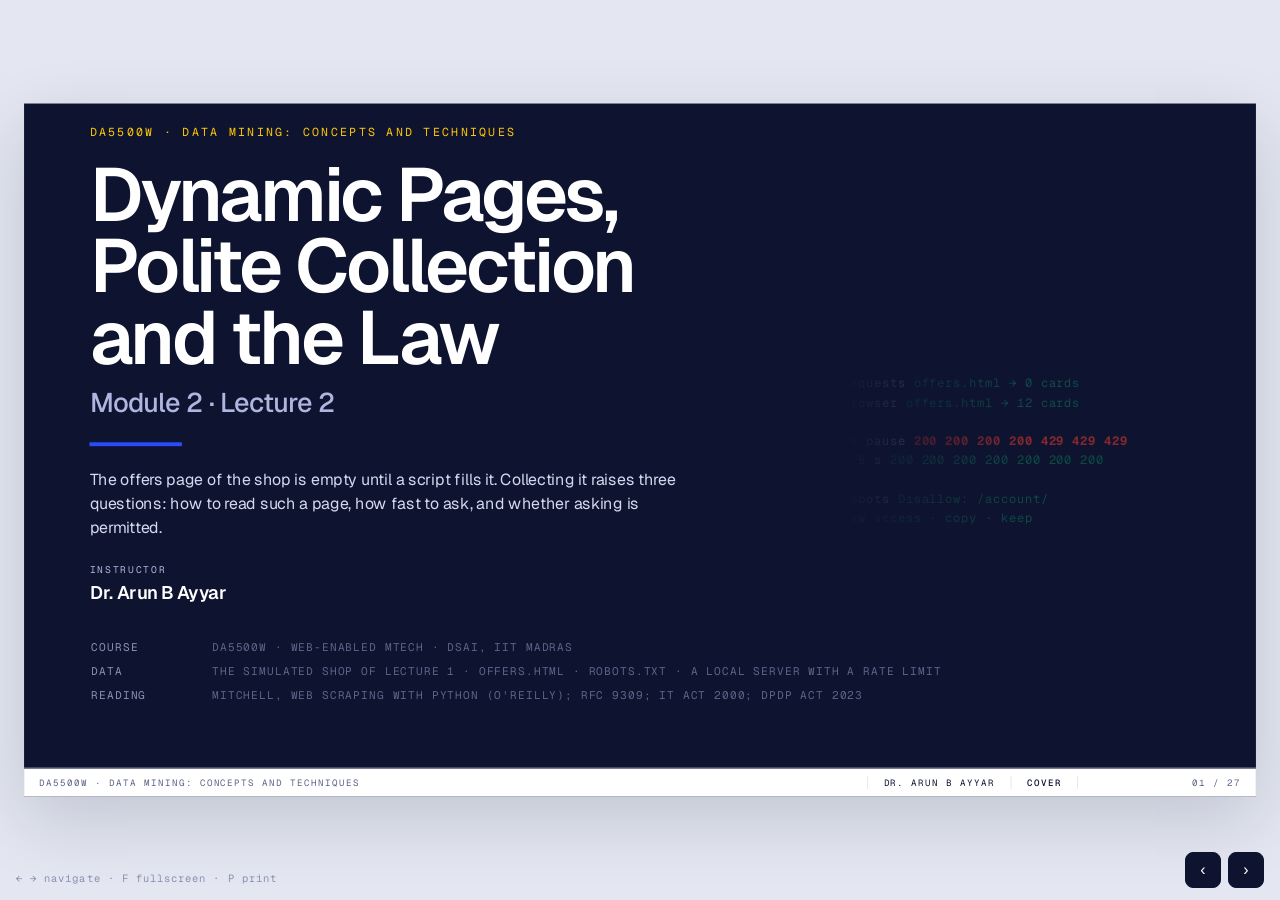
<file: module2/module2_lecture2_dynamic_pages_politeness_law.html>
<!DOCTYPE html>
<html lang="en">
<head>
<meta charset="utf-8"/>
<meta name="viewport" content="width=device-width, initial-scale=1"/>
<title>DA5500W M2 L2: Dynamic Pages, Polite Collection and the Law</title>
<link rel="preconnect" href="https://fonts.googleapis.com"/>
<link rel="preconnect" href="https://fonts.gstatic.com" crossorigin/>
<link href="https://fonts.googleapis.com/css2?family=Geist:wght@300..800&family=Geist+Mono:wght@400..700&display=swap" rel="stylesheet"/>
<style>
:root{
  --paper:#FFFFFF; --card:#FFFFFF; --ink:#0E1330; --soft:#5D6488;
  --line:#CED3E6; --hair:#E2E5F0; --surround:#E4E7F1;
  --code-bg:#0E1330; --code-ink:#D9E4E9;
  --t-cls:#2B4BFF; --t-qnt:#9B2C7E; --t-grp:#0E7A55; --t-anc:#A87900;
  --t-asr:#E8382D; --t-alt:#4B5A87; --t-dot:#6A4CA8; --t-ref:#0E7A55;
  --sw:1280px; --sh:720px;
  --mono:"JetBrains Mono",ui-monospace,SFMono-Regular,Menlo,Consolas,monospace;
  --disp:"Bricolage Grotesque","Public Sans",system-ui,sans-serif;
  --body:"Public Sans",system-ui,-apple-system,Segoe UI,sans-serif;
}
*{box-sizing:border-box;margin:0;padding:0}
/* ligatures OFF: a deck full of ->, =>, != and <= must show them as typed */
*,*::before,*::after{font-variant-ligatures:none;
  font-feature-settings:"liga" 0,"clig" 0,"calt" 0,"dlig" 0}
html,body{height:100%;background:var(--surround);overflow:hidden;
  font-family:var(--body);color:var(--ink);-webkit-font-smoothing:antialiased}
#stage{position:absolute;inset:0;display:flex;align-items:center;justify-content:center}
#deck{width:var(--sw);height:var(--sh);position:relative;transform-origin:center center;
  box-shadow:0 20px 70px rgba(0,0,0,.5)}
.slide{position:absolute;inset:0;background:var(--paper);padding:44px 58px 62px;
  display:none;flex-direction:column}
.slide.on{display:flex}
@media (prefers-reduced-motion:no-preference){
  .slide.on{animation:fi .22s ease}
  @keyframes fi{from{opacity:0;transform:translateY(4px)}to{opacity:1;transform:none}}
}
/* ---------- headings ---------- */
.eyebrow{font-family:var(--mono);font-size:11px;font-weight:500;letter-spacing:.17em;
  text-transform:uppercase;color:var(--soft);margin-bottom:9px;display:flex;gap:10px;align-items:center}
.eyebrow::after{content:"";flex:1;height:1px;background:var(--line)}
h1.t{font-family:var(--disp);font-weight:700;font-size:34px;line-height:1.1;
  letter-spacing:-.018em;margin-bottom:4px}
h1.t.sm{font-size:29px}
h1.t small{display:block;font-family:var(--body);font-weight:400;font-size:15px;
  color:var(--soft);letter-spacing:0;margin-top:6px;line-height:1.42}
h1.t small.tight{font-size:13.5px;line-height:1.4}
h2.s{font-family:var(--disp);font-weight:700;font-size:16px;letter-spacing:-.005em;margin-bottom:7px}
h2.s.xs{font-size:14px;margin-bottom:5px}
.body{font-size:14.5px;line-height:1.5}
.wrap{flex:1;min-height:0;margin-top:14px;display:flex;flex-direction:column;gap:12px}
.cols{display:grid;grid-template-columns:1fr 1fr;gap:20px;flex:1;min-height:0}
.cols.w6040{grid-template-columns:1.5fr 1fr}
.cols.w4060{grid-template-columns:1fr 1.5fr}
.cols.w7030{grid-template-columns:2.2fr 1fr}
.cols.w3070{grid-template-columns:1fr 2.2fr}
.cols3{display:grid;grid-template-columns:repeat(3,1fr);gap:14px}
.cols4{display:grid;grid-template-columns:repeat(4,1fr);gap:11px}
.colstack{display:flex;flex-direction:column;gap:10px;min-height:0}
ul.b{list-style:none;font-size:14px;line-height:1.46}
ul.b li{position:relative;padding-left:15px;margin-bottom:8px}
ul.b li::before{content:"";position:absolute;left:0;top:8px;width:6px;height:6px;
  background:var(--line);border:1px solid var(--soft)}
ul.b li strong{font-weight:600}
ul.b.sm{font-size:12.6px;line-height:1.44}
ul.b.sm li{margin-bottom:6px;padding-left:13px}
ul.b.sm li::before{top:7px;width:5px;height:5px}
ol.n{list-style:none;counter-reset:st;font-size:13px;line-height:1.45}
ol.n li{position:relative;padding-left:26px;margin-bottom:9px;counter-increment:st}
ol.n li::before{content:counter(st);position:absolute;left:0;top:1px;width:18px;height:18px;
  background:var(--ink);color:#fff;font-family:var(--mono);font-size:10px;
  display:flex;align-items:center;justify-content:center;border-radius:2px}
/* ---------- code ---------- */
pre.code{background:var(--code-bg);color:var(--code-ink);font-family:var(--mono);
  font-size:12.5px;line-height:1.55;padding:12px 14px;overflow:hidden;
  border-left:3px solid #2B4BFF;white-space:pre;tab-size:4}
pre.code.sm{font-size:11.5px;line-height:1.5}
pre.code.xs{font-size:10.5px;line-height:1.45}
pre.code.xxs{font-size:9.6px;line-height:1.4}
.out{background:var(--card);border:1px solid var(--hair);border-left:3px solid #8A90B0;
  font-family:var(--mono);font-size:11.5px;line-height:1.5;padding:10px 13px;
  white-space:pre;overflow:hidden;color:#1A2152}
.out.xs{font-size:10.3px;line-height:1.42}
.out.xxs{font-size:9.5px;line-height:1.38}
.outlbl{font-family:var(--mono);font-size:9.5px;letter-spacing:.15em;text-transform:uppercase;
  color:var(--soft);margin-bottom:4px}
/* text-transform:none is load-bearing — .outlbl and .eyebrow are uppercase,
   and an uppercased code token is a different token */
code.k{font-family:var(--mono);font-size:.94em;background:var(--card);
  border:1px solid var(--hair);padding:1px 5px;border-radius:2px;white-space:nowrap;
  text-transform:none}
/* python token colours, dark ground */
pre.code .py-kw{color:#8FB8FF}
pre.code .py-str{color:#B7E39B}
pre.code .py-cm{color:#6F8896;font-style:italic}
pre.code .py-fn{color:#F0C46B}
pre.code .py-num{color:#F58ACE}
pre.code .py-bi{color:#C0A6F5}
/* http token colours */
pre.code .h-mth{color:#F0C46B;font-weight:700}
pre.code .h-url{color:#E9F2F6}
pre.code .h-hdr{color:#6FB6F0}
pre.code .h-val{color:#B7E39B}
pre.code .h-ok{color:#55D6A2;font-weight:700}
pre.code .h-bad{color:#FF9090;font-weight:700}
pre.code .h-dim{color:#6F8896}
/* json token colours */
pre.code .j-key{color:#6FB6F0}
pre.code .j-str{color:#B7E39B}
pre.code .j-num{color:#F58ACE}
pre.code .j-pun{color:#8CA3AF}
/* light-ground variants for .out blocks */
.out .h-hdr{color:#2B4BFF;font-weight:500}
.out .h-ok{color:#0E7A55;font-weight:700}
.out .h-bad{color:#E8382D;font-weight:700}
.out .h-dim{color:#8A90B0}
.out .j-key{color:#2B4BFF}
.out .j-str{color:#0E7A55}
.out .j-num{color:#9B2C7E}
/* ---------- tables ---------- */
table.d{width:100%;border-collapse:collapse;font-size:12.5px;background:var(--card)}
table.d th,table.d td{border:1px solid var(--hair);padding:5.5px 9px;text-align:left;vertical-align:top}
table.d th{background:var(--ink);color:#fff;font-weight:600;font-size:10.5px;
  letter-spacing:.1em;text-transform:uppercase}
table.d td:first-child{font-family:var(--mono);white-space:nowrap}
table.d th.m,table.d td.m{font-family:var(--mono);text-align:right;white-space:nowrap}
table.d.sm{font-size:11.5px}
table.d.sm th,table.d.sm td{padding:4px 8px}
table.d.xs{font-size:10.6px}
table.d.xs th,table.d.xs td{padding:3.5px 7px}
table.d tr.hl td{background:#FDE9E7}
table.d.tight th,table.d.tight td{padding:2.4px 7px}
table.d.tight th{text-transform:none}
table.d.tight tr.tot td{font-weight:700}

table.d tr.ok td{background:#F3FBF7}
table.d tr.wr td{background:#FFF6D1}
table.d.free td:first-child{white-space:normal;font-family:var(--body)}
table.d td.m{font-family:var(--mono)}
table.d td.o{font-family:var(--mono);font-size:10.8px;color:#1A2152;white-space:nowrap}
table.d td.c{text-align:center;font-family:var(--mono)}
/* ---------- cards & callouts ---------- */
.card{background:var(--card);border:1px solid var(--hair);border-top:3px solid var(--ink);
  padding:11px 13px}
.card h3{font-family:var(--disp);font-size:14.5px;font-weight:700;margin-bottom:5px}
.card h3 .num{font-family:var(--mono);font-size:11px;color:var(--soft);margin-right:7px}
.card p{font-size:12.5px;line-height:1.45;color:#1A2152}
.card.sm{padding:9px 11px}
.card.sm h3{font-size:13px}
.card.sm p{font-size:11.6px;line-height:1.42}
.card.b{border-top-color:var(--t-cls)}
.card.g{border-top-color:var(--t-grp)}
.card.r{border-top-color:var(--t-asr)}
.card.o{border-top-color:var(--t-anc)}
.card.p{border-top-color:var(--t-qnt)}
.callout{background:var(--card);border:1px solid var(--hair);border-left:4px solid var(--t-cls);
  padding:10px 14px;font-size:13.5px;line-height:1.46}
.callout.sm{font-size:12.3px;padding:8px 12px;line-height:1.44}
.callout.warn{border-left-color:var(--t-anc);background:#FFF6D1}
.callout.bad{border-left-color:var(--t-asr);background:#FDE9E7}
.callout.good{border-left-color:var(--t-grp);background:#F3FBF7}
.callout b{font-weight:700}
.tag{display:inline-block;font-family:var(--mono);font-size:9.5px;letter-spacing:.13em;
  text-transform:uppercase;padding:2px 7px;border:1px solid currentColor;border-radius:2px;
  vertical-align:2px;margin-right:7px}
.tag.r{color:var(--t-asr)}.tag.g{color:var(--t-grp)}.tag.b{color:var(--t-cls)}
.tag.o{color:var(--t-anc)}.tag.p{color:var(--t-qnt)}
.jsbadge{font-family:var(--mono);font-size:9px;letter-spacing:.12em;text-transform:uppercase;
  background:var(--t-anc);color:#fff;padding:2px 6px;border-radius:2px}
.hit{background:#BFE3F2;border-radius:2px;padding:1px 0;
  box-shadow:0 1px 0 #12556F inset,0 -2px 0 #12556F inset}
.hit.bad{background:#F8D3D7;box-shadow:0 1px 0 #E8382D inset,0 -2px 0 #E8382D inset}
.hit.wrn{background:#FFF6D1;box-shadow:0 1px 0 #A87900 inset,0 -2px 0 #A87900 inset}
/* ---------- the route ladder (recurs in all four lectures) ---------- */
.ladder{display:grid;grid-template-columns:38px 1fr;gap:0 12px}
.ladder .rung{display:contents}
.ladder .num{font-family:var(--mono);font-size:11px;color:#fff;background:var(--soft);
  display:flex;align-items:center;justify-content:center;height:100%;border-radius:2px}
.ladder .num.on{background:var(--t-asr)}
.ladder .txt{background:var(--card);border:1px solid var(--hair);padding:8px 12px;margin-bottom:8px}
.ladder .txt.on{border-left:3px solid var(--t-asr);background:#FDE9E7}
.ladder .txt h4{font-family:var(--disp);font-size:13.5px;font-weight:700;margin-bottom:2px}
.ladder .txt p{font-size:11.8px;line-height:1.42;color:#1A2152}
/* ---------- motivation rows ---------- */
.mrow{display:grid;grid-template-columns:118px 1fr 250px;gap:13px;align-items:center;
  background:var(--card);border:1px solid var(--hair);border-left:3px solid var(--line);
  padding:9px 13px}
.mrow>.k{font-family:var(--mono);font-size:9.5px;letter-spacing:.13em;text-transform:uppercase;
  color:var(--soft);line-height:1.5}
.mrow>.v{font-family:var(--mono);font-size:10.4px;line-height:1.55;white-space:pre;
  overflow:hidden;color:#1A2152}
.mrow>.n{font-size:11.6px;line-height:1.4;color:#1A2152;border-left:1px solid var(--hair);
  padding-left:13px;align-self:stretch;display:grid;align-content:center}
.mrow>.n b{font-weight:700;color:var(--ink)}
/* ---------- request/response wire diagram ---------- */
.wire{display:grid;grid-template-columns:1fr 96px 1fr;align-items:center;gap:0}
.wire .box{background:var(--card);border:1px solid var(--hair);border-top:3px solid var(--ink);
  padding:10px 13px}
.wire .box h4{font-family:var(--disp);font-size:13px;font-weight:700;margin-bottom:4px}
.wire .arrows{display:flex;flex-direction:column;gap:16px;padding:0 6px}
.wire .ar{position:relative;height:2px;background:var(--t-cls)}
.wire .ar::after{content:"";position:absolute;right:-1px;top:-4px;border-left:8px solid var(--t-cls);
  border-top:5px solid transparent;border-bottom:5px solid transparent}
.wire .ar.back{background:var(--t-grp)}
.wire .ar.back::after{right:auto;left:-1px;border-left:none;border-right:8px solid var(--t-grp)}
.wire .ar b{position:absolute;left:50%;top:-17px;transform:translateX(-50%);
  font-family:var(--mono);font-size:9px;letter-spacing:.12em;text-transform:uppercase;
  color:var(--soft);white-space:nowrap;background:var(--paper);padding:0 5px}
/* ---------- widget: request inspector ---------- */
.insp{display:grid;grid-template-columns:250px 1fr;gap:14px;flex:1;min-height:0}
.insp .ctl{display:flex;flex-direction:column;gap:7px;min-height:0;overflow:auto}
.insp .ctl .hdr{font-family:var(--mono);font-size:9.5px;letter-spacing:.14em;
  text-transform:uppercase;color:var(--soft);margin-top:4px}
.tgl{display:flex;align-items:flex-start;gap:8px;background:var(--card);border:1px solid var(--hair);
  padding:6px 9px;cursor:pointer;font-size:11.5px;line-height:1.35}
.tgl:hover{background:#E8ECFF}
.tgl input{margin-top:2px;accent-color:var(--t-cls);flex:none}
.tgl b{font-family:var(--mono);font-size:11px;font-weight:500;display:block}
.tgl i{font-style:normal;color:var(--soft);font-size:10.4px;display:block;line-height:1.3}
.tgl.on{border-left:3px solid var(--t-grp)}
.insp .res{display:flex;flex-direction:column;gap:9px;min-height:0}
#wire{flex:none}
#verdict{flex:none;background:var(--card);border:1px solid var(--hair);
  border-left:4px solid var(--soft);padding:11px 14px;font-size:12.6px;line-height:1.46}
#verdict.ok{border-left-color:var(--t-grp);background:#F3FBF7}
#verdict.bad{border-left-color:var(--t-asr);background:#FDE9E7}
#verdict .st{font-family:var(--mono);font-size:22px;font-weight:700;letter-spacing:-.01em;
  display:block;margin-bottom:5px}
#verdict.ok .st{color:var(--t-grp)}
#verdict.bad .st{color:var(--t-asr)}
#verdict .why{color:#1A2152}
#verdict .why em{font-style:normal;font-family:var(--mono);font-size:11.6px;color:var(--ink)}
/* ---------- cover ---------- */
.cover{justify-content:center;padding:0 68px 70px}
.cover .kicker{font-family:var(--mono);font-size:12px;letter-spacing:.22em;text-transform:uppercase;
  color:var(--t-asr);margin-bottom:20px}
.cover h1{font-family:var(--disp);font-weight:800;font-size:78px;line-height:.96;
  letter-spacing:-.035em}
.cover .pt{font-family:var(--disp);font-weight:700;font-size:28px;color:var(--soft);
  letter-spacing:-.02em;margin-top:10px}
.cover .rule{width:96px;height:4px;background:var(--ink);margin:24px 0 22px}
.cover .sub{font-size:16.5px;color:#1A2152;max-width:640px;line-height:1.5}
.cover .by{margin-top:26px;font-family:var(--disp);font-weight:700;font-size:19px;
  color:var(--ink);letter-spacing:-.01em}
.cover .by span{display:block;font-family:var(--mono);font-size:10px;font-weight:400;
  letter-spacing:.2em;text-transform:uppercase;color:#8A90B0;margin-bottom:5px}
.meta{margin-top:30px;font-family:var(--mono);font-size:11.5px;color:var(--soft)}
.meta td{padding:4px 40px 4px 0;text-transform:uppercase;letter-spacing:.1em}
.meta td:first-child{color:#8A90B0}
.coverpat{position:absolute;right:0;top:0;bottom:0;width:430px;overflow:hidden;
  display:flex;flex-direction:column;justify-content:center;gap:3px;opacity:.45;
  -webkit-mask-image:linear-gradient(90deg,transparent,#000 45%);
  mask-image:linear-gradient(90deg,transparent,#000 45%)}
.coverpat div{font-family:var(--mono);font-size:12.5px;white-space:nowrap;letter-spacing:.02em}
.coverpat .h-mth{color:var(--t-anc);font-weight:700}
.coverpat .h-hdr{color:var(--t-cls)}
.coverpat .h-val{color:var(--t-grp)}
.coverpat .h-bad{color:var(--t-asr);font-weight:700}
.coverpat .h-dim{color:#9AA3CC}
/* ---------- embedded demo ---------- */
.demo-frame{flex:1;width:100%;min-height:0;display:block;border:1px solid var(--line);
  background:var(--paper)}
.demo-link{font-family:var(--mono);font-size:10.5px;letter-spacing:.06em;color:var(--t-cls);
  text-decoration:none;border-bottom:1px solid currentColor;margin-left:8px;white-space:nowrap}
/* ---------- rail ---------- */
.rail{position:absolute;left:0;right:0;bottom:0;height:30px;background:var(--card);
  border-top:1.5px solid var(--ink);display:flex;align-items:center;
  font-family:var(--mono);font-size:9.5px;letter-spacing:.13em;text-transform:uppercase;
  color:var(--soft)}
.rail .a{padding:0 16px;flex:1}
.rail .n{padding:0 16px;border-left:1px solid var(--hair);color:var(--ink);white-space:nowrap}
.rail .b{padding:0 16px;border-left:1px solid var(--hair);color:var(--ink);font-weight:500;
  max-width:340px;overflow:hidden;white-space:nowrap;text-overflow:ellipsis}
.rail .c{padding:0 16px;border-left:1px solid var(--hair);width:186px;text-align:right;
  white-space:nowrap}
#pbar{position:absolute;left:0;top:0;height:3px;background:var(--t-asr);z-index:20;transition:width .2s}
/* ---------- nav ---------- */
#nav{position:fixed;right:16px;bottom:12px;display:flex;gap:7px;z-index:40}
#nav button{width:36px;height:36px;border:1px solid #46606E;background:#1B2E39;color:#CFDDE3;
  font-size:16px;cursor:pointer;border-radius:3px}
#nav button:hover{background:#26414F}
#nav button:focus-visible{outline:2px solid #fff;outline-offset:2px}
#hint{position:fixed;left:16px;bottom:15px;color:#6D8593;font-family:var(--mono);
  font-size:10.5px;letter-spacing:.1em;z-index:40}
@media print{
  html,body{background:#fff;overflow:visible}
  #stage{position:static;display:block}
  #deck{width:auto;height:auto;transform:none!important;box-shadow:none}
  .slide{display:flex!important;position:relative;width:1280px;height:720px;page-break-after:always}
  #nav,#hint,#pbar{display:none}
}
</style>
<style>
/* ================= additions for the Data Cleaning series =================
   Vocabulary specific to this module. Everything above is the shared theme,
   copied verbatim from the Data Collection decks.                          */

/* ---------- the spine: symptom -> mechanisms -> what it permits ---------- */
.spine{display:grid;grid-template-columns:150px 1fr 1fr;gap:0 12px;align-items:stretch}
.spine .hd{font-family:var(--mono);font-size:9.3px;letter-spacing:.14em;text-transform:uppercase;
  color:var(--soft);padding-bottom:5px;border-bottom:1px solid var(--line);margin-bottom:8px}
.spine .sym{background:var(--ink);color:#fff;padding:8px 11px;margin-bottom:7px;
  display:flex;flex-direction:column;justify-content:center}
.spine .sym b{font-family:var(--disp);font-size:13.5px;font-weight:700;display:block;line-height:1.15}
.spine .sym i{font-style:normal;font-family:var(--mono);font-size:9px;letter-spacing:.13em;
  text-transform:uppercase;color:#9BB4C0;margin-top:3px}
.spine .mid,.spine .rgt{background:var(--card);border:1px solid var(--hair);padding:8px 11px;
  margin-bottom:7px;font-size:11.7px;line-height:1.4;color:#1A2152;display:flex;align-items:center}
.spine .rgt{border-left:3px solid var(--t-grp)}
.spine .mid{border-left:3px solid var(--t-anc)}
.spine .now .sym{background:var(--t-asr)}
.spine .now .mid,.spine .now .rgt{background:#FDE9E7}
.spine b.q{font-weight:700;color:var(--ink)}

/* ---------- three-mechanism cards ---------- */
.mech{display:grid;grid-template-columns:repeat(3,1fr);gap:13px;flex:1;min-height:0}
.mech .m{background:var(--card);border:1px solid var(--hair);border-top:3px solid var(--ink);
  padding:11px 13px;display:flex;flex-direction:column;gap:7px;min-height:0}
.mech .m.a{border-top-color:var(--t-grp)}
.mech .m.b{border-top-color:var(--t-anc)}
.mech .m.c{border-top-color:var(--t-asr)}
.mech .m h3{font-family:var(--disp);font-size:15px;font-weight:700;line-height:1.1}
.mech .m h3 span{display:block;font-family:var(--mono);font-size:9.2px;font-weight:400;
  letter-spacing:.13em;text-transform:uppercase;color:var(--soft);margin-bottom:3px}
.mech .m .def{font-size:12.2px;line-height:1.42;color:#1A2152}
.mech .m .def b{font-weight:700;color:var(--ink)}
.mech .m .ex{font-size:11.4px;line-height:1.4;color:var(--soft);border-top:1px solid var(--hair);
  padding-top:6px;margin-top:auto}
.mech .m .ex b{font-family:var(--mono);font-size:9px;letter-spacing:.13em;text-transform:uppercase;
  color:var(--soft);display:block;margin-bottom:3px}

/* ---------- figures (inline SVG, no image files) ---------- */
.fig{background:var(--card);border:1px solid var(--hair);padding:10px 12px 8px;
  display:flex;flex-direction:column;min-height:0}
.fig .cap{font-family:var(--mono);font-size:9.3px;letter-spacing:.12em;text-transform:uppercase;
  color:var(--soft);margin-bottom:7px}
.fig .rd{font-size:11.6px;line-height:1.4;color:#1A2152;margin-top:7px;
  border-top:1px solid var(--hair);padding-top:6px}
.fig .rd b{font-weight:700;color:var(--ink)}
.fig svg{display:block;max-height:100%}
.fig .rd{margin-top:auto}

/* ---------- the cleaning log ---------- */
table.log{width:100%;border-collapse:collapse;font-size:11.6px;background:var(--card)}
table.log th,table.log td{border:1px solid var(--hair);padding:5px 9px;text-align:left;
  vertical-align:top;line-height:1.38}
table.log th{background:var(--ink);color:#fff;font-weight:600;font-size:10px;
  letter-spacing:.1em;text-transform:uppercase}
table.log td:nth-child(1){font-family:var(--mono);font-size:10.6px;white-space:nowrap;color:#1A2152}
table.log td:nth-child(4){font-style:italic;color:var(--soft)}
table.log td.n{font-family:var(--mono);text-align:right;white-space:nowrap}

/* ---------- the missingness lab (slides 6, 23 and 35) ---------- */
.lab{display:grid;grid-template-columns:1.62fr 1fr;gap:15px;flex:1;min-height:0}
.lab .plot{background:var(--card);border:1px solid var(--hair);padding:9px 11px 7px;
  display:flex;flex-direction:column;min-height:0}
.lab .plot svg{flex:1;min-height:0;display:block}
.plotnote{font-size:10.6px;color:var(--soft);line-height:1.35;margin-top:5px;
  border-top:1px solid var(--hair);padding-top:5px}
.plotnote b{color:var(--ink)}
.seg{display:flex;gap:6px;flex:none;margin-bottom:7px}
.seg button{font-family:var(--mono);font-size:11px;letter-spacing:.09em;padding:5px 13px;
  border:1px solid var(--line);background:var(--paper);color:var(--soft);cursor:pointer;
  border-radius:2px;transition:background .15s,color .15s,border-color .15s}
.seg button:hover{background:#E2EBF0;color:var(--ink)}
.seg button.on{background:var(--ink);color:#fff;border-color:var(--ink);font-weight:700}
.seg button.alt{margin-left:auto;font-size:10.4px;letter-spacing:.12em}
.seg button:focus-visible{outline:2px solid var(--t-cls);outline-offset:1px}
.meanbox{background:var(--card);border:1px solid var(--hair);padding:8px 10px;flex:none}
.meanbox svg{display:block;width:100%}
.pt{transition:fill .28s ease,stroke .28s ease,opacity .28s ease}
g.knobpt{transition:transform .45s cubic-bezier(.4,0,.2,1)}
@media (prefers-reduced-motion:reduce){g.knobpt{transition:none}}

/* ---------- fill: let a short column spread over the stage instead of
   piling its cards at the top. Cards grow and centre their own text; callouts,
   tables and code keep their natural height.                                 */
.colstack.fill{gap:12px}
.colstack.fill > .card{flex:1 1 0;display:flex;flex-direction:column;justify-content:center}
.colstack.fill > .callout,.colstack.fill > table,.colstack.fill > pre,
.colstack.fill > .out,.colstack.fill > .outlbl,.colstack.fill > h2{flex:0 0 auto}

/* ---------- roomy: table-dominant slides that would otherwise underfill ---------- */
table.d.roomy td,table.d.roomy th{padding:19px 10px}
table.d.roomy.tall td,table.d.roomy.tall th{padding:27px 10px}
table.log.roomy td,table.log.roomy th{padding:17px 10px}
.spine.roomy .sym,.spine.roomy .mid,.spine.roomy .rgt{padding:24px 12px;margin-bottom:10px}

/* ---------- cover ornament: a wall of raw cells ---------- */
.coverpat .c-miss{color:var(--t-asr);font-weight:700}
.coverpat .c-val{color:var(--t-grp)}
.coverpat .c-dim{color:#9AA3CC}
.coverpat .c-hdr{color:var(--t-cls);font-weight:700}

/* ---------- intuition-slide reveals: the figure arrives in the order the
   lecturer speaks it, so the picture is not finished before the sentence is. */
@media (prefers-reduced-motion:no-preference){
  .slide.on .fig svg .hi{animation:hifade .55s ease .15s both}
  .slide.on .fig svg .mk{animation:hifade .5s ease both}
  .slide.on .fig svg .mk0{animation-delay:.55s}
  .slide.on .fig svg .mk1{animation-delay:.95s}
  .slide.on .fig svg .drawline{stroke-dasharray:900;stroke-dashoffset:900;
    animation:drawin 1.15s .25s ease-out forwards}
  @keyframes hifade{from{opacity:0}to{opacity:1}}
  @keyframes drawin{to{stroke-dashoffset:0}}
}

.fig .expl{margin-top:auto;padding:12px 16px}
.fig .expl p + p{margin-top:6px}
/* ---------- staged builds: on a slide marked .build, one arrow press
   reveals one more [data-at] piece before the deck moves to the next slide.
   The lecturer speaks a term, then presses once, and that term appears. */
.slide.build [data-at]{opacity:0}
.slide.build [data-at].shown{opacity:1}
@media (prefers-reduced-motion:no-preference){
  .slide.build [data-at]{transition:opacity .34s ease}
}
.bld{position:absolute;right:58px;bottom:38px;display:flex;gap:5px;z-index:3}
.bld i{width:17px;height:3px;background:var(--line);border-radius:2px;display:block;
  transition:background .25s ease}
.bld i.on{background:var(--t-asr)}
</style>

<style>
/* deck additions */
.seg{flex-wrap:wrap}
.seg button{text-transform:none}
.wctl{display:flex;gap:12px;align-items:stretch;flex-wrap:wrap}
.wctl .out{padding:6px 10px}
.wctl label.rg{display:flex;flex-direction:column;justify-content:center;gap:3px;font-family:var(--mono);
  font-size:10px;letter-spacing:.1em;color:var(--soft);min-width:230px}
.wctl label.rg b{color:var(--ink);font-size:12px;letter-spacing:0}
input[type=range]{width:100%;accent-color:#E8382D}
.wbtn{font-family:var(--mono);font-size:11px;padding:5px 16px;border:1px solid var(--ink);background:var(--ink);
  color:#fff;cursor:pointer;border-radius:2px;min-width:74px}
.kv{display:grid;grid-template-columns:repeat(4,1fr);gap:10px}
.kv .lf{font-family:var(--mono);font-size:24px;font-weight:700;padding:8px 12px;background:var(--card);
  border:1px solid var(--hair);border-left:4px solid var(--soft);line-height:1.2}
.kv .lf small{display:block;font-size:10px;letter-spacing:.1em;text-transform:uppercase;color:var(--soft);font-weight:500}
.kv .lf.bad{color:#E8382D;border-left-color:#E8382D}.kv .lf.ok{color:#0E7A55;border-left-color:#0E7A55}
.kv .lf.b{color:#2B4BFF;border-left-color:#2B4BFF}
.kv.k3{grid-template-columns:repeat(3,1fr)}
ul.b.lg{font-size:15px;line-height:1.5}
ul.b.lg li{margin-bottom:11px}
table.d td.r,table.d th.r{text-align:right;font-family:var(--mono);white-space:nowrap}
table.d tr.best td{background:#F3FBF7;font-weight:700}
.cols.nat{flex:none}
.wctl .jsbadge{align-self:center}
.card.big{padding:14px 16px}
.card.big h3{font-size:16.5px;margin-bottom:8px}
.card.big p{font-size:13.6px;line-height:1.55}
.refs{font-size:12.5px;line-height:1.5}
.refs p{margin-bottom:8px;padding-left:16px;text-indent:-16px}

.match{display:flex;flex-direction:column;gap:8px}
.match .q{display:grid;grid-template-columns:1fr 250px;gap:10px;align-items:stretch}
.match .q .s{background:var(--card);border:1px solid var(--hair);border-left:4px solid var(--soft);padding:9px 13px;
  font-size:14px;line-height:1.4;border-radius:8px}
.match .q .s small{display:block;font-size:12px;color:var(--soft);margin-top:2px;min-height:17px}
.match select{font-family:var(--mono);font-size:12px;border:1px solid var(--line);background:var(--card);border-radius:8px;
  padding:0 8px;color:var(--ink)}
.match .q.right .s{border-left-color:#0E7A55;background:#F3FBF7}
.match .q.wrong .s{border-left-color:#E8382D;background:#FDE9E7}
.dy{display:grid;grid-template-columns:1fr 1fr;gap:12px}
.dy .lbl{font-family:var(--mono);font-size:10px;letter-spacing:.1em;color:var(--soft);margin-bottom:4px}
.dy pre{font-family:var(--mono);font-size:11px;line-height:1.5;background:var(--card);border:1px solid var(--hair);
  border-radius:8px;padding:10px 12px;margin:0;white-space:pre-wrap;min-height:270px;font-variant-ligatures:none}
.dy pre b{color:#E8382D}
#dy-dom{background:var(--card);border:1px solid var(--hair);border-radius:8px;padding:10px 12px;min-height:270px}
#dy-dom h4{font-size:15px;margin:0 0 4px}#dy-dom p{font-size:12px;color:var(--soft);margin:0 0 8px}
#dy-grid{display:grid;grid-template-columns:repeat(4,1fr);gap:6px}
#dy-grid div{border:1px solid var(--hair);border-radius:6px;padding:5px 7px;font-size:10.5px;line-height:1.3}
#dy-grid div b{display:block;font-family:var(--mono);font-size:11.5px}#dy-grid div i{color:#E8382D;font-style:normal;font-weight:700}
.wctl label.rg.chk{flex-direction:row;align-items:center;gap:8px;min-width:0;font-size:12px;letter-spacing:0;color:var(--ink)}
#rt-out{white-space:normal;flex:1}
pre.code,.out{font-variant-ligatures:none}

/* theme: masterclass */
:root{--mono:"Geist Mono",ui-monospace,SFMono-Regular,Menlo,Consolas,monospace;
  --disp:"Geist",system-ui,-apple-system,"Segoe UI",Helvetica,Arial,sans-serif;
  --body:"Geist",system-ui,-apple-system,"Segoe UI",Helvetica,Arial,sans-serif}
body{font-feature-settings:"ss01","liga" 0,"calt" 0}
#deck{box-shadow:0 24px 70px rgba(14,19,48,.16)}
h1.t{font-weight:600;letter-spacing:-.028em}
h2.s{font-weight:600}
.eyebrow{color:#2B4BFF}
.eyebrow::after{background:#E2E5F0}
#pbar{background:#2B4BFF}
.card,.fig,.out{border-radius:8px}
pre.code{border-radius:8px;border-left:0}
/* cover: navy ground, as on the masterclass decks */
.slide.cover{background:#0E1330;color:#fff}
.cover h1{font-weight:600;letter-spacing:-.035em;color:#fff}
.cover .kicker{color:#FFC800}
.cover .pt{color:#AEB6E0;font-weight:500}
.cover .rule{background:#2B4BFF}
.cover .sub{color:#D5D9EE}
.cover .by{color:#fff;font-weight:600}
.cover .by span{color:#AEB6E0}
.coverpat{opacity:.55}
#nav button{background:#0E1330;border-color:#0E1330;color:#fff;border-radius:8px}
#nav button:hover{background:#2B4BFF}
#nav button:focus-visible{outline-color:#2B4BFF}
#hint{color:#8A90B0}
</style>
</head>
<body>
<div id="stage"><div id="deck">
<div id="pbar"></div>

<section class="slide cover" data-sec="Cover">
  <div class="coverpat">
    <div><span class="h-dim">requests  </span><span class="h-val">offers.html &#8594; 0 cards</span></div>
    <div><span class="h-dim">browser   </span><span class="h-val">offers.html &#8594; 12 cards</span></div>
    <div>&#160;</div>
    <div><span class="h-dim">no pause  </span><span class="h-bad">200 200 200 200 429 429 429</span></div>
    <div><span class="h-dim">0.5 s     </span><span class="h-val">200 200 200 200 200 200 200</span></div>
    <div>&#160;</div>
    <div><span class="h-dim">robots    </span><span class="h-val">Disallow: /account/</span></div>
    <div><span class="h-dim">law       </span><span class="h-val">access &#183; copy &#183; keep</span></div>
  </div>
  <div class="kicker">DA5500W &#183; Data Mining: Concepts and Techniques</div>
  <h1>Dynamic Pages,<br/>Polite Collection<br/>and the Law</h1>
  <div class="pt">Module 2 &#183; Lecture 2</div>
  <div class="rule"></div>
  <p class="sub">The offers page of the shop is empty until a script fills it. Collecting it raises three questions:
  how to read such a page, how fast to ask, and whether asking is permitted.</p>
  <div class="by"><span>Instructor</span>Dr. Arun B Ayyar</div>
  <table class="meta">
    <tr><td>Course</td><td>DA5500W &#183; Web-enabled MTech &#183; DSAI, IIT Madras</td></tr>
    <tr><td>Data</td><td>the simulated shop of lecture 1 &#183; offers.html &#183; robots.txt &#183; a local server with a rate limit</td></tr>
    <tr><td>Reading</td><td>Mitchell, Web Scraping with Python (O'Reilly); RFC 9309; IT Act 2000; DPDP Act 2023</td></tr>
  </table>
</section>

<section class="slide" data-sec="Recap">
  <div class="eyebrow">Recap</div>
  <h1 class="t">Recap of lecture 1
    <small>Lecture 1 collected the catalogue of the shop by two routes and compared the results.</small></h1>
  <div class="wrap" style="zoom:1.5">
<div class="kv"><div class="lf "><small>products</small>168</div><div class="lf "><small>HTML rows &#8594; after repeats removed</small>179 &#8594; 168</div><div class="lf ok"><small>prices equal across routes</small>163 of 163</div><div class="lf bad"><small>fields the API lacks</small>3</div></div><div class="cols nat"><div class="callout"><b>Routes 2 and 3.</b> The JSON API returned typed rows. The HTML pages returned strings, with rating and pack size that the API lacks.</div><div class="callout"><b>Three things left open.</b> Route 4, where the page is built by JavaScript. How fast a scraper may ask. Whether the owner and the law permit the collection.</div></div>
  </div>
</section>

<section class="slide build" data-sec="Dynamic pages">
  <div class="eyebrow">Dynamic pages &#183; Concept</div>
  <h1 class="t">Concept
    <small>On a dynamic page the server sends a document without the data, and a script fetches the data after the page has loaded.</small></h1>
  <div class="wrap" style="zoom:1.5">
<div class="fig"><div class="cap">offers.html of the shop</div><svg viewBox="0 0 1120 270" width="100%" preserveAspectRatio="xMidYMin meet" role="img" aria-label="Two exchanges: the page, then the data fetched by its script"><rect x="30.0" y="60.0" width="150.0" height="70.0" fill="#FFFFFF" stroke="#E2E5F0" stroke-width="1" /><rect x="30.0" y="60.0" width="150.0" height="4.0" fill="#2B4BFF" stroke="none" stroke-width="1" /><text x="105.0" y="92.0" font-family="Geist,system-ui,sans-serif" font-size="13.5" fill="#0E1330" text-anchor="middle" font-weight="700" >client</text><text x="105.0" y="110.0" font-family="Geist Mono,ui-monospace,monospace" font-size="10.5" fill="#5D6488" text-anchor="middle" font-weight="400" >requests or a browser</text><rect x="940.0" y="60.0" width="150.0" height="70.0" fill="#FFFFFF" stroke="#E2E5F0" stroke-width="1" /><rect x="940.0" y="60.0" width="150.0" height="4.0" fill="#4B5A87" stroke="none" stroke-width="1" /><text x="1015.0" y="92.0" font-family="Geist,system-ui,sans-serif" font-size="13.5" fill="#0E1330" text-anchor="middle" font-weight="700" >server</text><text x="1015.0" y="110.0" font-family="Geist Mono,ui-monospace,monospace" font-size="10.5" fill="#5D6488" text-anchor="middle" font-weight="400" >the shop</text><line x1="186.0" y1="76.0" x2="928.0" y2="76.0" stroke="#2B4BFF" stroke-width="2" /><path d="M934.0,76.0 L926.0,72.0 L926.0,80.0 z" fill="#2B4BFF"/><text x="560.0" y="66.0" font-family="Geist Mono,ui-monospace,monospace" font-size="12.5" fill="#2B4BFF" text-anchor="middle" font-weight="600" >GET offers.html</text><line x1="934.0" y1="100.0" x2="192.0" y2="100.0" stroke="#0E7A55" stroke-width="2" /><path d="M186.0,100.0 L194.0,104.0 L194.0,96.0 z" fill="#0E7A55"/><text x="560.0" y="118.0" font-family="Geist Mono,ui-monospace,monospace" font-size="12.5" fill="#0E7A55" text-anchor="middle" font-weight="600" >200 OK: a page with a heading, an empty grid and a script</text><g data-at="1"><rect x="30.0" y="150.0" width="150.0" height="40.0" fill="#FDE9E7" stroke="#E8382D" stroke-width="1" rx="6"/><text x="105.0" y="167.0" font-family="Geist,system-ui,sans-serif" font-size="11.5" fill="#E8382D" text-anchor="middle" font-weight="700" >requests stops here</text><text x="105.0" y="182.0" font-family="Geist Mono,ui-monospace,monospace" font-size="11" fill="#E8382D" text-anchor="middle" font-weight="400" >0 offers</text></g><g data-at="2"><line x1="186.0" y1="216.0" x2="928.0" y2="216.0" stroke="#2B4BFF" stroke-width="2" /><path d="M934.0,216.0 L926.0,212.0 L926.0,220.0 z" fill="#2B4BFF"/><text x="560.0" y="208.0" font-family="Geist Mono,ui-monospace,monospace" font-size="12.5" fill="#2B4BFF" text-anchor="middle" font-weight="600" >the script runs in the browser:  GET api/offers.json</text><line x1="934.0" y1="240.0" x2="192.0" y2="240.0" stroke="#0E7A55" stroke-width="2" /><path d="M186.0,240.0 L194.0,244.0 L194.0,236.0 z" fill="#0E7A55"/><text x="560.0" y="258.0" font-family="Geist Mono,ui-monospace,monospace" font-size="12.5" fill="#0E7A55" text-anchor="middle" font-weight="600" >200 OK: 12 offers as JSON</text></g><g data-at="3"><rect x="30.0" y="222.0" width="150.0" height="40.0" fill="#F3FBF7" stroke="#0E7A55" stroke-width="1" rx="6"/><text x="105.0" y="239.0" font-family="Geist,system-ui,sans-serif" font-size="11.5" fill="#0E7A55" text-anchor="middle" font-weight="700" >a browser shows</text><text x="105.0" y="254.0" font-family="Geist Mono,ui-monospace,monospace" font-size="11" fill="#0E7A55" text-anchor="middle" font-weight="400" >12 offers</text></g></svg></div><div class="cols nat"><div class="callout sm" data-at="1"><b>The response</b> is what requests receives: the document as the server wrote it.</div><div class="callout sm" data-at="3"><b>The DOM</b> is the tree the browser holds after running the scripts. On a dynamic page the two differ.</div></div><div class="bld"><i></i><i></i><i></i></div>
  </div>
</section>

<section class="slide" data-sec="Dynamic pages">
  <div class="eyebrow">Dynamic pages &#183; Example</div>
  <h1 class="t">Example
    <small>The lecture 1 scraper on offers.html receives status 200 and finds no offer.</small></h1>
  <div class="wrap" style="zoom:1.38">
<div class="cols w6040 nat"><pre class="code "><span class="py-kw">import</span> requests
<span class="py-kw">from</span> bs4 <span class="py-kw">import</span> BeautifulSoup
BASE = <span class="py-str">&#x27;https://iitm-da.github.io/da5500w/module2/data/shop/&#x27;</span>
r = requests.get(BASE + <span class="py-str">&#x27;offers.html&#x27;</span>, timeout=<span class="py-num">10</span>)
soup = BeautifulSoup(r.text, <span class="py-str">&#x27;html.parser&#x27;</span>)
<span class="py-kw">print</span>(r.status_code, len(r.content), <span class="py-str">&#x27;bytes&#x27;</span>)
<span class="py-kw">print</span>(len(soup.select(<span class="py-str">&#x27;article&#x27;</span>)), <span class="py-str">&#x27;article elements&#x27;</span>)
<span class="py-kw">print</span>(soup.find(id=<span class="py-str">&#x27;status&#x27;</span>).get_text())</pre><div class="colstack"><div class="outlbl">output</div><div class="out ">200 1182 bytes
0 article elements
Loading offers ...</div><div class="callout bad sm"><b>Status 200, 0 articles.</b> The request succeeded and the page holds the text "Loading offers ..." where a reader of the site sees offers.</div></div></div><div class="callout sm"><b>How to recognise it.</b> A value is visible in the browser and absent from r.text. View Source in the browser shows the same document that requests receives.</div>
  </div>
</section>

<section class="slide" data-sec="Dynamic pages">
  <div class="eyebrow">Dynamic pages &#183; Test</div>
  <h1 class="t">Test
    <small>The left pane is the document the server sends. Before pressing run, say how many article elements the right pane will hold.</small></h1>
  <div class="wrap" style="zoom:1.02">
<div class="wctl"><button class="wbtn" id="dy-go">run the script &#9654;</button><div class="out sm" id="dy-n" style="flex:1"></div><span class="jsbadge">browser JS</span></div><div class="dy"><div><div class="lbl">RESPONSE: offers.html, FROM &lt;h1&gt; TO THE END OF THE SCRIPT</div><pre id="dy-src">&lt;h1&gt;Offers this week&lt;/h1&gt;
&lt;p id=&quot;status&quot;&gt;Loading offers ...&lt;/p&gt;
&lt;div class=&quot;grid&quot; id=&quot;offers&quot;&gt;&lt;/div&gt;
&lt;script&gt;
/* the offers are not in this file: the browser fetches them after the page has loaded */
setTimeout(function () {
  <b>fetch(&#x27;api/offers.json&#x27;)</b>.then(function (r) { return r.json(); }).then(function (d) {
    var box = document.getElementById(&#x27;offers&#x27;);
    d.offers.forEach(function (o) {
      var a = document.createElement(&#x27;article&#x27;);
      a.className = &#x27;product offer&#x27;; a.dataset.sku = o.sku;
      a.innerHTML = &#x27;&lt;h2 class=&quot;name&quot;&gt;&#x27; + o.name + &#x27;&lt;/h2&gt;&lt;div class=&quot;price&quot;&gt;\u20B9&#x27; + o.price +
        &#x27;&lt;s class=&quot;mrp&quot;&gt;\u20B9&#x27; + o.mrp + &#x27;&lt;/s&gt;&lt;/div&gt;&lt;div class=&quot;badge&quot;&gt;&#x27; + o.off_pct + &#x27;% off&lt;/div&gt;&#x27;;
      box.appendChild(a);
    });
    document.getElementById(&#x27;status&#x27;).textContent = d.offers.length + &#x27; offers in week &#x27; + d.week;
  });
}, 400);
&lt;/script&gt;</pre></div><div><div class="lbl">DOM: WHAT THE BROWSER HOLDS</div><div id="dy-dom"><h4>Offers this week</h4><p id="dy-st">Loading offers ...</p><div id="dy-grid"></div></div></div></div><script type="application/json" id="dy-data">[{"sku":"SM1162","name":"Pothigai Full Cream Milk","price":15,"mrp":19,"off_pct":21},{"sku":"SM1057","name":"Sangam Digestive Biscuits","price":12,"mrp":15,"off_pct":20},{"sku":"SM1077","name":"Marina Ponni Rice","price":537,"mrp":669,"off_pct":20},{"sku":"SM1079","name":"Kaveri Lager Beer","price":180,"mrp":225,"off_pct":20},{"sku":"SM1004","name":"Sangam Cream Biscuits","price":30,"mrp":37,"off_pct":19},{"sku":"SM1027","name":"Pothigai Salted Chips","price":38,"mrp":47,"off_pct":19},{"sku":"SM1028","name":"Marina White Eggs","price":145,"mrp":179,"off_pct":19},{"sku":"SM1046","name":"Marina Tomato Chips","price":30,"mrp":37,"off_pct":19},{"sku":"SM1080","name":"Marina Cooking Butter","price":22,"mrp":27,"off_pct":19},{"sku":"SM1099","name":"Adyar Fresh Skimmed Milk","price":22,"mrp":27,"off_pct":19},{"sku":"SM1127","name":"Sangam Dust Tea","price":61,"mrp":75,"off_pct":19},{"sku":"SM1160","name":"Sangam Moong Dal","price":151,"mrp":186,"off_pct":19}]</script>
  </div>
</section>

<section class="slide" data-sec="Dynamic pages">
  <div class="eyebrow">Dynamic pages &#183; Mechanism: repeat the request of the script</div>
  <h1 class="t">Mechanism
    <small>The script got its data over HTTP. The browser records that request, and Python can send the same one.</small></h1>
  <div class="wrap" style="zoom:1.3599999999999999">
<div class="cols nat"><div class="colstack"><ul class="b lg"><li><b>1. Open the developer tools</b> of the browser (F12) and choose the Network tab.</li><li><b>2. Reload offers.html</b> and filter the list to Fetch/XHR.</li><li><b>3. Read the one request listed:</b> its URL ends in api/offers.json and its response is JSON.</li><li><b>4. Send that request from Python.</b></li></ul></div><div class="colstack"><pre class="code ">t0 = time.perf_counter()
d = requests.get(BASE + <span class="py-str">&#x27;api/offers.json&#x27;</span>, timeout=<span class="py-num">10</span>).json()
<span class="py-kw">print</span>(len(d[<span class="py-str">&#x27;offers&#x27;</span>]), <span class="py-str">&#x27;offers in week&#x27;</span>, d[<span class="py-str">&#x27;week&#x27;</span>])
<span class="py-kw">print</span>(d[<span class="py-str">&#x27;offers&#x27;</span>][<span class="py-num">0</span>])</pre><div class="outlbl">output</div><div class="out sm">12 offers in week 2026-W48
{&#x27;sku&#x27;: &#x27;SM1162&#x27;, &#x27;name&#x27;: &#x27;Pothigai Full Cream Milk&#x27;, &#x27;price&#x27;: 15, &#x27;mrp&#x27;: 19, &#x27;off_pct&#x27;: 21}</div><div class="callout good sm"><b>Route 4 became route 2.</b> One request, typed fields, no browser.</div></div></div>
  </div>
</section>

<section class="slide" data-sec="Dynamic pages">
  <div class="eyebrow">Dynamic pages &#183; Mechanism: drive a browser</div>
  <h1 class="t">Mechanism continued 1
    <small>When the request of the script cannot be repeated, Selenium starts a real browser, lets the script run and reads the DOM.</small></h1>
  <div class="wrap" style="zoom:1.22">
<div class="cols w6040 nat"><pre class="code sm"><span class="py-kw">from</span> selenium <span class="py-kw">import</span> webdriver
<span class="py-kw">from</span> selenium.webdriver.common.by <span class="py-kw">import</span> By
<span class="py-kw">from</span> selenium.webdriver.support.ui <span class="py-kw">import</span> WebDriverWait
<span class="py-kw">from</span> selenium.webdriver.support <span class="py-kw">import</span> expected_conditions <span class="py-kw">as</span> EC

opts = webdriver.ChromeOptions()
opts.add_argument(<span class="py-str">&#x27;--headless=new&#x27;</span>)
driver = webdriver.Chrome(options=opts)
try:
    driver.get(BASE + <span class="py-str">&#x27;offers.html&#x27;</span>)
    CARD = (By.CSS_SELECTOR, <span class="py-str">&#x27;article.offer&#x27;</span>)
    <span class="py-kw">print</span>(len(driver.find_elements(*CARD)), <span class="py-str">&#x27;cards straight after get()&#x27;</span>)
    WebDriverWait(driver, <span class="py-num">10</span>).until(EC.presence_of_element_located(CARD))
    cards = driver.find_elements(*CARD)
    <span class="py-kw">print</span>(len(cards), <span class="py-str">&#x27;cards after the wait&#x27;</span>)
    name = cards[<span class="py-num">0</span>].find_element(By.CSS_SELECTOR, <span class="py-str">&#x27;.name&#x27;</span>).text
    <span class="py-kw">print</span>(cards[<span class="py-num">0</span>].get_attribute(<span class="py-str">&#x27;data-sku&#x27;</span>), <span class="py-str">&#x27;|&#x27;</span>, name)
    auto = driver.execute_script(<span class="py-str">&#x27;return navigator.webdriver&#x27;</span>)
    <span class="py-kw">print</span>(<span class="py-str">&#x27;navigator.webdriver =&#x27;</span>, auto)
finally:
    driver.quit()<span class="py-cm">                      # always close the browser</span></pre><div class="colstack"><div class="outlbl">output, Selenium 4.44.0 with headless Chrome</div><div class="out sm">0 cards straight after get()
12 cards after the wait
SM1162 | Pothigai Full Cream Milk
navigator.webdriver = True</div><div class="callout warn sm"><b>0 cards straight after get().</b> get() returns when the document has loaded. The script adds the cards 400 ms later.</div><div class="callout sm"><b>An explicit wait</b> names the element the code needs and polls until it exists or ten seconds pass.</div></div></div>
  </div>
</section>

<section class="slide" data-sec="Dynamic pages">
  <div class="eyebrow">Dynamic pages &#183; Cost</div>
  <h1 class="t">Cost
    <small>The same 12 offers took 16 ms through the JSON address and 1.51 s through a browser, on a local copy of the shop.</small></h1>
  <div class="wrap" style="zoom:1.5">
<div class="cols nat"><div class="colstack"><div class="fig"><div class="cap">time to collect the offers, local server</div><svg viewBox="0 0 560 94" width="100%" preserveAspectRatio="xMidYMin meet" role="img" aria-label="Time to collect the offers by two routes"><text x="140.0" y="25.5" font-family="Geist Mono,ui-monospace,monospace" font-size="13" fill="#0E1330" text-anchor="end" font-weight="500" >requests + JSON</text><rect x="150.0" y="6.0" width="2.7" height="30.0" fill="#0E7A55" stroke="none" stroke-width="1" /><text x="160.7" y="25.5" font-family="Geist Mono,ui-monospace,monospace" font-size="13" fill="#0E1330" font-weight="700">16 ms</text><text x="140.0" y="69.5" font-family="Geist Mono,ui-monospace,monospace" font-size="13" fill="#0E1330" text-anchor="end" font-weight="500" >headless browser</text><rect x="150.0" y="50.0" width="260.0" height="30.0" fill="#E8382D" stroke="none" stroke-width="1" /><text x="418.0" y="69.5" font-family="Geist Mono,ui-monospace,monospace" font-size="13" fill="#0E1330" font-weight="700">1,510 ms</text></svg></div><div class="callout sm"><b>About 96 times slower.</b> The browser starts a process, loads the page and its stylesheet, runs the script and waits for it.</div></div><div class="colstack"><div class="callout sm"><b>More to maintain.</b> The browser and its driver have to be installed and kept at matching versions on every machine that runs the scraper.</div><div class="callout warn sm"><b>Visible to the page.</b> Scripts on the page can ask the browser whether it is automated. In this run <b>navigator.webdriver</b> was True.</div><div class="callout sm"><b>Order of attempts.</b> Look for the JSON request first. Drive a browser only when that request cannot be repeated.</div></div></div>
  </div>
</section>

<section class="slide" data-sec="Politeness">
  <div class="eyebrow">Politeness &#183; Concept</div>
  <h1 class="t">Concept
    <small>A scraper shares the server with the customers of the site. A rate limit is the server refusing a client that asks too fast.</small></h1>
  <div class="wrap" style="zoom:1.5">
<div class="fig"><div class="cap">the rule of shop_server.py: at most 4 requests from one client in any one second</div><svg viewBox="0 0 1120 160" width="100%" preserveAspectRatio="xMidYMin meet" role="img" aria-label="Requests on a one-second timeline, with and without a pause"><line x1="60.0" y1="80.0" x2="1060.0" y2="80.0" stroke="#CED3E6" stroke-width="1.4" /><line x1="60.0" y1="74.0" x2="60.0" y2="86.0" stroke="#5D6488" stroke-width="1.2" /><text x="60.0" y="104.0" font-family="Geist Mono,ui-monospace,monospace" font-size="10.5" fill="#5D6488" text-anchor="middle" font-weight="400" >0.0 s</text><line x1="160.0" y1="74.0" x2="160.0" y2="86.0" stroke="#5D6488" stroke-width="1.2" /><text x="160.0" y="104.0" font-family="Geist Mono,ui-monospace,monospace" font-size="10.5" fill="#5D6488" text-anchor="middle" font-weight="400" >0.1 s</text><line x1="260.0" y1="74.0" x2="260.0" y2="86.0" stroke="#5D6488" stroke-width="1.2" /><text x="260.0" y="104.0" font-family="Geist Mono,ui-monospace,monospace" font-size="10.5" fill="#5D6488" text-anchor="middle" font-weight="400" >0.2 s</text><line x1="360.0" y1="74.0" x2="360.0" y2="86.0" stroke="#5D6488" stroke-width="1.2" /><text x="360.0" y="104.0" font-family="Geist Mono,ui-monospace,monospace" font-size="10.5" fill="#5D6488" text-anchor="middle" font-weight="400" >0.3 s</text><line x1="460.0" y1="74.0" x2="460.0" y2="86.0" stroke="#5D6488" stroke-width="1.2" /><text x="460.0" y="104.0" font-family="Geist Mono,ui-monospace,monospace" font-size="10.5" fill="#5D6488" text-anchor="middle" font-weight="400" >0.4 s</text><line x1="560.0" y1="74.0" x2="560.0" y2="86.0" stroke="#5D6488" stroke-width="1.2" /><text x="560.0" y="104.0" font-family="Geist Mono,ui-monospace,monospace" font-size="10.5" fill="#5D6488" text-anchor="middle" font-weight="400" >0.5 s</text><line x1="660.0" y1="74.0" x2="660.0" y2="86.0" stroke="#5D6488" stroke-width="1.2" /><text x="660.0" y="104.0" font-family="Geist Mono,ui-monospace,monospace" font-size="10.5" fill="#5D6488" text-anchor="middle" font-weight="400" >0.6 s</text><line x1="760.0" y1="74.0" x2="760.0" y2="86.0" stroke="#5D6488" stroke-width="1.2" /><text x="760.0" y="104.0" font-family="Geist Mono,ui-monospace,monospace" font-size="10.5" fill="#5D6488" text-anchor="middle" font-weight="400" >0.7 s</text><line x1="860.0" y1="74.0" x2="860.0" y2="86.0" stroke="#5D6488" stroke-width="1.2" /><text x="860.0" y="104.0" font-family="Geist Mono,ui-monospace,monospace" font-size="10.5" fill="#5D6488" text-anchor="middle" font-weight="400" >0.8 s</text><line x1="960.0" y1="74.0" x2="960.0" y2="86.0" stroke="#5D6488" stroke-width="1.2" /><text x="960.0" y="104.0" font-family="Geist Mono,ui-monospace,monospace" font-size="10.5" fill="#5D6488" text-anchor="middle" font-weight="400" >0.9 s</text><line x1="1060.0" y1="74.0" x2="1060.0" y2="86.0" stroke="#5D6488" stroke-width="1.2" /><text x="1060.0" y="104.0" font-family="Geist Mono,ui-monospace,monospace" font-size="10.5" fill="#5D6488" text-anchor="middle" font-weight="400" >1.0 s</text><circle cx="80" cy="50" r="9" fill="#0E7A55"/><text x="80.0" y="54.0" font-family="Geist Mono,ui-monospace,monospace" font-size="10" fill="#FFFFFF" text-anchor="middle" font-weight="700" >1</text><circle cx="106" cy="50" r="9" fill="#0E7A55"/><text x="106.0" y="54.0" font-family="Geist Mono,ui-monospace,monospace" font-size="10" fill="#FFFFFF" text-anchor="middle" font-weight="700" >2</text><circle cx="132" cy="50" r="9" fill="#0E7A55"/><text x="132.0" y="54.0" font-family="Geist Mono,ui-monospace,monospace" font-size="10" fill="#FFFFFF" text-anchor="middle" font-weight="700" >3</text><circle cx="158" cy="50" r="9" fill="#0E7A55"/><text x="158.0" y="54.0" font-family="Geist Mono,ui-monospace,monospace" font-size="10" fill="#FFFFFF" text-anchor="middle" font-weight="700" >4</text><circle cx="184" cy="50" r="9" fill="#E8382D"/><text x="184.0" y="54.0" font-family="Geist Mono,ui-monospace,monospace" font-size="10" fill="#FFFFFF" text-anchor="middle" font-weight="700" >5</text><circle cx="210" cy="50" r="9" fill="#E8382D"/><text x="210.0" y="54.0" font-family="Geist Mono,ui-monospace,monospace" font-size="10" fill="#FFFFFF" text-anchor="middle" font-weight="700" >6</text><circle cx="236" cy="50" r="9" fill="#E8382D"/><text x="236.0" y="54.0" font-family="Geist Mono,ui-monospace,monospace" font-size="10" fill="#FFFFFF" text-anchor="middle" font-weight="700" >7</text><text x="300.0" y="54.0" font-family="Geist,system-ui,sans-serif" font-size="12.5" fill="#0E1330" text-anchor="start" font-weight="400" >seven requests with no pause: the first four are served, the next three are refused</text><circle cx="80" cy="140" r="9" fill="#0E7A55"/><text x="80.0" y="144.0" font-family="Geist Mono,ui-monospace,monospace" font-size="10" fill="#FFFFFF" text-anchor="middle" font-weight="700" >1</text><circle cx="480" cy="140" r="9" fill="#0E7A55"/><text x="480.0" y="144.0" font-family="Geist Mono,ui-monospace,monospace" font-size="10" fill="#FFFFFF" text-anchor="middle" font-weight="700" >2</text><circle cx="880" cy="140" r="9" fill="#0E7A55"/><text x="880.0" y="144.0" font-family="Geist Mono,ui-monospace,monospace" font-size="10" fill="#FFFFFF" text-anchor="middle" font-weight="700" >3</text><text x="110.0" y="144.0" font-family="Geist,system-ui,sans-serif" font-size="12.5" fill="#0E1330" text-anchor="start" font-weight="400" >one request every 0.4 s: all are served</text></svg></div><div class="cols nat"><div class="callout sm"><b>Status 429</b> Too Many Requests is the refusal. Its <b>Retry-After</b> header says how many seconds to wait.</div><div class="callout sm"><b>A local server.</b> The published shop is on a static host that applies no limit of its own. <b>shop_server.py</b>, in the module2/data folder, serves the same files with the limit.</div></div>
  </div>
</section>

<section class="slide" data-sec="Politeness">
  <div class="eyebrow">Politeness &#183; Example</div>
  <h1 class="t">Example
    <small>Seven pages requested with no pause: the loop finishes without an error and returns 96 of 168 rows.</small></h1>
  <div class="wrap" style="zoom:1.12">
<div class="cols w6040 nat"><pre class="code ">BASE = <span class="py-str">&#x27;http://localhost:8000/&#x27;</span><span class="py-cm">        # the shop served by shop_server.py</span>
rows, codes = [], []
<span class="py-kw">for</span> k <span class="py-kw">in</span> range(<span class="py-num">1</span>, <span class="py-num">8</span>):
    r = requests.get(BASE + f<span class="py-str">&#x27;api/products/page-{k}.json&#x27;</span>, timeout=<span class="py-num">10</span>)
    codes.append(r.status_code)
    rows += r.json().get(<span class="py-str">&#x27;items&#x27;</span>, [])
<span class="py-kw">print</span>(codes)
<span class="py-kw">print</span>(len(rows), <span class="py-str">&#x27;rows&#x27;</span>)</pre><div class="colstack"><div class="outlbl">output</div><div class="out ">[200, 200, 200, 200, 429, 429, 429]
96 rows</div><div class="fig"><div class="cap">rows returned by each of the seven requests</div><svg viewBox="0 0 420 86" width="100%" preserveAspectRatio="xMidYMin meet" role="img" aria-label="Seven responses: four served, three refused"><rect x="10.0" y="6.0" width="50.0" height="50.0" fill="#0E7A55" stroke="none" stroke-width="1" rx="6"/><text x="35.0" y="28.0" font-family="Geist Mono,ui-monospace,monospace" font-size="13" fill="#FFFFFF" text-anchor="middle" font-weight="700" >200</text><text x="35.0" y="46.0" font-family="Geist Mono,ui-monospace,monospace" font-size="12" fill="#FFFFFF" text-anchor="middle" font-weight="400" >24</text><text x="35.0" y="74.0" font-family="Geist Mono,ui-monospace,monospace" font-size="10.5" fill="#5D6488" text-anchor="middle" font-weight="400" >page 1</text><rect x="68.0" y="6.0" width="50.0" height="50.0" fill="#0E7A55" stroke="none" stroke-width="1" rx="6"/><text x="93.0" y="28.0" font-family="Geist Mono,ui-monospace,monospace" font-size="13" fill="#FFFFFF" text-anchor="middle" font-weight="700" >200</text><text x="93.0" y="46.0" font-family="Geist Mono,ui-monospace,monospace" font-size="12" fill="#FFFFFF" text-anchor="middle" font-weight="400" >24</text><text x="93.0" y="74.0" font-family="Geist Mono,ui-monospace,monospace" font-size="10.5" fill="#5D6488" text-anchor="middle" font-weight="400" >page 2</text><rect x="126.0" y="6.0" width="50.0" height="50.0" fill="#0E7A55" stroke="none" stroke-width="1" rx="6"/><text x="151.0" y="28.0" font-family="Geist Mono,ui-monospace,monospace" font-size="13" fill="#FFFFFF" text-anchor="middle" font-weight="700" >200</text><text x="151.0" y="46.0" font-family="Geist Mono,ui-monospace,monospace" font-size="12" fill="#FFFFFF" text-anchor="middle" font-weight="400" >24</text><text x="151.0" y="74.0" font-family="Geist Mono,ui-monospace,monospace" font-size="10.5" fill="#5D6488" text-anchor="middle" font-weight="400" >page 3</text><rect x="184.0" y="6.0" width="50.0" height="50.0" fill="#0E7A55" stroke="none" stroke-width="1" rx="6"/><text x="209.0" y="28.0" font-family="Geist Mono,ui-monospace,monospace" font-size="13" fill="#FFFFFF" text-anchor="middle" font-weight="700" >200</text><text x="209.0" y="46.0" font-family="Geist Mono,ui-monospace,monospace" font-size="12" fill="#FFFFFF" text-anchor="middle" font-weight="400" >24</text><text x="209.0" y="74.0" font-family="Geist Mono,ui-monospace,monospace" font-size="10.5" fill="#5D6488" text-anchor="middle" font-weight="400" >page 4</text><rect x="242.0" y="6.0" width="50.0" height="50.0" fill="#E8382D" stroke="none" stroke-width="1" rx="6"/><text x="267.0" y="28.0" font-family="Geist Mono,ui-monospace,monospace" font-size="13" fill="#FFFFFF" text-anchor="middle" font-weight="700" >429</text><text x="267.0" y="46.0" font-family="Geist Mono,ui-monospace,monospace" font-size="12" fill="#FFFFFF" text-anchor="middle" font-weight="400" >0</text><text x="267.0" y="74.0" font-family="Geist Mono,ui-monospace,monospace" font-size="10.5" fill="#5D6488" text-anchor="middle" font-weight="400" >page 5</text><rect x="300.0" y="6.0" width="50.0" height="50.0" fill="#E8382D" stroke="none" stroke-width="1" rx="6"/><text x="325.0" y="28.0" font-family="Geist Mono,ui-monospace,monospace" font-size="13" fill="#FFFFFF" text-anchor="middle" font-weight="700" >429</text><text x="325.0" y="46.0" font-family="Geist Mono,ui-monospace,monospace" font-size="12" fill="#FFFFFF" text-anchor="middle" font-weight="400" >0</text><text x="325.0" y="74.0" font-family="Geist Mono,ui-monospace,monospace" font-size="10.5" fill="#5D6488" text-anchor="middle" font-weight="400" >page 6</text><rect x="358.0" y="6.0" width="50.0" height="50.0" fill="#E8382D" stroke="none" stroke-width="1" rx="6"/><text x="383.0" y="28.0" font-family="Geist Mono,ui-monospace,monospace" font-size="13" fill="#FFFFFF" text-anchor="middle" font-weight="700" >429</text><text x="383.0" y="46.0" font-family="Geist Mono,ui-monospace,monospace" font-size="12" fill="#FFFFFF" text-anchor="middle" font-weight="400" >0</text><text x="383.0" y="74.0" font-family="Geist Mono,ui-monospace,monospace" font-size="10.5" fill="#5D6488" text-anchor="middle" font-weight="400" >page 7</text></svg></div><div class="outlbl">body of each 429 response</div><div class="out sm">{&quot;error&quot;: &quot;too many requests&quot;}</div></div></div><div class="cols nat"><div class="callout bad sm"><b>No exception.</b> A 429 response still has a body, and it is valid JSON. <b>.get('items', [])</b> finds no items in it and adds an empty list.</div><div class="callout sm"><b>The check from lecture 1</b> catches it: 96 rows against the 168 the server states.</div></div>
  </div>
</section>

<section class="slide" data-sec="Politeness">
  <div class="eyebrow">Politeness &#183; Mechanism</div>
  <h1 class="t">Mechanism
    <small>A fetch function that reads the status: wait and retry on 429 and 5xx, stop on every other error.</small></h1>
  <div class="wrap" style="zoom:1.32">
<div class="cols w6040 nat"><pre class="code sm">UA = {<span class="py-str">&#x27;User-Agent&#x27;</span>: <span class="py-str">&#x27;da5500w-student (name@example.org)&#x27;</span>}

<span class="py-kw">def</span> get(url, tries=<span class="py-num">5</span>):
    <span class="py-kw">for</span> attempt <span class="py-kw">in</span> range(tries):
        r = requests.get(url, timeout=<span class="py-num">10</span>, headers=UA)
        <span class="py-kw">if</span> r.status_code == <span class="py-num">429</span> or r.status_code &gt;= <span class="py-num">500</span>:
<span class="py-cm">            # wait as the server says, or 1, 2, 4 ... seconds</span>
            wait = float(r.headers.get(<span class="py-str">&#x27;Retry-After&#x27;</span>, <span class="py-num">2</span> ** attempt))
            page = url.split(<span class="py-str">&#x27;/&#x27;</span>)[-<span class="py-num">1</span>]
            <span class="py-kw">print</span>(f<span class="py-str">&#x27;  {r.status_code} on {page}, waiting {wait:g} s&#x27;</span>)
            time.sleep(wait)
            continue
        r.raise_for_status()<span class="py-cm">           # 403 or 404: stop, do not retry</span>
        <span class="py-kw">return</span> r
    raise RuntimeError(f<span class="py-str">&#x27;gave up on {url}&#x27;</span>)

rows = []
<span class="py-kw">for</span> k <span class="py-kw">in</span> range(<span class="py-num">1</span>, <span class="py-num">8</span>):
    rows += get(BASE + f<span class="py-str">&#x27;api/products/page-{k}.json&#x27;</span>).json()[<span class="py-str">&#x27;items&#x27;</span>]
<span class="py-kw">print</span>(len(rows), <span class="py-str">&#x27;rows&#x27;</span>)</pre><div class="colstack"><div class="outlbl">output</div><div class="out ">  429 on page-5.json, waiting 1 s
168 rows</div><div class="callout good sm"><b>168 rows in 1.48 s.</b> The function met one 429, waited the second the server asked for and carried on.</div><div class="callout sm"><b>Better still, never meet the limit.</b> With <b>time.sleep(0.5)</b> after each request the seven statuses were all 200 and the run took 3.6 s.</div></div></div>
  </div>
</section>

<section class="slide" data-sec="Politeness">
  <div class="eyebrow">Politeness &#183; Test</div>
  <h1 class="t">Test
    <small>Forty requests against the rule of 4 per second. Find the shortest pause that produces no 429.</small></h1>
  <div class="wrap" style="zoom:1.5">
<div class="wctl"><label class="rg">PAUSE BETWEEN REQUESTS <b id="rt-pv"></b><input type="range" id="rt-p" min="0" max="600" step="25" value="0"/></label><label class="rg chk"><input type="checkbox" id="rt-ra"/> wait as Retry-After says (1 s)</label><div class="out sm" id="rt-out"></div><span class="jsbadge">browser JS</span></div><div class="fig"><div class="cap">each mark is one request: green served, red refused with 429 (simulated in the browser with the rule of the server)</div><svg id="rt-svg" viewBox="0 0 1120 150" width="100%" role="img" aria-label="Forty requests on a timeline, coloured by status"></svg></div><div class="callout sm"><b>Reading it.</b> A refused request returned no rows. Without the retry the table is short by 24 rows for each red mark.</div>
  </div>
</section>

<section class="slide" data-sec="Politeness">
  <div class="eyebrow">Politeness &#183; Assumptions</div>
  <h1 class="t">Assumptions
    <small>The retry function assumes the server announces its limit. Many servers block a fast client with no 429 and no Retry-After.</small></h1>
  <div class="wrap" style="zoom:1.5">
<div class="cols nat"><div class="colstack"><div class="outlbl">access.log of the shop server: time, status, path, User-Agent</div><div class="out sm">00:25:21 200 /catalogue/page-1.html da5500w-student (name@example.org)
00:25:22 200 /catalogue/page-2.html da5500w-student (name@example.org)
00:25:22 200 /catalogue/page-3.html da5500w-student (name@example.org)</div><div class="callout sm"><b>What the owner sees.</b> Every request is one line in a log, with the User-Agent the scraper sent. This lecture wrote 42 lines.</div></div><div class="colstack"><ul class="b lg"><li><b>Pause between requests.</b> One request a second is a safe default for a small site.</li><li><b>Fetch each page once.</b> Save the response to disk and parse from the saved copy.</li><li><b>Name the scraper</b> in the User-Agent, with a contact address.</li><li><b>Stop on 403.</b> A refusal is an answer from the owner. Switching address to continue is covered under the law section.</li></ul></div></div>
  </div>
</section>

<section class="slide" data-sec="robots.txt">
  <div class="eyebrow">robots.txt &#183; Concept</div>
  <h1 class="t">Concept
    <small>robots.txt is a text file at the root of a site in which the owner states which paths automatic clients should leave alone.</small></h1>
  <div class="wrap" style="zoom:1.3599999999999999">
<div class="cols nat"><div class="colstack"><div class="outlbl">robots.txt of the shop</div><div class="out sm"># robots.txt of the simulated shop (DA5500W Module 2)
# A real site serves this file from the root of its host.
User-agent: *
Disallow: /account/
Disallow: /api/
Allow: /api/products/
Disallow: /search
Crawl-delay: 2

User-agent: GPTBot
Disallow: /

Sitemap: https://iitm-da.github.io/da5500w/module2/data/shop/sitemap.xml</div></div><div class="colstack"><table class="d"><tr><th>line</th><th>meaning</th></tr><tr><td><b>User-agent</b></td><td>starts a group of rules; * is every client without a group of its own</td></tr><tr><td><b>Disallow</b></td><td>a path prefix the group should not fetch; / means the whole site</td></tr><tr><td><b>Allow</b></td><td>an exception inside a disallowed prefix</td></tr><tr><td><b>Crawl-delay</b></td><td>seconds between requests; widely used, outside the standard</td></tr><tr><td><b>Sitemap</b></td><td>where the owner lists the pages meant to be fetched</td></tr></table><div class="callout sm"><b>Standard.</b> The convention dates from 1994 and was published as RFC 9309 in 2022. Everything the file does not disallow is allowed.</div></div></div>
  </div>
</section>

<section class="slide" data-sec="robots.txt">
  <div class="eyebrow">robots.txt &#183; Test</div>
  <h1 class="t">Test
    <small>The standard library of Python reads the file and answers for a client and a path.</small></h1>
  <div class="wrap" style="zoom:1.28">
<div class="cols w6040 nat"><pre class="code sm"><span class="py-kw">from</span> urllib <span class="py-kw">import</span> robotparser
rp = robotparser.RobotFileParser()
rp.parse(open(<span class="py-str">&#x27;robots.txt&#x27;</span>).read().splitlines())
asks = [(<span class="py-str">&#x27;*&#x27;</span>, <span class="py-str">&#x27;/catalogue/page-1.html&#x27;</span>), (<span class="py-str">&#x27;*&#x27;</span>, <span class="py-str">&#x27;/account/orders&#x27;</span>),
        (<span class="py-str">&#x27;*&#x27;</span>, <span class="py-str">&#x27;/api/offers.json&#x27;</span>), (<span class="py-str">&#x27;*&#x27;</span>, <span class="py-str">&#x27;/api/products/page-1.json&#x27;</span>),
        (<span class="py-str">&#x27;GPTBot&#x27;</span>, <span class="py-str">&#x27;/catalogue/page-1.html&#x27;</span>)]
<span class="py-kw">for</span> ua, path <span class="py-kw">in</span> asks:
    <span class="py-kw">print</span>(f<span class="py-str">&#x27;{ua:7} {path:28} {rp.can_fetch(ua, path)}&#x27;</span>)
<span class="py-kw">print</span>(<span class="py-str">&#x27;crawl delay:&#x27;</span>, rp.crawl_delay(<span class="py-str">&#x27;*&#x27;</span>))</pre><div class="colstack"><div class="outlbl">output, Python 3.12.7</div><div class="out sm">*       /catalogue/page-1.html       True
*       /account/orders              False
*       /api/offers.json             False
*       /api/products/page-1.json    False
GPTBot  /catalogue/page-1.html       False
crawl delay: 2</div><div class="fig"><div class="cap">the answers for *, as a map of the site</div><svg viewBox="0 0 420 124" width="100%" preserveAspectRatio="xMidYMin meet" role="img" aria-label="Paths of the shop marked allowed or disallowed for all clients"><rect x="8.0" y="6.0" width="196.0" height="32.0" fill="#FFFFFF" stroke="#E2E5F0" stroke-width="1" rx="6"/><rect x="8.0" y="6.0" width="6.0" height="32.0" fill="#0E7A55" stroke="none" stroke-width="1" /><text x="24.0" y="26.0" font-family="Geist Mono,ui-monospace,monospace" font-size="12" fill="#0E1330" text-anchor="start" font-weight="600" >/catalogue/</text><text x="196.0" y="26.0" font-family="Geist,system-ui,sans-serif" font-size="10.5" fill="#0E7A55" text-anchor="end" font-weight="700" >allowed</text><rect x="216.0" y="6.0" width="196.0" height="32.0" fill="#FFFFFF" stroke="#E2E5F0" stroke-width="1" rx="6"/><rect x="216.0" y="6.0" width="6.0" height="32.0" fill="#0E7A55" stroke="none" stroke-width="1" /><text x="232.0" y="26.0" font-family="Geist Mono,ui-monospace,monospace" font-size="12" fill="#0E1330" text-anchor="start" font-weight="600" >/offers.html</text><text x="404.0" y="26.0" font-family="Geist,system-ui,sans-serif" font-size="10.5" fill="#0E7A55" text-anchor="end" font-weight="700" >allowed</text><rect x="8.0" y="46.0" width="196.0" height="32.0" fill="#FFFFFF" stroke="#E2E5F0" stroke-width="1" rx="6"/><rect x="8.0" y="46.0" width="6.0" height="32.0" fill="#E8382D" stroke="none" stroke-width="1" /><text x="24.0" y="66.0" font-family="Geist Mono,ui-monospace,monospace" font-size="12" fill="#0E1330" text-anchor="start" font-weight="600" >/account/</text><text x="196.0" y="66.0" font-family="Geist,system-ui,sans-serif" font-size="10.5" fill="#E8382D" text-anchor="end" font-weight="700" >disallowed</text><rect x="216.0" y="46.0" width="196.0" height="32.0" fill="#FFFFFF" stroke="#E2E5F0" stroke-width="1" rx="6"/><rect x="216.0" y="46.0" width="6.0" height="32.0" fill="#E8382D" stroke="none" stroke-width="1" /><text x="232.0" y="66.0" font-family="Geist Mono,ui-monospace,monospace" font-size="12" fill="#0E1330" text-anchor="start" font-weight="600" >/api/</text><text x="404.0" y="66.0" font-family="Geist,system-ui,sans-serif" font-size="10.5" fill="#E8382D" text-anchor="end" font-weight="700" >disallowed</text><rect x="8.0" y="86.0" width="196.0" height="32.0" fill="#FFFFFF" stroke="#E2E5F0" stroke-width="1" rx="6"/><rect x="8.0" y="86.0" width="6.0" height="32.0" fill="#A87900" stroke="none" stroke-width="1" /><text x="24.0" y="106.0" font-family="Geist Mono,ui-monospace,monospace" font-size="12" fill="#0E1330" text-anchor="start" font-weight="600" >/api/products/</text><text x="196.0" y="106.0" font-family="Geist,system-ui,sans-serif" font-size="10.5" fill="#A87900" text-anchor="end" font-weight="700" >next slide</text><rect x="216.0" y="86.0" width="196.0" height="32.0" fill="#FFFFFF" stroke="#E2E5F0" stroke-width="1" rx="6"/><rect x="216.0" y="86.0" width="6.0" height="32.0" fill="#E8382D" stroke="none" stroke-width="1" /><text x="232.0" y="106.0" font-family="Geist Mono,ui-monospace,monospace" font-size="12" fill="#0E1330" text-anchor="start" font-weight="600" >/search</text><text x="404.0" y="106.0" font-family="Geist,system-ui,sans-serif" font-size="10.5" fill="#E8382D" text-anchor="end" font-weight="700" >disallowed</text></svg></div></div></div><div class="cols nat"><div class="callout sm"><b>Lecture 1 was within the file.</b> The catalogue pages are allowed, and a two-second delay is requested. The loops paused for half a second, so they were four times too fast.</div><div class="callout warn sm"><b>api/offers.json is disallowed.</b> The shortcut of slide 6 works and the owner has asked crawlers to stay out of /api/. The offers page itself is allowed.</div></div>
  </div>
</section>

<section class="slide" data-sec="robots.txt">
  <div class="eyebrow">robots.txt &#183; Drawbacks</div>
  <h1 class="t">Drawbacks
    <small>The file says Allow: /api/products/ and the parser answered False. Two parsers can read one file differently.</small></h1>
  <div class="wrap" style="zoom:1.3">
<div class="cols nat"><div class="colstack"><pre class="code sm">orders = ([<span class="py-str">&#x27;Disallow: /api/&#x27;</span>, <span class="py-str">&#x27;Allow: /api/products/&#x27;</span>],
          [<span class="py-str">&#x27;Allow: /api/products/&#x27;</span>, <span class="py-str">&#x27;Disallow: /api/&#x27;</span>])
<span class="py-kw">for</span> rules <span class="py-kw">in</span> orders:
    rp = robotparser.RobotFileParser()
    rp.parse([<span class="py-str">&#x27;User-agent: *&#x27;</span>] + rules)
    <span class="py-kw">print</span>(rules[<span class="py-num">0</span>], <span class="py-str">&#x27;first -&gt;&#x27;</span>, rp.can_fetch(<span class="py-str">&#x27;*&#x27;</span>, <span class="py-str">&#x27;/api/products/page-1.json&#x27;</span>))</pre><div class="outlbl">output</div><div class="out sm">Disallow: /api/ first -&gt; False
Allow: /api/products/ first -&gt; True</div></div><div class="colstack"><table class="d"><tr><th>parser</th><th>when Allow and Disallow both match</th></tr><tr><td><b>urllib.robotparser</b></td><td>the first matching line in the file decides</td></tr><tr><td><b>RFC 9309</b></td><td>the longest matching path decides, so /api/products/ beats /api/</td></tr></table><div class="callout sm"><b>Under the standard</b> the product pages of the API are allowed, which is what the owner wrote. The standard library errs towards not fetching.</div><div class="callout sm"><b>For real work</b> use a parser that follows RFC 9309, such as protego, and test it on one Allow inside one Disallow.</div></div></div>
  </div>
</section>

<section class="slide" data-sec="robots.txt">
  <div class="eyebrow">robots.txt &#183; Assumptions</div>
  <h1 class="t">Assumptions
    <small>robots.txt works only if the client chooses to obey it. Nothing in HTTP enforces the file.</small></h1>
  <div class="wrap" style="zoom:1.5">
<div class="cols3"><div class="card b"><h3>It is a request</h3><p>A client that ignores the file still receives the pages. The file controls nothing by itself.</p></div><div class="card o"><h3>It is evidence</h3><p>When access is disputed, the file shows what the owner asked for and whether the scraper had been told.</p></div><div class="card g"><h3>Rule for this course</h3><p>Read the file before the first request. Honour Disallow for * and treat Crawl-delay as the minimum pause.</p></div></div><div class="callout sm"><b>When the path you need is disallowed,</b> the file has answered the question. The next step is an email to the owner asking for the data.</div>
  </div>
</section>

<section class="slide" data-sec="Law">
  <div class="eyebrow">Law &#183; Concept</div>
  <h1 class="t">Concept
    <small>"Is scraping legal" is three separate questions, about the request, the copy and the people in the data.</small></h1>
  <div class="wrap" style="zoom:1.5">
<div class="fig"><div class="cap">the three questions, in the order they are asked</div><svg viewBox="0 0 1120 204" width="100%" preserveAspectRatio="xMidYMin meet" role="img" aria-label="Three legal questions: access, copy, keep"><rect x="14.0" y="6.0" width="348.0" height="190.0" fill="#FFFFFF" stroke="#E2E5F0" stroke-width="1" rx="8"/><rect x="14.0" y="6.0" width="348.0" height="5.0" fill="#2B4BFF" stroke="none" stroke-width="1" /><text x="32.0" y="42.0" font-family="Geist Mono,ui-monospace,monospace" font-size="20" fill="#2B4BFF" text-anchor="start" font-weight="700" >Q1</text><text x="76.0" y="41.0" font-family="Geist,system-ui,sans-serif" font-size="16.5" fill="#0E1330" text-anchor="start" font-weight="700" >May I access it?</text><text x="32.0" y="66.0" font-family="Geist Mono,ui-monospace,monospace" font-size="11.5" fill="#5D6488" text-anchor="start" font-weight="400" >about the request</text><text x="32.0" y="98.0" font-family="Geist,system-ui,sans-serif" font-size="13" fill="#0E1330" text-anchor="start" font-weight="400" >A login, a block, or a letter telling</text><text x="32.0" y="117.0" font-family="Geist,system-ui,sans-serif" font-size="13" fill="#0E1330" text-anchor="start" font-weight="400" >you to stop closes the gate.</text><line x1="32.0" y1="150.0" x2="344.0" y2="150.0" stroke="#E2E5F0" stroke-width="1" /><text x="32.0" y="174.0" font-family="Geist,system-ui,sans-serif" font-size="11.5" fill="#5D6488" text-anchor="start" font-weight="400" >US: CFAA.  India: IT Act, sections 43 and 66</text><line x1="364.0" y1="100.0" x2="378.0" y2="100.0" stroke="#5D6488" stroke-width="1.6" /><path d="M384.0,100.0 L376.0,96.0 L376.0,104.0 z" fill="#5D6488"/><rect x="386.0" y="6.0" width="348.0" height="190.0" fill="#FFFFFF" stroke="#E2E5F0" stroke-width="1" rx="8"/><rect x="386.0" y="6.0" width="348.0" height="5.0" fill="#A87900" stroke="none" stroke-width="1" /><text x="404.0" y="42.0" font-family="Geist Mono,ui-monospace,monospace" font-size="20" fill="#A87900" text-anchor="start" font-weight="700" >Q2</text><text x="448.0" y="41.0" font-family="Geist,system-ui,sans-serif" font-size="16.5" fill="#0E1330" text-anchor="start" font-weight="700" >May I copy it?</text><text x="404.0" y="66.0" font-family="Geist Mono,ui-monospace,monospace" font-size="11.5" fill="#5D6488" text-anchor="start" font-weight="400" >about the response</text><text x="404.0" y="98.0" font-family="Geist,system-ui,sans-serif" font-size="13" fill="#0E1330" text-anchor="start" font-weight="400" >Facts are free to copy. The wording,</text><text x="404.0" y="117.0" font-family="Geist,system-ui,sans-serif" font-size="13" fill="#0E1330" text-anchor="start" font-weight="400" >photos and layout of a site are protected.</text><line x1="404.0" y1="150.0" x2="716.0" y2="150.0" stroke="#E2E5F0" stroke-width="1" /><text x="404.0" y="174.0" font-family="Geist,system-ui,sans-serif" font-size="11.5" fill="#5D6488" text-anchor="start" font-weight="400" >copyright law; the terms of the site</text><line x1="736.0" y1="100.0" x2="750.0" y2="100.0" stroke="#5D6488" stroke-width="1.6" /><path d="M756.0,100.0 L748.0,96.0 L748.0,104.0 z" fill="#5D6488"/><rect x="758.0" y="6.0" width="348.0" height="190.0" fill="#FFFFFF" stroke="#E2E5F0" stroke-width="1" rx="8"/><rect x="758.0" y="6.0" width="348.0" height="5.0" fill="#E8382D" stroke="none" stroke-width="1" /><text x="776.0" y="42.0" font-family="Geist Mono,ui-monospace,monospace" font-size="20" fill="#E8382D" text-anchor="start" font-weight="700" >Q3</text><text x="820.0" y="41.0" font-family="Geist,system-ui,sans-serif" font-size="16.5" fill="#0E1330" text-anchor="start" font-weight="700" >May I keep and use it?</text><text x="776.0" y="66.0" font-family="Geist Mono,ui-monospace,monospace" font-size="11.5" fill="#5D6488" text-anchor="start" font-weight="400" >about the rows about people</text><text x="776.0" y="98.0" font-family="Geist,system-ui,sans-serif" font-size="13" fill="#0E1330" text-anchor="start" font-weight="400" >Personal data carries duties however</text><text x="776.0" y="117.0" font-family="Geist,system-ui,sans-serif" font-size="13" fill="#0E1330" text-anchor="start" font-weight="400" >it was obtained.</text><line x1="776.0" y1="150.0" x2="1088.0" y2="150.0" stroke="#E2E5F0" stroke-width="1" /><text x="776.0" y="174.0" font-family="Geist,system-ui,sans-serif" font-size="11.5" fill="#5D6488" text-anchor="start" font-weight="400" >India: DPDP Act 2023.  EU: GDPR</text></svg></div><div class="cols nat"><div class="callout sm"><b>Judged separately.</b> A project can pass Q1 with a public page and fail Q3 on its first column.</div><div class="callout warn sm"><b>Scope.</b> This section is an orientation for a data analyst and is no substitute for legal advice. The statements were checked in August 2026.</div></div>
  </div>
</section>

<section class="slide" data-sec="Law">
  <div class="eyebrow">Law &#183; Example: Q1, access, in four US cases</div>
  <h1 class="t">Example
    <small>Four United States cases mark where access stops being authorised.</small></h1>
  <div class="wrap" style="zoom:1.5">
<table class="d"><tr><th>case</th><th>what happened</th><th>what it settled</th></tr><tr><td><b>Van Buren v. United States</b><br/>Supreme Court, 2021</td><td>A police officer used his own database access to look up a licence plate for payment.</td><td>The CFAA covers entering parts of a system closed to you, whatever the purpose.</td></tr><tr><td><b>hiQ v. LinkedIn</b><br/>Ninth Circuit, 2019 to 2022</td><td>hiQ scraped public profiles. It had also used fake accounts.</td><td>A public page is open to all. hiQ still lost on contract: $500,000 and an injunction.</td></tr><tr><td><b>Craigslist v. 3Taps</b><br/>2013</td><td>Craigslist sent a letter and blocked 3Taps, which continued through proxies.</td><td>A letter and a block revoke permission.</td></tr><tr><td><b>Meta v. Bright Data</b><br/>2024</td><td>Bright Data scraped public pages while logged out.</td><td>The terms bind users of the service, and a logged-out visitor is outside them.</td></tr></table><div class="callout sm"><b>The four together.</b> A public page, read while logged out, without going around a block and before any instruction to stop: that collection is outside all four cases.</div>
  </div>
</section>

<section class="slide" data-sec="Law">
  <div class="eyebrow">Law &#183; Example: Q1 in India</div>
  <h1 class="t">Example continued 1
    <small>The Information Technology Act, 2000 has a civil section and a criminal section on access to a computer system.</small></h1>
  <div class="wrap" style="zoom:1.5">
<div class="cols nat"><div class="card b big"><h3>Section 43: civil</h3><p>A person who, <b>without permission of the owner</b>, accesses a computer system or downloads, copies or extracts data from it is liable to pay compensation. No intent is required.</p></div><div class="card r big"><h3>Section 66: criminal</h3><p>The same acts done <b>dishonestly or fraudulently</b>: imprisonment up to three years, or a fine up to ₹5 lakh, or both. Without that intent the section does not apply.</p></div></div><div class="cols nat"><div class="callout warn sm"><b>Untested.</b> No reported Indian judgment applies section 43 to the scraping of a public website. The Act does not define "without permission".</div><div class="callout sm"><b>Working rule.</b> Plan for the stricter reading: public pages, logged out, robots.txt honoured, and a stop at the first refusal.</div></div>
  </div>
</section>

<section class="slide" data-sec="Law">
  <div class="eyebrow">Law &#183; Example: Q3, personal data</div>
  <h1 class="t">Example continued 2
    <small>The Digital Personal Data Protection Act, 2023 applies as soon as one column describes an identifiable person.</small></h1>
  <div class="wrap" style="zoom:1.5">
<div class="cols nat"><div class="colstack"><table class="d"><tr><th>term</th><th>meaning</th></tr><tr><td><b>Personal data</b></td><td>data about an identifiable individual: a name with a phone number</td></tr><tr><td><b>Data Fiduciary</b></td><td>whoever decides why and how the data is processed, which includes the person who scrapes it</td></tr><tr><td><b>Lawful basis</b></td><td>consent, or one of a short list of legitimate uses in section 7</td></tr></table><div class="callout warn sm"><b>"Publicly available" is narrow.</b> Section 3(c)(ii) exempts data made public by the person it describes, or by someone the law obliges to publish it. Data that another party put online is not exempt.</div></div><div class="colstack"><div class="fig"><div class="cap">DPDP Rules: what applies from when</div><svg viewBox="0 0 520 150" width="100%" preserveAspectRatio="xMidYMin meet" role="img" aria-label="Three dates on which parts of the DPDP Rules take effect"><line x1="40.0" y1="40.0" x2="480.0" y2="40.0" stroke="#CED3E6" stroke-width="2" /><circle cx="80" cy="40" r="8" fill="#5D6488"/><text x="80.0" y="22.0" font-family="Geist Mono,ui-monospace,monospace" font-size="12" fill="#0E1330" text-anchor="middle" font-weight="700" >13 Nov 2025</text><text x="80.0" y="72.0" font-family="Geist,system-ui,sans-serif" font-size="11.5" fill="#0E1330" text-anchor="middle" font-weight="400" >Rules notified;</text><text x="80.0" y="88.0" font-family="Geist,system-ui,sans-serif" font-size="11.5" fill="#0E1330" text-anchor="middle" font-weight="400" >Board constituted</text><circle cx="260" cy="40" r="8" fill="#E8382D"/><text x="260.0" y="22.0" font-family="Geist Mono,ui-monospace,monospace" font-size="12" fill="#0E1330" text-anchor="middle" font-weight="700" >13 Nov 2026</text><text x="260.0" y="72.0" font-family="Geist,system-ui,sans-serif" font-size="11.5" fill="#0E1330" text-anchor="middle" font-weight="400" >enforcement and</text><text x="260.0" y="88.0" font-family="Geist,system-ui,sans-serif" font-size="11.5" fill="#0E1330" text-anchor="middle" font-weight="400" >penalties begin</text><circle cx="440" cy="40" r="8" fill="#A87900"/><text x="440.0" y="22.0" font-family="Geist Mono,ui-monospace,monospace" font-size="12" fill="#0E1330" text-anchor="middle" font-weight="700" >13 May 2027</text><text x="440.0" y="72.0" font-family="Geist,system-ui,sans-serif" font-size="11.5" fill="#0E1330" text-anchor="middle" font-weight="400" >notice, consent, breach</text><text x="440.0" y="88.0" font-family="Geist,system-ui,sans-serif" font-size="11.5" fill="#0E1330" text-anchor="middle" font-weight="400" >reporting, all the rest</text><rect x="214.0" y="104.0" width="92.0" height="22.0" fill="#FDE9E7" stroke="#E8382D" stroke-width="1" rx="5"/><text x="260.0" y="119.0" font-family="Geist,system-ui,sans-serif" font-size="11" fill="#E8382D" text-anchor="middle" font-weight="700" >in force now</text></svg></div><div class="callout sm"><b>Penalties</b> in the Schedule reach ₹250 crore for failing to secure personal data.</div><div class="callout good sm"><b>Habit.</b> Decide at parse time which fields are personal, and drop or hash them before the table is saved.</div></div></div>
  </div>
</section>

<section class="slide" data-sec="Law">
  <div class="eyebrow">Law &#183; Mechanism</div>
  <h1 class="t">Mechanism
    <small>The three questions asked in order before the first request of a project, each with the outcomes that stop or change it.</small></h1>
  <div class="wrap" style="zoom:1.5">
<div class="fig"><svg viewBox="0 0 1120 232" width="100%" preserveAspectRatio="xMidYMin meet" role="img" aria-label="Decision table for access, copy and keep"><rect x="14.0" y="4.0" width="348.0" height="30.0" fill="#2B4BFF" stroke="none" stroke-width="1" rx="6"/><text x="30.0" y="24.0" font-family="Geist Mono,ui-monospace,monospace" font-size="13" fill="#FFFFFF" text-anchor="start" font-weight="700" >Q1  ACCESS</text><rect x="14.0" y="44.0" width="348.0" height="38.0" fill="#FFFFFF" stroke="#E2E5F0" stroke-width="1" rx="6"/><text x="28.0" y="60.0" font-family="Geist,system-ui,sans-serif" font-size="12" fill="#0E1330" text-anchor="start" font-weight="400" >login needed, and the terms forbid it</text><text x="28.0" y="75.0" font-family="Geist Mono,ui-monospace,monospace" font-size="11.5" fill="#E8382D" text-anchor="start" font-weight="700" >→ stop</text><rect x="14.0" y="90.0" width="348.0" height="38.0" fill="#FFFFFF" stroke="#E2E5F0" stroke-width="1" rx="6"/><text x="28.0" y="106.0" font-family="Geist,system-ui,sans-serif" font-size="12" fill="#0E1330" text-anchor="start" font-weight="400" >blocked, or told to stop</text><text x="28.0" y="121.0" font-family="Geist Mono,ui-monospace,monospace" font-size="11.5" fill="#E8382D" text-anchor="start" font-weight="700" >→ stop</text><rect x="14.0" y="136.0" width="348.0" height="38.0" fill="#FFFFFF" stroke="#E2E5F0" stroke-width="1" rx="6"/><text x="28.0" y="152.0" font-family="Geist,system-ui,sans-serif" font-size="12" fill="#0E1330" text-anchor="start" font-weight="400" >robots.txt disallows the path</text><text x="28.0" y="167.0" font-family="Geist Mono,ui-monospace,monospace" font-size="11.5" fill="#E8382D" text-anchor="start" font-weight="700" >→ stop; write to the owner</text><rect x="14.0" y="182.0" width="348.0" height="38.0" fill="#FFFFFF" stroke="#E2E5F0" stroke-width="1" rx="6"/><text x="28.0" y="198.0" font-family="Geist,system-ui,sans-serif" font-size="12" fill="#0E1330" text-anchor="start" font-weight="400" >none of these</text><text x="28.0" y="213.0" font-family="Geist Mono,ui-monospace,monospace" font-size="11.5" fill="#0E7A55" text-anchor="start" font-weight="700" >→ continue</text><line x1="364.0" y1="19.0" x2="378.0" y2="19.0" stroke="#5D6488" stroke-width="1.6" /><path d="M384.0,19.0 L376.0,15.0 L376.0,23.0 z" fill="#5D6488"/><rect x="386.0" y="4.0" width="348.0" height="30.0" fill="#A87900" stroke="none" stroke-width="1" rx="6"/><text x="402.0" y="24.0" font-family="Geist Mono,ui-monospace,monospace" font-size="13" fill="#FFFFFF" text-anchor="start" font-weight="700" >Q2  COPY</text><rect x="386.0" y="44.0" width="348.0" height="38.0" fill="#FFFFFF" stroke="#E2E5F0" stroke-width="1" rx="6"/><text x="400.0" y="60.0" font-family="Geist,system-ui,sans-serif" font-size="12" fill="#0E1330" text-anchor="start" font-weight="400" >facts: prices, names, ratings</text><text x="400.0" y="75.0" font-family="Geist Mono,ui-monospace,monospace" font-size="11.5" fill="#0E7A55" text-anchor="start" font-weight="700" >→ keep, with the source</text><rect x="386.0" y="90.0" width="348.0" height="38.0" fill="#FFFFFF" stroke="#E2E5F0" stroke-width="1" rx="6"/><text x="400.0" y="106.0" font-family="Geist,system-ui,sans-serif" font-size="12" fill="#0E1330" text-anchor="start" font-weight="400" >whole text or images</text><text x="400.0" y="121.0" font-family="Geist Mono,ui-monospace,monospace" font-size="11.5" fill="#0E7A55" text-anchor="start" font-weight="700" >→ keep a derived feature only</text><rect x="386.0" y="136.0" width="348.0" height="38.0" fill="#FFFFFF" stroke="#E2E5F0" stroke-width="1" rx="6"/><text x="400.0" y="152.0" font-family="Geist,system-ui,sans-serif" font-size="12" fill="#0E1330" text-anchor="start" font-weight="400" >republishing or selling the set</text><text x="400.0" y="167.0" font-family="Geist Mono,ui-monospace,monospace" font-size="11.5" fill="#E8382D" text-anchor="start" font-weight="700" >→ needs a licence</text><line x1="736.0" y1="19.0" x2="750.0" y2="19.0" stroke="#5D6488" stroke-width="1.6" /><path d="M756.0,19.0 L748.0,15.0 L748.0,23.0 z" fill="#5D6488"/><rect x="758.0" y="4.0" width="348.0" height="30.0" fill="#E8382D" stroke="none" stroke-width="1" rx="6"/><text x="774.0" y="24.0" font-family="Geist Mono,ui-monospace,monospace" font-size="13" fill="#FFFFFF" text-anchor="start" font-weight="700" >Q3  KEEP</text><rect x="758.0" y="44.0" width="348.0" height="38.0" fill="#FFFFFF" stroke="#E2E5F0" stroke-width="1" rx="6"/><text x="772.0" y="60.0" font-family="Geist,system-ui,sans-serif" font-size="12" fill="#0E1330" text-anchor="start" font-weight="400" >no column about a person</text><text x="772.0" y="75.0" font-family="Geist Mono,ui-monospace,monospace" font-size="11.5" fill="#0E7A55" text-anchor="start" font-weight="700" >→ done</text><rect x="758.0" y="90.0" width="348.0" height="38.0" fill="#FFFFFF" stroke="#E2E5F0" stroke-width="1" rx="6"/><text x="772.0" y="106.0" font-family="Geist,system-ui,sans-serif" font-size="12" fill="#0E1330" text-anchor="start" font-weight="400" >personal, and not needed</text><text x="772.0" y="121.0" font-family="Geist Mono,ui-monospace,monospace" font-size="11.5" fill="#0E7A55" text-anchor="start" font-weight="700" >→ drop at parse time</text><rect x="758.0" y="136.0" width="348.0" height="38.0" fill="#FFFFFF" stroke="#E2E5F0" stroke-width="1" rx="6"/><text x="772.0" y="152.0" font-family="Geist,system-ui,sans-serif" font-size="12" fill="#0E1330" text-anchor="start" font-weight="400" >personal, and needed</text><text x="772.0" y="167.0" font-family="Geist Mono,ui-monospace,monospace" font-size="11.5" fill="#0E7A55" text-anchor="start" font-weight="700" >→ hash; write purpose and deletion date</text></svg></div><div class="callout sm"><b>The settled case.</b> A logged-out collection of public pages that honours robots.txt, keeps facts and drops personal fields passes all three questions under the United States and Indian law described here.</div>
  </div>
</section>

<section class="slide" data-sec="Law">
  <div class="eyebrow">Law &#183; Test</div>
  <h1 class="t">Test
    <small>Five collection plans on the shop. For each, name the first question that stops it.</small></h1>
  <div class="wrap" style="zoom:1.26">
<div class="match" id="match"><div class="q" data-a="none" data-why="Public pages, allowed by robots.txt, facts only, no personal data."><div class="s">Collect the price of all 168 products from the catalogue pages, logged out, one request every two seconds.<small></small></div><select><option value="">choose</option><option value="none">passes all three</option><option value="q1">stopped at Q1: access</option><option value="q2">stopped at Q2: copy</option><option value="q3">stopped at Q3: keep</option></select></div><div class="q" data-a="q1" data-why="A block revokes permission; going around it is the 3Taps case."><div class="s">The shop blocks your address after a burst of 429s. You continue through a proxy.<small></small></div><select><option value="">choose</option><option value="none">passes all three</option><option value="q1">stopped at Q1: access</option><option value="q2">stopped at Q2: copy</option><option value="q3">stopped at Q3: keep</option></select></div><div class="q" data-a="q1" data-why="A login is a gate, and robots.txt disallows /account/."><div class="s">Read the order history under /account/ with a login a friend lent you.<small></small></div><select><option value="">choose</option><option value="none">passes all three</option><option value="q1">stopped at Q1: access</option><option value="q2">stopped at Q2: copy</option><option value="q3">stopped at Q3: keep</option></select></div><div class="q" data-a="q2" data-why="Descriptions and photos are expression, and this republishes them."><div class="s">Copy every product description and photo into the website of your own shop.<small></small></div><select><option value="">choose</option><option value="none">passes all three</option><option value="q1">stopped at Q1: access</option><option value="q2">stopped at Q2: copy</option><option value="q3">stopped at Q3: keep</option></select></div><div class="q" data-a="q3" data-why="Names with cities are personal data under the DPDP Act."><div class="s">Collect reviewer names and cities from product reviews to build a profile of each reviewer.<small></small></div><select><option value="">choose</option><option value="none">passes all three</option><option value="q1">stopped at Q1: access</option><option value="q2">stopped at Q2: copy</option><option value="q3">stopped at Q3: keep</option></select></div></div><div class="wctl"><div class="out sm" id="match-score" style="flex:1;white-space:normal">0 of 5 chosen</div><span class="jsbadge">browser JS</span></div>
  </div>
</section>

<section class="slide" data-sec="Record">
  <div class="eyebrow">Record &#183; Example</div>
  <h1 class="t">Example
    <small>Each fetch is saved as it arrived, with one log row that says where it came from and when.</small></h1>
  <div class="wrap" style="zoom:1.22">
<div class="cols w6040 nat"><pre class="code sm"><span class="py-kw">import</span> hashlib, datetime, pathlib
pathlib.Path(<span class="py-str">&#x27;raw&#x27;</span>).mkdir(exist_ok=<span class="py-kw">True</span>)
log = []
<span class="py-kw">for</span> k <span class="py-kw">in</span> range(<span class="py-num">1</span>, <span class="py-num">4</span>):
    url = BASE + f<span class="py-str">&#x27;catalogue/page-{k}.html&#x27;</span>
    r = get(url)
    name = f<span class="py-str">&#x27;raw/page-{k}.html&#x27;</span>
    pathlib.Path(name).write_bytes(r.content)<span class="py-cm">      # the page as it arrived</span>
    log.append({<span class="py-str">&#x27;url&#x27;</span>: url.split(<span class="py-str">&#x27;shop/&#x27;</span>)[-<span class="py-num">1</span>],
                <span class="py-str">&#x27;fetched&#x27;</span>: datetime.datetime.now().isoformat(timespec=<span class="py-str">&#x27;seconds&#x27;</span>),
                <span class="py-str">&#x27;status&#x27;</span>: r.status_code, <span class="py-str">&#x27;bytes&#x27;</span>: len(r.content),
                <span class="py-str">&#x27;sha256&#x27;</span>: hashlib.sha256(r.content).hexdigest()[:<span class="py-num">12</span>]})
    time.sleep(<span class="py-num">0.5</span>)
<span class="py-kw">print</span>(pd.DataFrame(log).to_string(index=<span class="py-kw">False</span>))</pre><div class="colstack"><div class="callout sm"><b>Raw first.</b> Parsing reads the saved file. A selector can then be corrected without asking the server again.</div><div class="callout sm"><b>sha256</b> is a fingerprint of the bytes. A different value on a later fetch shows that the page changed.</div><div class="callout sm"><b>With the data</b> goes a short note: source, date, robots.txt as read, fields removed, purpose.</div></div></div><div class="outlbl">the log, three pages</div><div class="out sm">                  url             fetched  status  bytes       sha256
catalogue/page-1.html 2026-11-23T00:25:21     200   9177 a6959a09cf6a
catalogue/page-2.html 2026-11-23T00:25:22     200   9065 ee47a283190c
catalogue/page-3.html 2026-11-23T00:25:22     200   9463 5068883c92e7</div>
  </div>
</section>

<section class="slide" data-sec="Summary">
  <div class="eyebrow">Summary</div>
  <h1 class="t">Summary
    <small>Each idea of the lecture with the number it produced on the shop.</small></h1>
  <div class="wrap" style="zoom:1.5">
<table class="d lg"><tr><th>idea</th><th>on the shop</th></tr><tr><td>Dynamic page</td><td>offers.html: 0 article elements in the response, 12 in the DOM</td></tr><tr><td>Repeat the request of the script</td><td>api/offers.json returns the 12 offers in 16 ms</td></tr><tr><td>Drive a browser</td><td>Selenium: 0 cards after get(), 12 after an explicit wait, 1.51 s</td></tr><tr><td>Rate limit</td><td>no pause: statuses 200 &#215; 4 then 429 &#215; 3, and 96 of 168 rows with no error</td></tr><tr><td>Retry and pacing</td><td>Retry-After honoured: 168 rows; a pause of 0.5 s: no 429</td></tr><tr><td>robots.txt</td><td>/account/ and /api/ disallowed, crawl delay 2 s; two parsers disagree on /api/products/</td></tr><tr><td>Law</td><td>access, copy, keep: IT Act sections 43 and 66; DPDP Act for personal data</td></tr><tr><td>Record</td><td>raw page saved, with url, time, status, bytes and sha256 for each fetch</td></tr></table>
  </div>
</section>

<section class="slide" data-sec="Practice">
  <div class="eyebrow">Practice</div>
  <h1 class="t">Practice on the shop
    <small>Questions 1 and 2 use the published shop. Questions 3 and 4 need shop_server.py and the shop folder from module2/data.</small></h1>
  <div class="wrap" style="zoom:1.5">
<div class="cols nat"><div class="colstack"><div class="card big"><h3><span class="num">1</span>Largest discount</h3><p>Collect the offers by driving a browser. Which product has the largest percentage off, and what is the percentage?</p></div><div class="card big"><h3><span class="num">2</span>Read the robots file</h3><p>Using urllib.robotparser on the robots.txt of the shop, is /search?q=rice allowed for *? Is /offers.html allowed for GPTBot?</p></div></div><div class="colstack"><div class="card big"><h3><span class="num">3</span>Count the refusals</h3><p>Request all seven catalogue pages from the local server with a pause of 0.1 s and no retry. How many responses have status 429?</p></div><div class="card big"><h3><span class="num">4</span>Write the note</h3><p>For the catalogue scrape of lecture 1, write the five-line note that goes with the data: source, date, robots.txt as read, fields removed, purpose.</p></div></div></div>
  </div>
</section>

<section class="slide" data-sec="References">
  <div class="eyebrow">References</div>
  <h1 class="t">References</h1>
  <div class="wrap" style="zoom:1.5">
<div class="refs"><p>Mitchell, R. <i>Web Scraping with Python</i>. O'Reilly. The chapters on JavaScript pages and on the legalities of scraping.</p><p>Koster, M., Illyes, G., Zeller, H. and Sassman, L. (2022). <i>Robots Exclusion Protocol</i>. RFC 9309.</p><p>Selenium documentation, selenium.dev/documentation: WebDriver, locators and waits.</p><p>Van Buren v. United States, 593 U.S. 374 (2021). hiQ Labs v. LinkedIn (9th Cir. 2022). Craigslist v. 3Taps (N.D. Cal. 2013). Meta Platforms v. Bright Data (N.D. Cal. 2024).</p><p>The Information Technology Act, 2000, sections 43 and 66. The Digital Personal Data Protection Act, 2023, and the Rules notified on 13 November 2025.</p></div>
  </div>
</section>
</div></div>
<div id="nav"><button id="prev" aria-label="Previous slide">&#8249;</button><button id="next" aria-label="Next slide">&#8250;</button></div>
<div id="hint">&#8592; &#8594; navigate &#183; F fullscreen &#183; P print</div>
<script>
/* ============================================================
   deck mechanics — identical to the other decks in the module
   ============================================================ */
(function(){
  const slides=[...document.querySelectorAll('.slide')],
        deck=document.getElementById('deck'), pbar=document.getElementById('pbar');
  let i=0;
  slides.forEach((s,idx)=>{
    const r=document.createElement('div'); r.className='rail';
    r.innerHTML='<div class="a">DA5500W &#183; Data Mining: Concepts and Techniques</div>'+
      '<div class="n">Dr. Arun B Ayyar</div>'+
      '<div class="b">'+(s.dataset.sec||'')+'</div>'+
      '<div class="c">'+String(idx+1).padStart(2,'0')+' / '+slides.length+'</div>';
    s.appendChild(r);
  });
  // ---- staged builds ------------------------------------------------
  // A slide carrying .build holds its [data-at] pieces back. Arrow
  // right releases the next one; only when they are all out does the
  // deck advance. Entering backwards lands on the finished slide.
  function maxStep(s){
    let m=0;
    s.querySelectorAll('[data-at]').forEach(e=>{ m=Math.max(m,+e.dataset.at||0); });
    return m;
  }
  function paint(s){
    const k=+s.dataset.step||0;
    // data-to="k" retires a piece once the build moves past step k
    s.querySelectorAll('[data-at]').forEach(e=>
      e.classList.toggle('shown',(+e.dataset.at||0)<=k&&
        (e.dataset.to===undefined||k<=+e.dataset.to)));
    const d=s.querySelector('.bld');
    if(d)[...d.children].forEach((c,n)=>c.classList.toggle('on',n<k));
  }
  function build(s,dir){
    if(!s||!s.classList.contains('build'))return false;
    const t=(+s.dataset.step||0)+dir;
    if(t<0||t>maxStep(s))return false;
    s.dataset.step=t; paint(s); return true;
  }
  function show(n){
    const prev=i, back=n<i;
    i=Math.max(0,Math.min(slides.length-1,n));
    slides.forEach((s,k)=>s.classList.toggle('on',k===i));
    pbar.style.width=(i/(slides.length-1)*100)+'%';
    history.replaceState(null,'','#/'+(i+1));
    const cur=slides[i];
    if(cur&&cur.classList.contains('build')){
      cur.dataset.step=back?maxStep(cur):0; paint(cur);
    }
    if(prev!==i && slides[prev]) slides[prev].dispatchEvent(new CustomEvent('hidden'));
    if(cur) cur.dispatchEvent(new CustomEvent('shown'));
  }
  function fit(){ deck.style.transform='scale('+Math.min(innerWidth/1330,innerHeight/770)+')'; }
  addEventListener('resize',fit); fit();
  document.getElementById('next').onclick=()=>{ if(!build(slides[i],1))show(i+1); };
  document.getElementById('prev').onclick=()=>{ if(!build(slides[i],-1))show(i-1); };
  addEventListener('keydown',e=>{
    if(/^(INPUT|TEXTAREA)$/.test(e.target.tagName))return;
    if(e.key==='ArrowRight'||e.key===' '||e.key==='PageDown'){
      if(!build(slides[i],1))show(i+1); e.preventDefault();}
    else if(e.key==='ArrowLeft'||e.key==='PageUp'){
      if(!build(slides[i],-1))show(i-1); e.preventDefault();}
    else if(e.key==='Home')show(0);
    else if(e.key==='End')show(slides.length-1);
    else if(e.key==='f'||e.key==='F'){document.fullscreenElement?document.exitFullscreen():document.documentElement.requestFullscreen();}
    else if(e.key==='p'||e.key==='P')print();
  });
  const m=location.hash.match(/#\/(\d+)/); show(m?+m[1]-1:0);
})();



/* ---------------- Dynamic page test: run the page's script and count the cards ---------------- */
(function(){
  const el=document.getElementById('dy-data'); if(!el) return;
  const D=JSON.parse(el.textContent), go=document.getElementById('dy-go'), grid=document.getElementById('dy-grid');
  const st=document.getElementById('dy-st'), n=document.getElementById('dy-n');
  let timer=null, done=false;
  function count(){ n.textContent='document.querySelectorAll("article").length = '+grid.children.length; }
  function reset(){ clearTimeout(timer); grid.innerHTML=''; st.textContent='Loading offers ...'; done=false; go.textContent='run the script ▶'; count(); }
  go.addEventListener('click',()=>{
    go.blur();
    if(done){reset();return;}
    go.textContent='waiting 400 ms ...';
    timer=setTimeout(()=>{
      grid.innerHTML=D.map(o=>'<div><b>'+o.sku+'</b>'+o.name+'<br>₹'+o.price+' <i>'+o.off_pct+'% off</i></div>').join('');
      st.textContent=D.length+' offers in week 2026-W48'; done=true; go.textContent='reset'; count();
    },400);
  });
  go.closest('.slide').addEventListener('hidden',reset);
  count();
})();

/* ---------------- Politeness test: forty requests against "4 per second" ---------------- */
(function(){
  const svg=document.getElementById('rt-svg'); if(!svg) return;
  const P=document.getElementById('rt-p'), RA=document.getElementById('rt-ra'), out=document.getElementById('rt-out');
  const N=40, LIMIT=4, WIN=1, COST=0.01;          /* each request takes 10 ms, as on the local server */
  function sim(pause,retry){
    let t=0, ok=[], ev=[], served=0;
    while(served<N && ev.length<400){
      ok=ok.filter(x=>t-x<WIN);
      if(ok.length>=LIMIT){ ev.push([t,0]); if(retry){t+=1;continue;} served++; }   /* without retry the page is lost */
      else { ok.push(t); ev.push([t,1]); served++; }
      t+=COST+pause;
    }
    return ev;
  }
  function draw(){
    const pause=+P.value/1000, ev=sim(pause,RA.checked), T=Math.max(ev[ev.length-1][0],1);
    document.getElementById('rt-pv').textContent=P.value+' ms';
    const X=t=>40+t/T*1040, bad=ev.filter(e=>!e[1]).length, good=ev.length-bad;
    let h='<line x1="40" y1="92" x2="1080" y2="92" stroke="#CED3E6" stroke-width="1.4"/>';
    const step=T<=4?0.5:(T<=12?1:(T<=30?2:5));
    for(let s=0;s<=T+1e-9;s+=step) h+='<line x1="'+X(s)+'" y1="86" x2="'+X(s)+'" y2="98" stroke="#5D6488"/><text x="'+X(s)+'" y="116" font-size="11" text-anchor="middle" fill="#5D6488" font-family="Geist Mono,monospace">'+s+' s</text>';
    ev.forEach(e=>{ h+='<rect x="'+(X(e[0])-2.5)+'" y="'+(e[1]?44:20)+'" width="5" height="'+(e[1]?40:64)+'" rx="2" fill="'+(e[1]?'#0E7A55':'#E8382D')+'"/>'; });
    svg.innerHTML=h;
    const lost=RA.checked?0:bad;
    out.textContent=good+' served · '+bad+' refused with 429 · '+(N-lost)*24+' of '+N*24+' rows collected · '+ev[ev.length-1][0].toFixed(1)+' s';
  }
  P.addEventListener('input',draw); RA.addEventListener('change',draw);
  P.addEventListener('keydown',e=>e.stopPropagation());
  draw();
})();

/* ---------------- Law test: which question stops the plan ---------------- */
(function(){
  const box=document.getElementById('match'); if(!box) return;
  const score=document.getElementById('match-score');
  box.addEventListener('change',e=>{
    const sel=e.target.closest('select'); if(!sel) return;
    const q=sel.closest('.q');
    if(!sel.value){q.classList.remove('right','wrong');q.querySelector('small').textContent='';}
    else{
      const ok=sel.value===q.dataset.a;
      q.classList.toggle('right',ok); q.classList.toggle('wrong',!ok);
      q.querySelector('small').textContent=ok?q.dataset.why:'Ask the three questions in order.';
    }
    const qs=[...box.querySelectorAll('.q')], done=qs.filter(x=>x.querySelector('select').value);
    score.textContent=done.length+' of '+qs.length+' chosen · '+qs.filter(x=>x.classList.contains('right')).length+' correct';
  });
  box.addEventListener('keydown',e=>e.stopPropagation());
})();

</script>
</body>
</html>
</file>
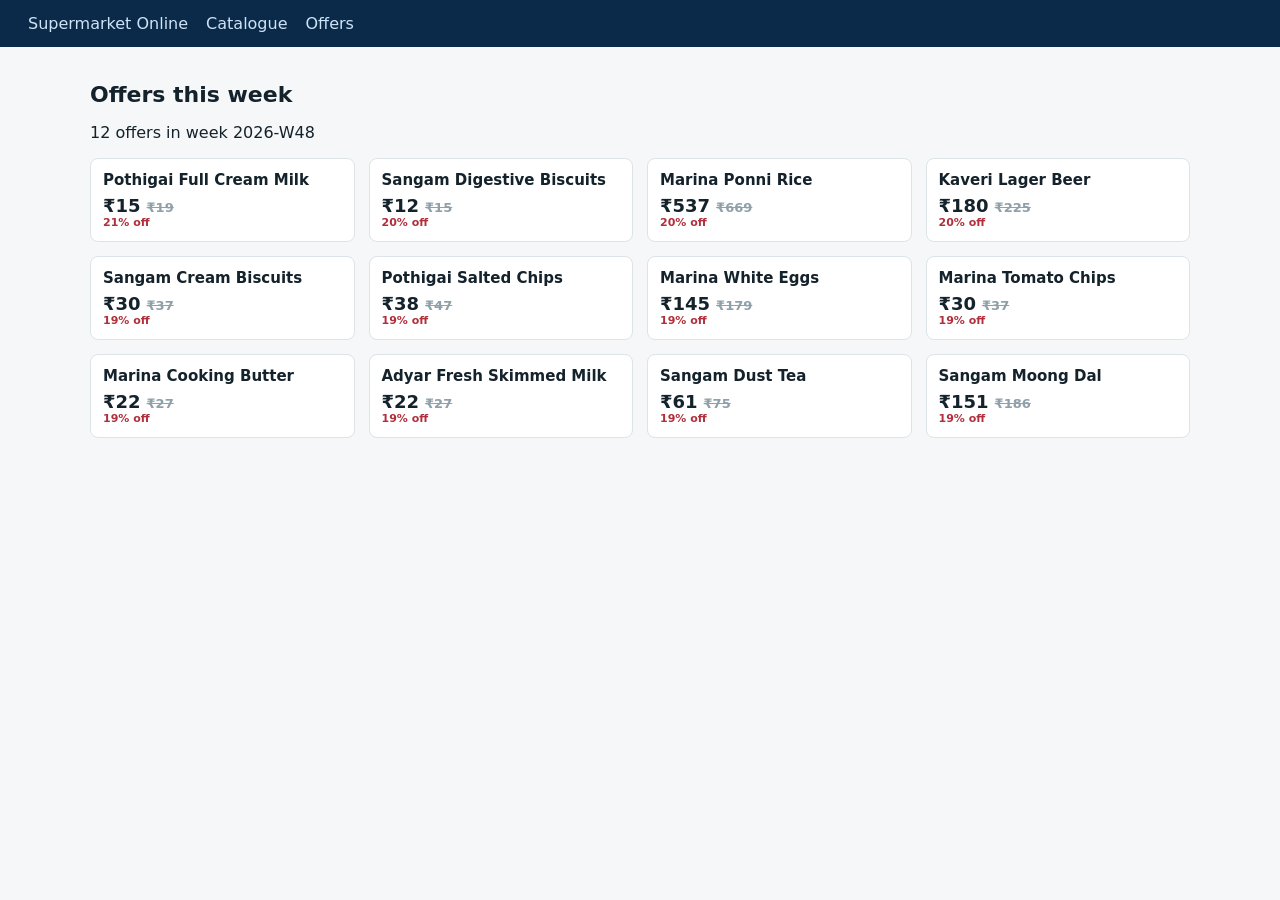
<file: module2/data/shop/offers.html>
<!doctype html>
<html lang="en">
<head>
<meta charset="utf-8">
<title>Offers this week</title>
<link rel="stylesheet" href="shop.css">
</head>
<body>
<header><a href="index.html">Supermarket Online</a><a href="catalogue/page-1.html">Catalogue</a><a href="offers.html">Offers</a></header>
<main>
<h1>Offers this week</h1>
<p id="status">Loading offers ...</p>
<div class="grid" id="offers"></div>
<script>
/* the offers are not in this file: the browser fetches them after the page has loaded */
setTimeout(function () {
  fetch('api/offers.json').then(function (r) { return r.json(); }).then(function (d) {
    var box = document.getElementById('offers');
    d.offers.forEach(function (o) {
      var a = document.createElement('article');
      a.className = 'product offer'; a.dataset.sku = o.sku;
      a.innerHTML = '<h2 class="name">' + o.name + '</h2><div class="price">\u20B9' + o.price +
        '<s class="mrp">\u20B9' + o.mrp + '</s></div><div class="badge">' + o.off_pct + '% off</div>';
      box.appendChild(a);
    });
    document.getElementById('status').textContent = d.offers.length + ' offers in week ' + d.week;
  });
}, 400);
</script>
</main>
</body>
</html>
</file>
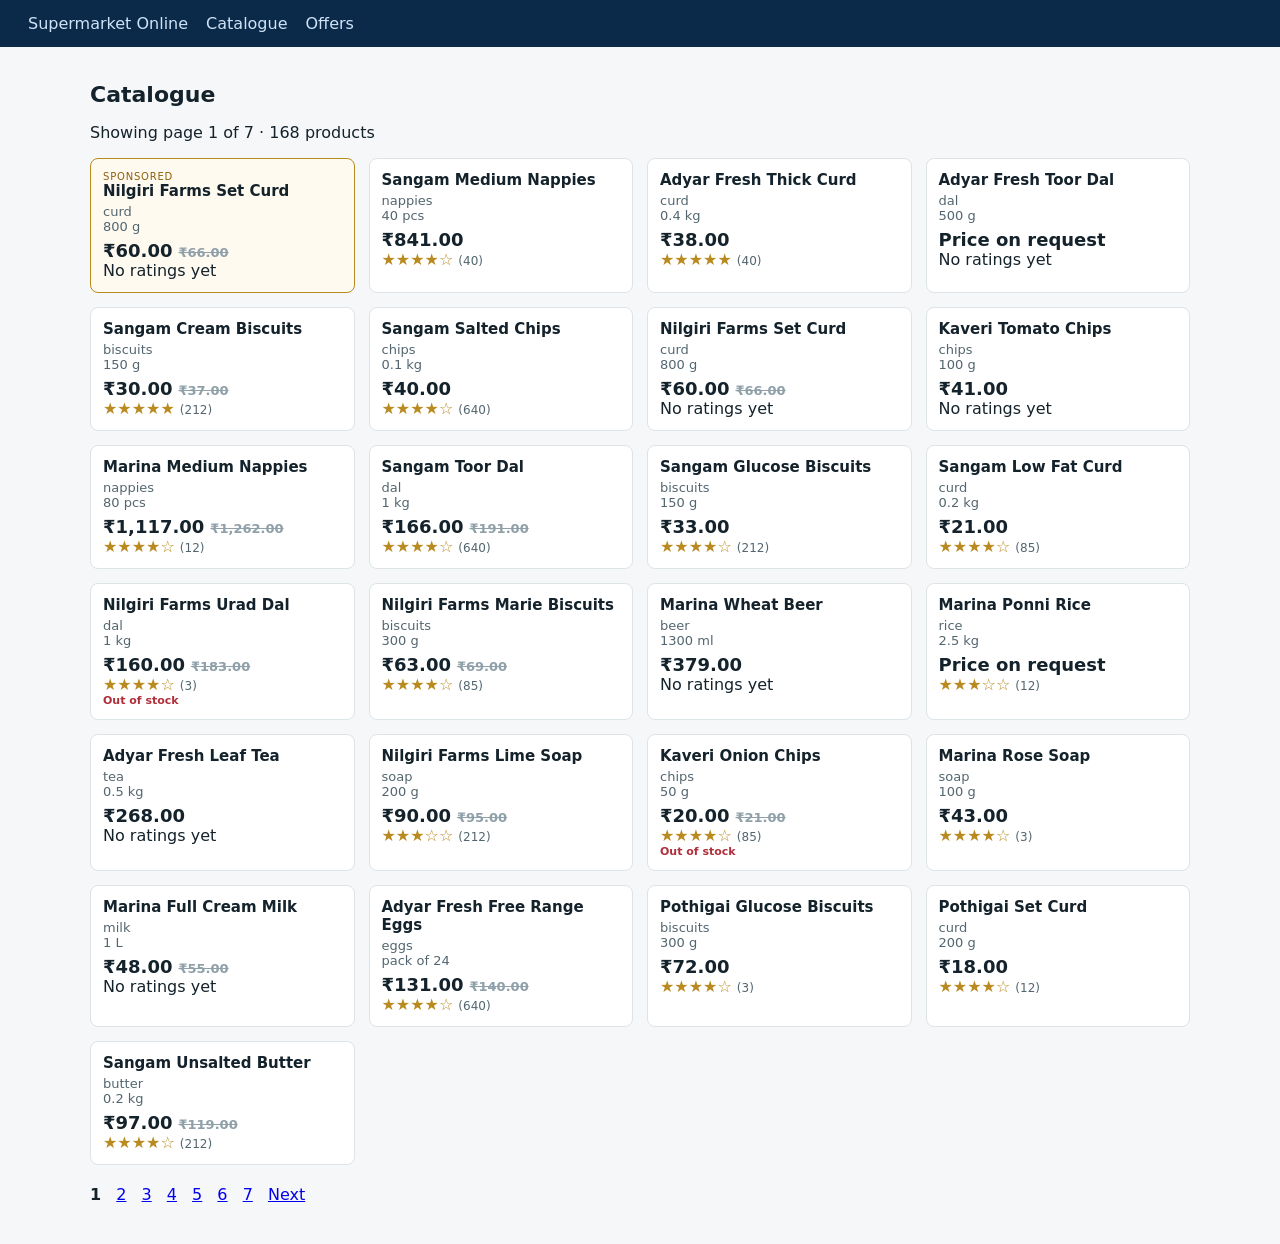
<file: module2/data/shop/catalogue/page-1.html>
<!doctype html>
<html lang="en">
<head>
<meta charset="utf-8">
<title>Catalogue, page 1</title>
<link rel="stylesheet" href="../shop.css">
</head>
<body>
<header><a href="../index.html">Supermarket Online</a><a href="../catalogue/page-1.html">Catalogue</a><a href="../offers.html">Offers</a></header>
<main>
<h1>Catalogue</h1>
<p class="total">Showing page 1 of 7 &#183; 168 products</p>
<div class="grid">
    <article class="product sponsored" data-sku="SM1006">
      <div class="tag">SPONSORED</div>
      <h2 class="name">Nilgiri Farms Set Curd</h2>
      <div class="cat">curd</div>
      <div class="pack">800 g</div>
      <div class="price">₹60.00<s class="mrp">₹66.00</s></div>
      <div class="norating">No ratings yet</div>
    </article>
    <article class="product" data-sku="SM1001">
      <h2 class="name">Sangam Medium Nappies</h2>
      <div class="cat">nappies</div>
      <div class="pack">40 pcs</div>
      <div class="price">₹841.00</div>
      <div><span class="rating" title="4.5 out of 5">★★★★☆</span> <span class="count">(40)</span></div>
    </article>
    <article class="product" data-sku="SM1002">
      <h2 class="name">Adyar Fresh Thick Curd</h2>
      <div class="cat">curd</div>
      <div class="pack">0.4 kg</div>
      <div class="price">₹38.00</div>
      <div><span class="rating" title="4.9 out of 5">★★★★★</span> <span class="count">(40)</span></div>
    </article>
    <article class="product" data-sku="SM1003">
      <h2 class="name">Adyar Fresh Toor Dal</h2>
      <div class="cat">dal</div>
      <div class="pack">500 g</div>
      <div class="price">Price on request</div>
      <div class="norating">No ratings yet</div>
    </article>
    <article class="product" data-sku="SM1004">
      <h2 class="name">Sangam Cream Biscuits</h2>
      <div class="cat">biscuits</div>
      <div class="pack">150 g</div>
      <div class="price">₹30.00<s class="mrp">₹37.00</s></div>
      <div><span class="rating" title="4.7 out of 5">★★★★★</span> <span class="count">(212)</span></div>
    </article>
    <article class="product" data-sku="SM1005">
      <h2 class="name">Sangam Salted Chips</h2>
      <div class="cat">chips</div>
      <div class="pack">0.1 kg</div>
      <div class="price">₹40.00</div>
      <div><span class="rating" title="4.0 out of 5">★★★★☆</span> <span class="count">(640)</span></div>
    </article>
    <article class="product" data-sku="SM1006">
      <h2 class="name">Nilgiri Farms Set Curd</h2>
      <div class="cat">curd</div>
      <div class="pack">800 g</div>
      <div class="price">₹60.00<s class="mrp">₹66.00</s></div>
      <div class="norating">No ratings yet</div>
    </article>
    <article class="product" data-sku="SM1007">
      <h2 class="name">Kaveri Tomato Chips</h2>
      <div class="cat">chips</div>
      <div class="pack">100 g</div>
      <div class="price">₹41.00</div>
      <div class="norating">No ratings yet</div>
    </article>
    <article class="product" data-sku="SM1008">
      <h2 class="name">Marina Medium Nappies</h2>
      <div class="cat">nappies</div>
      <div class="pack">80 pcs</div>
      <div class="price">₹1,117.00<s class="mrp">₹1,262.00</s></div>
      <div><span class="rating" title="3.8 out of 5">★★★★☆</span> <span class="count">(12)</span></div>
    </article>
    <article class="product" data-sku="SM1009">
      <h2 class="name">Sangam Toor Dal</h2>
      <div class="cat">dal</div>
      <div class="pack">1 kg</div>
      <div class="price">₹166.00<s class="mrp">₹191.00</s></div>
      <div><span class="rating" title="3.9 out of 5">★★★★☆</span> <span class="count">(640)</span></div>
    </article>
    <article class="product" data-sku="SM1010">
      <h2 class="name">Sangam Glucose Biscuits</h2>
      <div class="cat">biscuits</div>
      <div class="pack">150 g</div>
      <div class="price">₹33.00</div>
      <div><span class="rating" title="3.7 out of 5">★★★★☆</span> <span class="count">(212)</span></div>
    </article>
    <article class="product" data-sku="SM1011">
      <h2 class="name">Sangam Low Fat Curd</h2>
      <div class="cat">curd</div>
      <div class="pack">0.2 kg</div>
      <div class="price">₹21.00</div>
      <div><span class="rating" title="3.6 out of 5">★★★★☆</span> <span class="count">(85)</span></div>
    </article>
    <article class="product" data-sku="SM1012">
      <h2 class="name">Nilgiri Farms Urad Dal</h2>
      <div class="cat">dal</div>
      <div class="pack">1 kg</div>
      <div class="price">₹160.00<s class="mrp">₹183.00</s></div>
      <div><span class="rating" title="4.4 out of 5">★★★★☆</span> <span class="count">(3)</span></div>
      <div class="badge">Out of stock</div>
    </article>
    <article class="product" data-sku="SM1013">
      <h2 class="name">Nilgiri Farms Marie Biscuits</h2>
      <div class="cat">biscuits</div>
      <div class="pack">300 g</div>
      <div class="price">₹63.00<s class="mrp">₹69.00</s></div>
      <div><span class="rating" title="3.6 out of 5">★★★★☆</span> <span class="count">(85)</span></div>
    </article>
    <article class="product" data-sku="SM1014">
      <h2 class="name">Marina Wheat Beer</h2>
      <div class="cat">beer</div>
      <div class="pack">1300 ml</div>
      <div class="price">₹379.00</div>
      <div class="norating">No ratings yet</div>
    </article>
    <article class="product" data-sku="SM1015">
      <h2 class="name">Marina Ponni Rice</h2>
      <div class="cat">rice</div>
      <div class="pack">2.5 kg</div>
      <div class="price">Price on request</div>
      <div><span class="rating" title="3.3 out of 5">★★★☆☆</span> <span class="count">(12)</span></div>
    </article>
    <article class="product" data-sku="SM1016">
      <h2 class="name">Adyar Fresh Leaf Tea</h2>
      <div class="cat">tea</div>
      <div class="pack">0.5 kg</div>
      <div class="price">₹268.00</div>
      <div class="norating">No ratings yet</div>
    </article>
    <article class="product" data-sku="SM1017">
      <h2 class="name">Nilgiri Farms Lime Soap</h2>
      <div class="cat">soap</div>
      <div class="pack">200 g</div>
      <div class="price">₹90.00<s class="mrp">₹95.00</s></div>
      <div><span class="rating" title="3.4 out of 5">★★★☆☆</span> <span class="count">(212)</span></div>
    </article>
    <article class="product" data-sku="SM1018">
      <h2 class="name">Kaveri Onion Chips</h2>
      <div class="cat">chips</div>
      <div class="pack">50 g</div>
      <div class="price">₹20.00<s class="mrp">₹21.00</s></div>
      <div><span class="rating" title="4.1 out of 5">★★★★☆</span> <span class="count">(85)</span></div>
      <div class="badge">Out of stock</div>
    </article>
    <article class="product" data-sku="SM1019">
      <h2 class="name">Marina Rose Soap</h2>
      <div class="cat">soap</div>
      <div class="pack">100 g</div>
      <div class="price">₹43.00</div>
      <div><span class="rating" title="4.5 out of 5">★★★★☆</span> <span class="count">(3)</span></div>
    </article>
    <article class="product" data-sku="SM1020">
      <h2 class="name">Marina Full Cream Milk</h2>
      <div class="cat">milk</div>
      <div class="pack">1 L</div>
      <div class="price">₹48.00<s class="mrp">₹55.00</s></div>
      <div class="norating">No ratings yet</div>
    </article>
    <article class="product" data-sku="SM1021">
      <h2 class="name">Adyar Fresh Free Range Eggs</h2>
      <div class="cat">eggs</div>
      <div class="pack">pack of 24</div>
      <div class="price">₹131.00<s class="mrp">₹140.00</s></div>
      <div><span class="rating" title="4.1 out of 5">★★★★☆</span> <span class="count">(640)</span></div>
    </article>
    <article class="product" data-sku="SM1022">
      <h2 class="name">Pothigai Glucose Biscuits</h2>
      <div class="cat">biscuits</div>
      <div class="pack">300 g</div>
      <div class="price">₹72.00</div>
      <div><span class="rating" title="3.7 out of 5">★★★★☆</span> <span class="count">(3)</span></div>
    </article>
    <article class="product" data-sku="SM1023">
      <h2 class="name">Pothigai Set Curd</h2>
      <div class="cat">curd</div>
      <div class="pack">200 g</div>
      <div class="price">₹18.00</div>
      <div><span class="rating" title="3.7 out of 5">★★★★☆</span> <span class="count">(12)</span></div>
    </article>
    <article class="product" data-sku="SM1024">
      <h2 class="name">Sangam Unsalted Butter</h2>
      <div class="cat">butter</div>
      <div class="pack">0.2 kg</div>
      <div class="price">₹97.00<s class="mrp">₹119.00</s></div>
      <div><span class="rating" title="4.3 out of 5">★★★★☆</span> <span class="count">(212)</span></div>
    </article>
</div>
<nav class="pages"><b>1</b> <a href="page-2.html">2</a> <a href="page-3.html">3</a> <a href="page-4.html">4</a> <a href="page-5.html">5</a> <a href="page-6.html">6</a> <a href="page-7.html">7</a> <a class="next" href="page-2.html">Next</a></nav>
</main>
</body>
</html>
</file>
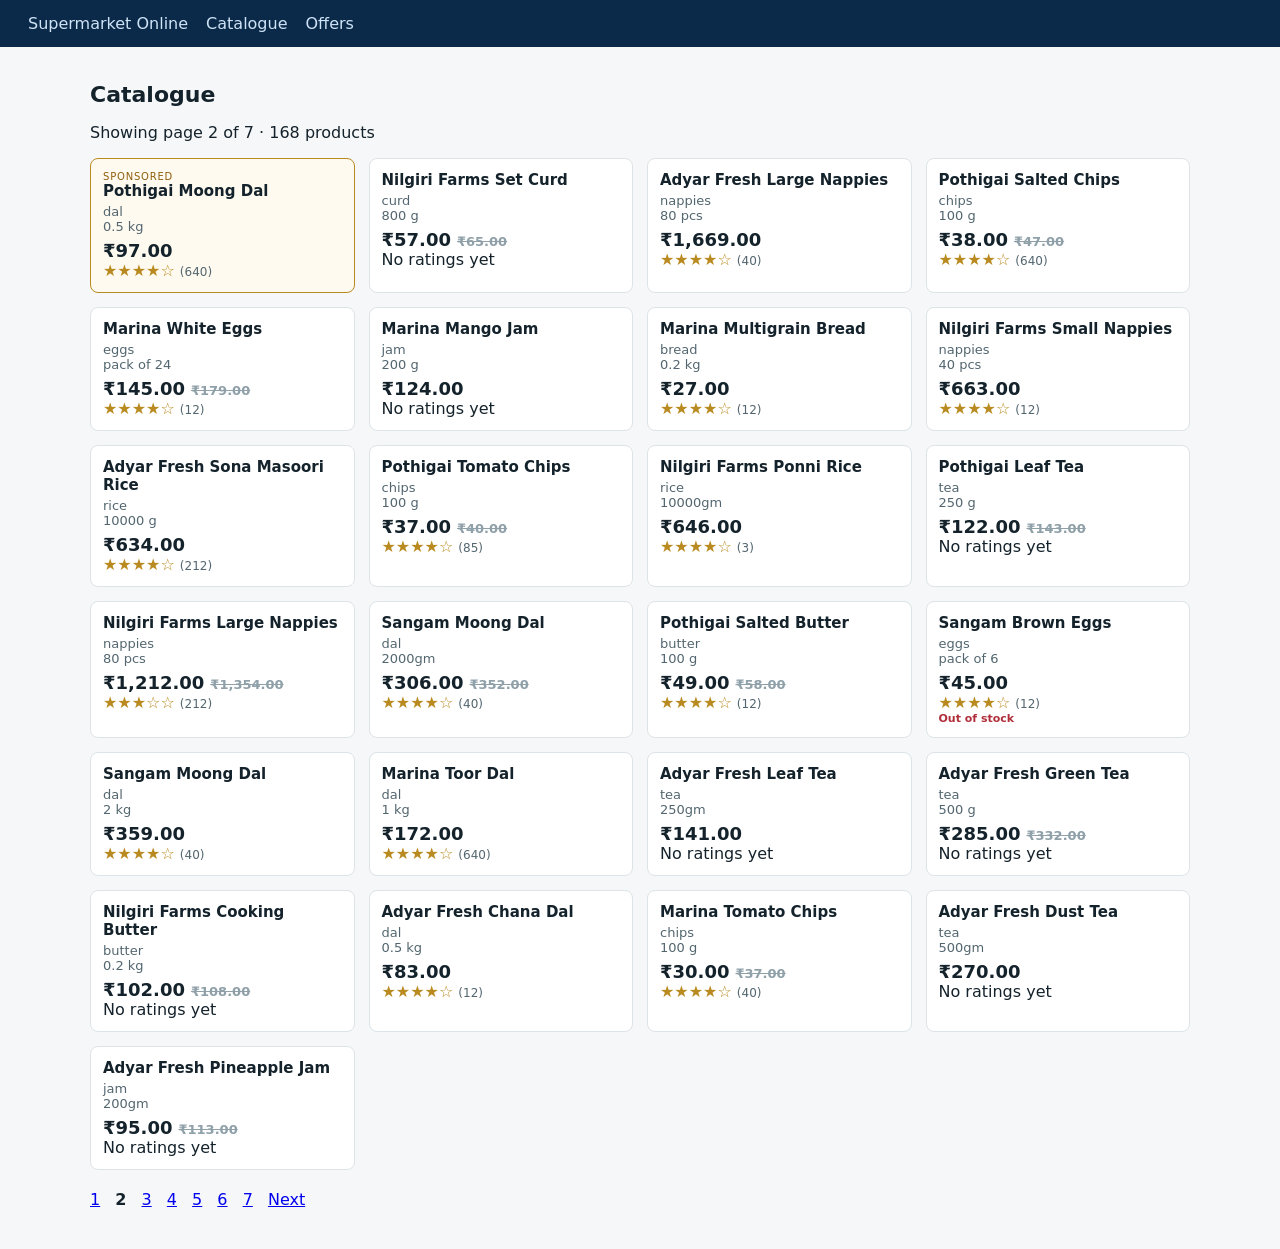
<file: module2/data/shop/catalogue/page-2.html>
<!doctype html>
<html lang="en">
<head>
<meta charset="utf-8">
<title>Catalogue, page 2</title>
<link rel="stylesheet" href="../shop.css">
</head>
<body>
<header><a href="../index.html">Supermarket Online</a><a href="../catalogue/page-1.html">Catalogue</a><a href="../offers.html">Offers</a></header>
<main>
<h1>Catalogue</h1>
<p class="total">Showing page 2 of 7 &#183; 168 products</p>
<div class="grid">
    <article class="product sponsored" data-sku="SM1116">
      <div class="tag">SPONSORED</div>
      <h2 class="name">Pothigai Moong Dal</h2>
      <div class="cat">dal</div>
      <div class="pack">0.5 kg</div>
      <div class="price">₹97.00</div>
      <div><span class="rating" title="3.5 out of 5">★★★★☆</span> <span class="count">(640)</span></div>
    </article>
    <article class="product" data-sku="SM1025">
      <h2 class="name">Nilgiri Farms Set Curd</h2>
      <div class="cat">curd</div>
      <div class="pack">800 g</div>
      <div class="price">₹57.00<s class="mrp">₹65.00</s></div>
      <div class="norating">No ratings yet</div>
    </article>
    <article class="product" data-sku="SM1026">
      <h2 class="name">Adyar Fresh Large Nappies</h2>
      <div class="cat">nappies</div>
      <div class="pack">80 pcs</div>
      <div class="price">₹1,669.00</div>
      <div><span class="rating" title="3.7 out of 5">★★★★☆</span> <span class="count">(40)</span></div>
    </article>
    <article class="product" data-sku="SM1027">
      <h2 class="name">Pothigai Salted Chips</h2>
      <div class="cat">chips</div>
      <div class="pack">100 g</div>
      <div class="price">₹38.00<s class="mrp">₹47.00</s></div>
      <div><span class="rating" title="4.1 out of 5">★★★★☆</span> <span class="count">(640)</span></div>
    </article>
    <article class="product" data-sku="SM1028">
      <h2 class="name">Marina White Eggs</h2>
      <div class="cat">eggs</div>
      <div class="pack">pack of 24</div>
      <div class="price">₹145.00<s class="mrp">₹179.00</s></div>
      <div><span class="rating" title="4.1 out of 5">★★★★☆</span> <span class="count">(12)</span></div>
    </article>
    <article class="product" data-sku="SM1029">
      <h2 class="name">Marina Mango Jam</h2>
      <div class="cat">jam</div>
      <div class="pack">200 g</div>
      <div class="price">₹124.00</div>
      <div class="norating">No ratings yet</div>
    </article>
    <article class="product" data-sku="SM1030">
      <h2 class="name">Marina Multigrain Bread</h2>
      <div class="cat">bread</div>
      <div class="pack">0.2 kg</div>
      <div class="price">₹27.00</div>
      <div><span class="rating" title="4.2 out of 5">★★★★☆</span> <span class="count">(12)</span></div>
    </article>
    <article class="product" data-sku="SM1031">
      <h2 class="name">Nilgiri Farms Small Nappies</h2>
      <div class="cat">nappies</div>
      <div class="pack">40 pcs</div>
      <div class="price">₹663.00</div>
      <div><span class="rating" title="4.3 out of 5">★★★★☆</span> <span class="count">(12)</span></div>
    </article>
    <article class="product" data-sku="SM1032">
      <h2 class="name">Adyar Fresh Sona Masoori Rice</h2>
      <div class="cat">rice</div>
      <div class="pack">10000 g</div>
      <div class="price">₹634.00</div>
      <div><span class="rating" title="4.0 out of 5">★★★★☆</span> <span class="count">(212)</span></div>
    </article>
    <article class="product" data-sku="SM1033">
      <h2 class="name">Pothigai Tomato Chips</h2>
      <div class="cat">chips</div>
      <div class="pack">100 g</div>
      <div class="price">₹37.00<s class="mrp">₹40.00</s></div>
      <div><span class="rating" title="3.7 out of 5">★★★★☆</span> <span class="count">(85)</span></div>
    </article>
    <article class="product" data-sku="SM1034">
      <h2 class="name">Nilgiri Farms Ponni Rice</h2>
      <div class="cat">rice</div>
      <div class="pack">10000gm</div>
      <div class="price">₹646.00</div>
      <div><span class="rating" title="3.9 out of 5">★★★★☆</span> <span class="count">(3)</span></div>
    </article>
    <article class="product" data-sku="SM1035">
      <h2 class="name">Pothigai Leaf Tea</h2>
      <div class="cat">tea</div>
      <div class="pack">250 g</div>
      <div class="price">₹122.00<s class="mrp">₹143.00</s></div>
      <div class="norating">No ratings yet</div>
    </article>
    <article class="product" data-sku="SM1036">
      <h2 class="name">Nilgiri Farms Large Nappies</h2>
      <div class="cat">nappies</div>
      <div class="pack">80 pcs</div>
      <div class="price">₹1,212.00<s class="mrp">₹1,354.00</s></div>
      <div><span class="rating" title="3.3 out of 5">★★★☆☆</span> <span class="count">(212)</span></div>
    </article>
    <article class="product" data-sku="SM1037">
      <h2 class="name">Sangam Moong Dal</h2>
      <div class="cat">dal</div>
      <div class="pack">2000gm</div>
      <div class="price">₹306.00<s class="mrp">₹352.00</s></div>
      <div><span class="rating" title="4.2 out of 5">★★★★☆</span> <span class="count">(40)</span></div>
    </article>
    <article class="product" data-sku="SM1038">
      <h2 class="name">Pothigai Salted Butter</h2>
      <div class="cat">butter</div>
      <div class="pack">100 g</div>
      <div class="price">₹49.00<s class="mrp">₹58.00</s></div>
      <div><span class="rating" title="3.6 out of 5">★★★★☆</span> <span class="count">(12)</span></div>
    </article>
    <article class="product" data-sku="SM1039">
      <h2 class="name">Sangam Brown Eggs</h2>
      <div class="cat">eggs</div>
      <div class="pack">pack of 6</div>
      <div class="price">₹45.00</div>
      <div><span class="rating" title="4.2 out of 5">★★★★☆</span> <span class="count">(12)</span></div>
      <div class="badge">Out of stock</div>
    </article>
    <article class="product" data-sku="SM1040">
      <h2 class="name">Sangam Moong Dal</h2>
      <div class="cat">dal</div>
      <div class="pack">2 kg</div>
      <div class="price">₹359.00</div>
      <div><span class="rating" title="4.4 out of 5">★★★★☆</span> <span class="count">(40)</span></div>
    </article>
    <article class="product" data-sku="SM1041">
      <h2 class="name">Marina Toor Dal</h2>
      <div class="cat">dal</div>
      <div class="pack">1 kg</div>
      <div class="price">₹172.00</div>
      <div><span class="rating" title="4.3 out of 5">★★★★☆</span> <span class="count">(640)</span></div>
    </article>
    <article class="product" data-sku="SM1042">
      <h2 class="name">Adyar Fresh Leaf Tea</h2>
      <div class="cat">tea</div>
      <div class="pack">250gm</div>
      <div class="price">₹141.00</div>
      <div class="norating">No ratings yet</div>
    </article>
    <article class="product" data-sku="SM1043">
      <h2 class="name">Adyar Fresh Green Tea</h2>
      <div class="cat">tea</div>
      <div class="pack">500 g</div>
      <div class="price">₹285.00<s class="mrp">₹332.00</s></div>
      <div class="norating">No ratings yet</div>
    </article>
    <article class="product" data-sku="SM1044">
      <h2 class="name">Nilgiri Farms Cooking Butter</h2>
      <div class="cat">butter</div>
      <div class="pack">0.2 kg</div>
      <div class="price">₹102.00<s class="mrp">₹108.00</s></div>
      <div class="norating">No ratings yet</div>
    </article>
    <article class="product" data-sku="SM1045">
      <h2 class="name">Adyar Fresh Chana Dal</h2>
      <div class="cat">dal</div>
      <div class="pack">0.5 kg</div>
      <div class="price">₹83.00</div>
      <div><span class="rating" title="3.8 out of 5">★★★★☆</span> <span class="count">(12)</span></div>
    </article>
    <article class="product" data-sku="SM1046">
      <h2 class="name">Marina Tomato Chips</h2>
      <div class="cat">chips</div>
      <div class="pack">100 g</div>
      <div class="price">₹30.00<s class="mrp">₹37.00</s></div>
      <div><span class="rating" title="3.6 out of 5">★★★★☆</span> <span class="count">(40)</span></div>
    </article>
    <article class="product" data-sku="SM1047">
      <h2 class="name">Adyar Fresh Dust Tea</h2>
      <div class="cat">tea</div>
      <div class="pack">500gm</div>
      <div class="price">₹270.00</div>
      <div class="norating">No ratings yet</div>
    </article>
    <article class="product" data-sku="SM1048">
      <h2 class="name">Adyar Fresh Pineapple Jam</h2>
      <div class="cat">jam</div>
      <div class="pack">200gm</div>
      <div class="price">₹95.00<s class="mrp">₹113.00</s></div>
      <div class="norating">No ratings yet</div>
    </article>
</div>
<nav class="pages"><a href="page-1.html">1</a> <b>2</b> <a href="page-3.html">3</a> <a href="page-4.html">4</a> <a href="page-5.html">5</a> <a href="page-6.html">6</a> <a href="page-7.html">7</a> <a class="next" href="page-3.html">Next</a></nav>
</main>
</body>
</html>
</file>
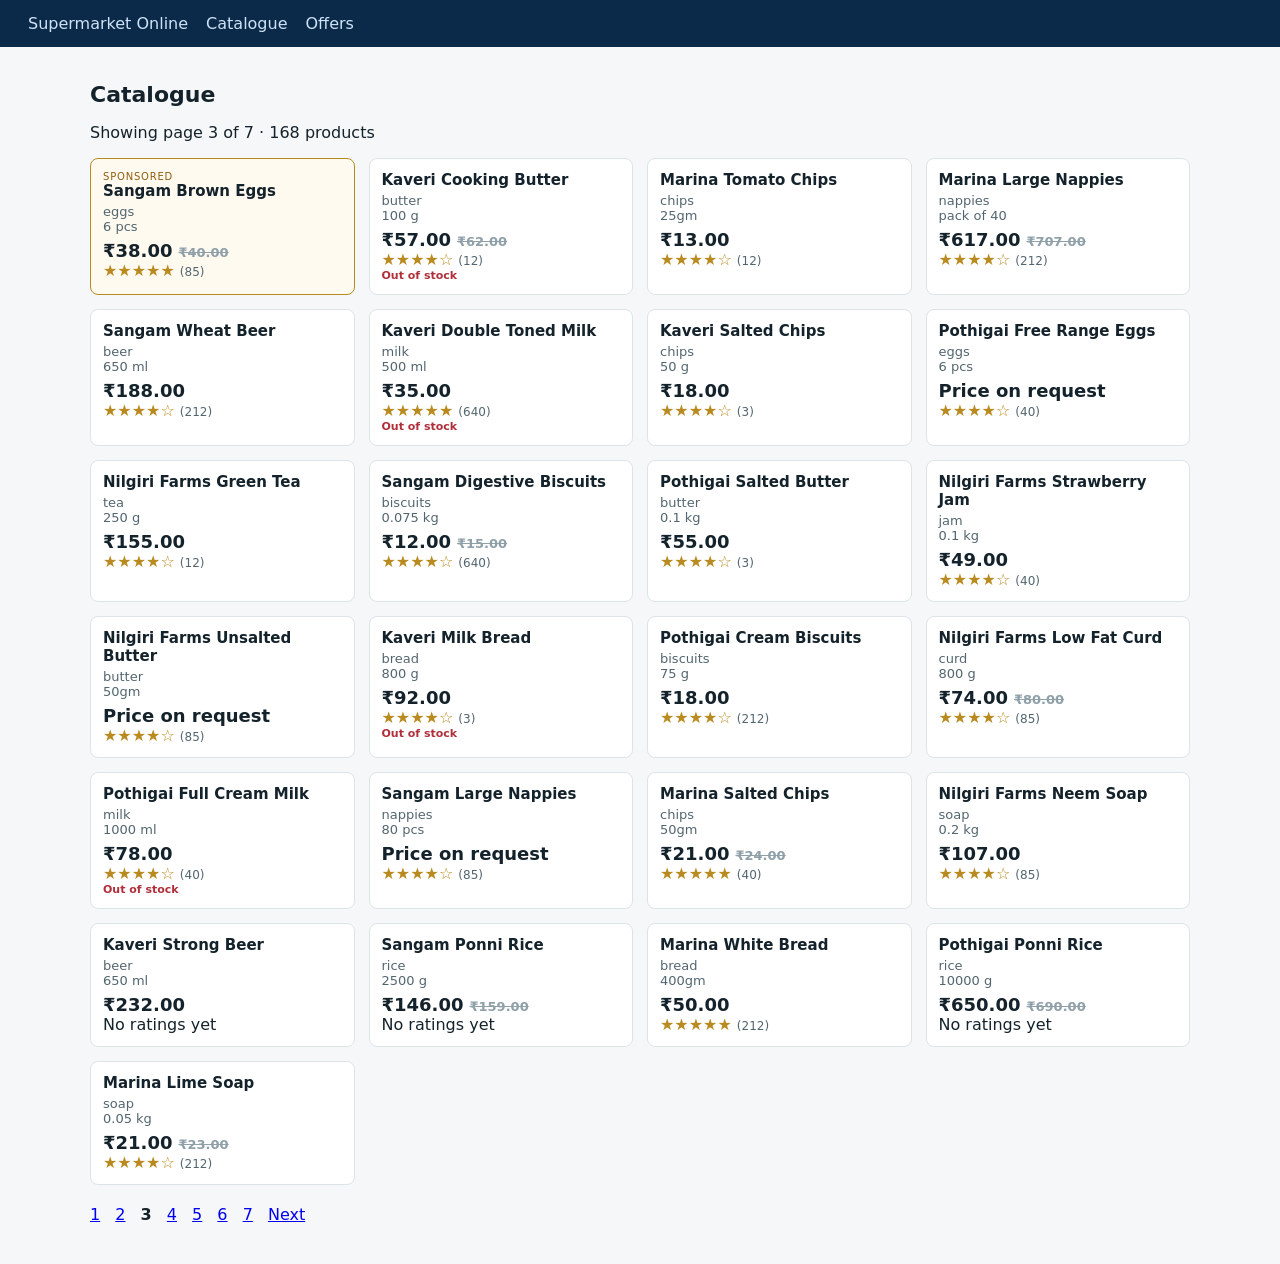
<file: module2/data/shop/catalogue/page-3.html>
<!doctype html>
<html lang="en">
<head>
<meta charset="utf-8">
<title>Catalogue, page 3</title>
<link rel="stylesheet" href="../shop.css">
</head>
<body>
<header><a href="../index.html">Supermarket Online</a><a href="../catalogue/page-1.html">Catalogue</a><a href="../offers.html">Offers</a></header>
<main>
<h1>Catalogue</h1>
<p class="total">Showing page 3 of 7 &#183; 168 products</p>
<div class="grid">
    <article class="product sponsored" data-sku="SM1168">
      <div class="tag">SPONSORED</div>
      <h2 class="name">Sangam Brown Eggs</h2>
      <div class="cat">eggs</div>
      <div class="pack">6 pcs</div>
      <div class="price">₹38.00<s class="mrp">₹40.00</s></div>
      <div><span class="rating" title="5.0 out of 5">★★★★★</span> <span class="count">(85)</span></div>
    </article>
    <article class="product" data-sku="SM1049">
      <h2 class="name">Kaveri Cooking Butter</h2>
      <div class="cat">butter</div>
      <div class="pack">100 g</div>
      <div class="price">₹57.00<s class="mrp">₹62.00</s></div>
      <div><span class="rating" title="3.7 out of 5">★★★★☆</span> <span class="count">(12)</span></div>
      <div class="badge">Out of stock</div>
    </article>
    <article class="product" data-sku="SM1050">
      <h2 class="name">Marina Tomato Chips</h2>
      <div class="cat">chips</div>
      <div class="pack">25gm</div>
      <div class="price">₹13.00</div>
      <div><span class="rating" title="4.0 out of 5">★★★★☆</span> <span class="count">(12)</span></div>
    </article>
    <article class="product" data-sku="SM1051">
      <h2 class="name">Marina Large Nappies</h2>
      <div class="cat">nappies</div>
      <div class="pack">pack of 40</div>
      <div class="price">₹617.00<s class="mrp">₹707.00</s></div>
      <div><span class="rating" title="4.2 out of 5">★★★★☆</span> <span class="count">(212)</span></div>
    </article>
    <article class="product" data-sku="SM1052">
      <h2 class="name">Sangam Wheat Beer</h2>
      <div class="cat">beer</div>
      <div class="pack">650 ml</div>
      <div class="price">₹188.00</div>
      <div><span class="rating" title="4.5 out of 5">★★★★☆</span> <span class="count">(212)</span></div>
    </article>
    <article class="product" data-sku="SM1053">
      <h2 class="name">Kaveri Double Toned Milk</h2>
      <div class="cat">milk</div>
      <div class="pack">500 ml</div>
      <div class="price">₹35.00</div>
      <div><span class="rating" title="4.9 out of 5">★★★★★</span> <span class="count">(640)</span></div>
      <div class="badge">Out of stock</div>
    </article>
    <article class="product" data-sku="SM1054">
      <h2 class="name">Kaveri Salted Chips</h2>
      <div class="cat">chips</div>
      <div class="pack">50 g</div>
      <div class="price">₹18.00</div>
      <div><span class="rating" title="4.2 out of 5">★★★★☆</span> <span class="count">(3)</span></div>
    </article>
    <article class="product" data-sku="SM1055">
      <h2 class="name">Pothigai Free Range Eggs</h2>
      <div class="cat">eggs</div>
      <div class="pack">6 pcs</div>
      <div class="price">Price on request</div>
      <div><span class="rating" title="4.0 out of 5">★★★★☆</span> <span class="count">(40)</span></div>
    </article>
    <article class="product" data-sku="SM1056">
      <h2 class="name">Nilgiri Farms Green Tea</h2>
      <div class="cat">tea</div>
      <div class="pack">250 g</div>
      <div class="price">₹155.00</div>
      <div><span class="rating" title="3.5 out of 5">★★★★☆</span> <span class="count">(12)</span></div>
    </article>
    <article class="product" data-sku="SM1057">
      <h2 class="name">Sangam Digestive Biscuits</h2>
      <div class="cat">biscuits</div>
      <div class="pack">0.075 kg</div>
      <div class="price">₹12.00<s class="mrp">₹15.00</s></div>
      <div><span class="rating" title="4.0 out of 5">★★★★☆</span> <span class="count">(640)</span></div>
    </article>
    <article class="product" data-sku="SM1058">
      <h2 class="name">Pothigai Salted Butter</h2>
      <div class="cat">butter</div>
      <div class="pack">0.1 kg</div>
      <div class="price">₹55.00</div>
      <div><span class="rating" title="3.7 out of 5">★★★★☆</span> <span class="count">(3)</span></div>
    </article>
    <article class="product" data-sku="SM1059">
      <h2 class="name">Nilgiri Farms Strawberry Jam</h2>
      <div class="cat">jam</div>
      <div class="pack">0.1 kg</div>
      <div class="price">₹49.00</div>
      <div><span class="rating" title="4.1 out of 5">★★★★☆</span> <span class="count">(40)</span></div>
    </article>
    <article class="product" data-sku="SM1060">
      <h2 class="name">Nilgiri Farms Unsalted Butter</h2>
      <div class="cat">butter</div>
      <div class="pack">50gm</div>
      <div class="price">Price on request</div>
      <div><span class="rating" title="3.5 out of 5">★★★★☆</span> <span class="count">(85)</span></div>
    </article>
    <article class="product" data-sku="SM1061">
      <h2 class="name">Kaveri Milk Bread</h2>
      <div class="cat">bread</div>
      <div class="pack">800 g</div>
      <div class="price">₹92.00</div>
      <div><span class="rating" title="3.5 out of 5">★★★★☆</span> <span class="count">(3)</span></div>
      <div class="badge">Out of stock</div>
    </article>
    <article class="product" data-sku="SM1062">
      <h2 class="name">Pothigai Cream Biscuits</h2>
      <div class="cat">biscuits</div>
      <div class="pack">75 g</div>
      <div class="price">₹18.00</div>
      <div><span class="rating" title="4.2 out of 5">★★★★☆</span> <span class="count">(212)</span></div>
    </article>
    <article class="product" data-sku="SM1063">
      <h2 class="name">Nilgiri Farms Low Fat Curd</h2>
      <div class="cat">curd</div>
      <div class="pack">800 g</div>
      <div class="price">₹74.00<s class="mrp">₹80.00</s></div>
      <div><span class="rating" title="4.0 out of 5">★★★★☆</span> <span class="count">(85)</span></div>
    </article>
    <article class="product" data-sku="SM1064">
      <h2 class="name">Pothigai Full Cream Milk</h2>
      <div class="cat">milk</div>
      <div class="pack">1000 ml</div>
      <div class="price">₹78.00</div>
      <div><span class="rating" title="4.0 out of 5">★★★★☆</span> <span class="count">(40)</span></div>
      <div class="badge">Out of stock</div>
    </article>
    <article class="product" data-sku="SM1065">
      <h2 class="name">Sangam Large Nappies</h2>
      <div class="cat">nappies</div>
      <div class="pack">80 pcs</div>
      <div class="price">Price on request</div>
      <div><span class="rating" title="4.1 out of 5">★★★★☆</span> <span class="count">(85)</span></div>
    </article>
    <article class="product" data-sku="SM1066">
      <h2 class="name">Marina Salted Chips</h2>
      <div class="cat">chips</div>
      <div class="pack">50gm</div>
      <div class="price">₹21.00<s class="mrp">₹24.00</s></div>
      <div><span class="rating" title="5.0 out of 5">★★★★★</span> <span class="count">(40)</span></div>
    </article>
    <article class="product" data-sku="SM1067">
      <h2 class="name">Nilgiri Farms Neem Soap</h2>
      <div class="cat">soap</div>
      <div class="pack">0.2 kg</div>
      <div class="price">₹107.00</div>
      <div><span class="rating" title="4.5 out of 5">★★★★☆</span> <span class="count">(85)</span></div>
    </article>
    <article class="product" data-sku="SM1068">
      <h2 class="name">Kaveri Strong Beer</h2>
      <div class="cat">beer</div>
      <div class="pack">650 ml</div>
      <div class="price">₹232.00</div>
      <div class="norating">No ratings yet</div>
    </article>
    <article class="product" data-sku="SM1069">
      <h2 class="name">Sangam Ponni Rice</h2>
      <div class="cat">rice</div>
      <div class="pack">2500 g</div>
      <div class="price">₹146.00<s class="mrp">₹159.00</s></div>
      <div class="norating">No ratings yet</div>
    </article>
    <article class="product" data-sku="SM1070">
      <h2 class="name">Marina White Bread</h2>
      <div class="cat">bread</div>
      <div class="pack">400gm</div>
      <div class="price">₹50.00</div>
      <div><span class="rating" title="4.7 out of 5">★★★★★</span> <span class="count">(212)</span></div>
    </article>
    <article class="product" data-sku="SM1071">
      <h2 class="name">Pothigai Ponni Rice</h2>
      <div class="cat">rice</div>
      <div class="pack">10000 g</div>
      <div class="price">₹650.00<s class="mrp">₹690.00</s></div>
      <div class="norating">No ratings yet</div>
    </article>
    <article class="product" data-sku="SM1072">
      <h2 class="name">Marina Lime Soap</h2>
      <div class="cat">soap</div>
      <div class="pack">0.05 kg</div>
      <div class="price">₹21.00<s class="mrp">₹23.00</s></div>
      <div><span class="rating" title="3.7 out of 5">★★★★☆</span> <span class="count">(212)</span></div>
    </article>
</div>
<nav class="pages"><a href="page-1.html">1</a> <a href="page-2.html">2</a> <b>3</b> <a href="page-4.html">4</a> <a href="page-5.html">5</a> <a href="page-6.html">6</a> <a href="page-7.html">7</a> <a class="next" href="page-4.html">Next</a></nav>
</main>
</body>
</html>
</file>
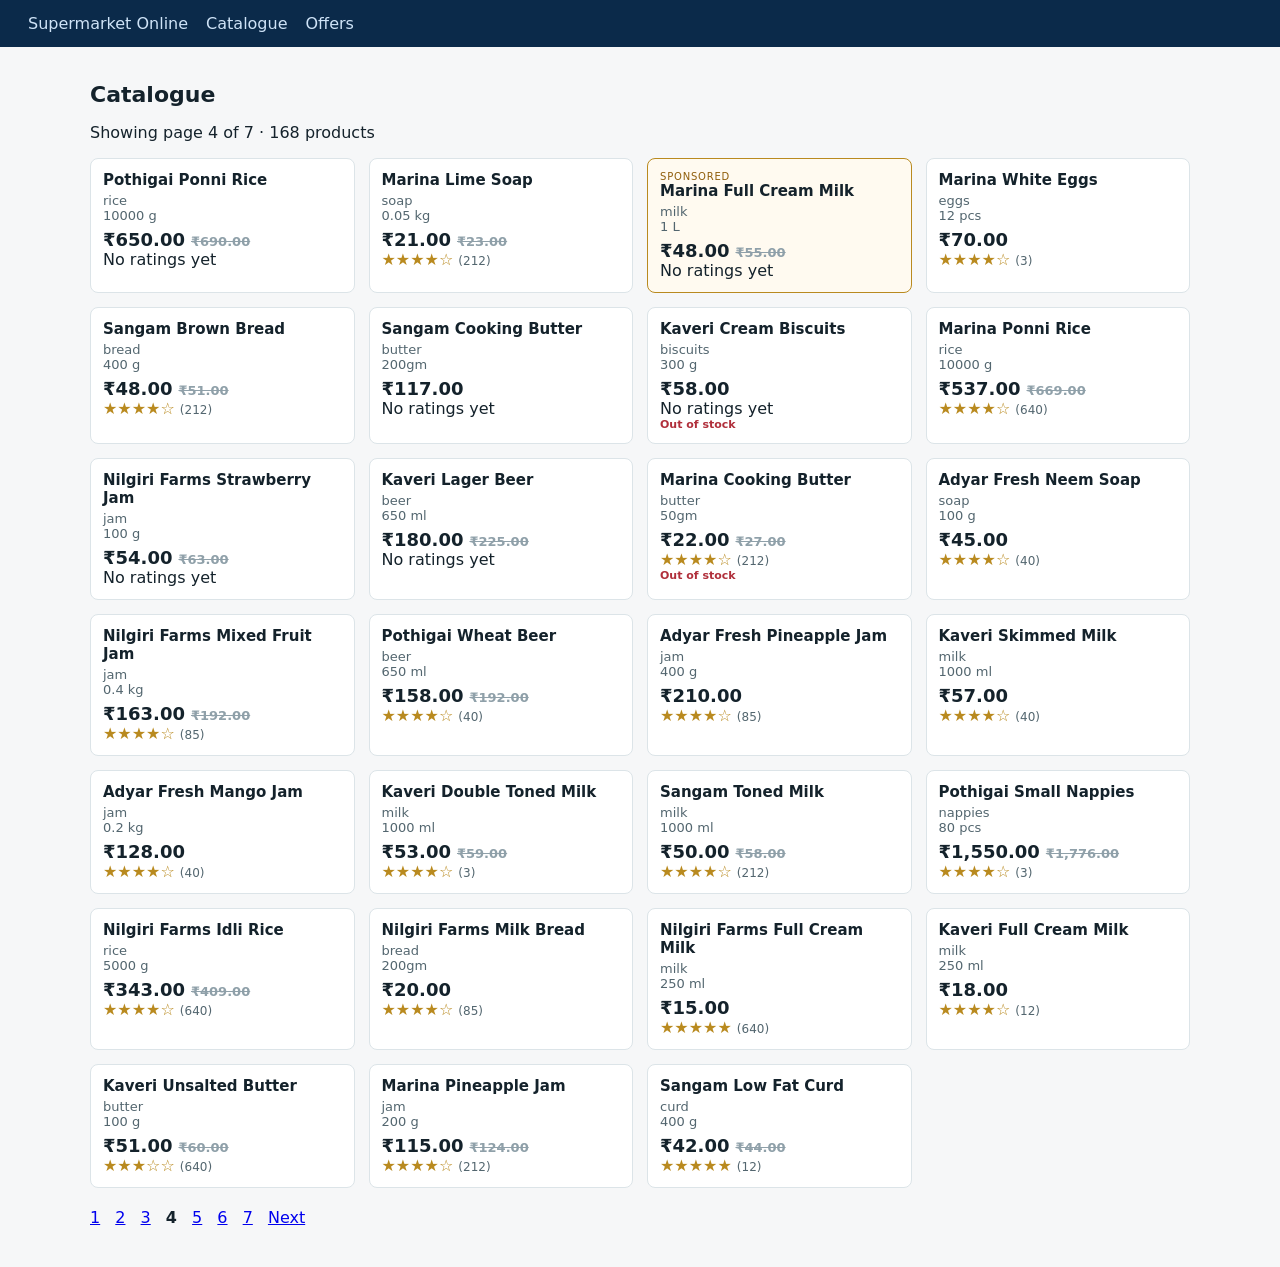
<file: module2/data/shop/catalogue/page-4.html>
<!doctype html>
<html lang="en">
<head>
<meta charset="utf-8">
<title>Catalogue, page 4</title>
<link rel="stylesheet" href="../shop.css">
</head>
<body>
<header><a href="../index.html">Supermarket Online</a><a href="../catalogue/page-1.html">Catalogue</a><a href="../offers.html">Offers</a></header>
<main>
<h1>Catalogue</h1>
<p class="total">Showing page 4 of 7 &#183; 168 products</p>
<div class="grid">
    <article class="product" data-sku="SM1071">
      <h2 class="name">Pothigai Ponni Rice</h2>
      <div class="cat">rice</div>
      <div class="pack">10000 g</div>
      <div class="price">₹650.00<s class="mrp">₹690.00</s></div>
      <div class="norating">No ratings yet</div>
    </article>
    <article class="product" data-sku="SM1072">
      <h2 class="name">Marina Lime Soap</h2>
      <div class="cat">soap</div>
      <div class="pack">0.05 kg</div>
      <div class="price">₹21.00<s class="mrp">₹23.00</s></div>
      <div><span class="rating" title="3.7 out of 5">★★★★☆</span> <span class="count">(212)</span></div>
    </article>
    <article class="product sponsored" data-sku="SM1020">
      <div class="tag">SPONSORED</div>
      <h2 class="name">Marina Full Cream Milk</h2>
      <div class="cat">milk</div>
      <div class="pack">1 L</div>
      <div class="price">₹48.00<s class="mrp">₹55.00</s></div>
      <div class="norating">No ratings yet</div>
    </article>
    <article class="product" data-sku="SM1073">
      <h2 class="name">Marina White Eggs</h2>
      <div class="cat">eggs</div>
      <div class="pack">12 pcs</div>
      <div class="price">₹70.00</div>
      <div><span class="rating" title="3.8 out of 5">★★★★☆</span> <span class="count">(3)</span></div>
    </article>
    <article class="product" data-sku="SM1074">
      <h2 class="name">Sangam Brown Bread</h2>
      <div class="cat">bread</div>
      <div class="pack">400 g</div>
      <div class="price">₹48.00<s class="mrp">₹51.00</s></div>
      <div><span class="rating" title="4.0 out of 5">★★★★☆</span> <span class="count">(212)</span></div>
    </article>
    <article class="product" data-sku="SM1075">
      <h2 class="name">Sangam Cooking Butter</h2>
      <div class="cat">butter</div>
      <div class="pack">200gm</div>
      <div class="price">₹117.00</div>
      <div class="norating">No ratings yet</div>
    </article>
    <article class="product" data-sku="SM1076">
      <h2 class="name">Kaveri Cream Biscuits</h2>
      <div class="cat">biscuits</div>
      <div class="pack">300 g</div>
      <div class="price">₹58.00</div>
      <div class="norating">No ratings yet</div>
      <div class="badge">Out of stock</div>
    </article>
    <article class="product" data-sku="SM1077">
      <h2 class="name">Marina Ponni Rice</h2>
      <div class="cat">rice</div>
      <div class="pack">10000 g</div>
      <div class="price">₹537.00<s class="mrp">₹669.00</s></div>
      <div><span class="rating" title="4.2 out of 5">★★★★☆</span> <span class="count">(640)</span></div>
    </article>
    <article class="product" data-sku="SM1078">
      <h2 class="name">Nilgiri Farms Strawberry Jam</h2>
      <div class="cat">jam</div>
      <div class="pack">100 g</div>
      <div class="price">₹54.00<s class="mrp">₹63.00</s></div>
      <div class="norating">No ratings yet</div>
    </article>
    <article class="product" data-sku="SM1079">
      <h2 class="name">Kaveri Lager Beer</h2>
      <div class="cat">beer</div>
      <div class="pack">650 ml</div>
      <div class="price">₹180.00<s class="mrp">₹225.00</s></div>
      <div class="norating">No ratings yet</div>
    </article>
    <article class="product" data-sku="SM1080">
      <h2 class="name">Marina Cooking Butter</h2>
      <div class="cat">butter</div>
      <div class="pack">50gm</div>
      <div class="price">₹22.00<s class="mrp">₹27.00</s></div>
      <div><span class="rating" title="4.2 out of 5">★★★★☆</span> <span class="count">(212)</span></div>
      <div class="badge">Out of stock</div>
    </article>
    <article class="product" data-sku="SM1081">
      <h2 class="name">Adyar Fresh Neem Soap</h2>
      <div class="cat">soap</div>
      <div class="pack">100 g</div>
      <div class="price">₹45.00</div>
      <div><span class="rating" title="4.3 out of 5">★★★★☆</span> <span class="count">(40)</span></div>
    </article>
    <article class="product" data-sku="SM1082">
      <h2 class="name">Nilgiri Farms Mixed Fruit Jam</h2>
      <div class="cat">jam</div>
      <div class="pack">0.4 kg</div>
      <div class="price">₹163.00<s class="mrp">₹192.00</s></div>
      <div><span class="rating" title="4.3 out of 5">★★★★☆</span> <span class="count">(85)</span></div>
    </article>
    <article class="product" data-sku="SM1083">
      <h2 class="name">Pothigai Wheat Beer</h2>
      <div class="cat">beer</div>
      <div class="pack">650 ml</div>
      <div class="price">₹158.00<s class="mrp">₹192.00</s></div>
      <div><span class="rating" title="4.3 out of 5">★★★★☆</span> <span class="count">(40)</span></div>
    </article>
    <article class="product" data-sku="SM1084">
      <h2 class="name">Adyar Fresh Pineapple Jam</h2>
      <div class="cat">jam</div>
      <div class="pack">400 g</div>
      <div class="price">₹210.00</div>
      <div><span class="rating" title="3.5 out of 5">★★★★☆</span> <span class="count">(85)</span></div>
    </article>
    <article class="product" data-sku="SM1085">
      <h2 class="name">Kaveri Skimmed Milk</h2>
      <div class="cat">milk</div>
      <div class="pack">1000 ml</div>
      <div class="price">₹57.00</div>
      <div><span class="rating" title="3.7 out of 5">★★★★☆</span> <span class="count">(40)</span></div>
    </article>
    <article class="product" data-sku="SM1086">
      <h2 class="name">Adyar Fresh Mango Jam</h2>
      <div class="cat">jam</div>
      <div class="pack">0.2 kg</div>
      <div class="price">₹128.00</div>
      <div><span class="rating" title="4.0 out of 5">★★★★☆</span> <span class="count">(40)</span></div>
    </article>
    <article class="product" data-sku="SM1087">
      <h2 class="name">Kaveri Double Toned Milk</h2>
      <div class="cat">milk</div>
      <div class="pack">1000 ml</div>
      <div class="price">₹53.00<s class="mrp">₹59.00</s></div>
      <div><span class="rating" title="4.2 out of 5">★★★★☆</span> <span class="count">(3)</span></div>
    </article>
    <article class="product" data-sku="SM1088">
      <h2 class="name">Sangam Toned Milk</h2>
      <div class="cat">milk</div>
      <div class="pack">1000 ml</div>
      <div class="price">₹50.00<s class="mrp">₹58.00</s></div>
      <div><span class="rating" title="4.2 out of 5">★★★★☆</span> <span class="count">(212)</span></div>
    </article>
    <article class="product" data-sku="SM1089">
      <h2 class="name">Pothigai Small Nappies</h2>
      <div class="cat">nappies</div>
      <div class="pack">80 pcs</div>
      <div class="price">₹1,550.00<s class="mrp">₹1,776.00</s></div>
      <div><span class="rating" title="4.3 out of 5">★★★★☆</span> <span class="count">(3)</span></div>
    </article>
    <article class="product" data-sku="SM1090">
      <h2 class="name">Nilgiri Farms Idli Rice</h2>
      <div class="cat">rice</div>
      <div class="pack">5000 g</div>
      <div class="price">₹343.00<s class="mrp">₹409.00</s></div>
      <div><span class="rating" title="4.0 out of 5">★★★★☆</span> <span class="count">(640)</span></div>
    </article>
    <article class="product" data-sku="SM1091">
      <h2 class="name">Nilgiri Farms Milk Bread</h2>
      <div class="cat">bread</div>
      <div class="pack">200gm</div>
      <div class="price">₹20.00</div>
      <div><span class="rating" title="4.3 out of 5">★★★★☆</span> <span class="count">(85)</span></div>
    </article>
    <article class="product" data-sku="SM1092">
      <h2 class="name">Nilgiri Farms Full Cream Milk</h2>
      <div class="cat">milk</div>
      <div class="pack">250 ml</div>
      <div class="price">₹15.00</div>
      <div><span class="rating" title="4.8 out of 5">★★★★★</span> <span class="count">(640)</span></div>
    </article>
    <article class="product" data-sku="SM1093">
      <h2 class="name">Kaveri Full Cream Milk</h2>
      <div class="cat">milk</div>
      <div class="pack">250 ml</div>
      <div class="price">₹18.00</div>
      <div><span class="rating" title="4.4 out of 5">★★★★☆</span> <span class="count">(12)</span></div>
    </article>
    <article class="product" data-sku="SM1094">
      <h2 class="name">Kaveri Unsalted Butter</h2>
      <div class="cat">butter</div>
      <div class="pack">100 g</div>
      <div class="price">₹51.00<s class="mrp">₹60.00</s></div>
      <div><span class="rating" title="3.3 out of 5">★★★☆☆</span> <span class="count">(640)</span></div>
    </article>
    <article class="product" data-sku="SM1095">
      <h2 class="name">Marina Pineapple Jam</h2>
      <div class="cat">jam</div>
      <div class="pack">200 g</div>
      <div class="price">₹115.00<s class="mrp">₹124.00</s></div>
      <div><span class="rating" title="4.2 out of 5">★★★★☆</span> <span class="count">(212)</span></div>
    </article>
    <article class="product" data-sku="SM1096">
      <h2 class="name">Sangam Low Fat Curd</h2>
      <div class="cat">curd</div>
      <div class="pack">400 g</div>
      <div class="price">₹42.00<s class="mrp">₹44.00</s></div>
      <div><span class="rating" title="4.6 out of 5">★★★★★</span> <span class="count">(12)</span></div>
    </article>
</div>
<nav class="pages"><a href="page-1.html">1</a> <a href="page-2.html">2</a> <a href="page-3.html">3</a> <b>4</b> <a href="page-5.html">5</a> <a href="page-6.html">6</a> <a href="page-7.html">7</a> <a class="next" href="page-5.html">Next</a></nav>
</main>
</body>
</html>
</file>
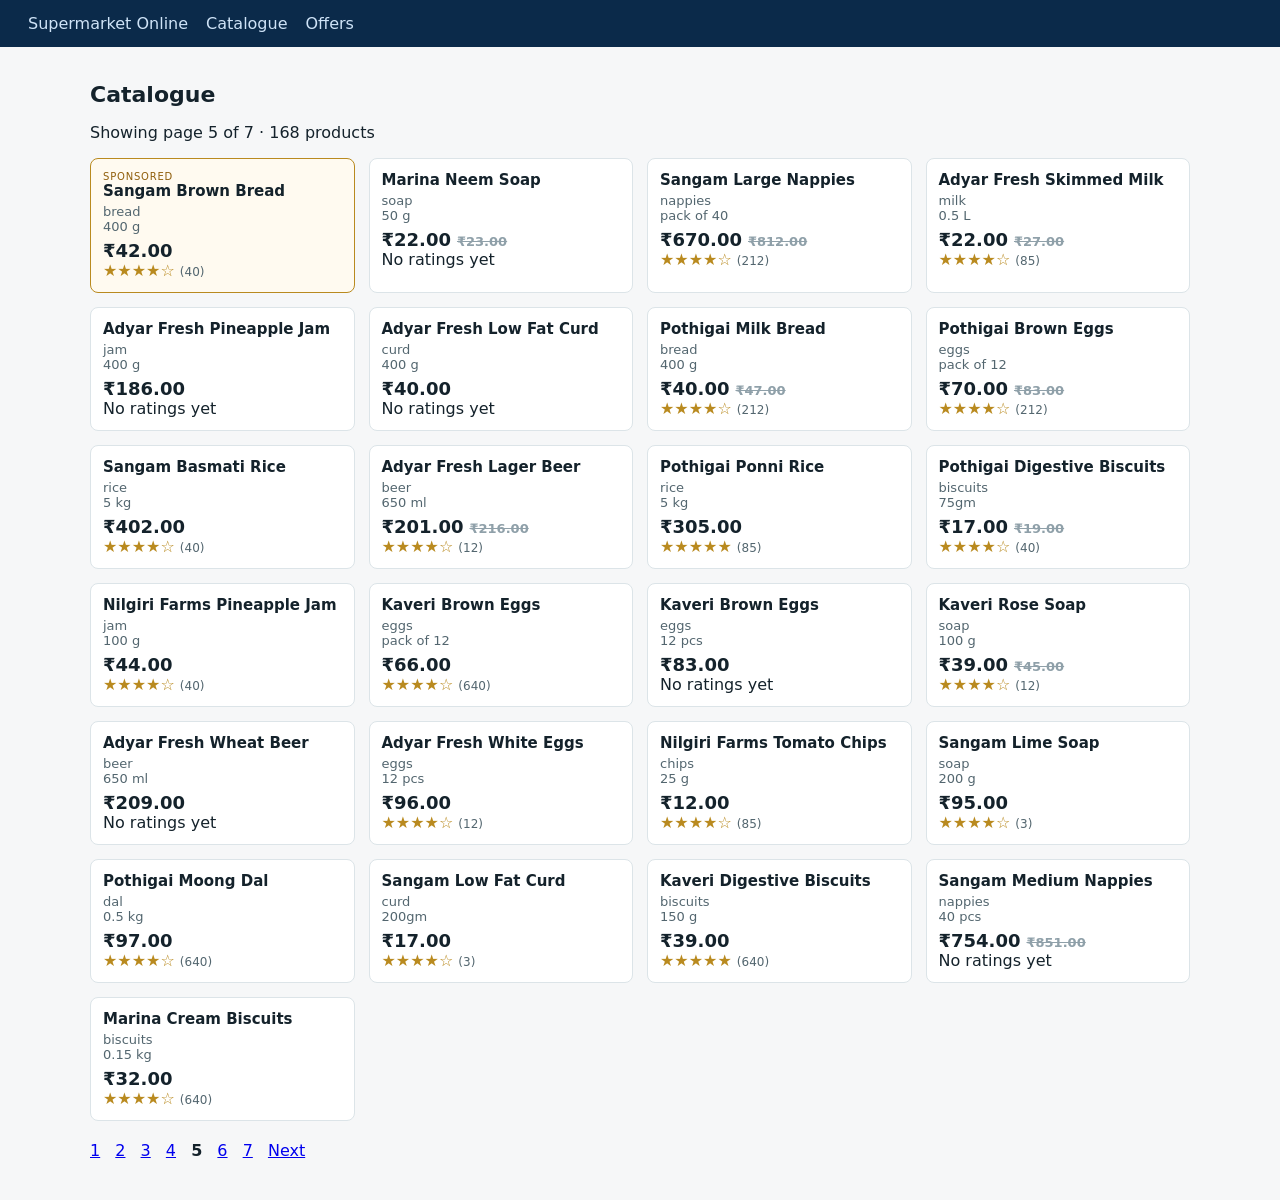
<file: module2/data/shop/catalogue/page-5.html>
<!doctype html>
<html lang="en">
<head>
<meta charset="utf-8">
<title>Catalogue, page 5</title>
<link rel="stylesheet" href="../shop.css">
</head>
<body>
<header><a href="../index.html">Supermarket Online</a><a href="../catalogue/page-1.html">Catalogue</a><a href="../offers.html">Offers</a></header>
<main>
<h1>Catalogue</h1>
<p class="total">Showing page 5 of 7 &#183; 168 products</p>
<div class="grid">
    <article class="product sponsored" data-sku="SM1153">
      <div class="tag">SPONSORED</div>
      <h2 class="name">Sangam Brown Bread</h2>
      <div class="cat">bread</div>
      <div class="pack">400 g</div>
      <div class="price">₹42.00</div>
      <div><span class="rating" title="3.5 out of 5">★★★★☆</span> <span class="count">(40)</span></div>
    </article>
    <article class="product" data-sku="SM1097">
      <h2 class="name">Marina Neem Soap</h2>
      <div class="cat">soap</div>
      <div class="pack">50 g</div>
      <div class="price">₹22.00<s class="mrp">₹23.00</s></div>
      <div class="norating">No ratings yet</div>
    </article>
    <article class="product" data-sku="SM1098">
      <h2 class="name">Sangam Large Nappies</h2>
      <div class="cat">nappies</div>
      <div class="pack">pack of 40</div>
      <div class="price">₹670.00<s class="mrp">₹812.00</s></div>
      <div><span class="rating" title="3.6 out of 5">★★★★☆</span> <span class="count">(212)</span></div>
    </article>
    <article class="product" data-sku="SM1099">
      <h2 class="name">Adyar Fresh Skimmed Milk</h2>
      <div class="cat">milk</div>
      <div class="pack">0.5 L</div>
      <div class="price">₹22.00<s class="mrp">₹27.00</s></div>
      <div><span class="rating" title="3.5 out of 5">★★★★☆</span> <span class="count">(85)</span></div>
    </article>
    <article class="product" data-sku="SM1100">
      <h2 class="name">Adyar Fresh Pineapple Jam</h2>
      <div class="cat">jam</div>
      <div class="pack">400 g</div>
      <div class="price">₹186.00</div>
      <div class="norating">No ratings yet</div>
    </article>
    <article class="product" data-sku="SM1101">
      <h2 class="name">Adyar Fresh Low Fat Curd</h2>
      <div class="cat">curd</div>
      <div class="pack">400 g</div>
      <div class="price">₹40.00</div>
      <div class="norating">No ratings yet</div>
    </article>
    <article class="product" data-sku="SM1102">
      <h2 class="name">Pothigai Milk Bread</h2>
      <div class="cat">bread</div>
      <div class="pack">400 g</div>
      <div class="price">₹40.00<s class="mrp">₹47.00</s></div>
      <div><span class="rating" title="3.7 out of 5">★★★★☆</span> <span class="count">(212)</span></div>
    </article>
    <article class="product" data-sku="SM1103">
      <h2 class="name">Pothigai Brown Eggs</h2>
      <div class="cat">eggs</div>
      <div class="pack">pack of 12</div>
      <div class="price">₹70.00<s class="mrp">₹83.00</s></div>
      <div><span class="rating" title="4.0 out of 5">★★★★☆</span> <span class="count">(212)</span></div>
    </article>
    <article class="product" data-sku="SM1104">
      <h2 class="name">Sangam Basmati Rice</h2>
      <div class="cat">rice</div>
      <div class="pack">5 kg</div>
      <div class="price">₹402.00</div>
      <div><span class="rating" title="4.3 out of 5">★★★★☆</span> <span class="count">(40)</span></div>
    </article>
    <article class="product" data-sku="SM1105">
      <h2 class="name">Adyar Fresh Lager Beer</h2>
      <div class="cat">beer</div>
      <div class="pack">650 ml</div>
      <div class="price">₹201.00<s class="mrp">₹216.00</s></div>
      <div><span class="rating" title="4.1 out of 5">★★★★☆</span> <span class="count">(12)</span></div>
    </article>
    <article class="product" data-sku="SM1106">
      <h2 class="name">Pothigai Ponni Rice</h2>
      <div class="cat">rice</div>
      <div class="pack">5 kg</div>
      <div class="price">₹305.00</div>
      <div><span class="rating" title="4.7 out of 5">★★★★★</span> <span class="count">(85)</span></div>
    </article>
    <article class="product" data-sku="SM1107">
      <h2 class="name">Pothigai Digestive Biscuits</h2>
      <div class="cat">biscuits</div>
      <div class="pack">75gm</div>
      <div class="price">₹17.00<s class="mrp">₹19.00</s></div>
      <div><span class="rating" title="4.3 out of 5">★★★★☆</span> <span class="count">(40)</span></div>
    </article>
    <article class="product" data-sku="SM1108">
      <h2 class="name">Nilgiri Farms Pineapple Jam</h2>
      <div class="cat">jam</div>
      <div class="pack">100 g</div>
      <div class="price">₹44.00</div>
      <div><span class="rating" title="4.3 out of 5">★★★★☆</span> <span class="count">(40)</span></div>
    </article>
    <article class="product" data-sku="SM1109">
      <h2 class="name">Kaveri Brown Eggs</h2>
      <div class="cat">eggs</div>
      <div class="pack">pack of 12</div>
      <div class="price">₹66.00</div>
      <div><span class="rating" title="3.7 out of 5">★★★★☆</span> <span class="count">(640)</span></div>
    </article>
    <article class="product" data-sku="SM1110">
      <h2 class="name">Kaveri Brown Eggs</h2>
      <div class="cat">eggs</div>
      <div class="pack">12 pcs</div>
      <div class="price">₹83.00</div>
      <div class="norating">No ratings yet</div>
    </article>
    <article class="product" data-sku="SM1111">
      <h2 class="name">Kaveri Rose Soap</h2>
      <div class="cat">soap</div>
      <div class="pack">100 g</div>
      <div class="price">₹39.00<s class="mrp">₹45.00</s></div>
      <div><span class="rating" title="4.0 out of 5">★★★★☆</span> <span class="count">(12)</span></div>
    </article>
    <article class="product" data-sku="SM1112">
      <h2 class="name">Adyar Fresh Wheat Beer</h2>
      <div class="cat">beer</div>
      <div class="pack">650 ml</div>
      <div class="price">₹209.00</div>
      <div class="norating">No ratings yet</div>
    </article>
    <article class="product" data-sku="SM1113">
      <h2 class="name">Adyar Fresh White Eggs</h2>
      <div class="cat">eggs</div>
      <div class="pack">12 pcs</div>
      <div class="price">₹96.00</div>
      <div><span class="rating" title="3.8 out of 5">★★★★☆</span> <span class="count">(12)</span></div>
    </article>
    <article class="product" data-sku="SM1114">
      <h2 class="name">Nilgiri Farms Tomato Chips</h2>
      <div class="cat">chips</div>
      <div class="pack">25 g</div>
      <div class="price">₹12.00</div>
      <div><span class="rating" title="4.1 out of 5">★★★★☆</span> <span class="count">(85)</span></div>
    </article>
    <article class="product" data-sku="SM1115">
      <h2 class="name">Sangam Lime Soap</h2>
      <div class="cat">soap</div>
      <div class="pack">200 g</div>
      <div class="price">₹95.00</div>
      <div><span class="rating" title="3.9 out of 5">★★★★☆</span> <span class="count">(3)</span></div>
    </article>
    <article class="product" data-sku="SM1116">
      <h2 class="name">Pothigai Moong Dal</h2>
      <div class="cat">dal</div>
      <div class="pack">0.5 kg</div>
      <div class="price">₹97.00</div>
      <div><span class="rating" title="3.5 out of 5">★★★★☆</span> <span class="count">(640)</span></div>
    </article>
    <article class="product" data-sku="SM1117">
      <h2 class="name">Sangam Low Fat Curd</h2>
      <div class="cat">curd</div>
      <div class="pack">200gm</div>
      <div class="price">₹17.00</div>
      <div><span class="rating" title="4.5 out of 5">★★★★☆</span> <span class="count">(3)</span></div>
    </article>
    <article class="product" data-sku="SM1118">
      <h2 class="name">Kaveri Digestive Biscuits</h2>
      <div class="cat">biscuits</div>
      <div class="pack">150 g</div>
      <div class="price">₹39.00</div>
      <div><span class="rating" title="4.9 out of 5">★★★★★</span> <span class="count">(640)</span></div>
    </article>
    <article class="product" data-sku="SM1119">
      <h2 class="name">Sangam Medium Nappies</h2>
      <div class="cat">nappies</div>
      <div class="pack">40 pcs</div>
      <div class="price">₹754.00<s class="mrp">₹851.00</s></div>
      <div class="norating">No ratings yet</div>
    </article>
    <article class="product" data-sku="SM1120">
      <h2 class="name">Marina Cream Biscuits</h2>
      <div class="cat">biscuits</div>
      <div class="pack">0.15 kg</div>
      <div class="price">₹32.00</div>
      <div><span class="rating" title="4.3 out of 5">★★★★☆</span> <span class="count">(640)</span></div>
    </article>
</div>
<nav class="pages"><a href="page-1.html">1</a> <a href="page-2.html">2</a> <a href="page-3.html">3</a> <a href="page-4.html">4</a> <b>5</b> <a href="page-6.html">6</a> <a href="page-7.html">7</a> <a class="next" href="page-6.html">Next</a></nav>
</main>
</body>
</html>
</file>
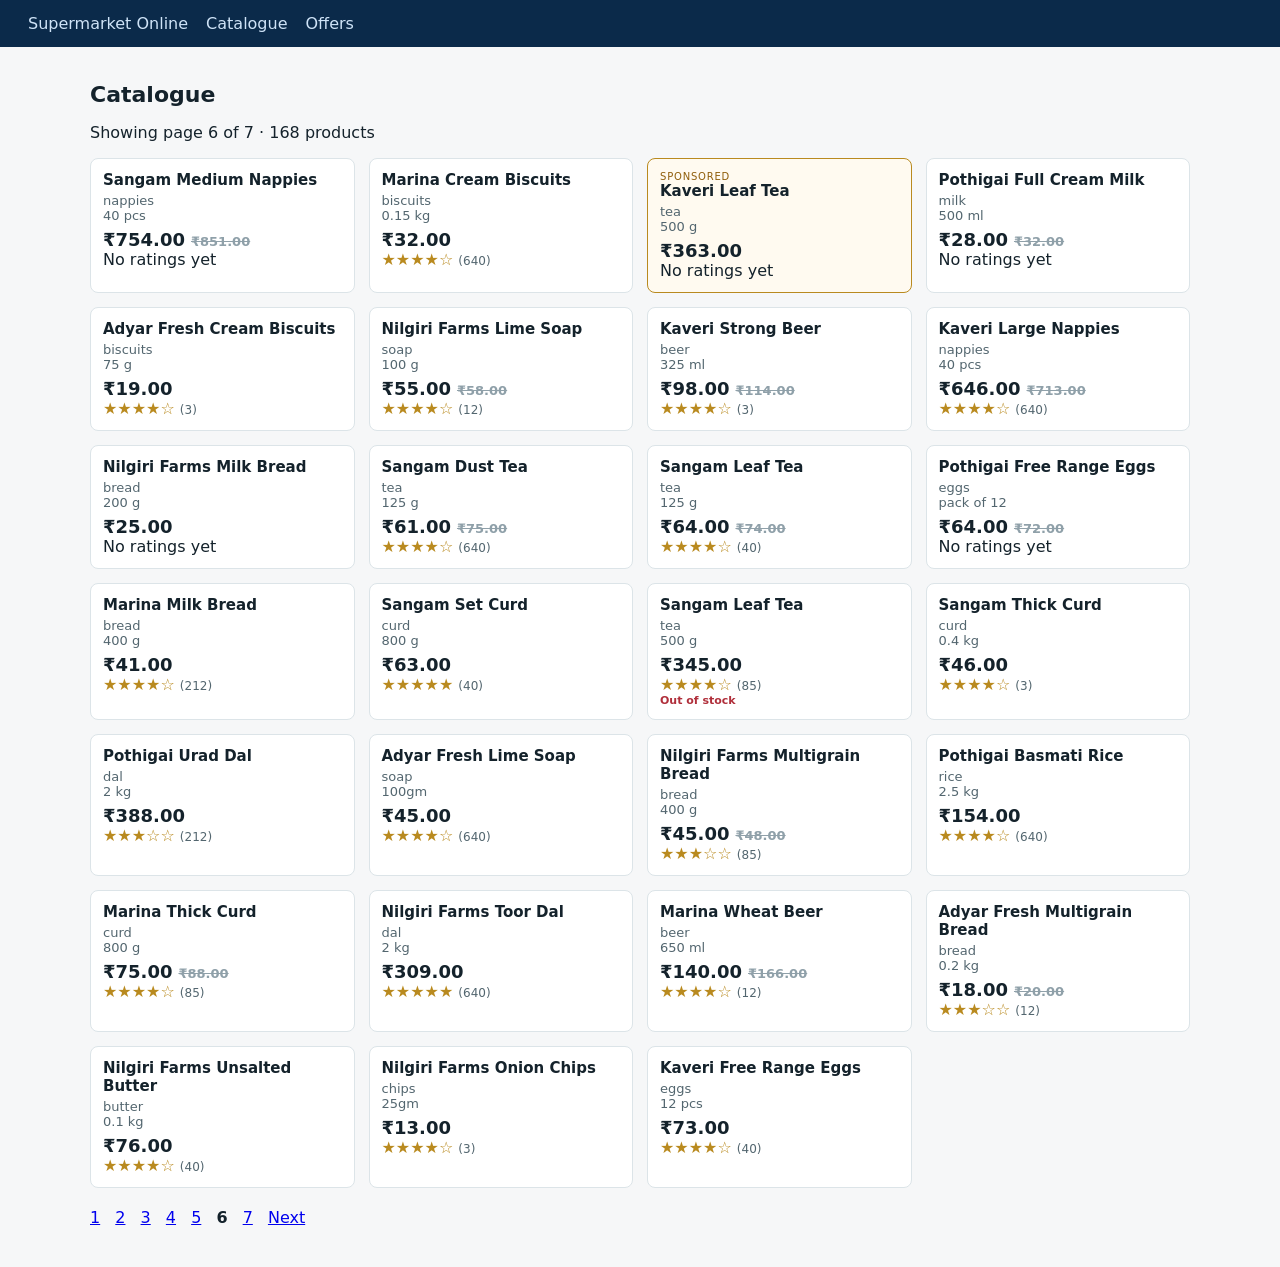
<file: module2/data/shop/catalogue/page-6.html>
<!doctype html>
<html lang="en">
<head>
<meta charset="utf-8">
<title>Catalogue, page 6</title>
<link rel="stylesheet" href="../shop.css">
</head>
<body>
<header><a href="../index.html">Supermarket Online</a><a href="../catalogue/page-1.html">Catalogue</a><a href="../offers.html">Offers</a></header>
<main>
<h1>Catalogue</h1>
<p class="total">Showing page 6 of 7 &#183; 168 products</p>
<div class="grid">
    <article class="product" data-sku="SM1119">
      <h2 class="name">Sangam Medium Nappies</h2>
      <div class="cat">nappies</div>
      <div class="pack">40 pcs</div>
      <div class="price">₹754.00<s class="mrp">₹851.00</s></div>
      <div class="norating">No ratings yet</div>
    </article>
    <article class="product" data-sku="SM1120">
      <h2 class="name">Marina Cream Biscuits</h2>
      <div class="cat">biscuits</div>
      <div class="pack">0.15 kg</div>
      <div class="price">₹32.00</div>
      <div><span class="rating" title="4.3 out of 5">★★★★☆</span> <span class="count">(640)</span></div>
    </article>
    <article class="product sponsored" data-sku="SM1156">
      <div class="tag">SPONSORED</div>
      <h2 class="name">Kaveri Leaf Tea</h2>
      <div class="cat">tea</div>
      <div class="pack">500 g</div>
      <div class="price">₹363.00</div>
      <div class="norating">No ratings yet</div>
    </article>
    <article class="product" data-sku="SM1121">
      <h2 class="name">Pothigai Full Cream Milk</h2>
      <div class="cat">milk</div>
      <div class="pack">500 ml</div>
      <div class="price">₹28.00<s class="mrp">₹32.00</s></div>
      <div class="norating">No ratings yet</div>
    </article>
    <article class="product" data-sku="SM1122">
      <h2 class="name">Adyar Fresh Cream Biscuits</h2>
      <div class="cat">biscuits</div>
      <div class="pack">75 g</div>
      <div class="price">₹19.00</div>
      <div><span class="rating" title="3.6 out of 5">★★★★☆</span> <span class="count">(3)</span></div>
    </article>
    <article class="product" data-sku="SM1123">
      <h2 class="name">Nilgiri Farms Lime Soap</h2>
      <div class="cat">soap</div>
      <div class="pack">100 g</div>
      <div class="price">₹55.00<s class="mrp">₹58.00</s></div>
      <div><span class="rating" title="4.5 out of 5">★★★★☆</span> <span class="count">(12)</span></div>
    </article>
    <article class="product" data-sku="SM1124">
      <h2 class="name">Kaveri Strong Beer</h2>
      <div class="cat">beer</div>
      <div class="pack">325 ml</div>
      <div class="price">₹98.00<s class="mrp">₹114.00</s></div>
      <div><span class="rating" title="4.0 out of 5">★★★★☆</span> <span class="count">(3)</span></div>
    </article>
    <article class="product" data-sku="SM1125">
      <h2 class="name">Kaveri Large Nappies</h2>
      <div class="cat">nappies</div>
      <div class="pack">40 pcs</div>
      <div class="price">₹646.00<s class="mrp">₹713.00</s></div>
      <div><span class="rating" title="3.6 out of 5">★★★★☆</span> <span class="count">(640)</span></div>
    </article>
    <article class="product" data-sku="SM1126">
      <h2 class="name">Nilgiri Farms Milk Bread</h2>
      <div class="cat">bread</div>
      <div class="pack">200 g</div>
      <div class="price">₹25.00</div>
      <div class="norating">No ratings yet</div>
    </article>
    <article class="product" data-sku="SM1127">
      <h2 class="name">Sangam Dust Tea</h2>
      <div class="cat">tea</div>
      <div class="pack">125 g</div>
      <div class="price">₹61.00<s class="mrp">₹75.00</s></div>
      <div><span class="rating" title="4.4 out of 5">★★★★☆</span> <span class="count">(640)</span></div>
    </article>
    <article class="product" data-sku="SM1128">
      <h2 class="name">Sangam Leaf Tea</h2>
      <div class="cat">tea</div>
      <div class="pack">125 g</div>
      <div class="price">₹64.00<s class="mrp">₹74.00</s></div>
      <div><span class="rating" title="4.5 out of 5">★★★★☆</span> <span class="count">(40)</span></div>
    </article>
    <article class="product" data-sku="SM1129">
      <h2 class="name">Pothigai Free Range Eggs</h2>
      <div class="cat">eggs</div>
      <div class="pack">pack of 12</div>
      <div class="price">₹64.00<s class="mrp">₹72.00</s></div>
      <div class="norating">No ratings yet</div>
    </article>
    <article class="product" data-sku="SM1130">
      <h2 class="name">Marina Milk Bread</h2>
      <div class="cat">bread</div>
      <div class="pack">400 g</div>
      <div class="price">₹41.00</div>
      <div><span class="rating" title="3.9 out of 5">★★★★☆</span> <span class="count">(212)</span></div>
    </article>
    <article class="product" data-sku="SM1131">
      <h2 class="name">Sangam Set Curd</h2>
      <div class="cat">curd</div>
      <div class="pack">800 g</div>
      <div class="price">₹63.00</div>
      <div><span class="rating" title="4.7 out of 5">★★★★★</span> <span class="count">(40)</span></div>
    </article>
    <article class="product" data-sku="SM1132">
      <h2 class="name">Sangam Leaf Tea</h2>
      <div class="cat">tea</div>
      <div class="pack">500 g</div>
      <div class="price">₹345.00</div>
      <div><span class="rating" title="3.9 out of 5">★★★★☆</span> <span class="count">(85)</span></div>
      <div class="badge">Out of stock</div>
    </article>
    <article class="product" data-sku="SM1133">
      <h2 class="name">Sangam Thick Curd</h2>
      <div class="cat">curd</div>
      <div class="pack">0.4 kg</div>
      <div class="price">₹46.00</div>
      <div><span class="rating" title="3.8 out of 5">★★★★☆</span> <span class="count">(3)</span></div>
    </article>
    <article class="product" data-sku="SM1134">
      <h2 class="name">Pothigai Urad Dal</h2>
      <div class="cat">dal</div>
      <div class="pack">2 kg</div>
      <div class="price">₹388.00</div>
      <div><span class="rating" title="3.4 out of 5">★★★☆☆</span> <span class="count">(212)</span></div>
    </article>
    <article class="product" data-sku="SM1135">
      <h2 class="name">Adyar Fresh Lime Soap</h2>
      <div class="cat">soap</div>
      <div class="pack">100gm</div>
      <div class="price">₹45.00</div>
      <div><span class="rating" title="4.2 out of 5">★★★★☆</span> <span class="count">(640)</span></div>
    </article>
    <article class="product" data-sku="SM1136">
      <h2 class="name">Nilgiri Farms Multigrain Bread</h2>
      <div class="cat">bread</div>
      <div class="pack">400 g</div>
      <div class="price">₹45.00<s class="mrp">₹48.00</s></div>
      <div><span class="rating" title="3.3 out of 5">★★★☆☆</span> <span class="count">(85)</span></div>
    </article>
    <article class="product" data-sku="SM1137">
      <h2 class="name">Pothigai Basmati Rice</h2>
      <div class="cat">rice</div>
      <div class="pack">2.5 kg</div>
      <div class="price">₹154.00</div>
      <div><span class="rating" title="4.2 out of 5">★★★★☆</span> <span class="count">(640)</span></div>
    </article>
    <article class="product" data-sku="SM1138">
      <h2 class="name">Marina Thick Curd</h2>
      <div class="cat">curd</div>
      <div class="pack">800 g</div>
      <div class="price">₹75.00<s class="mrp">₹88.00</s></div>
      <div><span class="rating" title="3.7 out of 5">★★★★☆</span> <span class="count">(85)</span></div>
    </article>
    <article class="product" data-sku="SM1139">
      <h2 class="name">Nilgiri Farms Toor Dal</h2>
      <div class="cat">dal</div>
      <div class="pack">2 kg</div>
      <div class="price">₹309.00</div>
      <div><span class="rating" title="4.9 out of 5">★★★★★</span> <span class="count">(640)</span></div>
    </article>
    <article class="product" data-sku="SM1140">
      <h2 class="name">Marina Wheat Beer</h2>
      <div class="cat">beer</div>
      <div class="pack">650 ml</div>
      <div class="price">₹140.00<s class="mrp">₹166.00</s></div>
      <div><span class="rating" title="3.9 out of 5">★★★★☆</span> <span class="count">(12)</span></div>
    </article>
    <article class="product" data-sku="SM1141">
      <h2 class="name">Adyar Fresh Multigrain Bread</h2>
      <div class="cat">bread</div>
      <div class="pack">0.2 kg</div>
      <div class="price">₹18.00<s class="mrp">₹20.00</s></div>
      <div><span class="rating" title="3.3 out of 5">★★★☆☆</span> <span class="count">(12)</span></div>
    </article>
    <article class="product" data-sku="SM1142">
      <h2 class="name">Nilgiri Farms Unsalted Butter</h2>
      <div class="cat">butter</div>
      <div class="pack">0.1 kg</div>
      <div class="price">₹76.00</div>
      <div><span class="rating" title="3.7 out of 5">★★★★☆</span> <span class="count">(40)</span></div>
    </article>
    <article class="product" data-sku="SM1143">
      <h2 class="name">Nilgiri Farms Onion Chips</h2>
      <div class="cat">chips</div>
      <div class="pack">25gm</div>
      <div class="price">₹13.00</div>
      <div><span class="rating" title="3.5 out of 5">★★★★☆</span> <span class="count">(3)</span></div>
    </article>
    <article class="product" data-sku="SM1144">
      <h2 class="name">Kaveri Free Range Eggs</h2>
      <div class="cat">eggs</div>
      <div class="pack">12 pcs</div>
      <div class="price">₹73.00</div>
      <div><span class="rating" title="3.5 out of 5">★★★★☆</span> <span class="count">(40)</span></div>
    </article>
</div>
<nav class="pages"><a href="page-1.html">1</a> <a href="page-2.html">2</a> <a href="page-3.html">3</a> <a href="page-4.html">4</a> <a href="page-5.html">5</a> <b>6</b> <a href="page-7.html">7</a> <a class="next" href="page-7.html">Next</a></nav>
</main>
</body>
</html>
</file>
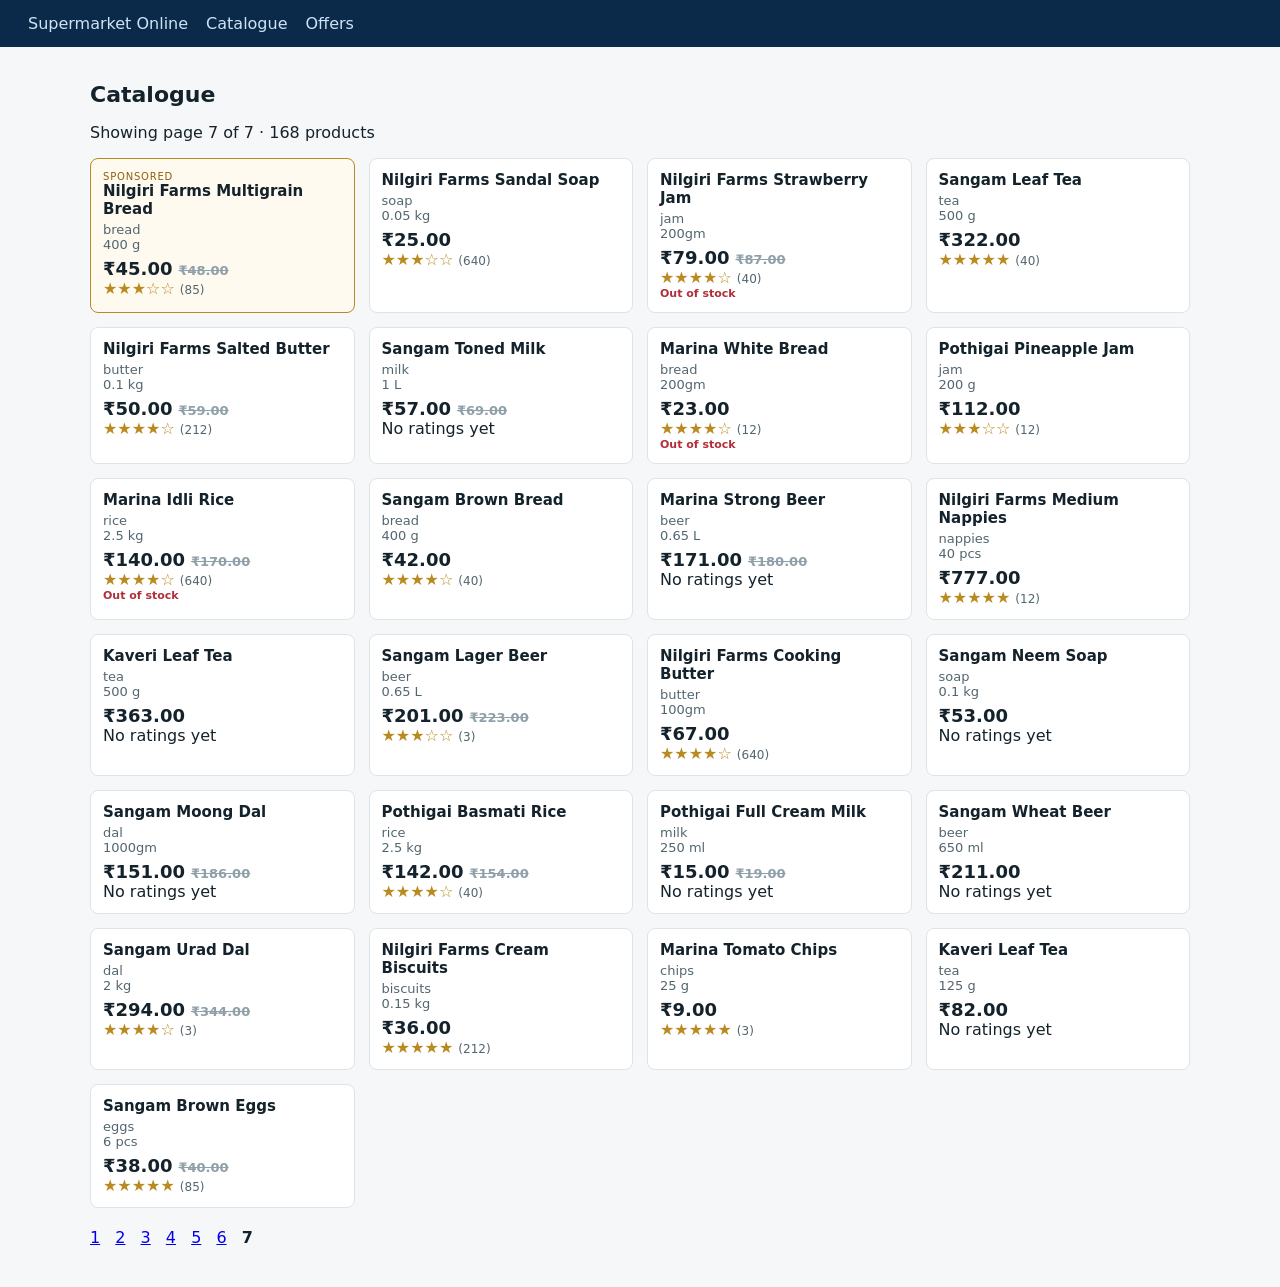
<file: module2/data/shop/catalogue/page-7.html>
<!doctype html>
<html lang="en">
<head>
<meta charset="utf-8">
<title>Catalogue, page 7</title>
<link rel="stylesheet" href="../shop.css">
</head>
<body>
<header><a href="../index.html">Supermarket Online</a><a href="../catalogue/page-1.html">Catalogue</a><a href="../offers.html">Offers</a></header>
<main>
<h1>Catalogue</h1>
<p class="total">Showing page 7 of 7 &#183; 168 products</p>
<div class="grid">
    <article class="product sponsored" data-sku="SM1136">
      <div class="tag">SPONSORED</div>
      <h2 class="name">Nilgiri Farms Multigrain Bread</h2>
      <div class="cat">bread</div>
      <div class="pack">400 g</div>
      <div class="price">₹45.00<s class="mrp">₹48.00</s></div>
      <div><span class="rating" title="3.3 out of 5">★★★☆☆</span> <span class="count">(85)</span></div>
    </article>
    <article class="product" data-sku="SM1145">
      <h2 class="name">Nilgiri Farms Sandal Soap</h2>
      <div class="cat">soap</div>
      <div class="pack">0.05 kg</div>
      <div class="price">₹25.00</div>
      <div><span class="rating" title="2.9 out of 5">★★★☆☆</span> <span class="count">(640)</span></div>
    </article>
    <article class="product" data-sku="SM1146">
      <h2 class="name">Nilgiri Farms Strawberry Jam</h2>
      <div class="cat">jam</div>
      <div class="pack">200gm</div>
      <div class="price">₹79.00<s class="mrp">₹87.00</s></div>
      <div><span class="rating" title="3.8 out of 5">★★★★☆</span> <span class="count">(40)</span></div>
      <div class="badge">Out of stock</div>
    </article>
    <article class="product" data-sku="SM1147">
      <h2 class="name">Sangam Leaf Tea</h2>
      <div class="cat">tea</div>
      <div class="pack">500 g</div>
      <div class="price">₹322.00</div>
      <div><span class="rating" title="4.7 out of 5">★★★★★</span> <span class="count">(40)</span></div>
    </article>
    <article class="product" data-sku="SM1148">
      <h2 class="name">Nilgiri Farms Salted Butter</h2>
      <div class="cat">butter</div>
      <div class="pack">0.1 kg</div>
      <div class="price">₹50.00<s class="mrp">₹59.00</s></div>
      <div><span class="rating" title="4.1 out of 5">★★★★☆</span> <span class="count">(212)</span></div>
    </article>
    <article class="product" data-sku="SM1149">
      <h2 class="name">Sangam Toned Milk</h2>
      <div class="cat">milk</div>
      <div class="pack">1 L</div>
      <div class="price">₹57.00<s class="mrp">₹69.00</s></div>
      <div class="norating">No ratings yet</div>
    </article>
    <article class="product" data-sku="SM1150">
      <h2 class="name">Marina White Bread</h2>
      <div class="cat">bread</div>
      <div class="pack">200gm</div>
      <div class="price">₹23.00</div>
      <div><span class="rating" title="4.5 out of 5">★★★★☆</span> <span class="count">(12)</span></div>
      <div class="badge">Out of stock</div>
    </article>
    <article class="product" data-sku="SM1151">
      <h2 class="name">Pothigai Pineapple Jam</h2>
      <div class="cat">jam</div>
      <div class="pack">200 g</div>
      <div class="price">₹112.00</div>
      <div><span class="rating" title="3.2 out of 5">★★★☆☆</span> <span class="count">(12)</span></div>
    </article>
    <article class="product" data-sku="SM1152">
      <h2 class="name">Marina Idli Rice</h2>
      <div class="cat">rice</div>
      <div class="pack">2.5 kg</div>
      <div class="price">₹140.00<s class="mrp">₹170.00</s></div>
      <div><span class="rating" title="3.8 out of 5">★★★★☆</span> <span class="count">(640)</span></div>
      <div class="badge">Out of stock</div>
    </article>
    <article class="product" data-sku="SM1153">
      <h2 class="name">Sangam Brown Bread</h2>
      <div class="cat">bread</div>
      <div class="pack">400 g</div>
      <div class="price">₹42.00</div>
      <div><span class="rating" title="3.5 out of 5">★★★★☆</span> <span class="count">(40)</span></div>
    </article>
    <article class="product" data-sku="SM1154">
      <h2 class="name">Marina Strong Beer</h2>
      <div class="cat">beer</div>
      <div class="pack">0.65 L</div>
      <div class="price">₹171.00<s class="mrp">₹180.00</s></div>
      <div class="norating">No ratings yet</div>
    </article>
    <article class="product" data-sku="SM1155">
      <h2 class="name">Nilgiri Farms Medium Nappies</h2>
      <div class="cat">nappies</div>
      <div class="pack">40 pcs</div>
      <div class="price">₹777.00</div>
      <div><span class="rating" title="4.7 out of 5">★★★★★</span> <span class="count">(12)</span></div>
    </article>
    <article class="product" data-sku="SM1156">
      <h2 class="name">Kaveri Leaf Tea</h2>
      <div class="cat">tea</div>
      <div class="pack">500 g</div>
      <div class="price">₹363.00</div>
      <div class="norating">No ratings yet</div>
    </article>
    <article class="product" data-sku="SM1157">
      <h2 class="name">Sangam Lager Beer</h2>
      <div class="cat">beer</div>
      <div class="pack">0.65 L</div>
      <div class="price">₹201.00<s class="mrp">₹223.00</s></div>
      <div><span class="rating" title="3.3 out of 5">★★★☆☆</span> <span class="count">(3)</span></div>
    </article>
    <article class="product" data-sku="SM1158">
      <h2 class="name">Nilgiri Farms Cooking Butter</h2>
      <div class="cat">butter</div>
      <div class="pack">100gm</div>
      <div class="price">₹67.00</div>
      <div><span class="rating" title="4.1 out of 5">★★★★☆</span> <span class="count">(640)</span></div>
    </article>
    <article class="product" data-sku="SM1159">
      <h2 class="name">Sangam Neem Soap</h2>
      <div class="cat">soap</div>
      <div class="pack">0.1 kg</div>
      <div class="price">₹53.00</div>
      <div class="norating">No ratings yet</div>
    </article>
    <article class="product" data-sku="SM1160">
      <h2 class="name">Sangam Moong Dal</h2>
      <div class="cat">dal</div>
      <div class="pack">1000gm</div>
      <div class="price">₹151.00<s class="mrp">₹186.00</s></div>
      <div class="norating">No ratings yet</div>
    </article>
    <article class="product" data-sku="SM1161">
      <h2 class="name">Pothigai Basmati Rice</h2>
      <div class="cat">rice</div>
      <div class="pack">2.5 kg</div>
      <div class="price">₹142.00<s class="mrp">₹154.00</s></div>
      <div><span class="rating" title="3.7 out of 5">★★★★☆</span> <span class="count">(40)</span></div>
    </article>
    <article class="product" data-sku="SM1162">
      <h2 class="name">Pothigai Full Cream Milk</h2>
      <div class="cat">milk</div>
      <div class="pack">250 ml</div>
      <div class="price">₹15.00<s class="mrp">₹19.00</s></div>
      <div class="norating">No ratings yet</div>
    </article>
    <article class="product" data-sku="SM1163">
      <h2 class="name">Sangam Wheat Beer</h2>
      <div class="cat">beer</div>
      <div class="pack">650 ml</div>
      <div class="price">₹211.00</div>
      <div class="norating">No ratings yet</div>
    </article>
    <article class="product" data-sku="SM1164">
      <h2 class="name">Sangam Urad Dal</h2>
      <div class="cat">dal</div>
      <div class="pack">2 kg</div>
      <div class="price">₹294.00<s class="mrp">₹344.00</s></div>
      <div><span class="rating" title="4.5 out of 5">★★★★☆</span> <span class="count">(3)</span></div>
    </article>
    <article class="product" data-sku="SM1165">
      <h2 class="name">Nilgiri Farms Cream Biscuits</h2>
      <div class="cat">biscuits</div>
      <div class="pack">0.15 kg</div>
      <div class="price">₹36.00</div>
      <div><span class="rating" title="4.8 out of 5">★★★★★</span> <span class="count">(212)</span></div>
    </article>
    <article class="product" data-sku="SM1166">
      <h2 class="name">Marina Tomato Chips</h2>
      <div class="cat">chips</div>
      <div class="pack">25 g</div>
      <div class="price">₹9.00</div>
      <div><span class="rating" title="4.6 out of 5">★★★★★</span> <span class="count">(3)</span></div>
    </article>
    <article class="product" data-sku="SM1167">
      <h2 class="name">Kaveri Leaf Tea</h2>
      <div class="cat">tea</div>
      <div class="pack">125 g</div>
      <div class="price">₹82.00</div>
      <div class="norating">No ratings yet</div>
    </article>
    <article class="product" data-sku="SM1168">
      <h2 class="name">Sangam Brown Eggs</h2>
      <div class="cat">eggs</div>
      <div class="pack">6 pcs</div>
      <div class="price">₹38.00<s class="mrp">₹40.00</s></div>
      <div><span class="rating" title="5.0 out of 5">★★★★★</span> <span class="count">(85)</span></div>
    </article>
</div>
<nav class="pages"><a href="page-1.html">1</a> <a href="page-2.html">2</a> <a href="page-3.html">3</a> <a href="page-4.html">4</a> <a href="page-5.html">5</a> <a href="page-6.html">6</a> <b>7</b> </nav>
</main>
</body>
</html>
</file>
<file: module2/data/shop/shop.css>
body{font-family:system-ui,sans-serif;margin:0;background:#f6f7f8;color:#14222b}
header{background:#0b2a4a;color:#fff;padding:14px 28px}header a{color:#cfe3f7;margin-right:18px;text-decoration:none}
main{padding:20px 28px;max-width:1100px;margin:auto}h1{font-size:22px}
.grid{display:grid;grid-template-columns:repeat(4,1fr);gap:14px}
article.product{background:#fff;border:1px solid #dce4e8;border-radius:8px;padding:12px}
article.sponsored{border-color:#b98a1f;background:#fffaf0}
.name{font-weight:600;margin:0 0 4px;font-size:15px}.pack,.cat{color:#53666f;font-size:13px}
.price{font-size:18px;font-weight:700;margin-top:6px}.mrp{color:#8fa0a9;font-size:13px;margin-left:6px}
.rating{color:#b98a1f}.count{color:#53666f;font-size:12px}.badge{font-size:11px;color:#b02f3b;font-weight:700}
.tag{font-size:10px;letter-spacing:.08em;color:#8f5d0a}
nav.pages{margin:20px 0}nav.pages a,nav.pages b{margin-right:10px}
</file>
